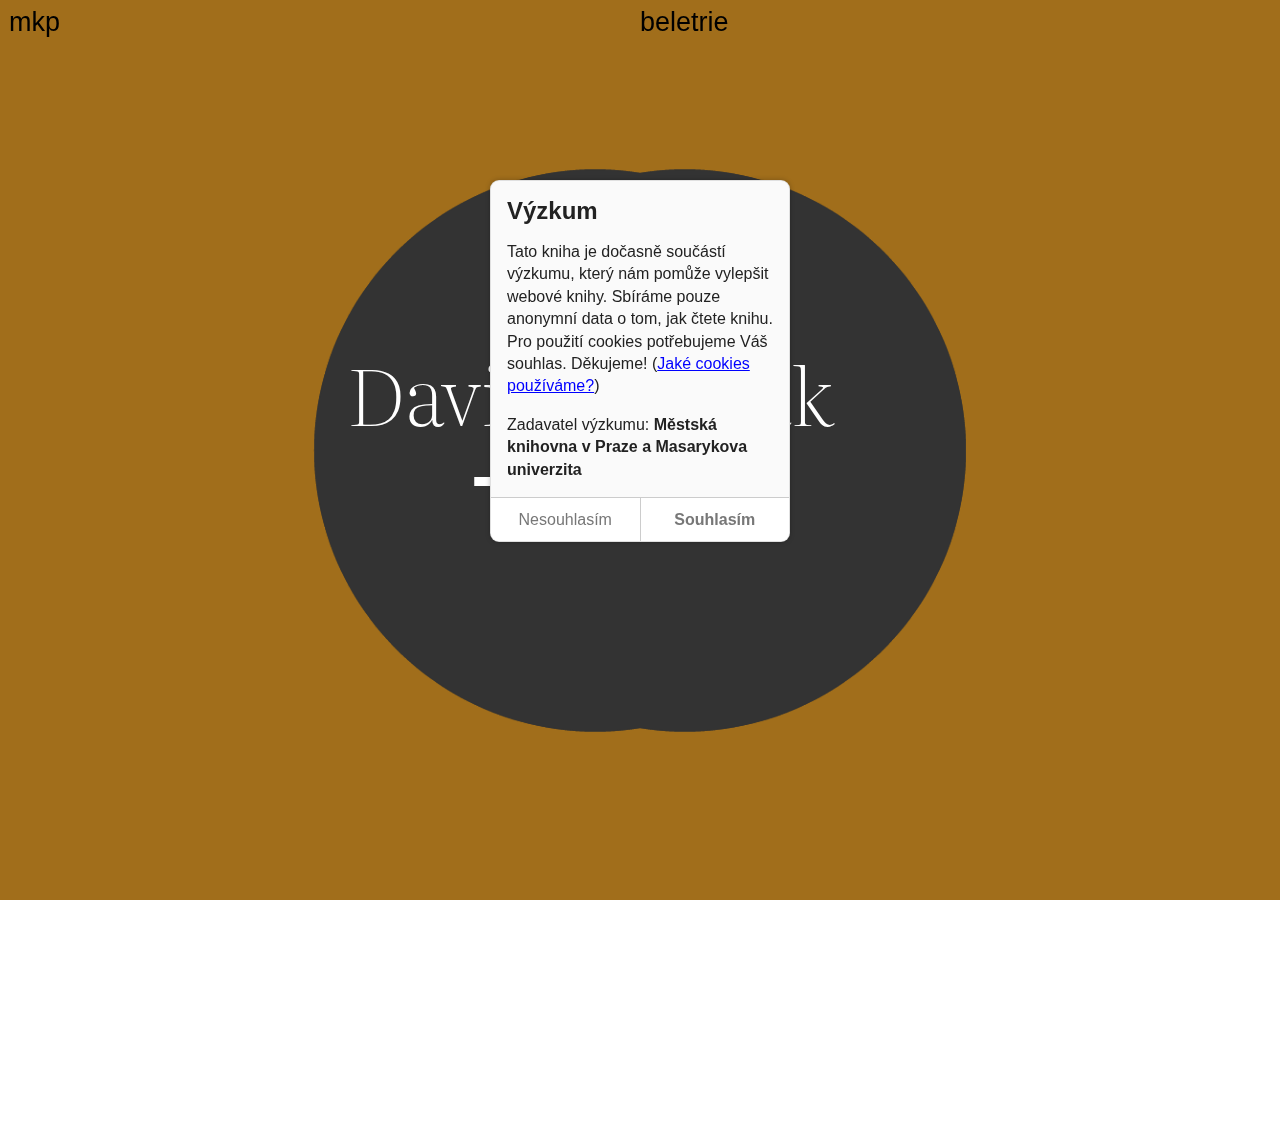
<file: index.html>
<!DOCTYPE html>
<html lang="cs">
  <head>
    <meta name="generator" content="Hugo 0.81.0">
    <meta charset="utf-8">
    <meta name="viewport" content="width=device-width, initial-scale=1.0, shrink-to-fit=no">
    <meta name="apple-mobile-web-app-title" content="">
    <meta name="apple-mobile-web-app-capable" content="yes">
    <title>Ticho</title>
    <link rel="stylesheet" href="./style/style.min.css" media="screen" integrity="sha256-suCzP2DeAjpjfeO4Ne4lRICbrGRKid9aAmWDin20Cww=">
    <meta name="nb-research" content="Tato kniha je dočasně součástí výzkumu, který nám pomůže vylepšit webové knihy. Sbíráme pouze anonymní data o tom, jak čtete knihu. Pro použití cookies potřebujeme Váš souhlas. Děkujeme! (<a href='https://www.mlp.cz/cz/o-knihovne/cisla-dokumenty-povinne-informace/povinne-dostupne-informace/cookies/'>Jaké cookies používáme?</a>)">
    <meta name="nb-research-orgs" content="Městská knihovna v Praze a Masarykova univerzita">
    <meta name="nb-research-ga" content="UA-187132260-1">
    <link rel="icon" type="image/x-icon" href="./assets/favicon.ico">
    <link rel="icon" type="image/png" sizes="16x16" href="./assets/favicon-16x16.png">
    <link rel="icon" type="image/png" sizes="32x32" href="./assets/favicon-32x32.png">
    <link rel="icon" type="image/png" sizes="48x48" href="./assets/favicon-48x48.png">
    <link rel="manifest" href="./assets/manifest.webmanifest">
    <meta name="mobile-web-app-capable" content="yes">
    <meta name="theme-color" content="#A86818">
    <meta name="application-name" content="David Jan Žák: Ticho">
    <link rel="apple-touch-icon" sizes="57x57" href="./assets/apple-touch-icon-57x57.png">
    <link rel="apple-touch-icon" sizes="60x60" href="./assets/apple-touch-icon-60x60.png">
    <link rel="apple-touch-icon" sizes="72x72" href="./assets/apple-touch-icon-72x72.png">
    <link rel="apple-touch-icon" sizes="76x76" href="./assets/apple-touch-icon-76x76.png">
    <link rel="apple-touch-icon" sizes="114x114" href="./assets/apple-touch-icon-114x114.png">
    <link rel="apple-touch-icon" sizes="120x120" href="./assets/apple-touch-icon-120x120.png">
    <link rel="apple-touch-icon" sizes="144x144" href="./assets/apple-touch-icon-144x144.png">
    <link rel="apple-touch-icon" sizes="152x152" href="./assets/apple-touch-icon-152x152.png">
    <link rel="apple-touch-icon" sizes="167x167" href="./assets/apple-touch-icon-167x167.png">
    <link rel="apple-touch-icon" sizes="180x180" href="./assets/apple-touch-icon-180x180.png">
    <link rel="apple-touch-icon" sizes="1024x1024" href="./assets/apple-touch-icon-1024x1024.png">
    <meta name="apple-mobile-web-app-capable" content="yes">
    <meta name="apple-mobile-web-app-status-bar-style" content="black-translucent">
    <meta name="apple-mobile-web-app-title" content="Ticho">
    <meta property="og:title" content="Ticho">
    <meta property="og:type" content="book">
    <meta property="og:book:author" content="David Jan Žák">
    <meta property="twitter:title" content="David Jan Žák: Ticho">
    <meta property="og:image" content="./assets/cover-1200x620.png">
    <meta property="twitter:image" content="./assets/cover-1200x1200.png">
    <link rel="index" href="./index.html">
    <link rel="license" href="./license.html">
    <link rel="publication" href="./manifest.json" id="manifest">
    <link rel="about" href="about.html">
    <link rel="prev" href="./index.html">
    <link rel="next" href="./promo.html">
    <link rel="self" href="index.html">
    <meta name="nb-identifier" content="zak-ticho-f4f38b8">
    <meta name="nb-role" content="cover">
  </head>
  <body class="content-prose nb-role-cover nb-custom-style" data-nb-words="6" data-nb-chars="29">
    <nav role="doc-toc">
      <ul class="plain section">
        <li><a href="ticho_005.html">Citát</a></li>
        <li><a href="ticho_006.html">Do rozbřesku zbývá...</a></li>
        <li><a href="ticho_007.html">Skvrny</a></li>
        <li><a href="ticho_008.html">Myšlenky</a></li>
        <li><a href="ticho_009.html">Pozorovatel</a></li>
        <li><a href="ticho_010.html">Světlo a&nbsp;tma</a></li>
        <li><a href="ticho_011.html">Útěk naslepo</a></li>
        <li><a href="ticho_012.html">Oběť</a></li>
        <li><a href="ticho_013.html">Poděkování</a></li>
      </ul>
    </nav>
    <div id="ui-content">
    </div>
    <main><a id="chapter-start"></a>
      <div id="title-wrapper">
        <div id="title">
          <h2 class="author chunk" data-nb-ref-number="1" data-nb-words="3" data-nb-chars="13"><span class="idea" data-nb-ref-number="1" id="idea1" data-nb-words="3" data-nb-chars="13">David Jan Žák</span></h2>
          <h1 class="title chunk" data-nb-ref-number="2" data-nb-words="1" data-nb-chars="5"><span class="idea" data-nb-ref-number="2" id="idea2" data-nb-words="1" data-nb-chars="5">Ticho</span></h1>
        </div>
        <div class="wrapper">
          <div class="animation">
            <div class="circles anim-one"></div>
            <div class="circles anim-two"></div>
          </div>
        </div>
        <h3 class="publisher chunk" data-nb-ref-number="3" data-nb-words="1" data-nb-chars="3"><span class="idea" data-nb-ref-number="3" id="idea3" data-nb-words="1" data-nb-chars="3">mkp</span></h3>
        <h3 class="edition chunk" data-nb-ref-number="4" data-nb-words="1" data-nb-chars="8"><span class="idea" data-nb-ref-number="4" id="idea4" data-nb-words="1" data-nb-chars="8">beletrie</span></h3>
      </div>
      <a id="chapter-end"></a>
      <nav class="end-nav">
        <ul>
          <li><a href="./index.html#" rel="index">Titulní strana</a></li>
          <li><a href="./promo.html#chunk1" rel="next">Následující kapitola →</a></li>
        </ul>
      </nav>
    </main>
    <script type="text/javascript" src="./scripts/bundle.js" integrity="sha256-vfjOb68TYKwydbA6VoqNahs+Oae7h/iRCJb/5YZHc8w="></script>
  </body>
</html>
</file>
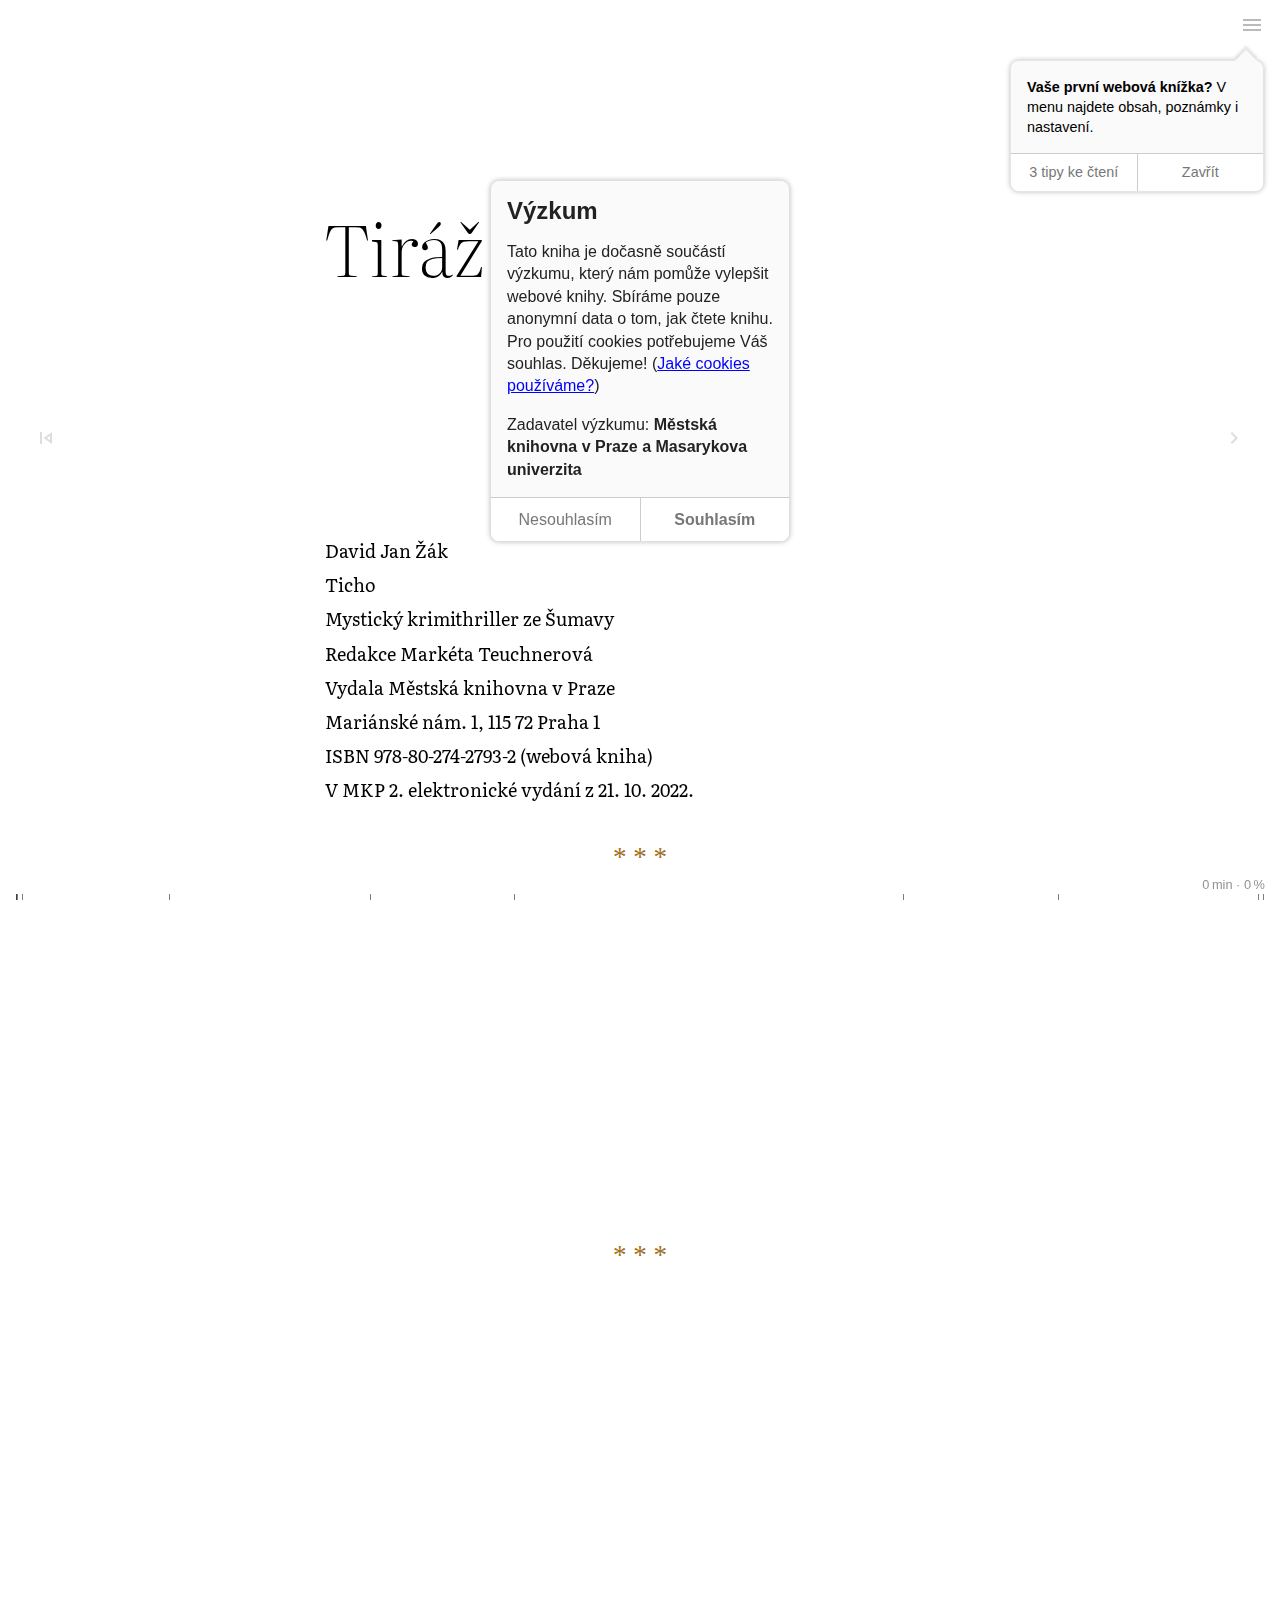
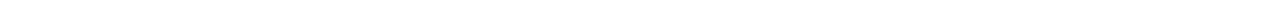
<file: about.html>
<!DOCTYPE html>
<html lang="cs">
  <head>
    <meta charset="utf-8">
    <meta name="viewport" content="width=device-width, initial-scale=1.0, shrink-to-fit=no">
    <meta name="apple-mobile-web-app-title" content="Tiráž">
    <meta name="apple-mobile-web-app-capable" content="yes">
    <title>Tiráž</title>
    <link rel="stylesheet" href="./style/style.min.css" media="screen" integrity="sha256-suCzP2DeAjpjfeO4Ne4lRICbrGRKid9aAmWDin20Cww=">
    <meta name="nb-research" content="Tato kniha je dočasně součástí výzkumu, který nám pomůže vylepšit webové knihy. Sbíráme pouze anonymní data o tom, jak čtete knihu. Pro použití cookies potřebujeme Váš souhlas. Děkujeme! (<a href='https://www.mlp.cz/cz/o-knihovne/cisla-dokumenty-povinne-informace/povinne-dostupne-informace/cookies/'>Jaké cookies používáme?</a>)">
    <meta name="nb-research-orgs" content="Městská knihovna v Praze a Masarykova univerzita">
    <meta name="nb-research-ga" content="UA-187132260-1">
    <link rel="icon" type="image/x-icon" href="./assets/favicon.ico">
    <link rel="icon" type="image/png" sizes="16x16" href="./assets/favicon-16x16.png">
    <link rel="icon" type="image/png" sizes="32x32" href="./assets/favicon-32x32.png">
    <link rel="icon" type="image/png" sizes="48x48" href="./assets/favicon-48x48.png">
    <link rel="manifest" href="./assets/manifest.webmanifest">
    <meta name="mobile-web-app-capable" content="yes">
    <meta name="theme-color" content="#A86818">
    <meta name="application-name" content="David Jan Žák: Ticho">
    <link rel="apple-touch-icon" sizes="57x57" href="./assets/apple-touch-icon-57x57.png">
    <link rel="apple-touch-icon" sizes="60x60" href="./assets/apple-touch-icon-60x60.png">
    <link rel="apple-touch-icon" sizes="72x72" href="./assets/apple-touch-icon-72x72.png">
    <link rel="apple-touch-icon" sizes="76x76" href="./assets/apple-touch-icon-76x76.png">
    <link rel="apple-touch-icon" sizes="114x114" href="./assets/apple-touch-icon-114x114.png">
    <link rel="apple-touch-icon" sizes="120x120" href="./assets/apple-touch-icon-120x120.png">
    <link rel="apple-touch-icon" sizes="144x144" href="./assets/apple-touch-icon-144x144.png">
    <link rel="apple-touch-icon" sizes="152x152" href="./assets/apple-touch-icon-152x152.png">
    <link rel="apple-touch-icon" sizes="167x167" href="./assets/apple-touch-icon-167x167.png">
    <link rel="apple-touch-icon" sizes="180x180" href="./assets/apple-touch-icon-180x180.png">
    <link rel="apple-touch-icon" sizes="1024x1024" href="./assets/apple-touch-icon-1024x1024.png">
    <meta name="apple-mobile-web-app-capable" content="yes">
    <meta name="apple-mobile-web-app-status-bar-style" content="black-translucent">
    <meta name="apple-mobile-web-app-title" content="Ticho">
    <meta property="og:title" content="Ticho">
    <meta property="og:type" content="book">
    <meta property="og:book:author" content="David Jan Žák">
    <meta property="twitter:title" content="David Jan Žák: Ticho">
    <meta property="og:image" content="./assets/cover-1200x620.png">
    <meta property="twitter:image" content="./assets/cover-1200x1200.png">
    <link rel="index" href="./index.html">
    <link rel="license" href="./license.html">
    <link rel="publication" href="./manifest.json" id="manifest">
    <link rel="about" href="about.html">
    <link rel="prev" href="./ticho_013.html">
    <link rel="next" href="./index.html">
    <link rel="self" href="about.html">
    <meta name="nb-identifier" content="zak-ticho-f4f38b8">
    <meta name="nb-role" content="about">
  </head>
  <body class="nb-role-about nb-custom-style" data-nb-words="137" data-nb-chars="893">
    <nav role="doc-toc">
      <ul class="plain section">
        <li><a href="ticho_005.html">Citát</a></li>
        <li><a href="ticho_006.html">Do rozbřesku zbývá...</a></li>
        <li><a href="ticho_007.html">Skvrny</a></li>
        <li><a href="ticho_008.html">Myšlenky</a></li>
        <li><a href="ticho_009.html">Pozorovatel</a></li>
        <li><a href="ticho_010.html">Světlo a&nbsp;tma</a></li>
        <li><a href="ticho_011.html">Útěk naslepo</a></li>
        <li><a href="ticho_012.html">Oběť</a></li>
        <li><a href="ticho_013.html">Poděkování</a></li>
      </ul>
    </nav>
    <div id="ui-content">
    </div>
    <div class="content">
      <main>
        <nav class="begin-nav">
          <ul>
            <li><a href="./index.html#" rel="index">Titulní strana</a></li>
            <li><a href="./ticho_013.html#chapter-end" rel="prev">← Předchozí kapitola</a></li>
          </ul>
        </nav><a id="chapter-start"></a>
        <h1 class="chunk" data-nb-ref-number="1" data-nb-words="1" data-nb-chars="5"><span class="idea" data-nb-ref-number="1" id="idea1" data-nb-words="1" data-nb-chars="5">Tiráž</span></h1>
        <p class="chunk" data-nb-ref-number="2" data-nb-words="38" data-nb-chars="222"><strong><span class="idea" data-nb-ref-number="2" id="idea2" data-nb-words="4" data-nb-chars="14">David Jan Žák <br></span>
<span class="idea" data-nb-ref-number="3" id="idea3" data-nb-words="1" data-nb-chars="5">Ticho</span></strong>
          <span class="idea" data-nb-ref-number="4" id="idea4" data-nb-words="1" data-nb-chars="0"><br></span>
          <span class="idea" data-nb-ref-number="5" id="idea5" data-nb-words="4" data-nb-chars="32"><strong>Mystický krimithriller ze&nbsp;Šumavy</strong><br></span>
          <span class="idea" data-nb-ref-number="6" id="idea6" data-nb-words="3" data-nb-chars="27">Redakce Markéta Teuchnerová<br></span>
          <span class="idea" data-nb-ref-number="7" id="idea7" data-nb-words="5" data-nb-chars="31">Vydala Městská knihovna v&nbsp;Praze<br></span>
          <span class="idea" data-nb-ref-number="8" id="idea8" data-nb-words="7" data-nb-chars="32">Mariánské nám.&nbsp;1, 115&nbsp;72 Praha&nbsp;1<br></span>
          <span class="idea" data-nb-ref-number="9" id="idea9" data-nb-words="4" data-nb-chars="37">ISBN 978-80-274-2793-2 (webová kniha)<br></span>
          <span class="idea" data-nb-ref-number="10" id="idea10" data-nb-words="9" data-nb-chars="44">V&nbsp;MKP 2. elektronické vydání z&nbsp;21. 10. 2022.</span>
        </p>
        <hr>
        <p class="chunk" data-nb-ref-number="3" data-nb-words="83" data-nb-chars="553"><span class="idea" data-nb-ref-number="11" id="idea11" data-nb-words="29" data-nb-chars="179">Znění tohoto textu vychází z&nbsp;díla <a href="https://search.mlp.cz/cz/titul/ticho/2831194/">Ticho</a> tak, jak bylo vydáno nakladatelstvím Labyrint v&nbsp;Praze v&nbsp;roce 2009. Pro potřeby vydání Městské knihovny v&nbsp;Praze byl text redakčně zpracován.</span>
          <span class="idea" data-nb-ref-number="12" id="idea12" data-nb-words="1" data-nb-chars="1"><strong>§</strong></span>
          <span class="idea" data-nb-ref-number="13" id="idea13" data-nb-words="25" data-nb-chars="164">Text díla (David Jan Žák: Ticho), publikovaného <a href="https://www.mlp.cz/cz/">Městskou&nbsp;knihovnou&nbsp;v&nbsp;Praze</a>, je&nbsp;vázán autorskými právy a&nbsp;jeho použití je&nbsp;definováno <a href="https://www.mkcr.cz/predpisy-zakonu-709.html">Autorským&nbsp;zákonem</a> č.&nbsp;121/2000&nbsp;Sb.</span>
          <span class="idea" data-nb-ref-number="14" id="idea14" data-nb-words="1" data-nb-chars="0"><a href="https://creativecommons.org/licenses/by-nc-sa/3.0/cz/"><img src="./resources/image001_fmt.png" alt="image001.jpg"></a></span>
          <span class="idea" data-nb-ref-number="15" id="idea15" data-nb-words="26" data-nb-chars="209">Vydání (obálka, upoutávka, citační stránka a&nbsp;grafická úprava), jehož autorem je&nbsp;Městská knihovna v&nbsp;Praze, podléhá licenci <a href="https://creativecommons.org/licenses/by-nc-sa/3.0/cz/">Creative Commons Uveďte autora-Nevyužívejte dílo komerčně-Zachovejte licenci 3.0 Česko</a>.</span>
          <span class="idea" data-nb-ref-number="16" id="idea16" data-nb-words="1" data-nb-chars="0"><img src="./resources/image002_fmt.png" alt="image002.jpg"></span>
        </p>
        <hr>
        <p class="chunk" data-nb-ref-number="4" data-nb-words="15" data-nb-chars="113"><span class="idea" data-nb-ref-number="17" id="idea17" data-nb-words="15" data-nb-chars="113">Vydání webové knihy podpořila <a href="https://www.tacr.cz/">Technologická agentura ČR</a> v&nbsp;projektu <a href="https://starfos.tacr.cz/cs/project/TL04000391">Redesign knihovních služeb 2020: webové knihy</a>.</span></p>
        <a id="chapter-end"></a>
        <nav class="end-nav">
          <ul>
            <li><a href="./index.html#" rel="index">Titulní strana</a></li>
            <li><a href="./index.html#chunk1" rel="next">Následující kapitola →</a></li>
          </ul>
        </nav>
      </main>
    </div>
    <script type="text/javascript" src="./scripts/bundle.js" integrity="sha256-vfjOb68TYKwydbA6VoqNahs+Oae7h/iRCJb/5YZHc8w="></script>
  </body>
</html>
</file>
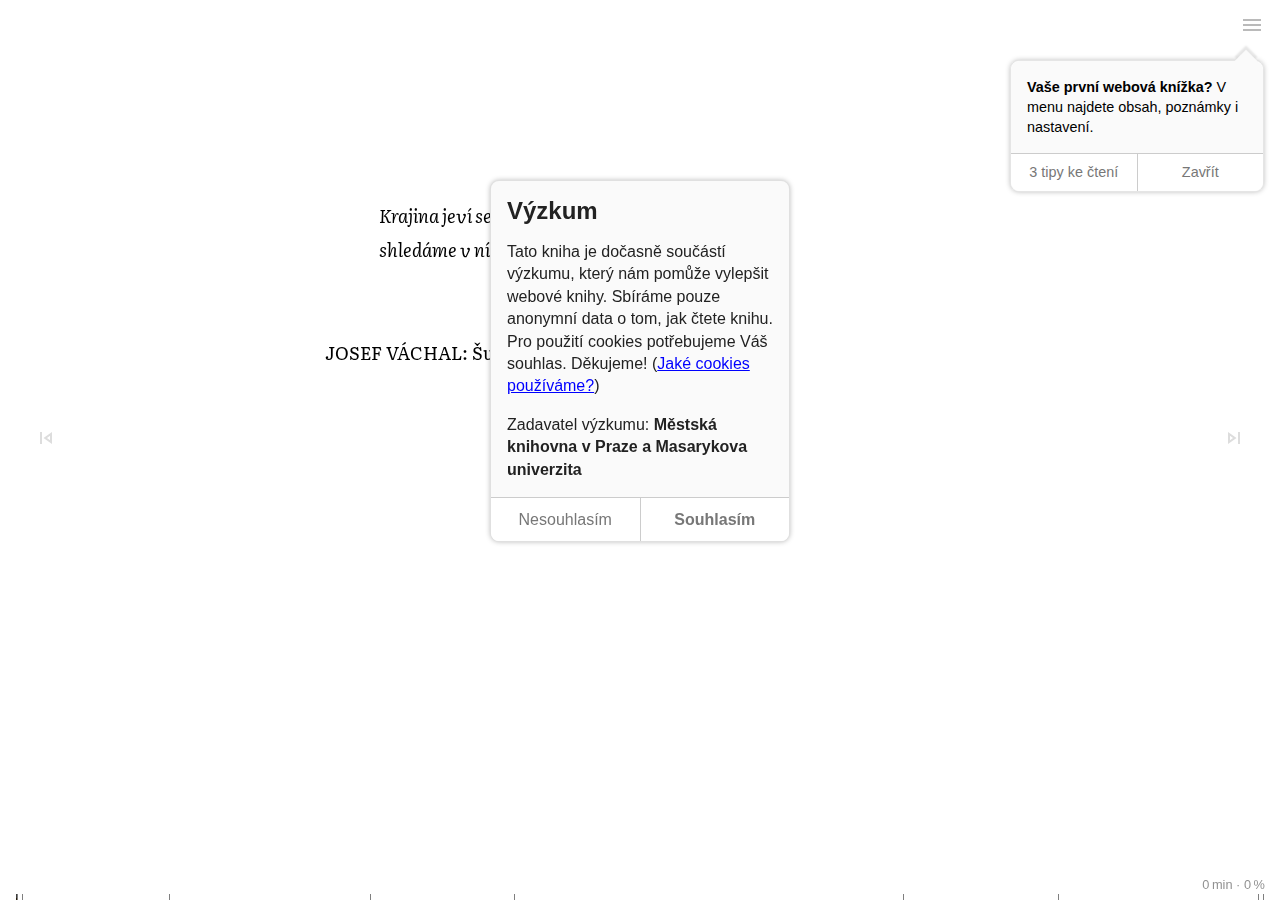
<file: ticho_005.html>
<!DOCTYPE html>
<html lang="cs">
  <head>
    <meta charset="utf-8">
    <meta name="viewport" content="width=device-width, initial-scale=1.0, shrink-to-fit=no">
    <meta name="apple-mobile-web-app-title" content="">
    <meta name="apple-mobile-web-app-capable" content="yes">
    <title>Ticho</title>
    <link rel="stylesheet" href="./style/style.min.css" media="screen" integrity="sha256-suCzP2DeAjpjfeO4Ne4lRICbrGRKid9aAmWDin20Cww=">
    <meta name="nb-research" content="Tato kniha je dočasně součástí výzkumu, který nám pomůže vylepšit webové knihy. Sbíráme pouze anonymní data o tom, jak čtete knihu. Pro použití cookies potřebujeme Váš souhlas. Děkujeme! (<a href='https://www.mlp.cz/cz/o-knihovne/cisla-dokumenty-povinne-informace/povinne-dostupne-informace/cookies/'>Jaké cookies používáme?</a>)">
    <meta name="nb-research-orgs" content="Městská knihovna v Praze a Masarykova univerzita">
    <meta name="nb-research-ga" content="UA-187132260-1">
    <link rel="icon" type="image/x-icon" href="./assets/favicon.ico">
    <link rel="icon" type="image/png" sizes="16x16" href="./assets/favicon-16x16.png">
    <link rel="icon" type="image/png" sizes="32x32" href="./assets/favicon-32x32.png">
    <link rel="icon" type="image/png" sizes="48x48" href="./assets/favicon-48x48.png">
    <link rel="manifest" href="./assets/manifest.webmanifest">
    <meta name="mobile-web-app-capable" content="yes">
    <meta name="theme-color" content="#A86818">
    <meta name="application-name" content="David Jan Žák: Ticho">
    <link rel="apple-touch-icon" sizes="57x57" href="./assets/apple-touch-icon-57x57.png">
    <link rel="apple-touch-icon" sizes="60x60" href="./assets/apple-touch-icon-60x60.png">
    <link rel="apple-touch-icon" sizes="72x72" href="./assets/apple-touch-icon-72x72.png">
    <link rel="apple-touch-icon" sizes="76x76" href="./assets/apple-touch-icon-76x76.png">
    <link rel="apple-touch-icon" sizes="114x114" href="./assets/apple-touch-icon-114x114.png">
    <link rel="apple-touch-icon" sizes="120x120" href="./assets/apple-touch-icon-120x120.png">
    <link rel="apple-touch-icon" sizes="144x144" href="./assets/apple-touch-icon-144x144.png">
    <link rel="apple-touch-icon" sizes="152x152" href="./assets/apple-touch-icon-152x152.png">
    <link rel="apple-touch-icon" sizes="167x167" href="./assets/apple-touch-icon-167x167.png">
    <link rel="apple-touch-icon" sizes="180x180" href="./assets/apple-touch-icon-180x180.png">
    <link rel="apple-touch-icon" sizes="1024x1024" href="./assets/apple-touch-icon-1024x1024.png">
    <meta name="apple-mobile-web-app-capable" content="yes">
    <meta name="apple-mobile-web-app-status-bar-style" content="black-translucent">
    <meta name="apple-mobile-web-app-title" content="Ticho">
    <meta property="og:title" content="Ticho">
    <meta property="og:type" content="book">
    <meta property="og:book:author" content="David Jan Žák">
    <meta property="twitter:title" content="David Jan Žák: Ticho">
    <meta property="og:image" content="./assets/cover-1200x620.png">
    <meta property="twitter:image" content="./assets/cover-1200x1200.png">
    <link rel="index" href="./index.html">
    <link rel="license" href="./license.html">
    <link rel="publication" href="./manifest.json" id="manifest">
    <link rel="about" href="about.html">
    <link rel="prev" href="./promo.html">
    <link rel="next" href="./ticho_006.html">
    <meta name="nb-order" content="1">
    <link rel="self" href="ticho_005.html">
    <meta name="nb-identifier" content="zak-ticho-f4f38b8">
    <meta name="nb-role" content="chapter">
  </head>
  <body class="content-prose nb-role-chapter nb-custom-style" data-nb-words="27" data-nb-chars="145">
    <nav role="doc-toc">
      <ul class="plain section">
        <li><a href="ticho_005.html">Citát</a></li>
        <li><a href="ticho_006.html">Do rozbřesku zbývá...</a></li>
        <li><a href="ticho_007.html">Skvrny</a></li>
        <li><a href="ticho_008.html">Myšlenky</a></li>
        <li><a href="ticho_009.html">Pozorovatel</a></li>
        <li><a href="ticho_010.html">Světlo a&nbsp;tma</a></li>
        <li><a href="ticho_011.html">Útěk naslepo</a></li>
        <li><a href="ticho_012.html">Oběť</a></li>
        <li><a href="ticho_013.html">Poděkování</a></li>
      </ul>
    </nav>
    <div id="ui-content">
    </div>
    <div class="content">
      <main>
        <nav class="begin-nav">
          <ul>
            <li><a href="./index.html#" rel="index">Titulní strana</a></li>
            <li><a href="./promo.html#chapter-end" rel="prev">← Předchozí kapitola</a></li>
          </ul>
        </nav><a id="chapter-start"></a>
        <h1 class="hidden-title chunk" data-nb-ref-number="1" data-nb-words="0" data-nb-chars="0"></h1>
        <section>
          <blockquote class="chunk" data-nb-ref-number="2" data-nb-words="18" data-nb-chars="95">
            <p><span class="idea" data-nb-ref-number="1" id="idea1" data-nb-words="8" data-nb-chars="46">Krajina jeví se&nbsp;nám takovou, jakými jsme sami;<br></span>
              <span class="idea" data-nb-ref-number="2" id="idea2" data-nb-words="10" data-nb-chars="49">shledáme v&nbsp;ní to, co&nbsp;do&nbsp;ní&nbsp;odjinud jsme přinesli.</span>
            </p>
          </blockquote>
          <p class="chunk" data-nb-ref-number="3" data-nb-words="9" data-nb-chars="50"><span class="idea" data-nb-ref-number="3" id="idea3" data-nb-words="2" data-nb-chars="1">&nbsp;<br></span>
            <span class="idea" data-nb-ref-number="4" id="idea4" data-nb-words="7" data-nb-chars="49">JOSEF VÁCHAL: Šumava umírající a&nbsp;romantická, 1931</span>
          </p>
        </section>
        <a id="chapter-end"></a>
        <nav class="end-nav">
          <ul>
            <li><a href="./index.html#" rel="index">Titulní strana</a></li>
            <li><a href="./ticho_006.html#chunk1" rel="next">Následující kapitola →</a></li>
          </ul>
        </nav>
      </main>
    </div>
    <script type="text/javascript" src="./scripts/bundle.js" integrity="sha256-vfjOb68TYKwydbA6VoqNahs+Oae7h/iRCJb/5YZHc8w="></script>
  </body>
</html>
</file>
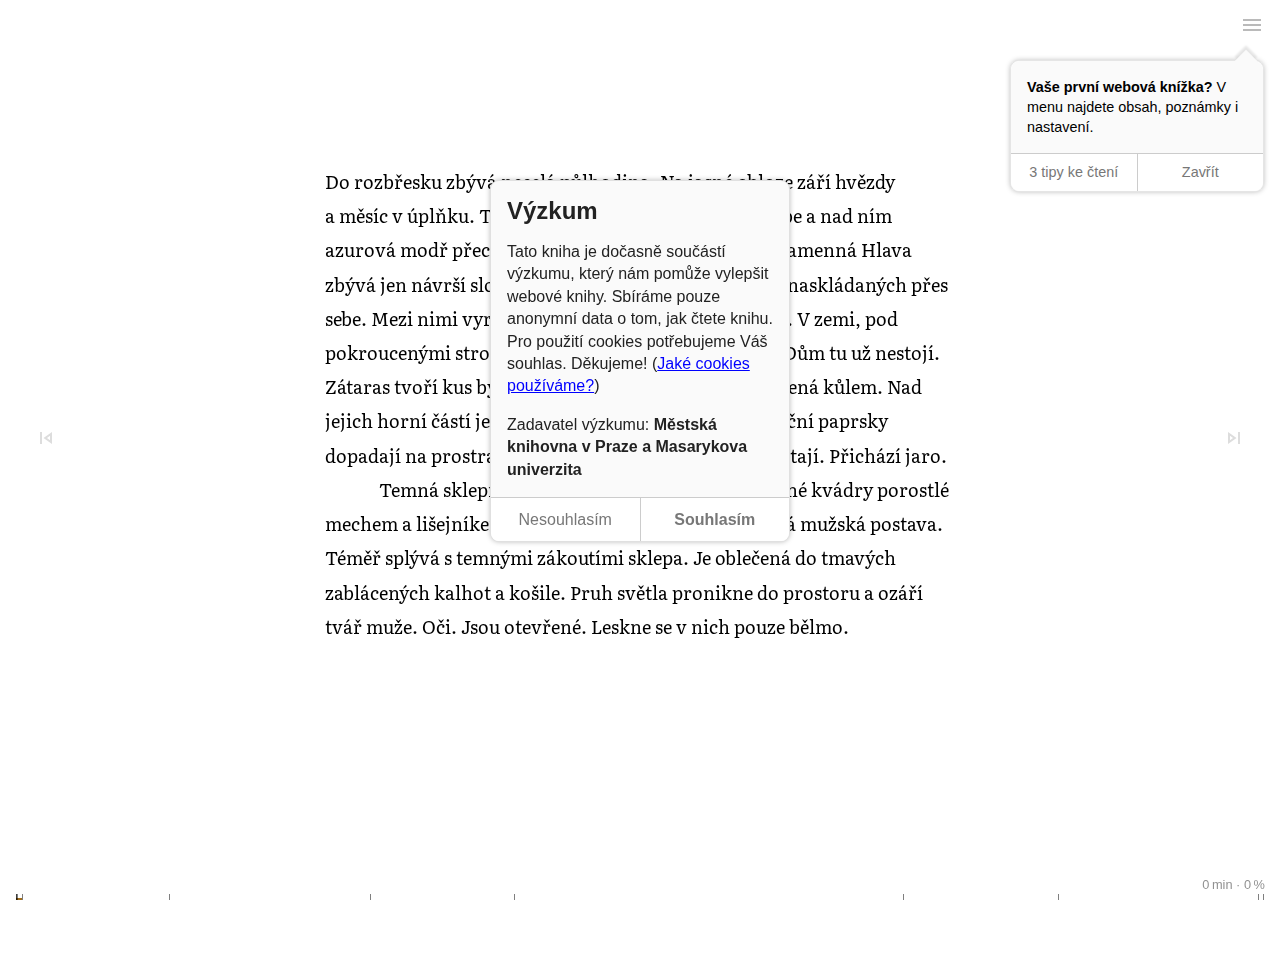
<file: ticho_006.html>
<!DOCTYPE html>
<html lang="cs">
  <head>
    <meta charset="utf-8">
    <meta name="viewport" content="width=device-width, initial-scale=1.0, shrink-to-fit=no">
    <meta name="apple-mobile-web-app-title" content="">
    <meta name="apple-mobile-web-app-capable" content="yes">
    <title>Ticho</title>
    <link rel="stylesheet" href="./style/style.min.css" media="screen" integrity="sha256-suCzP2DeAjpjfeO4Ne4lRICbrGRKid9aAmWDin20Cww=">
    <meta name="nb-research" content="Tato kniha je dočasně součástí výzkumu, který nám pomůže vylepšit webové knihy. Sbíráme pouze anonymní data o tom, jak čtete knihu. Pro použití cookies potřebujeme Váš souhlas. Děkujeme! (<a href='https://www.mlp.cz/cz/o-knihovne/cisla-dokumenty-povinne-informace/povinne-dostupne-informace/cookies/'>Jaké cookies používáme?</a>)">
    <meta name="nb-research-orgs" content="Městská knihovna v Praze a Masarykova univerzita">
    <meta name="nb-research-ga" content="UA-187132260-1">
    <link rel="icon" type="image/x-icon" href="./assets/favicon.ico">
    <link rel="icon" type="image/png" sizes="16x16" href="./assets/favicon-16x16.png">
    <link rel="icon" type="image/png" sizes="32x32" href="./assets/favicon-32x32.png">
    <link rel="icon" type="image/png" sizes="48x48" href="./assets/favicon-48x48.png">
    <link rel="manifest" href="./assets/manifest.webmanifest">
    <meta name="mobile-web-app-capable" content="yes">
    <meta name="theme-color" content="#A86818">
    <meta name="application-name" content="David Jan Žák: Ticho">
    <link rel="apple-touch-icon" sizes="57x57" href="./assets/apple-touch-icon-57x57.png">
    <link rel="apple-touch-icon" sizes="60x60" href="./assets/apple-touch-icon-60x60.png">
    <link rel="apple-touch-icon" sizes="72x72" href="./assets/apple-touch-icon-72x72.png">
    <link rel="apple-touch-icon" sizes="76x76" href="./assets/apple-touch-icon-76x76.png">
    <link rel="apple-touch-icon" sizes="114x114" href="./assets/apple-touch-icon-114x114.png">
    <link rel="apple-touch-icon" sizes="120x120" href="./assets/apple-touch-icon-120x120.png">
    <link rel="apple-touch-icon" sizes="144x144" href="./assets/apple-touch-icon-144x144.png">
    <link rel="apple-touch-icon" sizes="152x152" href="./assets/apple-touch-icon-152x152.png">
    <link rel="apple-touch-icon" sizes="167x167" href="./assets/apple-touch-icon-167x167.png">
    <link rel="apple-touch-icon" sizes="180x180" href="./assets/apple-touch-icon-180x180.png">
    <link rel="apple-touch-icon" sizes="1024x1024" href="./assets/apple-touch-icon-1024x1024.png">
    <meta name="apple-mobile-web-app-capable" content="yes">
    <meta name="apple-mobile-web-app-status-bar-style" content="black-translucent">
    <meta name="apple-mobile-web-app-title" content="Ticho">
    <meta property="og:title" content="Ticho">
    <meta property="og:type" content="book">
    <meta property="og:book:author" content="David Jan Žák">
    <meta property="twitter:title" content="David Jan Žák: Ticho">
    <meta property="og:image" content="./assets/cover-1200x620.png">
    <meta property="twitter:image" content="./assets/cover-1200x1200.png">
    <link rel="index" href="./index.html">
    <link rel="license" href="./license.html">
    <link rel="publication" href="./manifest.json" id="manifest">
    <link rel="about" href="about.html">
    <link rel="prev" href="./ticho_005.html">
    <link rel="next" href="./ticho_007.html">
    <meta name="nb-order" content="2">
    <link rel="self" href="ticho_006.html">
    <meta name="nb-identifier" content="zak-ticho-f4f38b8">
    <meta name="nb-role" content="chapter">
  </head>
  <body class="content-prose nb-role-chapter nb-custom-style" data-nb-words="149" data-nb-chars="942">
    <nav role="doc-toc">
      <ul class="plain section">
        <li><a href="ticho_005.html">Citát</a></li>
        <li><a href="ticho_006.html">Do rozbřesku zbývá...</a></li>
        <li><a href="ticho_007.html">Skvrny</a></li>
        <li><a href="ticho_008.html">Myšlenky</a></li>
        <li><a href="ticho_009.html">Pozorovatel</a></li>
        <li><a href="ticho_010.html">Světlo a&nbsp;tma</a></li>
        <li><a href="ticho_011.html">Útěk naslepo</a></li>
        <li><a href="ticho_012.html">Oběť</a></li>
        <li><a href="ticho_013.html">Poděkování</a></li>
      </ul>
    </nav>
    <div id="ui-content">
    </div>
    <div class="content">
      <main>
        <nav class="begin-nav">
          <ul>
            <li><a href="./index.html#" rel="index">Titulní strana</a></li>
            <li><a href="./ticho_005.html#chapter-end" rel="prev">← Předchozí kapitola</a></li>
          </ul>
        </nav><a id="chapter-start"></a>
        <h1 class="hidden-title chunk" data-nb-ref-number="1" data-nb-words="0" data-nb-chars="0"></h1>
        <section>
          <p class="chunk" data-nb-ref-number="2" data-nb-words="97" data-nb-chars="614"><span class="idea" data-nb-ref-number="1" id="idea1" data-nb-words="97" data-nb-chars="614">Do&nbsp;rozbřesku zbývá necelá půlhodina. Na&nbsp;jasné obloze září hvězdy a&nbsp;měsíc v&nbsp;úplňku. Těsně nad obzorem je&nbsp;žlutý pruh nebe a&nbsp;nad ním azurová modř přecházející do&nbsp;temně fialové. Z&nbsp;obce Kamenná Hlava zbývá jen návrší složené z&nbsp;obřích zaoblených balvanů naskládaných přes sebe. Mezi nimi vyrůstá nálet stromů. Krajina je&nbsp;tichá. V&nbsp;zemi, pod pokroucenými stromy, je&nbsp;zatarasený otvor do&nbsp;sklepa. Dům tu&nbsp;už&nbsp;nestojí. Zátaras tvoří kus bytelných dřevěných vrat. Jsou zapřená kůlem. Nad jejich horní částí je&nbsp;zřetelná škvíra. Svítá. První sluneční paprsky dopadají na&nbsp;prostranství před sklepem. Zbytky sněhu tají. Přichází jaro.</span></p>
          <p class="chunk" data-nb-ref-number="3" data-nb-words="52" data-nb-chars="328"><span class="idea" data-nb-ref-number="2" id="idea2" data-nb-words="52" data-nb-chars="328">Temná sklepní místnost. Její stěny tvoří kamenné kvádry porostlé mechem a&nbsp;lišejníkem. Na&nbsp;zemi leží ve&nbsp;spacáku nehybná mužská postava. Téměř splývá s&nbsp;temnými zákoutími sklepa. Je&nbsp;oblečená do&nbsp;tmavých zablácených kalhot a&nbsp;košile. Pruh světla pronikne do&nbsp;prostoru a&nbsp;ozáří tvář muže. Oči. Jsou otevřené. Leskne se&nbsp;v&nbsp;nich pouze bělmo.</span></p>
        </section>
        <a id="chapter-end"></a>
        <nav class="end-nav">
          <ul>
            <li><a href="./index.html#" rel="index">Titulní strana</a></li>
            <li><a href="./ticho_007.html#chunk1" rel="next">Následující kapitola →</a></li>
          </ul>
        </nav>
      </main>
    </div>
    <script type="text/javascript" src="./scripts/bundle.js" integrity="sha256-vfjOb68TYKwydbA6VoqNahs+Oae7h/iRCJb/5YZHc8w="></script>
  </body>
</html>
</file>
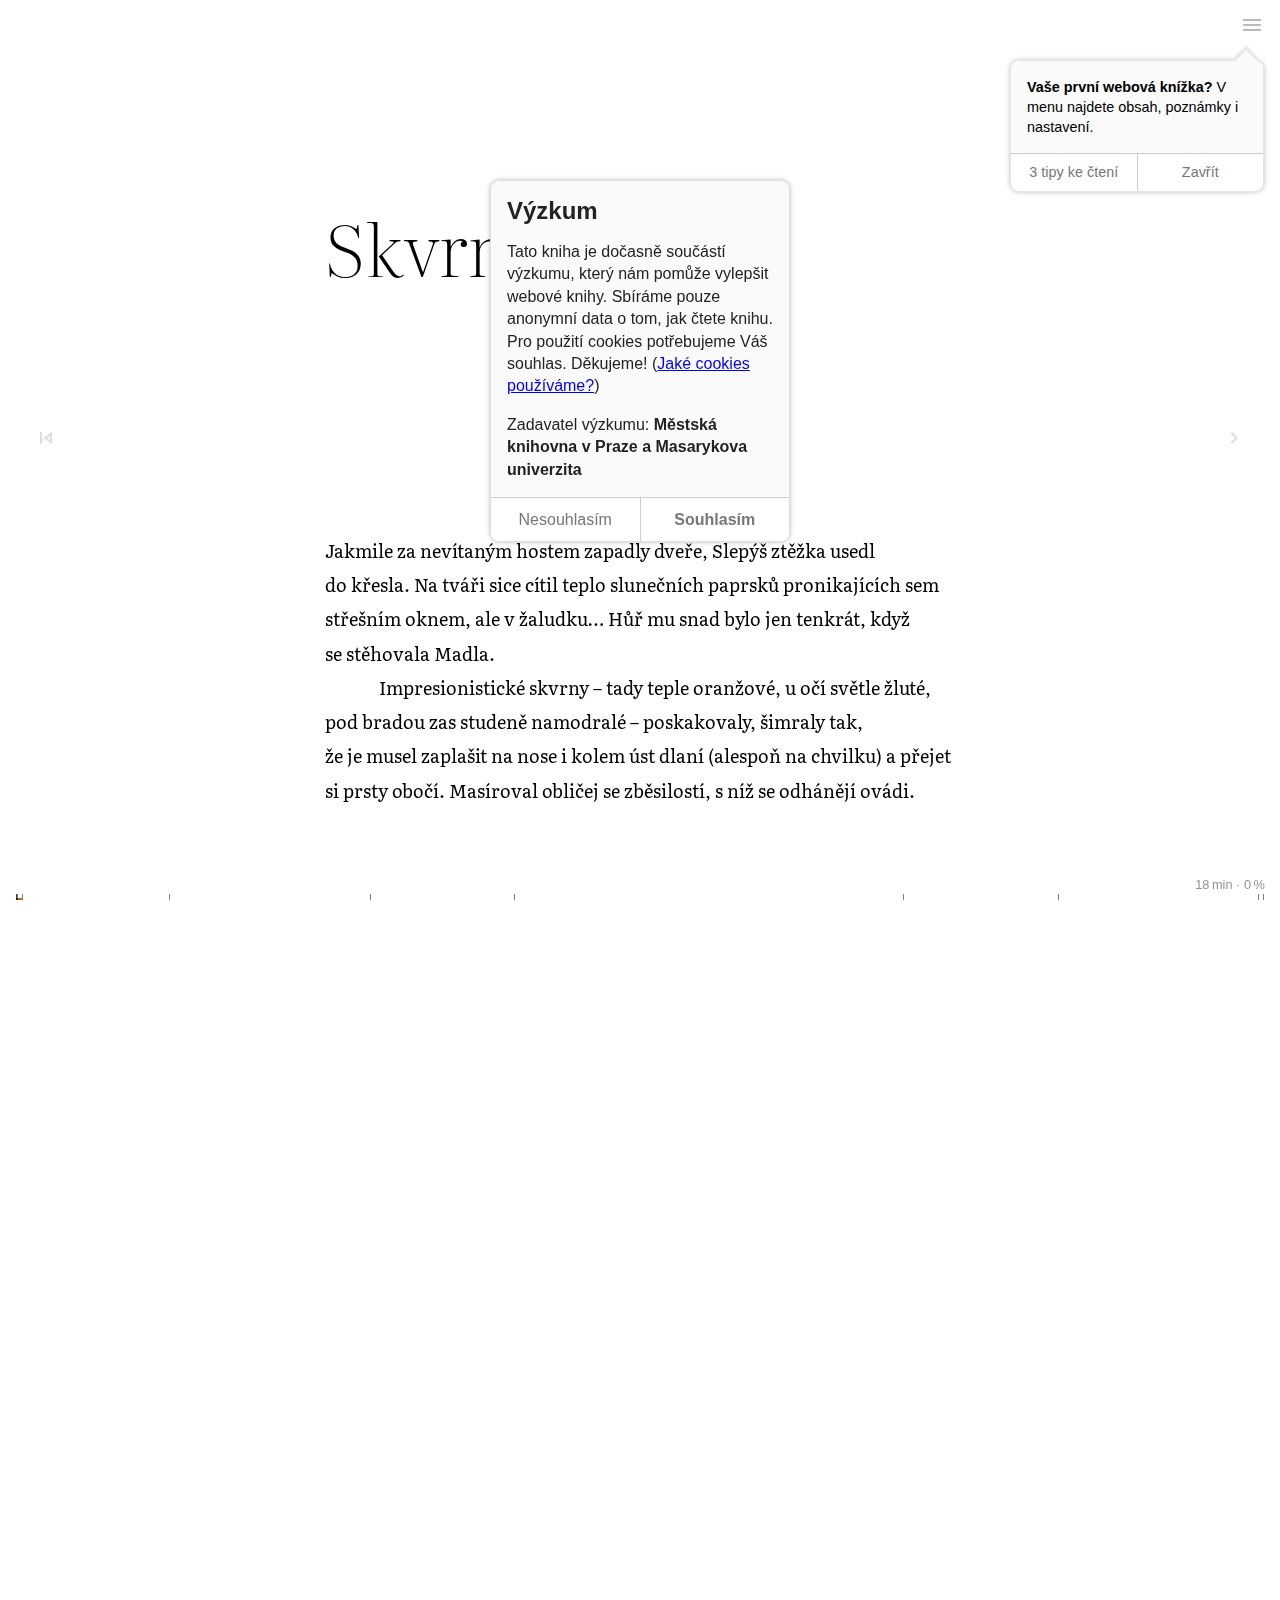
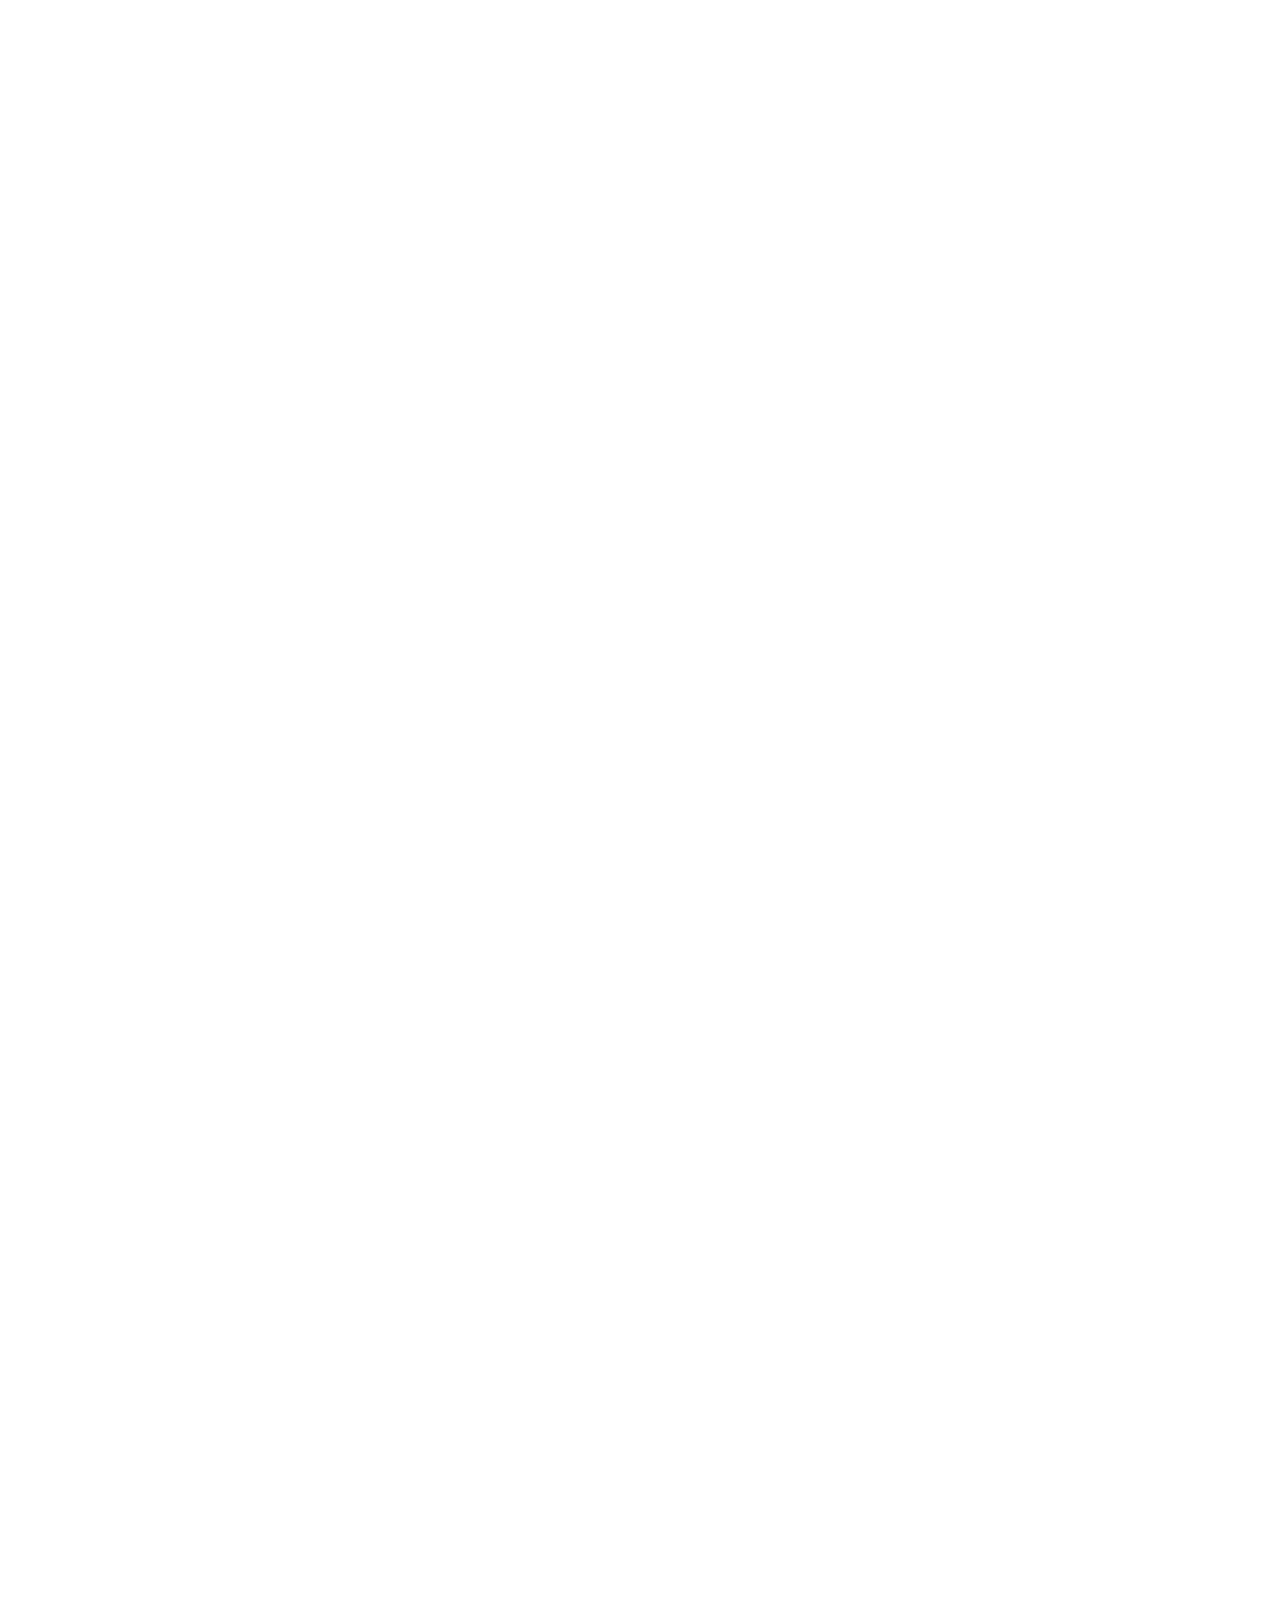
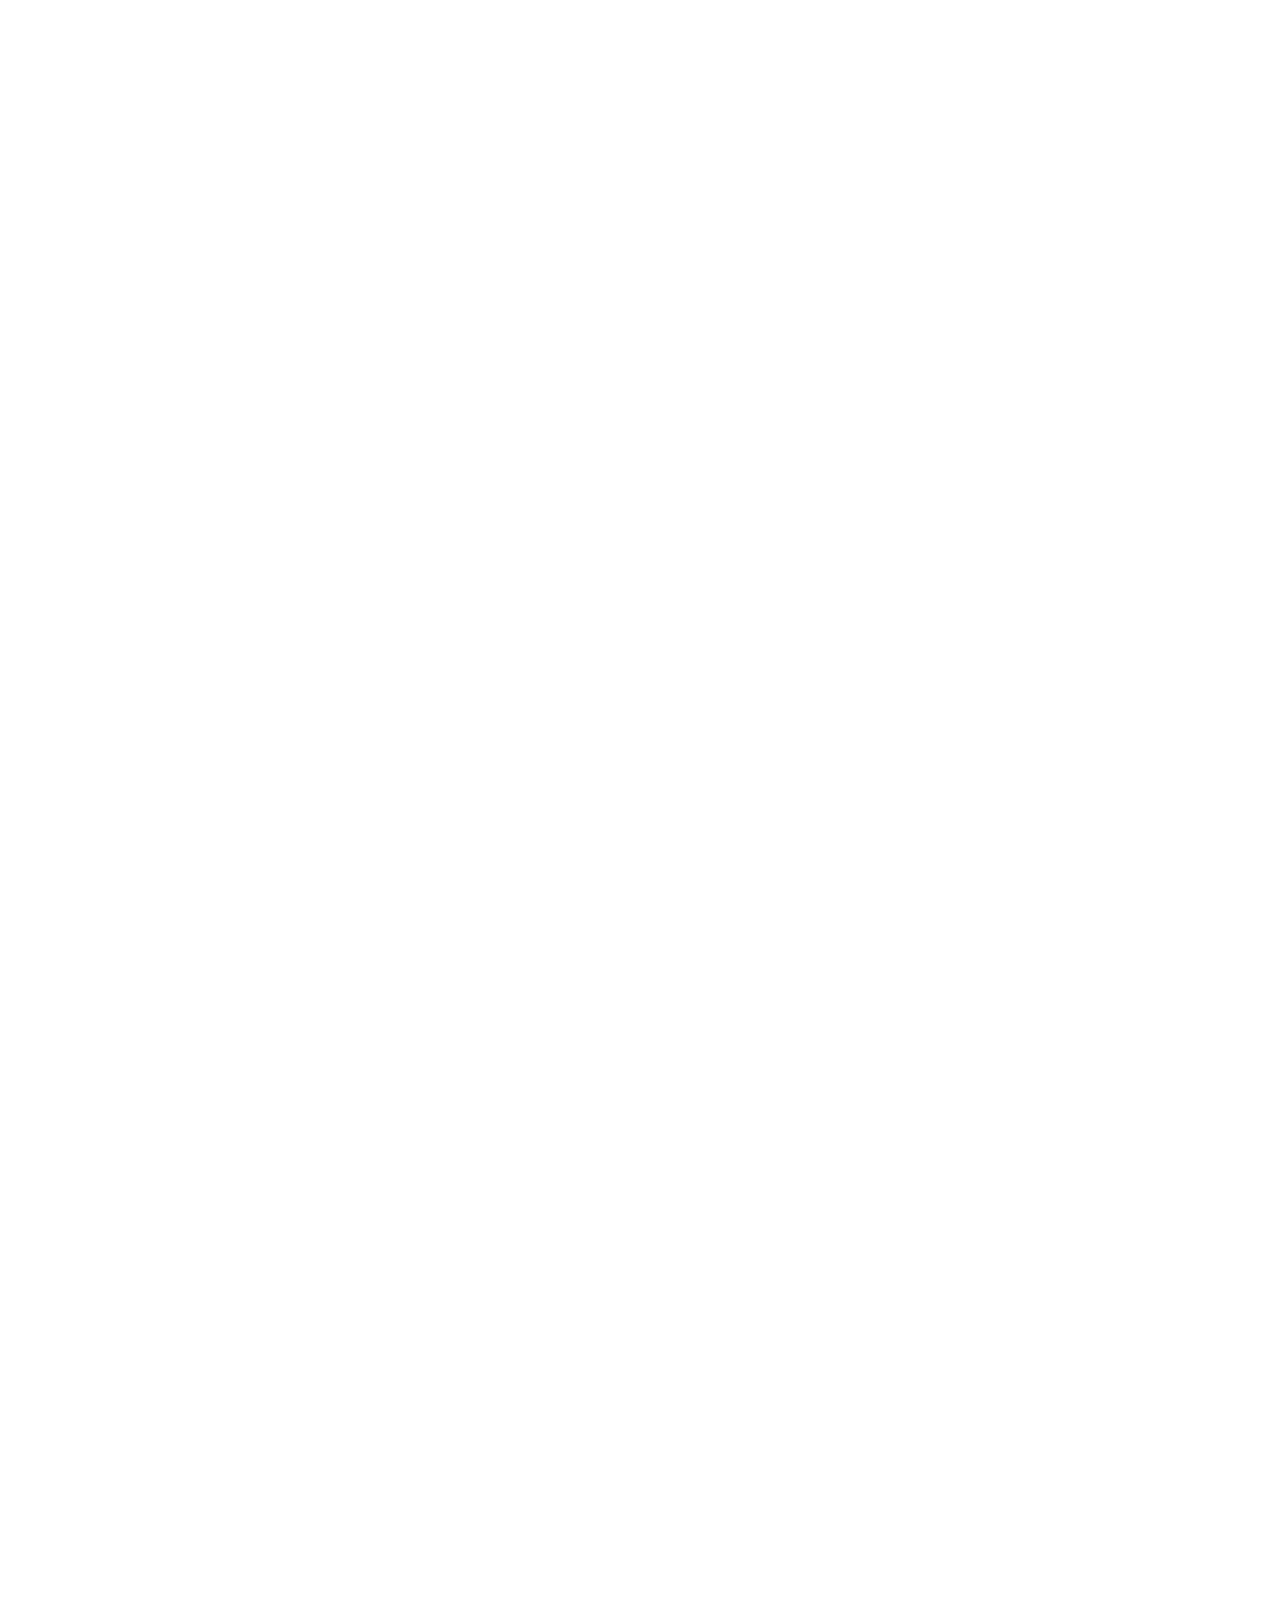
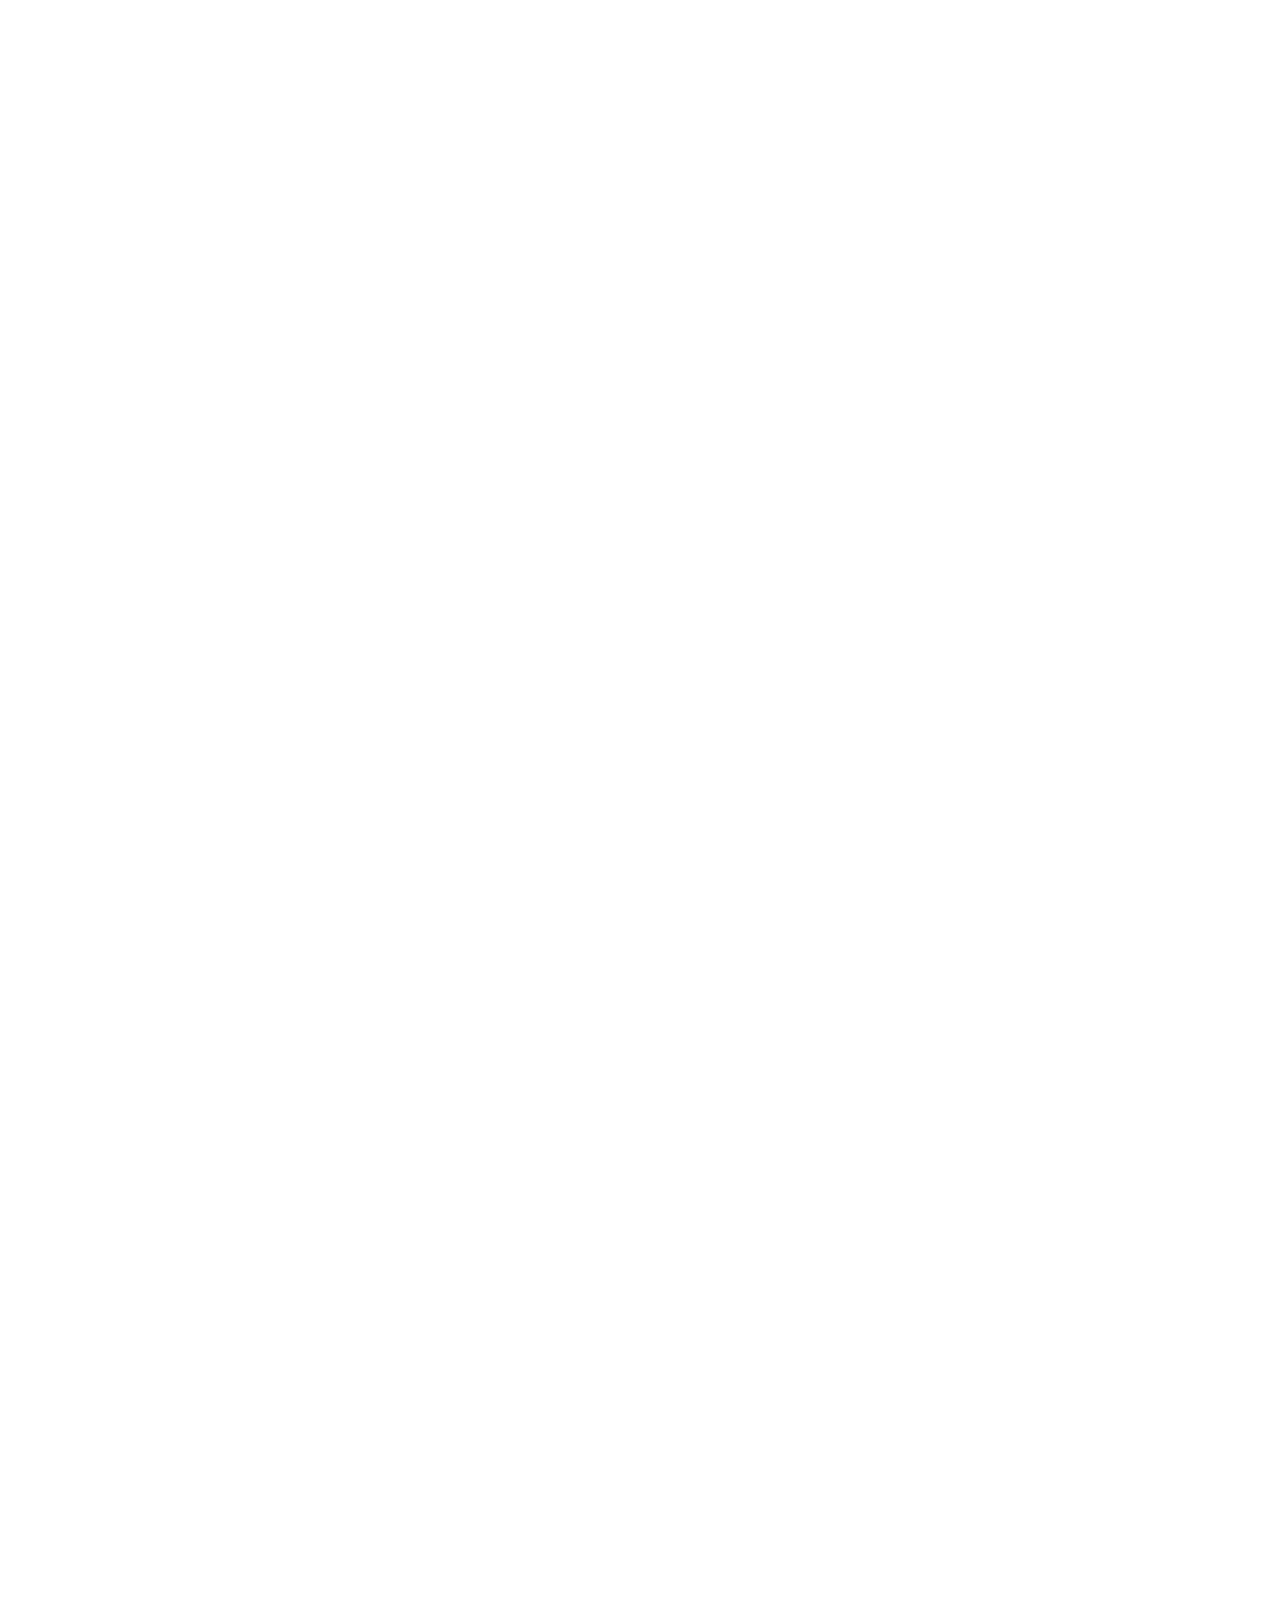
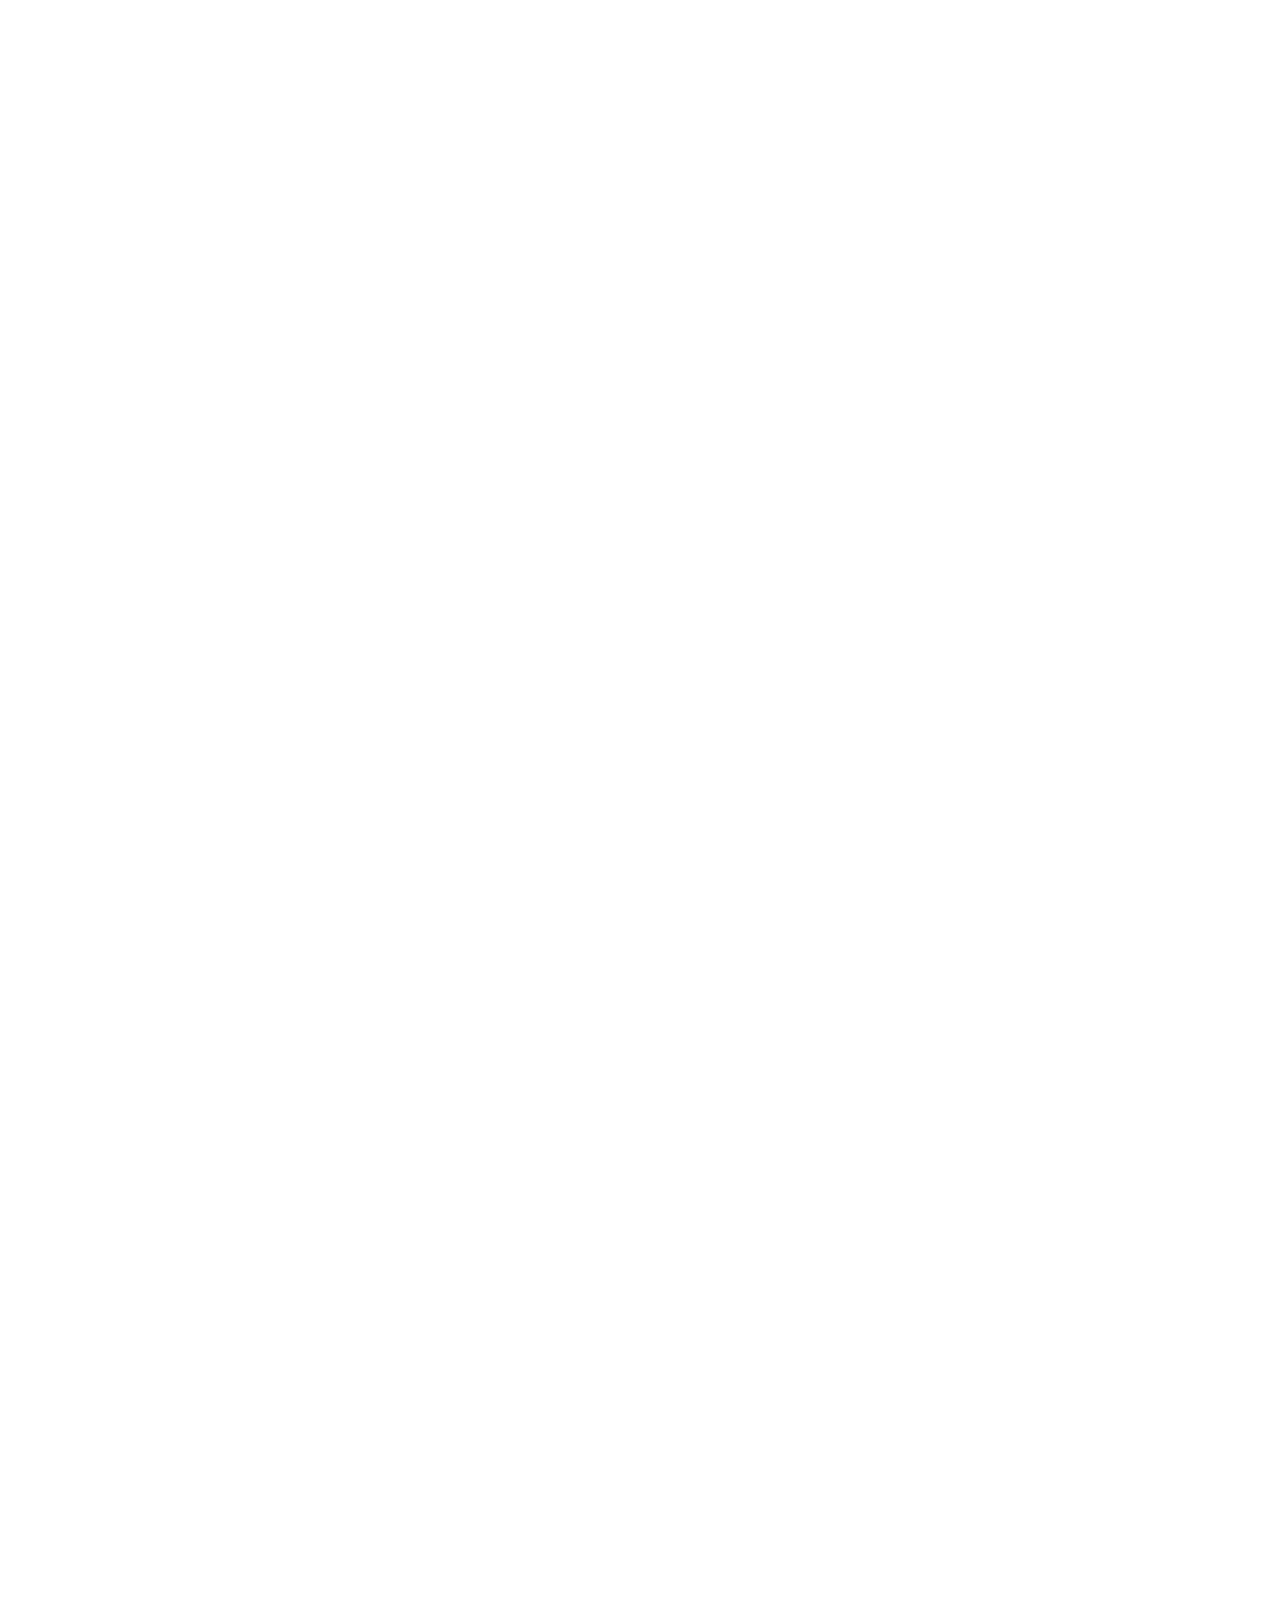
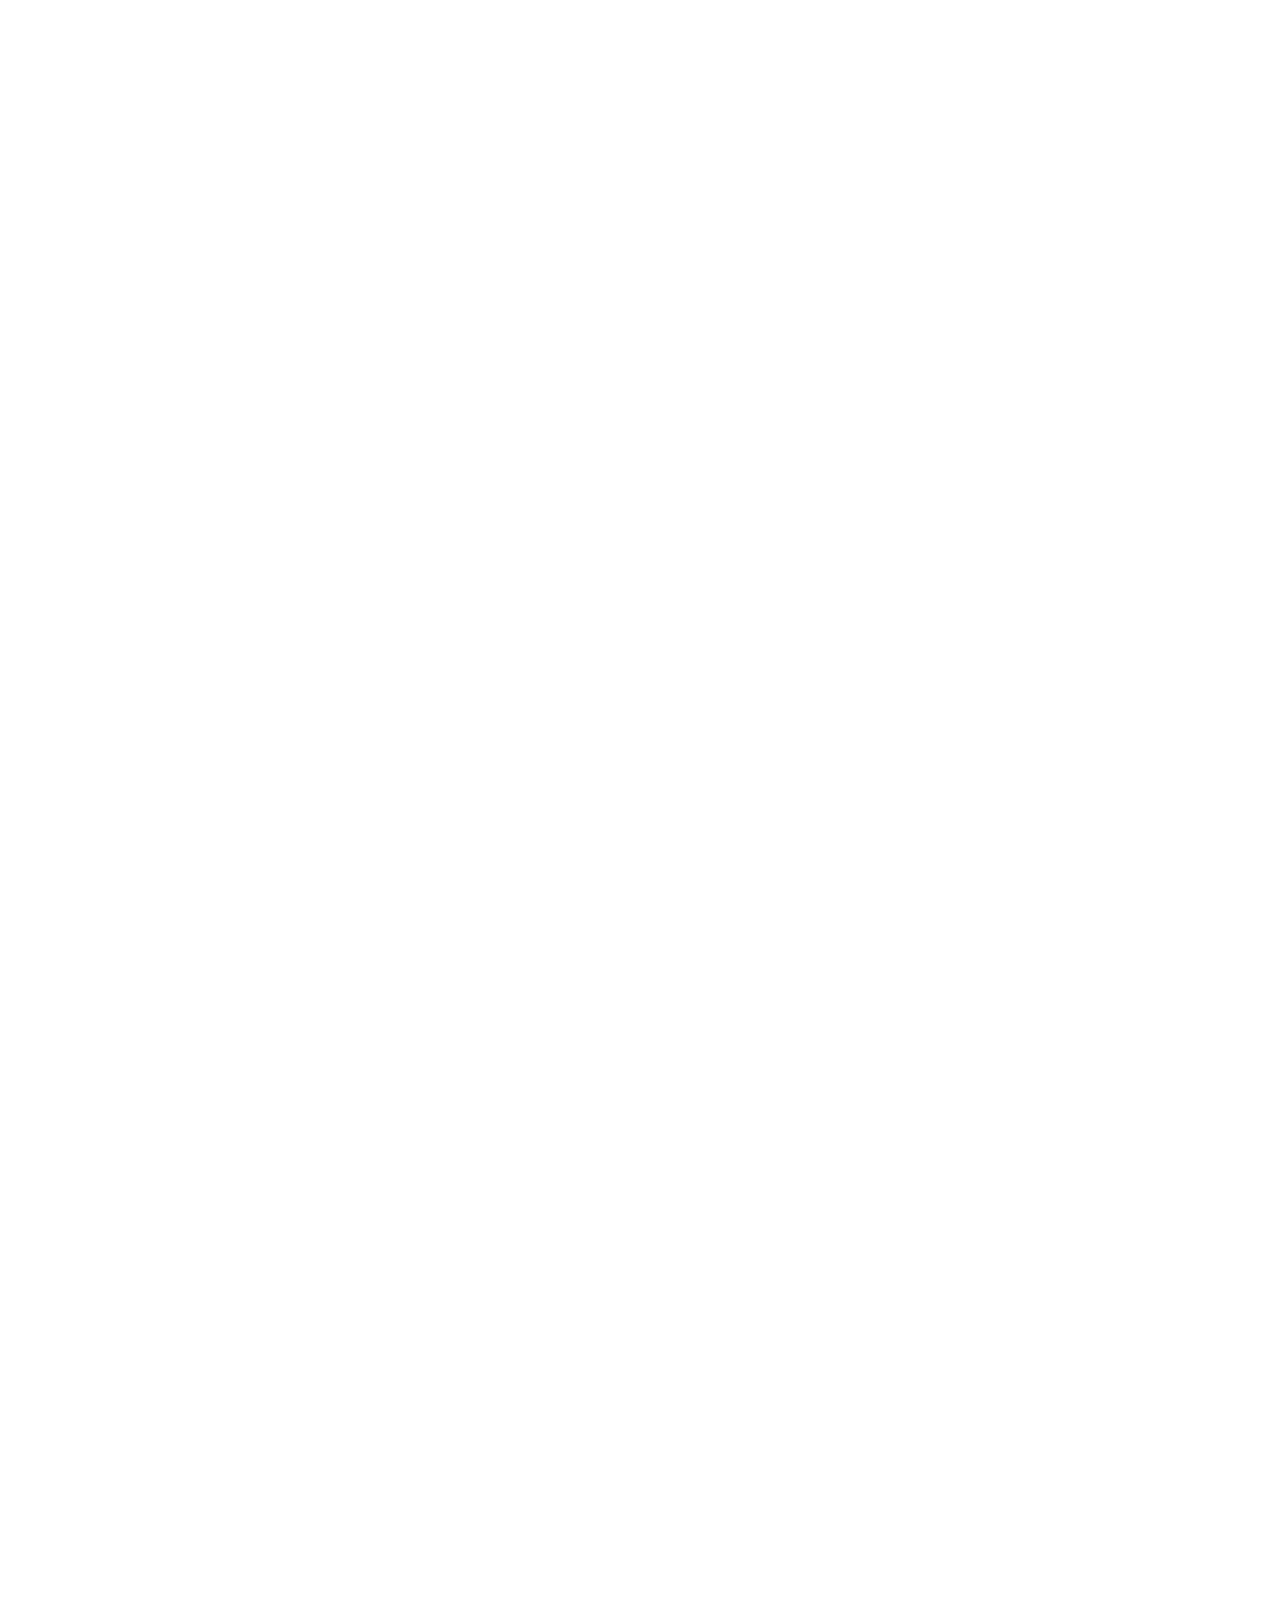
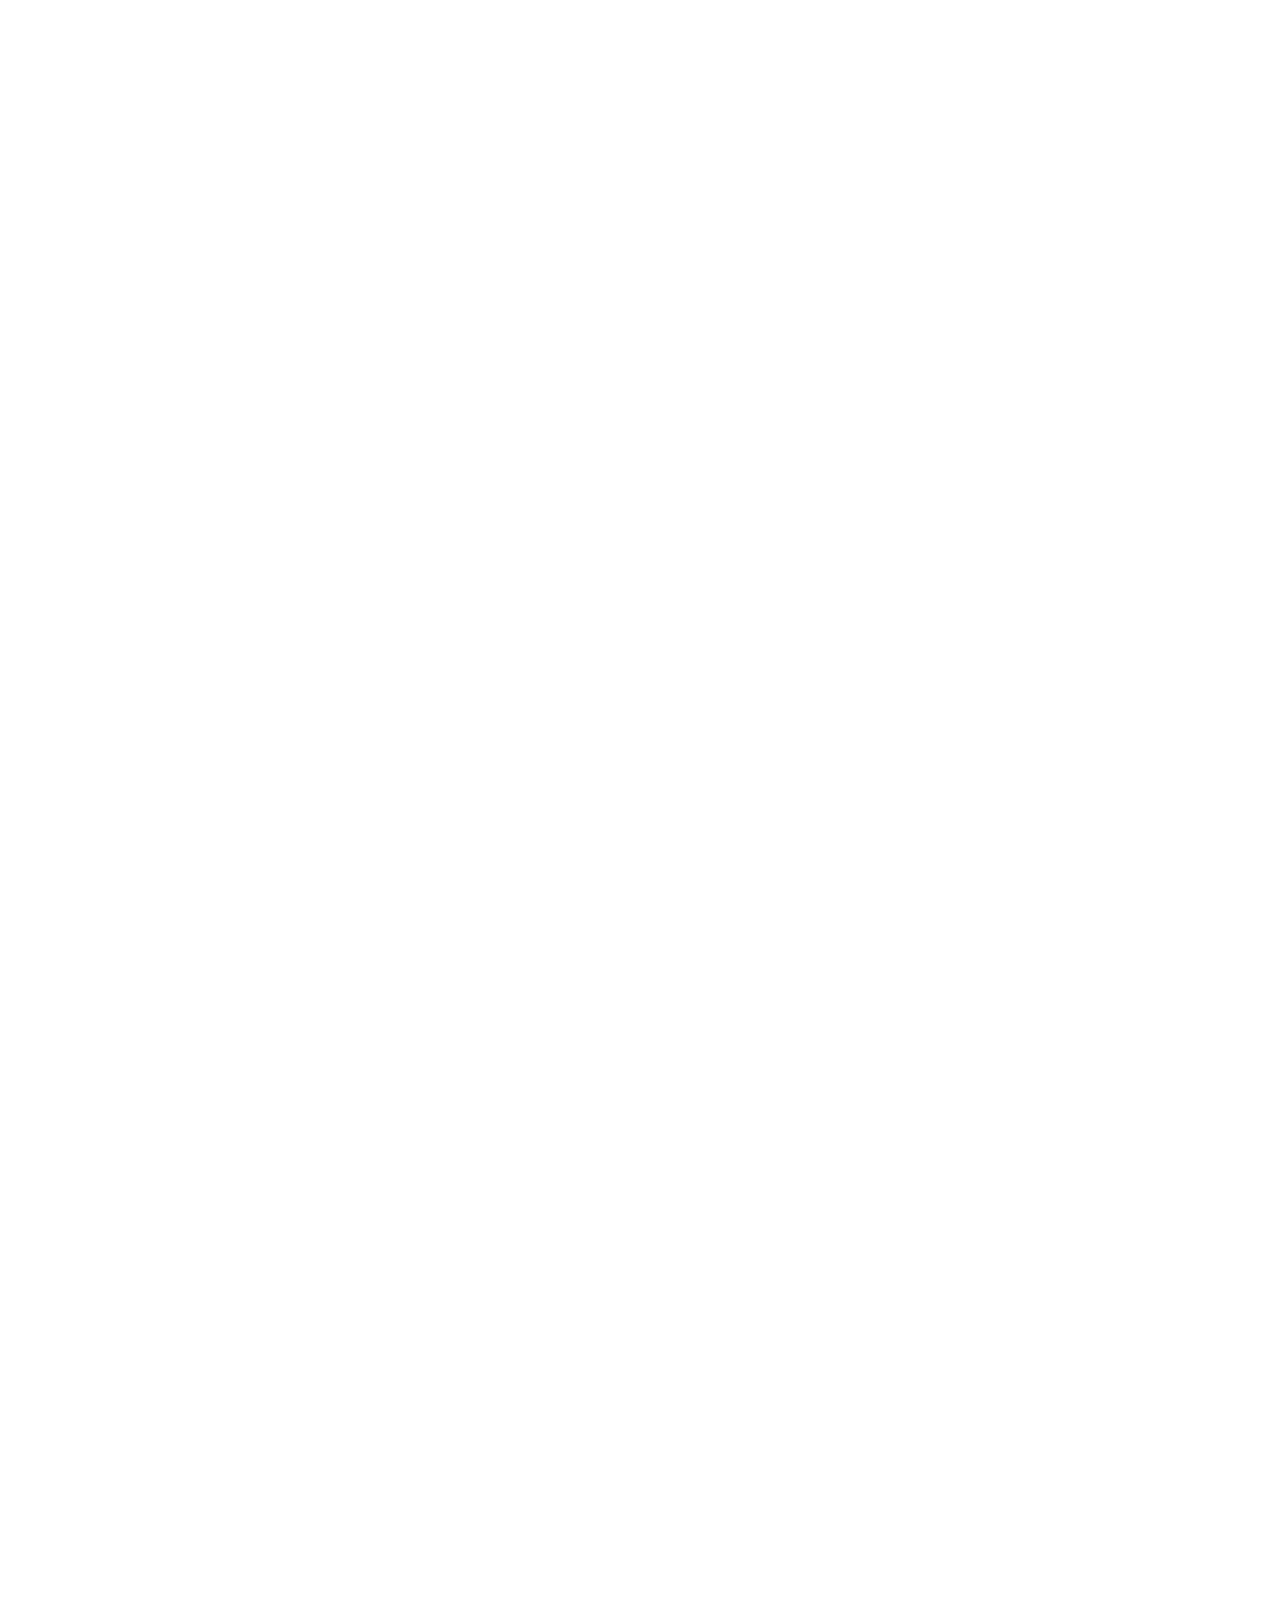
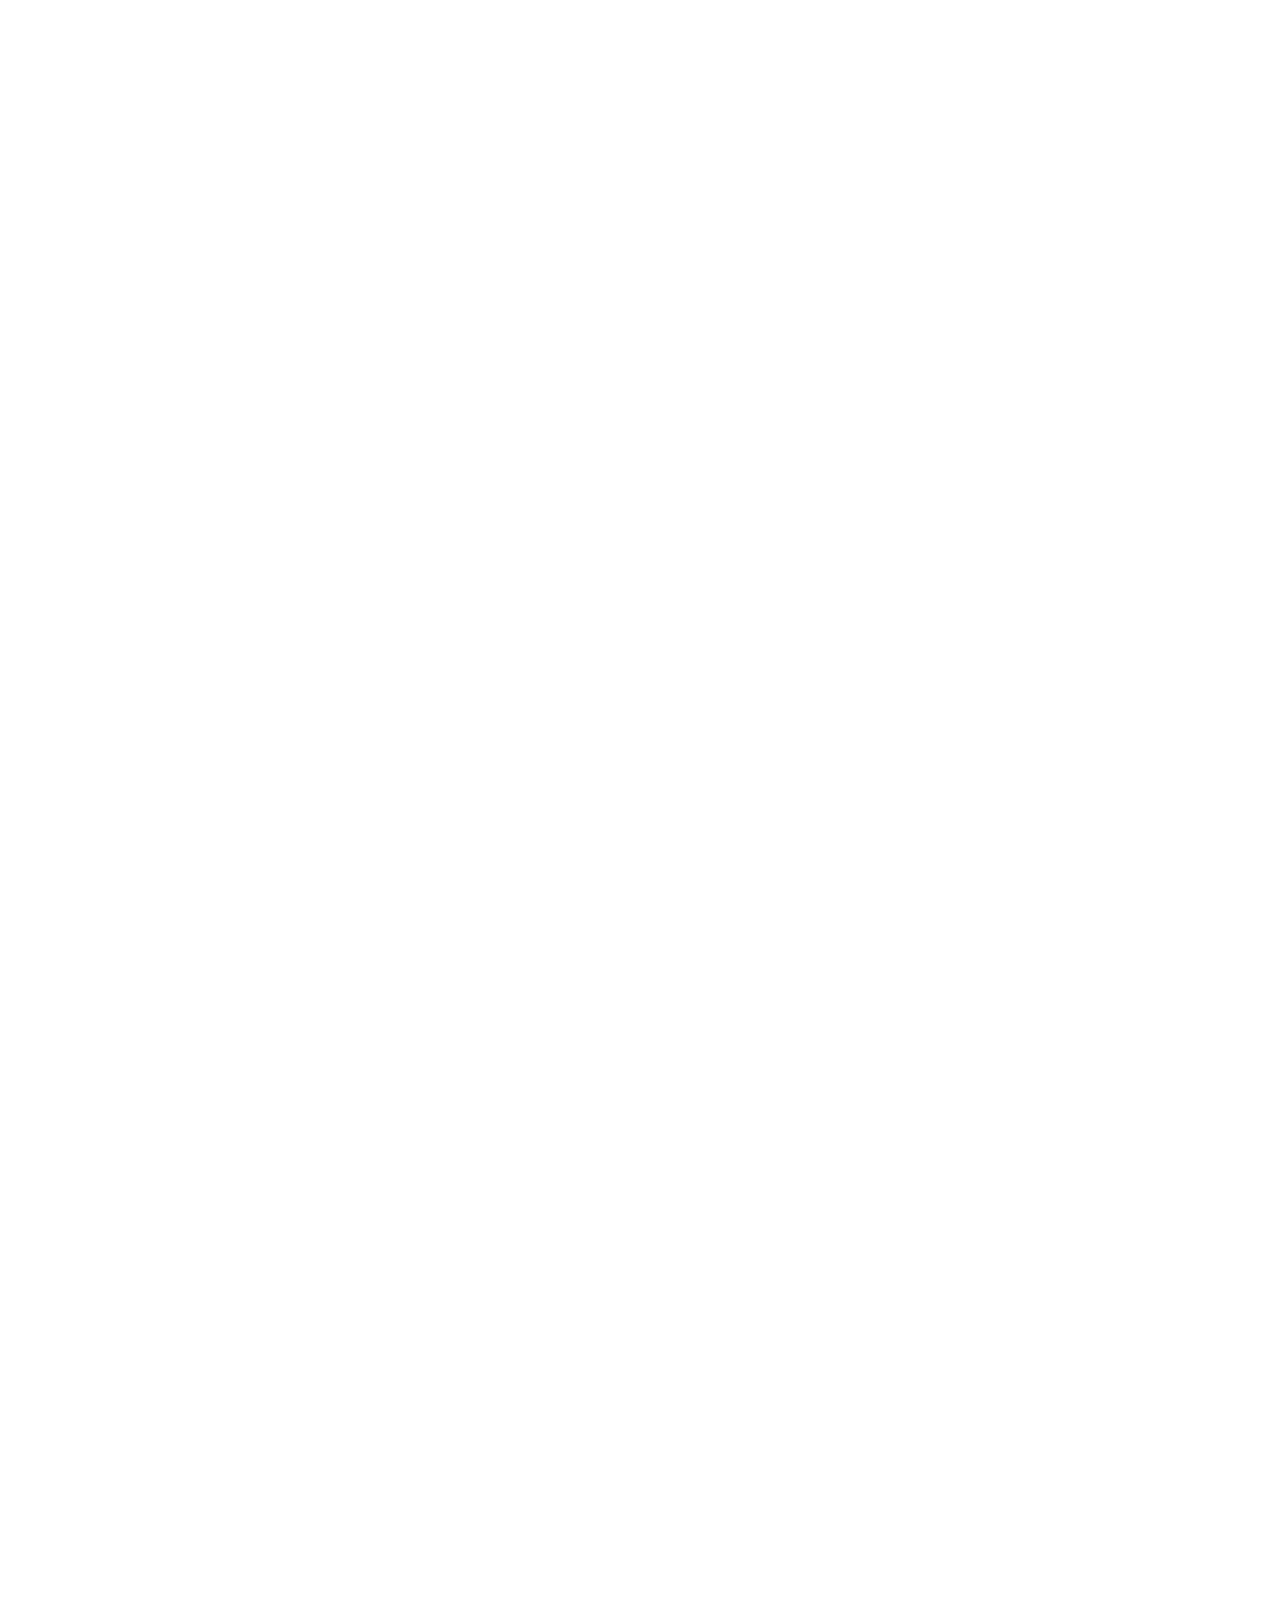
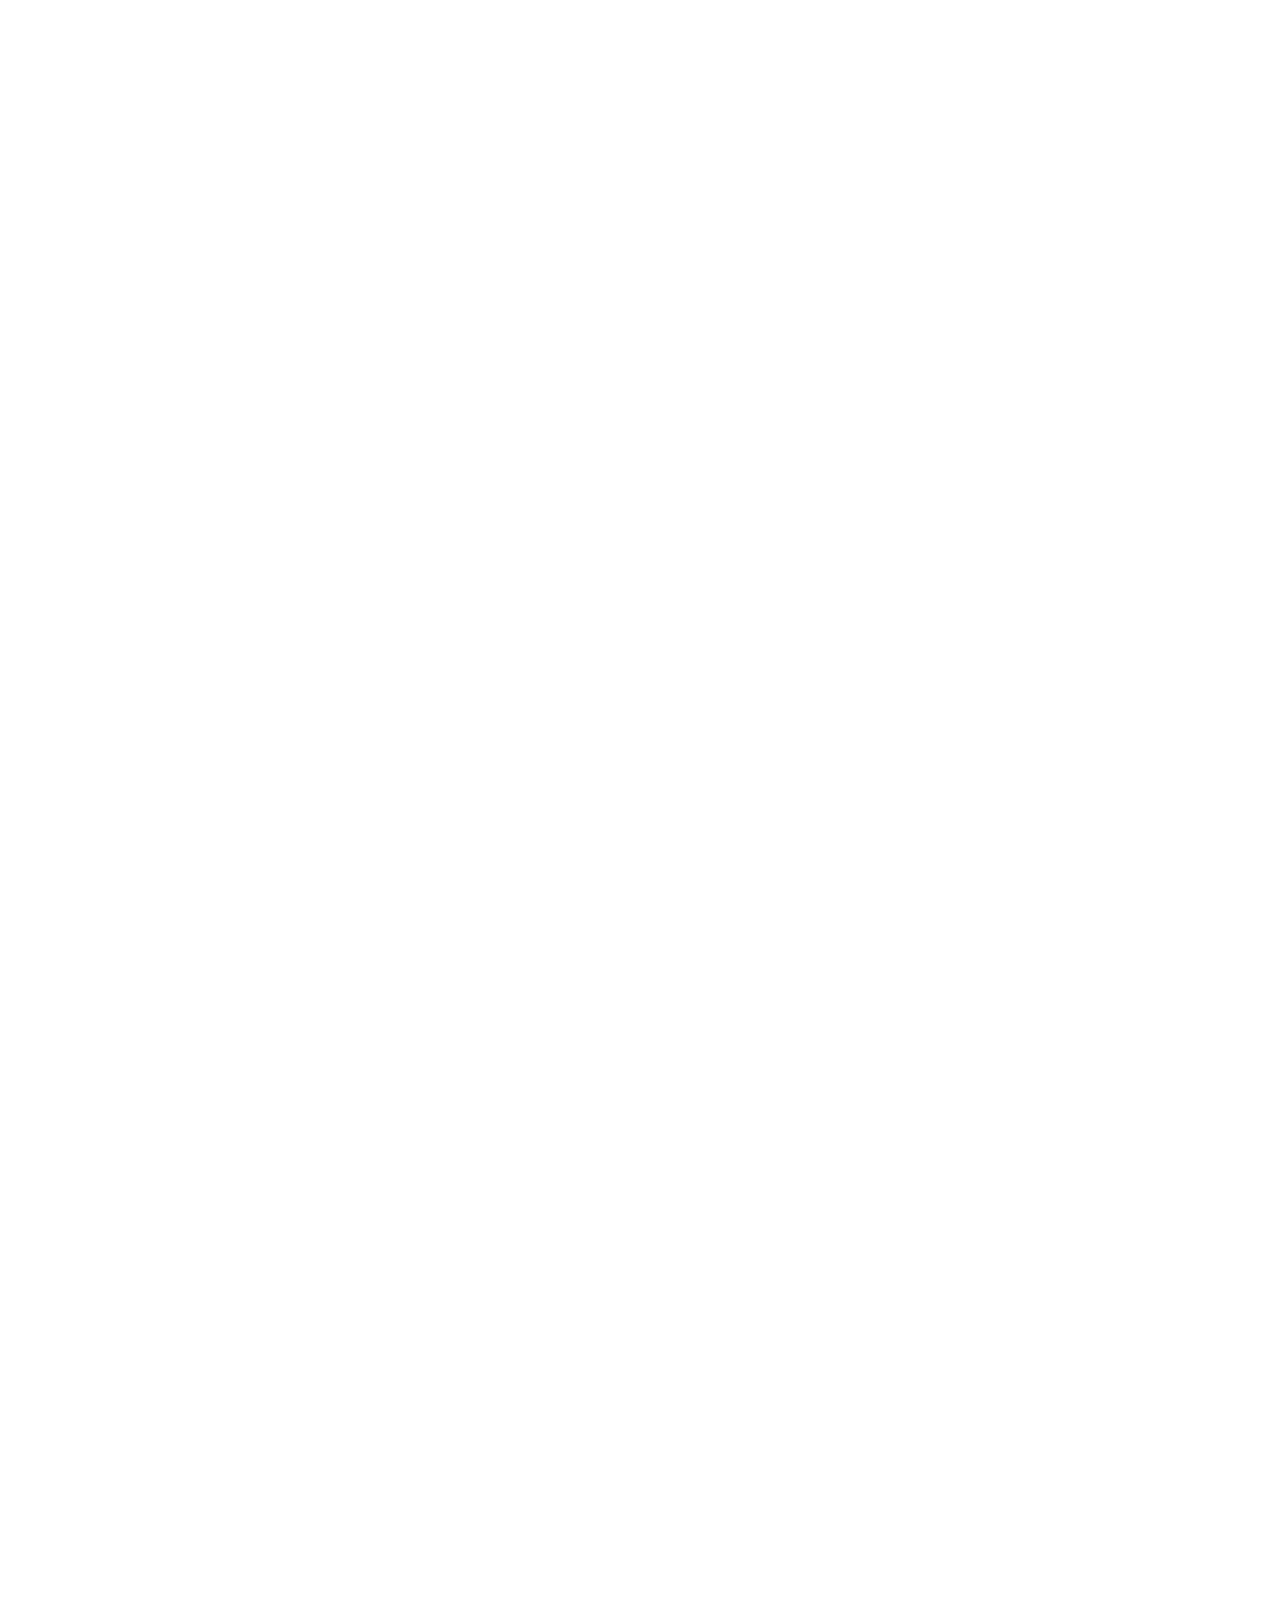
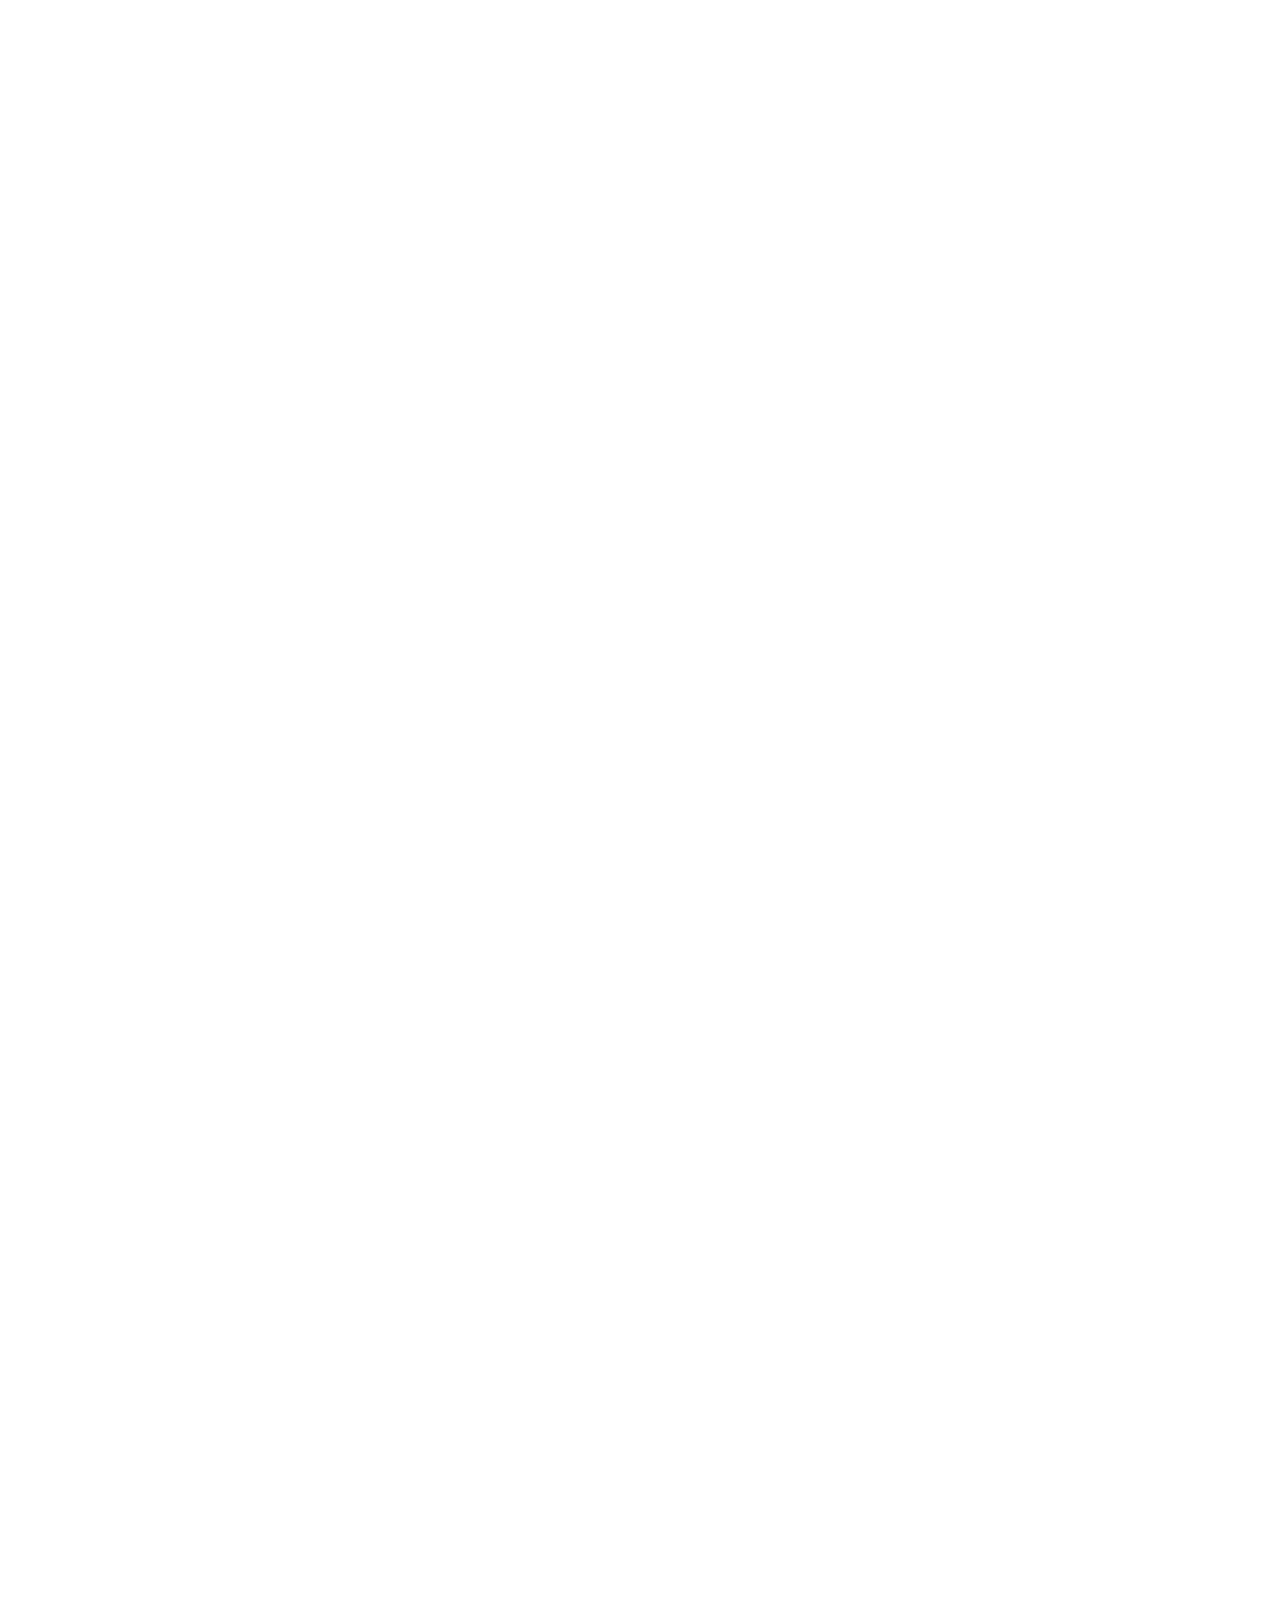
<file: ticho_007.html>
<!DOCTYPE html>
<html lang="cs">
  <head>
    <meta charset="utf-8">
    <meta name="viewport" content="width=device-width, initial-scale=1.0, shrink-to-fit=no">
    <meta name="apple-mobile-web-app-title" content="Skvrny">
    <meta name="apple-mobile-web-app-capable" content="yes">
    <title>Skvrny</title>
    <link rel="stylesheet" href="./style/style.min.css" media="screen" integrity="sha256-suCzP2DeAjpjfeO4Ne4lRICbrGRKid9aAmWDin20Cww=">
    <meta name="nb-research" content="Tato kniha je dočasně součástí výzkumu, který nám pomůže vylepšit webové knihy. Sbíráme pouze anonymní data o tom, jak čtete knihu. Pro použití cookies potřebujeme Váš souhlas. Děkujeme! (<a href='https://www.mlp.cz/cz/o-knihovne/cisla-dokumenty-povinne-informace/povinne-dostupne-informace/cookies/'>Jaké cookies používáme?</a>)">
    <meta name="nb-research-orgs" content="Městská knihovna v Praze a Masarykova univerzita">
    <meta name="nb-research-ga" content="UA-187132260-1">
    <link rel="icon" type="image/x-icon" href="./assets/favicon.ico">
    <link rel="icon" type="image/png" sizes="16x16" href="./assets/favicon-16x16.png">
    <link rel="icon" type="image/png" sizes="32x32" href="./assets/favicon-32x32.png">
    <link rel="icon" type="image/png" sizes="48x48" href="./assets/favicon-48x48.png">
    <link rel="manifest" href="./assets/manifest.webmanifest">
    <meta name="mobile-web-app-capable" content="yes">
    <meta name="theme-color" content="#A86818">
    <meta name="application-name" content="David Jan Žák: Ticho">
    <link rel="apple-touch-icon" sizes="57x57" href="./assets/apple-touch-icon-57x57.png">
    <link rel="apple-touch-icon" sizes="60x60" href="./assets/apple-touch-icon-60x60.png">
    <link rel="apple-touch-icon" sizes="72x72" href="./assets/apple-touch-icon-72x72.png">
    <link rel="apple-touch-icon" sizes="76x76" href="./assets/apple-touch-icon-76x76.png">
    <link rel="apple-touch-icon" sizes="114x114" href="./assets/apple-touch-icon-114x114.png">
    <link rel="apple-touch-icon" sizes="120x120" href="./assets/apple-touch-icon-120x120.png">
    <link rel="apple-touch-icon" sizes="144x144" href="./assets/apple-touch-icon-144x144.png">
    <link rel="apple-touch-icon" sizes="152x152" href="./assets/apple-touch-icon-152x152.png">
    <link rel="apple-touch-icon" sizes="167x167" href="./assets/apple-touch-icon-167x167.png">
    <link rel="apple-touch-icon" sizes="180x180" href="./assets/apple-touch-icon-180x180.png">
    <link rel="apple-touch-icon" sizes="1024x1024" href="./assets/apple-touch-icon-1024x1024.png">
    <meta name="apple-mobile-web-app-capable" content="yes">
    <meta name="apple-mobile-web-app-status-bar-style" content="black-translucent">
    <meta name="apple-mobile-web-app-title" content="Ticho">
    <meta property="og:title" content="Ticho">
    <meta property="og:type" content="book">
    <meta property="og:book:author" content="David Jan Žák">
    <meta property="twitter:title" content="David Jan Žák: Ticho">
    <meta property="og:image" content="./assets/cover-1200x620.png">
    <meta property="twitter:image" content="./assets/cover-1200x1200.png">
    <link rel="index" href="./index.html">
    <link rel="license" href="./license.html">
    <link rel="publication" href="./manifest.json" id="manifest">
    <link rel="about" href="about.html">
    <link rel="prev" href="./ticho_006.html">
    <link rel="next" href="./ticho_008.html">
    <meta name="nb-order" content="3">
    <link rel="self" href="ticho_007.html">
    <meta name="nb-identifier" content="zak-ticho-f4f38b8">
    <meta name="nb-role" content="chapter">
  </head>
  <body class="content-prose nb-role-chapter nb-custom-style" data-nb-words="4518" data-nb-chars="26723">
    <nav role="doc-toc">
      <ul class="plain section">
        <li><a href="ticho_005.html">Citát</a></li>
        <li><a href="ticho_006.html">Do rozbřesku zbývá...</a></li>
        <li><a href="ticho_007.html">Skvrny</a></li>
        <li><a href="ticho_008.html">Myšlenky</a></li>
        <li><a href="ticho_009.html">Pozorovatel</a></li>
        <li><a href="ticho_010.html">Světlo a&nbsp;tma</a></li>
        <li><a href="ticho_011.html">Útěk naslepo</a></li>
        <li><a href="ticho_012.html">Oběť</a></li>
        <li><a href="ticho_013.html">Poděkování</a></li>
      </ul>
    </nav>
    <div id="ui-content">
    </div>
    <div class="content">
      <main>
        <nav class="begin-nav">
          <ul>
            <li><a href="./index.html#" rel="index">Titulní strana</a></li>
            <li><a href="./ticho_006.html#chapter-end" rel="prev">← Předchozí kapitola</a></li>
          </ul>
        </nav><a id="chapter-start"></a>
        <h1 class="chunk" data-nb-ref-number="1" data-nb-words="1" data-nb-chars="6"><span class="idea" data-nb-ref-number="1" id="idea1" data-nb-words="1" data-nb-chars="6">Skvrny</span></h1>
        <section>
          <p class="chunk" data-nb-ref-number="2" data-nb-words="35" data-nb-chars="222"><span class="idea" data-nb-ref-number="2" id="idea2" data-nb-words="35" data-nb-chars="222">Jakmile za&nbsp;nevítaným hostem zapadly dveře, Slepýš ztěžka usedl do&nbsp;křesla. Na&nbsp;tváři sice cítil teplo slunečních paprsků pronikajících sem střešním oknem, ale v&nbsp;žaludku… Hůř mu&nbsp;snad bylo jen tenkrát, když se&nbsp;stěhovala Madla.</span></p>
          <p class="chunk" data-nb-ref-number="3" data-nb-words="69" data-nb-chars="403"><span class="idea" data-nb-ref-number="3" id="idea3" data-nb-words="69" data-nb-chars="403">Impresionistické skvrny&nbsp;– tady teple oranžové, u&nbsp;očí světle žluté, pod bradou zas studeně namodralé&nbsp;– poskakovaly, šimraly tak, že&nbsp;je&nbsp;musel zaplašit na&nbsp;nose i&nbsp;kolem úst dlaní (alespoň na&nbsp;chvilku) a&nbsp;přejet si&nbsp;prsty obočí. Masíroval obličej se&nbsp;zběsilostí, s&nbsp;níž se&nbsp;odhánějí ovádi. V&nbsp;první chvíli chtěl podobně zběsile odehnat i&nbsp;chlápka, co&nbsp;mluví, jako když kovář buší do&nbsp;kovadliny, až&nbsp;vás z&nbsp;toho bolí uši.</span></p>
          <p class="chunk" data-nb-ref-number="4" data-nb-words="16" data-nb-chars="101"><span class="idea" data-nb-ref-number="4" id="idea4" data-nb-words="16" data-nb-chars="101">Znovu a&nbsp;znovu plašil skvrny, nepříjemné pocity i&nbsp;ováda v&nbsp;podobě vzpomínky na&nbsp;stín dnešního odpoledne.</span></p>
          <p class="chunk" data-nb-ref-number="5" data-nb-words="8" data-nb-chars="49"><span class="idea" data-nb-ref-number="5" id="idea5" data-nb-words="8" data-nb-chars="49">Barvy ztrácely na&nbsp;síle. Bledly. Přestal se&nbsp;drbat.</span></p>
          <p class="chunk" data-nb-ref-number="6" data-nb-words="13" data-nb-chars="74"><span class="idea" data-nb-ref-number="6" id="idea6" data-nb-words="13" data-nb-chars="74">Vnímal, jak světlo odchází&nbsp;– stejně jako cítil, že&nbsp;za&nbsp;okamžik nastane tma.</span></p>
          <p class="chunk" data-nb-ref-number="7" data-nb-words="34" data-nb-chars="195"><span class="idea" data-nb-ref-number="7" id="idea7" data-nb-words="34" data-nb-chars="195">Bílé světlo se&nbsp;vytrácelo. Podkrovní ateliér se&nbsp;vnořil do&nbsp;mlžné šedi, až&nbsp;se&nbsp;nakonec utopil v&nbsp;temné tuši. A&nbsp;on dál seděl, tentokrát bez hnutí, ruce složené v&nbsp;klíně, oči bloudící kdesi uvnitř hlavy.</span></p>
          <p class="chunk" data-nb-ref-number="8" data-nb-words="113" data-nb-chars="730"><span class="idea" data-nb-ref-number="8" id="idea8" data-nb-words="113" data-nb-chars="730">Znal barvy, před patnácti lety je&nbsp;ještě viděl, myslel si, že&nbsp;tomu tak bude stále. I&nbsp;po takové době si&nbsp;je&nbsp;dokázal představit, ta&nbsp;představa však byla pouhým snem visícím v&nbsp;oparu, vybledlým, jakoby přeexponovaným; ztrácely se&nbsp;v&nbsp;něm a&nbsp;s&nbsp;nimi i&nbsp;jasné kontury předmětů a&nbsp;lidí. Vzpomínka na&nbsp;barvy vyvolávala pocity&nbsp;– zelená uklidňovala, oranžová vzbuzovala chuť k&nbsp;jídlu, červeň jej pudila k&nbsp;akčnosti a&nbsp;umanuté pracovitosti, modrá zbožšťovala, bílá paradoxně stahovala ke&nbsp;smrti a&nbsp;černá zpřítomňovala. Stala se&nbsp;důvěrnou přítelkyní, které se&nbsp;svěřoval ve&nbsp;chvílích osamění. Dlouhých patnáct let! Vzpomínka, po&nbsp;níž žíznil. Vnímal jen ne-barvy&nbsp;– bílou, černou a&nbsp;její kultivovanou sestru šedou, jak na&nbsp;grafických listech německých expresionistů.</span></p>
          <p class="chunk" data-nb-ref-number="9" data-nb-words="125" data-nb-chars="725"><span class="idea" data-nb-ref-number="9" id="idea9" data-nb-words="125" data-nb-chars="725">Když mu&nbsp;bylo třináct, domníval se, že&nbsp;je&nbsp;zamilovaný do&nbsp;Madly. Věděl, že&nbsp;není obvyklé milovat svou vlastní sestru, ale nemohl si&nbsp;pomoct. Byla první a&nbsp;zároveň poslední ženou, kterou špehoval při převlékání; její drobná prsa se&nbsp;nesmazatelně vryla do&nbsp;myšlenek, co&nbsp;chvíli si&nbsp;je&nbsp;vybavoval i&nbsp;s&nbsp;tou drobnou pihou pod levou bradavkou, ve&nbsp;snech se&nbsp;k&nbsp;nim tiskl a&nbsp;prožíval první noční poluce, za&nbsp;něž se&nbsp;styděl. Ráno se&nbsp;vyhýbal jejím očím, nedokázal se&nbsp;do&nbsp;nich podívat, vždyť by&nbsp;poznala, co&nbsp;spolu v&nbsp;noci dělali, pochopila by&nbsp;a&nbsp;jistě by&nbsp;se&nbsp;rozzlobila. Uměla se&nbsp;urazit kvůli malichernějším věcem. Většinou zalezl na&nbsp;toaletu, kde se&nbsp;znovu a&nbsp;znovu drásal, umíněně mnul své malé já&nbsp;až&nbsp;do&nbsp;vyčerpání, jen aby ze&nbsp;sebe vyhnal zneklidňující obrazy.</span></p>
          <p class="chunk" data-nb-ref-number="10" data-nb-words="59" data-nb-chars="317"><span class="idea" data-nb-ref-number="10" id="idea10" data-nb-words="59" data-nb-chars="317">V&nbsp;létě často chodívali na&nbsp;borůvky nebo na&nbsp;houby, toulali se&nbsp;po&nbsp;lesích až&nbsp;nahoru ke&nbsp;skále. Tam odpočívali ve&nbsp;stínu obřích smrků. V&nbsp;osudný den skákal z&nbsp;jedné skalní vyvýšeniny na&nbsp;druhou a&nbsp;v&nbsp;roztržitosti uklouzl a&nbsp;spadl. Poslední, co&nbsp;v&nbsp;životě spatřil, byla ona&nbsp;– dívka jeho snů, s&nbsp;níž se&nbsp;chtěl oženit. Potom už&nbsp;jen mlha.</span></p>
          <p class="chunk" data-nb-ref-number="11" data-nb-words="39" data-nb-chars="233"><span class="idea" data-nb-ref-number="11" id="idea11" data-nb-words="39" data-nb-chars="233">Myslel si, že&nbsp;mu&nbsp;zrak navrátí zázračná voda, co&nbsp;vytéká zpod Stožecké kaple, tak jako skláři Jakubu Klauserovi z&nbsp;Volar, který oslepl dvě stě let před ním a&nbsp;nechal z&nbsp;vděčnosti nad pramenem vystavět dřevěnou kapli. Zázrak se&nbsp;neopakoval.</span></p>
          <p class="chunk" data-nb-ref-number="12" data-nb-words="11" data-nb-chars="58"><span class="idea" data-nb-ref-number="12" id="idea12" data-nb-words="11" data-nb-chars="58">Teď seděl a&nbsp;přemýšlel o&nbsp;všem, co&nbsp;říkal ten nenáviděný muž.</span></p>
          <p class="chunk" data-nb-ref-number="13" data-nb-words="6" data-nb-chars="38"><span class="idea" data-nb-ref-number="13" id="idea13" data-nb-words="6" data-nb-chars="38">Bylo pondělí po&nbsp;druhé adventní neděli.</span></p>
          <p class="chunk" data-nb-ref-number="14" data-nb-words="4" data-nb-chars="21"><span class="idea" data-nb-ref-number="14" id="idea14" data-nb-words="4" data-nb-chars="21">Zbývalo mu&nbsp;málo času.</span></p>
          <p class="chunk" data-nb-ref-number="15" data-nb-words="104" data-nb-chars="602"><span class="idea" data-nb-ref-number="15" id="idea15" data-nb-words="104" data-nb-chars="602">Pohnul se. Prsty natažené před tělem nahmataly na&nbsp;desce stolu obal od&nbsp;cédéčka, který tu&nbsp;zanechal návštěvník. Díky němu dnes ustal předčasně v&nbsp;práci na&nbsp;vánočních zakázkách. Stejně jako každý rok modeloval z&nbsp;hlíny hrnky, postavičky, tváře&nbsp;– prostě to, co&nbsp;se&nbsp;naučil u&nbsp;Štěpána Axmana, kam jej vozila Madla a&nbsp;kde se&nbsp;setkal s&nbsp;dalšími nevidomými, kteří se&nbsp;chtěli živit kumštem. Měl už&nbsp;za&nbsp;sebou práci na&nbsp;kresbě, malbě i&nbsp;plastice v&nbsp;ateliéru Evžena Perouta; on&nbsp;a&nbsp;Madla jej naučili trpělivosti a&nbsp;pečlivosti. Až&nbsp;v&nbsp;Tasově u&nbsp;Axmana zjistil, že&nbsp;se&nbsp;keramikou může dobře uživit&nbsp;– to&nbsp;poznání dalo jeho životu nový smysl.</span></p>
          <p class="chunk" data-nb-ref-number="16" data-nb-words="24" data-nb-chars="129"><span class="idea" data-nb-ref-number="16" id="idea16" data-nb-words="24" data-nb-chars="129">Ještě loni mu&nbsp;pomáhala, práce šla rychleji od&nbsp;ruky. Radil se&nbsp;s&nbsp;ní, ona mu&nbsp;podávala barvy, vše bylo veselejší. Nebyl sám. Ale teď?</span></p>
          <p class="chunk" data-nb-ref-number="17" data-nb-words="137" data-nb-chars="806"><span class="idea" data-nb-ref-number="17" id="idea17" data-nb-words="137" data-nb-chars="806">Madla vystudovala prachatické gymnázium, denně dojížděla a&nbsp;po večerech hnětla z&nbsp;hlíny různé objekty, malovala a&nbsp;kreslila. Rodiče jí&nbsp;vyčítali, že&nbsp;nešla na&nbsp;výtvarnou školu, věděli, jak ji&nbsp;vše, co&nbsp;se&nbsp;týká barev a&nbsp;hlíny, baví. Ona však cítila zodpovědnost i&nbsp;za mladšího bratra. Pak ji&nbsp;přijali v&nbsp;Budějovicích na&nbsp;pedagogickou fakultu, bydlela na&nbsp;privátu a&nbsp;domů jezdívala jen na&nbsp;víkendy; slíbili si, že&nbsp;i&nbsp;v&nbsp;budoucnu budou pracovat ve&nbsp;společném ateliéru, který pro ně&nbsp;na&nbsp;půdě zařídil jejich otec. Madla sice učila čtyři roky výtvarnou výchovu ve&nbsp;Volarech, ale to&nbsp;už&nbsp;znala muže, co&nbsp;mluvil, jako když kovář buší do&nbsp;kovadliny. Potkali se&nbsp;v&nbsp;jednom ze&nbsp;supermarketů, pozval ji&nbsp;na&nbsp;koncert, pak na&nbsp;večeři, do&nbsp;kina. Později za&nbsp;ní&nbsp;jezdíval o&nbsp;víkendech a&nbsp;nakonec si&nbsp;ji&nbsp;odvedl do&nbsp;krajského města, co&nbsp;stojí nad Malší a&nbsp;Vltavou.</span></p>
          <p class="chunk" data-nb-ref-number="18" data-nb-words="192" data-nb-chars="1157"><span class="idea" data-nb-ref-number="18" id="idea18" data-nb-words="192" data-nb-chars="1157">Vstal a&nbsp;vyrazil najisto ke&nbsp;dveřím. Lehce zašátral prsty po&nbsp;hladké skleněné výplni, přejel doleva ke&nbsp;zvrásněnému dřevěnému rámu, stiskl chladnou kovovou kliku a&nbsp;vyšel temnou chodbou ke&nbsp;schodům svažujícím se&nbsp;do&nbsp;přízemí. Mírně vrzaly, jako by&nbsp;v&nbsp;nich žil červotoč. Ucítil vůni vánočního pečiva. Dnes začala máma péct, tak jako každý rok v&nbsp;tuto dobu. Připravila dvanáct druhů těsta a&nbsp;od každého druhu tři plechy, aby bylo i&nbsp;pro příbuzné a&nbsp;děti sousedů. Pečení vánočního pečiva byl obřad, který spolykal čtyři až&nbsp;pět večerů. Nakonec vše uložila ve&nbsp;sklepě do&nbsp;papírových krabic od&nbsp;zákusků. Bylo třeba je&nbsp;nechat odležet. Rituál byl zakončen slavnostní ochutnávkou během poslední adventní neděle. Celá vesnice se&nbsp;sešla po&nbsp;poledni před hospodou, popíjela horký čaj s&nbsp;medem, dospělí svařené víno, mužští slivovici a&nbsp;děti rozhodovaly, které pečivo z&nbsp;té které chalupy je&nbsp;nejchutnější. Hospodský Standa k&nbsp;tomu hrál na&nbsp;harmoniku a&nbsp;po pátém šestém doušku už&nbsp;se&nbsp;tancovalo a&nbsp;zpívalo, když byl sníh, tak i&nbsp;koulovalo. Slepýš se&nbsp;na&nbsp;to&nbsp;všechno těšil, hlavně proto, že&nbsp;přijela i&nbsp;Madla a&nbsp;tancovala s&nbsp;ním. Šlapal jí&nbsp;na&nbsp;nohy a&nbsp;ona se&nbsp;smála. Miloval její ohlušující smích a&nbsp;teplý dech.</span></p>
          <p class="chunk" data-nb-ref-number="19" data-nb-words="20" data-nb-chars="120"><span class="idea" data-nb-ref-number="19" id="idea19" data-nb-words="20" data-nb-chars="120">Vzdálený hlas z&nbsp;rádia ohlásil časové znamení&nbsp;– sedm hodin, zprávy byly plné včerejší vraždy, co&nbsp;se&nbsp;stala v&nbsp;Budějovicích.</span></p>
          <p class="chunk" data-nb-ref-number="20" data-nb-words="47" data-nb-chars="280"><span class="idea" data-nb-ref-number="20" id="idea20" data-nb-words="47" data-nb-chars="280">Oblékl si&nbsp;bundu, vzal ji&nbsp;z&nbsp;věšáku na&nbsp;stěně, kam odkládal šaty jen on, otec s&nbsp;matkou měli věšák na&nbsp;druhé straně zdi. Během obouvání a&nbsp;šněrování bot doposlouchal zpravodajství. Zatímco zněly tradiční tóny vánoční koledy a&nbsp;hlas Karla Gotta snil o&nbsp;Vánocích bílých, <em>nakoukl</em> do&nbsp;kuchyně.</span></p>
          <p class="chunk" data-nb-ref-number="21" data-nb-words="6" data-nb-chars="32"><span class="idea" data-nb-ref-number="21" id="idea21" data-nb-words="6" data-nb-chars="32">„Mami, jdu se&nbsp;na&nbsp;chvíli projít.“</span></p>
          <p class="chunk" data-nb-ref-number="22" data-nb-words="12" data-nb-chars="70"><span class="idea" data-nb-ref-number="22" id="idea22" data-nb-words="12" data-nb-chars="70">„Ty s&nbsp;námi, Šimone, nepovečeříš? Za&nbsp;chvíli bude zemlbába, tu&nbsp;máš rád.“</span></p>
          <p class="chunk" data-nb-ref-number="23" data-nb-words="6" data-nb-chars="31"><span class="idea" data-nb-ref-number="23" id="idea23" data-nb-words="6" data-nb-chars="31">„Ohřeju si&nbsp;ji&nbsp;zítra k&nbsp;snídani.“</span></p>
          <p class="chunk" data-nb-ref-number="24" data-nb-words="3" data-nb-chars="20"><span class="idea" data-nb-ref-number="24" id="idea24" data-nb-words="3" data-nb-chars="20">„Dobře, jak myslíš.“</span></p>
          <p class="chunk" data-nb-ref-number="25" data-nb-words="16" data-nb-chars="90"><span class="idea" data-nb-ref-number="25" id="idea25" data-nb-words="16" data-nb-chars="90">Chtěl už&nbsp;zavřít dveře, když zaslechl ještě matčin hlas: „A&nbsp;moc to&nbsp;s&nbsp;tím pivem nepřeháněj!“</span></p>
          <p class="chunk" data-nb-ref-number="26" data-nb-words="8" data-nb-chars="40"><span class="idea" data-nb-ref-number="26" id="idea26" data-nb-words="8" data-nb-chars="40">Jak může vědět, že&nbsp;se&nbsp;chystá do&nbsp;hospody?</span></p>
          <p class="chunk" data-nb-ref-number="27" data-nb-words="202" data-nb-chars="1260"><span class="idea" data-nb-ref-number="27" id="idea27" data-nb-words="202" data-nb-chars="1260">Slepýš každý den chodí na&nbsp;procházky na&nbsp;Kamennou Hlavu nebo dolů lesem k&nbsp;Dobré a&nbsp;někdy ke&nbsp;Stožecké kapli, aby zkusil, jestli se&nbsp;tentokrát nestane zázrak. Hodinu dvě šlape, třídí si&nbsp;myšlenky. Zná zdejší cesty důvěrně, každý kámen, na&nbsp;který narazí svou hůlkou, prasklinu v&nbsp;asfaltu, každý metr má&nbsp;svůj specifický zvuk, každý krok zní jinak. Slepýš si&nbsp;už&nbsp;dávno odvykl počítat kroky, odměřovat vzdálenosti. Počítání jen zbytečně zatěžuje mysl, nesoustředí se&nbsp;pak na&nbsp;zvláštní jemná echa zvuků, praskání větviček a&nbsp;šustění vody mezi uschlým listím. Do&nbsp;hospody zajde jen tehdy, když opravdu není zbytí&nbsp;– když je&nbsp;rozrušený a&nbsp;nejistý; když potřebuje za&nbsp;něčím učinit tlustou černou čáru a&nbsp;začít od&nbsp;začátku, jinak. Neuvědomil si, že&nbsp;jeho matka svými jemnými mateřskými čidly vždy pozná, kdy taková chvíle nastává, kdy je&nbsp;její syn v&nbsp;nesnesitelném napětí. Matky vědí, kam mají jejich synové namířeno, jako by&nbsp;nahlížely do&nbsp;jejich myšlenek, jako by&nbsp;byly stále ještě propojené pupeční šňůrou. Matky&nbsp;– dohlížitelky nad jejich sny a&nbsp;tajnostmi. Synové zas s&nbsp;vrozenou naivitou věří ve&nbsp;svou neprůstřelnost a&nbsp;nečitelnost. Málokdy je&nbsp;napadne, proč právě ve&nbsp;chvílích velkých trápení jsou matky o&nbsp;tolik vlídnější než obyčejně. Nevnímají ony jemné nuance citů, tak jsou zahleděni do&nbsp;sebe.</span></p>
          <p class="chunk" data-nb-ref-number="28" data-nb-words="21" data-nb-chars="123"><span class="idea" data-nb-ref-number="28" id="idea28" data-nb-words="21" data-nb-chars="123">Povzdychl si. Zas si&nbsp;vzpomněl na&nbsp;slova toho chlapa. Neměl ho&nbsp;rád, ale jeho prosbu nemohl odmítnout, nešlo to, prostě nešlo.</span></p>
          <p class="chunk" data-nb-ref-number="29" data-nb-words="22" data-nb-chars="128"><span class="idea" data-nb-ref-number="29" id="idea29" data-nb-words="22" data-nb-chars="128">Vyšel ze&nbsp;dveří, vzduch voněl předčasně jarem a&nbsp;voda v&nbsp;příkopu bublavě skákala podél silnice dolů do&nbsp;údolí. Po&nbsp;sněhu ani památky.</span></p>
          <p class="chunk" data-nb-ref-number="30" data-nb-words="60" data-nb-chars="348"><span class="idea" data-nb-ref-number="30" id="idea30" data-nb-words="60" data-nb-chars="348">Vrátka nechal otevřená a&nbsp;pustil se&nbsp;silnicí vzhůru do&nbsp;kopce. Cestu znal, chodíval tudy obden. Bílou hůl nechal v&nbsp;domě, nepotřeboval ji. Ušel snad deset, možná patnáct metrů, když se&nbsp;zastavil. Na&nbsp;chvíli zaváhal. Co&nbsp;kdyby v&nbsp;hospodě přebral? Měl pocit, že&nbsp;se&nbsp;musí opít. Otočil se. Zapískal. Během chvilky se&nbsp;mu&nbsp;o&nbsp;nohu otřel svým bokem Šaman&nbsp;– labrador.</span></p>
          <p class="chunk" data-nb-ref-number="31" data-nb-words="35" data-nb-chars="213"><span class="idea" data-nb-ref-number="31" id="idea31" data-nb-words="35" data-nb-chars="213">Pes krátce zaštěkal a&nbsp;rozkomíhal ocas ze&nbsp;strany na&nbsp;stranu, až&nbsp;narážel Slepýšovi do&nbsp;stehen. Slepýš měl pocit, že&nbsp;mu&nbsp;pes svým štěkotem dává na&nbsp;srozuměnou svůj souhlas; je&nbsp;svolný asistovat u&nbsp;každé páníčkovy lumpárny.</span></p>
          <p class="chunk" data-nb-ref-number="32" data-nb-words="13" data-nb-chars="73"><span class="idea" data-nb-ref-number="32" id="idea32" data-nb-words="13" data-nb-chars="73">Šli svižně, na&nbsp;první pohled byste nezjistili, že&nbsp;se&nbsp;k&nbsp;návsi blíží slepec.</span></p>
          <p class="chunk" data-nb-ref-number="33" data-nb-words="159" data-nb-chars="852"><span class="idea" data-nb-ref-number="33" id="idea33" data-nb-words="159" data-nb-chars="852">„Dobře jsi štěkal na&nbsp;toho blbce, co&nbsp;nám odloudil Madlu,“ pomyslel si&nbsp;Slepýš. „Šamane, jak já&nbsp;toho hajzla nesnáším! Nejraději bych ho&nbsp;shodil ze&nbsp;skály, i&nbsp;když vím, že&nbsp;je&nbsp;větší a&nbsp;mohutnější než já, už&nbsp;jenom ten hlas dokazuje, jaká je&nbsp;hora. Madla by&nbsp;ale byla nešťastná, a&nbsp;to nechci. On&nbsp;mě, představ si, přišel požádat o&nbsp;pomoc. Není mi&nbsp;z&nbsp;toho dvakrát nejlíp. Kamaráde, já&nbsp;ho&nbsp;neposlal do&nbsp;háje, chápeš to? Já&nbsp;mu&nbsp;hned kývl. Když mě&nbsp;prosil, tak jsem cítil, jak se&nbsp;začínám potit. Chtěl jsem někam zmizet. Něco mi&nbsp;říkalo, ať&nbsp;jdu od&nbsp;toho, něco jako intuice, šestý smysl nebo tak něco, ale nemohl jsem jinak. Tady už&nbsp;nejde o&nbsp;mě a&nbsp;o&nbsp;Madlu, chápeš? Tady jde o&nbsp;víc. Jediný, co&nbsp;mě&nbsp;děsí, je, že…, že&nbsp;to&nbsp;nestihnu. Šamane, já&nbsp;vím, že&nbsp;bych měl hned teď sednout a&nbsp;začít pracovat, ale já&nbsp;si&nbsp;opravdu předtím potřebuju vyčistit hlavu. Snad pak půjde všechno líp, fakticky! Já…“</span></p>
          <p class="chunk" data-nb-ref-number="34" data-nb-words="359" data-nb-chars="2153"><span class="idea" data-nb-ref-number="34" id="idea34" data-nb-words="359" data-nb-chars="2153">Nepřiznal si, že&nbsp;se&nbsp;bojí&nbsp;– bylo jasné, že&nbsp;některé zakázky do&nbsp;Štědrého dne nedokončí, ani kdyby se&nbsp;pustil do&nbsp;práce a&nbsp;dělal přes noc. Jezdívali za&nbsp;ním lidé i&nbsp;z&nbsp;daleka, dokonce z&nbsp;Německa a&nbsp;Rakouska, nemohl si&nbsp;stěžovat na&nbsp;nedostatek práce. Jeho specialitou byly portréty, portréty lidí, které nikdy neviděl, nikdy si&nbsp;na&nbsp;ně&nbsp;nesáhl, jen je&nbsp;delší dobu poslouchal. Tuto techniku se&nbsp;naučil u&nbsp;Axmana. Chodíval tenkrát s&nbsp;Madlou do&nbsp;jednoho malého konzumu na&nbsp;návsi a&nbsp;poslouchal zdejší prodavačku, jak si&nbsp;se&nbsp;zákazníky povídá. Docházel tam skoro rok, teprve pak ho&nbsp;Štěpán Axman postavil ke&nbsp;stojanu a&nbsp;řekl: „Zkus udělat její portrét, vciť se&nbsp;do&nbsp;té&nbsp;ženy, znáš její hlas, tak znáš taky její povahu, pak je&nbsp;už&nbsp;jen krok k&nbsp;podobě. Všechno souvisí se&nbsp;vším, pamatuj si&nbsp;to.“ Nejdřív vzal papírovou krabici od&nbsp;mléka a&nbsp;omotal ji&nbsp;odspoda nahoru hliněnými hady, které si&nbsp;předem vymodeloval v&nbsp;dlaních. Snažil se, aby byli hádci stejně silní. Jejich počet musel být dělitelný čtyřmi. Měl jich šestnáct, dvanáct přímo na&nbsp;krabici, na&nbsp;těch pak stavěl celý obličej, a&nbsp;čtyři uzavírali kostru hlavy. Když měl krabici obalenou, vyznačil ve&nbsp;středu všech čtyř stěn osy, vyhloubil je&nbsp;do&nbsp;hlíny prsty. Jednu ze&nbsp;stran si&nbsp;vybral pro obličejovou část, pamatoval si, že&nbsp;čtyři spodní hadi tvoří budoucí krk, že&nbsp;od&nbsp;pátého do&nbsp;dvanáctého hada musí na&nbsp;stávající vrstvu přidat druhou vrstvu hadů, ale jen od&nbsp;jedné boční osy ke&nbsp;druhé, že&nbsp;v&nbsp;zadní části hlavy od&nbsp;devátého do&nbsp;dvanáctého hada taky přidá druhou vrstvu hadů od&nbsp;osy k&nbsp;ose, která vytvoří týl hlavy. Pak domodeloval základní proporční rozvržení obličeje, vyznačil základ nosu, obočí, oči a&nbsp;ústa. Na&nbsp;úrovni nosu vymodeloval po&nbsp;stranách uši, které začínaly a&nbsp;končily na&nbsp;bočních osách hadové kostry. Počkal půl hodiny, hotová kostra dostatečně seschla a&nbsp;on mohl vyndat krabici od&nbsp;mléka ven. Teprve potom přidával hlínu a&nbsp;modeloval. Snažil se&nbsp;zachytit základní typ hlavy, představoval si, že&nbsp;má&nbsp;širokou bodrou tvář, mírně zakulacenou. Dlouho přemýšlel o&nbsp;posazení vlasů, tvaru uší. Postupoval detail za&nbsp;detailem, jako by&nbsp;skládal mozaiku. Aby hlava mohla rovnoměrně schnout, udělal nakonec na&nbsp;jejím vrcholu díru špejlí. Vzduch tak do&nbsp;ní&nbsp;pronikal i&nbsp;shora.</span></p>
          <p class="chunk" data-nb-ref-number="35" data-nb-words="92" data-nb-chars="566"><span class="idea" data-nb-ref-number="35" id="idea35" data-nb-words="92" data-nb-chars="566">Na&nbsp;portrétu pracoval přes půl roku. Výsledek byl nevídaný. Všichni ženu poznali. Vymodeloval její tvář, jako by&nbsp;ji&nbsp;nakreslil karikaturista. Hned po&nbsp;vypálení v&nbsp;keramické peci ji&nbsp;od&nbsp;něho koupil její starší syn. A&nbsp;nebyl to&nbsp;levný dárek. Takových dárků pak během let udělal víc. Stal se&nbsp;tím pověstný a&nbsp;vyhledávaný. Dospěl cvikem k&nbsp;naprosté dokonalosti, dokonce i&nbsp;práce se&nbsp;zrychlila. Teď potřeboval tři týdny až&nbsp;měsíc, víc ne. Mnozí spatřovali v&nbsp;bustách zázrak, jiní kuriozitu; pro Slepýše však bylo nejdůležitější, že&nbsp;si&nbsp;vydělá na&nbsp;své potřeby a&nbsp;nemusí škemrat o&nbsp;milodary.</span></p>
          <p class="chunk" data-nb-ref-number="36" data-nb-words="67" data-nb-chars="375"><span class="idea" data-nb-ref-number="36" id="idea36" data-nb-words="67" data-nb-chars="375">Po&nbsp;odchodu dnešní návštěvy si&nbsp;však uvědomil, že&nbsp;jsou jeho ruce stále ještě příliš pomalé. Nebál se&nbsp;reakce zákazníků, kterým bude muset lhát, bál se&nbsp;toho, co&nbsp;uslyší z&nbsp;nahrávky na&nbsp;stole, bál se, že&nbsp;se&nbsp;mu&nbsp;budou ruce třást víc než jindy, že&nbsp;nestihne včas vyhovět prosbě manžela své sestry. Za&nbsp;týden nemohl stihnout vytvořit portrét! Ani za&nbsp;dva týdny! Přesto se&nbsp;o&nbsp;to musí pokusit.</span></p>
          <p class="chunk" data-nb-ref-number="37" data-nb-words="7" data-nb-chars="40"><span class="idea" data-nb-ref-number="37" id="idea37" data-nb-words="7" data-nb-chars="40">Zachvěl se, jen si&nbsp;na&nbsp;nahrávku vzpomněl.</span></p>
          <p class="chunk" data-nb-ref-number="38" data-nb-words="48" data-nb-chars="291"><span class="idea" data-nb-ref-number="38" id="idea38" data-nb-words="48" data-nb-chars="291">Zatím došel až&nbsp;ke&nbsp;dveřím místní hospody, která sloužila i&nbsp;jako malý koloniál, kde jste sehnali nejzákladnější potraviny&nbsp;– mouku, olej na&nbsp;smažení, konzervy, sůl, koření, med, zkrátka vše, co&nbsp;může kdykoli v&nbsp;domácnosti dojít a&nbsp;co je&nbsp;třeba rychle dokoupit a&nbsp;nejezdit až&nbsp;do&nbsp;supermarketu ve&nbsp;městě.</span></p>
          <p class="chunk" data-nb-ref-number="39" data-nb-words="14" data-nb-chars="82"><span class="idea" data-nb-ref-number="39" id="idea39" data-nb-words="14" data-nb-chars="82">„Šamane, čekej! Bez tebe to&nbsp;zpátky nezvládnu. Ne&nbsp;že&nbsp;mi&nbsp;zdrhneš za&nbsp;nějakou fenkou.“</span></p>
          <p class="chunk" data-nb-ref-number="40" data-nb-words="5" data-nb-chars="23"><span class="idea" data-nb-ref-number="40" id="idea40" data-nb-words="5" data-nb-chars="23">Pes zaštěkal a&nbsp;lehl si.</span></p>
          <p class="chunk" data-nb-ref-number="41" data-nb-words="7" data-nb-chars="39"><span class="idea" data-nb-ref-number="41" id="idea41" data-nb-words="7" data-nb-chars="39">„Jo, moc kecám, máš pravdu, tak čekej!“</span></p>
          <p class="chunk" data-nb-ref-number="42" data-nb-words="8" data-nb-chars="45"><span class="idea" data-nb-ref-number="42" id="idea42" data-nb-words="8" data-nb-chars="45">Vzal za&nbsp;kliku a&nbsp;vešel do&nbsp;zakouřené místnosti.</span></p>
          <p class="chunk" data-nb-ref-number="43" data-nb-words="40" data-nb-chars="238"><span class="idea" data-nb-ref-number="43" id="idea43" data-nb-words="40" data-nb-chars="238">Ohlušila jej směsice různorodých hlasů promíchaná s&nbsp;hudbou z&nbsp;rádia. Do&nbsp;nosu udeřily výpary z&nbsp;kuchyně, kde se&nbsp;právě něco smažilo. Chvíli jen tak stál a&nbsp;naslouchal, pak se&nbsp;vydal k&nbsp;výčepu. Pravou rukou se&nbsp;lehce dotýkal okraje dubového stolu.</span></p>
          <p class="chunk" data-nb-ref-number="44" data-nb-words="5" data-nb-chars="31"><span class="idea" data-nb-ref-number="44" id="idea44" data-nb-words="5" data-nb-chars="31">„Slepýši! Tady je&nbsp;volnej stůl.“</span></p>
          <p class="chunk" data-nb-ref-number="45" data-nb-words="41" data-nb-chars="252"><span class="idea" data-nb-ref-number="45" id="idea45" data-nb-words="41" data-nb-chars="252">Ucítil, jak hospodský Standa uchopil jeho ruku, kamarádsky ho&nbsp;objal kolem ramen a&nbsp;vedl ke&nbsp;stolu, který stál hned za&nbsp;výčepním pultem. Slepýš si&nbsp;uvědomil, že&nbsp;Standa musel hospodu přestavět, když tu&nbsp;byl naposledy, bylo sezení jen ve&nbsp;druhé části místnosti.</span></p>
          <p class="chunk" data-nb-ref-number="46" data-nb-words="6" data-nb-chars="36"><span class="idea" data-nb-ref-number="46" id="idea46" data-nb-words="6" data-nb-chars="36">„Dlouho ses neukázal, rád tě&nbsp;vidím.“</span></p>
          <p class="chunk" data-nb-ref-number="47" data-nb-words="45" data-nb-chars="247"><span class="idea" data-nb-ref-number="47" id="idea47" data-nb-words="45" data-nb-chars="247">Stiskl silně Slepýšovu pravici a&nbsp;zatřásl s&nbsp;ní. Standa byl kus chlapa. Půl života pracoval na&nbsp;pile a&nbsp;dalších deset let v&nbsp;lese. Jeho žena zas celý život v&nbsp;hospodě. Na&nbsp;stará kolena se&nbsp;k&nbsp;ní přidal, hospodu si&nbsp;pronajali a&nbsp;on začal spokojeně tloustnout.</span></p>
          <p class="chunk" data-nb-ref-number="48" data-nb-words="14" data-nb-chars="86"><span class="idea" data-nb-ref-number="48" id="idea48" data-nb-words="14" data-nb-chars="86">„Ahoj, taky tě&nbsp;rád vidím,“ zavtipkoval Slepýš a&nbsp;usadil se&nbsp;na&nbsp;odsunutou bytelnou židli.</span></p>
          <p class="chunk" data-nb-ref-number="49" data-nb-words="24" data-nb-chars="131"><span class="idea" data-nb-ref-number="49" id="idea49" data-nb-words="24" data-nb-chars="131">„Pivko? Hele, dneska poprvý mám i&nbsp;na výběr&nbsp;– chceš dvanáctku plzeň, nebo Budvar? Taky mám desítku, ale ta&nbsp;je&nbsp;dobrá tak pro ženský.“</span></p>
          <p class="chunk" data-nb-ref-number="50" data-nb-words="3" data-nb-chars="16"><span class="idea" data-nb-ref-number="50" id="idea50" data-nb-words="3" data-nb-chars="16">„Dám si&nbsp;Budvar.“</span></p>
          <p class="chunk" data-nb-ref-number="51" data-nb-words="92" data-nb-chars="513"><span class="idea" data-nb-ref-number="51" id="idea51" data-nb-words="92" data-nb-chars="513">Slyšel, jak se&nbsp;Standa vrátil za&nbsp;výčep a&nbsp;roztočil několik nových piv. Z&nbsp;dálky od&nbsp;stolů zaslechl hlasy, jak ho&nbsp;volají a&nbsp;zdraví. Zamával jim a&nbsp;ve chvíli, kdy před něho hospodský postavil orosený půllitr a&nbsp;přisunul mu&nbsp;ruku tak, aby jej mohl uchopit, opatrně zdvihl sklo nad hlavu, pak k&nbsp;ústům a&nbsp;připil všem okolo na&nbsp;zdraví. Napil se&nbsp;zhluboka&nbsp;– až&nbsp;hltavě. Půl sklenice se&nbsp;přesunulo do&nbsp;jeho žaludku. Otřel si&nbsp;ústa hřbetem ruky. Mezitím si&nbsp;k&nbsp;němu Standa přisedl a&nbsp;naklonil se&nbsp;blíž. Ucítil jeho štiplavý dech plný tabáku.</span></p>
          <p class="chunk" data-nb-ref-number="52" data-nb-words="48" data-nb-chars="276"><span class="idea" data-nb-ref-number="52" id="idea52" data-nb-words="48" data-nb-chars="276">„Hele, Slepýši, nic mi&nbsp;do&nbsp;toho není, ale zahlídl jsem tady tvýho šváru. Já&nbsp;vím, že&nbsp;se&nbsp;moc nemusíte, chápu tě, fakt že&nbsp;jo, ale taky chápu Madlu, to&nbsp;jenom, abys věděl. Přišel mi&nbsp;nějakej hodně zachmuřenej. Takhle ustaranýho chlapa aby pohledal. Nechtěl bych vidět do&nbsp;jeho hlavy.“</span></p>
          <p class="chunk" data-nb-ref-number="53" data-nb-words="8" data-nb-chars="42"><span class="idea" data-nb-ref-number="53" id="idea53" data-nb-words="8" data-nb-chars="42">Na&nbsp;vteřinu se&nbsp;odmlčel a&nbsp;potáhl z&nbsp;cigarety.</span></p>
          <p class="chunk" data-nb-ref-number="54" data-nb-words="3" data-nb-chars="17"><span class="idea" data-nb-ref-number="54" id="idea54" data-nb-words="3" data-nb-chars="17">„Zašel za&nbsp;tebou?“</span></p>
          <p class="chunk" data-nb-ref-number="55" data-nb-words="2" data-nb-chars="12"><span class="idea" data-nb-ref-number="55" id="idea55" data-nb-words="2" data-nb-chars="12">„Jo, zašel.“</span></p>
          <p class="chunk" data-nb-ref-number="56" data-nb-words="18" data-nb-chars="85"><span class="idea" data-nb-ref-number="56" id="idea56" data-nb-words="18" data-nb-chars="85">„Hele, já&nbsp;si&nbsp;to&nbsp;hned myslel, že&nbsp;za&nbsp;tebou přijede. Mluvili jste asi tam o&nbsp;tom, že&nbsp;jo?“</span></p>
          <p class="chunk" data-nb-ref-number="57" data-nb-words="23" data-nb-chars="139"><span class="idea" data-nb-ref-number="57" id="idea57" data-nb-words="23" data-nb-chars="139">Neurčitě mávl rukou, jako by&nbsp;odháněl komára, Slepýš cítil ten pohyb i&nbsp;závan vzduchu, který mu&nbsp;k&nbsp;nosu donesl novou várku nepříjemného kouře.</span></p>
          <p class="chunk" data-nb-ref-number="58" data-nb-words="4" data-nb-chars="15"><span class="idea" data-nb-ref-number="58" id="idea58" data-nb-words="4" data-nb-chars="15">„O&nbsp;tom? O&nbsp;čem?“</span></p>
          <p class="chunk" data-nb-ref-number="59" data-nb-words="8" data-nb-chars="44"><span class="idea" data-nb-ref-number="59" id="idea59" data-nb-words="8" data-nb-chars="44">„No, přece o&nbsp;tom, nedělej, že&nbsp;mi&nbsp;nerozumíš.“</span></p>
          <p class="chunk" data-nb-ref-number="60" data-nb-words="3" data-nb-chars="23"><span class="idea" data-nb-ref-number="60" id="idea60" data-nb-words="3" data-nb-chars="23">„Opravdu ti&nbsp;nerozumím.“</span></p>
          <p class="chunk" data-nb-ref-number="61" data-nb-words="16" data-nb-chars="92"><span class="idea" data-nb-ref-number="61" id="idea61" data-nb-words="16" data-nb-chars="92">„Jeho jméno bylo v&nbsp;novinách. Slepýši, všichni víme, co&nbsp;tvůj švára dělá. Tak mluvil s&nbsp;tebou?“</span></p>
          <p class="chunk" data-nb-ref-number="62" data-nb-words="2" data-nb-chars="13"><span class="idea" data-nb-ref-number="62" id="idea62" data-nb-words="2" data-nb-chars="13">„Jo, mluvil.“</span></p>
          <p class="chunk" data-nb-ref-number="63" data-nb-words="26" data-nb-chars="134"><span class="idea" data-nb-ref-number="63" id="idea63" data-nb-words="26" data-nb-chars="134">„Kurva fix, fakt jsem si&nbsp;to&nbsp;myslel. Hele, já&nbsp;bejt na&nbsp;jeho místě, taky bych za&nbsp;tebou přilez s&nbsp;prosíkem. Můžeš mu&nbsp;vytrhnout trn z&nbsp;paty.“</span></p>
          <p class="chunk" data-nb-ref-number="64" data-nb-words="4" data-nb-chars="21"><span class="idea" data-nb-ref-number="64" id="idea64" data-nb-words="4" data-nb-chars="21">„To si&nbsp;nejsem jistý.“</span></p>
          <p class="chunk" data-nb-ref-number="65" data-nb-words="7" data-nb-chars="38"><span class="idea" data-nb-ref-number="65" id="idea65" data-nb-words="7" data-nb-chars="38">„Ale jo, věř tomu, Slepýši, věř tomu…“</span></p>
          <p class="chunk" data-nb-ref-number="66" data-nb-words="18" data-nb-chars="122"><span class="idea" data-nb-ref-number="66" id="idea66" data-nb-words="18" data-nb-chars="122">Větu nedokončil, Slepýš zaslechl hlas mladého Douchy, který se&nbsp;dožadoval další slivovice a&nbsp;piva. Objednával pro celý stůl.</span></p>
          <p class="chunk" data-nb-ref-number="67" data-nb-words="42" data-nb-chars="258"><span class="idea" data-nb-ref-number="67" id="idea67" data-nb-words="42" data-nb-chars="258">Zatímco Standa zaklel: „Hergot, nojo, dyť už&nbsp;jdu, ani člověka nenechaj chvilku pokecat s&nbsp;kamarádem,“ poslouchal Slepýš hovory kolem. Všichni měli ústa i&nbsp;uši jen pro jedno téma&nbsp;– pro adventního vraha, co&nbsp;v&nbsp;Budějovicích vraždil o&nbsp;první i&nbsp;druhé adventní neděli.</span></p>
          <p class="chunk" data-nb-ref-number="68" data-nb-words="17" data-nb-chars="91"><span class="idea" data-nb-ref-number="68" id="idea68" data-nb-words="17" data-nb-chars="91">„Slepejši, co&nbsp;si&nbsp;o&nbsp;tom myslíš?“ ozval se&nbsp;mladý Doucha a&nbsp;něco šeptem dodal ke&nbsp;svým kumpánům.</span></p>
          <p class="chunk" data-nb-ref-number="69" data-nb-words="12" data-nb-chars="57"><span class="idea" data-nb-ref-number="69" id="idea69" data-nb-words="12" data-nb-chars="57">„Co bych si&nbsp;měl myslet? Vím jenom to, co&nbsp;říkali v&nbsp;rádiu.“</span></p>
          <p class="chunk" data-nb-ref-number="70" data-nb-words="18" data-nb-chars="103"><span class="idea" data-nb-ref-number="70" id="idea70" data-nb-words="18" data-nb-chars="103">„Nedělej se, něco si&nbsp;myslet musíš, ne?“ popichoval Doucha a&nbsp;zas něco dodal tak, aby to&nbsp;Slepýš neslyšel.</span></p>
          <p class="chunk" data-nb-ref-number="71" data-nb-words="269" data-nb-chars="1602"><span class="idea" data-nb-ref-number="71" id="idea71" data-nb-words="269" data-nb-chars="1602">Doucha vysedával v&nbsp;hospodě od&nbsp;otvírací doby až&nbsp;do&nbsp;chvíle, kdy Standa zavíral. Jenom pil, žvanil nebo se&nbsp;díval z&nbsp;okna. Nikdo si&nbsp;nepamatoval, že&nbsp;by&nbsp;kdy pracoval, žil jenom z&nbsp;invalidního důchodu. Pod stolem chrápal jeho jezevčík Emil. Doucha mu&nbsp;nechával nalévat pivo do&nbsp;misky. Říkalo se, že&nbsp;je&nbsp;Emil stejný notorický pijan jako sám Doucha, který žil se&nbsp;svým jezevčíkem ve&nbsp;staré maringotce, co&nbsp;stojí nahoře na&nbsp;kopci. Hned u&nbsp;cesty vedoucí ke&nbsp;Strážnému. Pozemek patřil Douchovu otci. Proslýchalo se, že&nbsp;starý pán, celkem slušný, i&nbsp;když uzavřený vdovec, koupil parcelu, aby na&nbsp;ní&nbsp;postavil synovi domek. Z&nbsp;toho však brzy sešlo a&nbsp;na louce, která sloužila jako pastvina pro krávy, zůstala pouze ztrouchnivělá dřevěná maringotka s&nbsp;prohnilou podlahou. Chlapi se&nbsp;ji&nbsp;před třemi lety pokusili odtáhnout stranou, aby nebyla na&nbsp;očích, ale sotva ji&nbsp;zapřáhli za&nbsp;traktor, rozječel se&nbsp;Doucha tak, jako by&nbsp;ho&nbsp;chtěli vraždit, a&nbsp;že prý ho&nbsp;připraví o&nbsp;střechu nad hlavou. Maringotka se&nbsp;opravdu povážlivě nahnula do&nbsp;strany a&nbsp;bylo jasné, že&nbsp;by&nbsp;převoz nepřežila. Starý Doucha se&nbsp;raději odstěhoval do&nbsp;města, aby se&nbsp;nemusel dívat na&nbsp;synovu pomalou sebevraždu. Když se&nbsp;mladý Doucha potácel po&nbsp;silnici, potácel se&nbsp;i&nbsp;pes. Pokud jste se&nbsp;na&nbsp;ně&nbsp;pozorně zadívali, mohli jste nabýt dojmu, že&nbsp;jejich podoba je&nbsp;až&nbsp;příliš zjevná; i&nbsp;Doucha měl dlouhý protáhlý obličej s&nbsp;malýma černýma očkama, pokožku cihlově hnědou a&nbsp;tělo do&nbsp;tvaru válce. Jeden druhému byli zrcadlovým odrazem, jen u&nbsp;Emila jste si&nbsp;nemohli být jisti, zda si&nbsp;osud opilce vybral sám, nebo mu&nbsp;byl vnucen jeho dvojníkem. I&nbsp;dnes Emil po&nbsp;vychlemtané dvanáctce usnul a&nbsp;nezřízeně chrápal.</span></p>
          <p class="chunk" data-nb-ref-number="72" data-nb-words="61" data-nb-chars="353"><span class="idea" data-nb-ref-number="72" id="idea72" data-nb-words="61" data-nb-chars="353">„Takový mladičký, život před sebou. Prej je&nbsp;mučil, každou z&nbsp;nich přes dvě hodiny, než vypustily chudinky duši,“ povzdychla si&nbsp;sousedka Málková, která byla čerstvou vdovou a&nbsp;vysedávala už&nbsp;jen před barákem a&nbsp;občas večer v&nbsp;hospodě. S&nbsp;jejím mužem zmizela kráva, stádo ovcí i&nbsp;včelín. O&nbsp;všechno se&nbsp;postaral její zeť, co&nbsp;bydlel s&nbsp;dcerou ve&nbsp;Vimperku, i&nbsp;o&nbsp;funus.</span></p>
          <p class="chunk" data-nb-ref-number="73" data-nb-words="26" data-nb-chars="155"><span class="idea" data-nb-ref-number="73" id="idea73" data-nb-words="26" data-nb-chars="155">„Dvě hodiny?“ projelo Slepýšovi hlavou a&nbsp;zhrozil se. Rychle dopil zbytek piva a&nbsp;hlásil se&nbsp;o&nbsp;nové. Navenek se&nbsp;snažil zachovat klid a&nbsp;tvářit se&nbsp;nezúčastněně.</span></p>
          <p class="chunk" data-nb-ref-number="74" data-nb-words="24" data-nb-chars="149"><span class="idea" data-nb-ref-number="74" id="idea74" data-nb-words="24" data-nb-chars="149">„Je jasný, že&nbsp;to&nbsp;nejsou poslední oběti toho šílence, musí to&nbsp;bejt přece šílenec, normální člověk by&nbsp;nic takovýho na&nbsp;advent neudělal,“ dodala Málková.</span></p>
          <p class="chunk" data-nb-ref-number="75" data-nb-words="24" data-nb-chars="144"><span class="idea" data-nb-ref-number="75" id="idea75" data-nb-words="24" data-nb-chars="144">„Hele, Růžo, normální člověk by&nbsp;to&nbsp;neudělal ani o&nbsp;adventu, ani jindy, jasný!“ skočil do&nbsp;hovoru Standa, zatímco pokládal na&nbsp;stůl novou várku piv.</span></p>
          <p class="chunk" data-nb-ref-number="76" data-nb-words="17" data-nb-chars="101"><span class="idea" data-nb-ref-number="76" id="idea76" data-nb-words="17" data-nb-chars="101">„Každou adventní neděli jeden mord, říkali to&nbsp;ve&nbsp;zprávách,“ řekla Růža Málková a&nbsp;zvedla se&nbsp;k&nbsp;odchodu.</span></p>
          <p class="chunk" data-nb-ref-number="77" data-nb-words="3" data-nb-chars="23"><span class="idea" data-nb-ref-number="77" id="idea77" data-nb-words="3" data-nb-chars="23">„Stando, kolik dlužím?“</span></p>
          <p class="chunk" data-nb-ref-number="78" data-nb-words="21" data-nb-chars="120"><span class="idea" data-nb-ref-number="78" id="idea78" data-nb-words="21" data-nb-chars="120">„Mělas jen jedno malý, nech to&nbsp;bejt. Nepotřebuješ, aby tě&nbsp;někdo hodil dolů? Můžu říct klukovi, je&nbsp;v&nbsp;kuchyni, nic nepil.“</span></p>
          <p class="chunk" data-nb-ref-number="79" data-nb-words="15" data-nb-chars="85"><span class="idea" data-nb-ref-number="79" id="idea79" data-nb-words="15" data-nb-chars="85">„Ne, ne, ještě nejsem tak stará, abych těch pár metrů neušla, ale seš hodnej, Stáňo.“</span></p>
          <p class="chunk" data-nb-ref-number="80" data-nb-words="15" data-nb-chars="92"><span class="idea" data-nb-ref-number="80" id="idea80" data-nb-words="15" data-nb-chars="92">„Von těm holkám zapálil i&nbsp;svíčku na&nbsp;adventním věnci. První neděli jednu, druhou neděli dvě.“</span></p>
          <p class="chunk" data-nb-ref-number="81" data-nb-words="62" data-nb-chars="357"><span class="idea" data-nb-ref-number="81" id="idea81" data-nb-words="62" data-nb-chars="357">„Ten sviňák si&nbsp;to&nbsp;celý natáčel na&nbsp;video, kopii nechal policajtům u&nbsp;tý mrtvý, asi aby se&nbsp;jim vysmál do&nbsp;ksichtu, nevěřili byste, jaký kecy si&nbsp;musely vyslechnout. Říkali to&nbsp;v&nbsp;televizních zprávách. A&nbsp;taky, že&nbsp;jich bude jako svíček&nbsp;– taky čtyři,“ přisadil si&nbsp;Doucha a&nbsp;znovu objednal panáky. „Tak, Slepejši, nedělej vlny a&nbsp;už kápni božskou, něco si&nbsp;myslet musíš.“</span></p>
          <p class="chunk" data-nb-ref-number="82" data-nb-words="5" data-nb-chars="43"><span class="idea" data-nb-ref-number="82" id="idea82" data-nb-words="5" data-nb-chars="43">Doucha spiklenecky mrkl na&nbsp;spolustolovníky.</span></p>
          <p class="chunk" data-nb-ref-number="83" data-nb-words="33" data-nb-chars="179"><span class="idea" data-nb-ref-number="83" id="idea83" data-nb-words="33" data-nb-chars="179">Slepýš mlčel. Náhle se&nbsp;mu&nbsp;vybavila vzpomínka na&nbsp;minulé léto. Byl poprvé v&nbsp;životě u&nbsp;moře. Madla jela autem přes noc a&nbsp;k&nbsp;ránu už&nbsp;byli na&nbsp;pláži. Bosými chodidly cítil chladivý písek.</span></p>
          <p class="chunk" data-nb-ref-number="84" data-nb-words="15" data-nb-chars="93"><span class="idea" data-nb-ref-number="84" id="idea84" data-nb-words="15" data-nb-chars="93">„Nikdo tu&nbsp;není,“ řekla Madla. „Žádná překážka, jen dlouhá rovná pláž. Nemusíš se&nbsp;ničeho bát.“</span></p>
          <p class="chunk" data-nb-ref-number="85" data-nb-words="8" data-nb-chars="43"><span class="idea" data-nb-ref-number="85" id="idea85" data-nb-words="8" data-nb-chars="43">A&nbsp;on se&nbsp;poprvé po&nbsp;čtrnácti letech rozeběhl.</span></p>
          <p class="chunk" data-nb-ref-number="86" data-nb-words="115" data-nb-chars="719"><span class="idea" data-nb-ref-number="86" id="idea86" data-nb-words="115" data-nb-chars="719">Srdce mu&nbsp;bušilo strachem. Nemohl uvěřit, že&nbsp;nezakopne, že&nbsp;se&nbsp;nezraní. Chvěl se&nbsp;od&nbsp;chodidel ke&nbsp;kolenům. Zjistil, že&nbsp;může hranici mezi mokrým a&nbsp;suchým pískem sledovat nohama. Jako by&nbsp;běžel tou nejtemnější nocí, nahuštěnou všude kolem, až&nbsp;ji&nbsp;nahmatával, zmocňoval se&nbsp;jí, stlačoval svými prsty. Nejdřív nejistě a&nbsp;ostýchavě, ale co&nbsp;skok, to&nbsp;větší a&nbsp;větší jistota. Kotníky, holeně i&nbsp;stehna se&nbsp;v&nbsp;té noci víc a&nbsp;víc osmělovaly, paže probourávaly tunel k&nbsp;světlu rychleji, důrazněji, tělo bylo silnější a&nbsp;silnější, neznalo hranice, spolklo noc a&nbsp;propuklo v&nbsp;bezbřehou radost, kterou se&nbsp;zalykal. Křičel do&nbsp;příboje divošskými skřeky všechno o&nbsp;životě jeskynního plcha, krtka, co&nbsp;nezná nic víc než pachuť mokré černé hlíny. Zrychloval.</span></p>
          <p class="chunk" data-nb-ref-number="87" data-nb-words="52" data-nb-chars="298"><span class="idea" data-nb-ref-number="87" id="idea87" data-nb-words="52" data-nb-chars="298">Čím déle běžel, tím úžasnější euforii zažíval. Vběhl i&nbsp;do vln, cákal kolem sebe vodu, křičel a&nbsp;smál se&nbsp;a&nbsp;znovu sprintoval a&nbsp;cákal, až&nbsp;se&nbsp;vyčerpáním svalil do&nbsp;mokrého písku, vlny jeho tělo smáčely až&nbsp;k&nbsp;vlasům. Když se&nbsp;vzdalovaly, byly promíchané se&nbsp;solí slz, které proudem prýštily z&nbsp;nevidomých očí.</span></p>
          <p class="chunk" data-nb-ref-number="88" data-nb-words="25" data-nb-chars="140"><span class="idea" data-nb-ref-number="88" id="idea88" data-nb-words="25" data-nb-chars="140">„Nechceš tady na&nbsp;stole nechat rovnou celou flašku?“ ozval se&nbsp;Standa a&nbsp;zaplašil tak obraz moře. „Já jenom, že&nbsp;bych k&nbsp;vám nemusel furt běhat.“</span></p>
          <p class="chunk" data-nb-ref-number="89" data-nb-words="15" data-nb-chars="88"><span class="idea" data-nb-ref-number="89" id="idea89" data-nb-words="15" data-nb-chars="88">Rozlil kořalku, natočil piva a&nbsp;přinesl nový půllitr i&nbsp;Slepýšovi. Zase si&nbsp;k&nbsp;němu přisedl.</span></p>
          <p class="chunk" data-nb-ref-number="90" data-nb-words="27" data-nb-chars="137"><span class="idea" data-nb-ref-number="90" id="idea90" data-nb-words="27" data-nb-chars="137">„Tak to&nbsp;vidíš, Slepýši, už&nbsp;uměj jenom chlastat a&nbsp;kecat o&nbsp;tom, co&nbsp;slyšeli ve&nbsp;zprávách, jako by&nbsp;v&nbsp;životě nebylo i&nbsp;tak dost trápení. Že&nbsp;jo?“</span></p>
          <p class="chunk" data-nb-ref-number="91" data-nb-words="20" data-nb-chars="130"><span class="idea" data-nb-ref-number="91" id="idea91" data-nb-words="20" data-nb-chars="130">Odpovědi se&nbsp;nedočkal, a&nbsp;tak si&nbsp;zapálil novou cigaretu, zapalovač škrtl hned napoprvé, Standa si&nbsp;rozkošnicky potáhl a&nbsp;vydechl kouř.</span></p>
          <p class="chunk" data-nb-ref-number="92" data-nb-words="12" data-nb-chars="50"><span class="idea" data-nb-ref-number="92" id="idea92" data-nb-words="12" data-nb-chars="50">„Je to&nbsp;rok, co&nbsp;seš na&nbsp;to&nbsp;sám, co? Jak to&nbsp;zvládáš?“</span></p>
          <p class="chunk" data-nb-ref-number="93" data-nb-words="48" data-nb-chars="260"><span class="idea" data-nb-ref-number="93" id="idea93" data-nb-words="48" data-nb-chars="260">„Už jsem si&nbsp;zvykl, všechno ukládám tak, abych zbytečně dlouho netápal. Co&nbsp;mi&nbsp;ale chybí, je&nbsp;čtení z&nbsp;knížek. Madla mi&nbsp;četla o&nbsp;dějinách umění a&nbsp;popisovala, co&nbsp;je&nbsp;na&nbsp;obrázcích. Bavilo mě&nbsp;to&nbsp;jako detektivky, ty&nbsp;mi&nbsp;četla před spaním. A&nbsp;taky jsme se&nbsp;dívali na&nbsp;filmy.“</span></p>
          <p class="chunk" data-nb-ref-number="94" data-nb-words="2" data-nb-chars="11"><span class="idea" data-nb-ref-number="94" id="idea94" data-nb-words="2" data-nb-chars="11">„Na filmy?“</span></p>
          <p class="chunk" data-nb-ref-number="95" data-nb-words="26" data-nb-chars="151"><span class="idea" data-nb-ref-number="95" id="idea95" data-nb-words="26" data-nb-chars="151">„Já je&nbsp;poslouchal, jako rozhlasovou hru. Občas Madla film stopla a&nbsp;vyprávěla mi, co&nbsp;se&nbsp;tam děje. Teď už&nbsp;poslouchám jenom četbu na&nbsp;pokračování z&nbsp;rádia.“</span></p>
          <p class="chunk" data-nb-ref-number="96" data-nb-words="5" data-nb-chars="23"><span class="idea" data-nb-ref-number="96" id="idea96" data-nb-words="5" data-nb-chars="23">„A&nbsp;smířili jste se&nbsp;už?“</span></p>
          <p class="chunk" data-nb-ref-number="97" data-nb-words="2" data-nb-chars="13"><span class="idea" data-nb-ref-number="97" id="idea97" data-nb-words="2" data-nb-chars="13">„Se švagrem?“</span></p>
          <p class="chunk" data-nb-ref-number="98" data-nb-words="12" data-nb-chars="56"><span class="idea" data-nb-ref-number="98" id="idea98" data-nb-words="12" data-nb-chars="56">„Jo, se&nbsp;švagrem, hele, mně je&nbsp;jasný, že&nbsp;mi&nbsp;do&nbsp;toho nic…“</span></p>
          <p class="chunk" data-nb-ref-number="99" data-nb-words="2" data-nb-chars="16"><span class="idea" data-nb-ref-number="99" id="idea99" data-nb-words="2" data-nb-chars="16">„Ne, nesmířili.“</span></p>
          <p class="chunk" data-nb-ref-number="100" data-nb-words="8" data-nb-chars="46"><span class="idea" data-nb-ref-number="100" id="idea100" data-nb-words="8" data-nb-chars="46">„Tys to&nbsp;odmítl? Tys to, Slepýši, fakt odmítl?“</span></p>
          <p class="chunk" data-nb-ref-number="101" data-nb-words="12" data-nb-chars="61"><span class="idea" data-nb-ref-number="101" id="idea101" data-nb-words="12" data-nb-chars="61">„Jak sakra víš, že&nbsp;to&nbsp;po&nbsp;mně chtěl? Ne, neodmítl. Udělám to.“</span></p>
          <p class="chunk" data-nb-ref-number="102" data-nb-words="14" data-nb-chars="73"><span class="idea" data-nb-ref-number="102" id="idea102" data-nb-words="14" data-nb-chars="73">„Tak to&nbsp;se&nbsp;mi&nbsp;ulevilo. Hele, řeknu ti, ten život je&nbsp;fakt pěkně zasranej.“</span></p>
          <p class="chunk" data-nb-ref-number="103" data-nb-words="24" data-nb-chars="140"><span class="idea" data-nb-ref-number="103" id="idea103" data-nb-words="24" data-nb-chars="140">Slepýš pocítil tíhu v&nbsp;nohou už&nbsp;při druhém pivu, po&nbsp;třetím malát­něla hlava a&nbsp;čtvrté ani nedopil. Nějak ho&nbsp;přešla po&nbsp;hospodských řečech chuť.</span></p>
          <p class="chunk" data-nb-ref-number="104" data-nb-words="4" data-nb-chars="25"><span class="idea" data-nb-ref-number="104" id="idea104" data-nb-words="4" data-nb-chars="25">„Zaplatím, už&nbsp;musím jít.“</span></p>
          <p class="chunk" data-nb-ref-number="105" data-nb-words="73" data-nb-chars="482"><span class="idea" data-nb-ref-number="105" id="idea105" data-nb-words="73" data-nb-chars="482">Bankovky měl úhledně složené do&nbsp;ruliček. Věděl, že&nbsp;stokoruny jsou ve&nbsp;čtvrté ruličce zleva. Po&nbsp;hmatu nedokázal rozeznat hodnotu bankovky, musel se&nbsp;často spolehnout na&nbsp;poctivost prodavačů. Zatím ho&nbsp;nikdo neošidil. Od&nbsp;té&nbsp;doby, co&nbsp;někam založil šablonu, do&nbsp;níž vložíte bankovku, přehnete ji&nbsp;a&nbsp;počet vystouplých kolejniček vám odhalí, jakou má&nbsp;hodnotu, se&nbsp;musel spoléhat na&nbsp;tento náhradní systém, který byl ale nespolehlivý. Často ruličky prohodil, občas některá vypadla ven z&nbsp;peněženky.</span></p>
          <p class="chunk" data-nb-ref-number="106" data-nb-words="14" data-nb-chars="91"><span class="idea" data-nb-ref-number="106" id="idea106" data-nb-words="14" data-nb-chars="91">Podal Standovi jednu stokorunu a&nbsp;natáhl ruku s&nbsp;rozevřenou peněženkou, aby si&nbsp;vybral drobné.</span></p>
          <p class="chunk" data-nb-ref-number="107" data-nb-words="4" data-nb-chars="23"><span class="idea" data-nb-ref-number="107" id="idea107" data-nb-words="4" data-nb-chars="23">„Nech si&nbsp;nějaké dýško.“</span></p>
          <p class="chunk" data-nb-ref-number="108" data-nb-words="12" data-nb-chars="59"><span class="idea" data-nb-ref-number="108" id="idea108" data-nb-words="12" data-nb-chars="59">„Na dýško ti&nbsp;víš co, nezapomeň na&nbsp;mě&nbsp;s&nbsp;vázou pro Kristýnu.“</span></p>
          <p class="chunk" data-nb-ref-number="109" data-nb-words="23" data-nb-chars="129"><span class="idea" data-nb-ref-number="109" id="idea109" data-nb-words="23" data-nb-chars="129">„Už je&nbsp;hotová, jsi jeden ze&nbsp;šťastných, většinu objednávek budu muset zrušit. Jdu se&nbsp;pustit do&nbsp;té&nbsp;práce pro švagra. Drž mi&nbsp;palce.“</span></p>
          <p class="chunk" data-nb-ref-number="110" data-nb-words="31" data-nb-chars="179"><span class="idea" data-nb-ref-number="110" id="idea110" data-nb-words="31" data-nb-chars="179">Mírně se&nbsp;pohupující postava, zachumlaná do&nbsp;tmavé bundy, a&nbsp;pes jdoucí těsně u&nbsp;její nohy se&nbsp;vnořili do&nbsp;tmy. Poslední pouliční lampa byla za&nbsp;nimi, ale oni kráčeli dál stejným tempem.</span></p>
          <p class="chunk" data-nb-ref-number="111" data-nb-words="18" data-nb-chars="101"><span class="idea" data-nb-ref-number="111" id="idea111" data-nb-words="18" data-nb-chars="101">„Tak jsem se, Šamane, neopil. Udělalo se&nbsp;mi&nbsp;tak nějak divně. Cítím, že&nbsp;musím začít makat ještě dnes.“</span></p>
          <p class="chunk" data-nb-ref-number="112" data-nb-words="3" data-nb-chars="20"><span class="idea" data-nb-ref-number="112" id="idea112" data-nb-words="3" data-nb-chars="20">Pes krátce zaštěkal.</span></p>
          <p class="chunk" data-nb-ref-number="113" data-nb-words="67" data-nb-chars="419"><span class="idea" data-nb-ref-number="113" id="idea113" data-nb-words="67" data-nb-chars="419">Došli k&nbsp;otevřeným vrátkům, která hned za&nbsp;nimi zavřel, a&nbsp;zatímco Šaman zaběhl do&nbsp;prostorné boudy u&nbsp;kolny, otevřel Slepýš vchodové dveře. Nebyly ještě zamčené. Zul se&nbsp;v&nbsp;chodbě, odložil bundu na&nbsp;svůj věšák. Svazek s&nbsp;klíči od&nbsp;domu zavěsil vedle bundy. Z&nbsp;obýváku zaslechl zvuky z&nbsp;televize, rodiče se&nbsp;dívali na&nbsp;nějaký seriál. Zamířil ke&nbsp;schodišti a&nbsp;po skřípajících, jakoby červotočem prolezlých schodech vystoupal k&nbsp;ateliéru.</span></p>
          <p class="chunk" data-nb-ref-number="114" data-nb-words="53" data-nb-chars="347"><span class="idea" data-nb-ref-number="114" id="idea114" data-nb-words="53" data-nb-chars="347">Rozsvítil světlo, aby vnímal jeho mléčnou přítomnost. Nechtěl být ve&nbsp;tmě ve&nbsp;chvíli, kdy si&nbsp;pustí tu&nbsp;dvouhodinovou nahrávku, co&nbsp;mu&nbsp;tady zanechal jeho švagr kriminalista. Usedl do&nbsp;křesla. Dlaně pevně sevřely polstrovaná opěradla. Musí stihnout vymodelovat podobiznu dřív, než zabije další mladou ženu; dřív, než si&nbsp;třeba vyhlédne někde v&nbsp;davu Madlu.</span></p>
        </section>
        <section>
          <p class="chunk" data-nb-ref-number="115" data-nb-words="57" data-nb-chars="348"><span class="idea" data-nb-ref-number="115" id="idea115" data-nb-words="57" data-nb-chars="348">Růža Málková nemohla usnout. Poté, co&nbsp;se&nbsp;vrátila domů z&nbsp;hospody, si&nbsp;uvařila silný lipový čaj do&nbsp;velkého bílého hrnku s&nbsp;červenými kolečky podél okraje. Pila z&nbsp;něho odjakživa. Hrst uschlých květů vhodila na&nbsp;dno a&nbsp;zalila vřící vodou. Čaj nechávala louhovat kolem dvaceti minut, pak teprve do&nbsp;něho vložila lžíci plnou květového medu a&nbsp;vymačkala citron.</span></p>
          <p class="chunk" data-nb-ref-number="116" data-nb-words="54" data-nb-chars="317"><span class="idea" data-nb-ref-number="116" id="idea116" data-nb-words="54" data-nb-chars="317">„Dávno mělo mrznout, tohle počasí nejni normální, to&nbsp;nejni,“ mumlala si&nbsp;pro sebe, zatímco se&nbsp;šourala k&nbsp;televizi. Dálkové ovládání leželo na&nbsp;stole. Sáhla po&nbsp;něm a&nbsp;v&nbsp;teplých papučích se&nbsp;opět vrátila zpátky ke&nbsp;gauči. Mrkla po&nbsp;kamínkách, jestli hoří. V&nbsp;takovém kamenném domku, v&nbsp;jakém bydlela, jste museli topit i&nbsp;v&nbsp;létě.</span></p>
          <p class="chunk" data-nb-ref-number="117" data-nb-words="5" data-nb-chars="28"><span class="idea" data-nb-ref-number="117" id="idea117" data-nb-words="5" data-nb-chars="28">Chtěla se&nbsp;podívat na&nbsp;zprávy.</span></p>
          <p class="chunk" data-nb-ref-number="118" data-nb-words="11" data-nb-chars="71"><span class="idea" data-nb-ref-number="118" id="idea118" data-nb-words="11" data-nb-chars="71">„Chudinky malý, tohle si&nbsp;žádná holka nezaslouží, takovej konec, to&nbsp;ne.“</span></p>
          <p class="chunk" data-nb-ref-number="119" data-nb-words="42" data-nb-chars="306"><span class="idea" data-nb-ref-number="119" id="idea119" data-nb-words="42" data-nb-chars="306">Končil jeden z&nbsp;televizních seriálů. Reklama. Přepnula na&nbsp;čtyřiadvacítku, tady běželo zpravodajství po&nbsp;celý den. Další propady na&nbsp;burzách, banky, politici, nárůst nezaměstnanosti, protesty proti Rusku, radar, americká invaze, ani nepostřehla kam, prezident na&nbsp;jakési návštěvě, a&nbsp;pak konečně&nbsp;– adventní vrah!</span></p>
          <p class="chunk" data-nb-ref-number="120" data-nb-words="42" data-nb-chars="246"><span class="idea" data-nb-ref-number="120" id="idea120" data-nb-words="42" data-nb-chars="246">V&nbsp;Růže Málkové by&nbsp;se&nbsp;krve nedořezal. Fotografie obou zavražděných dívek pokryly celou obrazovku. Jednu z&nbsp;nich poznala už&nbsp;ve&nbsp;chvíli, kdy fotku otiskli v&nbsp;novinách. Na&nbsp;vlastní oči ji&nbsp;viděla, živou a&nbsp;zdravou. Muselo si&nbsp;jí&nbsp;všimnout víc lidí z&nbsp;vesnice.</span></p>
          <p class="chunk" data-nb-ref-number="121" data-nb-words="39" data-nb-chars="212"><span class="idea" data-nb-ref-number="121" id="idea121" data-nb-words="39" data-nb-chars="212">Jako by&nbsp;je&nbsp;něco nutilo mlčet, spíš jim někdo zakrýval ústa, aby nemluvili. Dokud se&nbsp;to&nbsp;netýká mě, nemám co&nbsp;strkat frňák do&nbsp;cizích věcí, říkával často každý jeden z&nbsp;nich, ale tady šlo přece o&nbsp;životy mladých holek!</span></p>
          <p class="chunk" data-nb-ref-number="122" data-nb-words="23" data-nb-chars="150"><span class="idea" data-nb-ref-number="122" id="idea122" data-nb-words="23" data-nb-chars="150">Růža poposedla a&nbsp;přejela si&nbsp;obličej vrásčitou seschlou dlaní. Ne, ona nebude jako ostatní, ona ne! Vzala do&nbsp;ruky telefon a&nbsp;vytočila stopadesátosmičku.</span></p>
          <p class="chunk" data-nb-ref-number="123" data-nb-words="54" data-nb-chars="317"><span class="idea" data-nb-ref-number="123" id="idea123" data-nb-words="54" data-nb-chars="317">„Haló? Policie? Volám kvůliva těm zavražděnejm holčinám. Kdo jsem? Koho to&nbsp;zajímá. Viděla jsem jednu z&nbsp;nich, je&nbsp;to&nbsp;tak měsíc, tady na&nbsp;Šumavě… Ne&nbsp;na&nbsp;sídlišti Šumava, ale na&nbsp;Šumavě, hergot, v&nbsp;Českých Žlebech, ne&nbsp;v&nbsp;Českých Budějicích. Je&nbsp;to&nbsp;divný, ale ta&nbsp;krasotinka se&nbsp;furt motala kolem toho vandráka Douchy. Víc nevim.“</span></p>
          <p class="chunk" data-nb-ref-number="124" data-nb-words="1" data-nb-chars="9"><span class="idea" data-nb-ref-number="124" id="idea124" data-nb-words="1" data-nb-chars="9">Zavěsila.</span></p>
          <p class="chunk" data-nb-ref-number="125" data-nb-words="20" data-nb-chars="136"><span class="idea" data-nb-ref-number="125" id="idea125" data-nb-words="20" data-nb-chars="136">Byla se&nbsp;sebou spokojená. „Občanská povinnost je&nbsp;občanská povinnost, to&nbsp;je&nbsp;jasný,“ zabrumlala a&nbsp;přepnula na&nbsp;kanál, kde běžela kriminálka.</span></p>
          <p class="chunk" data-nb-ref-number="126" data-nb-words="4" data-nb-chars="33"><span class="idea" data-nb-ref-number="126" id="idea126" data-nb-words="4" data-nb-chars="33">Během dramatické zápletky usnula.</span></p>
          <p class="chunk" data-nb-ref-number="127" data-nb-words="31" data-nb-chars="185"><span class="idea" data-nb-ref-number="127" id="idea127" data-nb-words="31" data-nb-chars="185">Kolem ní&nbsp;proběhl nevidomý sochař, jen na&nbsp;okamžik se&nbsp;k&nbsp;ní otočil a&nbsp;zamával, divila se, s&nbsp;jakou jistotou utíká. Chvíli za&nbsp;ním projelo plnou rychlostí auto plné bělostných kejhajících hus.</span></p>
          <p class="chunk" data-nb-ref-number="128" data-nb-words="6" data-nb-chars="49"><span class="idea" data-nb-ref-number="128" id="idea128" data-nb-words="6" data-nb-chars="49">Růža Málková spala spokojeným spánkem důchodkyně.</span></p>
          <p class="chunk" data-nb-ref-number="129" data-nb-words="10" data-nb-chars="55"><span class="idea" data-nb-ref-number="129" id="idea129" data-nb-words="10" data-nb-chars="55">Pod oknem v&nbsp;chumelenici zmizel vůz podobný tomu ze&nbsp;snu.</span></p>
          <p class="chunk" data-nb-ref-number="130" data-nb-words="22" data-nb-chars="143"><span class="idea" data-nb-ref-number="130" id="idea130" data-nb-words="22" data-nb-chars="143">Netušila, že&nbsp;krajinu pokryla bílá zástěra, kterou jak krajky při­živovaly nové a&nbsp;nové přívaly sněhu. Rtuť na&nbsp;teploměru spadla hluboko pod nulu.</span></p>
        </section>
        <a id="chapter-end"></a>
        <nav class="end-nav">
          <ul>
            <li><a href="./index.html#" rel="index">Titulní strana</a></li>
            <li><a href="./ticho_008.html#chunk1" rel="next">Následující kapitola →</a></li>
          </ul>
        </nav>
      </main>
    </div>
    <script type="text/javascript" src="./scripts/bundle.js" integrity="sha256-vfjOb68TYKwydbA6VoqNahs+Oae7h/iRCJb/5YZHc8w="></script>
  </body>
</html>
</file>
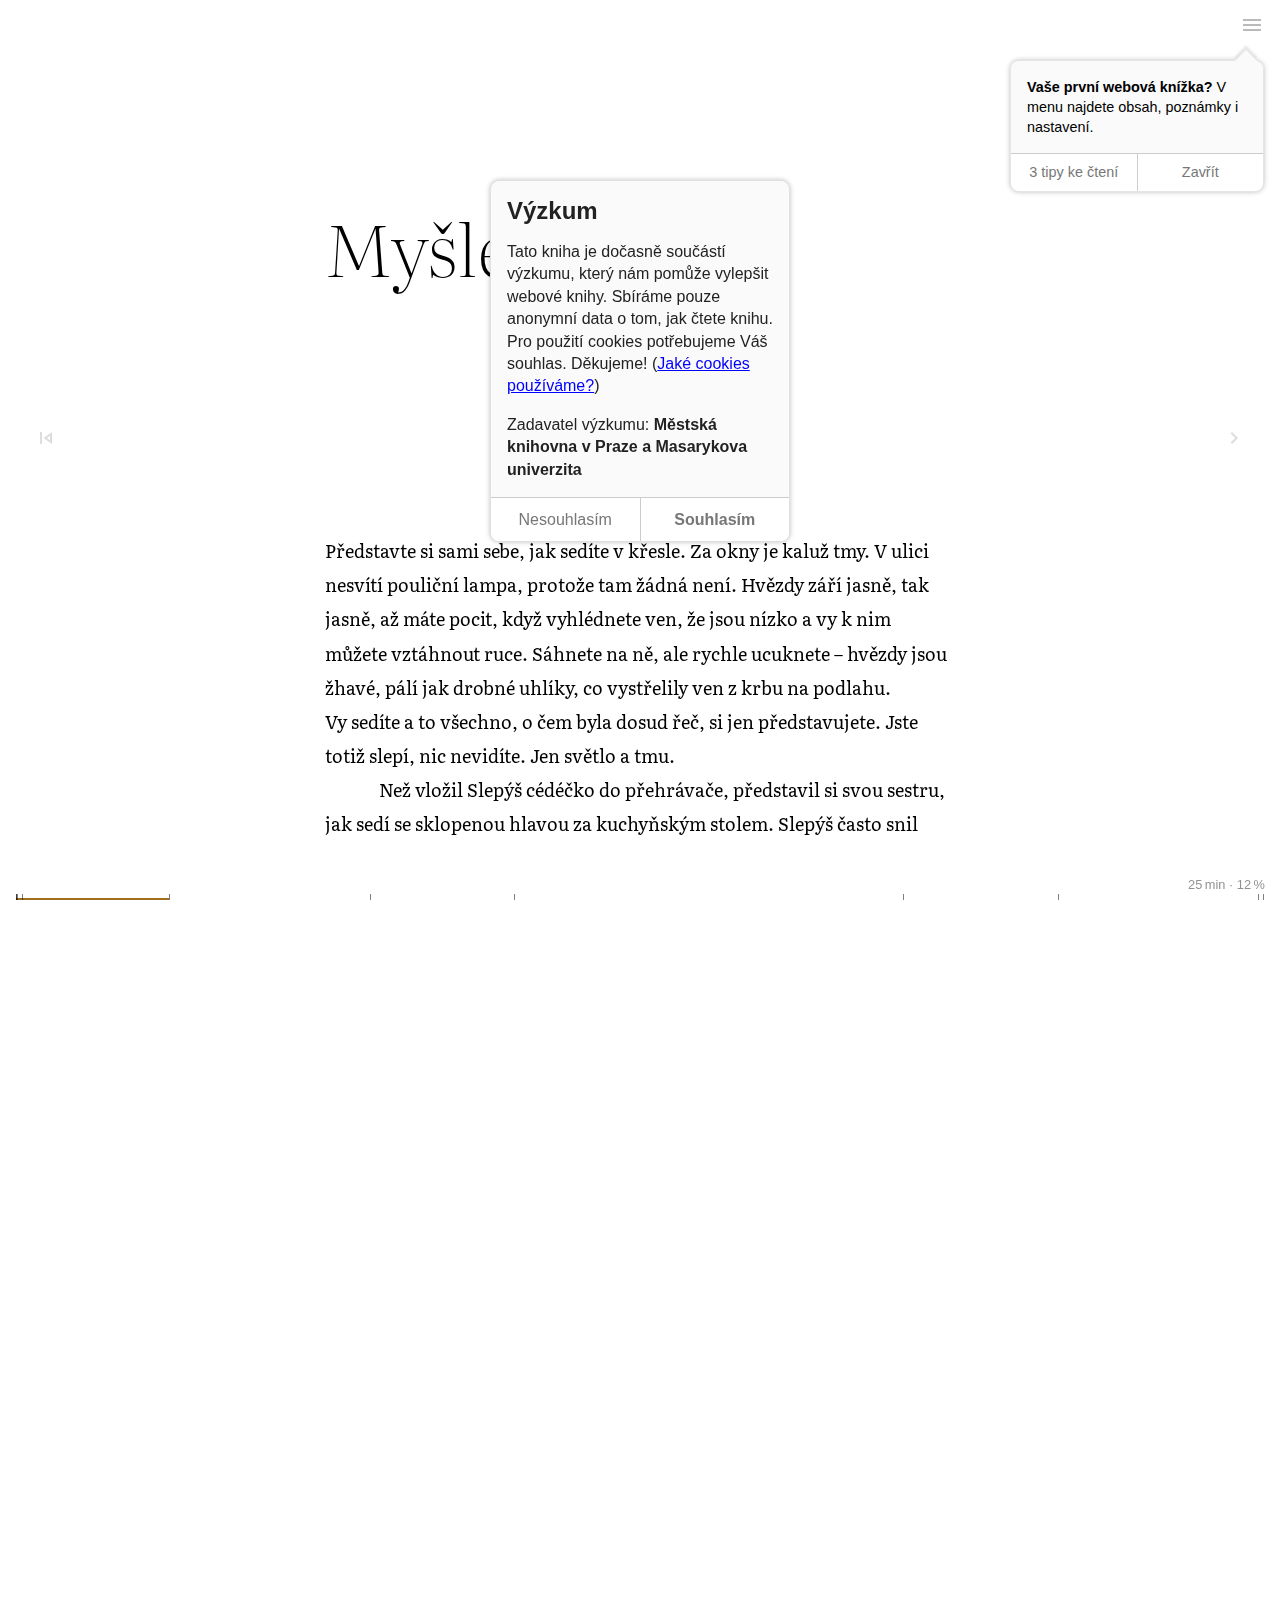
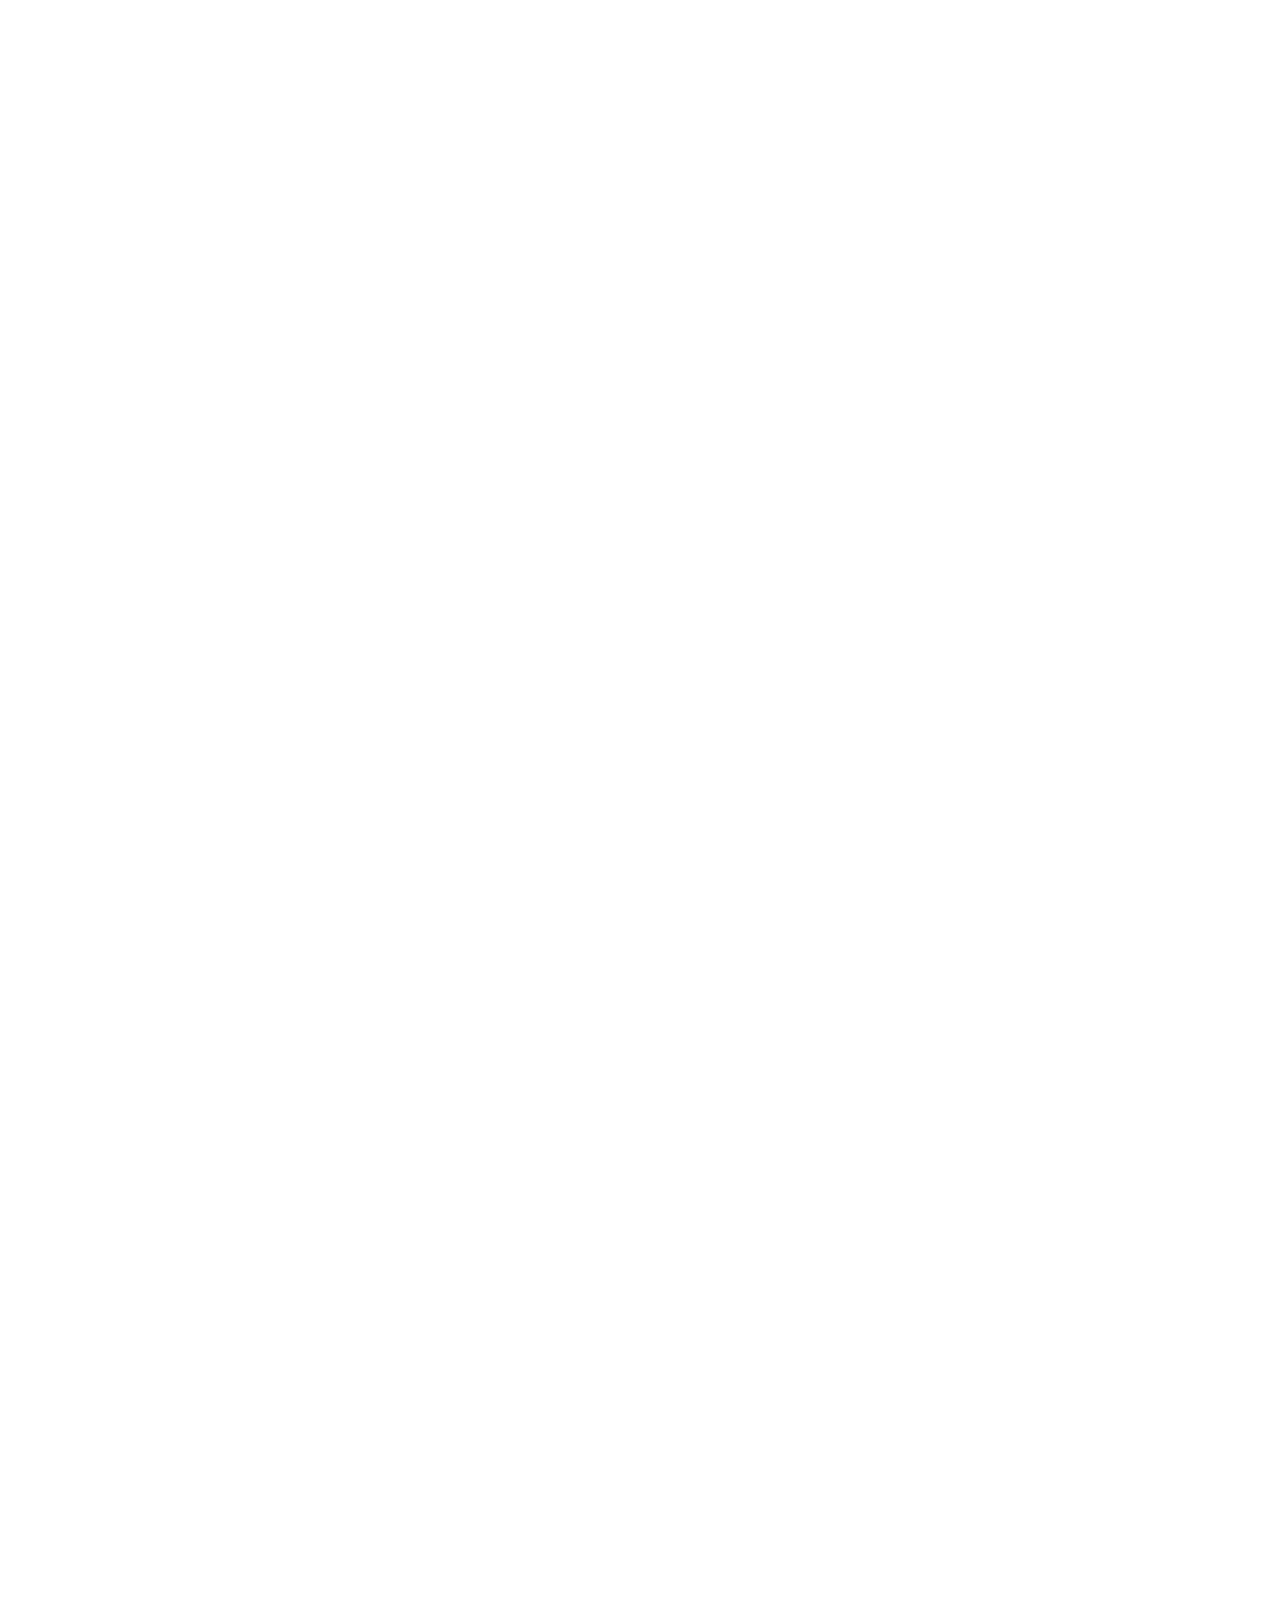
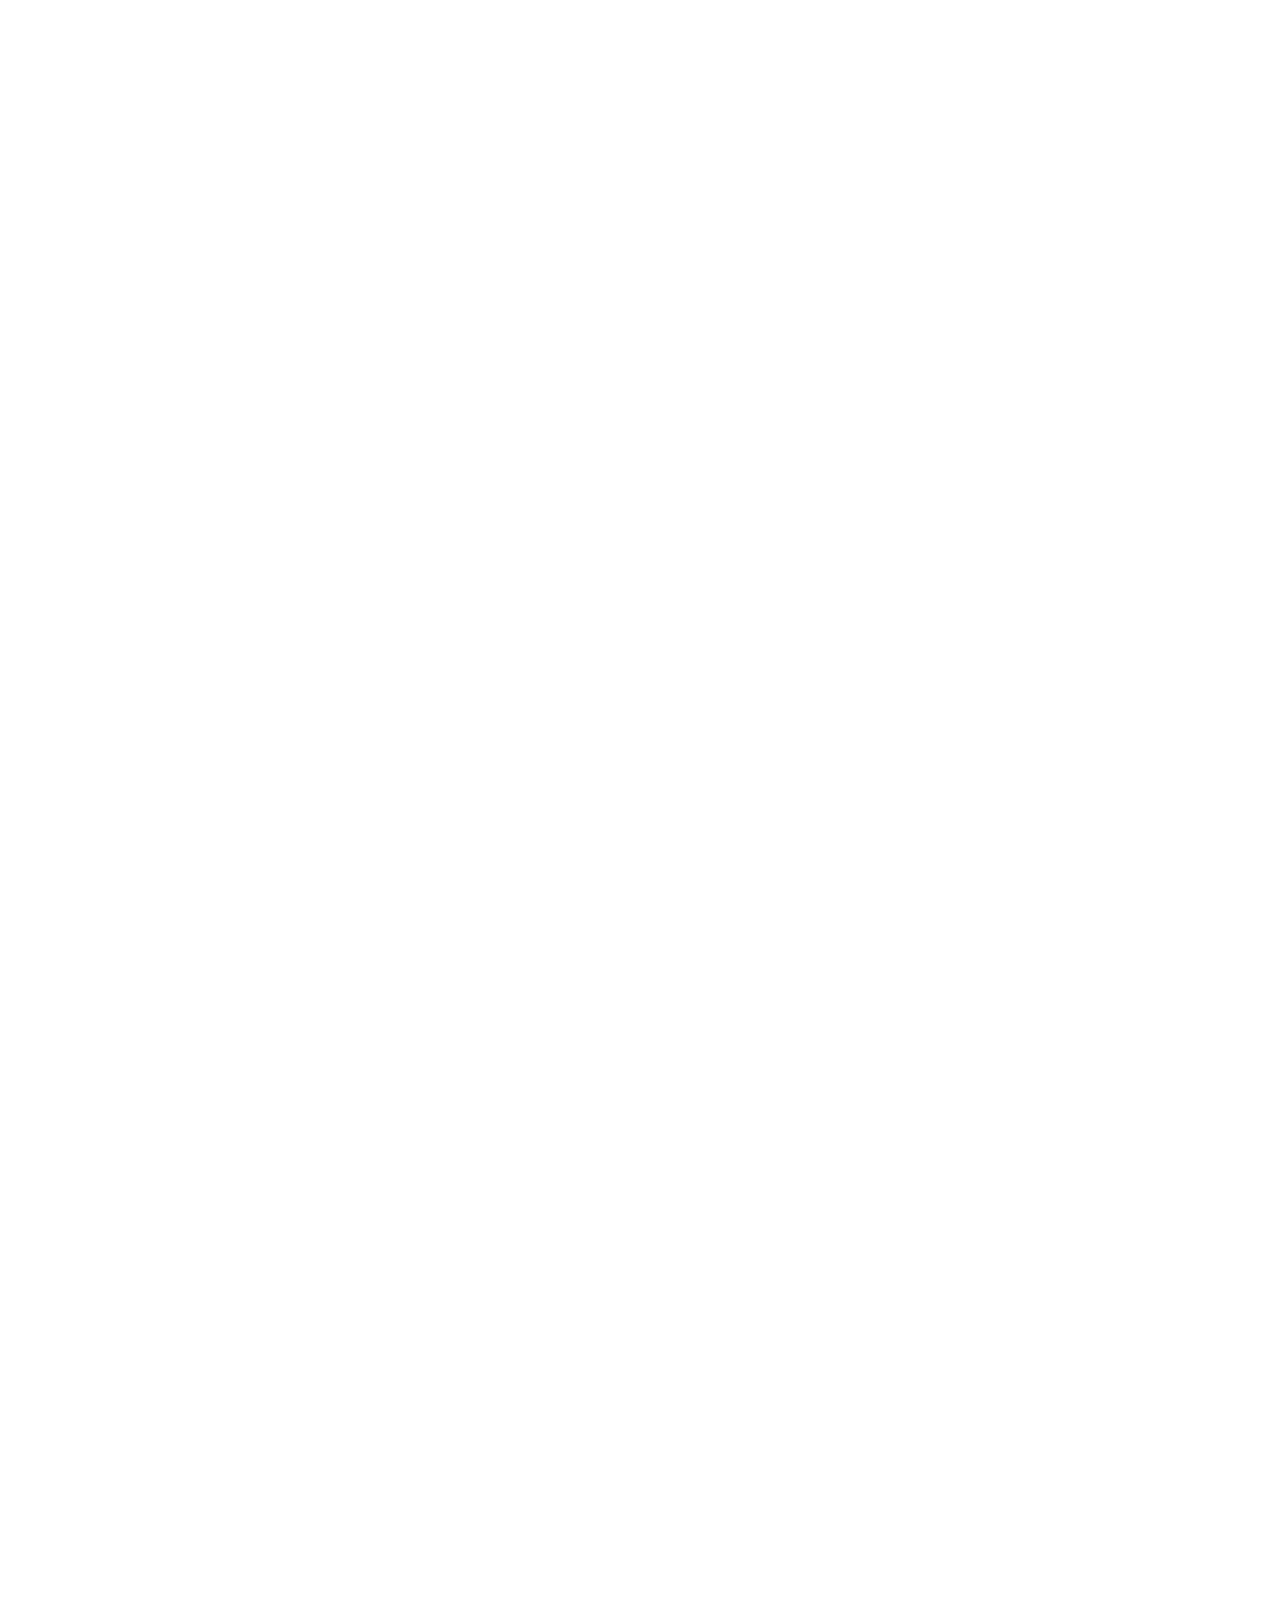
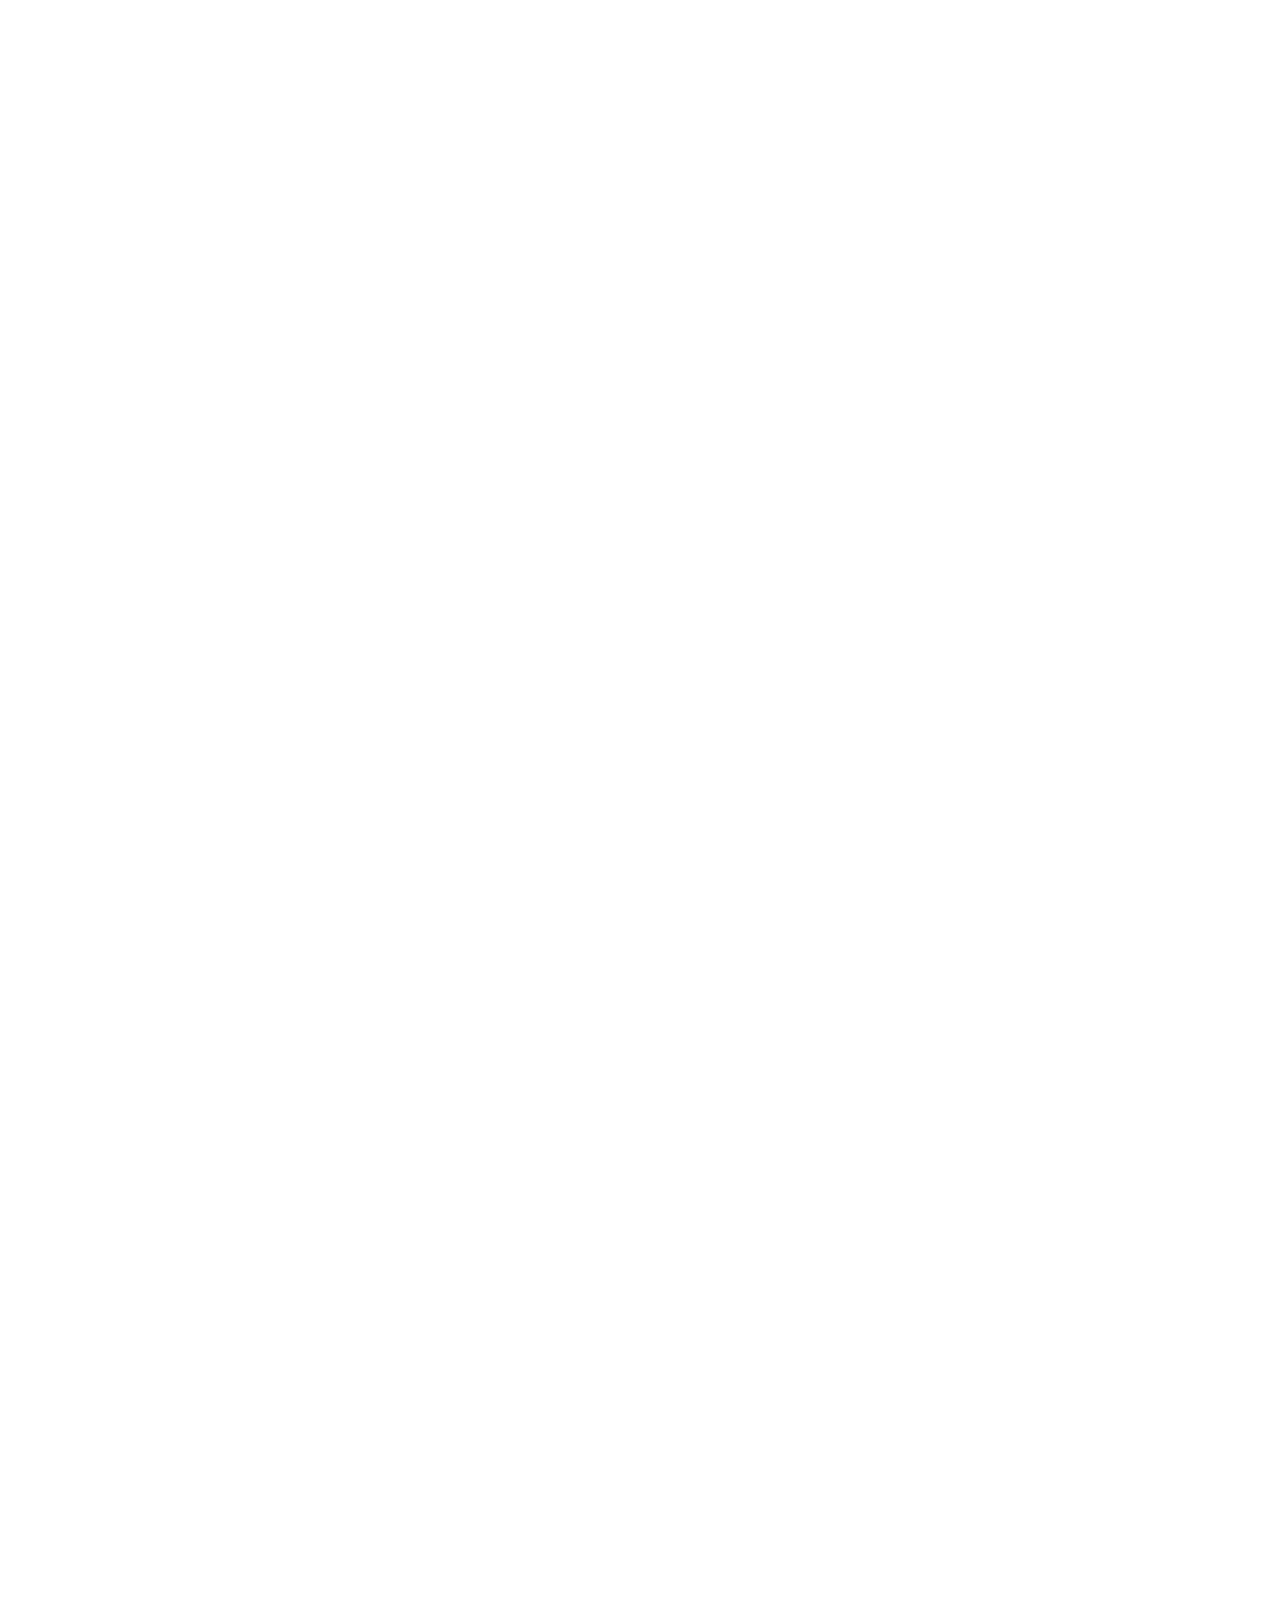
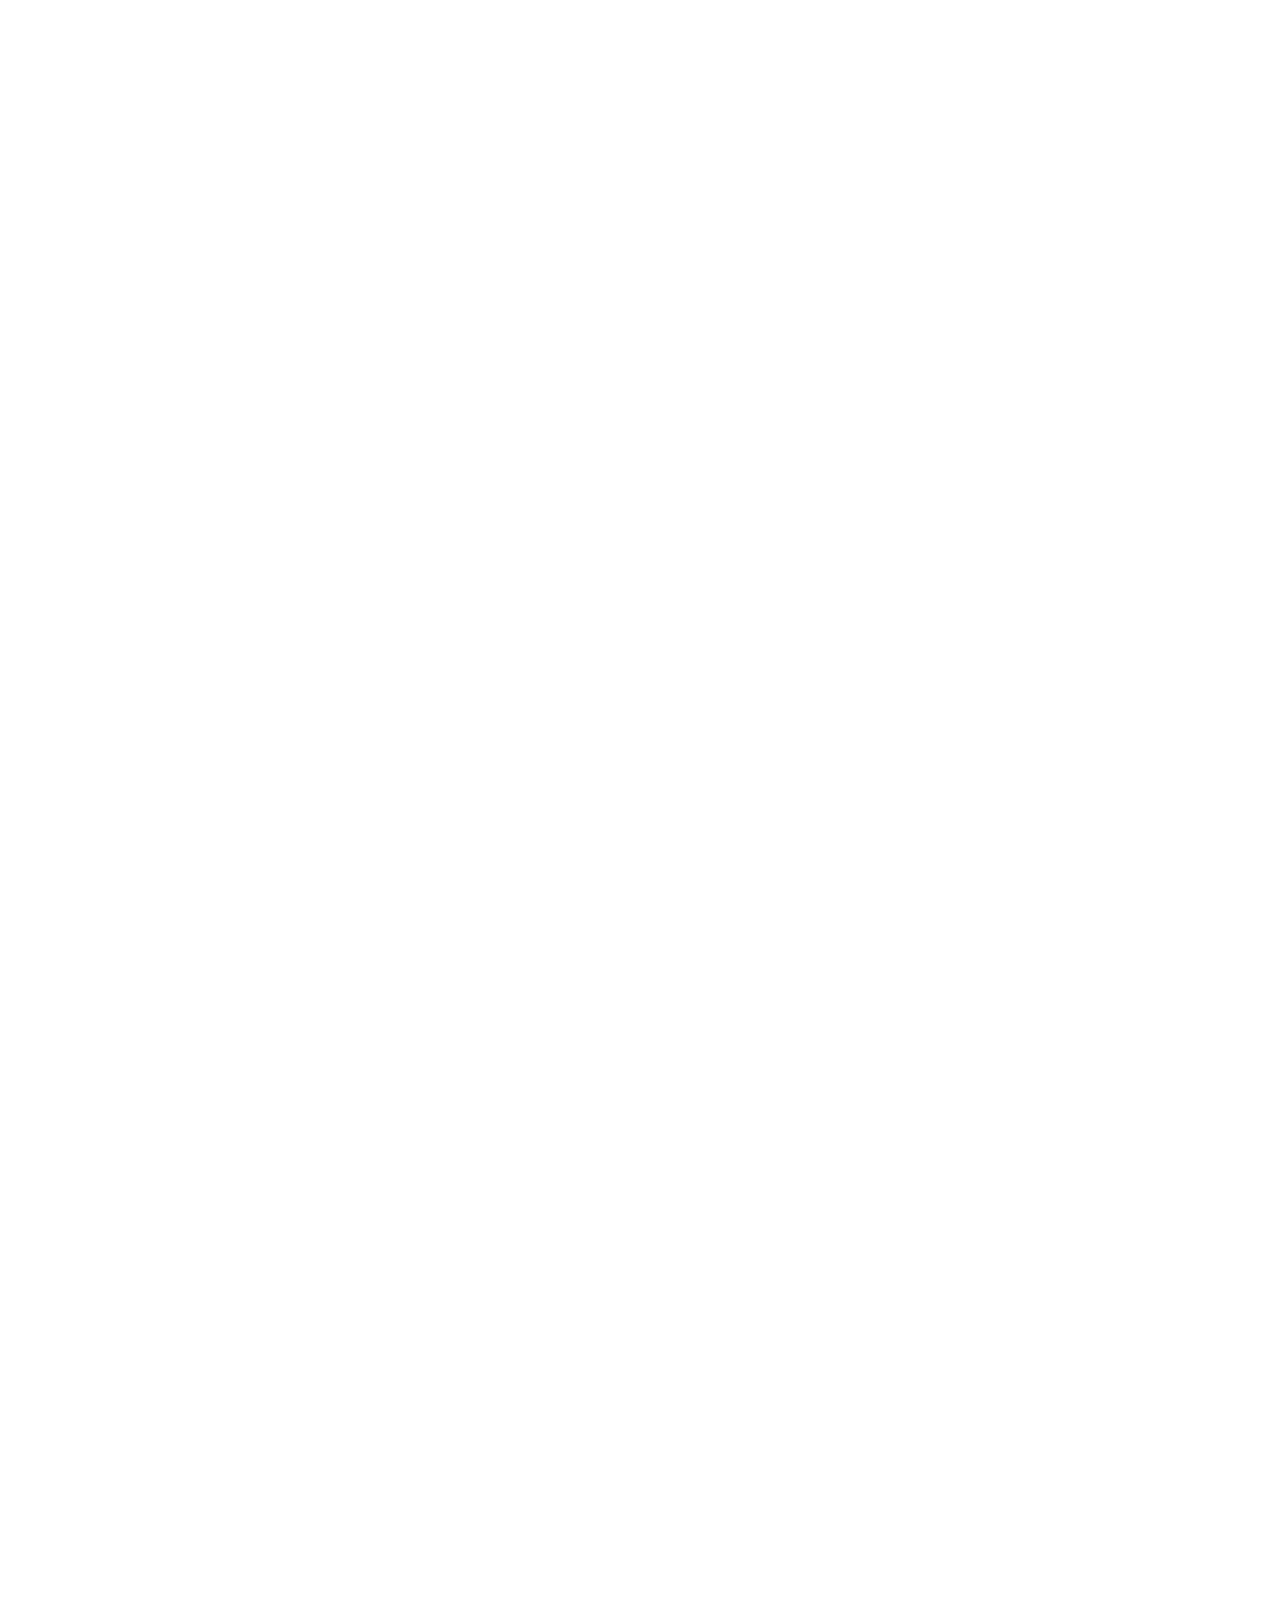
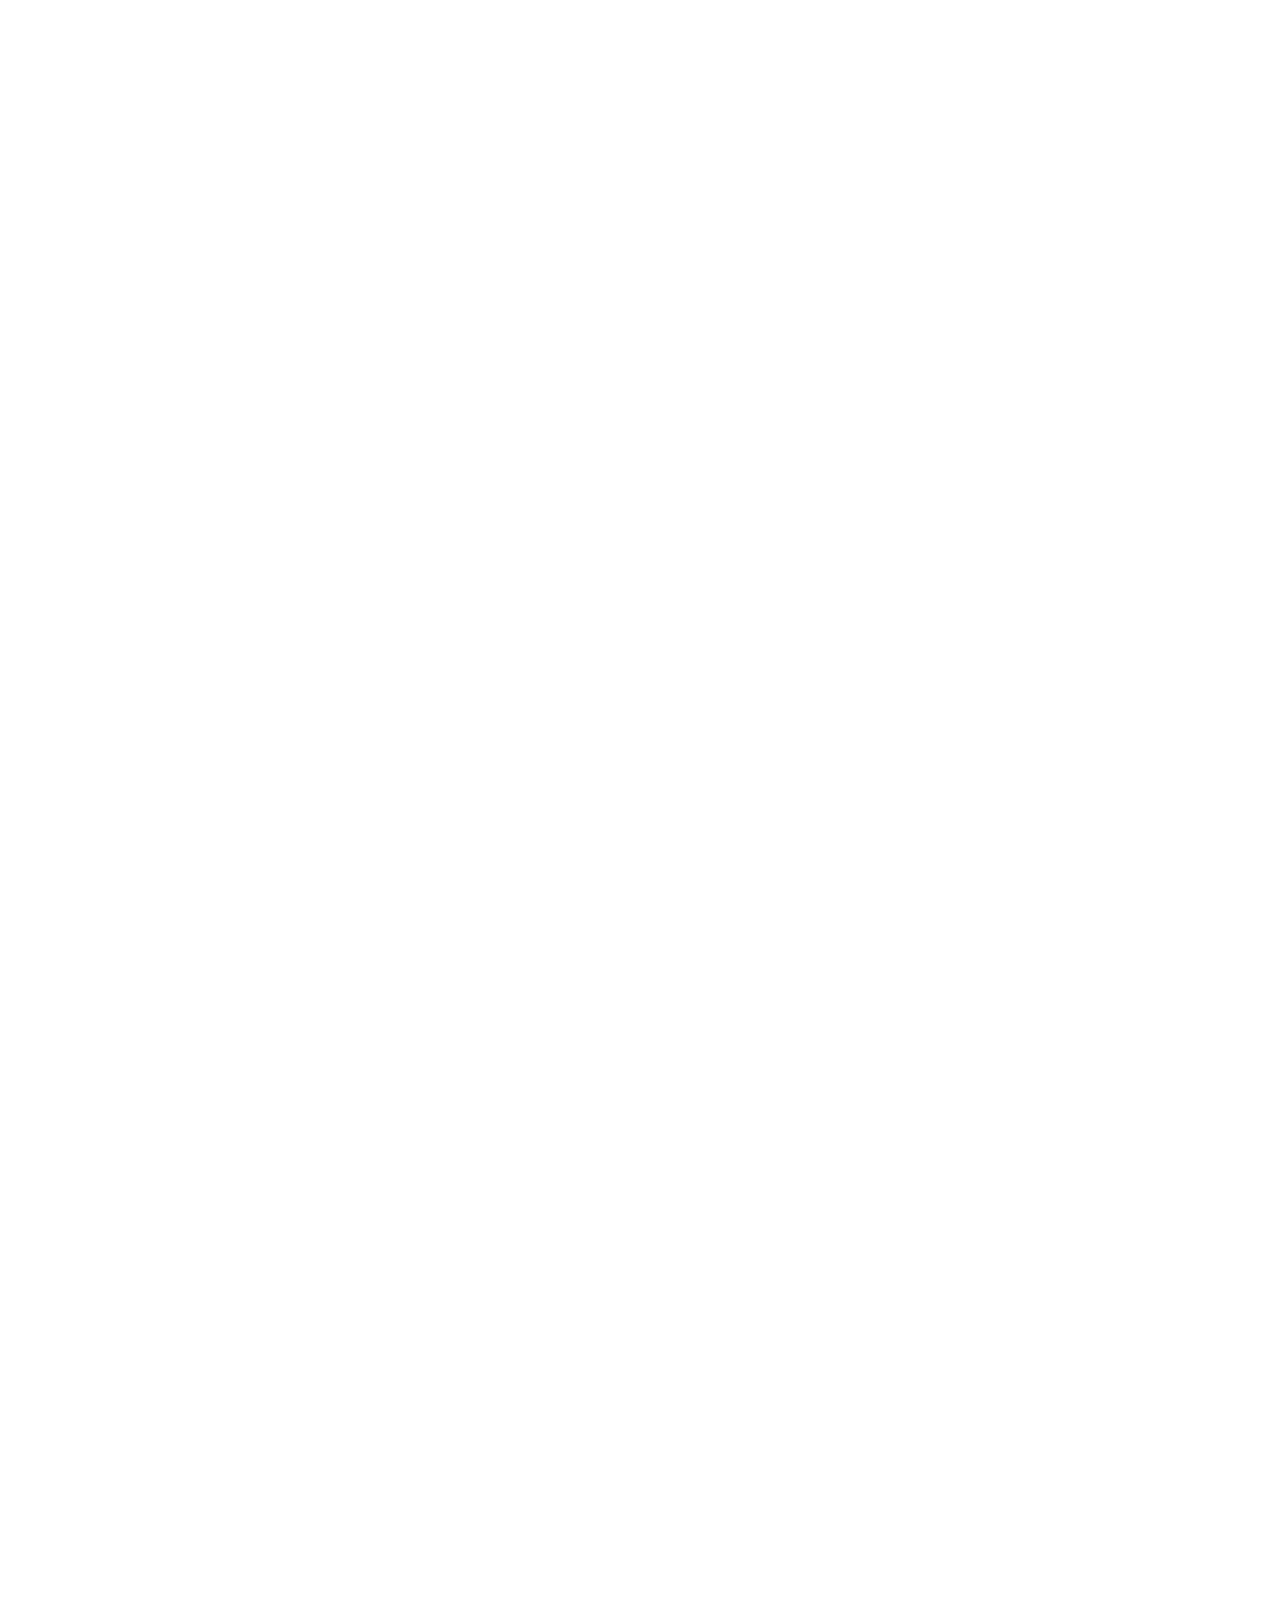
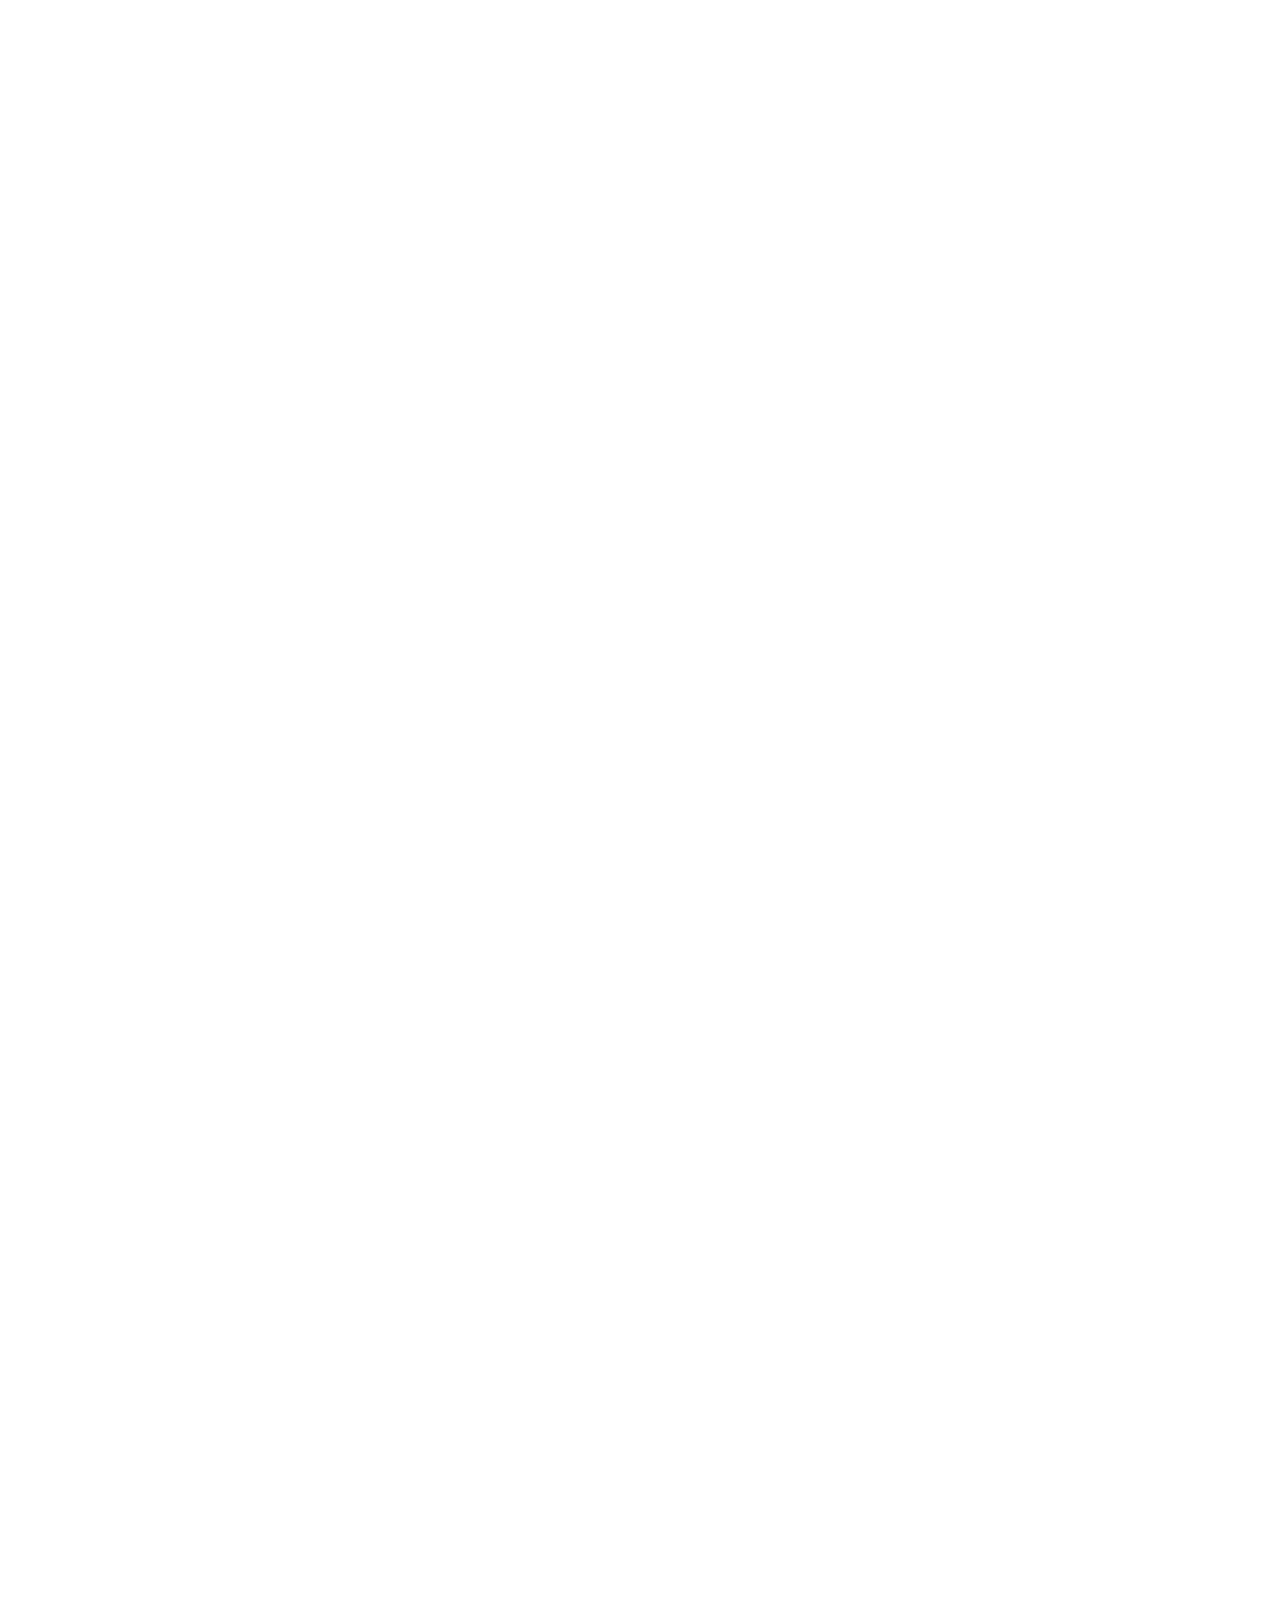
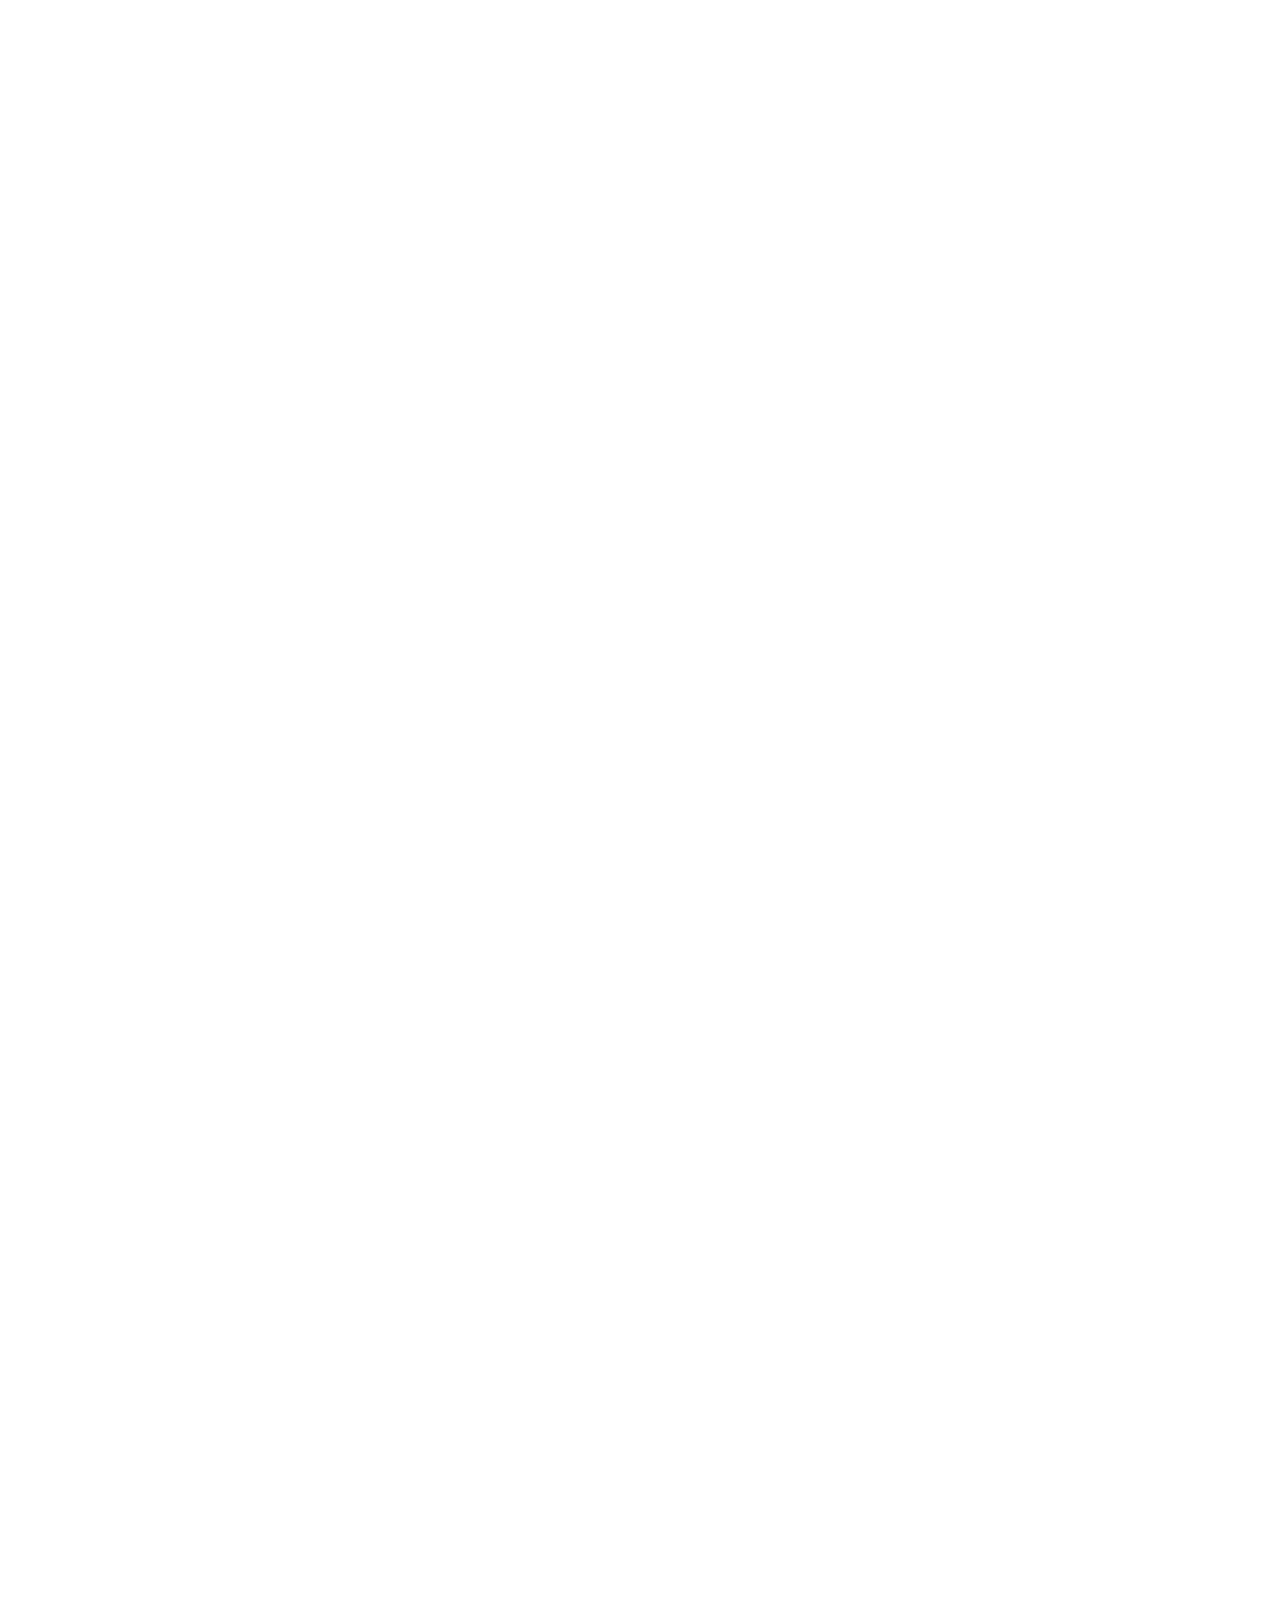
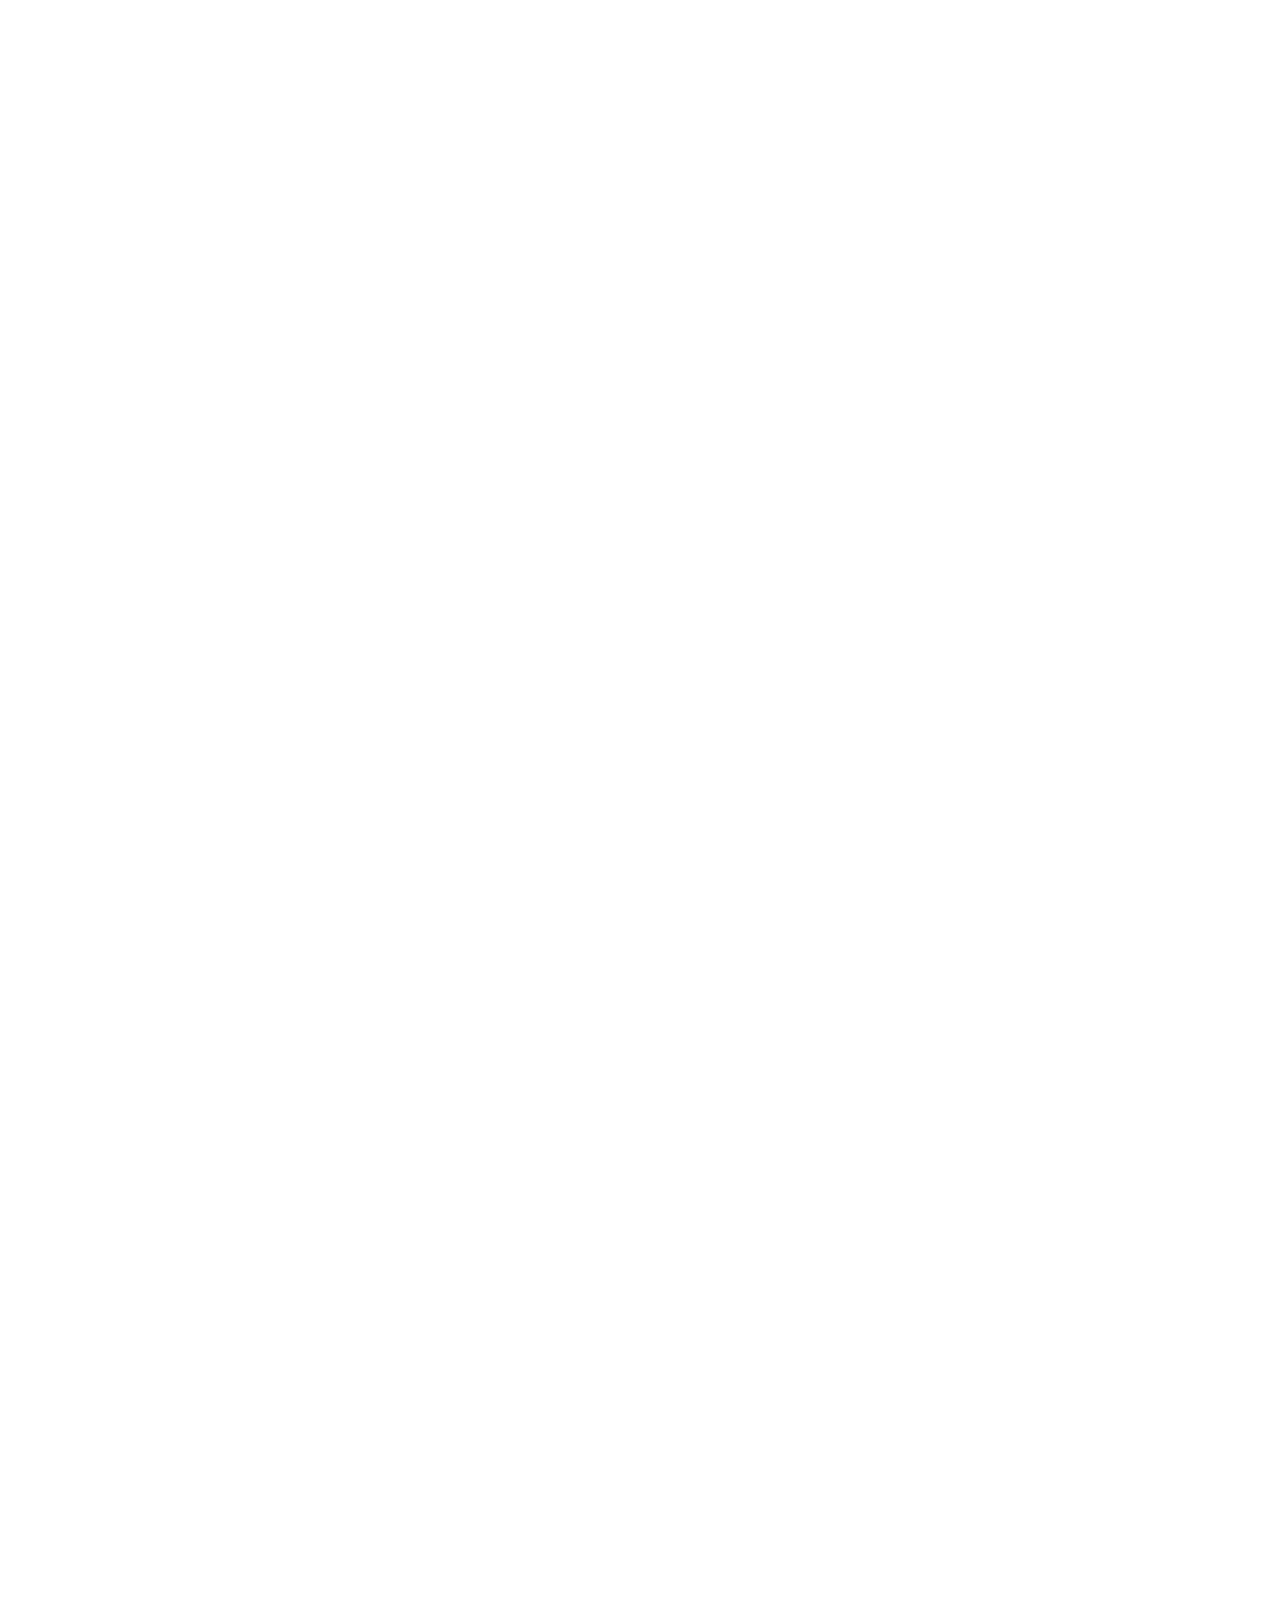
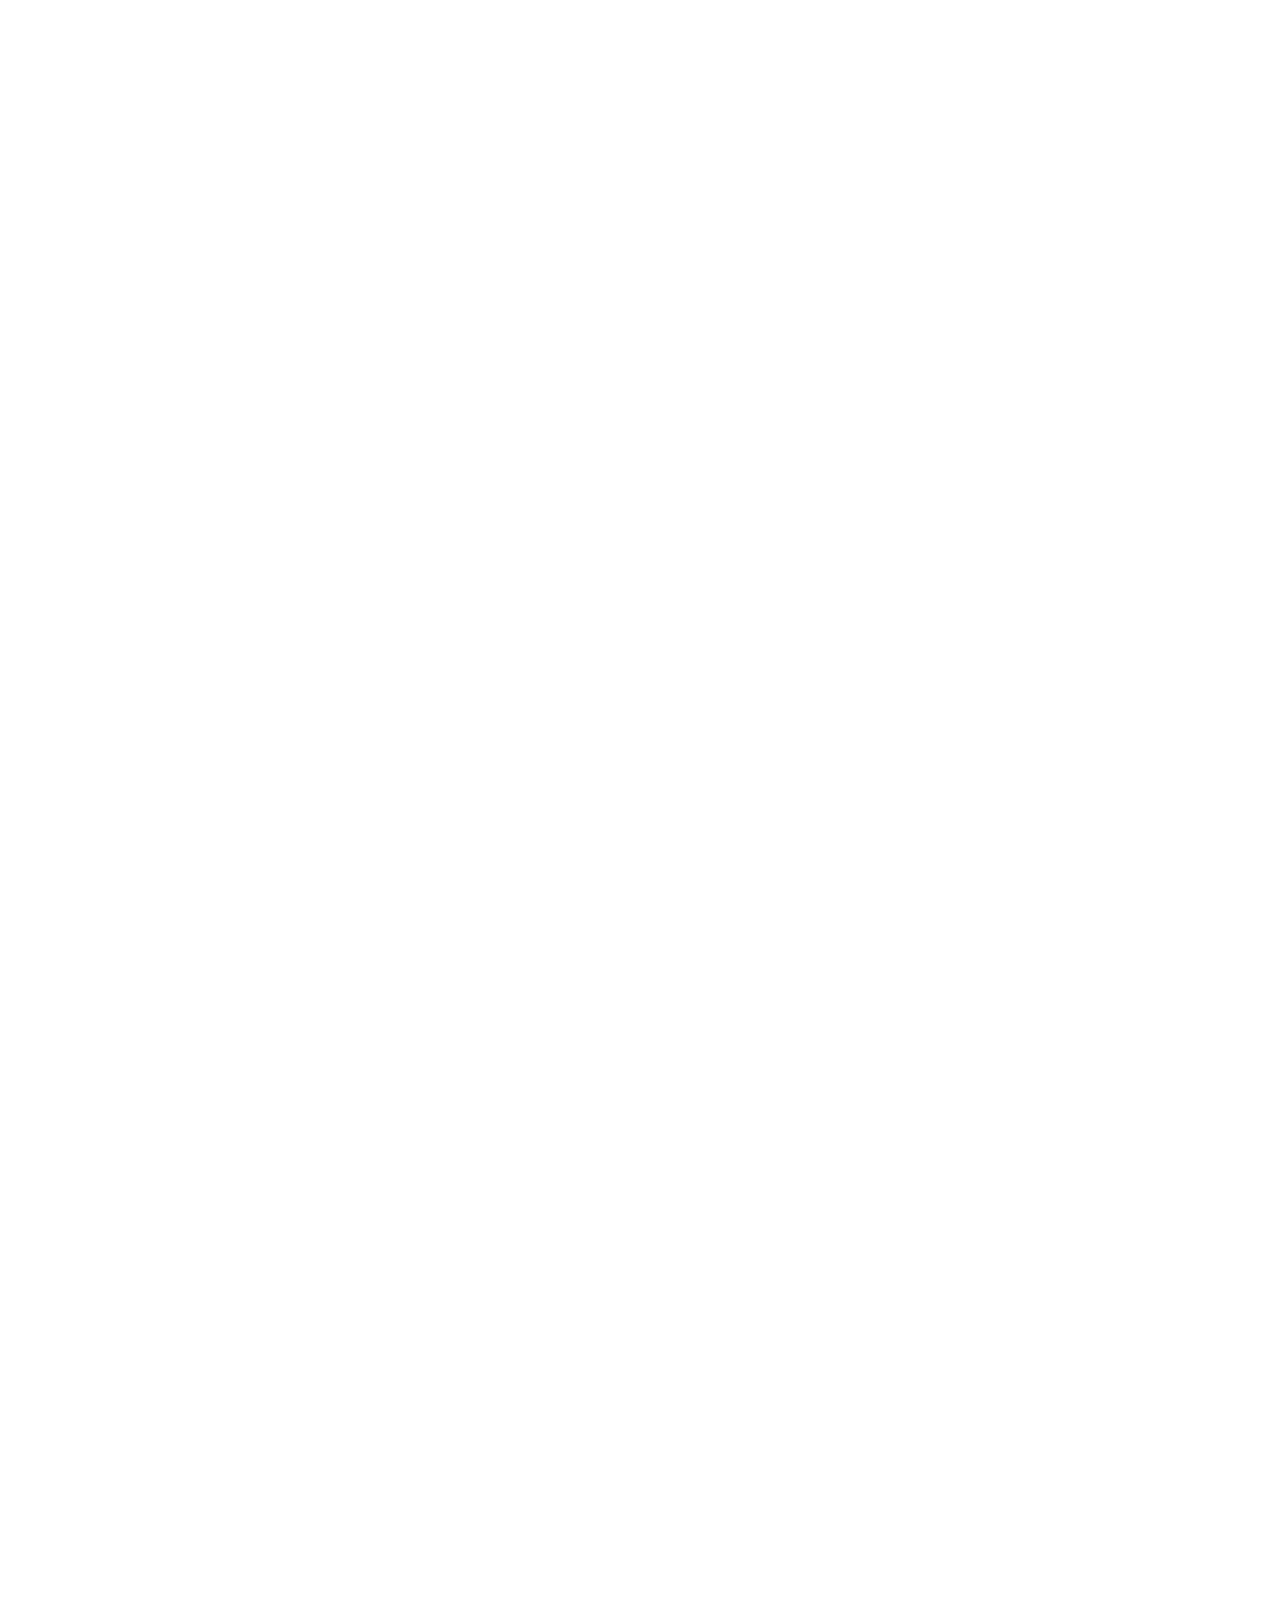
<file: ticho_008.html>
<!DOCTYPE html>
<html lang="cs">
  <head>
    <meta charset="utf-8">
    <meta name="viewport" content="width=device-width, initial-scale=1.0, shrink-to-fit=no">
    <meta name="apple-mobile-web-app-title" content="Myšlenky">
    <meta name="apple-mobile-web-app-capable" content="yes">
    <title>Myšlenky</title>
    <link rel="stylesheet" href="./style/style.min.css" media="screen" integrity="sha256-suCzP2DeAjpjfeO4Ne4lRICbrGRKid9aAmWDin20Cww=">
    <meta name="nb-research" content="Tato kniha je dočasně součástí výzkumu, který nám pomůže vylepšit webové knihy. Sbíráme pouze anonymní data o tom, jak čtete knihu. Pro použití cookies potřebujeme Váš souhlas. Děkujeme! (<a href='https://www.mlp.cz/cz/o-knihovne/cisla-dokumenty-povinne-informace/povinne-dostupne-informace/cookies/'>Jaké cookies používáme?</a>)">
    <meta name="nb-research-orgs" content="Městská knihovna v Praze a Masarykova univerzita">
    <meta name="nb-research-ga" content="UA-187132260-1">
    <link rel="icon" type="image/x-icon" href="./assets/favicon.ico">
    <link rel="icon" type="image/png" sizes="16x16" href="./assets/favicon-16x16.png">
    <link rel="icon" type="image/png" sizes="32x32" href="./assets/favicon-32x32.png">
    <link rel="icon" type="image/png" sizes="48x48" href="./assets/favicon-48x48.png">
    <link rel="manifest" href="./assets/manifest.webmanifest">
    <meta name="mobile-web-app-capable" content="yes">
    <meta name="theme-color" content="#A86818">
    <meta name="application-name" content="David Jan Žák: Ticho">
    <link rel="apple-touch-icon" sizes="57x57" href="./assets/apple-touch-icon-57x57.png">
    <link rel="apple-touch-icon" sizes="60x60" href="./assets/apple-touch-icon-60x60.png">
    <link rel="apple-touch-icon" sizes="72x72" href="./assets/apple-touch-icon-72x72.png">
    <link rel="apple-touch-icon" sizes="76x76" href="./assets/apple-touch-icon-76x76.png">
    <link rel="apple-touch-icon" sizes="114x114" href="./assets/apple-touch-icon-114x114.png">
    <link rel="apple-touch-icon" sizes="120x120" href="./assets/apple-touch-icon-120x120.png">
    <link rel="apple-touch-icon" sizes="144x144" href="./assets/apple-touch-icon-144x144.png">
    <link rel="apple-touch-icon" sizes="152x152" href="./assets/apple-touch-icon-152x152.png">
    <link rel="apple-touch-icon" sizes="167x167" href="./assets/apple-touch-icon-167x167.png">
    <link rel="apple-touch-icon" sizes="180x180" href="./assets/apple-touch-icon-180x180.png">
    <link rel="apple-touch-icon" sizes="1024x1024" href="./assets/apple-touch-icon-1024x1024.png">
    <meta name="apple-mobile-web-app-capable" content="yes">
    <meta name="apple-mobile-web-app-status-bar-style" content="black-translucent">
    <meta name="apple-mobile-web-app-title" content="Ticho">
    <meta property="og:title" content="Ticho">
    <meta property="og:type" content="book">
    <meta property="og:book:author" content="David Jan Žák">
    <meta property="twitter:title" content="David Jan Žák: Ticho">
    <meta property="og:image" content="./assets/cover-1200x620.png">
    <meta property="twitter:image" content="./assets/cover-1200x1200.png">
    <link rel="index" href="./index.html">
    <link rel="license" href="./license.html">
    <link rel="publication" href="./manifest.json" id="manifest">
    <link rel="about" href="about.html">
    <link rel="prev" href="./ticho_007.html">
    <link rel="next" href="./ticho_009.html">
    <meta name="nb-order" content="4">
    <link rel="self" href="ticho_008.html">
    <meta name="nb-identifier" content="zak-ticho-f4f38b8">
    <meta name="nb-role" content="chapter">
  </head>
  <body class="content-prose nb-role-chapter nb-custom-style" data-nb-words="6189" data-nb-chars="36945">
    <nav role="doc-toc">
      <ul class="plain section">
        <li><a href="ticho_005.html">Citát</a></li>
        <li><a href="ticho_006.html">Do rozbřesku zbývá...</a></li>
        <li><a href="ticho_007.html">Skvrny</a></li>
        <li><a href="ticho_008.html">Myšlenky</a></li>
        <li><a href="ticho_009.html">Pozorovatel</a></li>
        <li><a href="ticho_010.html">Světlo a&nbsp;tma</a></li>
        <li><a href="ticho_011.html">Útěk naslepo</a></li>
        <li><a href="ticho_012.html">Oběť</a></li>
        <li><a href="ticho_013.html">Poděkování</a></li>
      </ul>
    </nav>
    <div id="ui-content">
    </div>
    <div class="content">
      <main>
        <nav class="begin-nav">
          <ul>
            <li><a href="./index.html#" rel="index">Titulní strana</a></li>
            <li><a href="./ticho_007.html#chapter-end" rel="prev">← Předchozí kapitola</a></li>
          </ul>
        </nav><a id="chapter-start"></a>
        <h1 class="chunk" data-nb-ref-number="1" data-nb-words="1" data-nb-chars="8"><span class="idea" data-nb-ref-number="1" id="idea1" data-nb-words="1" data-nb-chars="8">Myšlenky</span></h1>
        <section>
          <p class="chunk" data-nb-ref-number="2" data-nb-words="86" data-nb-chars="472"><span class="idea" data-nb-ref-number="2" id="idea2" data-nb-words="86" data-nb-chars="472">Představte si&nbsp;sami sebe, jak sedíte v&nbsp;křesle. Za&nbsp;okny je&nbsp;kaluž tmy. V&nbsp;ulici nesvítí pouliční lampa, protože tam žádná není. Hvězdy září jasně, tak jasně, až&nbsp;máte pocit, když vyhlédnete ven, že&nbsp;jsou nízko a&nbsp;vy k&nbsp;nim můžete vztáhnout ruce. Sáhnete na&nbsp;ně, ale rychle ucuknete&nbsp;– hvězdy jsou žhavé, pálí jak drobné uhlíky, co&nbsp;vystřelily ven z&nbsp;krbu na&nbsp;podlahu. Vy&nbsp;sedíte a&nbsp;to všechno, o&nbsp;čem byla dosud řeč, si&nbsp;jen představujete. Jste totiž slepí, nic nevidíte. Jen světlo a&nbsp;tmu.</span></p>
          <p class="chunk" data-nb-ref-number="3" data-nb-words="36" data-nb-chars="228"><span class="idea" data-nb-ref-number="3" id="idea3" data-nb-words="36" data-nb-chars="228">Než vložil Slepýš cédéčko do&nbsp;přehrávače, představil si&nbsp;svou ses­tru, jak sedí se&nbsp;sklopenou hlavou za&nbsp;kuchyňským stolem. Slepýš často snil v&nbsp;bdělém stavu a&nbsp;představoval si, co&nbsp;právě dělají druzí lidé, nejčastěji Madla se&nbsp;švagrem.</span></p>
        </section>
        <section>
          <p class="chunk" data-nb-ref-number="4" data-nb-words="57" data-nb-chars="404"><span class="idea" data-nb-ref-number="4" id="idea4" data-nb-words="57" data-nb-chars="404"><em>Je prostřeno pro dva. Stůl oblévá žloutkovým světlem keramický lustr, zdobený po&nbsp;okrajích rostlinným motivem. Na&nbsp;letmý pohled jemná jednoduchá kresba v&nbsp;duchu tradiční čínské kaligrafie. Třpytivé příbory. Talíře bílým porcelánem korespondují s&nbsp;bělostí ubrusu a&nbsp;prostírání, zřásněného třapatými chuchvalci nití. Bílé víno v&nbsp;čiré lahvi bez etikety připomíná svou barvou ranní moč. Zřejmě muškát nebo tramín.</em></span></p>
          <p class="chunk" data-nb-ref-number="5" data-nb-words="37" data-nb-chars="199"><span class="idea" data-nb-ref-number="5" id="idea5" data-nb-words="37" data-nb-chars="199"><em>Madla si&nbsp;nalévá další sklenku, snad aby zabila čas. Slepýš ví, že&nbsp;čeká na&nbsp;švagra. Měl přijít po&nbsp;šesté, teď se&nbsp;blíží rafička hodin k&nbsp;půl deváté, a&nbsp;on nikde. Ani telefon nezvedá, natož aby sám zavolal.</em></span></p>
          <p class="chunk" data-nb-ref-number="6" data-nb-words="44" data-nb-chars="280"><span class="idea" data-nb-ref-number="6" id="idea6" data-nb-words="44" data-nb-chars="280"><em>Madla přestala mít hlad už&nbsp;před hodinou. Stejně koprová omáčka vystydla a&nbsp;knedlíky bude třeba znovu hodit na&nbsp;pařák. Madla byla skvělá kuchařka, Slepýš se&nbsp;mohl po&nbsp;jejích omáčkách utlouct, proto si&nbsp;představil hrnec plný oblíbené koprovky. O&nbsp;to silnější averzi pocítil vůči švagrovi.</em></span></p>
        </section>
        <section>
          <p class="chunk" data-nb-ref-number="7" data-nb-words="75" data-nb-chars="463"><span class="idea" data-nb-ref-number="7" id="idea7" data-nb-words="75" data-nb-chars="463">Vzpomněl si, jak ho&nbsp;učila dělat palačinky. Než připravil těsto, musel všechno předem osahat a&nbsp;ochutnat, i&nbsp;mouku. Byl na&nbsp;to&nbsp;zvyklý. Všechno osahával a&nbsp;ochutnával. Když se&nbsp;snažil lít těsto na&nbsp;pánev, trefil se&nbsp;častěji mimo. Celá kuchyň byla od&nbsp;mouky a&nbsp;těsta. Madla se&nbsp;mohla tehdy potrhat smíchy. Nakonec snědl pouhé tři&nbsp;– malé, vlastnoručně usmažené palačinky. Prý měl zamazaný obličej, košili i&nbsp;kalhoty. Madla musela téměř půldruhé hodiny uklízet a&nbsp;vytírat podlahu.</span></p>
        </section>
        <section>
          <p class="chunk" data-nb-ref-number="8" data-nb-words="181" data-nb-chars="1052"><span class="idea" data-nb-ref-number="8" id="idea8" data-nb-words="181" data-nb-chars="1052"><em>Vnímal Madlu coby chápající manželku, jejíž muž&nbsp;– kriminalista&nbsp;– je&nbsp;plně vytížený prací; ty&nbsp;vraždy musí vyřešit dřív, než bude třetí adventní neděle, jinak se&nbsp;jim svátky rozpadnou do&nbsp;ostrých průhledných střepů. Ten chlap zabil už&nbsp;dvě ženy a&nbsp;je víc než pravděpodobné, že&nbsp;na&nbsp;příští i&nbsp;přespříští neděli chystá to&nbsp;samé: pomalu a&nbsp;s&nbsp;nelidskou chladnokrevností a&nbsp;systematičností připravit o&nbsp;život další dvě bez­branné dívky. Madla má&nbsp;vyvinutý dar empatie, dokáže se&nbsp;vcítit do&nbsp;člověka, který trpí, který se&nbsp;krčí v&nbsp;koutě a&nbsp;volá o&nbsp;pomoc; jako se&nbsp;dokázala vcítit do&nbsp;něho, do&nbsp;Slepýše, svého mladšího bratra, který během jejich dětských her spadl ze&nbsp;skály a&nbsp;oslepl. Vyčítala si, že&nbsp;jeho slepotu zavinila. Kdyby tehdy nešli ke&nbsp;Stožecké kapli a&nbsp;nahoru na&nbsp;skálu, nic by&nbsp;se&nbsp;nestalo a&nbsp;on by&nbsp;viděl. Nemusel by&nbsp;být odkázaný na&nbsp;její asistenci. Výčitky až&nbsp;dosud zaháněla myšlenkou, že&nbsp;i&nbsp;ona má&nbsp;právo na&nbsp;osobní příběh, na&nbsp;lásku a&nbsp;manželství, na&nbsp;svůj vlastní osud. Možná tím, jak Slepýše k&nbsp;sobě připoutala, mu&nbsp;jen ublížila… Možná by&nbsp;byl o&nbsp;to dřív samostatnější, možná, kdo ví?</em></span></p>
        </section>
        <section>
          <p class="chunk" data-nb-ref-number="9" data-nb-words="95" data-nb-chars="601"><span class="idea" data-nb-ref-number="9" id="idea9" data-nb-words="95" data-nb-chars="601">Slepýš vnímal svou osamělost coby bolest způsobenou cizí osobou. Myslel si, že&nbsp;i&nbsp;Madla v&nbsp;posledních týdnech pociťuje osamění, které nemůže připisovat na&nbsp;vrub adventnímu vrahovi ani svým sebeobviňujícím myšlenkám na&nbsp;bratra. Zdrojem její prázdnoty je&nbsp;vztah s&nbsp;Markem. Marek přestal fungovat jako partner daleko dřív, než se&nbsp;nějaký adventní vrah objevil. Slepýš byl o&nbsp;tom přesvědčený. Koncem září navštívila jeho i&nbsp;rodiče, mezi řečí vyplynulo, že&nbsp;se&nbsp;Marek vrací z&nbsp;práce čím dál později. Zpočátku aspoň zavolal, ale teď? Tak nějak se&nbsp;Madla svěřovala matce ve&nbsp;chvílích, kdy si&nbsp;myslela, že&nbsp;je&nbsp;Slepýš neslyší.</span></p>
        </section>
        <section>
          <p class="chunk" data-nb-ref-number="10" data-nb-words="123" data-nb-chars="713"><span class="idea" data-nb-ref-number="10" id="idea10" data-nb-words="123" data-nb-chars="713"><em>První půlrok po&nbsp;svatbě prý chodívali na&nbsp;obědy, večeřeli taky spolu, buď doma, nebo v&nbsp;nějaké vybrané restauraci, nosil jí&nbsp;květiny. Nemohl se&nbsp;dočkat večera. Často se&nbsp;smála jeho rošťáckým nápadům. Jednou ji&nbsp;uprostřed noci probudil a&nbsp;že prý musí vyrazit ven, svítí krásně hvězdy a&nbsp;měsíc je&nbsp;v&nbsp;úplňku. Do&nbsp;zahrady vyšli jen tak&nbsp;– ona v&nbsp;průhledné noční košili a&nbsp;on v&nbsp;tričku a&nbsp;trenýrkách. Pozorovala souhvězdí, která jí&nbsp;ukazoval. V&nbsp;nestřeženém okamžiku ji&nbsp;strčil do&nbsp;bazénku, kam za&nbsp;ní&nbsp;nakonec skočil. Cákali na&nbsp;sebe vodu jako malé rozverné děti. Nepřemýšleli o&nbsp;možnosti, že&nbsp;by&nbsp;je&nbsp;některý ze&nbsp;sousedů mohl sledovat z&nbsp;okna. Bydlí v&nbsp;Havlíčkově kolonii, v&nbsp;jednom z&nbsp;domků se&nbsp;zahradou. Za&nbsp;plotem teče Malše. Tady je&nbsp;vždycky klid.</em></span></p>
          <p class="chunk" data-nb-ref-number="11" data-nb-words="26" data-nb-chars="154"><span class="idea" data-nb-ref-number="11" id="idea11" data-nb-words="26" data-nb-chars="154"><em>Brával ji&nbsp;pravidelně do&nbsp;divadla, v&nbsp;létě jezdili do&nbsp;Českého Krumlova na&nbsp;otáčivé hlediště, alespoň jednou týdně chodili do&nbsp;kina nebo si&nbsp;pouštěli film z&nbsp;DVD.</em></span></p>
          <p class="chunk" data-nb-ref-number="12" data-nb-words="62" data-nb-chars="391"><span class="idea" data-nb-ref-number="12" id="idea12" data-nb-words="62" data-nb-chars="391"><em>Celý čas toužila po&nbsp;dítěti, Marek to&nbsp;věděl, sám se&nbsp;několikrát zmínil, jak se&nbsp;těší. Dokonce nakupoval různé filmové pohádky a&nbsp;příběhy, které si&nbsp;sám pamatoval z&nbsp;dětství. Když se&nbsp;dostal do&nbsp;knihkupectví, byl obložený verneovkami a&nbsp;foglarovkami, jednou se&nbsp;dokonce vytasil s&nbsp;Pipi Dlouhou punčochou a&nbsp;s&nbsp;Dětmi z&nbsp;Bullerbynu od&nbsp;Astrid Lindgrenové a&nbsp;taky s&nbsp;několika knížkami ilustrovanými Jiřím Trnkou.</em></span></p>
          <p class="chunk" data-nb-ref-number="13" data-nb-words="5" data-nb-chars="42"><span class="idea" data-nb-ref-number="13" id="idea13" data-nb-words="5" data-nb-chars="42"><em>„Přináším dary našim budoucím ratolestem!“</em></span></p>
          <p class="chunk" data-nb-ref-number="14" data-nb-words="50" data-nb-chars="289"><span class="idea" data-nb-ref-number="14" id="idea14" data-nb-words="50" data-nb-chars="289"><em>Měl z&nbsp;těch věcí větší radost než Madla. Občas si&nbsp;vzal některou z&nbsp;knížek do&nbsp;postele a&nbsp;předčítal nahlas. Čím dál častěji se&nbsp;dívali na&nbsp;dětské filmy, hlavně tehdy, když Madla nedostala v&nbsp;termínu periodu. Začala si&nbsp;vyčítat, že&nbsp;za&nbsp;to&nbsp;může ona. Častěji docházela ke&nbsp;svému gynekologovi na&nbsp;injekce.</em></span></p>
          <p class="chunk" data-nb-ref-number="15" data-nb-words="20" data-nb-chars="105"><span class="idea" data-nb-ref-number="15" id="idea15" data-nb-words="20" data-nb-chars="105"><em>O&nbsp;své práci s&nbsp;ní nikdy nemluvil. Byla tabu. Že&nbsp;dostal ten případ s&nbsp;adventním vrahem, zjistila až&nbsp;z&nbsp;novin.</em></span></p>
          <p class="chunk" data-nb-ref-number="16" data-nb-words="72" data-nb-chars="375"><span class="idea" data-nb-ref-number="16" id="idea16" data-nb-words="72" data-nb-chars="375"><em>Madle se&nbsp;stýská. Uvědomuje si, že&nbsp;se&nbsp;s&nbsp;ní manžel už&nbsp;dva měsíce nemiloval. Dva měsíce spolu neobědvali, ani nebyli v&nbsp;divadle nebo kině. Vracívá se&nbsp;v&nbsp;noci unavený. Jen se&nbsp;k&nbsp;ní otočí zády, něco zamumlá a&nbsp;začne chrápat. To&nbsp;chrápání jí&nbsp;čím dál víc leze na&nbsp;nervy. Koupila si&nbsp;špunty do&nbsp;uší a&nbsp;nakonec si&nbsp;i&nbsp;ustlala tak, aby měla hlavu v&nbsp;nohách postele. Marek si&nbsp;toho snad ani nevšiml.</em></span></p>
          <p class="chunk" data-nb-ref-number="17" data-nb-words="19" data-nb-chars="101"><span class="idea" data-nb-ref-number="17" id="idea17" data-nb-words="19" data-nb-chars="101"><em>Madla se&nbsp;dívá na&nbsp;hodiny, visí nade dveřmi vedoucími z&nbsp;kuchyně do&nbsp;obýváku. Je&nbsp;pět minut po&nbsp;půl deváté.</em></span></p>
          <p class="chunk" data-nb-ref-number="18" data-nb-words="5" data-nb-chars="32"><span class="idea" data-nb-ref-number="18" id="idea18" data-nb-words="5" data-nb-chars="32"><em>Takže ani dnes spolu nepovečeří.</em></span></p>
          <p class="chunk" data-nb-ref-number="19" data-nb-words="16" data-nb-chars="90"><span class="idea" data-nb-ref-number="19" id="idea19" data-nb-words="16" data-nb-chars="90"><em>Zvedá se&nbsp;a&nbsp;uklízí hrnec s&nbsp;jídlem do&nbsp;lednice. Dolévá sklenici. Láhev je&nbsp;z&nbsp;poloviny prázdná.</em></span></p>
        </section>
        <section>
          <p class="chunk" data-nb-ref-number="20" data-nb-words="29" data-nb-chars="167"><span class="idea" data-nb-ref-number="20" id="idea20" data-nb-words="29" data-nb-chars="167">Slepýš se&nbsp;donutil nemyslet na&nbsp;Madlu. Musí se&nbsp;pustit do&nbsp;práce. Stále dokola si&nbsp;připomínal, že&nbsp;teď jsou v&nbsp;sázce další nevinné životy. Portrét vraha musí být hotový včas.</span></p>
          <p class="chunk" data-nb-ref-number="21" data-nb-words="6" data-nb-chars="34"><span class="idea" data-nb-ref-number="21" id="idea21" data-nb-words="6" data-nb-chars="34">Nahmatal play. Prsty se&nbsp;mu&nbsp;třásly.</span></p>
          <p class="chunk" data-nb-ref-number="22" data-nb-words="117" data-nb-chars="749"><span class="idea" data-nb-ref-number="22" id="idea22" data-nb-words="117" data-nb-chars="749">Nejdřív zaslechl jen jakýsi šum, potom z&nbsp;dálky blížící se&nbsp;kroky. Opatrné, lehké, nebezpečně pomalé. Kroky šelmy. Jejich pravidelný rytmus byl však rušený jinými zvuky. Slepýš hned věděl, že&nbsp;je&nbsp;vydává dívka&nbsp;– oběť. Její tělo se&nbsp;zmítalo svázané na&nbsp;posteli. Kopala nohama, až&nbsp;odhrnula pokrývku, shodila ji&nbsp;na&nbsp;zem a&nbsp;roztrhla prostěradlo. Ústa musela mít přelepená páskou; huhlavé skřeky, neartikulované, zběsilé. Kroky se&nbsp;zastavily. Slepýš zaslechl bzučivé rozepínání zipu a&nbsp;kovové zvuky předmětů, které o&nbsp;sebe narážely. Vrah je&nbsp;zřejmě vytahoval z&nbsp;brašny a&nbsp;skládal na&nbsp;noční stolek&nbsp;– alespoň tak si&nbsp;vše Slepýš představoval. Dívčino huhlavé mručení se&nbsp;proměnilo v&nbsp;jekot. Její tělo sebou mlátilo čím dál víc. Hlava narážela tvrdě do&nbsp;dřevěného čela postele.</span></p>
          <p class="chunk" data-nb-ref-number="23" data-nb-words="3" data-nb-chars="14"><span class="idea" data-nb-ref-number="23" id="idea23" data-nb-words="3" data-nb-chars="14">Znal ten zvuk.</span></p>
          <p class="chunk" data-nb-ref-number="24" data-nb-words="131" data-nb-chars="747"><span class="idea" data-nb-ref-number="24" id="idea24" data-nb-words="131" data-nb-chars="747">Poté, co&nbsp;oslepl, se&nbsp;probouzel noc co&nbsp;noc ze&nbsp;strašného snu. Jakýsi chlap mu&nbsp;položil hlavu na&nbsp;dřevěný špalek a&nbsp;pak ji&nbsp;jediným máchnutím sekery usekl. Ještě si&nbsp;na&nbsp;slepotu nezvykl, chtěl vědět, kde je, jestli v&nbsp;pokoji, nebo v&nbsp;dalším hororovém snu. Rozsvítil a&nbsp;vnímal jen mléčné světlo, nic víc. Žádný předmět, ani stěny, natož kouty pokoje&nbsp;– nic kromě světla a&nbsp;tmy, nic kromě šedivých valérů. Začal mlátit hlavou do&nbsp;dřevěného čela postele v&nbsp;domnění, že&nbsp;mu&nbsp;ty&nbsp;rány navrátí zrak, že&nbsp;stačí uhodit se&nbsp;jednou dvakrát do&nbsp;týla a&nbsp;oči milostivě propustí do&nbsp;mozku obraz místnosti. Brečel. Zrak se&nbsp;mu&nbsp;nevrátil, jen hlava po&nbsp;tvrdých nárazech bolela. Ty&nbsp;rány probudily ve&nbsp;vedlejším pokoji Madlu, vběhla k&nbsp;němu a&nbsp;objala ho. Byl vděčný, že&nbsp;může usínat v&nbsp;její náruči.</span></p>
          <p class="chunk" data-nb-ref-number="25" data-nb-words="16" data-nb-chars="92"><span class="idea" data-nb-ref-number="25" id="idea25" data-nb-words="16" data-nb-chars="92">Začal se&nbsp;potit. Drobné kapky potu vyrážely na&nbsp;čele, několik jich steklo přes spánky k&nbsp;bradě.</span></p>
          <p class="chunk" data-nb-ref-number="26" data-nb-words="46" data-nb-chars="281"><span class="idea" data-nb-ref-number="26" id="idea26" data-nb-words="46" data-nb-chars="281">Vrah odhodil brašnu. S&nbsp;temným plesknutím přistála kdesi v&nbsp;rohu místnosti. Potom se&nbsp;sklonil nad obětí, ano, musel se&nbsp;k&nbsp;ní sklonit, protože ona jako by&nbsp;ztuhla, přestala sebou házet. Slyšel jen její dech, přerývaný, nepravidelný. Vrah zřejmě drží na&nbsp;jejím krku nůž nebo ostrou břitvu.</span></p>
          <p class="chunk" data-nb-ref-number="27" data-nb-words="8" data-nb-chars="47"><span class="idea" data-nb-ref-number="27" id="idea27" data-nb-words="8" data-nb-chars="47">Pak se&nbsp;ozval nepříjemný zvuk, rychlý a&nbsp;mrazivý.</span></p>
          <p class="chunk" data-nb-ref-number="28" data-nb-words="7" data-nb-chars="34"><span class="idea" data-nb-ref-number="28" id="idea28" data-nb-words="7" data-nb-chars="34">Strhl jí&nbsp;jedním tahem pásku z&nbsp;úst.</span></p>
          <p class="chunk" data-nb-ref-number="29" data-nb-words="1" data-nb-chars="10"><span class="idea" data-nb-ref-number="29" id="idea29" data-nb-words="1" data-nb-chars="10">Zasténala.</span></p>
          <p class="chunk" data-nb-ref-number="30" data-nb-words="19" data-nb-chars="116"><span class="idea" data-nb-ref-number="30" id="idea30" data-nb-words="19" data-nb-chars="116">Teď už&nbsp;ji&nbsp;Slepýš slyšel jasněji, její dech; ústa měla pootevřená, dýchala jimi. Vrah se&nbsp;nehýbal, byl stále skloněný.</span></p>
          <p class="chunk" data-nb-ref-number="31" data-nb-words="6" data-nb-chars="35"><span class="idea" data-nb-ref-number="31" id="idea31" data-nb-words="6" data-nb-chars="35">Pak se&nbsp;rozplakala. Tiše a&nbsp;zajíkavě.</span></p>
          <p class="chunk" data-nb-ref-number="32" data-nb-words="18" data-nb-chars="118"><span class="idea" data-nb-ref-number="32" id="idea32" data-nb-words="18" data-nb-chars="118">„Ne… prosím… nedělejte to… prosím… já… dám vám… všechno… co&nbsp;budete chtít… nikomu nic… neřeknu… jenom… neubližujte mi…“</span></p>
          <p class="chunk" data-nb-ref-number="33" data-nb-words="5" data-nb-chars="28"><span class="idea" data-nb-ref-number="33" id="idea33" data-nb-words="5" data-nb-chars="28">Slepýš sebou cukl. Ten hlas!</span></p>
          <p class="chunk" data-nb-ref-number="34" data-nb-words="37" data-nb-chars="212"><span class="idea" data-nb-ref-number="34" id="idea34" data-nb-words="37" data-nb-chars="212">Rychlým pohybem hmatal po&nbsp;přehrávači a&nbsp;stiskl tlačítko stop. Oběma rukama se&nbsp;chytil za&nbsp;hlavu a&nbsp;masíroval ji, zběsile a&nbsp;horečnatě. Ten hlas, ten hlas. Proboha, pomyslel si, vždyť on&nbsp;tu&nbsp;dívku… a&nbsp;není to&nbsp;tak dlouho.</span></p>
          <p class="chunk" data-nb-ref-number="35" data-nb-words="83" data-nb-chars="530"><span class="idea" data-nb-ref-number="35" id="idea35" data-nb-words="83" data-nb-chars="530">Vstal, potácivým krokem přešel místnost. Stehnem narazil do&nbsp;psacího stolu, který stál až&nbsp;u&nbsp;zdi pod velkým oknem. Zašátral prsty po&nbsp;desce. Ucítil tužku, nějaké papíry, vše smetl na&nbsp;zem. Něco hledal, něco konkrétního. Narazil na&nbsp;skleněnou nádobu přeplněnou štětci, i&nbsp;ji odhodil. Ozvala se&nbsp;rána, sklenice dopadla na&nbsp;prkna podlahy. Nerozbila se. Štětce jak šípy vystřelily do&nbsp;stran. Krabice s&nbsp;barvami, pečlivě složené tuše v&nbsp;přihrádkách, pastely, kelímky na&nbsp;vodu, fixativy&nbsp;– vše se&nbsp;náhle ocitlo v&nbsp;záchvatu zuřivého hledání na&nbsp;podlaze.</span></p>
          <p class="chunk" data-nb-ref-number="36" data-nb-words="8" data-nb-chars="48"><span class="idea" data-nb-ref-number="36" id="idea36" data-nb-words="8" data-nb-chars="48">„Sakra, kam jsem ho&nbsp;položil? Jsem debil! Debil!“</span></p>
          <p class="chunk" data-nb-ref-number="37" data-nb-words="264" data-nb-chars="1561"><span class="idea" data-nb-ref-number="37" id="idea37" data-nb-words="264" data-nb-chars="1561">Vzpomněl si, jak poté, co&nbsp;se&nbsp;vrátil domů z&nbsp;nemocnice, hledal svou oblíbenou knížku. V&nbsp;knihovně nahmatal desítky hřbetů, jeden jako druhý. Nepoznal, která z&nbsp;těch knih je&nbsp;ta&nbsp;pravá. Uvědomil si&nbsp;náhle, že&nbsp;nejenže ji&nbsp;nepozná, on&nbsp;si&nbsp;už&nbsp;nikdy v&nbsp;životě žádnou z&nbsp;těch knih nepřečte. Braillovo písmo bylo tehdy pro něho tak neuchopitelné jako vzduch. Neměl ještě vycvičený cit v&nbsp;bříškách prstů, velice těžce od&nbsp;sebe rozeznával písmena od&nbsp;interpunkčních znamének. V&nbsp;Braillově písmu například zastupuje jeden vystouplý bod hned několik znaků, jen záleží, na&nbsp;kterém místě je&nbsp;usazený. Je&nbsp;šest možností, šest bodů ve&nbsp;dvou sloupcích po&nbsp;třech. Písmeno A&nbsp;– bod v&nbsp;levém sloupci nahoře, čárka&nbsp;– bod v&nbsp;levém sloupci uprostřed, tečka&nbsp;– bod v&nbsp;levém sloupci dole, malé písmeno&nbsp;– bod v&nbsp;pravém sloupci uprostřed, velké písmeno&nbsp;– bod v&nbsp;pravém sloupci dole. Ještě větší problém však pro něho znamenalo rozlišit písmeno B&nbsp;od&nbsp;středníku, C&nbsp;od&nbsp;dvojtečky, E&nbsp;od&nbsp;otazníku nebo G&nbsp;od&nbsp;uvozovek; vždy se&nbsp;jedná o&nbsp;stejné kombinace bodů, jen jinak umístěných ve&nbsp;sloupcích. Kupodivu se&nbsp;jako první naučil rozeznávat čísla, číselný znak představují tři body v&nbsp;pravém sloupci a&nbsp;spodní bod ve&nbsp;sloupci levém, pak už&nbsp;se&nbsp;přidávají body podle hodnoty čísla; jednička je&nbsp;bod nahoře vlevo, dvojka dva body shora pod sebou v&nbsp;levém sloupci, trojka dva body nahoře vedle sebe, čtyřka dva body nahoře vedle sebe jako u&nbsp;trojky, jen je&nbsp;k&nbsp;nim přidružený ještě bod v&nbsp;pravém sloupci uprostřed. Zpočátku si&nbsp;musel domýšlet podle kontextu, o&nbsp;který ze&nbsp;znaků se&nbsp;vlastně jedná. Hodně mu&nbsp;tehdy pomohla Madla, měla boží trpělivost.</span></p>
          <p class="chunk" data-nb-ref-number="38" data-nb-words="40" data-nb-chars="247"><span class="idea" data-nb-ref-number="38" id="idea38" data-nb-words="40" data-nb-chars="247">Zaslechl kroky. Někdo stoupal po&nbsp;schodech vzhůru. Slepýš se&nbsp;zarazil. Otočil se&nbsp;směrem ke&nbsp;dveřím. Matka zaklepala, byla to&nbsp;matka, znal blížící se&nbsp;kroky i&nbsp;ten charakteristický jemný ťukot, nemohl se&nbsp;zmýlit. Otevřela dveře. Cítil, že&nbsp;se&nbsp;na&nbsp;něho dívá.</span></p>
          <p class="chunk" data-nb-ref-number="39" data-nb-words="16" data-nb-chars="88"><span class="idea" data-nb-ref-number="39" id="idea39" data-nb-words="16" data-nb-chars="88">„Slyšeli jsme s&nbsp;tátou nějaké rány. Nechceš s&nbsp;něčím pomoct? Vypadá to&nbsp;tu&nbsp;jak po&nbsp;výbuchu.“</span></p>
          <p class="chunk" data-nb-ref-number="40" data-nb-words="8" data-nb-chars="48"><span class="idea" data-nb-ref-number="40" id="idea40" data-nb-words="8" data-nb-chars="48">„Někam jsem položil mobil. Nemůžu ho&nbsp;najít, já…“</span></p>
          <p class="chunk" data-nb-ref-number="41" data-nb-words="14" data-nb-chars="71"><span class="idea" data-nb-ref-number="41" id="idea41" data-nb-words="14" data-nb-chars="71">„Tady je. Nechal jsi ho&nbsp;ležet na&nbsp;poličce u&nbsp;dveří. Počkej, podám ti&nbsp;ho.“</span></p>
          <p class="chunk" data-nb-ref-number="42" data-nb-words="10" data-nb-chars="58"><span class="idea" data-nb-ref-number="42" id="idea42" data-nb-words="10" data-nb-chars="58">Rozvážným krokem se&nbsp;přiblížila a&nbsp;vtiskla mu&nbsp;mobil do&nbsp;ruky.</span></p>
          <p class="chunk" data-nb-ref-number="43" data-nb-words="15" data-nb-chars="98"><span class="idea" data-nb-ref-number="43" id="idea43" data-nb-words="15" data-nb-chars="98">„Poklidím tu, sám bys to&nbsp;dělal týden,“ řekla a&nbsp;začala sbírat rozházené předměty. Potichu vzdychla.</span></p>
          <p class="chunk" data-nb-ref-number="44" data-nb-words="4" data-nb-chars="26"><span class="idea" data-nb-ref-number="44" id="idea44" data-nb-words="4" data-nb-chars="26">„Mami, víš, potřebuju si…“</span></p>
          <p class="chunk" data-nb-ref-number="45" data-nb-words="37" data-nb-chars="187"><span class="idea" data-nb-ref-number="45" id="idea45" data-nb-words="37" data-nb-chars="187">„Běž do&nbsp;vedlejšího pokoje, táta je&nbsp;dole, nikdo tě&nbsp;tam nebude rušit. Nemysli si&nbsp;ale, že&nbsp;jsem tak hloupá a&nbsp;nevím, co&nbsp;se&nbsp;děje a&nbsp;komu budeš volat. Jen ti&nbsp;chci říct: buď opatrný! Není to&nbsp;hra.“</span></p>
          <p class="chunk" data-nb-ref-number="46" data-nb-words="17" data-nb-chars="95"><span class="idea" data-nb-ref-number="46" id="idea46" data-nb-words="17" data-nb-chars="95">Otočila se&nbsp;k&nbsp;němu zády, poklekla a&nbsp;dala se&nbsp;do&nbsp;práce. Slepýš zatím vyrazil k&nbsp;pootevřeným dveřím.</span></p>
          <p class="chunk" data-nb-ref-number="47" data-nb-words="56" data-nb-chars="328"><span class="idea" data-nb-ref-number="47" id="idea47" data-nb-words="56" data-nb-chars="328">Když se&nbsp;ocitl v&nbsp;temném pokoji, zavřel za&nbsp;sebou, aby nic z&nbsp;toho, co&nbsp;bude říkat, neproniklo ven. Zůstal stát uprostřed místnosti. Vymáčkl drobnou klávesnici s&nbsp;číslem šest, pod šestkou měl uložené číslo, ozval se&nbsp;vyzváněcí tón, jednou, dvakrát a&nbsp;po třetím už&nbsp;hlas, jako když kovář buší do&nbsp;kovadliny: „Slepýši? Co&nbsp;je? Děje se&nbsp;něco?“</span></p>
          <p class="chunk" data-nb-ref-number="48" data-nb-words="16" data-nb-chars="88"><span class="idea" data-nb-ref-number="48" id="idea48" data-nb-words="16" data-nb-chars="88">„Já… víš… pustil jsem si&nbsp;tu&nbsp;nahrávku. Chtěl jsem začít ještě v&nbsp;noci modelovat, ale ono…“</span></p>
          <p class="chunk" data-nb-ref-number="49" data-nb-words="51" data-nb-chars="284"><span class="idea" data-nb-ref-number="49" id="idea49" data-nb-words="51" data-nb-chars="284">„To je&nbsp;dobře, že&nbsp;se&nbsp;k&nbsp;tomu stavíš zodpovědně,“ přerušil švagr Slepýše, „je mi&nbsp;jasný, že&nbsp;to, cos slyšel, je&nbsp;drsný, žádný mazlení. Ale, Slepýši, mám dost práce s&nbsp;vyšetřováním. Tejden jsem skoro nespal, tak jestli to&nbsp;je&nbsp;všechno, cos mi&nbsp;chtěl říct, můžeme se&nbsp;zas oba vrátit ke&nbsp;svý práci.“</span></p>
          <p class="chunk" data-nb-ref-number="50" data-nb-words="27" data-nb-chars="137"><span class="idea" data-nb-ref-number="50" id="idea50" data-nb-words="27" data-nb-chars="137">„Ne, ne, počkej, slyšel jsem jenom začátek, byl jsem večer na&nbsp;pivu v&nbsp;hospodě u&nbsp;Standy a&nbsp;pustil jsem si&nbsp;to&nbsp;až&nbsp;před chvílí. Je&nbsp;to&nbsp;strašný…“</span></p>
          <p class="chunk" data-nb-ref-number="51" data-nb-words="10" data-nb-chars="53"><span class="idea" data-nb-ref-number="51" id="idea51" data-nb-words="10" data-nb-chars="53">„Kurva! Slepýši! Já&nbsp;vím moc dobře, jak je&nbsp;to&nbsp;hrozný!“</span></p>
          <p class="chunk" data-nb-ref-number="52" data-nb-words="6" data-nb-chars="41"><span class="idea" data-nb-ref-number="52" id="idea52" data-nb-words="6" data-nb-chars="41">Oddálil telefon, aby mu&nbsp;nepraskl bubínek.</span></p>
          <p class="chunk" data-nb-ref-number="53" data-nb-words="17" data-nb-chars="103"><span class="idea" data-nb-ref-number="53" id="idea53" data-nb-words="17" data-nb-chars="103">Zatímco švagr křičel, Slepýš hystericky zaječel: „Já ten hlas znám! Já&nbsp;ho&nbsp;znám! Já&nbsp;tu&nbsp;holku modeloval!“</span></p>
          <p class="chunk" data-nb-ref-number="54" data-nb-words="7" data-nb-chars="42"><span class="idea" data-nb-ref-number="54" id="idea54" data-nb-words="7" data-nb-chars="42">Na&nbsp;druhém konci se&nbsp;rozhostilo dusné ticho.</span></p>
          <p class="chunk" data-nb-ref-number="55" data-nb-words="5" data-nb-chars="30"><span class="idea" data-nb-ref-number="55" id="idea55" data-nb-words="5" data-nb-chars="30">„Cože? Řekni to&nbsp;ještě jednou!“</span></p>
          <p class="chunk" data-nb-ref-number="56" data-nb-words="8" data-nb-chars="41"><span class="idea" data-nb-ref-number="56" id="idea56" data-nb-words="8" data-nb-chars="41">„Já tu&nbsp;holku modeloval. Je&nbsp;to&nbsp;tak měsíc.“</span></p>
          <p class="chunk" data-nb-ref-number="57" data-nb-words="8" data-nb-chars="47"><span class="idea" data-nb-ref-number="57" id="idea57" data-nb-words="8" data-nb-chars="47">„Slepýši! Nikam nechoď! Za&nbsp;hodinu jsem u&nbsp;tebe.“</span></p>
          <p class="chunk" data-nb-ref-number="58" data-nb-words="11" data-nb-chars="77"><span class="idea" data-nb-ref-number="58" id="idea58" data-nb-words="11" data-nb-chars="77">Znervózněl. Bylo mu&nbsp;jasné, že&nbsp;v&nbsp;ateliéru nevydrží. Předlouhých šedesát minut!</span></p>
          <p class="chunk" data-nb-ref-number="59" data-nb-words="24" data-nb-chars="136"><span class="idea" data-nb-ref-number="59" id="idea59" data-nb-words="24" data-nb-chars="136">Pokud chce být švagr ve&nbsp;vsi opravdu už&nbsp;za&nbsp;hodinu, bude muset pořádně šlápnout na&nbsp;plyn, z&nbsp;Budějovic je&nbsp;to&nbsp;něco kolem osmdesáti kilometrů.</span></p>
          <p class="chunk" data-nb-ref-number="60" data-nb-words="16" data-nb-chars="88"><span class="idea" data-nb-ref-number="60" id="idea60" data-nb-words="16" data-nb-chars="88">V&nbsp;ateliéru už&nbsp;bylo vše na&nbsp;svém místě, matka právě odcházela, cítil její pohled v&nbsp;zádech.</span></p>
          <p class="chunk" data-nb-ref-number="61" data-nb-words="8" data-nb-chars="42"><span class="idea" data-nb-ref-number="61" id="idea61" data-nb-words="8" data-nb-chars="42">„Děkuju, mami,“ řekl, aniž se&nbsp;k&nbsp;ní otočil.</span></p>
          <p class="chunk" data-nb-ref-number="62" data-nb-words="22" data-nb-chars="124"><span class="idea" data-nb-ref-number="62" id="idea62" data-nb-words="22" data-nb-chars="124">„Taky abys nadával. Aspoň že&nbsp;jsem tě&nbsp;slušně vychovala a&nbsp;naučila tě&nbsp;poděkovat. Jestli budeš mít hlad, tak jídlo je&nbsp;v&nbsp;komoře.“</span></p>
          <p class="chunk" data-nb-ref-number="63" data-nb-words="1" data-nb-chars="8"><span class="idea" data-nb-ref-number="63" id="idea63" data-nb-words="1" data-nb-chars="8">„Dobře.“</span></p>
          <p class="chunk" data-nb-ref-number="64" data-nb-words="28" data-nb-chars="171"><span class="idea" data-nb-ref-number="64" id="idea64" data-nb-words="28" data-nb-chars="171">Ještě jednou si&nbsp;pustil tu&nbsp;nahrávku. Teď neusedl. Stál nad přehrávačem, ruce založené v&nbsp;bok, hlavu mírně předkloněnou dopředu. Jako by&nbsp;chtěl nosem a&nbsp;ústy chytat každý zvuk.</span></p>
          <p class="chunk" data-nb-ref-number="65" data-nb-words="38" data-nb-chars="270"><span class="idea" data-nb-ref-number="65" id="idea65" data-nb-words="38" data-nb-chars="270">Kroky. Opatrné, lehké, nebezpečně pomalé. Kroky šelmy. Pak zaslechl dívku, její marný boj na&nbsp;posteli. Kroky se&nbsp;zastavily. Bzučivé rozepínání zipu. Kovové nárazy předmětů. Jekot. Rány do&nbsp;dřevěného čela postele. Plesknutí brašny o&nbsp;zem. Dech, přerývaný, nepravidelný. Sten.</span></p>
          <p class="chunk" data-nb-ref-number="66" data-nb-words="18" data-nb-chars="118"><span class="idea" data-nb-ref-number="66" id="idea66" data-nb-words="18" data-nb-chars="118">„Ne… prosím… nedělejte to… prosím… já… dám vám… všechno… co&nbsp;budete chtít… nikomu nic… neřeknu… jenom… neubližujte mi…“</span></p>
          <p class="chunk" data-nb-ref-number="67" data-nb-words="28" data-nb-chars="169"><span class="idea" data-nb-ref-number="67" id="idea67" data-nb-words="28" data-nb-chars="169">Dívka omílala slova v&nbsp;dlouhé kolísající litanii. Opět sebou začala škubat. Náhle promluvil muž. Ano, to&nbsp;byl hlas, který si&nbsp;objednával portrét té&nbsp;dívky. Byl to&nbsp;určitě on!</span></p>
          <p class="chunk" data-nb-ref-number="68" data-nb-words="8" data-nb-chars="40"><span class="idea" data-nb-ref-number="68" id="idea68" data-nb-words="8" data-nb-chars="40">„Ale, ale, uvidíš, bude se&nbsp;ti&nbsp;to&nbsp;líbit…“</span></p>
          <p class="chunk" data-nb-ref-number="69" data-nb-words="11" data-nb-chars="79"><span class="idea" data-nb-ref-number="69" id="idea69" data-nb-words="11" data-nb-chars="79">Slepýš nahrávku zastavil. Zamyslel se. Jen na&nbsp;vteřinu stiskl zpět­né přetáčení.</span></p>
          <p class="chunk" data-nb-ref-number="70" data-nb-words="3" data-nb-chars="19"><span class="idea" data-nb-ref-number="70" id="idea70" data-nb-words="3" data-nb-chars="19">„… neubližujte mi…“</span></p>
          <p class="chunk" data-nb-ref-number="71" data-nb-words="8" data-nb-chars="40"><span class="idea" data-nb-ref-number="71" id="idea71" data-nb-words="8" data-nb-chars="40">„Ale, ale, uvidíš, bude se&nbsp;ti&nbsp;to&nbsp;líbit…“</span></p>
          <p class="chunk" data-nb-ref-number="72" data-nb-words="1" data-nb-chars="5"><span class="idea" data-nb-ref-number="72" id="idea72" data-nb-words="1" data-nb-chars="5">Stop.</span></p>
          <p class="chunk" data-nb-ref-number="73" data-nb-words="26" data-nb-chars="162"><span class="idea" data-nb-ref-number="73" id="idea73" data-nb-words="26" data-nb-chars="162">Slepýš přecházel po&nbsp;místnosti. Něco z&nbsp;té nahrávky jej zaujalo a&nbsp;zaměstnalo jeho mozek natolik, že&nbsp;mhouřil oči, s&nbsp;hlasitým křupáním si&nbsp;protahoval prsty obou rukou.</span></p>
          <p class="chunk" data-nb-ref-number="74" data-nb-words="11" data-nb-chars="59"><span class="idea" data-nb-ref-number="74" id="idea74" data-nb-words="11" data-nb-chars="59">Pak se&nbsp;opět vrhl k&nbsp;přehrávači a&nbsp;nahrávku pustil od&nbsp;začátku.</span></p>
          <p class="chunk" data-nb-ref-number="75" data-nb-words="32" data-nb-chars="181"><span class="idea" data-nb-ref-number="75" id="idea75" data-nb-words="32" data-nb-chars="181">Kroky. Opatrné, lehké, nebezpečně pomalé. Kroky šelmy. Ano, ty&nbsp;kroky! Vrah musí dojít od&nbsp;kamery k&nbsp;levé straně postele, kamera je&nbsp;nejspíš metr a&nbsp;půl od&nbsp;nohou. Ale ten hlas? Ten hlas!</span></p>
          <p class="chunk" data-nb-ref-number="76" data-nb-words="51" data-nb-chars="316"><span class="idea" data-nb-ref-number="76" id="idea76" data-nb-words="51" data-nb-chars="316">Zapnul play tak, aby slyšel začátek. Kroky šelmy. Připomínaly mu&nbsp;rysa. Jedinou šelmu, s&nbsp;níž se&nbsp;kdy setkal tváří v&nbsp;tvář ve&nbsp;volné přírodě. Stáli tenkrát proti sobě, snad tři čtyři minuty, které pro něho, pětiletého kluka, byly věčností. Ten rys byl krásný Velká ostražitá kočka. Vypnul přehrávač. Spokojeně se&nbsp;pousmál.</span></p>
          <p class="chunk" data-nb-ref-number="77" data-nb-words="27" data-nb-chars="166"><span class="idea" data-nb-ref-number="77" id="idea77" data-nb-words="27" data-nb-chars="166">„Tak takhle je&nbsp;to! To&nbsp;bude švagr koukat. Tohle ti&nbsp;jeho experti určitě nevyčenichali. Určitě rozebrali celou nahrávku kousek po&nbsp;kousku, ale nikdy by&nbsp;je&nbsp;nenapadlo, že…“</span></p>
          <p class="chunk" data-nb-ref-number="78" data-nb-words="20" data-nb-chars="114"><span class="idea" data-nb-ref-number="78" id="idea78" data-nb-words="20" data-nb-chars="114">Slepýš si&nbsp;uvědomil, že&nbsp;musí jít ven. Něco si&nbsp;chce ověřit. Zjistit pár informací, které by&nbsp;se&nbsp;švagrovi mohly hodit.</span></p>
          <p class="chunk" data-nb-ref-number="79" data-nb-words="33" data-nb-chars="211"><span class="idea" data-nb-ref-number="79" id="idea79" data-nb-words="33" data-nb-chars="211">Navlékl se&nbsp;do&nbsp;svetru. Prsty <em>přehlédl</em> povrch stolu. Všechno stálo na&nbsp;svém místě. Zlatá máma. Potom obešel prostorný ateliér a&nbsp;zkontroloval, zda jsou práce na&nbsp;stojanech pečlivě zabalené do&nbsp;mokrých hadrů a&nbsp;igelitu.</span></p>
          <p class="chunk" data-nb-ref-number="80" data-nb-words="41" data-nb-chars="234"><span class="idea" data-nb-ref-number="80" id="idea80" data-nb-words="41" data-nb-chars="234">Nervózně vytáhl mobil z&nbsp;pouzdra u&nbsp;opasku a&nbsp;vytočil čtyřku. Musí dát Standovi předem vědět, že&nbsp;s&nbsp;ním potřebuje mluvit. Buď už&nbsp;bude hospodu zavírat, nebo má&nbsp;plno a&nbsp;je tam pěkně veselo, záleží, kolik lidí zůstalo. Před nimi nesmí mluvit.</span></p>
          <p class="chunk" data-nb-ref-number="81" data-nb-words="20" data-nb-chars="124"><span class="idea" data-nb-ref-number="81" id="idea81" data-nb-words="20" data-nb-chars="124">Ve&nbsp;sluchátku slyšel táhlé dlouhé vyzvánění, Slepýš se&nbsp;bál, co&nbsp;když v&nbsp;zahlušené hospodě Standa neuslyší, že&nbsp;mu&nbsp;zvoní telefon?</span></p>
          <p class="chunk" data-nb-ref-number="82" data-nb-words="54" data-nb-chars="299"><span class="idea" data-nb-ref-number="82" id="idea82" data-nb-words="54" data-nb-chars="299">„Slepýši? Potřebuješ něco? Nevim, kam dřív skočit, zastavili se&nbsp;tady lufťáci, co&nbsp;mají chalupu nahoře na&nbsp;vídrholci, vzali si&nbsp;do&nbsp;Novýho roku volno, to&nbsp;se&nbsp;jich zas nezbavím. Jsou tu&nbsp;i&nbsp;chlapi z&nbsp;lesa, chytli slinu už&nbsp;ve&nbsp;Stožci a&nbsp;u&nbsp;mě to&nbsp;chtějí dorazit. Tak co? Snad ti&nbsp;při tý&nbsp;rachotě nevyschnul splávek?“</span></p>
          <p class="chunk" data-nb-ref-number="83" data-nb-words="10" data-nb-chars="68"><span class="idea" data-nb-ref-number="83" id="idea83" data-nb-words="10" data-nb-chars="68">„Ne, nevyschnul, Stando, potřebuju se&nbsp;tě&nbsp;na&nbsp;něco důležitého zeptat.“</span></p>
          <p class="chunk" data-nb-ref-number="84" data-nb-words="14" data-nb-chars="72"><span class="idea" data-nb-ref-number="84" id="idea84" data-nb-words="14" data-nb-chars="72">„Tak se&nbsp;ptej, ale rychle, chlapi už&nbsp;tu&nbsp;na&nbsp;mě&nbsp;křičí, chtějí další rundu.“</span></p>
          <p class="chunk" data-nb-ref-number="85" data-nb-words="3" data-nb-chars="17"><span class="idea" data-nb-ref-number="85" id="idea85" data-nb-words="3" data-nb-chars="17">„Po telefonu ne.“</span></p>
          <p class="chunk" data-nb-ref-number="86" data-nb-words="10" data-nb-chars="62"><span class="idea" data-nb-ref-number="86" id="idea86" data-nb-words="10" data-nb-chars="62">„Dobrá, dobrá, hele, mám docela frmol, nepočká to&nbsp;do&nbsp;zejtřka?“</span></p>
          <p class="chunk" data-nb-ref-number="87" data-nb-words="5" data-nb-chars="28"><span class="idea" data-nb-ref-number="87" id="idea87" data-nb-words="5" data-nb-chars="28">„No, radši bych ještě dnes.“</span></p>
          <p class="chunk" data-nb-ref-number="88" data-nb-words="57" data-nb-chars="332"><span class="idea" data-nb-ref-number="88" id="idea88" data-nb-words="57" data-nb-chars="332">„Sorry, Slepýši, jsou žízniví jak psi. Víš ty&nbsp;co? Stejně budeš dělat na&nbsp;tý&nbsp;věci pro švagra, tak tě&nbsp;čekám před půlnocí. Dneska asi dřív nezavřu. Prozvoň mě, uvidíme, jestli to&nbsp;tu&nbsp;bude trochu volnější. Kurva, ten Douchův čokl se&nbsp;poblil. Neřvi na&nbsp;mě, mladej, aby ses neposral, Doucho, koukej to&nbsp;uklidit. Dostaneš hadr a&nbsp;budeš šůrovat…“</span></p>
          <p class="chunk" data-nb-ref-number="89" data-nb-words="70" data-nb-chars="440"><span class="idea" data-nb-ref-number="89" id="idea89" data-nb-words="70" data-nb-chars="440">Slepýš si&nbsp;svlékl svetr, přes hlavu si&nbsp;přehodil svůj sochařský plášť. Prázdný stojan umístil doprostřed ateliéru. Došel až&nbsp;ke&nbsp;stěně, u&nbsp;níž stála veliká bedna. Odklopil víko. Vnitřek byl zaplněný keramickou hlínou. Pravou rukou do&nbsp;ní&nbsp;sáhl, zabořil prsty do&nbsp;šedivé hmoty. Mazlavě vklouzla do&nbsp;dlaně. Ke&nbsp;stojanu si&nbsp;přinesl hroudu, položil ji&nbsp;na&nbsp;malý stolek. Připravil krabici od&nbsp;mléka a&nbsp;začal modelovat drobné dlouhé hádky, z&nbsp;nichž udělá kostru.</span></p>
          <p class="chunk" data-nb-ref-number="90" data-nb-words="33" data-nb-chars="198"><span class="idea" data-nb-ref-number="90" id="idea90" data-nb-words="33" data-nb-chars="198">Nahrávku si&nbsp;už&nbsp;nepustil, nepotřeboval slyšet hlas muže, který si&nbsp;u&nbsp;něho objednával portréty mladých žen. Znal ten hlas. Půjde-li všechno dobře a&nbsp;on vydrží pracovat přes noc, mohl by&nbsp;být ráno hotový.</span></p>
          <p class="chunk" data-nb-ref-number="91" data-nb-words="54" data-nb-chars="362"><span class="idea" data-nb-ref-number="91" id="idea91" data-nb-words="54" data-nb-chars="362">Vymodeloval zatím jen pět hádků, když si&nbsp;uvědomil ticho. Bylo hluboké, připomínalo mu&nbsp;svou hustotou vnitřek balonu napuštěného héliem. Ani netušil, proč ho&nbsp;napadlo právě něco takového. Ticho jako prázdný prostor, vakuum. Uvědomil si, že&nbsp;i&nbsp;celý vesmír je&nbsp;vyplněný prázdnotou&nbsp;– tichem pohlcujícím sama sebe i&nbsp;nepatrné shluky hmoty, které vyvolávají iluzi pevnosti.</span></p>
          <p class="chunk" data-nb-ref-number="92" data-nb-words="37" data-nb-chars="230"><span class="idea" data-nb-ref-number="92" id="idea92" data-nb-words="37" data-nb-chars="230">Ticha se&nbsp;bál. Probouzelo v&nbsp;něm vzpomínky, neklidné myšlenky, úzkost. Byl jedním z&nbsp;mnoha lidí, kteří musejí v&nbsp;rámci pudu sebezáchovy, snad aby se&nbsp;nezbláznili, zaplnit prostor&nbsp;– venku i&nbsp;uvnitř&nbsp;– hlasy, zvuky; přehlušit tu&nbsp;prázdnotu.</span></p>
          <p class="chunk" data-nb-ref-number="93" data-nb-words="230" data-nb-chars="1437"><span class="idea" data-nb-ref-number="93" id="idea93" data-nb-words="230" data-nb-chars="1437">Začal si&nbsp;pobrukovat prvních pár taktů Mozartovy Malé noční hudby. Mozart byl jeho oblíbeným hudebním skladatelem. Měli s&nbsp;Madlou oba rádi klasickou hudbu. K&nbsp;svátku, narozeninám a&nbsp;Vánocům od&nbsp;ní&nbsp;dostával vinylové desky s&nbsp;Mozartovými symfo­niemi a&nbsp;koncerty. Pouštěli si&nbsp;je&nbsp;na&nbsp;stařičkém gramofonu. Některé už&nbsp;praskaly, zadrhávaly se, šuměly, ale jemu to&nbsp;nevadilo. Gramofon stál hned za&nbsp;dveřmi ateliéru na&nbsp;dřevěném vyvýšeném stolku, jehož tělo tvořily poličky plné desek. Měl je&nbsp;pečlivě srovnané do&nbsp;přihrádek. V&nbsp;té první vlevo nahoře stálo dvanáct desek s&nbsp;Mozartem, ve&nbsp;druhé Dvořák, Smetana, Suk a&nbsp;Janáček, ve&nbsp;třetí Bach a&nbsp;Beethoven. V&nbsp;poslední přihrádce nahoře byl zbytek desek s&nbsp;takzvaně vážnou hudbou. Na&nbsp;každou z&nbsp;nich přilepili s&nbsp;Madlou jméno skladatele a&nbsp;název v&nbsp;Braillově písmu. Ve&nbsp;spodních přihrádkách pak měl Slepýš desky se&nbsp;svými oblíbenými jazzmany, rockovou hudbu a&nbsp;český bigbít, který už&nbsp;téměř neposlouchal. Občas ještě sáhl po&nbsp;Stingovi a&nbsp;starých Police, po&nbsp;Peteru Gabrielovi, Nicku Caveovi a&nbsp;The Bad Seeds, nechával se&nbsp;dojmout Edith Piaf a&nbsp;Hanou Hegerovou. Hudbu rád poslouchal při práci, bál se&nbsp;však, aby si&nbsp;desky nezamazal od&nbsp;hlíny, proto je&nbsp;pouštěl až&nbsp;večer, když usedl do&nbsp;křesla; přes den poslouchal nahrávky na&nbsp;CD&nbsp;přehrávači, disky hrály déle než desky a&nbsp;stačilo zmáčknout repeat a&nbsp;cédéčko se&nbsp;točilo až&nbsp;do&nbsp;omrzení. Většinou byl natolik zabraný do&nbsp;hnětení hlíny, že&nbsp;si&nbsp;ani neuvědomoval, pokolikáté tu&nbsp;kterou skladbu poslouchá.</span></p>
          <p class="chunk" data-nb-ref-number="94" data-nb-words="67" data-nb-chars="394"><span class="idea" data-nb-ref-number="94" id="idea94" data-nb-words="67" data-nb-chars="394">Jakmile měl připravených všech šestnáct hádků, vyšel z&nbsp;ateliéru do&nbsp;chodby. Loktem si&nbsp;otevřel dveře do&nbsp;koupelny, snažil se&nbsp;nezamazat kliku hlínou. Umyl si&nbsp;ruce, pečlivě je&nbsp;otřel do&nbsp;ručníku. Vrátil se. To&nbsp;vše proto, aby si&nbsp;mohl pustit The Police a&nbsp;jejich první elpíčko Outlandos d’Amour. Malí hádci pomalu zakryli krabici a&nbsp;Slepýš se&nbsp;pustil do&nbsp;druhé vrstvy, na&nbsp;níž vyroste z&nbsp;krku obličej a&nbsp;hlava.</span></p>
          <p class="chunk" data-nb-ref-number="95" data-nb-words="112" data-nb-chars="598"><span class="idea" data-nb-ref-number="95" id="idea95" data-nb-words="112" data-nb-chars="598">Když Sting zpíval hit Roxanne, Slepýš se&nbsp;přidal. „Roxanne / You don’t have to&nbsp;put on&nbsp;the red light / Those days are over / You don’t have to&nbsp;sell your body to&nbsp;the night.“ Myšlenky na&nbsp;ticho byly zapomenuty, úzkost odplula kamsi ke&nbsp;dnu, do&nbsp;podvědomí. „Roxanne / You don’t have to&nbsp;wear that dress tonight / Walk the streets for money / You don’t care if&nbsp;it’s wrong or&nbsp;if&nbsp;it’s right.“ Slepýš nevnímal čas. Soustředil se&nbsp;na&nbsp;práci. Vybavoval si, co&nbsp;mu&nbsp;ten muž povídal, jak zněl jeho hlas. Snažil se&nbsp;do&nbsp;něho vcítit, představit si&nbsp;podobu tváře, tvar hlavy, nosu, úst. Občas mu&nbsp;však myšlenky ulétly k&nbsp;Madle.</span></p>
        </section>
        <section>
          <p class="chunk" data-nb-ref-number="96" data-nb-words="73" data-nb-chars="432"><span class="idea" data-nb-ref-number="96" id="idea96" data-nb-words="73" data-nb-chars="432"><em>Ona stále sedí u&nbsp;kuchyňského stolu. Pohrává si&nbsp;s&nbsp;mobilním telefonem, aby mohla zavolat své kamarádce z&nbsp;vysoké školy, s&nbsp;níž bydlela na&nbsp;privátu. Domlouvají si&nbsp;schůzku. Madla vchází do&nbsp;ložnice, kde má&nbsp;ve&nbsp;skříni uložené šaty. Obléká si&nbsp;tmavé přiléhavé džíny, dobře v&nbsp;nich vyniknou boky a&nbsp;stehna, a&nbsp;halenku v&nbsp;barvě bordó s&nbsp;nápadně vykrojeným výstřihem. Sama sebe přesvědčí, že&nbsp;si&nbsp;ji&nbsp;obléká proto, aby byl vidět zlatý řetízek s&nbsp;vltavínem.</em></span></p>
          <p class="chunk" data-nb-ref-number="97" data-nb-words="9" data-nb-chars="55"><span class="idea" data-nb-ref-number="97" id="idea97" data-nb-words="9" data-nb-chars="55"><em>Přehazuje přes sebe teplý kabátek, zachumlá se&nbsp;do&nbsp;něho.</em></span></p>
          <p class="chunk" data-nb-ref-number="98" data-nb-words="9" data-nb-chars="54"><span class="idea" data-nb-ref-number="98" id="idea98" data-nb-words="9" data-nb-chars="54"><em>Vychází ven z&nbsp;domu, sestupuje po&nbsp;schůdcích ke&nbsp;vrátkům.</em></span></p>
          <p class="chunk" data-nb-ref-number="99" data-nb-words="16" data-nb-chars="102"><span class="idea" data-nb-ref-number="99" id="idea99" data-nb-words="16" data-nb-chars="102"><em>Rozhlédne se&nbsp;po&nbsp;obloze. Třebaže všude okolo visí temné chuchvalce mraků, rozhodne se&nbsp;jít bez deštníku.</em></span></p>
          <p class="chunk" data-nb-ref-number="100" data-nb-words="62" data-nb-chars="371"><span class="idea" data-nb-ref-number="100" id="idea100" data-nb-words="62" data-nb-chars="371"><em>Pohroužena do&nbsp;svých myšlenek prochází vrátky na&nbsp;ulici, zavírá je&nbsp;a&nbsp;pomalu pokračuje směrem k&nbsp;centru. „Roxanne / You don’t have to&nbsp;put on&nbsp;the red light.“ Nevnímá projíždějící auta ani chladnou pod­zimní vlhkost parku. Přichází k&nbsp;ulici U&nbsp;Tří lvů. Po&nbsp;levé straně míjí šedivou budovu rozhlasu a&nbsp;schodiště vedoucí k&nbsp;domu kultury. Vpravo už&nbsp;vidí ceduli s&nbsp;nápisem: U&nbsp;Alchymisty.</em></span></p>
          <p class="chunk" data-nb-ref-number="101" data-nb-words="5" data-nb-chars="24"><span class="idea" data-nb-ref-number="101" id="idea101" data-nb-words="5" data-nb-chars="24"><em>„Moc ráda tě&nbsp;zas vidím.“</em></span></p>
          <p class="chunk" data-nb-ref-number="102" data-nb-words="3" data-nb-chars="12"><span class="idea" data-nb-ref-number="102" id="idea102" data-nb-words="3" data-nb-chars="12"><em>„A&nbsp;já tebe.“</em></span></p>
          <p class="chunk" data-nb-ref-number="103" data-nb-words="2" data-nb-chars="11"><span class="idea" data-nb-ref-number="103" id="idea103" data-nb-words="2" data-nb-chars="11"><em>Obejmou se.</em></span></p>
          <p class="chunk" data-nb-ref-number="104" data-nb-words="9" data-nb-chars="47"><span class="idea" data-nb-ref-number="104" id="idea104" data-nb-words="9" data-nb-chars="47"><em>„Co si&nbsp;dáme?“ ptá se&nbsp;kamarádka. „Znáš to&nbsp;tady?“</em></span></p>
          <p class="chunk" data-nb-ref-number="105" data-nb-words="5" data-nb-chars="33"><span class="idea" data-nb-ref-number="105" id="idea105" data-nb-words="5" data-nb-chars="33"><em>„Ne, neznám. Chodím jenom okolo.“</em></span></p>
          <p class="chunk" data-nb-ref-number="106" data-nb-words="10" data-nb-chars="59"><span class="idea" data-nb-ref-number="106" id="idea106" data-nb-words="10" data-nb-chars="59"><em>„A&nbsp;nechceš radši do&nbsp;Modrejch dveří? Hraje tam živá kapela.“</em></span></p>
          <p class="chunk" data-nb-ref-number="107" data-nb-words="6" data-nb-chars="33"><span class="idea" data-nb-ref-number="107" id="idea107" data-nb-words="6" data-nb-chars="33"><em>„Proč ne? Tam jsem nikdy nebyla.“</em></span></p>
          <p class="chunk" data-nb-ref-number="108" data-nb-words="24" data-nb-chars="125"><span class="idea" data-nb-ref-number="108" id="idea108" data-nb-words="24" data-nb-chars="125"><em>„Seš tu&nbsp;rok a&nbsp;ten tvůj tě&nbsp;ani nevezme ven mezi lidi? Tak to&nbsp;je&nbsp;u&nbsp;mě pěknej soukromník, takovou kůstku, hele, kdejakej chlap…“</em></span></p>
          <p class="chunk" data-nb-ref-number="109" data-nb-words="22" data-nb-chars="122"><span class="idea" data-nb-ref-number="109" id="idea109" data-nb-words="22" data-nb-chars="122"><em>Kamarádka chce dál rozvíjet své úvahy, ale všimne si, že&nbsp;Madla stojí na&nbsp;místě. Je&nbsp;bledá. Ve&nbsp;tváři se&nbsp;objeví strnulý výraz.</em></span></p>
          <p class="chunk" data-nb-ref-number="110" data-nb-words="7" data-nb-chars="39"><span class="idea" data-nb-ref-number="110" id="idea110" data-nb-words="7" data-nb-chars="39"><em>„Doufám, že&nbsp;jsem se&nbsp;tě&nbsp;nějak nedotkla?“</em></span></p>
          <p class="chunk" data-nb-ref-number="111" data-nb-words="5" data-nb-chars="22"><span class="idea" data-nb-ref-number="111" id="idea111" data-nb-words="5" data-nb-chars="22"><em>„Ne, ani ne… já, víš…“</em></span></p>
          <p class="chunk" data-nb-ref-number="112" data-nb-words="15" data-nb-chars="103"><span class="idea" data-nb-ref-number="112" id="idea112" data-nb-words="15" data-nb-chars="103"><em>Madlu přepadá palčivá sebelítost, pláč. Kamarádka ji&nbsp;k&nbsp;sobě přitiskne a&nbsp;chlácholivě pohladí po&nbsp;vlasech.</em></span></p>
          <p class="chunk" data-nb-ref-number="113" data-nb-words="8" data-nb-chars="45"><span class="idea" data-nb-ref-number="113" id="idea113" data-nb-words="8" data-nb-chars="45"><em>„No tak, holka, já&nbsp;to&nbsp;tak nemyslela, promiň.“</em></span></p>
          <p class="chunk" data-nb-ref-number="114" data-nb-words="10" data-nb-chars="46"><span class="idea" data-nb-ref-number="114" id="idea114" data-nb-words="10" data-nb-chars="46"><em>„To je&nbsp;dobrý… ty&nbsp;za&nbsp;to… přece nemůžeš, že&nbsp;on…“</em></span></p>
        </section>
        <section>
          <p class="chunk" data-nb-ref-number="115" data-nb-words="35" data-nb-chars="219"><span class="idea" data-nb-ref-number="115" id="idea115" data-nb-words="35" data-nb-chars="219">Cédéčko dohrálo. Slepýš se&nbsp;myšlenkami vrátil do&nbsp;ateliéru, odstoupil od&nbsp;stojanu a&nbsp;zmáčkl repeat. Snažil se&nbsp;zas soustředit jen na&nbsp;podobu muže, který si&nbsp;objednal busty mladých dívek; na&nbsp;muže, který je&nbsp;podle policie vrahem.</span></p>
          <p class="chunk" data-nb-ref-number="116" data-nb-words="128" data-nb-chars="696"><span class="idea" data-nb-ref-number="116" id="idea116" data-nb-words="128" data-nb-chars="696">Hnětl v&nbsp;dlaních hlínu, přidával ji&nbsp;ke&nbsp;kostře vytvořené z&nbsp;hádků. Čím dál častěji ohmatával rodící se&nbsp;hlavu. Nebyl s&nbsp;prací spokojený. Co&nbsp;když Slepýše zmýlily myšlenky na&nbsp;Madlu? Je&nbsp;to&nbsp;pravděpodobné. Bustu odložil na&nbsp;stranu a&nbsp;nechal ji&nbsp;rozdělanou. Zkusí to&nbsp;znovu. Vzal další krabici od&nbsp;mléka. Z&nbsp;velké bedny vylovil novou hroudu mazlavé hlíny. Modeloval drobné hádky. Pečlivě, aby byl jeden jako druhý. „I&nbsp;loved you since I&nbsp;knew you / I&nbsp;wouldn’t talk down to&nbsp;you / I&nbsp;have to&nbsp;tell you just how I&nbsp;feel / I&nbsp;won’t share you with another boy.“ A&nbsp;zas byl u&nbsp;Madly. Stále se&nbsp;mu&nbsp;vtírala do&nbsp;vědomí. Tam uvnitř hlavy ji&nbsp;měl, viděl ji, představoval si&nbsp;její tvář, tělo, prsa, boky, jak vypadá&nbsp;– dospělá mladá žena.</span></p>
        </section>
        <section>
          <p class="chunk" data-nb-ref-number="117" data-nb-words="27" data-nb-chars="177"><span class="idea" data-nb-ref-number="117" id="idea117" data-nb-words="27" data-nb-chars="177"><em>Svěřuje se&nbsp;kamarádce se&nbsp;svým trápením. Obě sedí, upíjejí víno. Druhá žena na&nbsp;souhlas pokyvuje hlavou. Pak mezi nimi na&nbsp;chvíli zavládne ticho, které naruší protřelejší kamarádka.</em></span></p>
          <p class="chunk" data-nb-ref-number="118" data-nb-words="3" data-nb-chars="19"><span class="idea" data-nb-ref-number="118" id="idea118" data-nb-words="3" data-nb-chars="19"><em>„Pořiď si&nbsp;milence!“</em></span></p>
          <p class="chunk" data-nb-ref-number="119" data-nb-words="4" data-nb-chars="24"><span class="idea" data-nb-ref-number="119" id="idea119" data-nb-words="4" data-nb-chars="24"><em>„Cože? To&nbsp;myslíš vážně?“</em></span></p>
          <p class="chunk" data-nb-ref-number="120" data-nb-words="81" data-nb-chars="438"><span class="idea" data-nb-ref-number="120" id="idea120" data-nb-words="81" data-nb-chars="438"><em>„Hele, moje milá, znám chlapy. Ve&nbsp;chvíli, kdy začneš bejt v&nbsp;pohodě a&nbsp;s&nbsp;někým jiným, hned to&nbsp;ten tvůj nějak vycejtí a&nbsp;přileze. Začne se&nbsp;snažit, chápeš? On&nbsp;sice nebude o&nbsp;ničem vědět a&nbsp;ty taky nesmíš ani ceknout, ale nějak podvědomě vytuší, že&nbsp;by&nbsp;tě&nbsp;moh ztratit. Je&nbsp;to&nbsp;snadný, jak facka. Radím z&nbsp;vlastní zkušenosti. Já&nbsp;mívám těch milenců pro jistotu víc.“ Napije se&nbsp;a&nbsp;dodá spíš pro sebe. „Tedy, já&nbsp;mám jenom milence, s&nbsp;manželstvím mi&nbsp;můžou…“</em></span></p>
          <p class="chunk" data-nb-ref-number="121" data-nb-words="7" data-nb-chars="40"><span class="idea" data-nb-ref-number="121" id="idea121" data-nb-words="7" data-nb-chars="40"><em>„Ale já&nbsp;nechci nikoho jiného než Marka!“</em></span></p>
          <p class="chunk" data-nb-ref-number="122" data-nb-words="39" data-nb-chars="244"><span class="idea" data-nb-ref-number="122" id="idea122" data-nb-words="39" data-nb-chars="244"><em>Madla se&nbsp;zvedá od&nbsp;stolu a&nbsp;platí. Od&nbsp;Modrých dveří zamíří k&nbsp;řece, půjde podél Malše až&nbsp;domů. Ulice bude prázdná. I&nbsp;nábřeží s&nbsp;jasně ohraničenými kužely světla. Hladina zvrásněná mírným, zato studeným větrem odráží fialovou temnotu oblačného nebe.</em></span></p>
          <p class="chunk" data-nb-ref-number="123" data-nb-words="81" data-nb-chars="469"><span class="idea" data-nb-ref-number="123" id="idea123" data-nb-words="81" data-nb-chars="469"><em>Madla se&nbsp;otřese zimou. Zrychlí krok. Marek už&nbsp;o&nbsp;ni musí mít starost. Proč nevolá? Vytáhne telefon, displej hlásí tři nepřijaté hovory. Tak přece. Pocítí mírnou vlnu satisfakce, ať&nbsp;si&nbsp;i&nbsp;on prožije, jaké to&nbsp;je, sedět doma sám u&nbsp;kuchyňského stolu, sám uléhat ke&nbsp;spánku do&nbsp;studené postele, sám beze slova, bez blízkého člověka, snad mu&nbsp;dojde, jak se&nbsp;celé ty&nbsp;dva měsíce cítila, jak hrozné je&nbsp;osamění, když v&nbsp;tichu slyší jen ozvěny svých vlastních pochybností a&nbsp;tikot budíku.</em></span></p>
          <p class="chunk" data-nb-ref-number="124" data-nb-words="17" data-nb-chars="125"><span class="idea" data-nb-ref-number="124" id="idea124" data-nb-words="17" data-nb-chars="125"><em>Projde kolem divadla, okna odrážejí světla pouličních lamp. Vchody jsou uzavřené bytelnými závorami. Je&nbsp;dávno po&nbsp;představení.</em></span></p>
          <p class="chunk" data-nb-ref-number="125" data-nb-words="57" data-nb-chars="340"><span class="idea" data-nb-ref-number="125" id="idea125" data-nb-words="57" data-nb-chars="340"><em>Zastaví se&nbsp;u&nbsp;prosklených divadelních poutačů před zadním východem pro zaměstnance. Zjistí, že&nbsp;přišla o&nbsp;poslední možnost vidět Shakespearovo Mnoho povyku pro nic, na&nbsp;které chtěli jít spolu. Odlepí se&nbsp;od&nbsp;vitríny a&nbsp;zamíří opět k&nbsp;řece. Nad pěšinou i&nbsp;řekou se&nbsp;klene betonový most. Za&nbsp;řekou se&nbsp;v&nbsp;tmavě rudém světle odráží silueta soudu a&nbsp;věznice.</em></span></p>
          <p class="chunk" data-nb-ref-number="126" data-nb-words="42" data-nb-chars="238"><span class="idea" data-nb-ref-number="126" id="idea126" data-nb-words="42" data-nb-chars="238"><em>Madla vejde do&nbsp;černého stínu, nad její hlavou projede auto. Je&nbsp;stále zahloubaná do&nbsp;svých úvah a&nbsp;představ, vidí Marka nešťastně přikrčeného v&nbsp;rohu postele. Uvědomí si, jak moc toho muže miluje, jak moc s&nbsp;ním chce mít děti. Jak je&nbsp;vzdálený…</em></span></p>
        </section>
        <section>
          <p class="chunk" data-nb-ref-number="127" data-nb-words="3" data-nb-chars="25"><span class="idea" data-nb-ref-number="127" id="idea127" data-nb-words="3" data-nb-chars="25">Slepýš neklidně přešlápl.</span></p>
          <p class="chunk" data-nb-ref-number="128" data-nb-words="85" data-nb-chars="498"><span class="idea" data-nb-ref-number="128" id="idea128" data-nb-words="85" data-nb-chars="498">Z&nbsp;telefonu se&nbsp;ozvala hudba z&nbsp;filmu Růžový panter. Rychle si&nbsp;utřel ruce od&nbsp;hlíny do&nbsp;pracovního pláště. Už&nbsp;už&nbsp;sahal po&nbsp;koženém pouzdru, které viselo u&nbsp;pasu kalhot, když si&nbsp;uvědomil, že&nbsp;si&nbsp;mobil stejně zamaže. Sebral se&nbsp;a&nbsp;šel si&nbsp;umýt ruce. Snažil se&nbsp;nevnímat vtíravou melodii. Mobil ztichl. Ruce si&nbsp;osušil. Nahmatal opěradlo křesla a&nbsp;usedl. Telefon držel v&nbsp;ruce. Čekal, až&nbsp;švagr opět zavolá. Čekal a&nbsp;představil si&nbsp;Madlu, vysvlékl ji&nbsp;a&nbsp;hladil vnitřním zrakem se&nbsp;zatajeným dechem. Pocítil silnou erekci.</span></p>
        </section>
        <section>
          <p class="chunk" data-nb-ref-number="129" data-nb-words="11" data-nb-chars="59"><span class="idea" data-nb-ref-number="129" id="idea129" data-nb-words="11" data-nb-chars="59"><em>Zvoní jí&nbsp;telefon, sáhne po&nbsp;něm s&nbsp;radostí, čeká Markův hlas.</em></span></p>
          <p class="chunk" data-nb-ref-number="130" data-nb-words="11" data-nb-chars="60"><span class="idea" data-nb-ref-number="130" id="idea130" data-nb-words="11" data-nb-chars="60"><em>Lekne se. Ze&nbsp;sluchátka se&nbsp;ozve cizí a&nbsp;pomalý mužský baryton.</em></span></p>
          <p class="chunk" data-nb-ref-number="131" data-nb-words="7" data-nb-chars="47"><span class="idea" data-nb-ref-number="131" id="idea131" data-nb-words="7" data-nb-chars="47"><em>„Nemáte ani trochu strach, chodit sama parkem?“</em></span></p>
          <p class="chunk" data-nb-ref-number="132" data-nb-words="25" data-nb-chars="148"><span class="idea" data-nb-ref-number="132" id="idea132" data-nb-words="25" data-nb-chars="148"><em>Rozhlédne se. Opravdu vstoupila pod holé koruny kaštanů. Řeka se&nbsp;leskne po&nbsp;její pravici, vlevo tvoří kmeny s&nbsp;křovisky tmavou zeď. Podívá se&nbsp;za&nbsp;sebe.</em></span></p>
          <p class="chunk" data-nb-ref-number="133" data-nb-words="4" data-nb-chars="18"><span class="idea" data-nb-ref-number="133" id="idea133" data-nb-words="4" data-nb-chars="18"><em>Ne, nikdo tu&nbsp;není.</em></span></p>
          <p class="chunk" data-nb-ref-number="134" data-nb-words="38" data-nb-chars="229"><span class="idea" data-nb-ref-number="134" id="idea134" data-nb-words="38" data-nb-chars="229"><em>„Proč se&nbsp;tak rozhlížíte? Mě&nbsp;nemůžete vidět, zatímco já&nbsp;vás mám jak na&nbsp;dlani. Doufám, že&nbsp;jste se&nbsp;s&nbsp;kamarádkou moc nenudila. Teď se&nbsp;sice snaží zaujmout toho houslistu, ale marně. Hned co&nbsp;dohrají, odjíždějí muzikanti do&nbsp;Bratislavy.“</em></span></p>
          <p class="chunk" data-nb-ref-number="135" data-nb-words="29" data-nb-chars="162"><span class="idea" data-nb-ref-number="135" id="idea135" data-nb-words="29" data-nb-chars="162"><em>Madla stojí na&nbsp;místě. Nepohne se. Mobil drží u&nbsp;pravého ucha, levým se&nbsp;snaží zachytit jakýkoli šelest, kroky, pohyb, který by&nbsp;byl impulzem pro její nohy&nbsp;– k&nbsp;útěku.</em></span></p>
          <p class="chunk" data-nb-ref-number="136" data-nb-words="8" data-nb-chars="41"><span class="idea" data-nb-ref-number="136" id="idea136" data-nb-words="8" data-nb-chars="41"><em>„Kdo jste?“ zeptá se&nbsp;a&nbsp;na prázdno polkne.</em></span></p>
          <p class="chunk" data-nb-ref-number="137" data-nb-words="4" data-nb-chars="25"><span class="idea" data-nb-ref-number="137" id="idea137" data-nb-words="4" data-nb-chars="25"><em>„Kdo? Mohla byste tušit.“</em></span></p>
          <p class="chunk" data-nb-ref-number="138" data-nb-words="2" data-nb-chars="14"><span class="idea" data-nb-ref-number="138" id="idea138" data-nb-words="2" data-nb-chars="14"><em>„Ne, netuším.“</em></span></p>
          <p class="chunk" data-nb-ref-number="139" data-nb-words="28" data-nb-chars="168"><span class="idea" data-nb-ref-number="139" id="idea139" data-nb-words="28" data-nb-chars="168"><em>„Znám vašeho bratra. Rád bych si&nbsp;s&nbsp;vámi popovídal. Jen my&nbsp;dva. Mezi čtyřma očima. Nechci vás pochopitelně nijak zdržovat. Můžeme oba jít poklidnou chůzí k&nbsp;vašemu domu…“</em></span></p>
          <p class="chunk" data-nb-ref-number="140" data-nb-words="2" data-nb-chars="11"><span class="idea" data-nb-ref-number="140" id="idea140" data-nb-words="2" data-nb-chars="11"><em>„Kdo jste?“</em></span></p>
          <p class="chunk" data-nb-ref-number="141" data-nb-words="4" data-nb-chars="22"><span class="idea" data-nb-ref-number="141" id="idea141" data-nb-words="4" data-nb-chars="22"><em>„Zase s&nbsp;tím začínáte?“</em></span></p>
          <p class="chunk" data-nb-ref-number="142" data-nb-words="5" data-nb-chars="27"><span class="idea" data-nb-ref-number="142" id="idea142" data-nb-words="5" data-nb-chars="27"><em>„Kde jste vzal moje číslo?“</em></span></p>
          <p class="chunk" data-nb-ref-number="143" data-nb-words="22" data-nb-chars="124"><span class="idea" data-nb-ref-number="143" id="idea143" data-nb-words="22" data-nb-chars="124"><em>„Zase mě&nbsp;chcete zklamat,“ jeho hlas zní ostřeji: „Tak krásná a&nbsp;chytrá žena by&nbsp;si&nbsp;na&nbsp;podobné otázky měla najít odpověď sama.“</em></span></p>
          <p class="chunk" data-nb-ref-number="144" data-nb-words="15" data-nb-chars="98"><span class="idea" data-nb-ref-number="144" id="idea144" data-nb-words="15" data-nb-chars="98"><em>Ticho. Dlouhé, ničím nenarušené ticho. Když ten muž nemluví, je&nbsp;ona ještě vyděšenější než předtím.</em></span></p>
          <p class="chunk" data-nb-ref-number="145" data-nb-words="9" data-nb-chars="45"><span class="idea" data-nb-ref-number="145" id="idea145" data-nb-words="9" data-nb-chars="45"><em>„Otočte se&nbsp;zády k&nbsp;řece,“ řekne muž po&nbsp;chvíli.</em></span></p>
          <p class="chunk" data-nb-ref-number="146" data-nb-words="18" data-nb-chars="90"><span class="idea" data-nb-ref-number="146" id="idea146" data-nb-words="18" data-nb-chars="90"><em>Zděsí se. Mezi stromy stojí u&nbsp;krajnice auto a&nbsp;vedle něj temná silueta muže. Dívá se&nbsp;na&nbsp;ni.</em></span></p>
          <p class="chunk" data-nb-ref-number="147" data-nb-words="8" data-nb-chars="56"><span class="idea" data-nb-ref-number="147" id="idea147" data-nb-words="8" data-nb-chars="56"><em>Madla se&nbsp;rozběhne. Vytočí číslo svého manžela. Obsazeno.</em></span></p>
        </section>
        <section>
          <p class="chunk" data-nb-ref-number="148" data-nb-words="20" data-nb-chars="139"><span class="idea" data-nb-ref-number="148" id="idea148" data-nb-words="20" data-nb-chars="139">Melodie z&nbsp;Růžového pantera vyrušila vlny vzrušujících představ. Už&nbsp;je&nbsp;tu&nbsp;zpět černobílý svět ateliéru a&nbsp;rozdělaných podobizen. Šedivá mlha.</span></p>
          <p class="chunk" data-nb-ref-number="149" data-nb-words="1" data-nb-chars="10"><span class="idea" data-nb-ref-number="149" id="idea149" data-nb-words="1" data-nb-chars="10">„Slepýši?“</span></p>
          <p class="chunk" data-nb-ref-number="150" data-nb-words="1" data-nb-chars="5"><span class="idea" data-nb-ref-number="150" id="idea150" data-nb-words="1" data-nb-chars="5">„Hm.“</span></p>
          <p class="chunk" data-nb-ref-number="151" data-nb-words="21" data-nb-chars="136"><span class="idea" data-nb-ref-number="151" id="idea151" data-nb-words="21" data-nb-chars="136">„Nestíhám za&nbsp;tebou přijet. Dorazím až&nbsp;zejtra. Máme tu&nbsp;nějaký domácí násilí, chlap se&nbsp;pokusil zavraždit svoji manželku, tak snad chápeš…“</span></p>
          <p class="chunk" data-nb-ref-number="152" data-nb-words="1" data-nb-chars="8"><span class="idea" data-nb-ref-number="152" id="idea152" data-nb-words="1" data-nb-chars="8">„Chápu.“</span></p>
          <p class="chunk" data-nb-ref-number="153" data-nb-words="4" data-nb-chars="24"><span class="idea" data-nb-ref-number="153" id="idea153" data-nb-words="4" data-nb-chars="24">„Děláš na&nbsp;tom portrétu?“</span></p>
          <p class="chunk" data-nb-ref-number="154" data-nb-words="2" data-nb-chars="12"><span class="idea" data-nb-ref-number="154" id="idea154" data-nb-words="2" data-nb-chars="12">„Jo, dělám.“</span></p>
          <p class="chunk" data-nb-ref-number="155" data-nb-words="3" data-nb-chars="18"><span class="idea" data-nb-ref-number="155" id="idea155" data-nb-words="3" data-nb-chars="18">„Výborně! Jde to?“</span></p>
          <p class="chunk" data-nb-ref-number="156" data-nb-words="2" data-nb-chars="9"><span class="idea" data-nb-ref-number="156" id="idea156" data-nb-words="2" data-nb-chars="9">„Moc ne.“</span></p>
          <p class="chunk" data-nb-ref-number="157" data-nb-words="5" data-nb-chars="27"><span class="idea" data-nb-ref-number="157" id="idea157" data-nb-words="5" data-nb-chars="27">„Uvidíš, že&nbsp;to&nbsp;bude dobrý.“</span></p>
          <p class="chunk" data-nb-ref-number="158" data-nb-words="1" data-nb-chars="5"><span class="idea" data-nb-ref-number="158" id="idea158" data-nb-words="1" data-nb-chars="5">„Hm.“</span></p>
          <p class="chunk" data-nb-ref-number="159" data-nb-words="7" data-nb-chars="50"><span class="idea" data-nb-ref-number="159" id="idea159" data-nb-words="7" data-nb-chars="50">„Tu zavražděnou holku jsi modeloval před měsícem?“</span></p>
          <p class="chunk" data-nb-ref-number="160" data-nb-words="1" data-nb-chars="5"><span class="idea" data-nb-ref-number="160" id="idea160" data-nb-words="1" data-nb-chars="5">„Jo.“</span></p>
          <p class="chunk" data-nb-ref-number="161" data-nb-words="9" data-nb-chars="46"><span class="idea" data-nb-ref-number="161" id="idea161" data-nb-words="9" data-nb-chars="46">„A&nbsp;ten chlap, co&nbsp;to&nbsp;objednával? Byl to&nbsp;chlap?“</span></p>
          <p class="chunk" data-nb-ref-number="162" data-nb-words="2" data-nb-chars="10"><span class="idea" data-nb-ref-number="162" id="idea162" data-nb-words="2" data-nb-chars="10">„Jo. Byl.“</span></p>
          <p class="chunk" data-nb-ref-number="163" data-nb-words="8" data-nb-chars="46"><span class="idea" data-nb-ref-number="163" id="idea163" data-nb-words="8" data-nb-chars="46">„Objednal jenom tu&nbsp;jednu, nebo jich bylo víc?“</span></p>
          <p class="chunk" data-nb-ref-number="164" data-nb-words="1" data-nb-chars="6"><span class="idea" data-nb-ref-number="164" id="idea164" data-nb-words="1" data-nb-chars="6">„Víc.“</span></p>
          <p class="chunk" data-nb-ref-number="165" data-nb-words="1" data-nb-chars="8"><span class="idea" data-nb-ref-number="165" id="idea165" data-nb-words="1" data-nb-chars="8">„Kolik?“</span></p>
          <p class="chunk" data-nb-ref-number="166" data-nb-words="1" data-nb-chars="8"><span class="idea" data-nb-ref-number="166" id="idea166" data-nb-words="1" data-nb-chars="8">„Čtyři.“</span></p>
          <p class="chunk" data-nb-ref-number="167" data-nb-words="11" data-nb-chars="65"><span class="idea" data-nb-ref-number="167" id="idea167" data-nb-words="11" data-nb-chars="65">„Sakra! Fakt čtyři? To&nbsp;je&nbsp;zlej sen. Takže jak adventních svíček.“</span></p>
          <p class="chunk" data-nb-ref-number="168" data-nb-words="4" data-nb-chars="28"><span class="idea" data-nb-ref-number="168" id="idea168" data-nb-words="4" data-nb-chars="28">„Jo. Jak adventních svíček.“</span></p>
          <p class="chunk" data-nb-ref-number="169" data-nb-words="1" data-nb-chars="6"><span class="idea" data-nb-ref-number="169" id="idea169" data-nb-words="1" data-nb-chars="6">Ticho.</span></p>
          <p class="chunk" data-nb-ref-number="170" data-nb-words="12" data-nb-chars="76"><span class="idea" data-nb-ref-number="170" id="idea170" data-nb-words="12" data-nb-chars="76">„Radši zítra přijeď i&nbsp;s&nbsp;nějakým tím vašim kreslířem,“ přerušil ticho Slepýš.</span></p>
          <p class="chunk" data-nb-ref-number="171" data-nb-words="5" data-nb-chars="25"><span class="idea" data-nb-ref-number="171" id="idea171" data-nb-words="5" data-nb-chars="25">„Kolikrát už&nbsp;u&nbsp;tebe byl?“</span></p>
          <p class="chunk" data-nb-ref-number="172" data-nb-words="2" data-nb-chars="12"><span class="idea" data-nb-ref-number="172" id="idea172" data-nb-words="2" data-nb-chars="12">„Ten chlap?“</span></p>
          <p class="chunk" data-nb-ref-number="173" data-nb-words="3" data-nb-chars="20"><span class="idea" data-nb-ref-number="173" id="idea173" data-nb-words="3" data-nb-chars="20">„Kurva, kdo jinej?!“</span></p>
          <p class="chunk" data-nb-ref-number="174" data-nb-words="21" data-nb-chars="115"><span class="idea" data-nb-ref-number="174" id="idea174" data-nb-words="21" data-nb-chars="115">„Jezdí ke&nbsp;mně už&nbsp;přes půl druhého roku. Jenom teď si&nbsp;objednal víc hlav najednou. Předtím to&nbsp;bylo vždycky po&nbsp;jedné.“</span></p>
          <p class="chunk" data-nb-ref-number="175" data-nb-words="26" data-nb-chars="140"><span class="idea" data-nb-ref-number="175" id="idea175" data-nb-words="26" data-nb-chars="140">„To není dobrý. Díky, Slepýši. Dělej na&nbsp;tom portrétu a&nbsp;zejtra se&nbsp;objevím. Jenom jedna věc. Ty&nbsp;čtyři portréty si&nbsp;už&nbsp;odvez, nebo jsou u&nbsp;tebe?“</span></p>
          <p class="chunk" data-nb-ref-number="176" data-nb-words="9" data-nb-chars="54"><span class="idea" data-nb-ref-number="176" id="idea176" data-nb-words="9" data-nb-chars="54">„Neodvezl. Jsou ve&nbsp;Volarech. Už&nbsp;by&nbsp;měly být vypálené.“</span></p>
          <p class="chunk" data-nb-ref-number="177" data-nb-words="5" data-nb-chars="26"><span class="idea" data-nb-ref-number="177" id="idea177" data-nb-words="5" data-nb-chars="26">„Takže si&nbsp;pro ně&nbsp;přijede?“</span></p>
          <p class="chunk" data-nb-ref-number="178" data-nb-words="5" data-nb-chars="29"><span class="idea" data-nb-ref-number="178" id="idea178" data-nb-words="5" data-nb-chars="29">„Jo. Přijede. Jen nevím kdy.“</span></p>
          <p class="chunk" data-nb-ref-number="179" data-nb-words="1" data-nb-chars="6"><span class="idea" data-nb-ref-number="179" id="idea179" data-nb-words="1" data-nb-chars="6">Ticho.</span></p>
          <p class="chunk" data-nb-ref-number="180" data-nb-words="90" data-nb-chars="542"><span class="idea" data-nb-ref-number="180" id="idea180" data-nb-words="90" data-nb-chars="542">Slepýš zůstal sedět v&nbsp;křesle. Potom se&nbsp;zvedl, vyndal cédéčko s&nbsp;The Police, vrátil jej do&nbsp;plastového obalu a&nbsp;zařadil. Prsty přejížděl po&nbsp;discích, jako by&nbsp;vybíral podle nápisů na&nbsp;hřbetech. Nechal však cédéčka být a&nbsp;přesunul svůj <em>pohled</em> k&nbsp;černým vinylovým deskám. Dnes udělá výjimku. Pustí si&nbsp;k&nbsp;práci jednu ze&nbsp;svých oblíbených desek. Mozartovo Rekviem. Pak přistoupil ke&nbsp;stojanu. Dokončil novou kostru a&nbsp;začal přidávat hmotu. Soustřeď se&nbsp;na&nbsp;něho! Nabádal sám sebe. Snažil se&nbsp;z&nbsp;hlavy vypudit vtíravé myšlenky na&nbsp;švagra a&nbsp;na Madlu. Na&nbsp;nahou Madlu.</span></p>
        </section>
        <section>
          <p class="chunk" data-nb-ref-number="181" data-nb-words="47" data-nb-chars="283"><span class="idea" data-nb-ref-number="181" id="idea181" data-nb-words="47" data-nb-chars="283"><em>Madla utíká průrvou mezi živým plotem a&nbsp;stromy lemujícími břehy řeky. Často se&nbsp;otáčí, jen aby zahlédla pronásledovatele, toho muže, co&nbsp;přivazuje mladé ženy ke&nbsp;kovové konstrukci postele, co&nbsp;je&nbsp;mučí a&nbsp;týrá, co&nbsp;má&nbsp;hlas jako nějaký herec. Za&nbsp;ní&nbsp;se&nbsp;prostírá zhmotnělá nehybnost a&nbsp;temnota.</em></span></p>
          <p class="chunk" data-nb-ref-number="182" data-nb-words="25" data-nb-chars="145"><span class="idea" data-nb-ref-number="182" id="idea182" data-nb-words="25" data-nb-chars="145"><em>Po její levé ruce se&nbsp;objevuje černá díra s&nbsp;vrátky do&nbsp;zahrady. Lomcuje jimi. Zamčeno. Šátrá v&nbsp;kabelce. Do&nbsp;trávy padá cosi malého. Mobilní telefon.</em></span></p>
          <p class="chunk" data-nb-ref-number="183" data-nb-words="18" data-nb-chars="101"><span class="idea" data-nb-ref-number="183" id="idea183" data-nb-words="18" data-nb-chars="101"><em>Madla si&nbsp;uvědomí, že&nbsp;Marek dává klíče vždy do&nbsp;zahradní kůlny. Odemykají je, jen když jdou ze&nbsp;zahrady.</em></span></p>
          <p class="chunk" data-nb-ref-number="184" data-nb-words="55" data-nb-chars="374"><span class="idea" data-nb-ref-number="184" id="idea184" data-nb-words="55" data-nb-chars="374"><em>Je vyděšená, ztrácí schopnost logicky uvažovat. Ani ležící nehybné tělo jejího bratra tam dole pod skálou ji&nbsp;nezbavilo soudnosti, tehdy dokonce hned věděla, co&nbsp;musejí udělat pro jeho záchranu. Zatímco ona sbíhala dolů poskytnout mu&nbsp;první pomoc, vyslala nejrychlejšího z&nbsp;kluků lesem do&nbsp;vsi, aby zavolal záchranku. Přiletěli tenkrát vrtul­níkem a&nbsp;bratra převezli do&nbsp;Budějovic.</em></span></p>
          <p class="chunk" data-nb-ref-number="185" data-nb-words="64" data-nb-chars="377"><span class="idea" data-nb-ref-number="185" id="idea185" data-nb-words="64" data-nb-chars="377"><em>Madla běží dál. Kolem sousedících zahrad až&nbsp;k&nbsp;osvětlené ulici. Po&nbsp;chodníku. Přikrčená k&nbsp;nízkému plotu. Na&nbsp;rohu se&nbsp;zastaví a&nbsp;opatrně nahlédne do&nbsp;ulice. Kromě světla lamp nic nenasvědčuje, že&nbsp;by&nbsp;tu&nbsp;byl nějaký život. Auta stojí zaparkovaná na&nbsp;kraji u&nbsp;obrubníku. V&nbsp;oknech domů je&nbsp;tma. Ve&nbsp;slepých sklech se&nbsp;odráží ulice. Dole pod nimi probíhá kočka. Mizí v&nbsp;zákoutí mezi popelnicemi.</em></span></p>
          <p class="chunk" data-nb-ref-number="186" data-nb-words="41" data-nb-chars="252"><span class="idea" data-nb-ref-number="186" id="idea186" data-nb-words="41" data-nb-chars="252"><em>Opatrným krokem vyráží Madla podél plotu. Vidí vrátka vedoucí k&nbsp;jejich domku, okolo nehybný obraz&nbsp;– mokrý asfalt, karoserie aut a&nbsp;rozbité střepy z&nbsp;lahve od&nbsp;piva. Nic není slyšet, nic kromě vzdáleného zvuku motoru auta projíždějícího po&nbsp;mostě přes řeku.</em></span></p>
          <p class="chunk" data-nb-ref-number="187" data-nb-words="134" data-nb-chars="791"><span class="idea" data-nb-ref-number="187" id="idea187" data-nb-words="134" data-nb-chars="791"><em>Vyběhne. Kabelku svírá, jako kdyby v&nbsp;ní byla ukryta podstata jejího života. Chce být co&nbsp;nejrychleji u&nbsp;vrátek, v&nbsp;malé předzahrádce, hlavně už&nbsp;za&nbsp;plotem. Rozhlédne se. Ticho. Noční ulicí se&nbsp;nikdo neprochází. Žádné podezřelé auto. Vklouzne za&nbsp;vrátka a&nbsp;vyběhne po&nbsp;pěti kamenných schodech kolem tújí ke&nbsp;vchodovým dveřím. Znovu krátký pohled do&nbsp;stran. Zašátrá v&nbsp;kabelce a&nbsp;vytáhne klíče od&nbsp;domu. Prsty se&nbsp;chvějí. Zasouvá klíč do&nbsp;zámku. Celou věčnost. Konečně ve&nbsp;dveřích cvakne, pootevřou se. Strčí do&nbsp;nich ramenem. Za&nbsp;zády slyší zvuk. Někdo skáče zpoza keře. Silná mužská ruka ji&nbsp;svírá kolem pasu a&nbsp;tvrdá dlaň tiskne ústa. Muž nohou vykopává dveře a&nbsp;celým tělem ji&nbsp;tlačí do&nbsp;tmavého prostoru chodby. Dveře za&nbsp;nimi opět kopnutím zavírá. Ona se&nbsp;zmítá, jen aby se&nbsp;mu&nbsp;vyprostila a&nbsp;mohla se&nbsp;začít bránit.</em></span></p>
          <p class="chunk" data-nb-ref-number="188" data-nb-words="34" data-nb-chars="206"><span class="idea" data-nb-ref-number="188" id="idea188" data-nb-words="34" data-nb-chars="206"><em>Muž ji&nbsp;táhne chodbou až&nbsp;k&nbsp;nejbližšímu pokoji. Loktem stlačí kliku prosklených dveří a&nbsp;vpadne i&nbsp;s&nbsp;ní dovnitř. Naráží do&nbsp;stěny. Ramenem stiskne vypínač a&nbsp;místnost zalévá žloutkově syté světlo. Jsou v&nbsp;kuchyni.</em></span></p>
          <p class="chunk" data-nb-ref-number="189" data-nb-words="28" data-nb-chars="159"><span class="idea" data-nb-ref-number="189" id="idea189" data-nb-words="28" data-nb-chars="159"><em>Muž Madlu přesouvá k&nbsp;jedné z&nbsp;dřevěných židlí a&nbsp;tlakem ji&nbsp;usazuje. Rychlým pohybem přesune dlaň z&nbsp;úst ke&nbsp;krku. Prsty přitlačí a&nbsp;ona, než omdlí, krátce vykřikne.</em></span></p>
        </section>
        <section>
          <p class="chunk" data-nb-ref-number="190" data-nb-words="24" data-nb-chars="153"><span class="idea" data-nb-ref-number="190" id="idea190" data-nb-words="24" data-nb-chars="153">Slepýš jako v&nbsp;horečce modeloval podobu muže, který ohrožuje jeho sestru. Nevnímal hudbu ani silnou chumelenici za&nbsp;oknem. Byl pohroužen do&nbsp;sebe. Potil se.</span></p>
        </section>
        <section>
          <p class="chunk" data-nb-ref-number="191" data-nb-words="19" data-nb-chars="113"><span class="idea" data-nb-ref-number="191" id="idea191" data-nb-words="19" data-nb-chars="113"><em>Madla se&nbsp;probírá. Leží na&nbsp;manželské posteli. Ruce a&nbsp;nohy má&nbsp;v&nbsp;kotnících svázané elastickou páskou. Ústa má&nbsp;volná.</em></span></p>
          <p class="chunk" data-nb-ref-number="192" data-nb-words="2" data-nb-chars="14"><span class="idea" data-nb-ref-number="192" id="idea192" data-nb-words="2" data-nb-chars="14"><em>„Budu křičet!“</em></span></p>
          <p class="chunk" data-nb-ref-number="193" data-nb-words="24" data-nb-chars="141"><span class="idea" data-nb-ref-number="193" id="idea193" data-nb-words="24" data-nb-chars="141"><em>„Můžete, ale asi vám to&nbsp;nepomůže. Okna vedou do&nbsp;zahrady a&nbsp;stěny jsou silné. Tyhle domy postavili ještě za&nbsp;první republiky, mají poctivé zdi.“</em></span></p>
          <p class="chunk" data-nb-ref-number="194" data-nb-words="72" data-nb-chars="475"><span class="idea" data-nb-ref-number="194" id="idea194" data-nb-words="72" data-nb-chars="475"><em>Madla si&nbsp;muže prohlíží. Je&nbsp;štíhlý, elegantní, krátké tmavé vlasy, pečlivě sčesané a&nbsp;napomádované nějakým gelem, mírně prošedivělé. Obličej protáhlý, spíš hubený, vystouplé lícní kosti a&nbsp;oči modré, uši odstávají. Pod nosem pečlivě zastřižený knírek, spíš na&nbsp;okrasu, než aby vyvolával pocit mužnosti. Oblečený je&nbsp;do&nbsp;tmavého obleku, bílé košile, pod krkem modrá kravata. Jako by&nbsp;právě vyšel z&nbsp;nějaké kanceláře. Na&nbsp;první pohled hezký muž středních let, nejspíš úředník či&nbsp;bankéř.</em></span></p>
          <p class="chunk" data-nb-ref-number="195" data-nb-words="7" data-nb-chars="39"><span class="idea" data-nb-ref-number="195" id="idea195" data-nb-words="7" data-nb-chars="39"><em>Je překvapený klidem a&nbsp;odvahou té&nbsp;ženy.</em></span></p>
          <p class="chunk" data-nb-ref-number="196" data-nb-words="41" data-nb-chars="217"><span class="idea" data-nb-ref-number="196" id="idea196" data-nb-words="41" data-nb-chars="217"><em>Nic v&nbsp;její tváři nenaznačuje, že&nbsp;by&nbsp;měla strach. Cosi neviditelného, co&nbsp;visí mezi ní&nbsp;a&nbsp;mužem, ji&nbsp;uklidňuje a&nbsp;dává sílu. Že&nbsp;by&nbsp;skutečnost, že&nbsp;je&nbsp;doma? Ve&nbsp;svém vlastním prostoru? Že&nbsp;tady je&nbsp;vládkyní ona, a&nbsp;ne on? Možná.</em></span></p>
        </section>
        <section>
          <p class="chunk" data-nb-ref-number="197" data-nb-words="21" data-nb-chars="145"><span class="idea" data-nb-ref-number="197" id="idea197" data-nb-words="21" data-nb-chars="145">Slepýše vyrušil praskající zvuk jehly, která zůstala viset na&nbsp;desce a&nbsp;stále dokola drhla o&nbsp;její konec. Mechanismus automatického vypínání selhal.</span></p>
          <p class="chunk" data-nb-ref-number="198" data-nb-words="13" data-nb-chars="83"><span class="idea" data-nb-ref-number="198" id="idea198" data-nb-words="13" data-nb-chars="83">Prstem zmáčkl drobný knoflík a&nbsp;gramofon vypnul. Jehla zůstala ležet na&nbsp;černé ploše.</span></p>
          <p class="chunk" data-nb-ref-number="199" data-nb-words="21" data-nb-chars="127"><span class="idea" data-nb-ref-number="199" id="idea199" data-nb-words="21" data-nb-chars="127">Ticho. Drásavé a&nbsp;bolestivé. Měl pocit, že&nbsp;cokoli to&nbsp;ticho naruší, pomůže jeho nervům dostat se&nbsp;zpět do&nbsp;rovnováhy. Zapnul rádio.</span></p>
          <p class="chunk" data-nb-ref-number="200" data-nb-words="31" data-nb-chars="168"><span class="idea" data-nb-ref-number="200" id="idea200" data-nb-words="31" data-nb-chars="168">Vrátil se&nbsp;ke&nbsp;stojanu a&nbsp;dlouze bříšky prstů osahával rodící se&nbsp;por­trét. Ne. Není to&nbsp;ono. To&nbsp;není ten muž! Opět se&nbsp;vzdálil od&nbsp;pravé podoby. Musí začít znovu. Do&nbsp;třetice.</span></p>
          <p class="chunk" data-nb-ref-number="201" data-nb-words="10" data-nb-chars="61"><span class="idea" data-nb-ref-number="201" id="idea201" data-nb-words="10" data-nb-chars="61">Zatímco hnětl drobné hádky, zaposlouchal se&nbsp;do&nbsp;hlasu z&nbsp;rádia:</span></p>
          <p class="chunk" data-nb-ref-number="202" data-nb-words="34" data-nb-chars="199"><span class="idea" data-nb-ref-number="202" id="idea202" data-nb-words="34" data-nb-chars="199">„Jsme uvězněni ve&nbsp;vzorcích, v&nbsp;konceptech. Zvykli jsme si&nbsp;věřit, že&nbsp;vnější svět je&nbsp;skutečnější než ten vnitřní. Kvantová fyzika však říká opak. To, co&nbsp;se&nbsp;děje v&nbsp;našem nitru, ovlivňuje svět kolem nás.“</span></p>
          <p class="chunk" data-nb-ref-number="203" data-nb-words="15" data-nb-chars="76"><span class="idea" data-nb-ref-number="203" id="idea203" data-nb-words="15" data-nb-chars="76">„Promiňte, ale jako bychom se&nbsp;dostali od&nbsp;vědy spíš k&nbsp;New Age, nezdá se&nbsp;vám?“</span></p>
          <p class="chunk" data-nb-ref-number="204" data-nb-words="105" data-nb-chars="702"><span class="idea" data-nb-ref-number="204" id="idea204" data-nb-words="105" data-nb-chars="702">„New Age? Něco vám povím. Před několika lety se&nbsp;v&nbsp;různých západních metropolích objevily výstavy fotografií. Japonec Masaru Emoto se&nbsp;zabýval molekulární strukturou vody. Napadlo ho, že&nbsp;by&nbsp;voda mohla reagovat na&nbsp;myšlenky. Připravil tedy sérii studií. Výsledky fotografoval mikroskopem. Na&nbsp;jednom snímku byla voda z&nbsp;jakési přehrady. Její molekulární struktura se&nbsp;však radikálně změnila poté, co&nbsp;vodě požehnal zen-buddhistický mnich. Dále vystavil strukturu čisté destilované vody v&nbsp;lahvích, které označil na&nbsp;vinětách slovy láska, děkuji, a&nbsp;nechal je&nbsp;odstát přes noc. Voda z&nbsp;každé z&nbsp;těch lahví měla jinou molekulární strukturu, jako by&nbsp;ta&nbsp;slova vyslala určitou myšlenku vodě a&nbsp;ta reagovala, proměnila se.“</span></p>
          <p class="chunk" data-nb-ref-number="205" data-nb-words="7" data-nb-chars="43"><span class="idea" data-nb-ref-number="205" id="idea205" data-nb-words="7" data-nb-chars="43">„Má pro to&nbsp;věda nějaké rozumné vysvětlení?“</span></p>
          <p class="chunk" data-nb-ref-number="206" data-nb-words="31" data-nb-chars="204"><span class="idea" data-nb-ref-number="206" id="idea206" data-nb-words="31" data-nb-chars="204">„Nemá. Ale to&nbsp;není podstatné, podstatné je, že&nbsp;lidské tělo je&nbsp;tvořeno z&nbsp;devadesáti procent právě vodou. Pokud myšlenkou můžeme přetvořit molekulární strukturu vody, co&nbsp;teprve může myšlenka udělat s&nbsp;námi?“</span></p>
          <p class="chunk" data-nb-ref-number="207" data-nb-words="7" data-nb-chars="44"><span class="idea" data-nb-ref-number="207" id="idea207" data-nb-words="7" data-nb-chars="44">„Proboha, tak to&nbsp;se&nbsp;ani neodvážím domyslet.“</span></p>
          <p class="chunk" data-nb-ref-number="208" data-nb-words="19" data-nb-chars="116"><span class="idea" data-nb-ref-number="208" id="idea208" data-nb-words="19" data-nb-chars="116">„Ale to&nbsp;byste právě měl. Pamatujete, jak ve&nbsp;Washingtonu v&nbsp;roce 1993 meditovalo najednou něco kolem čtyř tisíc lidí?“</span></p>
          <p class="chunk" data-nb-ref-number="209" data-nb-words="2" data-nb-chars="13"><span class="idea" data-nb-ref-number="209" id="idea209" data-nb-words="2" data-nb-chars="13">„Bohužel ne.“</span></p>
          <p class="chunk" data-nb-ref-number="210" data-nb-words="12" data-nb-chars="72"><span class="idea" data-nb-ref-number="210" id="idea210" data-nb-words="12" data-nb-chars="72">„Ti lidé meditovali jen proto, aby se&nbsp;ve&nbsp;městě snížila trestná činnost.“</span></p>
          <p class="chunk" data-nb-ref-number="211" data-nb-words="3" data-nb-chars="16"><span class="idea" data-nb-ref-number="211" id="idea211" data-nb-words="3" data-nb-chars="16">„A&nbsp;podařilo se?“</span></p>
          <p class="chunk" data-nb-ref-number="212" data-nb-words="6" data-nb-chars="44"><span class="idea" data-nb-ref-number="212" id="idea212" data-nb-words="6" data-nb-chars="44">„Ano. Poklesla o&nbsp;celých pětadvacet procent.“</span></p>
          <p class="chunk" data-nb-ref-number="213" data-nb-words="10" data-nb-chars="57"><span class="idea" data-nb-ref-number="213" id="idea213" data-nb-words="10" data-nb-chars="57">„Ale jak to&nbsp;všechno souvisí s&nbsp;vědou a&nbsp;kvantovou fyzikou?“</span></p>
          <p class="chunk" data-nb-ref-number="214" data-nb-words="122" data-nb-chars="729"><span class="idea" data-nb-ref-number="214" id="idea214" data-nb-words="122" data-nb-chars="729">„Souvisí, a&nbsp;to zásadně. Myslíme si, že&nbsp;hmota je&nbsp;pevná, ale to&nbsp;je&nbsp;omyl. Mezi atomy, ale i&nbsp;uvnitř atomů je&nbsp;obrovský prázdný prostor, vakuum. Elementární částice zabírají jen jejich nepatrnou část, neustále vznikají a&nbsp;zanikají. Kam se&nbsp;ale ztrácejí? A&nbsp;z&nbsp;čeho vznikají? Vše, o&nbsp;čem jsme se&nbsp;ještě nedávno domnívali, že&nbsp;je&nbsp;pevné, jako třeba nukleony, se&nbsp;jen tak vynořuje a&nbsp;mizí. Podobně jako myšlenky. Částice může být na&nbsp;dvou i&nbsp;více místech zároveň. To&nbsp;je&nbsp;velmi bizarní koncept a&nbsp;jeden z&nbsp;charakteristických znaků kvantového světa. Existuje tedy nekonečné množství možností až&nbsp;do&nbsp;chvíle, než si&nbsp;vybereme jednu z&nbsp;nich. Můžeme být na&nbsp;mnoha místech zároveň, prožívat spousty možností současně, a&nbsp;to jen do&nbsp;chvíle, než se&nbsp;smrsknou do&nbsp;jedné.“</span></p>
          <p class="chunk" data-nb-ref-number="215" data-nb-words="13" data-nb-chars="87"><span class="idea" data-nb-ref-number="215" id="idea215" data-nb-words="13" data-nb-chars="87">„Počkejte, mám tomu rozumět, že&nbsp;kvantová fyzika tvrdí, že&nbsp;žijeme ve&nbsp;virtuální realitě?“</span></p>
          <p class="chunk" data-nb-ref-number="216" data-nb-words="12" data-nb-chars="73"><span class="idea" data-nb-ref-number="216" id="idea216" data-nb-words="12" data-nb-chars="73">„Mozek nerozezná rozdíl mezi tím, co&nbsp;vidíte, a&nbsp;tím, co&nbsp;si&nbsp;představujete.“</span></p>
          <p class="chunk" data-nb-ref-number="217" data-nb-words="4" data-nb-chars="21"><span class="idea" data-nb-ref-number="217" id="idea217" data-nb-words="4" data-nb-chars="21">„Co je&nbsp;tedy realita?“</span></p>
          <p class="chunk" data-nb-ref-number="218" data-nb-words="17" data-nb-chars="131"><span class="idea" data-nb-ref-number="218" id="idea218" data-nb-words="17" data-nb-chars="131">Modeloval. Nanášel kousky hlíny, jinde hmotu ubíral. Často portrét svými prsty <em>prohlížel</em>. Nevnímal čas. Nepřemýšlel. Jen modeloval.</span></p>
          <p class="chunk" data-nb-ref-number="219" data-nb-words="30" data-nb-chars="187"><span class="idea" data-nb-ref-number="219" id="idea219" data-nb-words="30" data-nb-chars="187">Teprve ve&nbsp;chvíli, kdy pocítil na&nbsp;tváři první sluneční paprsky, jako by&nbsp;procitl z&nbsp;transu. Bylo ráno. Celou noc pracoval na&nbsp;podobě muže, kterého hodlá policie usvědčit z&nbsp;dvojnásobné vraždy.</span></p>
          <p class="chunk" data-nb-ref-number="220" data-nb-words="9" data-nb-chars="48"><span class="idea" data-nb-ref-number="220" id="idea220" data-nb-words="9" data-nb-chars="48">Celou noc stál u&nbsp;stojanu. Až&nbsp;nyní pocítil únavu.</span></p>
          <p class="chunk" data-nb-ref-number="221" data-nb-words="24" data-nb-chars="158"><span class="idea" data-nb-ref-number="221" id="idea221" data-nb-words="24" data-nb-chars="158">Všechny tři hlavy navlhčil rozprašovačem. Bude na&nbsp;nich ještě pracovat přes den. Zabalí je&nbsp;později. Jen musí dávat pozor, aby hlína neztvrdla. Nesmí vyschnout.</span></p>
          <p class="chunk" data-nb-ref-number="222" data-nb-words="103" data-nb-chars="630"><span class="idea" data-nb-ref-number="222" id="idea222" data-nb-words="103" data-nb-chars="630">Sundal si&nbsp;pracovní plášť, pověsil jej na&nbsp;skobu zatlučenou do&nbsp;trámu u&nbsp;dveří. Z&nbsp;rádia zaznívaly tóny Bachových Braniborských koncertů. Rozhovor s&nbsp;kvantovým fyzikem skončil před několika hodinami. Ani si&nbsp;toho nevšiml. Jediné, co&nbsp;mu&nbsp;utkvělo v&nbsp;paměti, byla slova o&nbsp;myšlenkách. Lekl se, když si&nbsp;uvědomil, co&nbsp;všechno ve&nbsp;svých představách s&nbsp;Madlou dělal. Uklidnil se&nbsp;až&nbsp;v&nbsp;koupelně, když na&nbsp;sebe ve&nbsp;sprchovém koutu nechal proudem téct teplou vodu. Uchlácholil se&nbsp;tím, že&nbsp;ne&nbsp;všechny myšlenky se&nbsp;zhmotní. Zas takovou moc nemají. Alespoň ty&nbsp;jeho ne. Celý se&nbsp;namydlil. Voda příjemně smývala nejen dotěrné myšlenky, ale i&nbsp;únavu z&nbsp;probdělé noci.</span></p>
        </section>
        <a id="chapter-end"></a>
        <nav class="end-nav">
          <ul>
            <li><a href="./index.html#" rel="index">Titulní strana</a></li>
            <li><a href="./ticho_009.html#chunk1" rel="next">Následující kapitola →</a></li>
          </ul>
        </nav>
      </main>
    </div>
    <script type="text/javascript" src="./scripts/bundle.js" integrity="sha256-vfjOb68TYKwydbA6VoqNahs+Oae7h/iRCJb/5YZHc8w="></script>
  </body>
</html>
</file>
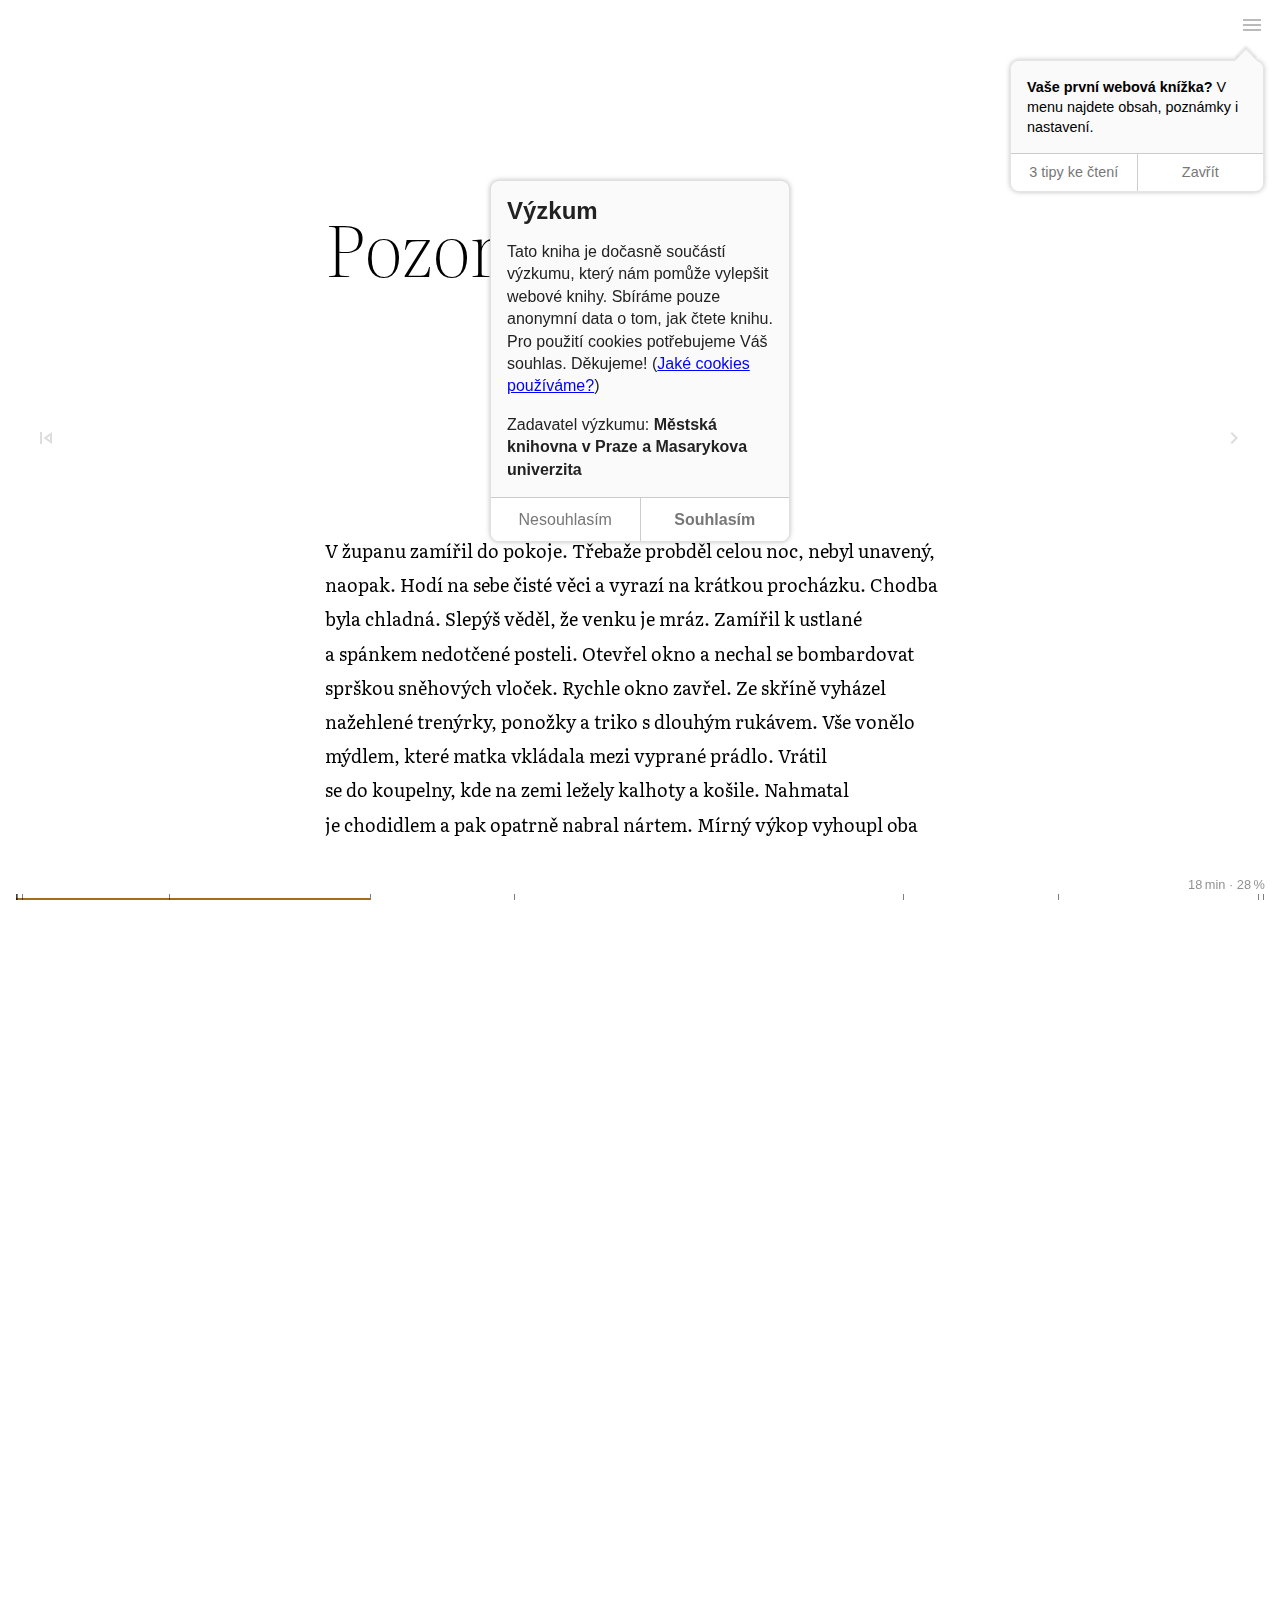
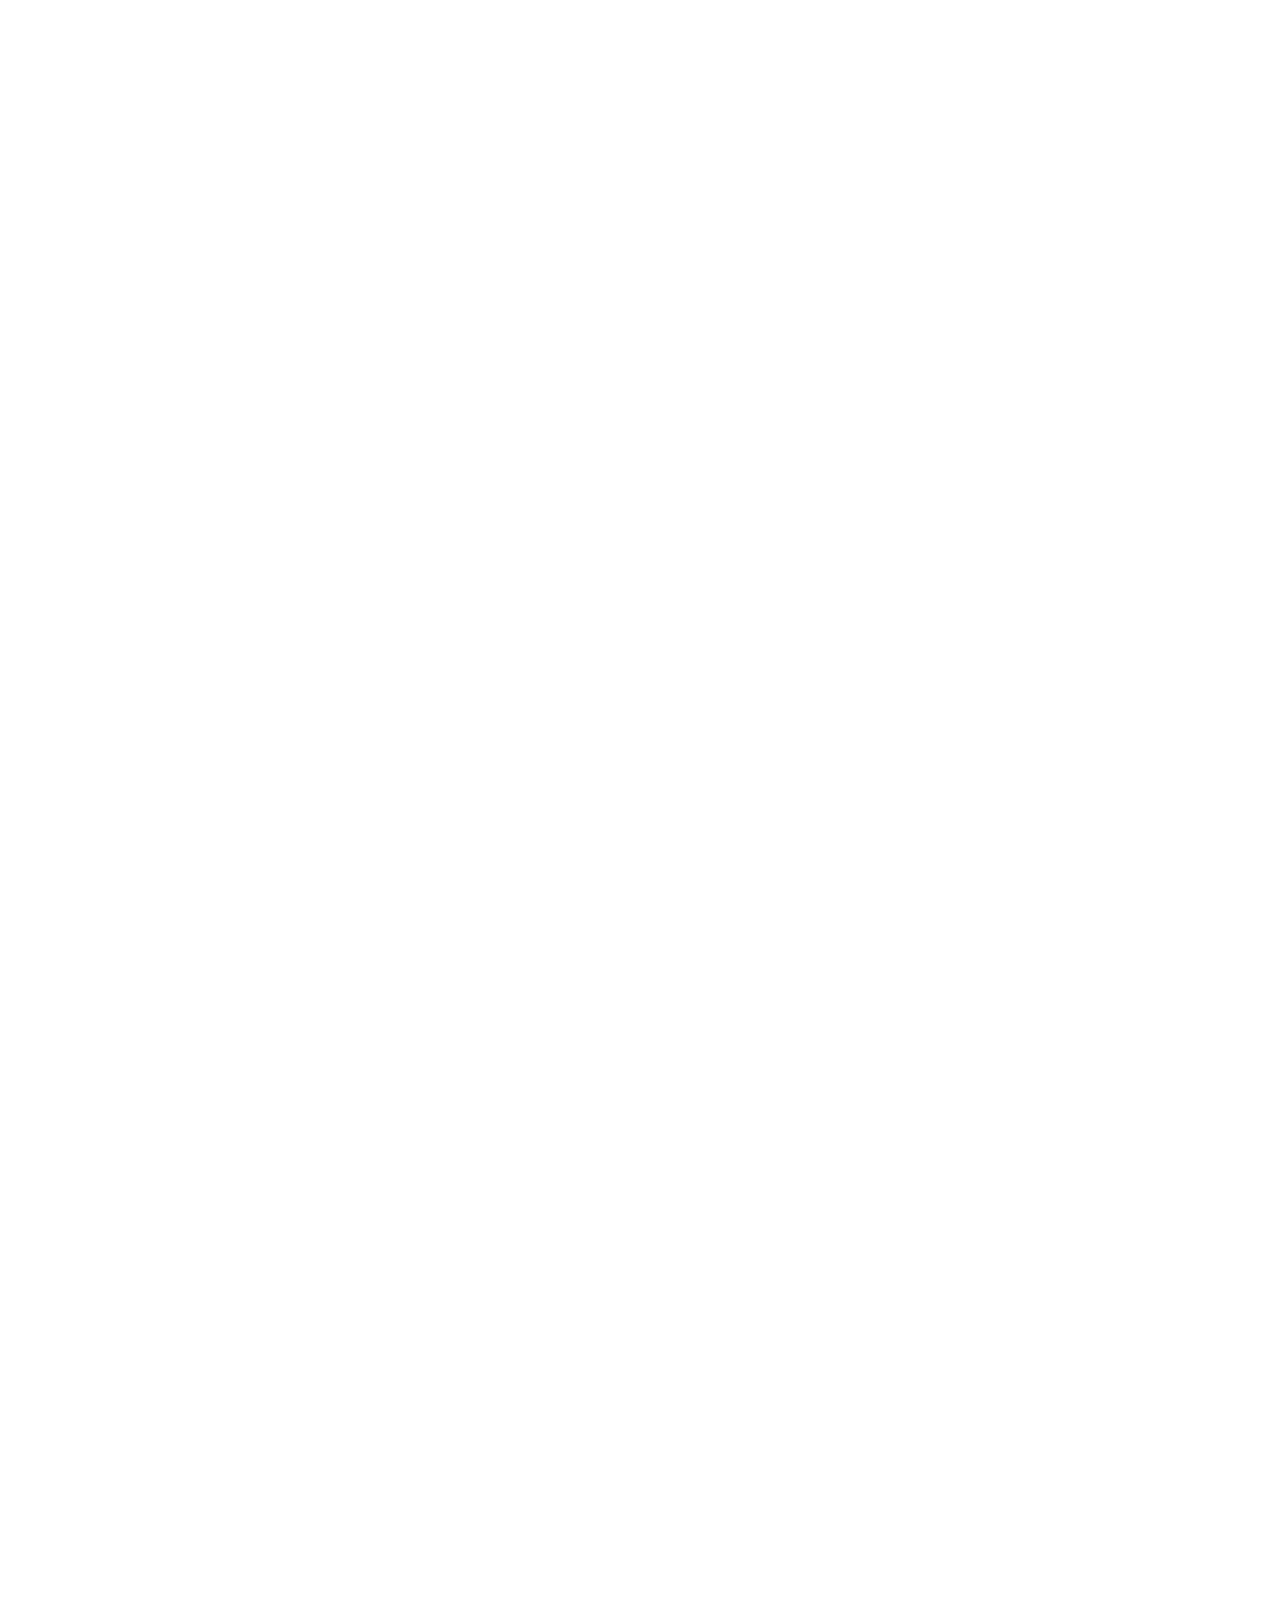
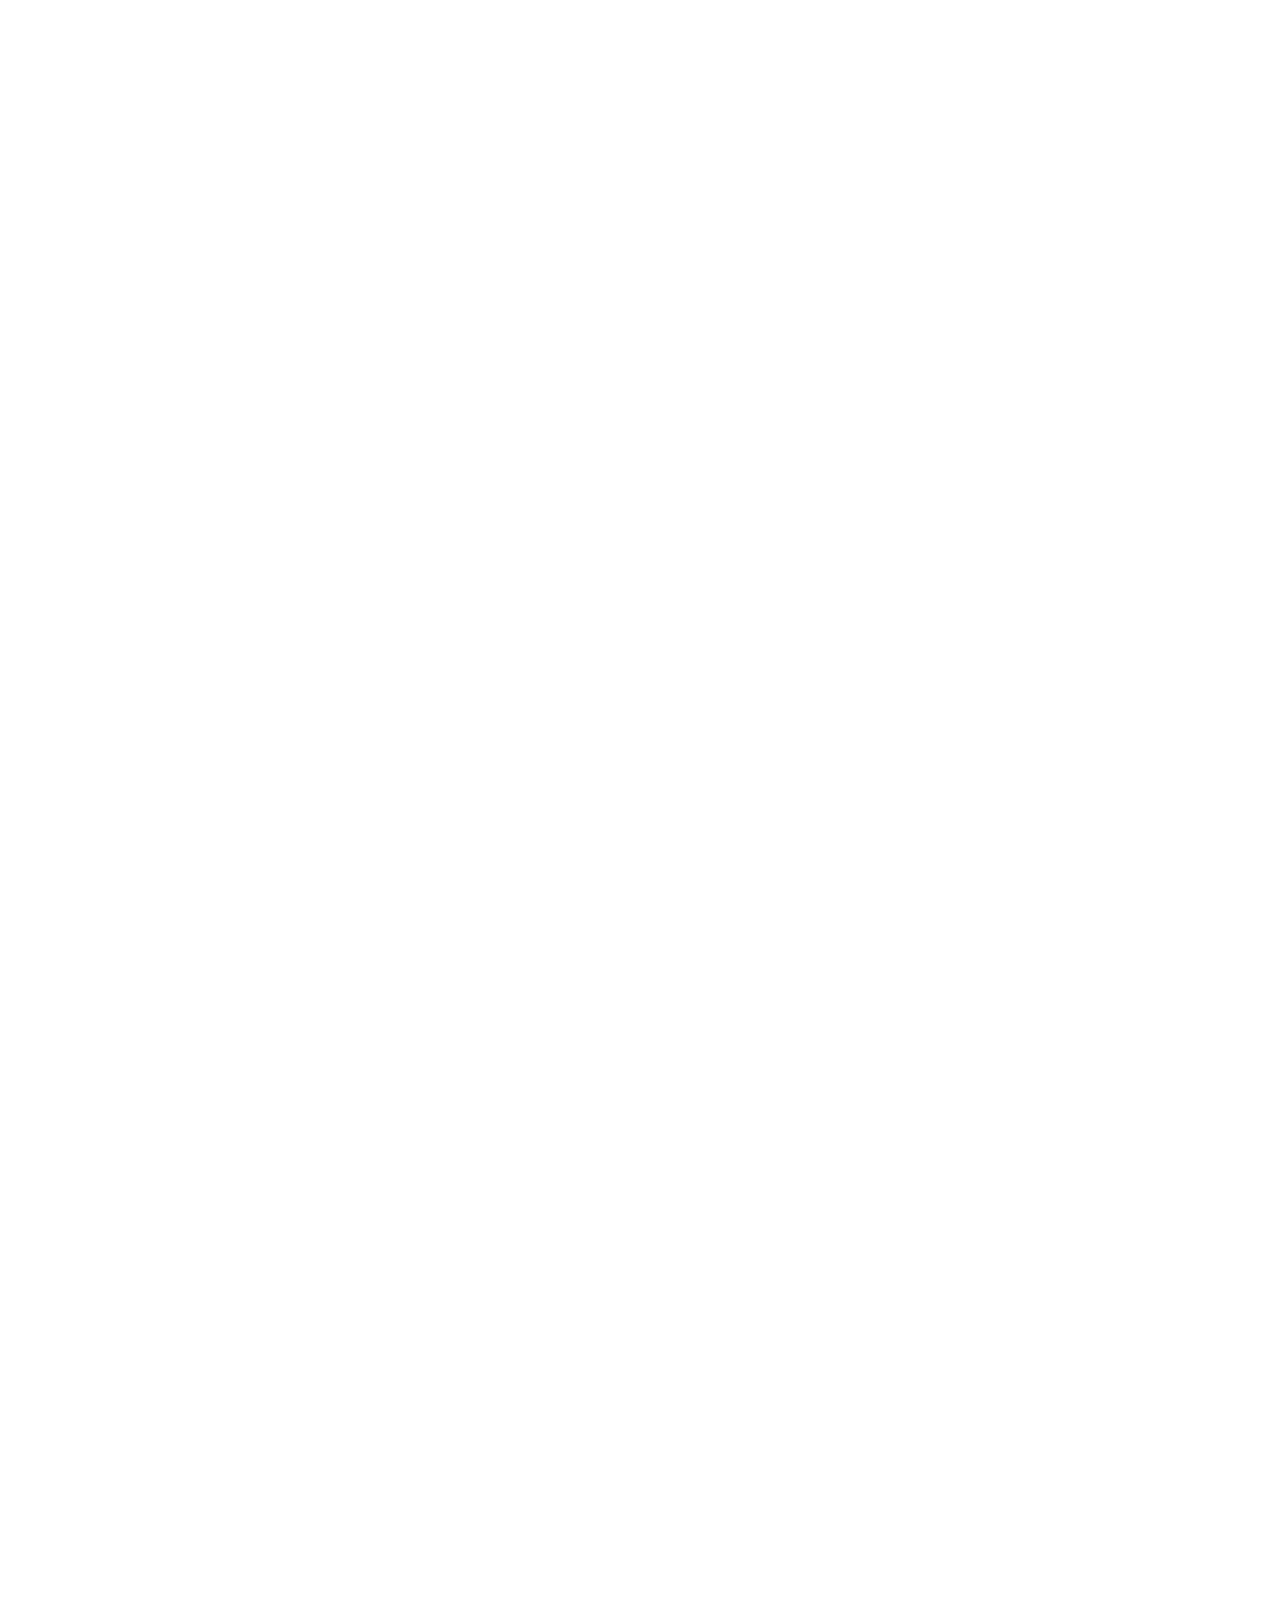
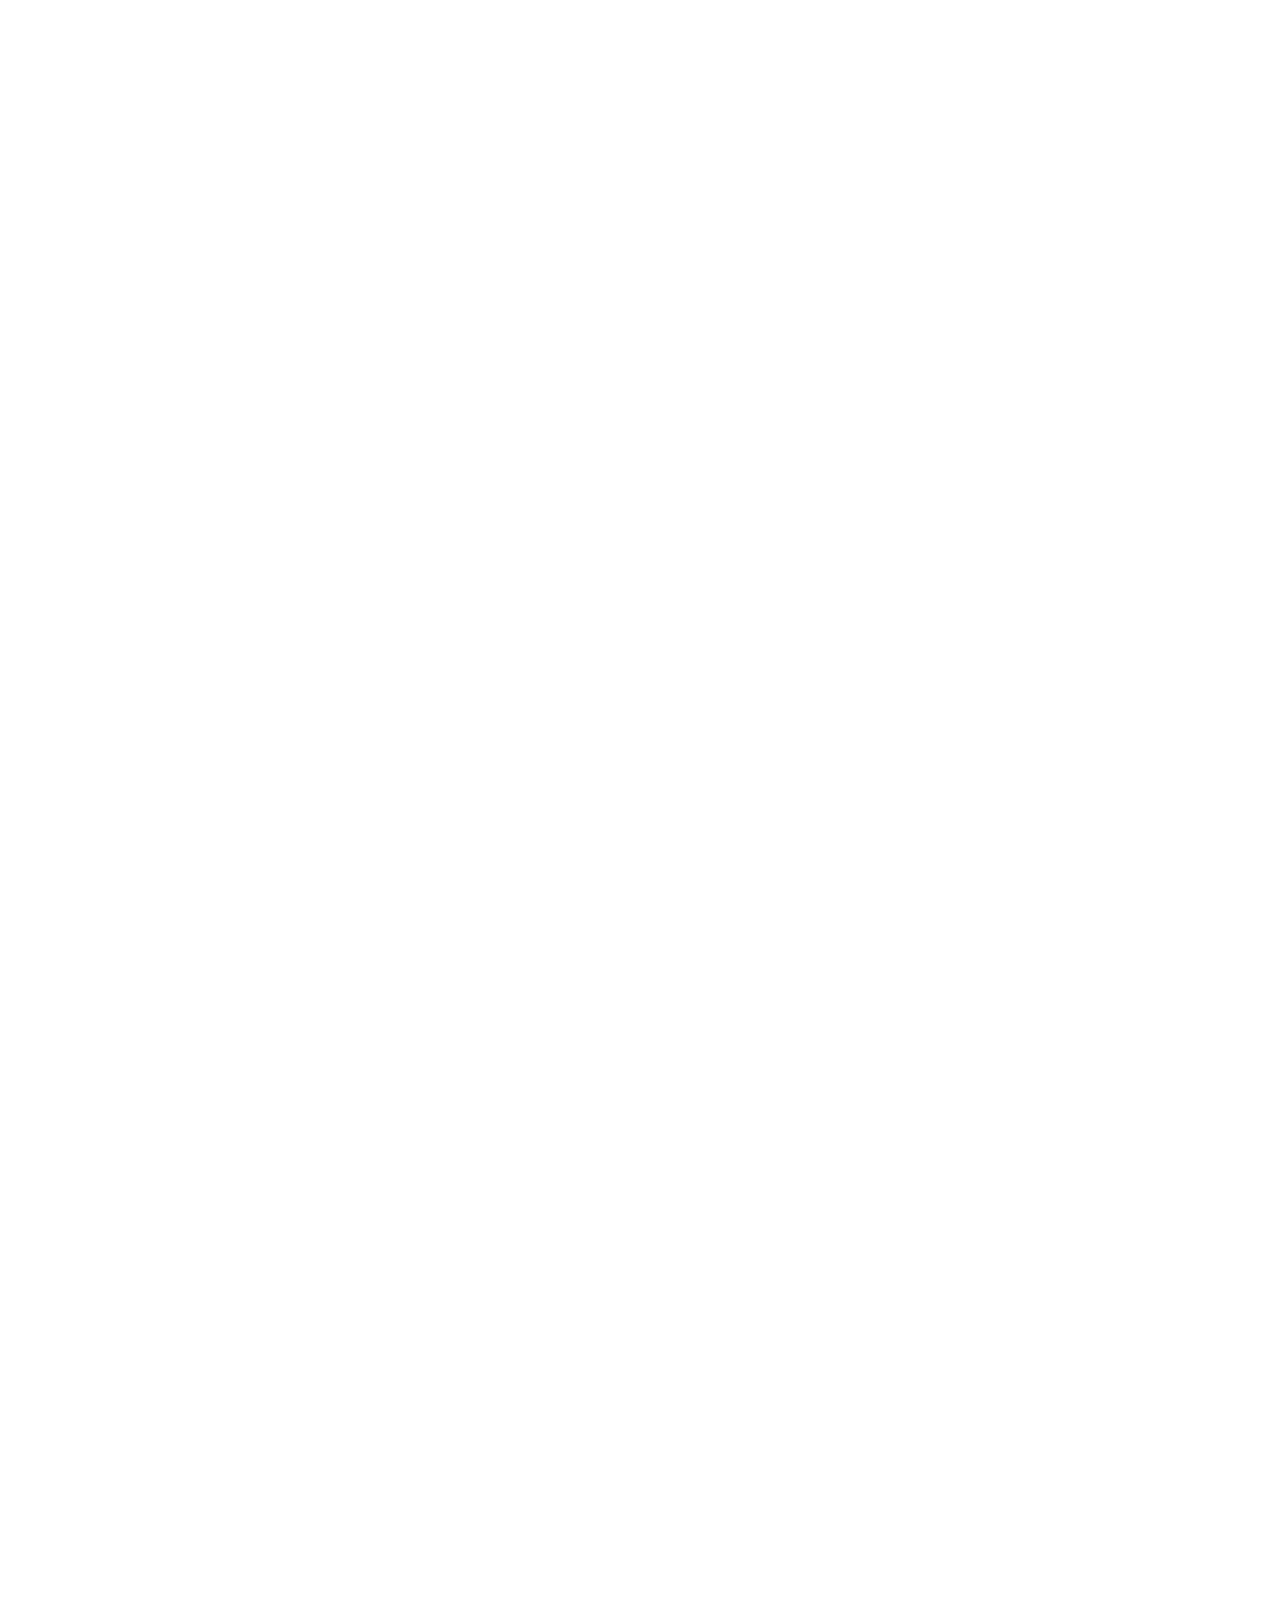
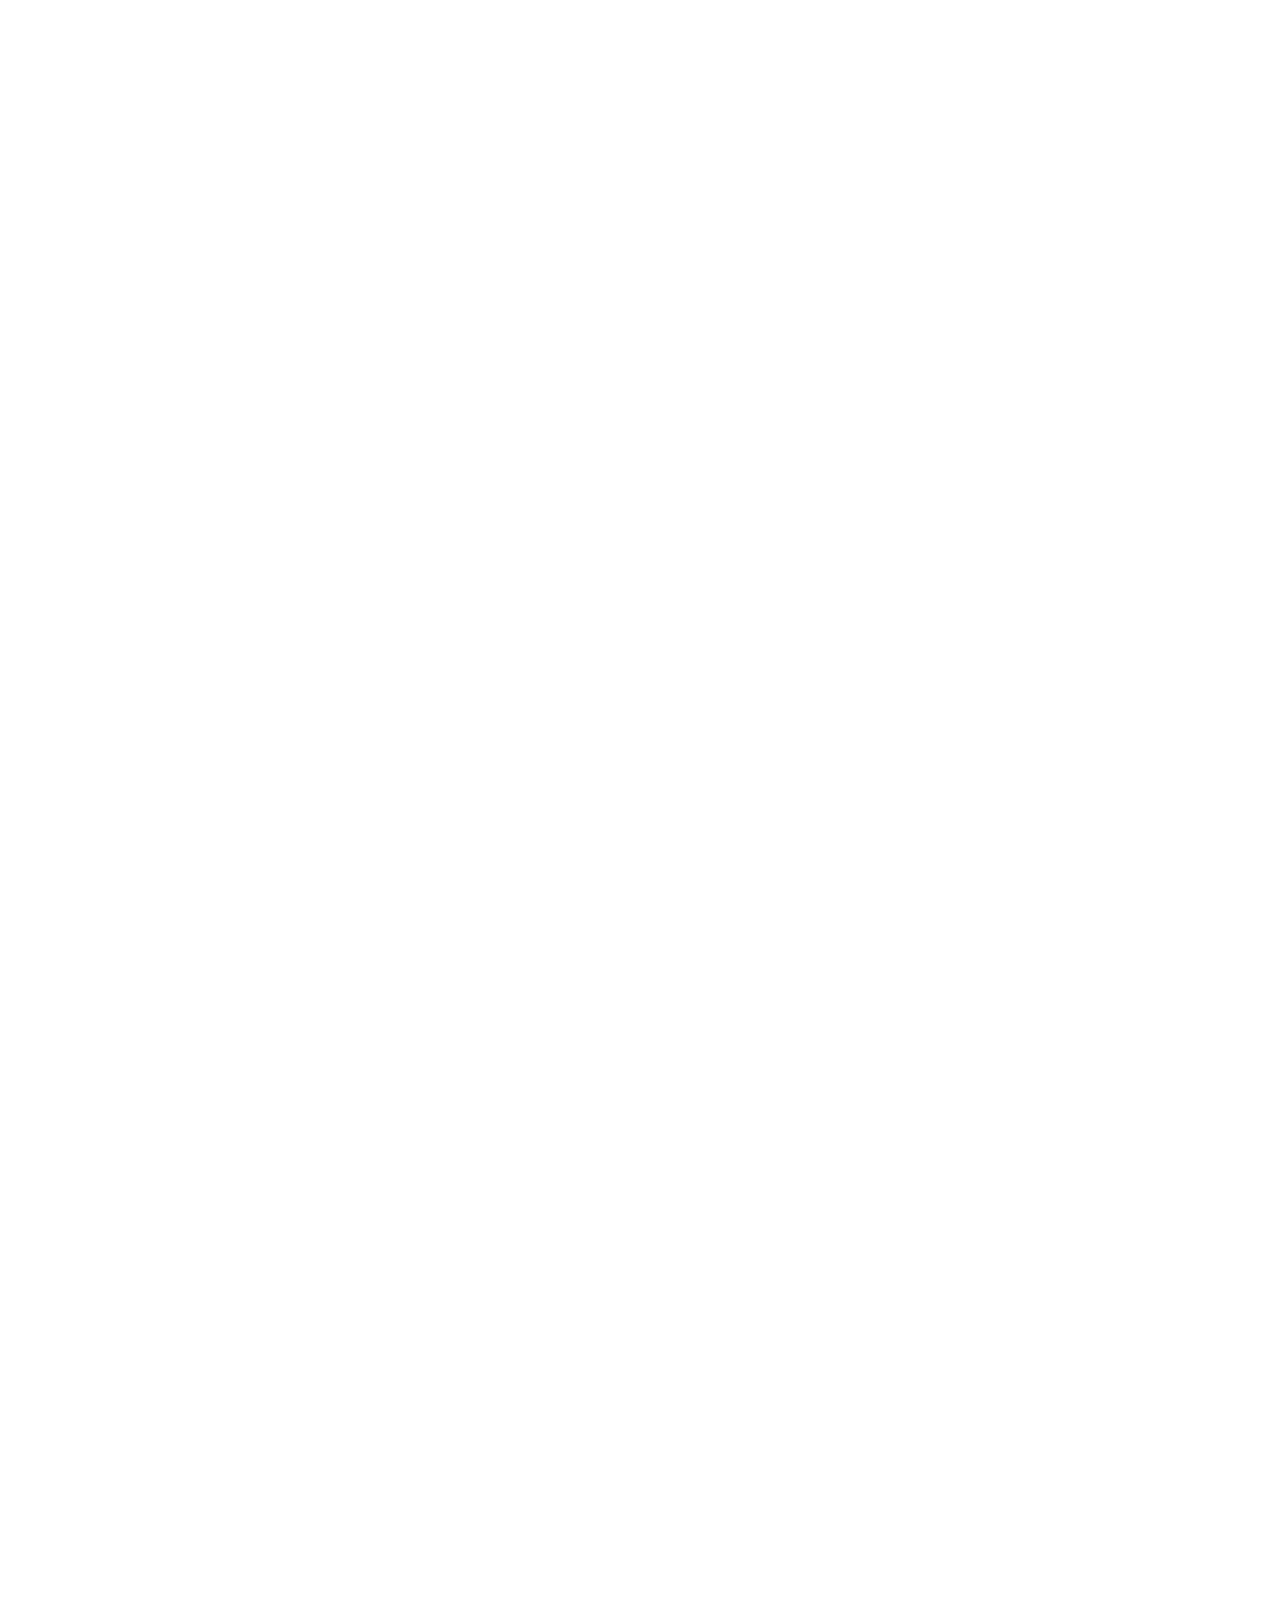
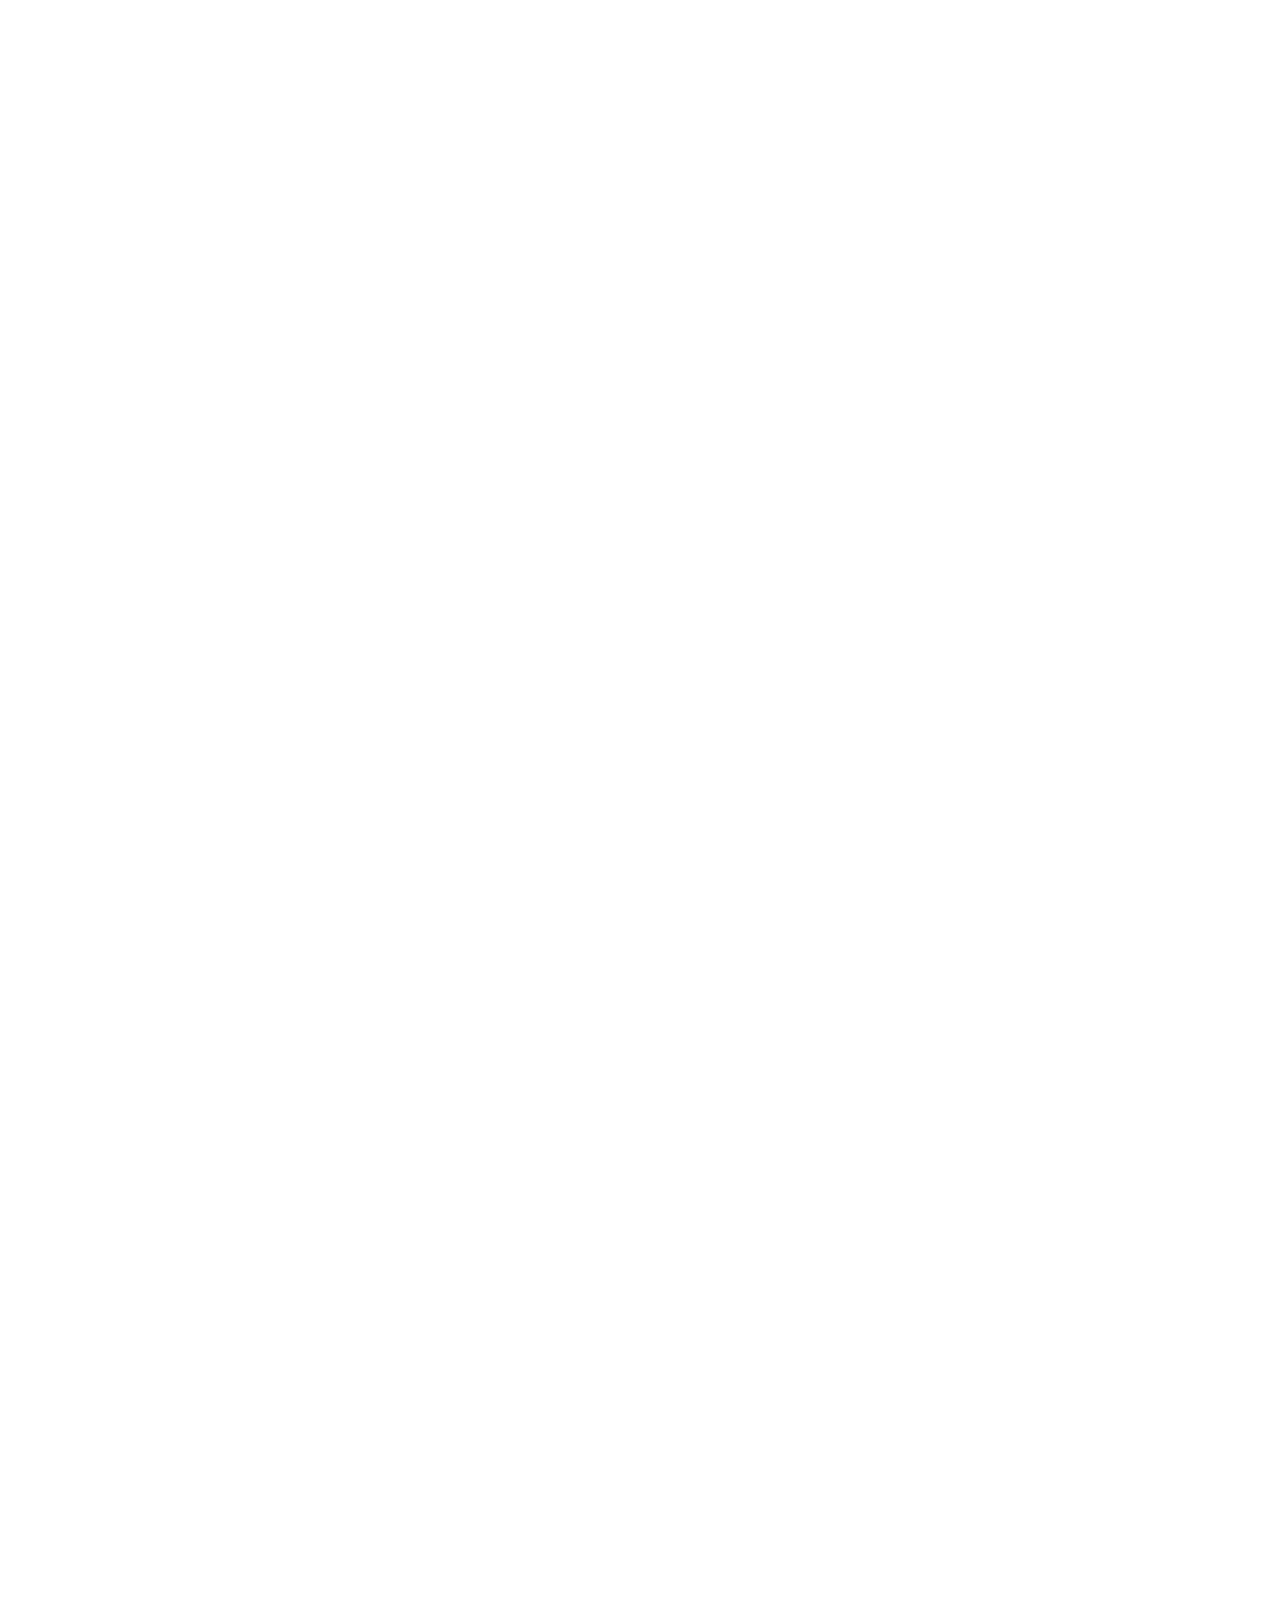
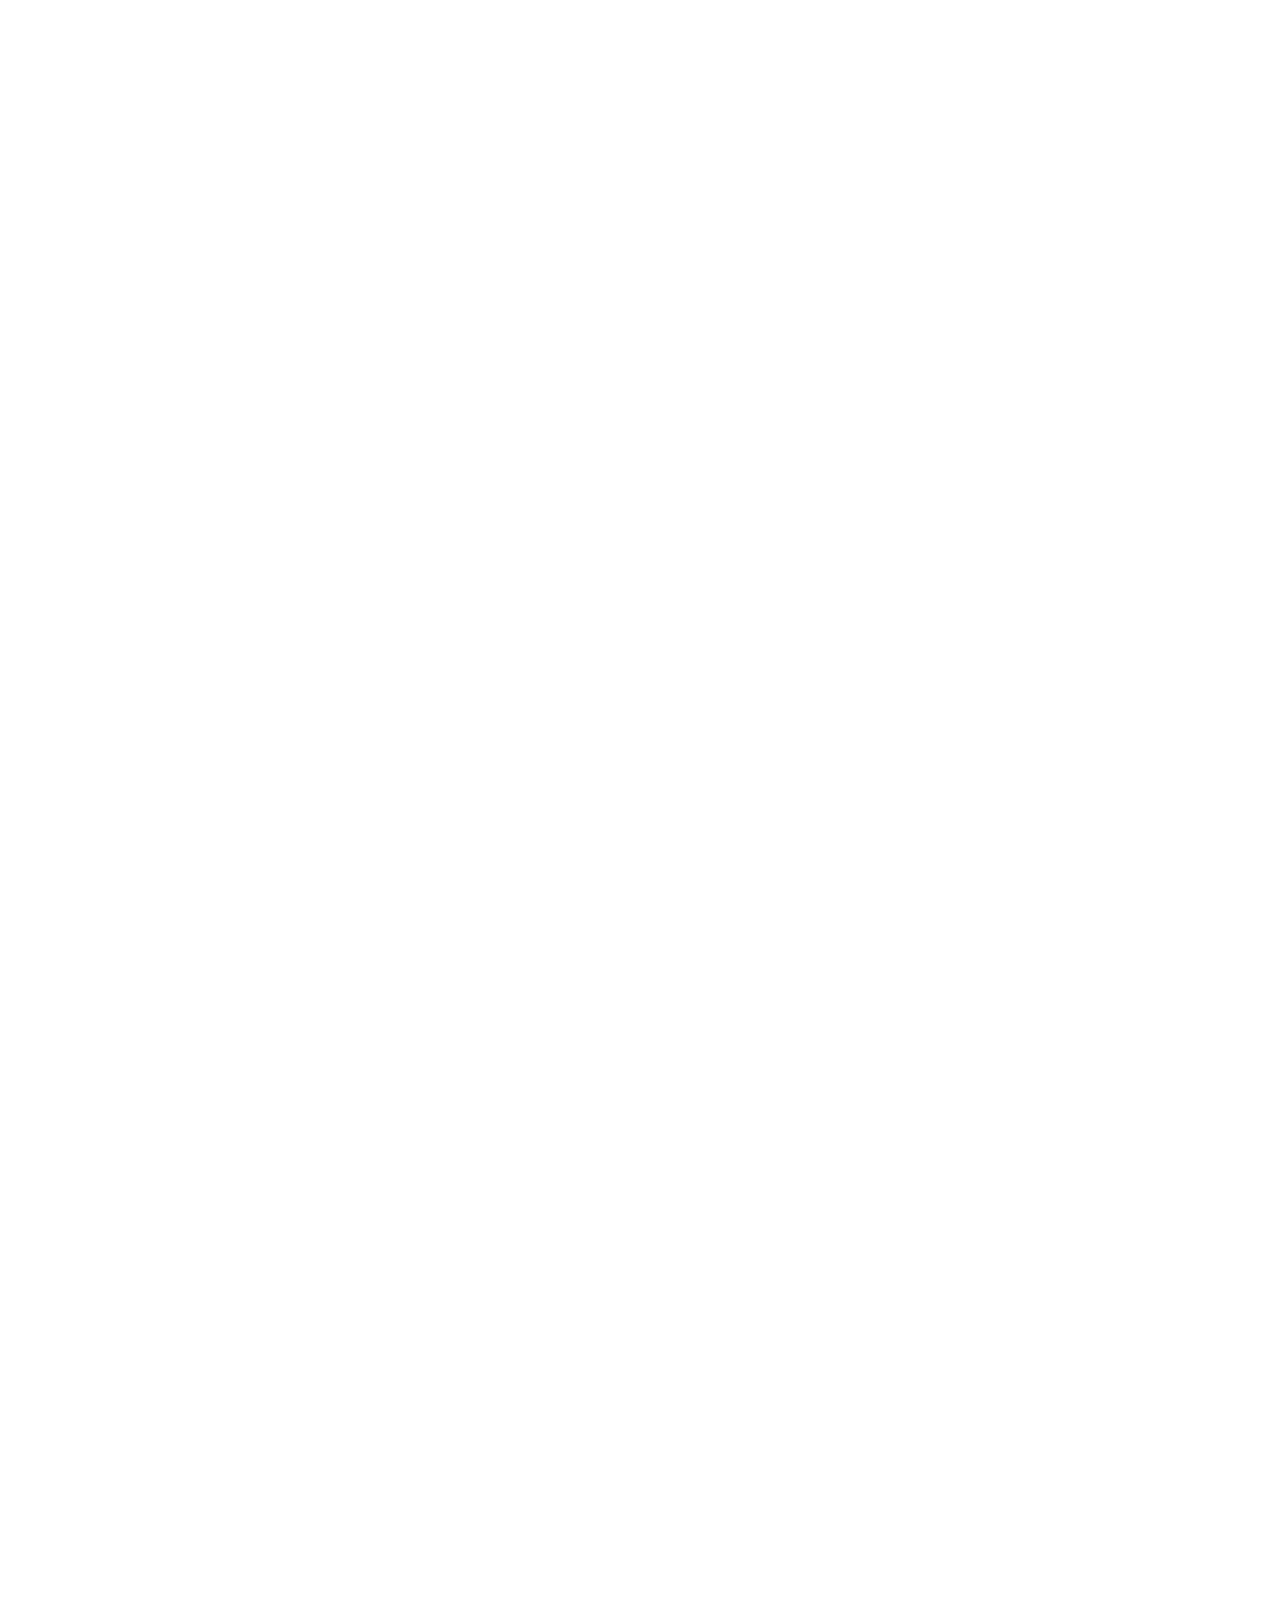
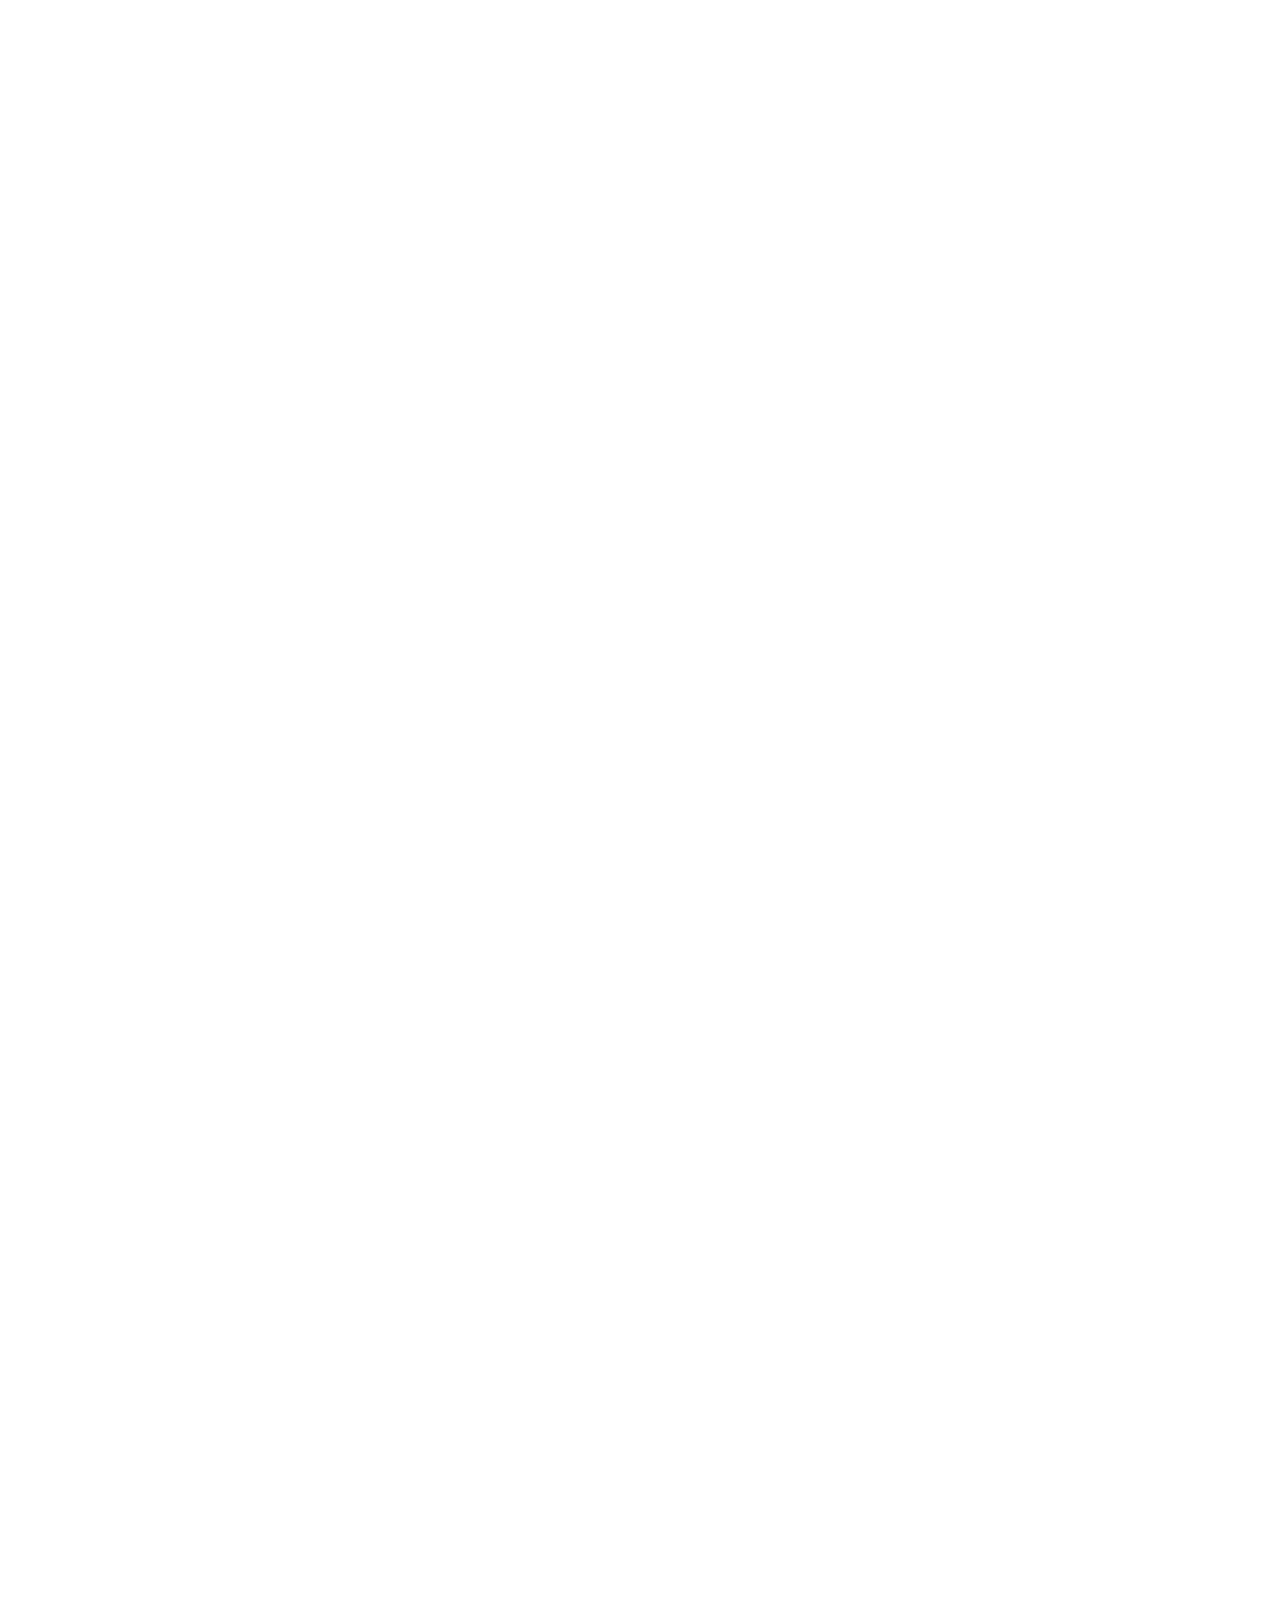
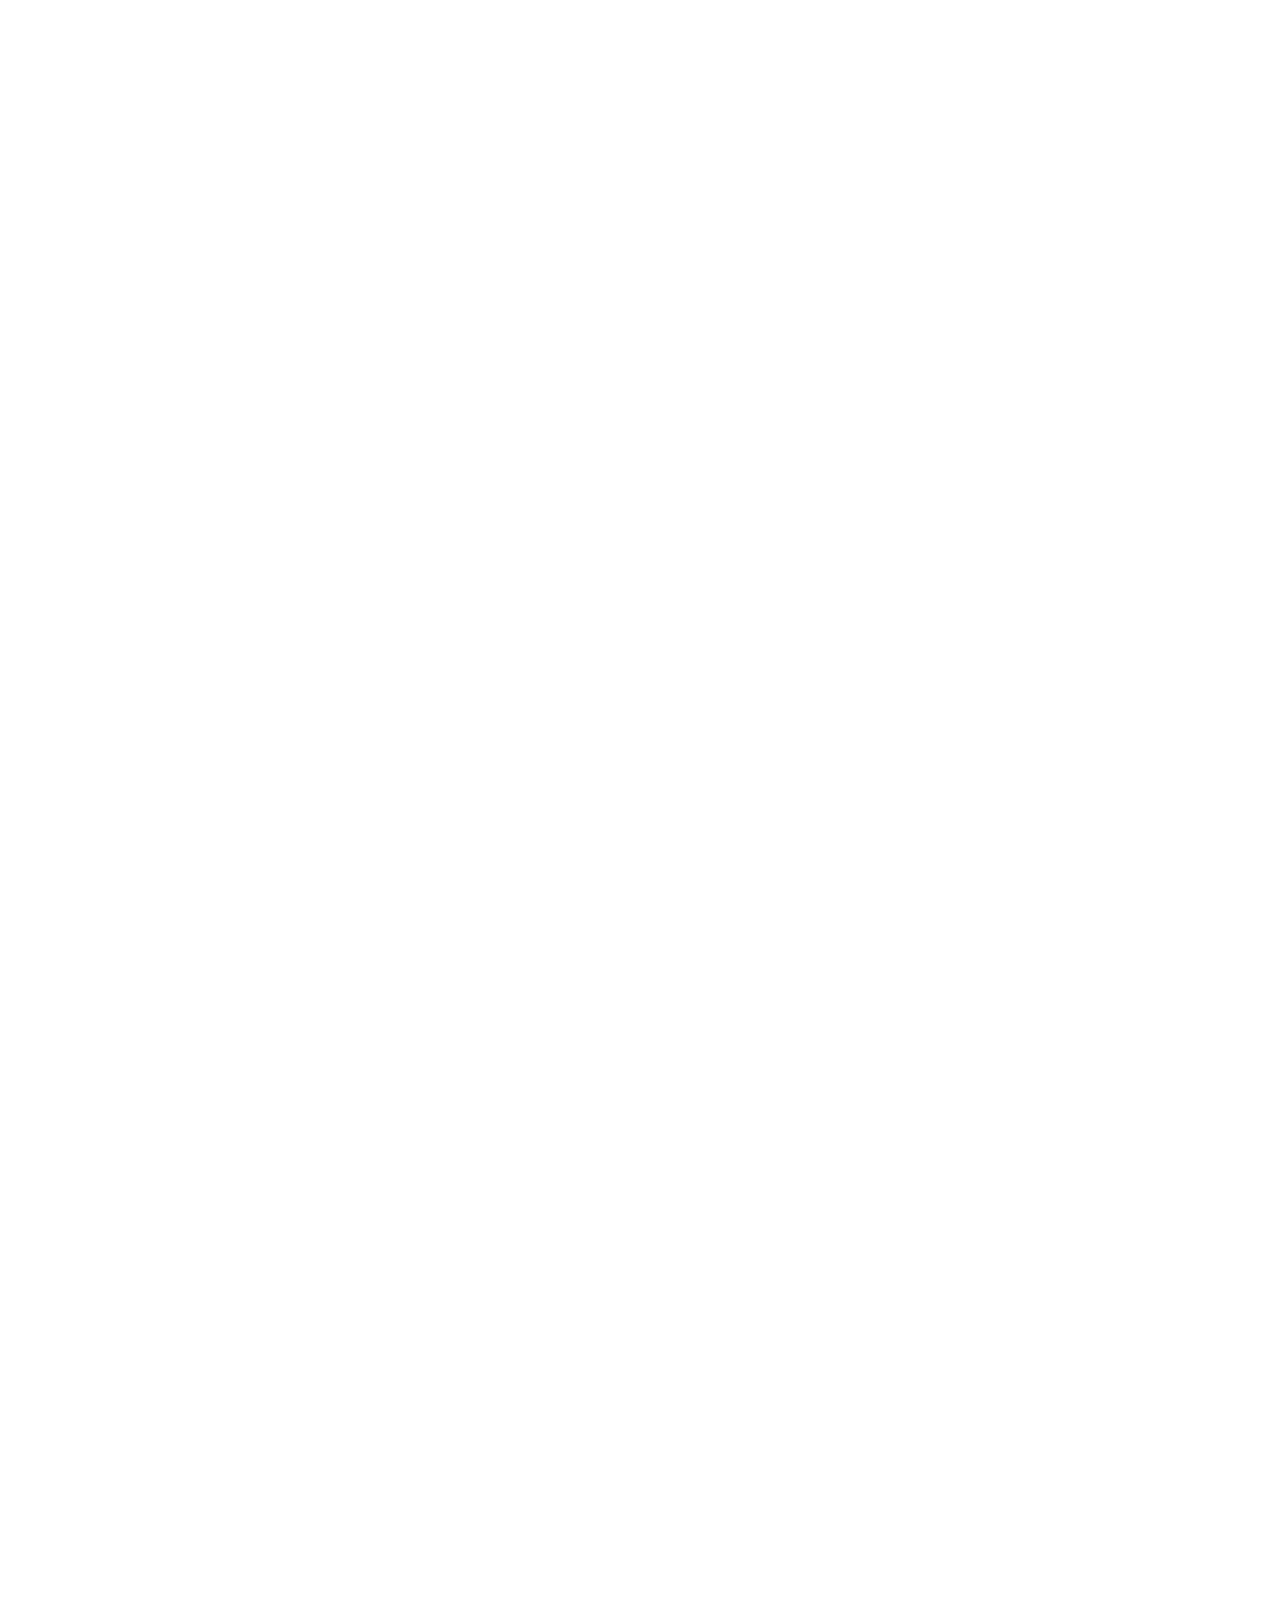
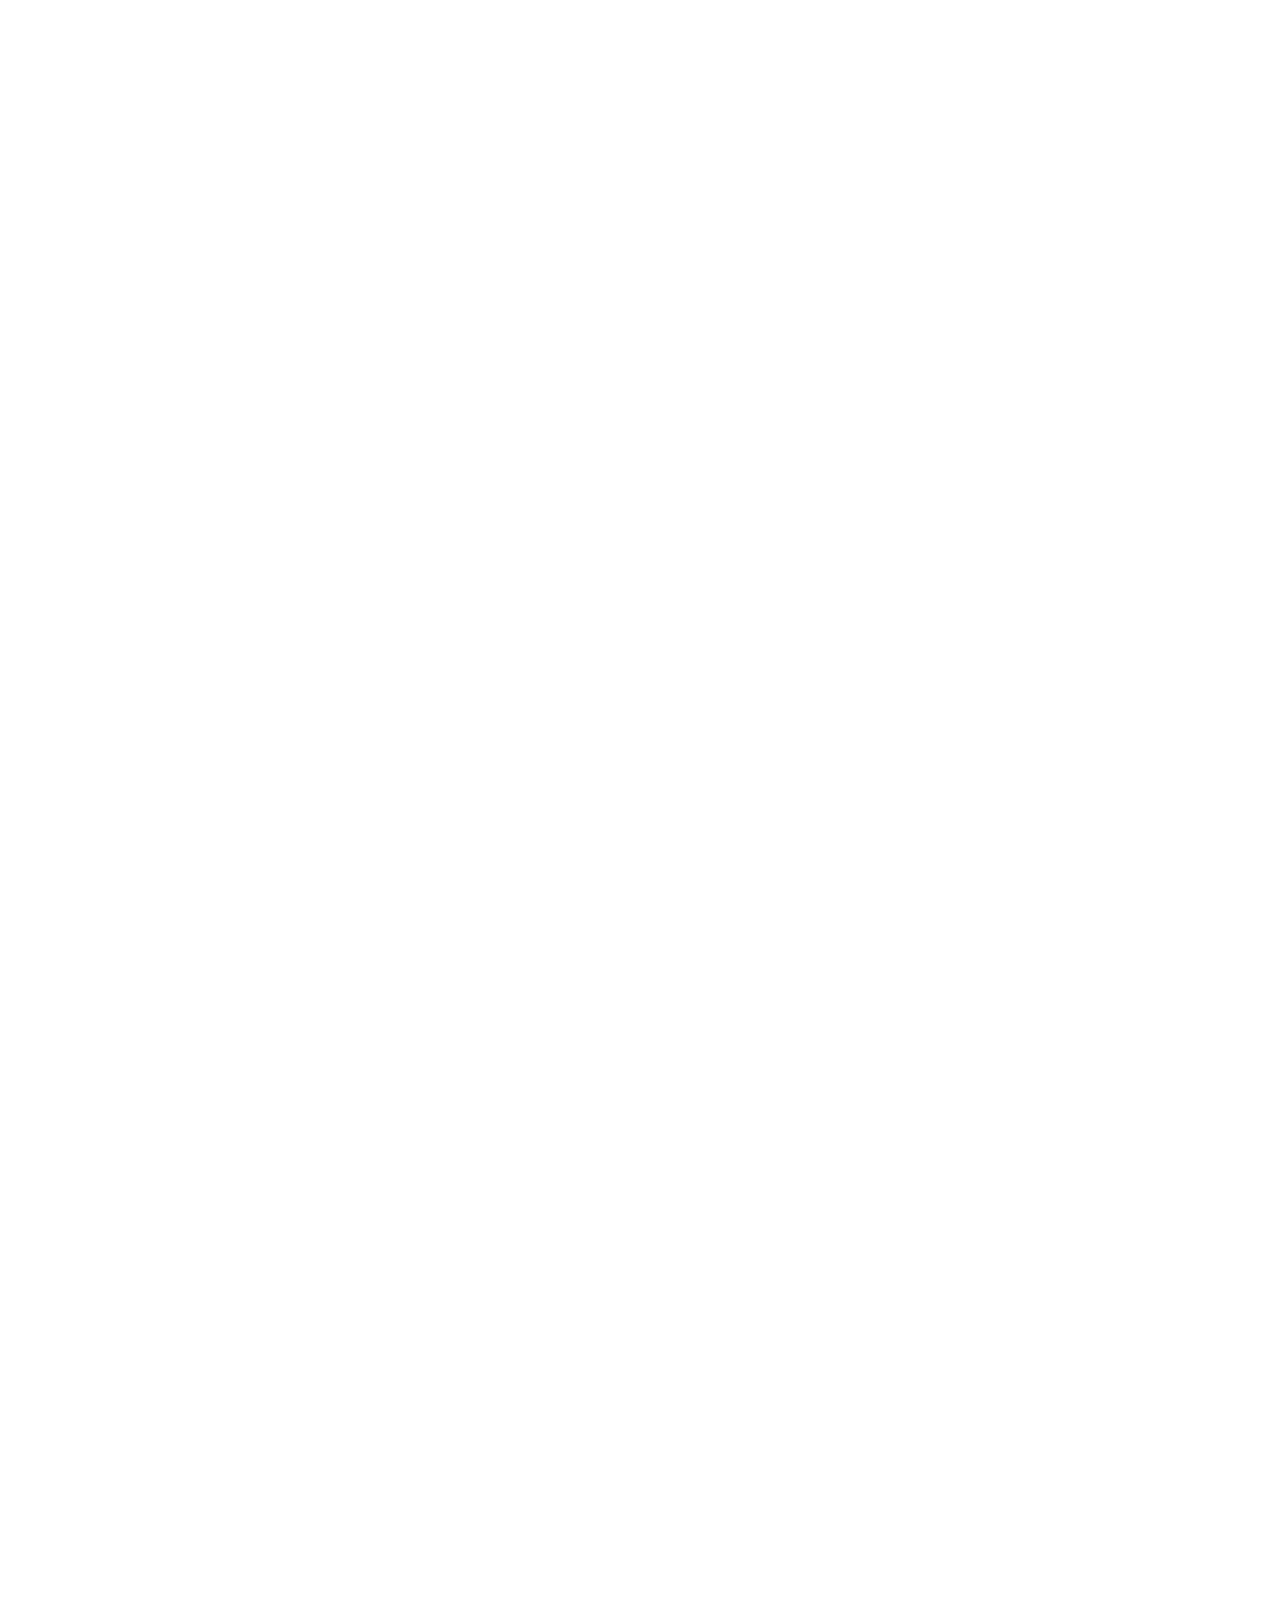
<file: ticho_009.html>
<!DOCTYPE html>
<html lang="cs">
  <head>
    <meta charset="utf-8">
    <meta name="viewport" content="width=device-width, initial-scale=1.0, shrink-to-fit=no">
    <meta name="apple-mobile-web-app-title" content="Pozorovatel">
    <meta name="apple-mobile-web-app-capable" content="yes">
    <title>Pozorovatel</title>
    <link rel="stylesheet" href="./style/style.min.css" media="screen" integrity="sha256-suCzP2DeAjpjfeO4Ne4lRICbrGRKid9aAmWDin20Cww=">
    <meta name="nb-research" content="Tato kniha je dočasně součástí výzkumu, který nám pomůže vylepšit webové knihy. Sbíráme pouze anonymní data o tom, jak čtete knihu. Pro použití cookies potřebujeme Váš souhlas. Děkujeme! (<a href='https://www.mlp.cz/cz/o-knihovne/cisla-dokumenty-povinne-informace/povinne-dostupne-informace/cookies/'>Jaké cookies používáme?</a>)">
    <meta name="nb-research-orgs" content="Městská knihovna v Praze a Masarykova univerzita">
    <meta name="nb-research-ga" content="UA-187132260-1">
    <link rel="icon" type="image/x-icon" href="./assets/favicon.ico">
    <link rel="icon" type="image/png" sizes="16x16" href="./assets/favicon-16x16.png">
    <link rel="icon" type="image/png" sizes="32x32" href="./assets/favicon-32x32.png">
    <link rel="icon" type="image/png" sizes="48x48" href="./assets/favicon-48x48.png">
    <link rel="manifest" href="./assets/manifest.webmanifest">
    <meta name="mobile-web-app-capable" content="yes">
    <meta name="theme-color" content="#A86818">
    <meta name="application-name" content="David Jan Žák: Ticho">
    <link rel="apple-touch-icon" sizes="57x57" href="./assets/apple-touch-icon-57x57.png">
    <link rel="apple-touch-icon" sizes="60x60" href="./assets/apple-touch-icon-60x60.png">
    <link rel="apple-touch-icon" sizes="72x72" href="./assets/apple-touch-icon-72x72.png">
    <link rel="apple-touch-icon" sizes="76x76" href="./assets/apple-touch-icon-76x76.png">
    <link rel="apple-touch-icon" sizes="114x114" href="./assets/apple-touch-icon-114x114.png">
    <link rel="apple-touch-icon" sizes="120x120" href="./assets/apple-touch-icon-120x120.png">
    <link rel="apple-touch-icon" sizes="144x144" href="./assets/apple-touch-icon-144x144.png">
    <link rel="apple-touch-icon" sizes="152x152" href="./assets/apple-touch-icon-152x152.png">
    <link rel="apple-touch-icon" sizes="167x167" href="./assets/apple-touch-icon-167x167.png">
    <link rel="apple-touch-icon" sizes="180x180" href="./assets/apple-touch-icon-180x180.png">
    <link rel="apple-touch-icon" sizes="1024x1024" href="./assets/apple-touch-icon-1024x1024.png">
    <meta name="apple-mobile-web-app-capable" content="yes">
    <meta name="apple-mobile-web-app-status-bar-style" content="black-translucent">
    <meta name="apple-mobile-web-app-title" content="Ticho">
    <meta property="og:title" content="Ticho">
    <meta property="og:type" content="book">
    <meta property="og:book:author" content="David Jan Žák">
    <meta property="twitter:title" content="David Jan Žák: Ticho">
    <meta property="og:image" content="./assets/cover-1200x620.png">
    <meta property="twitter:image" content="./assets/cover-1200x1200.png">
    <link rel="index" href="./index.html">
    <link rel="license" href="./license.html">
    <link rel="publication" href="./manifest.json" id="manifest">
    <link rel="about" href="about.html">
    <link rel="prev" href="./ticho_008.html">
    <link rel="next" href="./ticho_010.html">
    <meta name="nb-order" content="5">
    <link rel="self" href="ticho_009.html">
    <meta name="nb-identifier" content="zak-ticho-f4f38b8">
    <meta name="nb-role" content="chapter">
  </head>
  <body class="content-prose nb-role-chapter nb-custom-style" data-nb-words="4430" data-nb-chars="26089">
    <nav role="doc-toc">
      <ul class="plain section">
        <li><a href="ticho_005.html">Citát</a></li>
        <li><a href="ticho_006.html">Do rozbřesku zbývá...</a></li>
        <li><a href="ticho_007.html">Skvrny</a></li>
        <li><a href="ticho_008.html">Myšlenky</a></li>
        <li><a href="ticho_009.html">Pozorovatel</a></li>
        <li><a href="ticho_010.html">Světlo a&nbsp;tma</a></li>
        <li><a href="ticho_011.html">Útěk naslepo</a></li>
        <li><a href="ticho_012.html">Oběť</a></li>
        <li><a href="ticho_013.html">Poděkování</a></li>
      </ul>
    </nav>
    <div id="ui-content">
    </div>
    <div class="content">
      <main>
        <nav class="begin-nav">
          <ul>
            <li><a href="./index.html#" rel="index">Titulní strana</a></li>
            <li><a href="./ticho_008.html#chapter-end" rel="prev">← Předchozí kapitola</a></li>
          </ul>
        </nav><a id="chapter-start"></a>
        <h1 class="chunk" data-nb-ref-number="1" data-nb-words="1" data-nb-chars="11"><span class="idea" data-nb-ref-number="1" id="idea1" data-nb-words="1" data-nb-chars="11">Pozorovatel</span></h1>
        <section>
          <p class="chunk" data-nb-ref-number="2" data-nb-words="111" data-nb-chars="717"><span class="idea" data-nb-ref-number="2" id="idea2" data-nb-words="111" data-nb-chars="717">V&nbsp;županu zamířil do&nbsp;pokoje. Třebaže probděl celou noc, nebyl unavený, naopak. Hodí na&nbsp;sebe čisté věci a&nbsp;vyrazí na&nbsp;krátkou procházku. Chodba byla chladná. Slepýš věděl, že&nbsp;venku je&nbsp;mráz. Zamířil k&nbsp;ustlané a&nbsp;spánkem nedotčené posteli. Otevřel okno a&nbsp;nechal se&nbsp;bombardovat sprškou sněhových vloček. Rychle okno zavřel. Ze&nbsp;skříně vyházel nažehlené trenýrky, ponožky a&nbsp;triko s&nbsp;dlouhým rukávem. Vše vonělo mýdlem, které matka vkládala mezi vyprané prádlo. Vrátil se&nbsp;do&nbsp;koupelny, kde na&nbsp;zemi ležely kalhoty a&nbsp;košile. Nahmatal je&nbsp;chodidlem a&nbsp;pak opatrně nabral nártem. Mírný výkop vyhoupl oba kusy najednou do&nbsp;jeho náruče. Navlékl staré záplatované manšestráky, košili přetáhl přes hlavu, nenamáhal se&nbsp;s&nbsp;rozepínáním knoflíků.</span></p>
          <p class="chunk" data-nb-ref-number="3" data-nb-words="40" data-nb-chars="245"><span class="idea" data-nb-ref-number="3" id="idea3" data-nb-words="40" data-nb-chars="245">Sešel po&nbsp;vrzajících schodech. Znovu jej napadlo, že&nbsp;musejí být prolezlé červotočem, a&nbsp;to i&nbsp;přes to, že&nbsp;prkna otec vloni napustil jakýmsi svinstvem proti hmyzu, brousil je&nbsp;a&nbsp;znovu přelakoval. Pomáhal mu. Podával jednotlivé kusy a&nbsp;chodil pro pivo.</span></p>
          <p class="chunk" data-nb-ref-number="4" data-nb-words="3" data-nb-chars="17"><span class="idea" data-nb-ref-number="4" id="idea4" data-nb-words="3" data-nb-chars="17">Vešel do&nbsp;kuchyně.</span></p>
          <p class="chunk" data-nb-ref-number="5" data-nb-words="3" data-nb-chars="19"><span class="idea" data-nb-ref-number="5" id="idea5" data-nb-words="3" data-nb-chars="19">„Dobré ráno, mami.“</span></p>
          <p class="chunk" data-nb-ref-number="6" data-nb-words="23" data-nb-chars="144"><span class="idea" data-nb-ref-number="6" id="idea6" data-nb-words="23" data-nb-chars="144">Nemusel vidět, aby poznal matčinu přítomnost. Seděla ve&nbsp;svém oblíbeném křesle. Neslyšel ji, ale vnímal vůni kávy a&nbsp;pro matku typický krém Nivea.</span></p>
          <p class="chunk" data-nb-ref-number="7" data-nb-words="26" data-nb-chars="151"><span class="idea" data-nb-ref-number="7" id="idea7" data-nb-words="26" data-nb-chars="151">„Dobré ráno. Že&nbsp;tys vůbec nespal? Probudila jsem se&nbsp;v&nbsp;půl čtvrté a&nbsp;v&nbsp;ateliéru se&nbsp;svítilo. Náš dům musel v&nbsp;té chumelenici připomínat vánoční stromeček.“</span></p>
          <p class="chunk" data-nb-ref-number="8" data-nb-words="15" data-nb-chars="83"><span class="idea" data-nb-ref-number="8" id="idea8" data-nb-words="15" data-nb-chars="83">Přistoupil k&nbsp;jejímu hlasu a&nbsp;sehnul se. Políbil ji&nbsp;na&nbsp;tvář. Pohladila ho&nbsp;po&nbsp;vlasech.</span></p>
          <p class="chunk" data-nb-ref-number="9" data-nb-words="12" data-nb-chars="73"><span class="idea" data-nb-ref-number="9" id="idea9" data-nb-words="12" data-nb-chars="73">„Na stole máš připravenou snídani. Večer jsi nic nejedl, musíš mít hlad.“</span></p>
          <p class="chunk" data-nb-ref-number="10" data-nb-words="50" data-nb-chars="273"><span class="idea" data-nb-ref-number="10" id="idea10" data-nb-words="50" data-nb-chars="273">Prsty se&nbsp;přidržoval stolu. Celý ho&nbsp;obešel a&nbsp;pak usedl zády ke&nbsp;stěně. Ucítil na&nbsp;tváři horkou páru z&nbsp;hrnku. Čaj byl vařící. Matka musela teprve před chvilkou vše položit na&nbsp;stůl. Chleba s&nbsp;máslem a&nbsp;se sýrem, do&nbsp;kterého se&nbsp;hltavě zakousl, a&nbsp;dvě nožičky teplých párků s&nbsp;hořčicí.</span></p>
          <p class="chunk" data-nb-ref-number="11" data-nb-words="10" data-nb-chars="50"><span class="idea" data-nb-ref-number="11" id="idea11" data-nb-words="10" data-nb-chars="50">„Nehltej, nikdo ti&nbsp;to&nbsp;nesní. Co&nbsp;máš dnes v&nbsp;plánu?“</span></p>
          <p class="chunk" data-nb-ref-number="12" data-nb-words="1" data-nb-chars="6"><span class="idea" data-nb-ref-number="12" id="idea12" data-nb-words="1" data-nb-chars="6">Polkl.</span></p>
          <p class="chunk" data-nb-ref-number="13" data-nb-words="7" data-nb-chars="40"><span class="idea" data-nb-ref-number="13" id="idea13" data-nb-words="7" data-nb-chars="40">„Půjdu vyvenčit Šamana a&nbsp;pak zas makat.“</span></p>
          <p class="chunk" data-nb-ref-number="14" data-nb-words="13" data-nb-chars="83"><span class="idea" data-nb-ref-number="14" id="idea14" data-nb-words="13" data-nb-chars="83">„Zkus se&nbsp;před obědem na&nbsp;chvilku natáhnout. Spánek je&nbsp;pro mladého člověka důležitý.“</span></p>
          <p class="chunk" data-nb-ref-number="15" data-nb-words="1" data-nb-chars="5"><span class="idea" data-nb-ref-number="15" id="idea15" data-nb-words="1" data-nb-chars="5">„Hm.“</span></p>
          <p class="chunk" data-nb-ref-number="16" data-nb-words="21" data-nb-chars="114"><span class="idea" data-nb-ref-number="16" id="idea16" data-nb-words="21" data-nb-chars="114">Otevřely se&nbsp;dveře a&nbsp;vešel otec. Přitáhl s&nbsp;sebou mrazivý závan zvenčí. Z&nbsp;něho Slepýš cítil jen ledový sníh a&nbsp;tabák.</span></p>
          <p class="chunk" data-nb-ref-number="17" data-nb-words="55" data-nb-chars="290"><span class="idea" data-nb-ref-number="17" id="idea17" data-nb-words="55" data-nb-chars="290">„Tam je&nbsp;teda sibérie,“ řekl otec a&nbsp;posadil se&nbsp;po&nbsp;Slepýšově pravici. „Úplně mi&nbsp;to&nbsp;zasypalo fošny, co&nbsp;jsem chtěl přerovnat a&nbsp;dát do&nbsp;kůlny. Sakra práce. Teď abych čekal do&nbsp;jara. Kdo by&nbsp;to&nbsp;řek, že&nbsp;jo? Hlásili ve&nbsp;zprávách, že&nbsp;maj bejt letos teplý svátky, tak jako loni. Ničemu se&nbsp;už&nbsp;nedá věřit.“</span></p>
          <p class="chunk" data-nb-ref-number="18" data-nb-words="10" data-nb-chars="58"><span class="idea" data-nb-ref-number="18" id="idea18" data-nb-words="10" data-nb-chars="58">„Přestaň hudrovat a&nbsp;nalej si&nbsp;kafe. Chleba je&nbsp;na&nbsp;kredenci.“</span></p>
          <p class="chunk" data-nb-ref-number="19" data-nb-words="3" data-nb-chars="15"><span class="idea" data-nb-ref-number="19" id="idea19" data-nb-words="3" data-nb-chars="15">„Jo. Je&nbsp;teplý?“</span></p>
          <p class="chunk" data-nb-ref-number="20" data-nb-words="23" data-nb-chars="132"><span class="idea" data-nb-ref-number="20" id="idea20" data-nb-words="23" data-nb-chars="132">„To víš, že&nbsp;je&nbsp;teplý. Před pár minutami jsem nalila vodu z&nbsp;konvice. Přeci bych ti&nbsp;nenabízela studený kafe. Jsem snad nějaká Maryša?“</span></p>
          <p class="chunk" data-nb-ref-number="21" data-nb-words="24" data-nb-chars="138"><span class="idea" data-nb-ref-number="21" id="idea21" data-nb-words="24" data-nb-chars="138">„Dobrý, mámo, dobrý, jen se&nbsp;nerozčiluj. Jedovatá jak Maryša bejt někdy umíš, jen co&nbsp;je&nbsp;pravda, ale jináč seš zlatá ženská. Že&nbsp;jo, mladej?“</span></p>
          <p class="chunk" data-nb-ref-number="22" data-nb-words="1" data-nb-chars="5"><span class="idea" data-nb-ref-number="22" id="idea22" data-nb-words="1" data-nb-chars="5">„Hm.“</span></p>
          <p class="chunk" data-nb-ref-number="23" data-nb-words="26" data-nb-chars="141"><span class="idea" data-nb-ref-number="23" id="idea23" data-nb-words="26" data-nb-chars="141">„Co zas do&nbsp;tebe vjelo, kluku sakramentská. Ty&nbsp;tátovi neřekneš ani bů?“ řekl otec a&nbsp;ohnal se&nbsp;po&nbsp;synovi rukou, ten však hbitě uhnul. Zasmál se.</span></p>
          <p class="chunk" data-nb-ref-number="24" data-nb-words="30" data-nb-chars="175"><span class="idea" data-nb-ref-number="24" id="idea24" data-nb-words="30" data-nb-chars="175">Takové chvíle měl rád. Otce málem trefil šlak&nbsp;– jak je&nbsp;možné, že&nbsp;nevidomý klacek vždycky včas ucukne? Víc mlátit jsme ho&nbsp;měli, říkával často, ohejbat proutek, dokud je&nbsp;mladej.</span></p>
          <p class="chunk" data-nb-ref-number="25" data-nb-words="13" data-nb-chars="69"><span class="idea" data-nb-ref-number="25" id="idea25" data-nb-words="13" data-nb-chars="69">„Nech ho, celou noc nezamhouřil oči. Dělal tam na&nbsp;tý&nbsp;věci pro Marka.“</span></p>
          <p class="chunk" data-nb-ref-number="26" data-nb-words="20" data-nb-chars="99"><span class="idea" data-nb-ref-number="26" id="idea26" data-nb-words="20" data-nb-chars="99">„Kápne z&nbsp;toho vůbec něco? Vsadím se, že&nbsp;ti&nbsp;za&nbsp;to&nbsp;daj velký kulový. Co&nbsp;jiný kšefty? Kolik toho máš?“</span></p>
          <p class="chunk" data-nb-ref-number="27" data-nb-words="27" data-nb-chars="162"><span class="idea" data-nb-ref-number="27" id="idea27" data-nb-words="27" data-nb-chars="162">„Dobré ráno, tati,“ řekl Slepýš a&nbsp;poťouchle se&nbsp;hihňal. „Promiň, snídám a&nbsp;jídlo mě&nbsp;vždycky dokonale zpomalí. Kšeftů je&nbsp;dost, nemusíš se&nbsp;bát, že&nbsp;bych nás neuživil.“</span></p>
          <p class="chunk" data-nb-ref-number="28" data-nb-words="10" data-nb-chars="52"><span class="idea" data-nb-ref-number="28" id="idea28" data-nb-words="10" data-nb-chars="52">„Jenom jestli nekecáš. A&nbsp;jak ti&nbsp;to&nbsp;šlo, to&nbsp;sochání?“</span></p>
          <p class="chunk" data-nb-ref-number="29" data-nb-words="12" data-nb-chars="80"><span class="idea" data-nb-ref-number="29" id="idea29" data-nb-words="12" data-nb-chars="80">„Nic moc,“ odpověděl Slepýš a&nbsp;snědl poslední kousek párku. Stále pociťoval hlad.</span></p>
          <p class="chunk" data-nb-ref-number="30" data-nb-words="29" data-nb-chars="177"><span class="idea" data-nb-ref-number="30" id="idea30" data-nb-words="29" data-nb-chars="177">Vstal a&nbsp;přešel přes místnost k&nbsp;ledničce. Otevřel ji, chvíli hledal rukou, pak vytáhl sýr uložený ve&nbsp;dvířkách. Na&nbsp;kredenci nahmatal bochník chleba a&nbsp;vedle ležící nůž. Ukrojil si.</span></p>
          <p class="chunk" data-nb-ref-number="31" data-nb-words="5" data-nb-chars="32"><span class="idea" data-nb-ref-number="31" id="idea31" data-nb-words="5" data-nb-chars="32">„Jsou ještě nějaké párky, mami?“</span></p>
          <p class="chunk" data-nb-ref-number="32" data-nb-words="8" data-nb-chars="44"><span class="idea" data-nb-ref-number="32" id="idea32" data-nb-words="8" data-nb-chars="44">„Ohřeju je. Táta si&nbsp;dá&nbsp;taky, viď, starouši?“</span></p>
          <p class="chunk" data-nb-ref-number="33" data-nb-words="18" data-nb-chars="99"><span class="idea" data-nb-ref-number="33" id="idea33" data-nb-words="18" data-nb-chars="99">„Neříkej mi&nbsp;starouši, moc dobře víš, jak mi&nbsp;to&nbsp;sere, když mi&nbsp;tak říkáš. Vůbec nejsem starej, jsem…“</span></p>
          <p class="chunk" data-nb-ref-number="34" data-nb-words="11" data-nb-chars="67"><span class="idea" data-nb-ref-number="34" id="idea34" data-nb-words="11" data-nb-chars="67">„… v&nbsp;nejlepších chlapských letech,“ dodal Slepýš a&nbsp;znovu se&nbsp;zasmál.</span></p>
          <p class="chunk" data-nb-ref-number="35" data-nb-words="18" data-nb-chars="89"><span class="idea" data-nb-ref-number="35" id="idea35" data-nb-words="18" data-nb-chars="89">„A&nbsp;ty mě, mladej, taky už&nbsp;moc neštvi. Dal si&nbsp;mámě z&nbsp;těch svejch kšeftů něco na&nbsp;živobytí?“</span></p>
          <p class="chunk" data-nb-ref-number="36" data-nb-words="15" data-nb-chars="80"><span class="idea" data-nb-ref-number="36" id="idea36" data-nb-words="15" data-nb-chars="80">„Myslíš jako letos?“ zeptal se&nbsp;pobaveně Slepýš a&nbsp;čekal jen, co&nbsp;po&nbsp;něm táta hodí.</span></p>
          <p class="chunk" data-nb-ref-number="37" data-nb-words="4" data-nb-chars="26"><span class="idea" data-nb-ref-number="37" id="idea37" data-nb-words="4" data-nb-chars="26">„Ne, předloni, ty&nbsp;troubo.“</span></p>
          <p class="chunk" data-nb-ref-number="38" data-nb-words="11" data-nb-chars="63"><span class="idea" data-nb-ref-number="38" id="idea38" data-nb-words="11" data-nb-chars="63">„Neříkej mu&nbsp;troubo, nebo mu&nbsp;to&nbsp;zůstane,“ zastala se&nbsp;syna matka.</span></p>
          <p class="chunk" data-nb-ref-number="39" data-nb-words="41" data-nb-chars="241"><span class="idea" data-nb-ref-number="39" id="idea39" data-nb-words="41" data-nb-chars="241">„Jo. Dávám přece každý měsíc čtyři tisíce, většinu ostatních peněz ukládám na&nbsp;lišku. Až&nbsp;bude potřeba opravit střechu, budou se&nbsp;hodit. Nezapomeň, že&nbsp;jsem ze&nbsp;svého platil i&nbsp;dřevo na&nbsp;zimu a&nbsp;novou cirkulárku. Snažím se, nechci vám být na&nbsp;obtíž.“</span></p>
          <p class="chunk" data-nb-ref-number="40" data-nb-words="38" data-nb-chars="200"><span class="idea" data-nb-ref-number="40" id="idea40" data-nb-words="38" data-nb-chars="200">„Máme dobrýho syna, táto, jiný děcka v&nbsp;jeho věku dřou za&nbsp;pár šupů v&nbsp;lese nebo jsou bez práce. V&nbsp;tomhle chudým kraji mít takovýho syna je&nbsp;jako mít doma zakopanej poklad,“ řekla matka a&nbsp;šla ohřát párky.</span></p>
          <p class="chunk" data-nb-ref-number="41" data-nb-words="15" data-nb-chars="95"><span class="idea" data-nb-ref-number="41" id="idea41" data-nb-words="15" data-nb-chars="95">Slepýš se&nbsp;už&nbsp;nemohl dočkat, až&nbsp;vyrazí ven. Miloval křupání čerstvě napadaného sněhu pod nohama.</span></p>
          <p class="chunk" data-nb-ref-number="42" data-nb-words="39" data-nb-chars="245"><span class="idea" data-nb-ref-number="42" id="idea42" data-nb-words="39" data-nb-chars="245">Přes noc napadlo kolem dvaceti centimetrů a&nbsp;další sníh stále padal a&nbsp;padal. Šaman se&nbsp;mohl zbláznit radostí. Poskakoval, ňafal po&nbsp;vznášejících se&nbsp;vločkách a&nbsp;štěkal. Slepýš by&nbsp;Šamana poznal podle štěkotu mezi stovkou podobných psů. Nezmýlil by&nbsp;se.</span></p>
          <p class="chunk" data-nb-ref-number="43" data-nb-words="50" data-nb-chars="303"><span class="idea" data-nb-ref-number="43" id="idea43" data-nb-words="50" data-nb-chars="303">Mráz příjemně štípal do&nbsp;tváří a&nbsp;vločky chladily. Slepýš se&nbsp;Šamanem vyšli po&nbsp;prohrnuté silnici nahoru k&nbsp;návsi. Zabočili doleva a&nbsp;po úzké silnici klouzali nahoru na&nbsp;Kamennou Hlavu. Slepýš se&nbsp;oháněl svou bílou hůlkou, co&nbsp;kdyby v&nbsp;cestě překážela nějaká ta&nbsp;ulomená větev nebo hrouda sněhu. Člověk nikdy neví.</span></p>
          <p class="chunk" data-nb-ref-number="44" data-nb-words="76" data-nb-chars="452"><span class="idea" data-nb-ref-number="44" id="idea44" data-nb-words="76" data-nb-chars="452">Slepýš přemýšlel o&nbsp;švagrovi. Dneska se&nbsp;ukáže a&nbsp;bude chtít portrét. Bustu, která stojí nedokončená na&nbsp;stojanu uprostřed ateliéru. Jak si&nbsp;ale může být jistý, že&nbsp;ten muž takhle opravdu vypadá? Ani jeden ze&nbsp;tří pokusů Slepýše neuspokojoval, navíc každá z&nbsp;těch hlav vypadá jinak, jako kdyby modeloval tři různé lidi. První pokus mohl spíš připomínat ženu, víc se&nbsp;podobal Madle. Včera na&nbsp;ni&nbsp;stále myslel a&nbsp;ona se&nbsp;promítla do&nbsp;jeho práce. Jiné vysvětlení není.</span></p>
          <p class="chunk" data-nb-ref-number="45" data-nb-words="57" data-nb-chars="355"><span class="idea" data-nb-ref-number="45" id="idea45" data-nb-words="57" data-nb-chars="355">Vrátil se&nbsp;v&nbsp;myšlenkách do&nbsp;předchozího dne. Švagr celou dobu hlučně přecházel po&nbsp;ateliéru a&nbsp;mluvil. Byl rozrušený. Slepýš nemohl odmítnout. Kývl na&nbsp;všechno, co&nbsp;po&nbsp;něm chtěl. Švagr na&nbsp;něho křičel, vyčetl mu&nbsp;všechno, všechno… Jejich rozhovor, spíš švagrův monolog, skončil, Slepýš usedl do&nbsp;křesla a&nbsp;chlap, co&nbsp;mluví, jako když kovář buší do&nbsp;kovadliny, odešel.</span></p>
        </section>
        <section>
          <p class="chunk" data-nb-ref-number="46" data-nb-words="67" data-nb-chars="400"><span class="idea" data-nb-ref-number="46" id="idea46" data-nb-words="67" data-nb-chars="400"><em>Zavírá dveře ateliéru a&nbsp;těžkým unaveným krokem schází ze&nbsp;schodů dolů do&nbsp;chodby. Usedá na&nbsp;předposlední schod, obouvá si&nbsp;své hnědé polobotky a&nbsp;zavazuje tkaničky. U&nbsp;pravé boty ne&nbsp;a&nbsp;ne chytit kličku. Na&nbsp;tkaničce je&nbsp;uzel. Snaží se&nbsp;ho&nbsp;rozvázat, má&nbsp;však příliš velké prsty, velké a&nbsp;silné, dobré tak na&nbsp;páčení, zvedání, rozdávání ran, ne&nbsp;však na&nbsp;nimravou činnost, kterou rozvazování malých uzlů bezesporu je.</em></span></p>
          <p class="chunk" data-nb-ref-number="47" data-nb-words="33" data-nb-chars="212"><span class="idea" data-nb-ref-number="47" id="idea47" data-nb-words="33" data-nb-chars="212"><em>Už jako kluk vrstevníky převyšoval o&nbsp;hlavu, nikdo nechtěl věřit, že&nbsp;tenhle pořízek ještě nechodí do&nbsp;školy. „Kdybys pracoval v&nbsp;lomu, nepotře­boval bys dynamit,“ říkal jeho táta, „ty bys lámal kámen holýma rukama.“</em></span></p>
          <p class="chunk" data-nb-ref-number="48" data-nb-words="89" data-nb-chars="542"><span class="idea" data-nb-ref-number="48" id="idea48" data-nb-words="89" data-nb-chars="542"><em>Marek musel mít celý život pocit, že&nbsp;je&nbsp;svým vzrůstem handicapován, chtěl být jako ostatní, nevyčuhovat, nevybočovat, jen se&nbsp;pěkně ukrývat v&nbsp;mase stejných průměrných kluků. Takové štěstí ale neměl. Všude je&nbsp;ho&nbsp;vidět a&nbsp;taky slyšet. Hlas má&nbsp;stejně silný jako ruce. Svým charakterem se&nbsp;průměrnosti vzdaluje na&nbsp;hony. Nesnese pomyšlení, že&nbsp;by&nbsp;v&nbsp;jeho blízkosti byla spáchána křivda. Když je&nbsp;svědkem šikany spolužáka, zrudne a&nbsp;zmlátí všechny okolo. Nesnáší, když kluci ohrabávají holky. Zbije je. Jedna z&nbsp;nich mu&nbsp;řekne, že&nbsp;je&nbsp;magor, jí&nbsp;se&nbsp;to&nbsp;líbilo.</em></span></p>
          <p class="chunk" data-nb-ref-number="49" data-nb-words="17" data-nb-chars="103"><span class="idea" data-nb-ref-number="49" id="idea49" data-nb-words="17" data-nb-chars="103"><em>Kvůli své postavě nemá moc kamarádů. S&nbsp;děvčaty je&nbsp;na&nbsp;tom po­dobně. Málokterá touží po&nbsp;jeho společnosti.</em></span></p>
          <p class="chunk" data-nb-ref-number="50" data-nb-words="19" data-nb-chars="109"><span class="idea" data-nb-ref-number="50" id="idea50" data-nb-words="19" data-nb-chars="109"><em>Už se&nbsp;smiřuje s&nbsp;rolí starého mládence, když potkává Madlu, první ženu, která je&nbsp;schopná se&nbsp;do&nbsp;něho zamilovat.</em></span></p>
        </section>
        <section>
          <p class="chunk" data-nb-ref-number="51" data-nb-words="61" data-nb-chars="322"><span class="idea" data-nb-ref-number="51" id="idea51" data-nb-words="61" data-nb-chars="322">Slepýš v&nbsp;něm ale <em>viděl</em> hulváta a&nbsp;neotesance. Nenáviděl ho. Nejen proto, že&nbsp;si&nbsp;odvedl Madlu. Tehdy přijel bez ní, půl roku po&nbsp;svatbě, vytáhl slepce do&nbsp;lesa a&nbsp;tam ho&nbsp;poprvé chytil pod krkem. Byl by&nbsp;ho&nbsp;zabil. Madla se&nbsp;chtěla vrátit domů k&nbsp;rodičům. Aspoň na&nbsp;čas. Prý, aby se&nbsp;postarala o&nbsp;bratra. Slepýš tušil, že&nbsp;důvod je&nbsp;jiný.</span></p>
          <p class="chunk" data-nb-ref-number="52" data-nb-words="38" data-nb-chars="263"><span class="idea" data-nb-ref-number="52" id="idea52" data-nb-words="38" data-nb-chars="263">Uvědomil si, co&nbsp;slyšel v&nbsp;rozhovoru nočního rozhlasového proudu. Svou myslí tvoříme skutečnost. Raději si&nbsp;představil švagra zavěšeného za&nbsp;kšandy na&nbsp;nejvyšší větvi urostlé jedle, jeho nohy kmitaly. Snad se&nbsp;chtěly rozeběhnout vzduchem. Křičel o&nbsp;pomoc. Krásný <em>pohled</em>.</span></p>
          <p class="chunk" data-nb-ref-number="53" data-nb-words="34" data-nb-chars="216"><span class="idea" data-nb-ref-number="53" id="idea53" data-nb-words="34" data-nb-chars="216">Švagr musel za&nbsp;Slepýšem přijít s&nbsp;obrovským sebezapřením. Věděl dobře, že&nbsp;ho&nbsp;Slepýš nemá rád, dával to&nbsp;najevo slovy, gesty, vším. Raději se&nbsp;mu, pokud to&nbsp;jen šlo, vyhýbal. Zpočátku nechtěl vyvolávat zbytečné konflikty.</span></p>
          <p class="chunk" data-nb-ref-number="54" data-nb-words="26" data-nb-chars="151"><span class="idea" data-nb-ref-number="54" id="idea54" data-nb-words="26" data-nb-chars="151">Slepýš se&nbsp;sehnul a&nbsp;nabral do&nbsp;dlaní sníh. Přitiskl bílé krystaly zmrzlé vody na&nbsp;obličej. Netušil, jakým sobcem je, když se&nbsp;neptá druhých, co&nbsp;chtějí oni.</span></p>
          <p class="chunk" data-nb-ref-number="55" data-nb-words="29" data-nb-chars="167"><span class="idea" data-nb-ref-number="55" id="idea55" data-nb-words="29" data-nb-chars="167">Chvíli stál na&nbsp;místě, zatímco Šaman štěkal a&nbsp;běhal sem tam. Nahoře usedne na&nbsp;zasněženou dřevěnou lavici, předtím z&nbsp;ní shrne sníh a&nbsp;nechá se&nbsp;olizovat sluncem i&nbsp;Šamanem.</span></p>
        </section>
        <section>
          <p class="chunk" data-nb-ref-number="56" data-nb-words="47" data-nb-chars="282"><span class="idea" data-nb-ref-number="56" id="idea56" data-nb-words="47" data-nb-chars="282"><em>Včera ale Slepýš Marka překvapil. Vyslechl ho&nbsp;a&nbsp;hned souhlasil, sice stál uprostřed ateliéru jak vosková figurína, téměř bez pohybu, zato vzal celý problém vážně a&nbsp;poprvé mohl mít Marek pocit, že&nbsp;hovoří s&nbsp;dospělým mužem, a&nbsp;ne s&nbsp;přerostlým dítětem. Ano, včera byl půl hodiny dospělý.</em></span></p>
          <p class="chunk" data-nb-ref-number="57" data-nb-words="15" data-nb-chars="75"><span class="idea" data-nb-ref-number="57" id="idea57" data-nb-words="15" data-nb-chars="75"><em>Švagr se&nbsp;mezi dveřmi loučí s&nbsp;tchyní a&nbsp;na dvoře si&nbsp;třese pravicí s&nbsp;tchá­nem.</em></span></p>
          <p class="chunk" data-nb-ref-number="58" data-nb-words="11" data-nb-chars="63"><span class="idea" data-nb-ref-number="58" id="idea58" data-nb-words="11" data-nb-chars="63"><em>„Tak to&nbsp;vypadá, že&nbsp;zas žádná pořádná zima nepřijde,“ říká otec.</em></span></p>
          <p class="chunk" data-nb-ref-number="59" data-nb-words="33" data-nb-chars="160"><span class="idea" data-nb-ref-number="59" id="idea59" data-nb-words="33" data-nb-chars="160"><em>„Je jak na&nbsp;jaře, asi máte pravdu. Vloni taky nebyla. Všechno v&nbsp;přírodě se&nbsp;převrací naruby. V&nbsp;lednu je&nbsp;jak v&nbsp;létě a&nbsp;v&nbsp;srpnu si&nbsp;zas musíte vzít kabát, tak je&nbsp;to.“</em></span></p>
          <p class="chunk" data-nb-ref-number="60" data-nb-words="67" data-nb-chars="332"><span class="idea" data-nb-ref-number="60" id="idea60" data-nb-words="67" data-nb-chars="332"><em>„No jo, no&nbsp;jo, to&nbsp;víte&nbsp;– lidi… když je&nbsp;takhle, tak jsem si&nbsp;řek, že&nbsp;už&nbsp;konečně udělám v&nbsp;kůlně pořádek a&nbsp;proberu i&nbsp;tady ty&nbsp;fošny. Některý nechám, ale ty&nbsp;jetý rozřežu a&nbsp;spálím. Jo, jo, hezky je, to&nbsp;jo. Víte, my&nbsp;jsme radši, že&nbsp;žádnej sníh nejni, když napadne, je&nbsp;ho&nbsp;tolik, že&nbsp;vás denně na&nbsp;několik hodin zaměstná. Pro nás je&nbsp;takhle líp.“</em></span></p>
          <p class="chunk" data-nb-ref-number="61" data-nb-words="11" data-nb-chars="59"><span class="idea" data-nb-ref-number="61" id="idea61" data-nb-words="11" data-nb-chars="59"><em>„Můžu vám s&nbsp;něčím pomoct?“ ptá se&nbsp;Marek, spíš ze&nbsp;slušnosti.</em></span></p>
          <p class="chunk" data-nb-ref-number="62" data-nb-words="13" data-nb-chars="69"><span class="idea" data-nb-ref-number="62" id="idea62" data-nb-words="13" data-nb-chars="69"><em>„Sám máte dost svý práce a&nbsp;daleko důležitější, jen si&nbsp;jděte po&nbsp;svým.“</em></span></p>
          <p class="chunk" data-nb-ref-number="63" data-nb-words="35" data-nb-chars="185"><span class="idea" data-nb-ref-number="63" id="idea63" data-nb-words="35" data-nb-chars="185"><em>Sedá za&nbsp;volant a&nbsp;mává tchánovi. Místo aby vůz obrátil a&nbsp;jel nahoru ke&nbsp;vsi a&nbsp;pak dál na&nbsp;Volary a&nbsp;Prachatice, vyráží dolů z&nbsp;kopce ke&nbsp;Stožci. Slepýš slyšel zvuk motoru, který se&nbsp;vzdaloval.</em></span></p>
          <p class="chunk" data-nb-ref-number="64" data-nb-words="15" data-nb-chars="113"><span class="idea" data-nb-ref-number="64" id="idea64" data-nb-words="15" data-nb-chars="113"><em>Švagr nepřekračuje sedmdesátku, v&nbsp;nepřehledných zatáčkách jede dokonce krokem, chce si&nbsp;za&nbsp;jízdy utřídit myšlenky.</em></span></p>
          <p class="chunk" data-nb-ref-number="65" data-nb-words="52" data-nb-chars="363"><span class="idea" data-nb-ref-number="65" id="idea65" data-nb-words="52" data-nb-chars="363"><em>Obě zavražděné měly hodně společného, obě byly závislé na&nbsp;internetu. Z&nbsp;počítače se&nbsp;zjistilo, kolik času trávily sledováním webových stránek, většinou se&nbsp;sadomasochistickou tematikou. Dopisovaly si&nbsp;se&nbsp;stejným člověkem, kterému sdělovaly své fantazie. Z&nbsp;jejich mobilních telefonů zjistili, že&nbsp;s&nbsp;dotyčným mužem mluvily. Měl utajené číslo, volat jim tedy mohl jen on.</em></span></p>
          <p class="chunk" data-nb-ref-number="66" data-nb-words="49" data-nb-chars="276"><span class="idea" data-nb-ref-number="66" id="idea66" data-nb-words="49" data-nb-chars="276"><em>Marek byl na&nbsp;vyšetření u&nbsp;svého známého doktora. Madla to&nbsp;neví. Má&nbsp;přestat nosit slipy. Víc se&nbsp;uvolnit. Celé tři měsíce se&nbsp;nedokáže rozhoupat k&nbsp;tomu, aby to&nbsp;Madle řekl, aby se&nbsp;pokusili o&nbsp;umělé oplodnění. Cítí se&nbsp;jak spráskaný pes. On, takový obr, a&nbsp;má neschopné pomalé spermie?</em></span></p>
          <p class="chunk" data-nb-ref-number="67" data-nb-words="49" data-nb-chars="297"><span class="idea" data-nb-ref-number="67" id="idea67" data-nb-words="49" data-nb-chars="297"><em>Z&nbsp;telefonu vytáhli vzkaz, zanechal ho&nbsp;tam muž z&nbsp;nahrávky. Teď pracují na&nbsp;tom, aby zjistili jeho totožnost. Pro jistotu, kdyby se&nbsp;všechno nějak protáhlo, oslovil i&nbsp;Slepýše, nebude k&nbsp;zahození mít ten portrét. Tajemný chlap byl jejich milencem, je&nbsp;nutné co&nbsp;nejdřív zajistit i&nbsp;další dvě budoucí oběti.</em></span></p>
          <p class="chunk" data-nb-ref-number="68" data-nb-words="37" data-nb-chars="222"><span class="idea" data-nb-ref-number="68" id="idea68" data-nb-words="37" data-nb-chars="222"><em>Představa, že&nbsp;by&nbsp;si&nbsp;kvůli jeho odtažitosti a&nbsp;neschopnosti, která vyvěrala z&nbsp;pocitů viny, studu, z&nbsp;toho, že&nbsp;byl unavený a&nbsp;přetažený, Madla našla milence, byla nesnesitelná. Ne, to&nbsp;by&nbsp;Madla nikdy neudělala, ona není ten typ.</em></span></p>
          <p class="chunk" data-nb-ref-number="69" data-nb-words="35" data-nb-chars="256"><span class="idea" data-nb-ref-number="69" id="idea69" data-nb-words="35" data-nb-chars="256"><em>Přejíždí most, je&nbsp;na&nbsp;vyasfaltované ploše ohraničené restaurací a&nbsp;hotelem Pstruh, parkovištěm, před kterým stojí autobusová zastávka a&nbsp;kousek dál dřevěná bouda. Hlídač prodává cigarety, pohlednice, šumavské suvenýry a&nbsp;hlavně lahvové pivo a&nbsp;panáky slivovice.</em></span></p>
          <p class="chunk" data-nb-ref-number="70" data-nb-words="4" data-nb-chars="26"><span class="idea" data-nb-ref-number="70" id="idea70" data-nb-words="4" data-nb-chars="26"><em>Marek nechává běžet motor.</em></span></p>
          <p class="chunk" data-nb-ref-number="71" data-nb-words="26" data-nb-chars="158"><span class="idea" data-nb-ref-number="71" id="idea71" data-nb-words="26" data-nb-chars="158"><em>Napadá ho, že&nbsp;už&nbsp;dlouho nebyl na&nbsp;místě, které si&nbsp;s&nbsp;Madlou zamilovali. Co&nbsp;kdyby se&nbsp;tam zastavil? Zklidní svoji rozrušenou mysl. Zase získá ztracenou rovnováhu.</em></span></p>
          <p class="chunk" data-nb-ref-number="72" data-nb-words="40" data-nb-chars="266"><span class="idea" data-nb-ref-number="72" id="idea72" data-nb-words="40" data-nb-chars="266"><em>Stáčí volant, sešlápne spojku, zařadí jedničku a&nbsp;vyrazí po&nbsp;úzké asfaltce. Mine značku se&nbsp;zákazem vjezdu. V&nbsp;tu chvíli se&nbsp;po&nbsp;kolejích přiblíží vlaková souprava tvořená dvěma červenými vagony. Šumavská střela, tak se&nbsp;zdejším vlakům říká, třebaže často jezdívají krokem.</em></span></p>
          <p class="chunk" data-nb-ref-number="73" data-nb-words="15" data-nb-chars="86"><span class="idea" data-nb-ref-number="73" id="idea73" data-nb-words="15" data-nb-chars="86"><em>Po levé straně teče temná voda Vltavy a&nbsp;vpravo se&nbsp;táhnou železniční pražce s&nbsp;kolejemi.</em></span></p>
          <p class="chunk" data-nb-ref-number="74" data-nb-words="38" data-nb-chars="234"><span class="idea" data-nb-ref-number="74" id="idea74" data-nb-words="38" data-nb-chars="234"><em>Zahloubaný do&nbsp;svých úvah si&nbsp;v&nbsp;poslední chvíli všimne, že&nbsp;z&nbsp;lesní zatáčky proti němu vyjíždí tmavě zelený vůz pohraniční policie. Chce uvolnit cestu, ale policejní vůz brzdí a&nbsp;zastaví. Z&nbsp;vozu vylézá postarší policista v&nbsp;modré uniformě.</em></span></p>
          <p class="chunk" data-nb-ref-number="75" data-nb-words="16" data-nb-chars="100"><span class="idea" data-nb-ref-number="75" id="idea75" data-nb-words="16" data-nb-chars="100"><em>„Dobrý den,“ ruka mu&nbsp;vystřeluje k&nbsp;ploché čepici, „vaše doklady, pane řidiči, a&nbsp;povolení k&nbsp;průjezdu.“</em></span></p>
          <p class="chunk" data-nb-ref-number="76" data-nb-words="7" data-nb-chars="54"><span class="idea" data-nb-ref-number="76" id="idea76" data-nb-words="7" data-nb-chars="54"><em>„Dobrý den, nadpraporčíku, tady jsou. Povolení nemám.“</em></span></p>
          <p class="chunk" data-nb-ref-number="77" data-nb-words="13" data-nb-chars="85"><span class="idea" data-nb-ref-number="77" id="idea77" data-nb-words="13" data-nb-chars="85"><em>Policistovi povyskočí obě obočí, přitom pohlédne úkosem na&nbsp;Marka a&nbsp;zpátky do&nbsp;dokladů.</em></span></p>
          <p class="chunk" data-nb-ref-number="78" data-nb-words="9" data-nb-chars="60"><span class="idea" data-nb-ref-number="78" id="idea78" data-nb-words="9" data-nb-chars="60"><em>„Jsem tu&nbsp;služebně,“ řekne Marek a&nbsp;ukáže průkaz kriminalisty.</em></span></p>
          <p class="chunk" data-nb-ref-number="79" data-nb-words="8" data-nb-chars="58"><span class="idea" data-nb-ref-number="79" id="idea79" data-nb-words="8" data-nb-chars="58"><em>„Samozřejmě, jeďte dál, pane kapitáne, nemohl jsem tušit…“</em></span></p>
          <p class="chunk" data-nb-ref-number="80" data-nb-words="9" data-nb-chars="50"><span class="idea" data-nb-ref-number="80" id="idea80" data-nb-words="9" data-nb-chars="50"><em>„Jestli se&nbsp;podruhý někde potkáme, mám u&nbsp;vás pivo.“</em></span></p>
          <p class="chunk" data-nb-ref-number="81" data-nb-words="11" data-nb-chars="60"><span class="idea" data-nb-ref-number="81" id="idea81" data-nb-words="11" data-nb-chars="60"><em>Policista mu&nbsp;vrací papíry. Nasedne do&nbsp;vozu a&nbsp;jede ke&nbsp;Stožci.</em></span></p>
          <p class="chunk" data-nb-ref-number="82" data-nb-words="8" data-nb-chars="51"><span class="idea" data-nb-ref-number="82" id="idea82" data-nb-words="8" data-nb-chars="51"><em>Marek chvíli posedí, než znovu nastartuje a&nbsp;vyrazí.</em></span></p>
          <p class="chunk" data-nb-ref-number="83" data-nb-words="7" data-nb-chars="46"><span class="idea" data-nb-ref-number="83" id="idea83" data-nb-words="7" data-nb-chars="46"><em>Zaparkuje u&nbsp;vlakové zastávky. Dál půjde pěšky.</em></span></p>
          <p class="chunk" data-nb-ref-number="84" data-nb-words="97" data-nb-chars="577"><span class="idea" data-nb-ref-number="84" id="idea84" data-nb-words="97" data-nb-chars="577"><em>Dorazí ke&nbsp;kolejím, které přetínají asfaltku, tam zabočí vlevo po&nbsp;úzké vyšlapané pěšině, která vede dobrý metr pod kolejištěm, lemovaná šlahouny ostružiní a&nbsp;křovisek. Těsně u&nbsp;železného mostu, tyčícího se&nbsp;nad řekou, seběhne dolů na&nbsp;břeh. Tady často s&nbsp;Madlou sedávali, kochali se&nbsp;pohledem na&nbsp;temnou, rašelinou nasycenou hlubinu a&nbsp;v&nbsp;létě se&nbsp;koupali. Silný proud v&nbsp;meandru vytvořil pruh písečného břehu a&nbsp;druhý břeh vymlel natolik, že&nbsp;bylo možné se&nbsp;ponořit a&nbsp;plavat až&nbsp;pod most. Na&nbsp;jaře, když roztál sníh, vylévala se&nbsp;z&nbsp;břehů a&nbsp;její hladina se&nbsp;tak zvedla někdy i&nbsp;o&nbsp;půldruhého metru.</em></span></p>
          <p class="chunk" data-nb-ref-number="85" data-nb-words="80" data-nb-chars="476"><span class="idea" data-nb-ref-number="85" id="idea85" data-nb-words="80" data-nb-chars="476"><em>Usedne do&nbsp;suché trávy a&nbsp;pozoruje řeku. Měl by&nbsp;vyrazit zpátky do&nbsp;Budějovic, ale je&nbsp;unavený. Voda konejší jeho smysly. Kolem vládne ticho, jen vítr šumí a&nbsp;řeka, sem tam nějaký malý ptáček, jinak nic. Ruce složí do&nbsp;klína, přivírá víčka. Sedí dlouho. Dýchá zhluboka. Tak, jak se&nbsp;naučil ze&nbsp;cvičení bojových umění, která před několika lety pravidelně praktikoval. Nevnímá čas, myšlenky nechává plynout jako proud, za&nbsp;chvíli splynou v&nbsp;jedno, on&nbsp;se&nbsp;noří sám do&nbsp;sebe. Do&nbsp;své prázdnoty.</em></span></p>
          <p class="chunk" data-nb-ref-number="86" data-nb-words="42" data-nb-chars="255"><span class="idea" data-nb-ref-number="86" id="idea86" data-nb-words="42" data-nb-chars="255"><em>Marek ví, jak je&nbsp;svět prohnilý. Lidé jsou neřádi. Všude vládne bezpráví a&nbsp;agrese. On&nbsp;je&nbsp;tu&nbsp;proto, aby všechno to&nbsp;svinstvo potlačil. Když bude potřeba, vraha těch holek odstřelí jako škodnou. Výčitky svědomí mít nebude. Zlo je&nbsp;nutné jednou provždy vymýtit.</em></span></p>
          <p class="chunk" data-nb-ref-number="87" data-nb-words="89" data-nb-chars="514"><span class="idea" data-nb-ref-number="87" id="idea87" data-nb-words="89" data-nb-chars="514"><em>Po necelé hodině se&nbsp;Markovi pohnou víčka, protře si&nbsp;je&nbsp;dlaněmi, protáhne tělo a&nbsp;vstane. Třebaže je&nbsp;prosinec, svlékne se, černé rifle složí úhledně na&nbsp;zem, na&nbsp;ně&nbsp;položí koženou hnědou bundu s&nbsp;kožešinovým límcem, košili i&nbsp;trenýrky s&nbsp;černými proužkovanými ponožkami. Vnoří se&nbsp;celý do&nbsp;černé vody, která se&nbsp;zakousne do&nbsp;svalů. Uplave tři tempa. Nohy vyběhnou po&nbsp;písku na&nbsp;protější straně řeky a&nbsp;ve vodě zůstávají jen chodidla a&nbsp;část lýtek, zbytek těla se&nbsp;tyčí nad hladinou. Má&nbsp;husí kůži. Marek vzpaží ruce k&nbsp;nebi a&nbsp;zařve.</em></span></p>
        </section>
        <section>
          <p class="chunk" data-nb-ref-number="88" data-nb-words="18" data-nb-chars="118"><span class="idea" data-nb-ref-number="88" id="idea88" data-nb-words="18" data-nb-chars="118">„Zamyslel jste se&nbsp;a&nbsp;býval byste přešel nejkrásnější výhled, co&nbsp;znám,“ mužský hlas přetrhl představy jak ostrá žiletka.</span></p>
          <p class="chunk" data-nb-ref-number="89" data-nb-words="14" data-nb-chars="83"><span class="idea" data-nb-ref-number="89" id="idea89" data-nb-words="14" data-nb-chars="83">„Jsem slepý, asi jste si&nbsp;nevšiml mé&nbsp;hůlky. Ten váš překrásný výhled asi nedocením.“</span></p>
          <p class="chunk" data-nb-ref-number="90" data-nb-words="24" data-nb-chars="135"><span class="idea" data-nb-ref-number="90" id="idea90" data-nb-words="24" data-nb-chars="135">„Přisednete si? Sníh jsem seškrábal z&nbsp;obou lavic, říkal jsem si, co&nbsp;kdyby chtěl někdo přijít a&nbsp;popovídat si. A&nbsp;vidíte, přišel jste vy.“</span></p>
          <p class="chunk" data-nb-ref-number="91" data-nb-words="35" data-nb-chars="199"><span class="idea" data-nb-ref-number="91" id="idea91" data-nb-words="35" data-nb-chars="199">Nevidím, chtěl odpovědět Slepýš, ale ten hlas mu&nbsp;byl povědomý, a&nbsp;tak raději mlčel. Došel až&nbsp;na&nbsp;Kamennou Hlavu, jindy by&nbsp;si&nbsp;přítomnosti jiného člověka všiml z&nbsp;chování psa, dnes ne. Odkud ten hlas zná?</span></p>
          <p class="chunk" data-nb-ref-number="92" data-nb-words="12" data-nb-chars="74"><span class="idea" data-nb-ref-number="92" id="idea92" data-nb-words="12" data-nb-chars="74">„Nad čím jste tolik přemýšlel? Tedy, není-li to&nbsp;tajemství?“ zeptal se&nbsp;muž.</span></p>
          <p class="chunk" data-nb-ref-number="93" data-nb-words="7" data-nb-chars="39"><span class="idea" data-nb-ref-number="93" id="idea93" data-nb-words="7" data-nb-chars="39">„Proč bych se&nbsp;zrovna vám měl svěřovat?“</span></p>
          <p class="chunk" data-nb-ref-number="94" data-nb-words="71" data-nb-chars="426"><span class="idea" data-nb-ref-number="94" id="idea94" data-nb-words="71" data-nb-chars="426">„Nemusíte mi&nbsp;to&nbsp;říkat, pokud tedy nechcete, já&nbsp;se&nbsp;jen o&nbsp;myšlenky zajímám jaksi profesionálně. Lidská mysl je&nbsp;totiž fascinující. Jistě jste si&nbsp;všiml, že&nbsp;když si&nbsp;jen tak bloumáte a&nbsp;nad něčím opravdu hluboce uvažujete, přestane pro vás existovat čas. Zajímavé, že? Taky se&nbsp;vám zdá, tedy v&nbsp;běžném všedním životě, že&nbsp;se&nbsp;časem pohybujete dopředu? Od&nbsp;minulosti k&nbsp;budoucnosti? V&nbsp;kvantové teorii se&nbsp;ale můžete pohybovat zpátky v&nbsp;čase.“</span></p>
          <p class="chunk" data-nb-ref-number="95" data-nb-words="21" data-nb-chars="105"><span class="idea" data-nb-ref-number="95" id="idea95" data-nb-words="21" data-nb-chars="105">„Už vím! Já&nbsp;pořád, kde už&nbsp;jsem vás slyšel. Vy&nbsp;jste v&nbsp;noci na&nbsp;dnešek mluvil v&nbsp;rozhlase o&nbsp;kvantové fyzice.“</span></p>
          <p class="chunk" data-nb-ref-number="96" data-nb-words="60" data-nb-chars="358"><span class="idea" data-nb-ref-number="96" id="idea96" data-nb-words="60" data-nb-chars="358">„To byla bohužel jen repríza pořadu, který už&nbsp;rozhlas dál vysílat nebude. Původně jsme měli v&nbsp;úmyslu vyrobit celý seriál, ale rozhlasové vedení rozhodlo, že&nbsp;ten jeden pilotní díl úplně posluchačům stačil. škoda. Ale teď jsme tady v&nbsp;nádherné náruči Šumavy! Je&nbsp;tu&nbsp;krásně a&nbsp;jsem vděčný, že&nbsp;napadl sníh. Miluju zimu na&nbsp;horách. Vzal jsem si&nbsp;dovolenou právě včas.“</span></p>
          <p class="chunk" data-nb-ref-number="97" data-nb-words="6" data-nb-chars="33"><span class="idea" data-nb-ref-number="97" id="idea97" data-nb-words="6" data-nb-chars="33">„Jste z&nbsp;Prahy?“ zeptal se&nbsp;Slepýš.</span></p>
          <p class="chunk" data-nb-ref-number="98" data-nb-words="14" data-nb-chars="75"><span class="idea" data-nb-ref-number="98" id="idea98" data-nb-words="14" data-nb-chars="75">„Ne, žiju už&nbsp;řadu let ve&nbsp;Státech u&nbsp;Waldenského jezera. Tam je&nbsp;taky krásně.“</span></p>
          <p class="chunk" data-nb-ref-number="99" data-nb-words="82" data-nb-chars="471"><span class="idea" data-nb-ref-number="99" id="idea99" data-nb-words="82" data-nb-chars="471">„To mi&nbsp;tedy povězte, vy&nbsp;jedete z&nbsp;Ameriky na&nbsp;dovolenou na&nbsp;Šumavu? To&nbsp;já&nbsp;bych spíš vyrazil tam k&nbsp;vám a&nbsp;podíval se, kde přesně žil Henry David Thoreau, kde lovili indiáni, na&nbsp;Velká kanadská jezera, prošel bych hory, tedy jen kdybych viděl. Četl jsem v&nbsp;Braillově písmu knihu Walden aneb Život v&nbsp;lesích. Fascinující čtení. Thoreau píše, že&nbsp;se&nbsp;můžeme ocitnout mimo sebe, že&nbsp;se&nbsp;vědomě můžeme od&nbsp;všeho vzdálit, stát stranou a&nbsp;nechat všechno kolem sebe plynout jako prudký proud.“</span></p>
          <p class="chunk" data-nb-ref-number="100" data-nb-words="16" data-nb-chars="99"><span class="idea" data-nb-ref-number="100" id="idea100" data-nb-words="16" data-nb-chars="99">„Byl si&nbsp;vědom stále přítomné, kritické části svého já, která je&nbsp;divákem. My&nbsp;jí&nbsp;říkáme pozorovatel.“</span></p>
          <p class="chunk" data-nb-ref-number="101" data-nb-words="6" data-nb-chars="32"><span class="idea" data-nb-ref-number="101" id="idea101" data-nb-words="6" data-nb-chars="32">„O&nbsp;něm jste v&nbsp;rozhovoru mluvil.“</span></p>
          <p class="chunk" data-nb-ref-number="102" data-nb-words="4" data-nb-chars="24"><span class="idea" data-nb-ref-number="102" id="idea102" data-nb-words="4" data-nb-chars="24">„Jak dlouho jste slepý?“</span></p>
          <p class="chunk" data-nb-ref-number="103" data-nb-words="8" data-nb-chars="45"><span class="idea" data-nb-ref-number="103" id="idea103" data-nb-words="8" data-nb-chars="45">„Patnáct let. Spadl jsem jako kluk ze&nbsp;skály.“</span></p>
          <p class="chunk" data-nb-ref-number="104" data-nb-words="33" data-nb-chars="188"><span class="idea" data-nb-ref-number="104" id="idea104" data-nb-words="33" data-nb-chars="188">„Pokud jste poslouchal ten rozhlasový pořad od&nbsp;začátku, jistě jste zaznamenal, že&nbsp;věřím v&nbsp;zázračnou moc lidské mysli. A&nbsp;hlavně v&nbsp;sílu víry v&nbsp;tu moc. Věříte tomu, že&nbsp;byste mohl opět vidět?“</span></p>
          <p class="chunk" data-nb-ref-number="105" data-nb-words="37" data-nb-chars="202"><span class="idea" data-nb-ref-number="105" id="idea105" data-nb-words="37" data-nb-chars="202">„Já a&nbsp;vidět? Ne, to&nbsp;opravdu ne. Doktoři říkali, že&nbsp;jsem mohl dopadnout daleko hůř. Ale v&nbsp;životě už&nbsp;podle nich nic neuvidím, jen světlo a&nbsp;tmu. Rozeznávám jen tři barvy. Černou, bílou a&nbsp;šedivou, nic víc.“</span></p>
          <p class="chunk" data-nb-ref-number="106" data-nb-words="11" data-nb-chars="74"><span class="idea" data-nb-ref-number="106" id="idea106" data-nb-words="11" data-nb-chars="74">„Ale když vzpomínáte, vidíte tam někde uvnitř různé věci, tváře, krajiny?“</span></p>
          <p class="chunk" data-nb-ref-number="107" data-nb-words="16" data-nb-chars="92"><span class="idea" data-nb-ref-number="107" id="idea107" data-nb-words="16" data-nb-chars="92">„To ano, ve&nbsp;vzpomínkách a&nbsp;ve snech vidím všechno jasně a&nbsp;barevně. Prostě si&nbsp;to&nbsp;představuju.“</span></p>
          <p class="chunk" data-nb-ref-number="108" data-nb-words="10" data-nb-chars="57"><span class="idea" data-nb-ref-number="108" id="idea108" data-nb-words="10" data-nb-chars="57">„Takže vidíte! Vy&nbsp;vidíte, váš mozek vidí. To&nbsp;je&nbsp;báječné.“</span></p>
          <p class="chunk" data-nb-ref-number="109" data-nb-words="5" data-nb-chars="22"><span class="idea" data-nb-ref-number="109" id="idea109" data-nb-words="5" data-nb-chars="22">„No, jak se&nbsp;to&nbsp;vezme.“</span></p>
          <p class="chunk" data-nb-ref-number="110" data-nb-words="10" data-nb-chars="57"><span class="idea" data-nb-ref-number="110" id="idea110" data-nb-words="10" data-nb-chars="57">„Čím se&nbsp;zabýváte? Nevěřím, že&nbsp;se&nbsp;jen procházíte se&nbsp;psem.“</span></p>
          <p class="chunk" data-nb-ref-number="111" data-nb-words="34" data-nb-chars="213"><span class="idea" data-nb-ref-number="111" id="idea111" data-nb-words="34" data-nb-chars="213">„Jsem výtvarník. Kreslím, maluju a&nbsp;nejčastěji modeluju z&nbsp;hlíny hrnky, a&nbsp;taky portréty lidí. Poslouchám jejich hlas a&nbsp;pak je&nbsp;sochám. Tu&nbsp;techniku vymyslel Štěpán Axman. Žije v&nbsp;Tasově, jako kdysi bás­ník Jakub Deml.“</span></p>
          <p class="chunk" data-nb-ref-number="112" data-nb-words="68" data-nb-chars="414"><span class="idea" data-nb-ref-number="112" id="idea112" data-nb-words="68" data-nb-chars="414">„Tak vidíte! Vy&nbsp;vytváříte svou realitu rukama, ruce jsou vaše oči. Kdybyste se&nbsp;upnul k&nbsp;myšlence, že&nbsp;můžete využívat i&nbsp;oči, jistě byste to&nbsp;dokázal. Jen ještě přemýšlejte o&nbsp;svých závislostech. Na&nbsp;čem nebo na&nbsp;kom jste závislý? Závislost je&nbsp;vlastně to, co&nbsp;nedokážete zastavit, čemu podlehnete. U&nbsp;někoho spouští závislost alkohol, u&nbsp;druhého je&nbsp;to&nbsp;myšlenka na&nbsp;sex nebo na&nbsp;jídlo. Až&nbsp;si&nbsp;tohle zpracujete, dokážete cokoli.“</span></p>
          <p class="chunk" data-nb-ref-number="113" data-nb-words="13" data-nb-chars="76"><span class="idea" data-nb-ref-number="113" id="idea113" data-nb-words="13" data-nb-chars="76">Proboha, odkud ten chlap ví, na&nbsp;co&nbsp;jsem před chvílí myslel? napadlo Slepýše.</span></p>
          <p class="chunk" data-nb-ref-number="114" data-nb-words="13" data-nb-chars="81"><span class="idea" data-nb-ref-number="114" id="idea114" data-nb-words="13" data-nb-chars="81">„Jste odsud? Rád bych navštívil váš ateliér, nemyslím hned, ale v&nbsp;dohledné době.“</span></p>
          <p class="chunk" data-nb-ref-number="115" data-nb-words="9" data-nb-chars="53"><span class="idea" data-nb-ref-number="115" id="idea115" data-nb-words="9" data-nb-chars="53">„Ano, bydlím tady ve&nbsp;vsi. Číslo popisné dvacet šest.“</span></p>
          <p class="chunk" data-nb-ref-number="116" data-nb-words="3" data-nb-chars="13"><span class="idea" data-nb-ref-number="116" id="idea116" data-nb-words="3" data-nb-chars="13">Muž se&nbsp;zvedl.</span></p>
          <p class="chunk" data-nb-ref-number="117" data-nb-words="24" data-nb-chars="156"><span class="idea" data-nb-ref-number="117" id="idea117" data-nb-words="24" data-nb-chars="156">„Už musím za&nbsp;synem. Promiňte, nepředstavil jsem se. Jmenuji se&nbsp;Jindřich Drtikol, Drtikol jako ten slavný fotograf. Přátelé mi&nbsp;říkají Henry nebo taky Drtič.“</span></p>
          <p class="chunk" data-nb-ref-number="118" data-nb-words="24" data-nb-chars="147"><span class="idea" data-nb-ref-number="118" id="idea118" data-nb-words="24" data-nb-chars="147">Muž potřásl Slepýšovou pravicí a&nbsp;nechal ho&nbsp;sedět na&nbsp;místě, z&nbsp;něhož je&nbsp;nejkrásnější výhled. Slepýše napadlo, že&nbsp;on&nbsp;sám se&nbsp;vědci představit zapomněl.</span></p>
          <p class="chunk" data-nb-ref-number="119" data-nb-words="32" data-nb-chars="184"><span class="idea" data-nb-ref-number="119" id="idea119" data-nb-words="32" data-nb-chars="184">Do&nbsp;Slepýše se&nbsp;dala zima. Uvědomil si, že&nbsp;sedí až&nbsp;příliš dlouho na&nbsp;promrzlé lavičce. Zapískal. Během chvilky ucítil psí tělo mezi koleny. Šaman zaštěkal a&nbsp;jako by&nbsp;tím zavelel k&nbsp;odchodu.</span></p>
          <p class="chunk" data-nb-ref-number="120" data-nb-words="65" data-nb-chars="390"><span class="idea" data-nb-ref-number="120" id="idea120" data-nb-words="65" data-nb-chars="390">Celý prokřehlý vyrazil zpátky dolů ke&nbsp;vsi. Umrzlý sníh podkluzoval pod nohama, musel dávat pozor, aby neuklouzl a&nbsp;nespadl. Stále však myslel na&nbsp;vědcova slova. Ještě před pár hodinami ho&nbsp;slyšel z&nbsp;rádia a&nbsp;najednou se&nbsp;mu&nbsp;hlas zhmotnil na&nbsp;lavičce pod Kamennou Hlavou. Slepýše napadlo, jestli si&nbsp;to&nbsp;všechno nevymyslel. Třeba zafungovala jeho bujná fantazie a&nbsp;ten muž se&nbsp;objevil jen v&nbsp;jeho hlavě.</span></p>
          <p class="chunk" data-nb-ref-number="121" data-nb-words="23" data-nb-chars="122"><span class="idea" data-nb-ref-number="121" id="idea121" data-nb-words="23" data-nb-chars="122">Už&nbsp;blbnu, řekl si, až&nbsp;zabalím hlavy do&nbsp;mokrých hadrů a&nbsp;igelitu, na&nbsp;hodinku se&nbsp;natáhnu. Jsem přetažený, nic víc v&nbsp;tom není.</span></p>
          <p class="chunk" data-nb-ref-number="122" data-nb-words="29" data-nb-chars="185"><span class="idea" data-nb-ref-number="122" id="idea122" data-nb-words="29" data-nb-chars="185">Šaman dál štěkal, poskakoval a&nbsp;chytal sněhové vločky. Nic mu&nbsp;nemohlo zkazit náladu. Žil jen touto chvílí, chvílí, v&nbsp;níž poletuje sníh. Celé jeho tělo bylo posedlé neudržitelnou radostí.</span></p>
          <p class="chunk" data-nb-ref-number="123" data-nb-words="15" data-nb-chars="99"><span class="idea" data-nb-ref-number="123" id="idea123" data-nb-words="15" data-nb-chars="99">Slepýšovi podklouzla noha. Upadl do&nbsp;čerstvého sněhu. Šaman hned přiskočil a&nbsp;začal mu&nbsp;olizovat tvář.</span></p>
          <p class="chunk" data-nb-ref-number="124" data-nb-words="4" data-nb-chars="29"><span class="idea" data-nb-ref-number="124" id="idea124" data-nb-words="4" data-nb-chars="29">„Šamane! Celého mě&nbsp;oslintáš.“</span></p>
          <p class="chunk" data-nb-ref-number="125" data-nb-words="20" data-nb-chars="125"><span class="idea" data-nb-ref-number="125" id="idea125" data-nb-words="20" data-nb-chars="125">Rozesmál se. Ve&nbsp;sněhu se&nbsp;válela dvě těla. Slepec dráždící šťouchanci svého psa a&nbsp;pes chňapající tlamou po&nbsp;nevidomých prstech.</span></p>
          <p class="chunk" data-nb-ref-number="126" data-nb-words="24" data-nb-chars="155"><span class="idea" data-nb-ref-number="126" id="idea126" data-nb-words="24" data-nb-chars="155">Slepýš nahmatal bílou hůlku, zapadla do&nbsp;návěje, chvilku ji&nbsp;musel zkřehlými prsty hledat. Pískl a&nbsp;opět napůl scházeli a&nbsp;napůl sklouzávali k&nbsp;prvním chalupám.</span></p>
        </section>
        <section>
          <p class="chunk" data-nb-ref-number="127" data-nb-words="93" data-nb-chars="524"><span class="idea" data-nb-ref-number="127" id="idea127" data-nb-words="93" data-nb-chars="524"><em>Aby se&nbsp;Madla nebránila, dopuje ji&nbsp;muž jakousi drogou. Naloží ji&nbsp;do&nbsp;vozu. Pak vyrazí do&nbsp;noci. Přejede most přes Malši a&nbsp;pak dál křižovatkou po&nbsp;magistrále, co&nbsp;se&nbsp;stáčí kolem centra a&nbsp;vyplivne je&nbsp;u&nbsp;Výstaviště, odkud mohou pokračovat směrem na&nbsp;Prachatice. Veze ji&nbsp;na&nbsp;Šumavu, veze ji&nbsp;k&nbsp;vesnici. Do&nbsp;vsi však nevjede, zůstane stát na&nbsp;kopci u&nbsp;Douchovy maringotky. Tam Madlu vytáhne z&nbsp;vozu. Vleče ji&nbsp;k&nbsp;maringotce. Je&nbsp;hluboká noc. Ne, ne, to&nbsp;ne… Sakra, proč by&nbsp;měl vrah vozit omámenou Madlu k&nbsp;Douchovi do&nbsp;toho jeho smradlavého brlohu?</em></span></p>
        </section>
        <section>
          <p class="chunk" data-nb-ref-number="128" data-nb-words="26" data-nb-chars="144"><span class="idea" data-nb-ref-number="128" id="idea128" data-nb-words="26" data-nb-chars="144">„Šamane! Pojď pěkně u&nbsp;nohy. Budeme na&nbsp;silnici, tady nesmíš jen tak pobíhat. Co&nbsp;kdyby jelo auto a&nbsp;dostalo na&nbsp;té&nbsp;ledovce smyk? Tak, hodný pejsek.“</span></p>
          <p class="chunk" data-nb-ref-number="129" data-nb-words="43" data-nb-chars="255"><span class="idea" data-nb-ref-number="129" id="idea129" data-nb-words="43" data-nb-chars="255">Pomalu sešli až&nbsp;k&nbsp;domu. Šaman pobíhal po&nbsp;dvoře jako smyslů zbavený. Slepýš nejdřív ze&nbsp;sebe setřásl sníh. Tedy alespoň část sněhu. Neviděl, že&nbsp;je&nbsp;celý obalený bílou hmotou jako sněhulák. Oklepal boty na&nbsp;rohožce. Zul se. Svou péřovou bundu pověsil na&nbsp;věšák.</span></p>
          <p class="chunk" data-nb-ref-number="130" data-nb-words="68" data-nb-chars="433"><span class="idea" data-nb-ref-number="130" id="idea130" data-nb-words="68" data-nb-chars="433">Vstoupil na&nbsp;vrzající schody a&nbsp;pomalu šel do&nbsp;ateliéru. Uvnitř se&nbsp;zarazil. Někdo tu&nbsp;je. Vždycky pozná, když je&nbsp;v&nbsp;jeho blízkosti cizí člověk. Slyší dech, je&nbsp;zrychlený. Ten člověk je&nbsp;zadýchaný rychlou chůzí. Nebo nesnesitelným napětím. Kroky. Ano, poznává je. Teď musíš, Slepýši, doufat, že&nbsp;si&nbsp;nevšiml hliněných hlav na&nbsp;stojanech. Nepovedly se. Nejsou mu&nbsp;podobné, ano, určitě, určitě. Toho chlapa nenapadlo, koho jsi celou noc modeloval.</span></p>
          <p class="chunk" data-nb-ref-number="131" data-nb-words="27" data-nb-chars="137"><span class="idea" data-nb-ref-number="131" id="idea131" data-nb-words="27" data-nb-chars="137">„Dobrý den, nečekal jsem vás tak brzy,“ řekl Slepýš a&nbsp;snažil se&nbsp;poznat, kde muž stojí, kde jsou stojany a&nbsp;jak se&nbsp;k&nbsp;nim co&nbsp;nejdřív dostat.</span></p>
          <p class="chunk" data-nb-ref-number="132" data-nb-words="24" data-nb-chars="125"><span class="idea" data-nb-ref-number="132" id="idea132" data-nb-words="24" data-nb-chars="125">„Přijel jsem si&nbsp;pro ty&nbsp;portréty, musím si&nbsp;je&nbsp;odvézt už&nbsp;dnes, já… už&nbsp;se&nbsp;sem do&nbsp;Štědrého dne nedostanu, tak jistě chápete, že…“</span></p>
          <p class="chunk" data-nb-ref-number="133" data-nb-words="14" data-nb-chars="84"><span class="idea" data-nb-ref-number="133" id="idea133" data-nb-words="14" data-nb-chars="84">„Chápu, jen jste mi&nbsp;měl zavolat. Nejsou ještě vypálené, teprve dnes půjdou do&nbsp;pece.“</span></p>
          <p class="chunk" data-nb-ref-number="134" data-nb-words="53" data-nb-chars="307"><span class="idea" data-nb-ref-number="134" id="idea134" data-nb-words="53" data-nb-chars="307">Zatímco odpovídal, vzal hadr, namočil jej ve&nbsp;kbelíku, který stál u&nbsp;bedny s&nbsp;hlínou, a&nbsp;vyšel ke&nbsp;stojanu. Snažil se&nbsp;chovat co&nbsp;nejklidněji, ten muž nesmí mít podezření, že&nbsp;Slepýš ví&nbsp;o&nbsp;těch ženách. O&nbsp;obětech vraha. Ucítil před sebou vůni pánského deodorantu. Stojí mu&nbsp;v&nbsp;cestě. Obejde ho, musí zakrýt třetí hlavu.</span></p>
          <p class="chunk" data-nb-ref-number="135" data-nb-words="1" data-nb-chars="11"><span class="idea" data-nb-ref-number="135" id="idea135" data-nb-words="1" data-nb-chars="11">„Dovolíte?“</span></p>
          <p class="chunk" data-nb-ref-number="136" data-nb-words="2" data-nb-chars="13"><span class="idea" data-nb-ref-number="136" id="idea136" data-nb-words="2" data-nb-chars="13">Muž ustoupil.</span></p>
          <p class="chunk" data-nb-ref-number="137" data-nb-words="16" data-nb-chars="94"><span class="idea" data-nb-ref-number="137" id="idea137" data-nb-words="16" data-nb-chars="94">„Teď to&nbsp;nestojí na&nbsp;mně, ale na&nbsp;chlápkovi, který ve&nbsp;Volarech vypaluje. Slíbil, že&nbsp;budou zítra.“</span></p>
          <p class="chunk" data-nb-ref-number="138" data-nb-words="13" data-nb-chars="80"><span class="idea" data-nb-ref-number="138" id="idea138" data-nb-words="13" data-nb-chars="80">Mluvil a&nbsp;přitom obaloval mokrým hadrem hlavu. Pak ji&nbsp;pečlivě zabalil do&nbsp;igelitu.</span></p>
          <p class="chunk" data-nb-ref-number="139" data-nb-words="15" data-nb-chars="81"><span class="idea" data-nb-ref-number="139" id="idea139" data-nb-words="15" data-nb-chars="81">Muž přecházel stále rychleji po&nbsp;místnosti. Třel si&nbsp;dlaně o&nbsp;sebe a&nbsp;silně se&nbsp;potil.</span></p>
          <p class="chunk" data-nb-ref-number="140" data-nb-words="34" data-nb-chars="213"><span class="idea" data-nb-ref-number="140" id="idea140" data-nb-words="34" data-nb-chars="213">„Chápu,“ řekl muž a&nbsp;Slepýš věděl, že&nbsp;nic nechápe, že&nbsp;jen přemýšlí nahlas, že&nbsp;hledá skulinku, kterou by&nbsp;mohl proklouznout i&nbsp;se čtyřmi dívčími portréty. „Dobře, mám nápad, jak to&nbsp;vyřešit k&nbsp;oboustranné spokojenosti.“</span></p>
          <p class="chunk" data-nb-ref-number="141" data-nb-words="11" data-nb-chars="75"><span class="idea" data-nb-ref-number="141" id="idea141" data-nb-words="11" data-nb-chars="75">Slepýše polilo horko. Už&nbsp;se&nbsp;<em>viděl</em> s&nbsp;revolverem přitisknutým mezi lopatkami.</span></p>
          <p class="chunk" data-nb-ref-number="142" data-nb-words="65" data-nb-chars="366"><span class="idea" data-nb-ref-number="142" id="idea142" data-nb-words="65" data-nb-chars="366">„Domluvili jsme se&nbsp;na&nbsp;patnácti stovkách za&nbsp;kus. Dejme tomu, že&nbsp;vám teď hned zaplatím za&nbsp;každou z&nbsp;nich dva tisíce. To&nbsp;znamená, že&nbsp;místo původních šesti tisíc dostanete osm tisíc. Za&nbsp;toto moje vstřícné gesto se&nbsp;mnou zajedete k&nbsp;té peci, já&nbsp;si&nbsp;portréty vezmu a&nbsp;odvezu. To&nbsp;je&nbsp;slušná nabídka. Chápejte, ty&nbsp;portréty jsou mé&nbsp;vánoční dárky, bez nich by&nbsp;byly Vánoce pokažené.“</span></p>
          <p class="chunk" data-nb-ref-number="143" data-nb-words="28" data-nb-chars="164"><span class="idea" data-nb-ref-number="143" id="idea143" data-nb-words="28" data-nb-chars="164">Slepýš slyšel, jak se&nbsp;muž k&nbsp;němu přibližuje, jeho dech byl uspěchaný, rychlý, téměř se&nbsp;zalykal. Cosi vytáhl a&nbsp;podal Slepýšovi. Pocítil v&nbsp;dlani cizí ruku a&nbsp;bankovky.</span></p>
          <p class="chunk" data-nb-ref-number="144" data-nb-words="19" data-nb-chars="104"><span class="idea" data-nb-ref-number="144" id="idea144" data-nb-words="19" data-nb-chars="104">„Ne! Nemůžu si&nbsp;od&nbsp;vás vzít peníze, když vám nezaručím, že&nbsp;si&nbsp;ty&nbsp;hlavy dneska odvezete. To&nbsp;prostě nejde.“</span></p>
          <p class="chunk" data-nb-ref-number="145" data-nb-words="10" data-nb-chars="55"><span class="idea" data-nb-ref-number="145" id="idea145" data-nb-words="10" data-nb-chars="55">Slepýš chytil mužovu ruku a&nbsp;snažil se&nbsp;mu&nbsp;peníze vrátit.</span></p>
          <p class="chunk" data-nb-ref-number="146" data-nb-words="29" data-nb-chars="162"><span class="idea" data-nb-ref-number="146" id="idea146" data-nb-words="29" data-nb-chars="162">„Chápu,“ řekl opět muž, „tady máte další dva tisíce, ale teď hned sedneme do&nbsp;mého vozu, sjedeme do&nbsp;Volar. Už&nbsp;nic neříkejte, myslím, že&nbsp;deset tisíc je&nbsp;dobrá cena.“</span></p>
          <p class="chunk" data-nb-ref-number="147" data-nb-words="4" data-nb-chars="20"><span class="idea" data-nb-ref-number="147" id="idea147" data-nb-words="4" data-nb-chars="20">„Ale já&nbsp;opravdu ne…“</span></p>
          <p class="chunk" data-nb-ref-number="148" data-nb-words="11" data-nb-chars="65"><span class="idea" data-nb-ref-number="148" id="idea148" data-nb-words="11" data-nb-chars="65">„Jdeme!“ zavelel muž, třásly se&nbsp;mu&nbsp;ruce, popadl Slepýše za&nbsp;loket.</span></p>
          <p class="chunk" data-nb-ref-number="149" data-nb-words="18" data-nb-chars="104"><span class="idea" data-nb-ref-number="149" id="idea149" data-nb-words="18" data-nb-chars="104">„Tady, tady máte ještě. Dělá to&nbsp;teď patnáct tisíc, ale pojedete se&nbsp;mnou hned. Chci slyšet, že&nbsp;pojedete!“</span></p>
          <p class="chunk" data-nb-ref-number="150" data-nb-words="23" data-nb-chars="152"><span class="idea" data-nb-ref-number="150" id="idea150" data-nb-words="23" data-nb-chars="152">Slepýš ucítil jeho zpocené dlaně. Ten muž byl na&nbsp;pokraji psychického zhroucení. Hlas měl přiškrcený, chvěl se&nbsp;celý. Ještěže ho&nbsp;nevidím, napadlo Slepýše.</span></p>
          <p class="chunk" data-nb-ref-number="151" data-nb-words="16" data-nb-chars="105"><span class="idea" data-nb-ref-number="151" id="idea151" data-nb-words="16" data-nb-chars="105">„Ano,“ pomalu odpověděl, „pojedu teď hned s&nbsp;vámi. Máte pravdu, tak velkorysá nabídka se&nbsp;prostě neodmítá.“</span></p>
          <p class="chunk" data-nb-ref-number="152" data-nb-words="43" data-nb-chars="241"><span class="idea" data-nb-ref-number="152" id="idea152" data-nb-words="43" data-nb-chars="241">Chlap se&nbsp;ho&nbsp;držel jako klíště. I&nbsp;ze schodů scházeli vedle sebe. Slepýš stále držel v&nbsp;dlani bankovky. Netušil, jestli je&nbsp;to&nbsp;opravdu patnáct tisíc. Bylo mu&nbsp;to&nbsp;jedno. Přemýšlel, jak se&nbsp;z&nbsp;té situace dostane, jak dát vědět švagrovi, že&nbsp;už&nbsp;přišel…</span></p>
          <p class="chunk" data-nb-ref-number="153" data-nb-words="32" data-nb-chars="178"><span class="idea" data-nb-ref-number="153" id="idea153" data-nb-words="32" data-nb-chars="178">Pod schody se&nbsp;Slepýš obul, muž měl zřejmě celou dobu boty na&nbsp;nohou. Když si&nbsp;oblékal bundu, zaslechl za&nbsp;sebou otvírající se&nbsp;dveře do&nbsp;kuchyně. Otcův šouravý krok. Otočil se&nbsp;k&nbsp;němu.</span></p>
          <p class="chunk" data-nb-ref-number="154" data-nb-words="56" data-nb-chars="324"><span class="idea" data-nb-ref-number="154" id="idea154" data-nb-words="56" data-nb-chars="324">„Hele, Slepýši, pustil jsem tady pána k&nbsp;tobě nahoru, aby venku zbytečně nemrznul. Já&nbsp;vím, že&nbsp;to&nbsp;nemáš rád, ale prej mu&nbsp;děláš nějaký vánoční dárky. Že&nbsp;je&nbsp;to&nbsp;tak, mladej pane? A&nbsp;dík za&nbsp;toho Palackého k&nbsp;vylepšení svátků. Koupim při nejbližší příležitosti ňáký fajnový pití a&nbsp;připijem na&nbsp;vaše zdraví. Tak snad, Slepýši, chápeš?“</span></p>
          <p class="chunk" data-nb-ref-number="155" data-nb-words="2" data-nb-chars="16"><span class="idea" data-nb-ref-number="155" id="idea155" data-nb-words="2" data-nb-chars="16">Slepýš pochopil.</span></p>
          <p class="chunk" data-nb-ref-number="156" data-nb-words="22" data-nb-chars="107"><span class="idea" data-nb-ref-number="156" id="idea156" data-nb-words="22" data-nb-chars="107">„To je&nbsp;v&nbsp;pořádku, táto, tady jsou peníze od&nbsp;pána za&nbsp;ty&nbsp;dárky, ně­kam je&nbsp;dej. Mělo by&nbsp;to&nbsp;být patnáct tisíc.“</span></p>
          <p class="chunk" data-nb-ref-number="157" data-nb-words="20" data-nb-chars="113"><span class="idea" data-nb-ref-number="157" id="idea157" data-nb-words="20" data-nb-chars="113">Podal peníze otci. Zapnul bundu. Muž už&nbsp;vyšel ze&nbsp;dveří a&nbsp;čekal na&nbsp;něho. Slepýše však něco napadlo. Jednal rychle.</span></p>
          <p class="chunk" data-nb-ref-number="158" data-nb-words="63" data-nb-chars="343"><span class="idea" data-nb-ref-number="158" id="idea158" data-nb-words="63" data-nb-chars="343">„Jo, táto, musím teď odjet tady s&nbsp;pánem do&nbsp;Volar do&nbsp;školy k&nbsp;peci, tam jsou ty&nbsp;čtyři hlavy, co&nbsp;jsem pro něj dělal. Vezmi si&nbsp;můj mobil,“ zašátral rukou u&nbsp;opasku, „tady je, a&nbsp;zavolej švárovi Markovi, měli jsme se&nbsp;spolu sejít, tak ať&nbsp;tam pro mě&nbsp;přijede, abych tady pána nemusel už&nbsp;otravovat zpáteční cestou. Zavolej mu&nbsp;hned, všechno mu&nbsp;přetlumoč.“</span></p>
          <p class="chunk" data-nb-ref-number="159" data-nb-words="76" data-nb-chars="413"><span class="idea" data-nb-ref-number="159" id="idea159" data-nb-words="76" data-nb-chars="413">Mluvil klidně, jako by&nbsp;se&nbsp;nic nedělo, jako by&nbsp;na&nbsp;tom telefonátu ani tolik nezáleželo. Snad otce trkne, že&nbsp;se&nbsp;něco děje, že&nbsp;se&nbsp;jedná o&nbsp;ty čtyři portréty, o&nbsp;nichž už&nbsp;doma několikrát mluvili. Kdyby tady jen místo otce stála máma, ta&nbsp;by&nbsp;hned věděla, na&nbsp;ni&nbsp;by&nbsp;se&nbsp;mohl spolehnout. Ale na&nbsp;tátu? Kdyby Slepýš viděl a&nbsp;mohl mrkat na&nbsp;znamení spiklenectví, hned by&nbsp;to&nbsp;udělal. Teď jenom zašátral rukou a&nbsp;nahmátl otcovo rameno.</span></p>
          <p class="chunk" data-nb-ref-number="160" data-nb-words="3" data-nb-chars="16"><span class="idea" data-nb-ref-number="160" id="idea160" data-nb-words="3" data-nb-chars="16">„Vyřiď to&nbsp;hned.“</span></p>
          <p class="chunk" data-nb-ref-number="161" data-nb-words="32" data-nb-chars="183"><span class="idea" data-nb-ref-number="161" id="idea161" data-nb-words="32" data-nb-chars="183">Vyšli na&nbsp;zasněžený dvůr. Šaman se&nbsp;jim motal pod nohama, až&nbsp;na&nbsp;něho musel Slepýš zavolat a&nbsp;poslat ho&nbsp;k&nbsp;boudě. Před vrátky stálo auto. Slepýš usedl do&nbsp;sedadla spolujezdce. Připoutal se.</span></p>
          <p class="chunk" data-nb-ref-number="162" data-nb-words="1" data-nb-chars="13"><span class="idea" data-nb-ref-number="162" id="idea162" data-nb-words="1" data-nb-chars="13">Nastartovali.</span></p>
          <p class="chunk" data-nb-ref-number="163" data-nb-words="14" data-nb-chars="77"><span class="idea" data-nb-ref-number="163" id="idea163" data-nb-words="14" data-nb-chars="77">„To je&nbsp;nějaký sportovní vůz, že&nbsp;jo?“ zeptal se&nbsp;Slepýš, aby sám sebe uklidnil.</span></p>
          <p class="chunk" data-nb-ref-number="164" data-nb-words="10" data-nb-chars="67"><span class="idea" data-nb-ref-number="164" id="idea164" data-nb-words="10" data-nb-chars="67">„Porsche. Je&nbsp;to&nbsp;poslední model. Miluju sporťáky. Patří k&nbsp;chlapovi.“</span></p>
          <p class="chunk" data-nb-ref-number="165" data-nb-words="18" data-nb-chars="109"><span class="idea" data-nb-ref-number="165" id="idea165" data-nb-words="18" data-nb-chars="109">„Tak jako k&nbsp;ženským plotna, ne?“ neodpustil si&nbsp;poznámku a&nbsp;jen doufal, že&nbsp;muž nepostřehne silnou dávku ironie.</span></p>
          <p class="chunk" data-nb-ref-number="166" data-nb-words="2" data-nb-chars="13"><span class="idea" data-nb-ref-number="166" id="idea166" data-nb-words="2" data-nb-chars="13">„Přesně tak.“</span></p>
          <p class="chunk" data-nb-ref-number="167" data-nb-words="3" data-nb-chars="16"><span class="idea" data-nb-ref-number="167" id="idea167" data-nb-words="3" data-nb-chars="16">Ne, naštěstí ne.</span></p>
          <p class="chunk" data-nb-ref-number="168" data-nb-words="23" data-nb-chars="129"><span class="idea" data-nb-ref-number="168" id="idea168" data-nb-words="23" data-nb-chars="129">Teď jen přežít cestu a&nbsp;modlit se, aby dostal švagr včas zprávu. Policie musí zasáhnout dřív, než ten chlap dostane do&nbsp;ruky busty.</span></p>
        </section>
        <a id="chapter-end"></a>
        <nav class="end-nav">
          <ul>
            <li><a href="./index.html#" rel="index">Titulní strana</a></li>
            <li><a href="./ticho_010.html#chunk1" rel="next">Následující kapitola →</a></li>
          </ul>
        </nav>
      </main>
    </div>
    <script type="text/javascript" src="./scripts/bundle.js" integrity="sha256-vfjOb68TYKwydbA6VoqNahs+Oae7h/iRCJb/5YZHc8w="></script>
  </body>
</html>
</file>
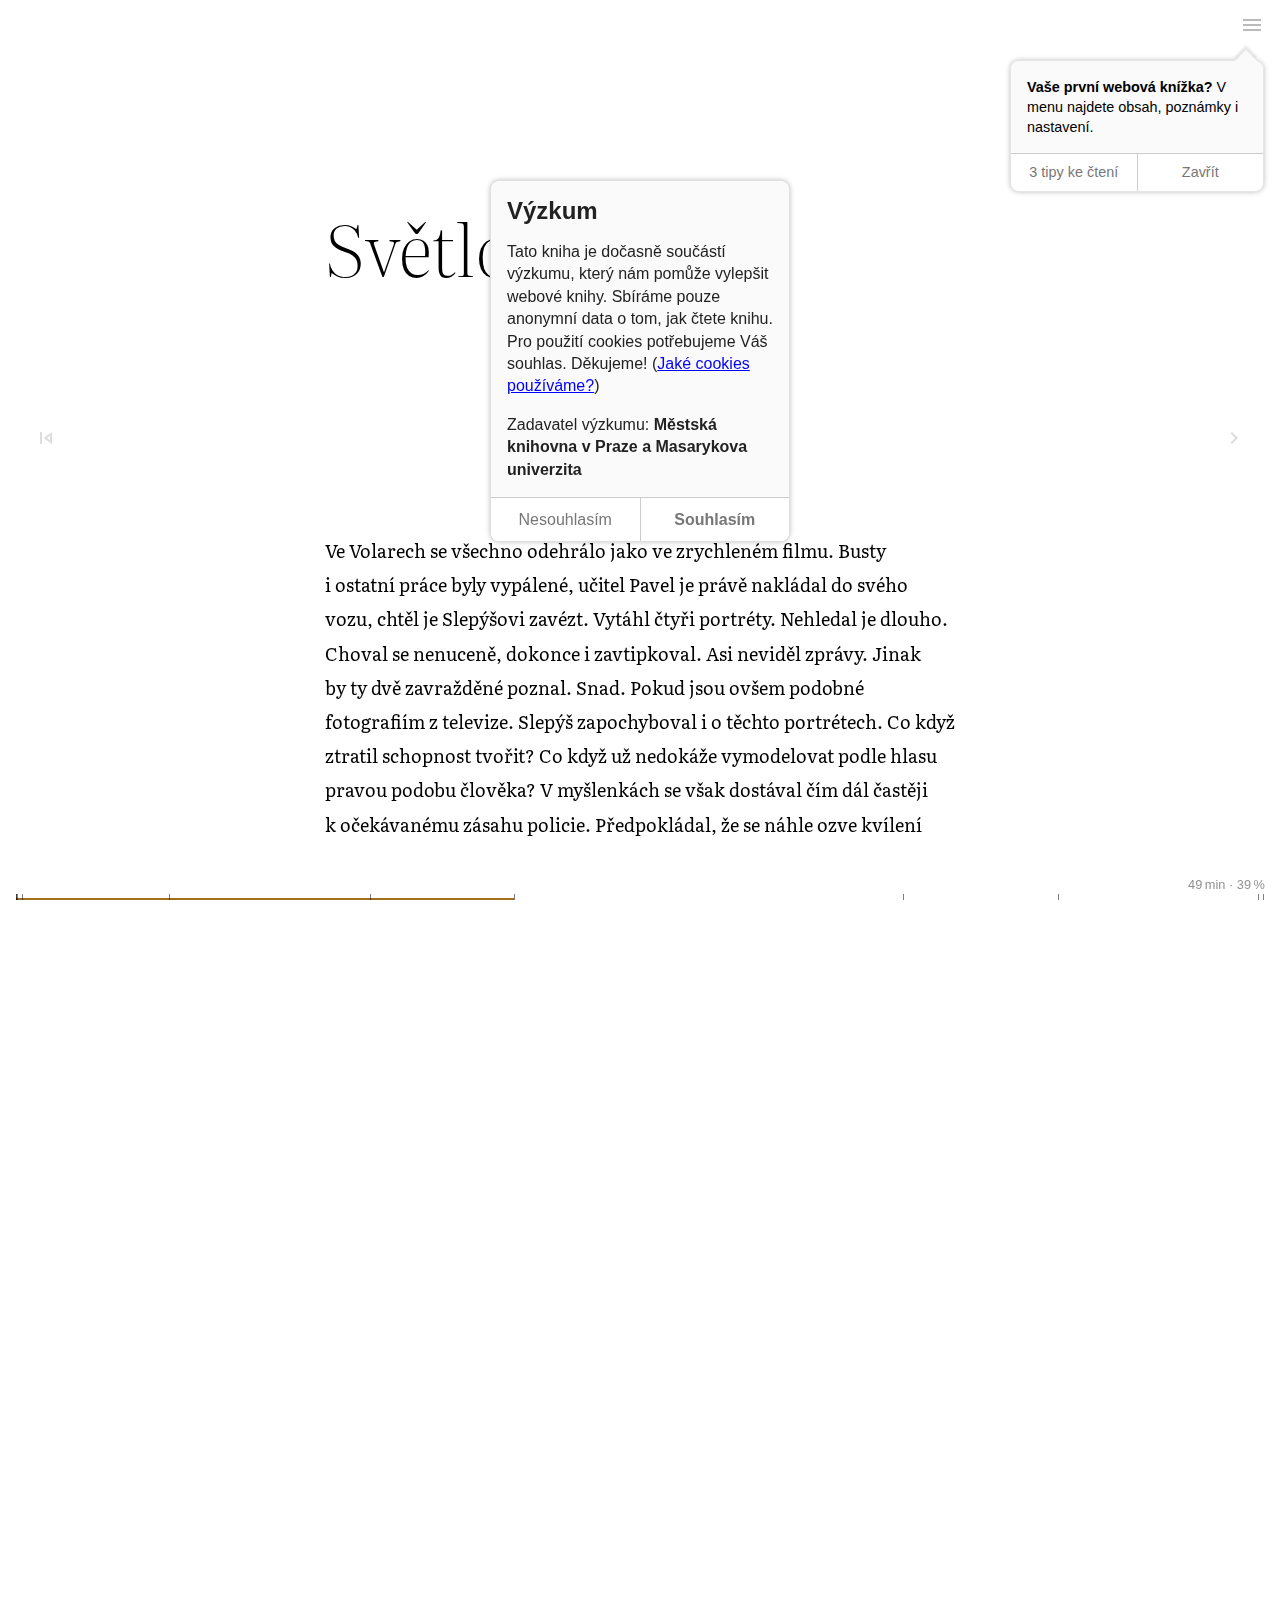
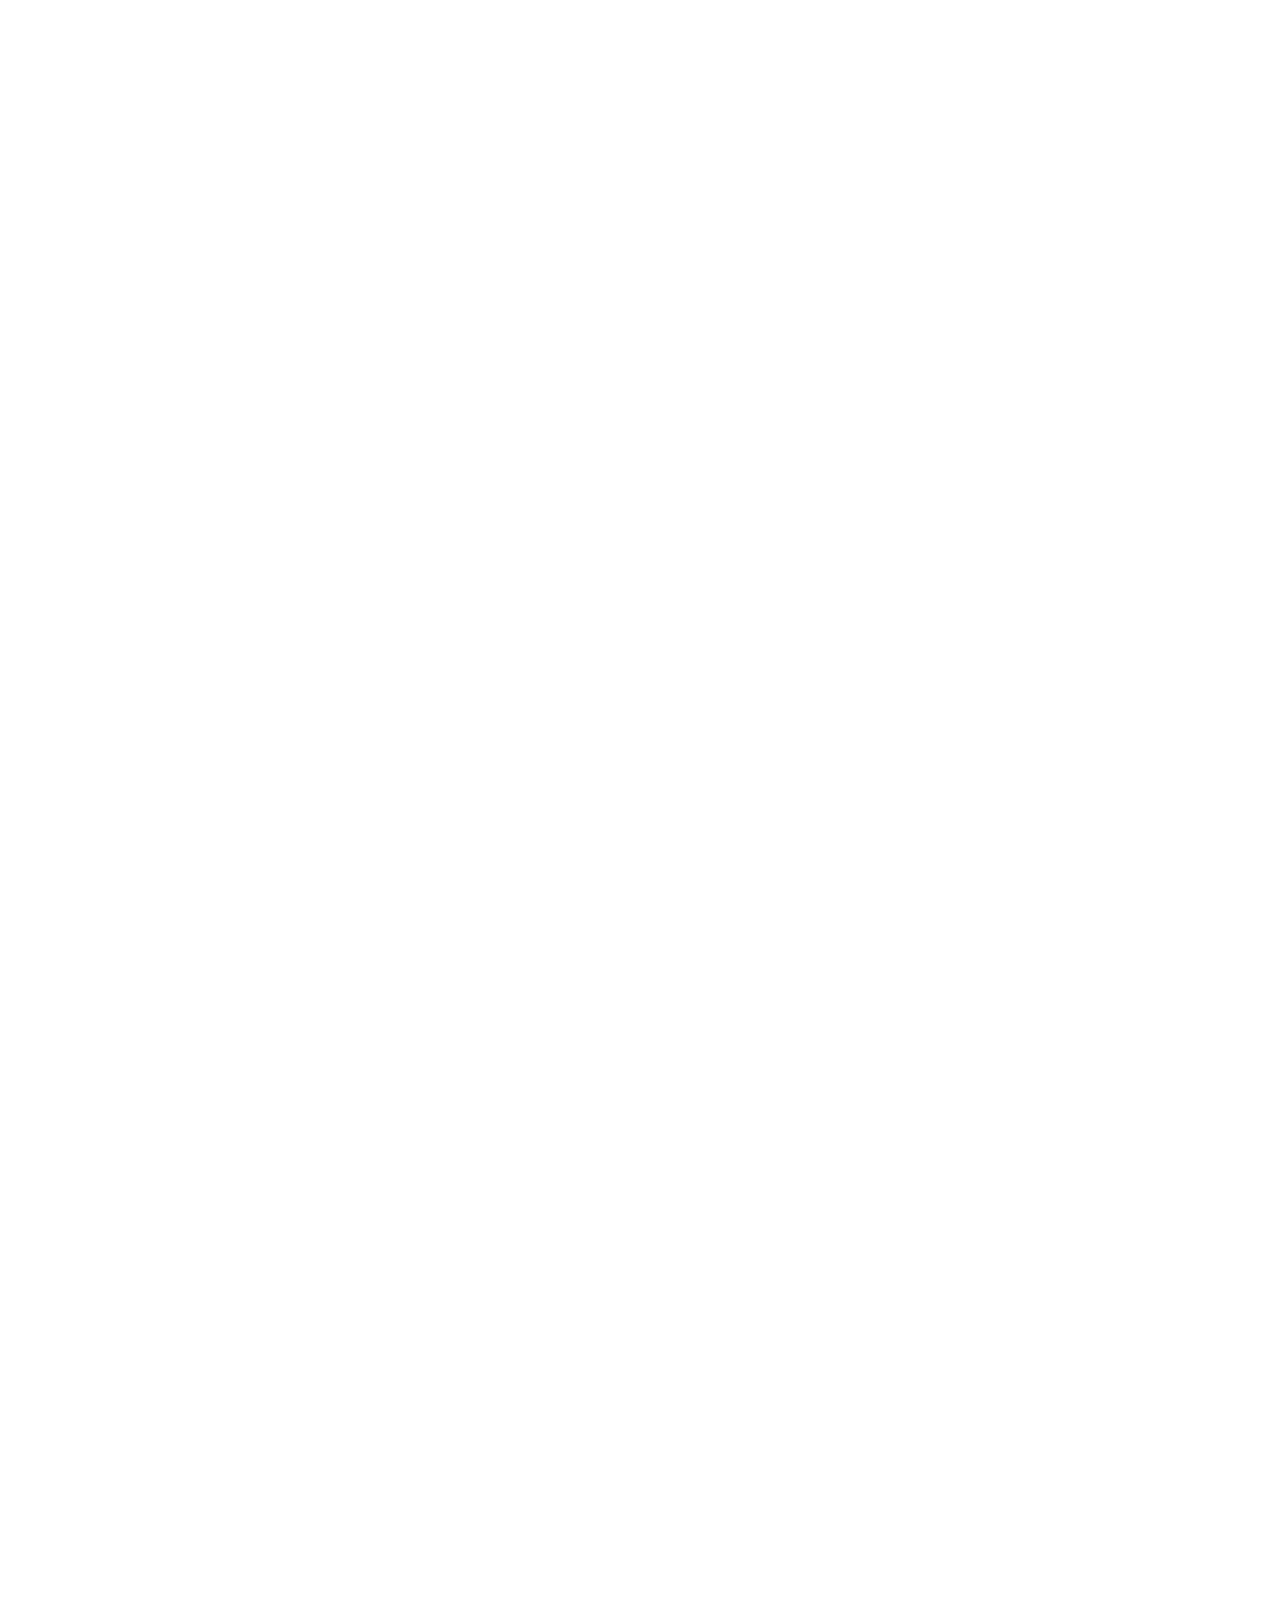
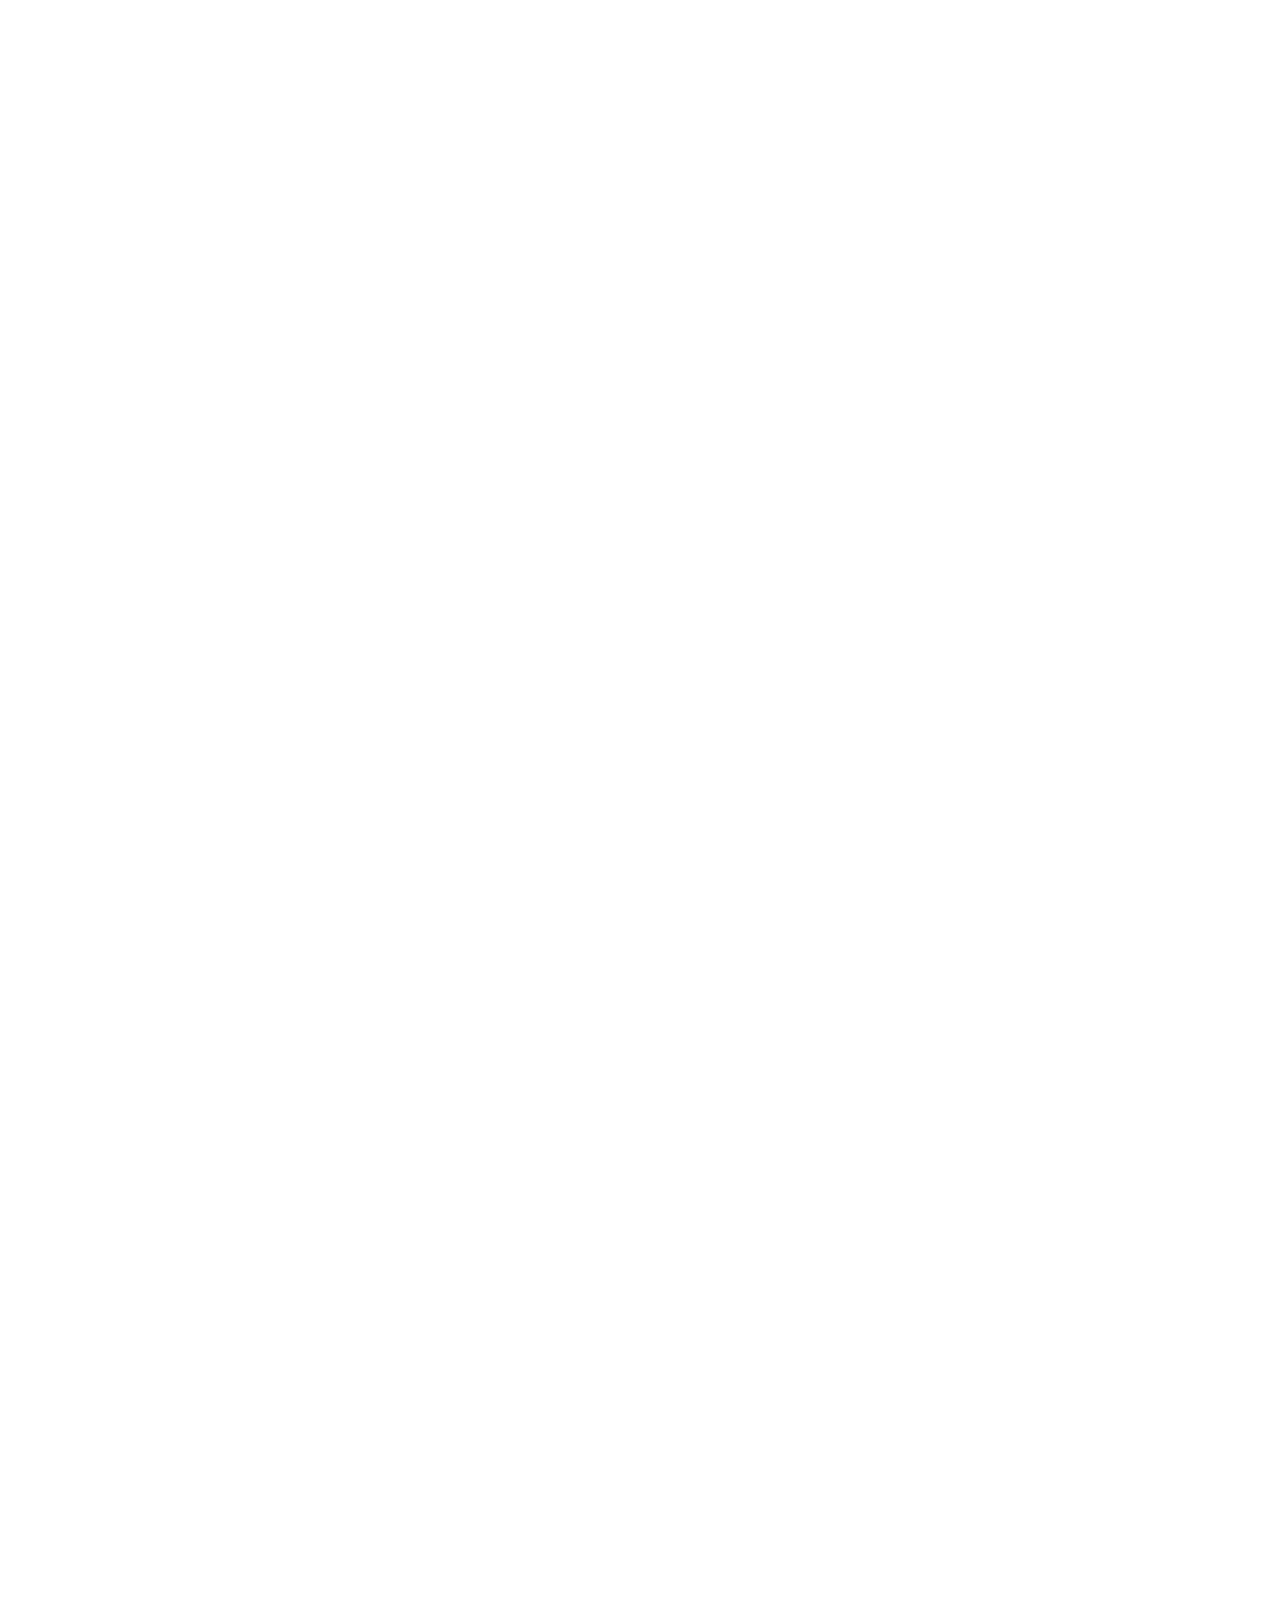
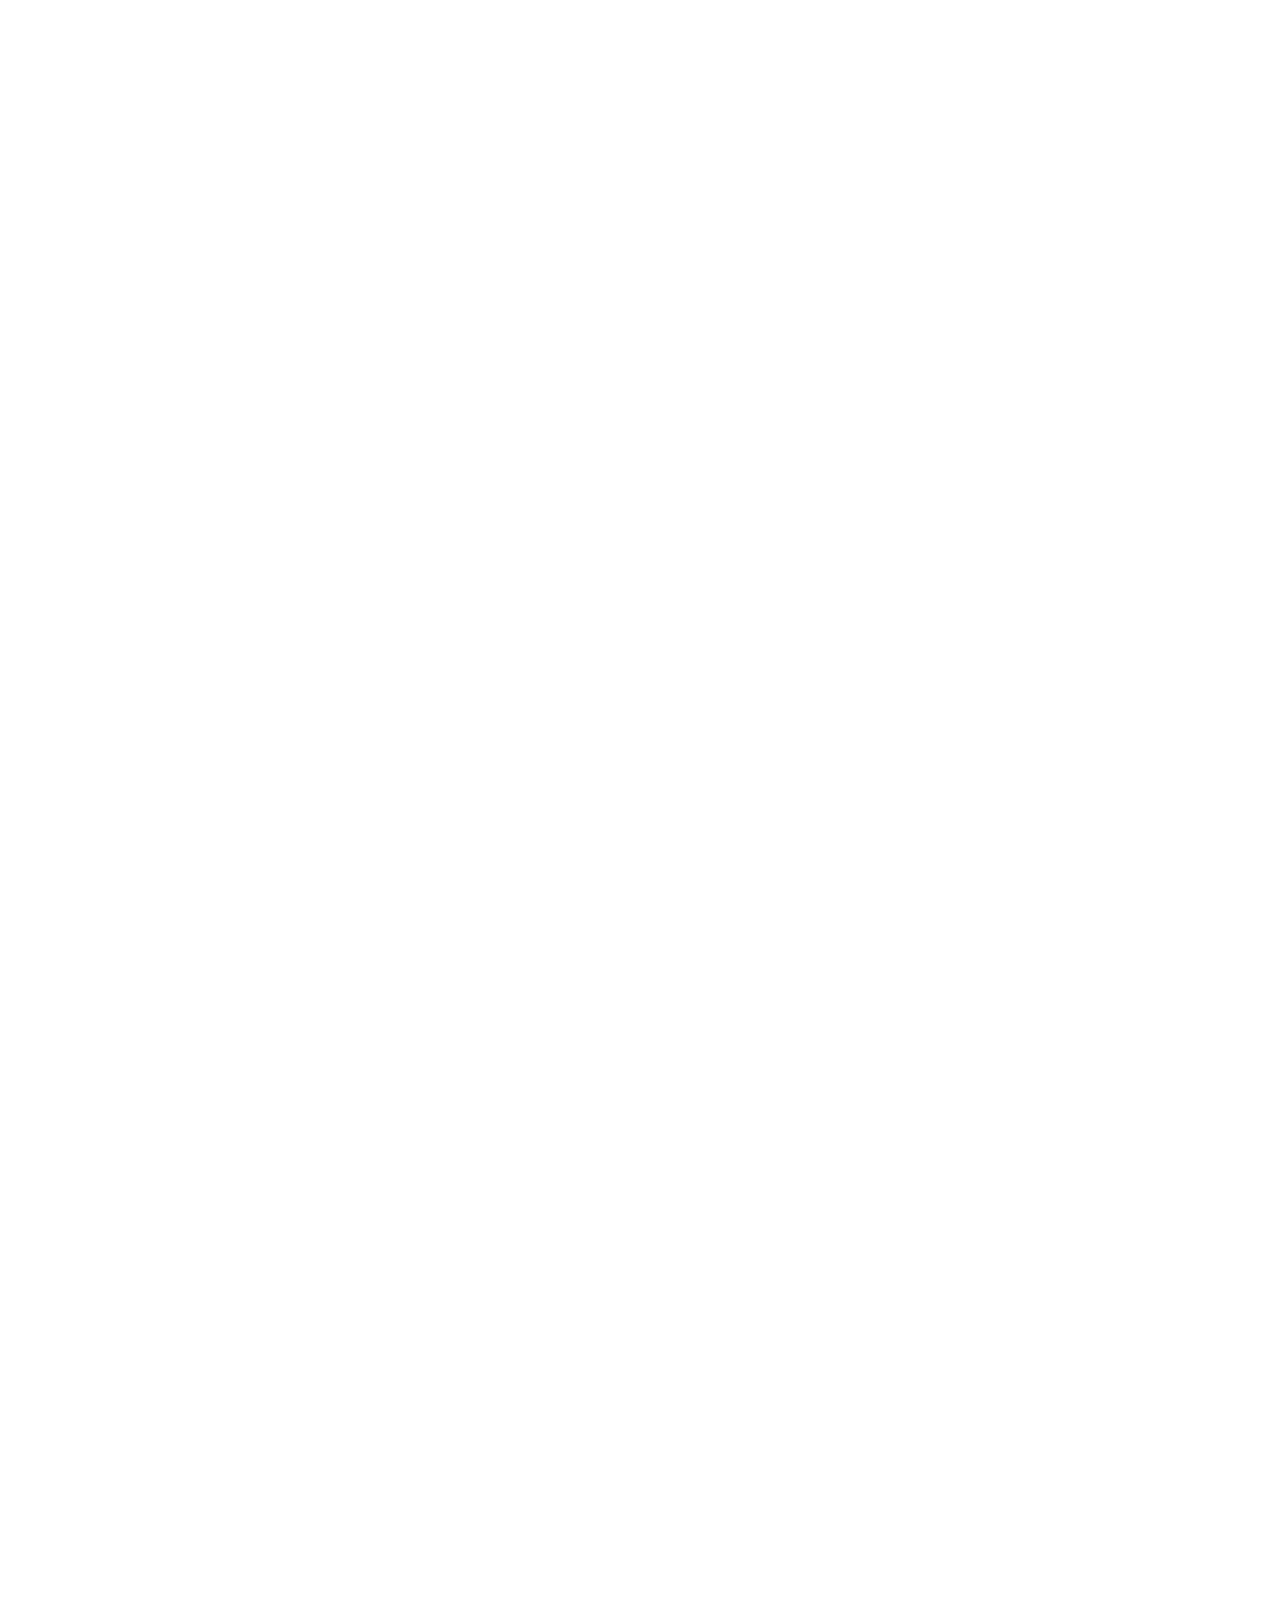
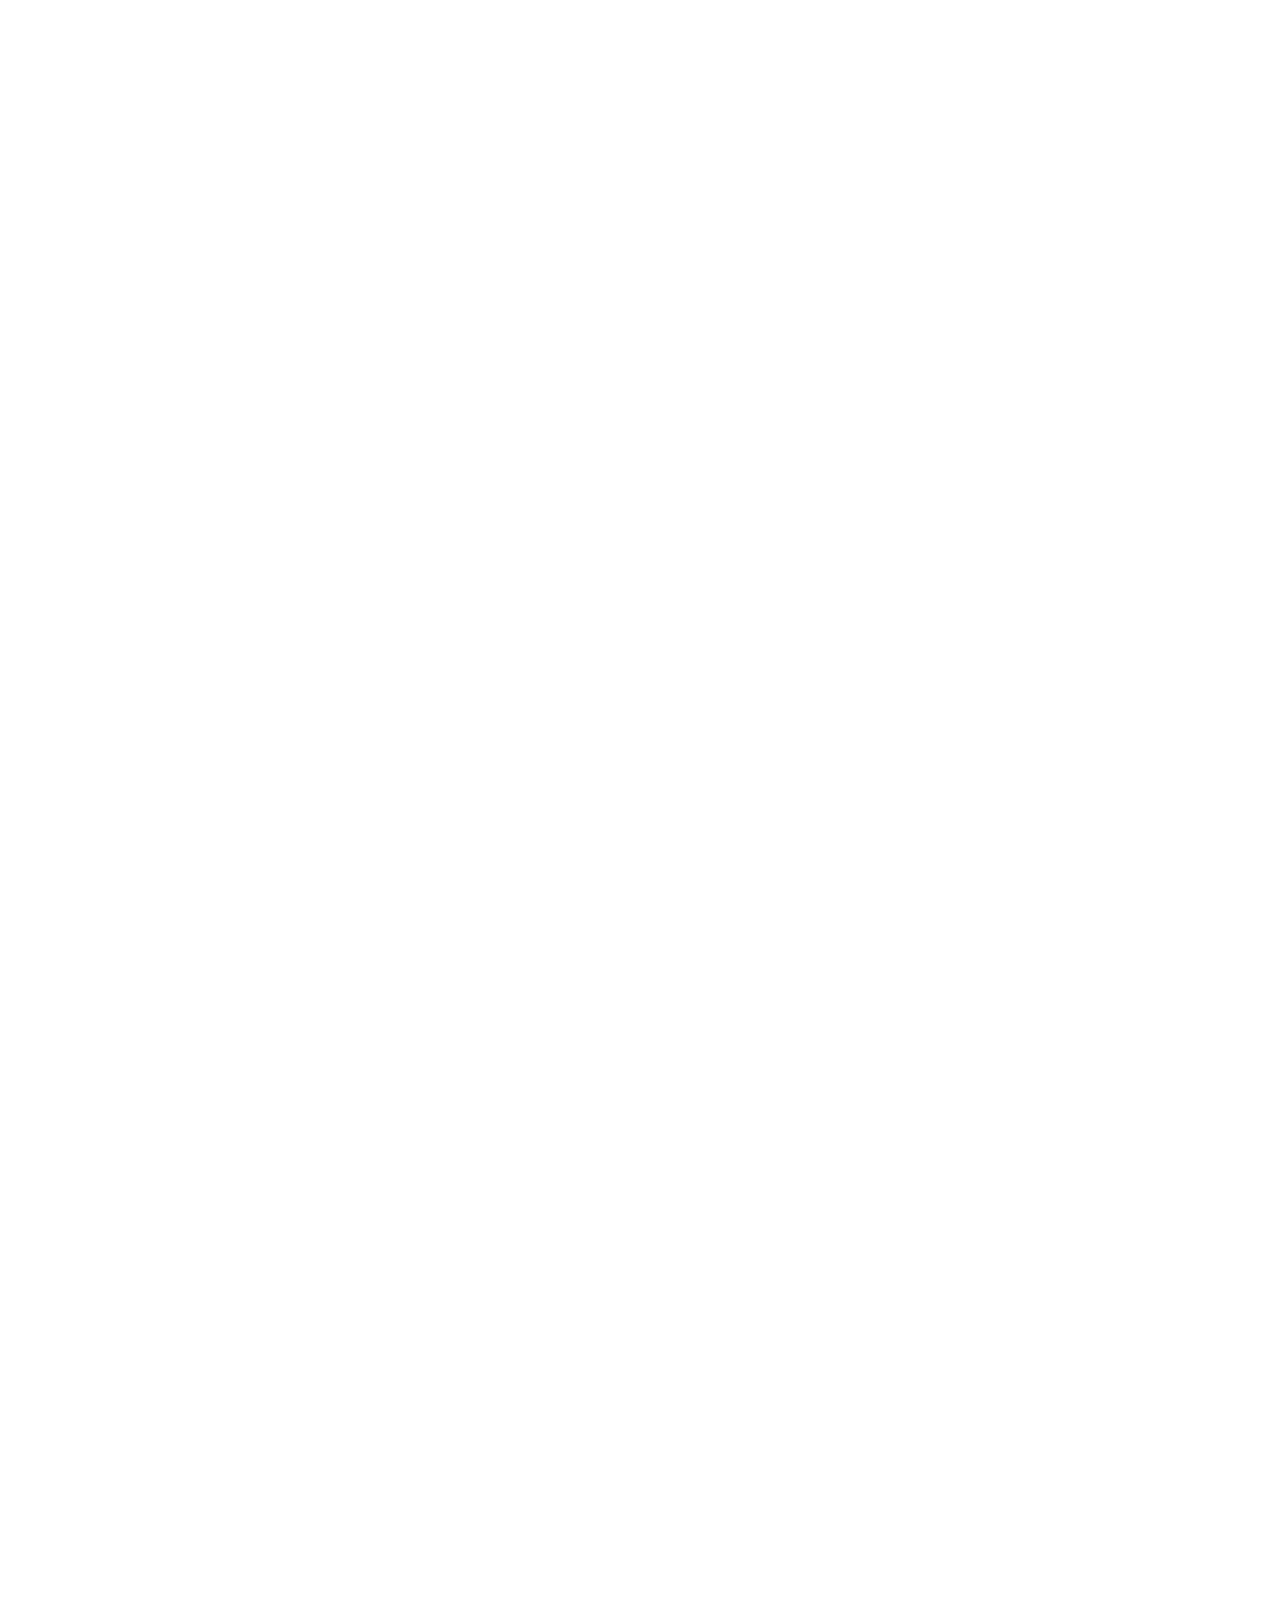
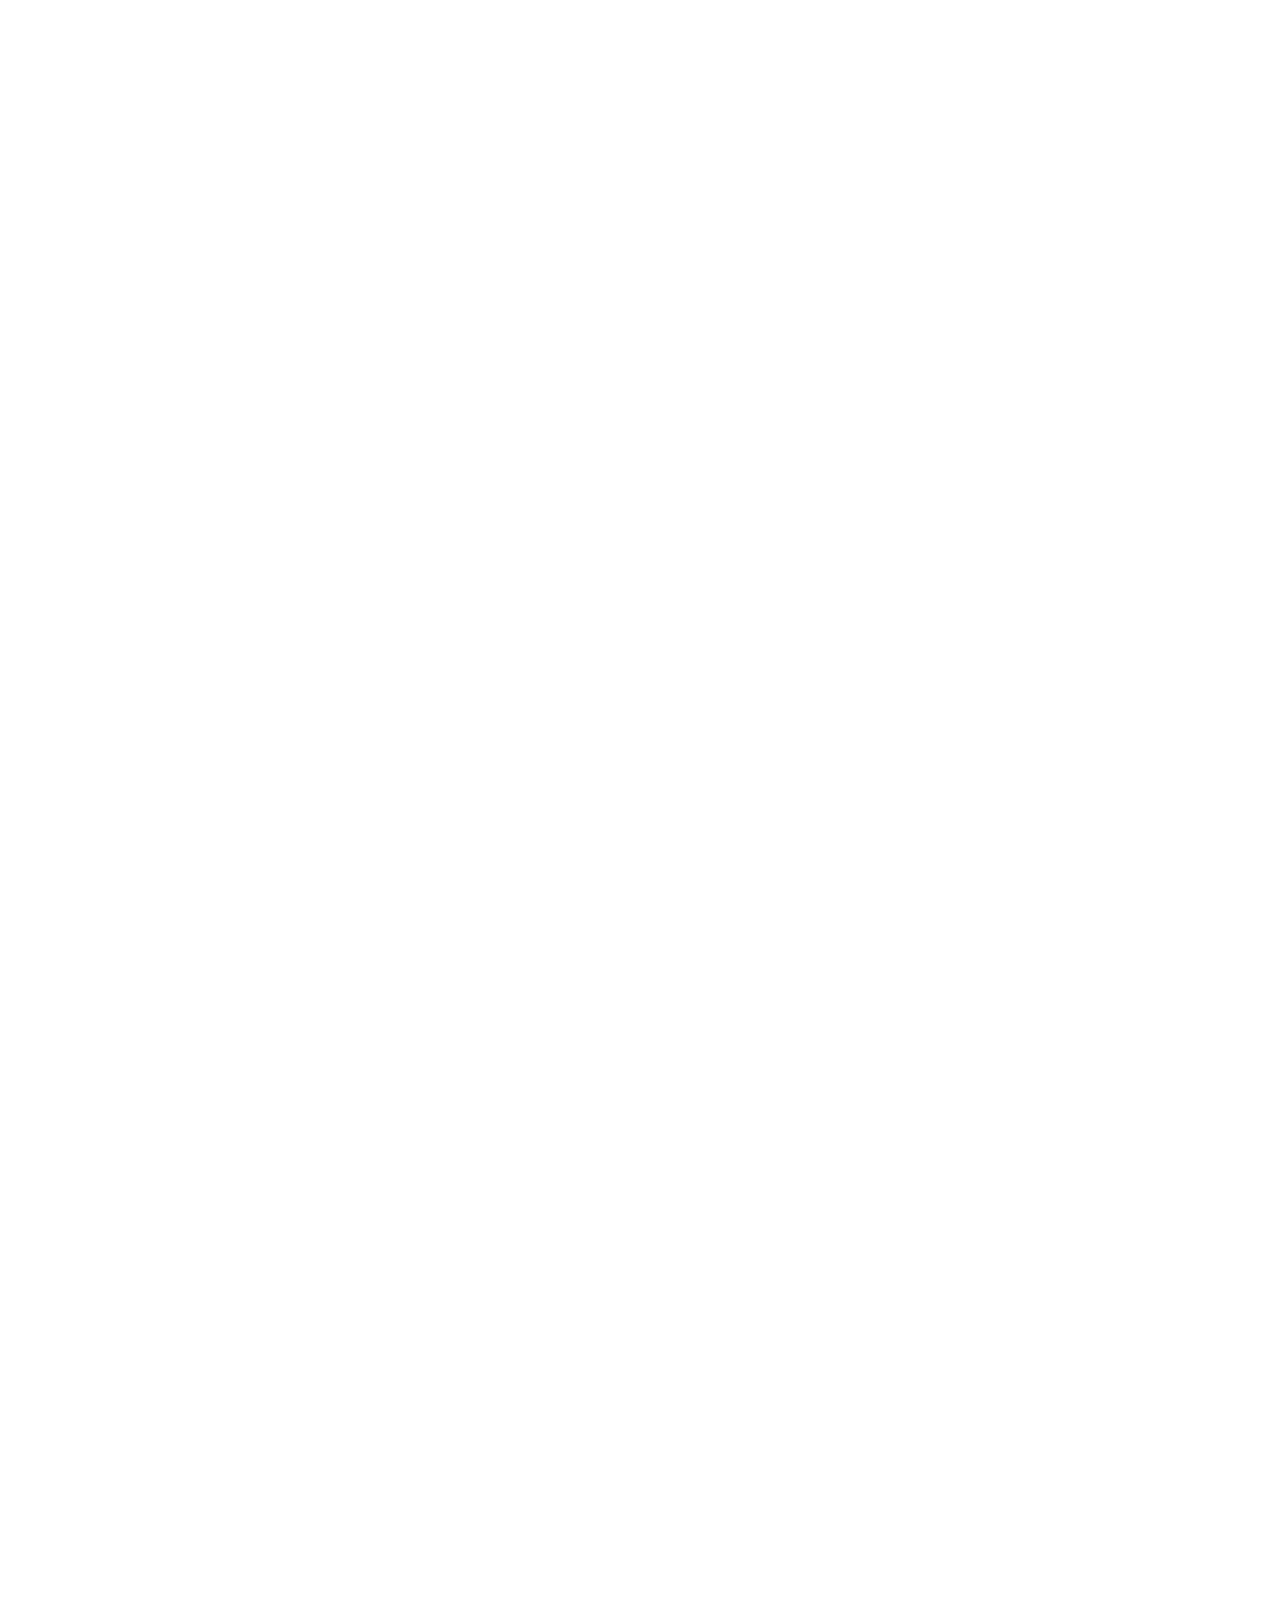
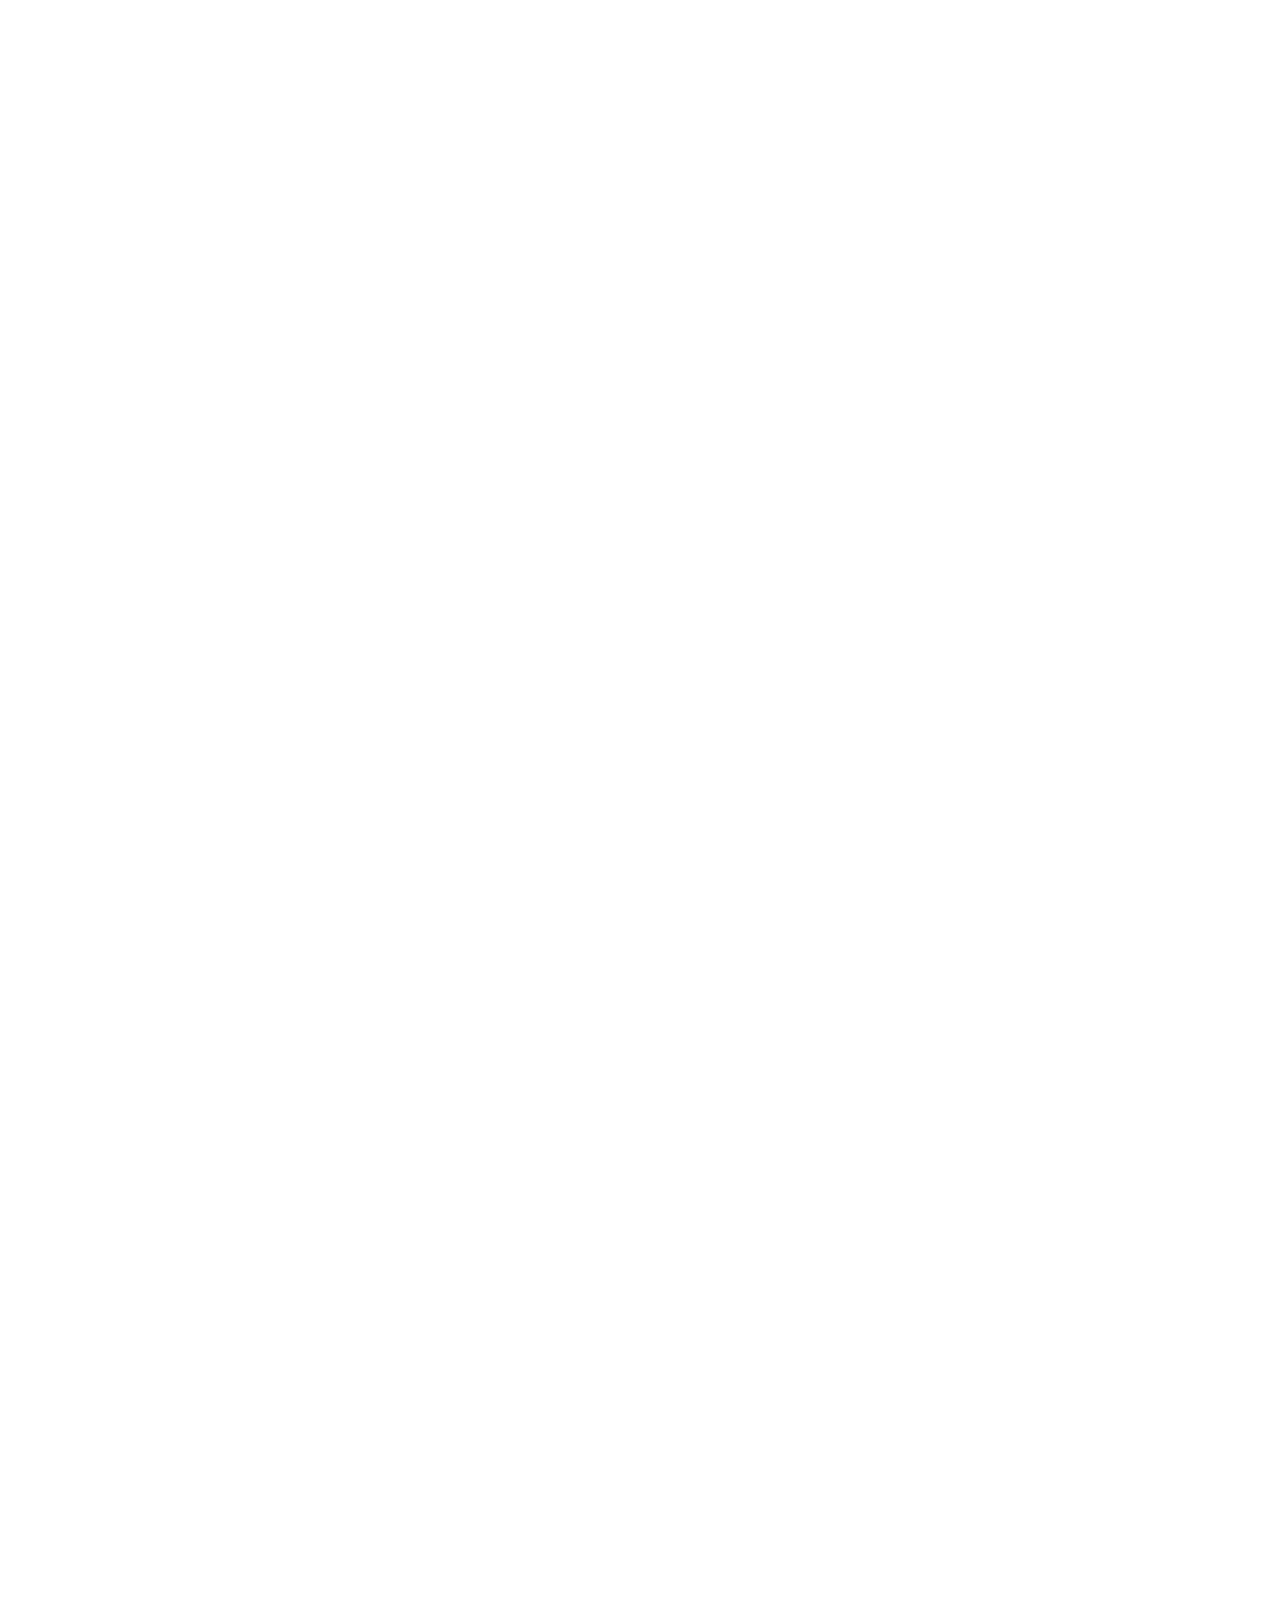
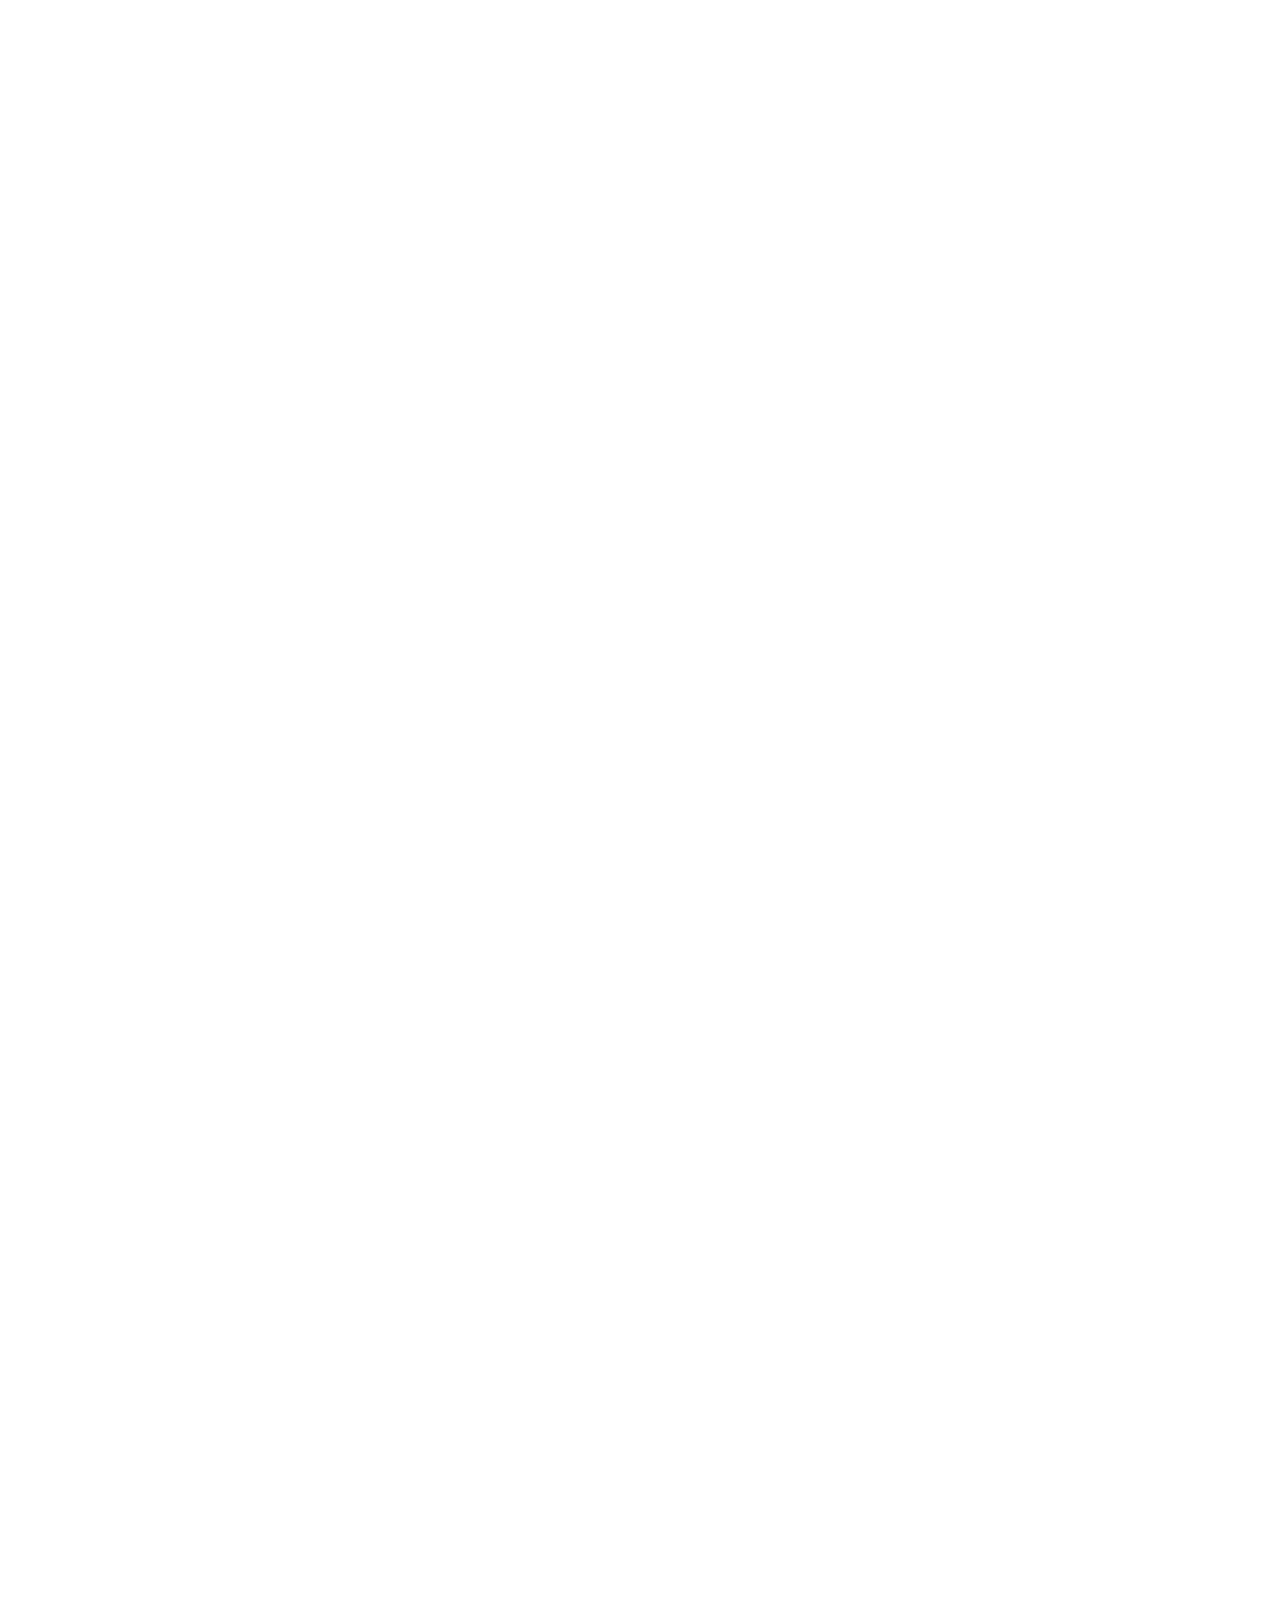
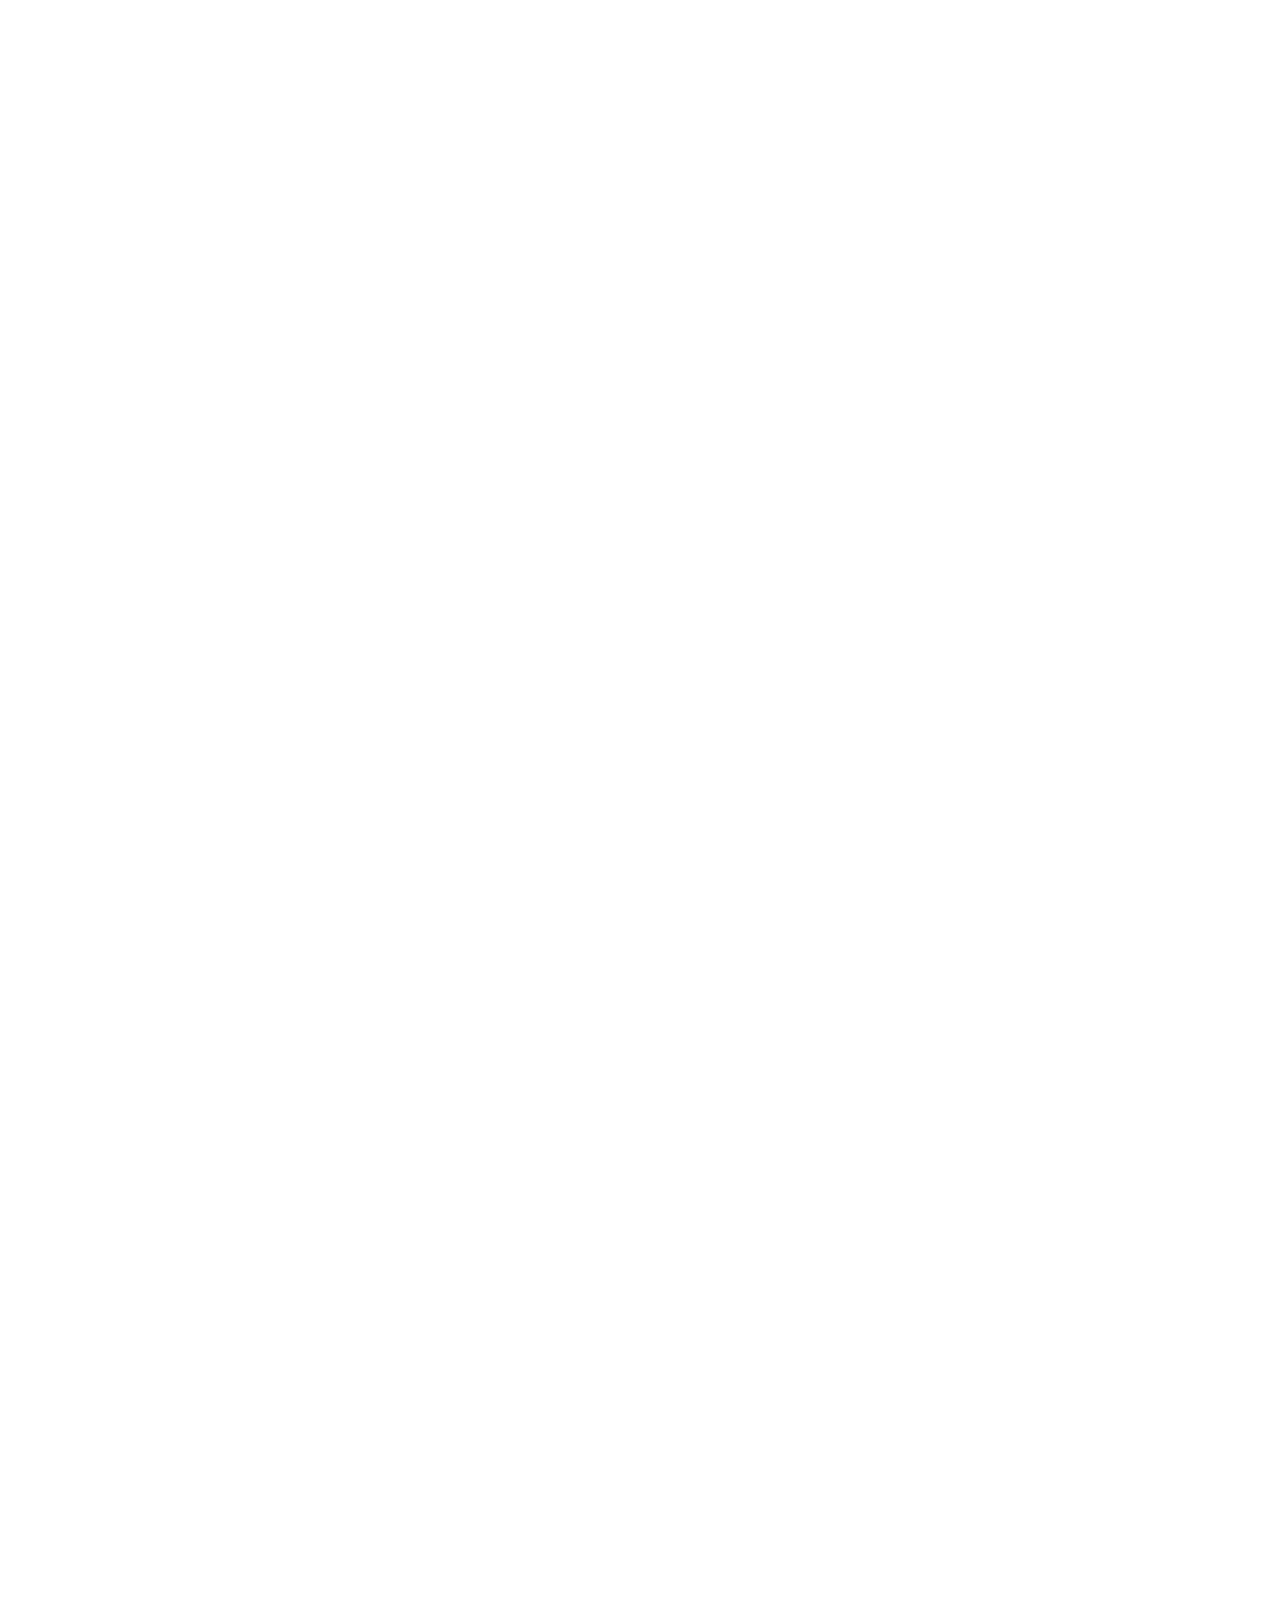
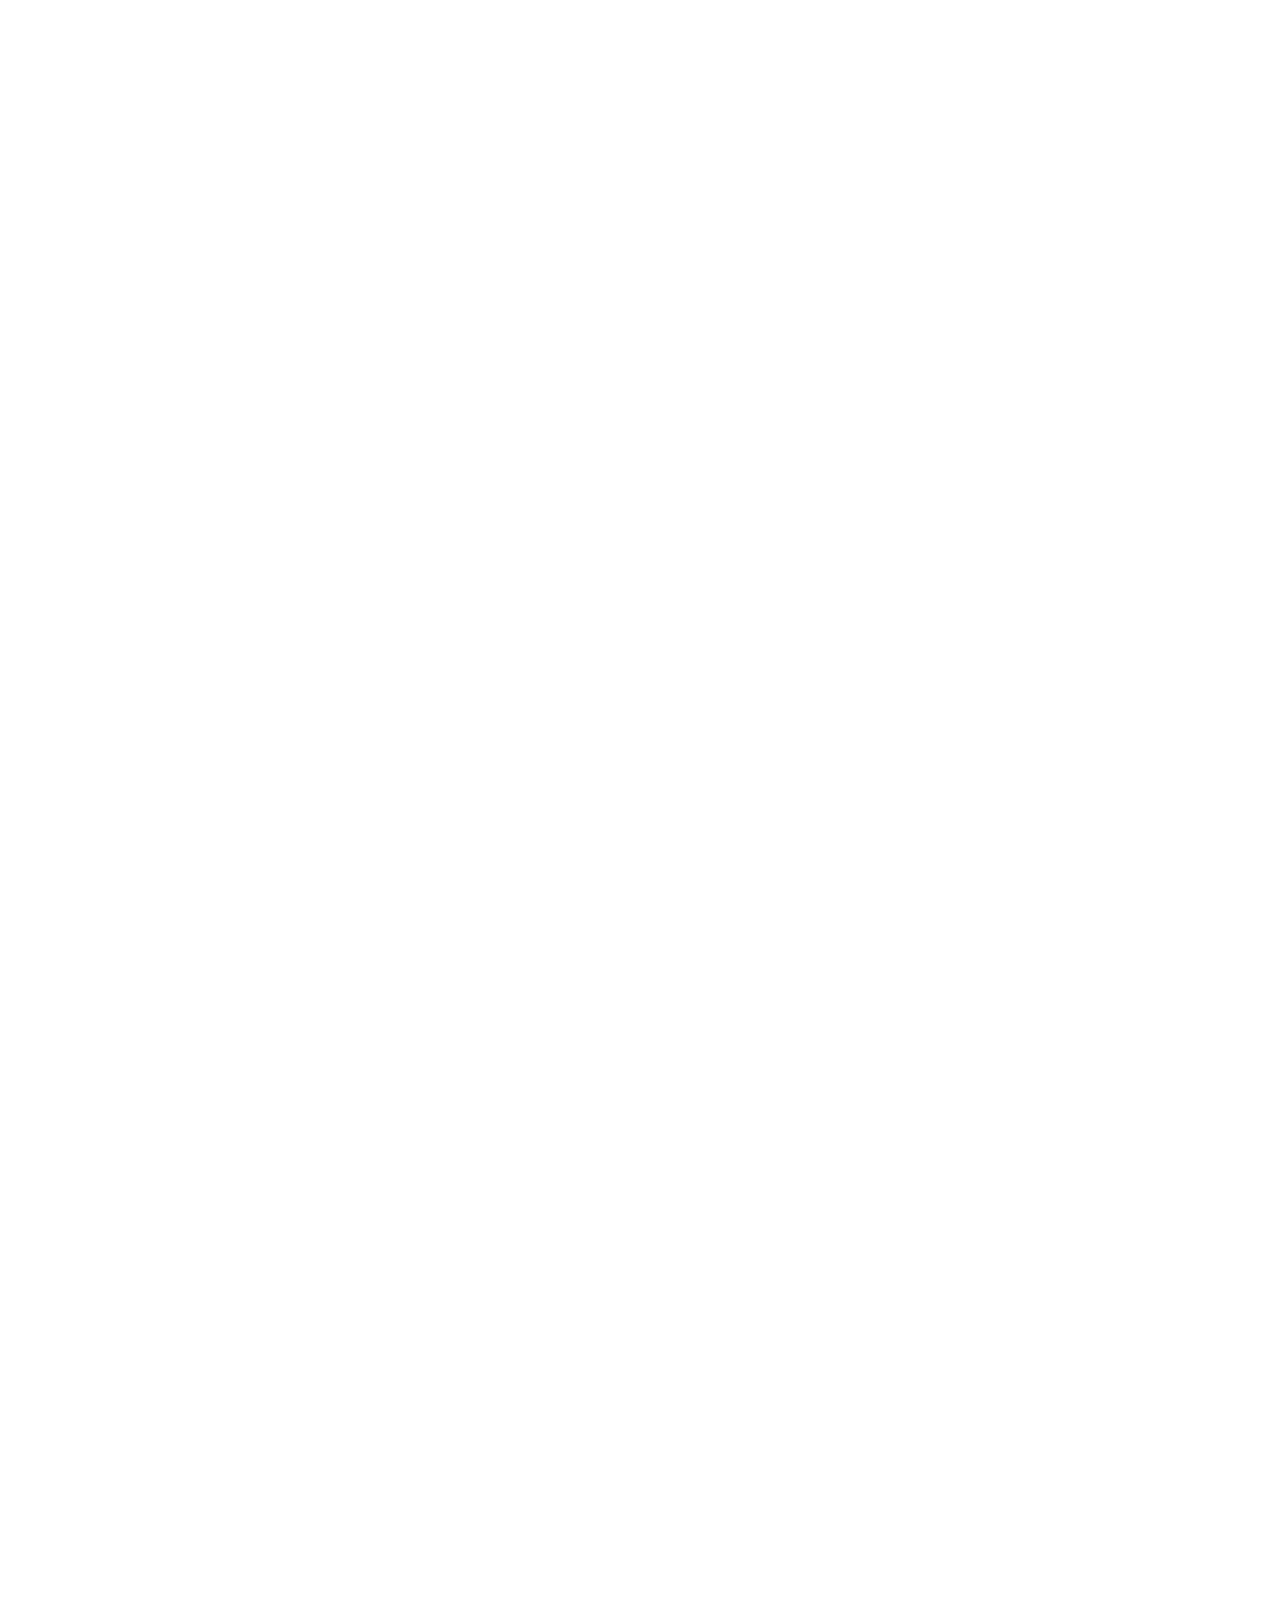
<file: ticho_010.html>
<!DOCTYPE html>
<html lang="cs">
  <head>
    <meta charset="utf-8">
    <meta name="viewport" content="width=device-width, initial-scale=1.0, shrink-to-fit=no">
    <meta name="apple-mobile-web-app-title" content="Světlo a&nbsp;tma">
    <meta name="apple-mobile-web-app-capable" content="yes">
    <title>Světlo a&nbsp;tma</title>
    <link rel="stylesheet" href="./style/style.min.css" media="screen" integrity="sha256-suCzP2DeAjpjfeO4Ne4lRICbrGRKid9aAmWDin20Cww=">
    <meta name="nb-research" content="Tato kniha je dočasně součástí výzkumu, který nám pomůže vylepšit webové knihy. Sbíráme pouze anonymní data o tom, jak čtete knihu. Pro použití cookies potřebujeme Váš souhlas. Děkujeme! (<a href='https://www.mlp.cz/cz/o-knihovne/cisla-dokumenty-povinne-informace/povinne-dostupne-informace/cookies/'>Jaké cookies používáme?</a>)">
    <meta name="nb-research-orgs" content="Městská knihovna v Praze a Masarykova univerzita">
    <meta name="nb-research-ga" content="UA-187132260-1">
    <link rel="icon" type="image/x-icon" href="./assets/favicon.ico">
    <link rel="icon" type="image/png" sizes="16x16" href="./assets/favicon-16x16.png">
    <link rel="icon" type="image/png" sizes="32x32" href="./assets/favicon-32x32.png">
    <link rel="icon" type="image/png" sizes="48x48" href="./assets/favicon-48x48.png">
    <link rel="manifest" href="./assets/manifest.webmanifest">
    <meta name="mobile-web-app-capable" content="yes">
    <meta name="theme-color" content="#A86818">
    <meta name="application-name" content="David Jan Žák: Ticho">
    <link rel="apple-touch-icon" sizes="57x57" href="./assets/apple-touch-icon-57x57.png">
    <link rel="apple-touch-icon" sizes="60x60" href="./assets/apple-touch-icon-60x60.png">
    <link rel="apple-touch-icon" sizes="72x72" href="./assets/apple-touch-icon-72x72.png">
    <link rel="apple-touch-icon" sizes="76x76" href="./assets/apple-touch-icon-76x76.png">
    <link rel="apple-touch-icon" sizes="114x114" href="./assets/apple-touch-icon-114x114.png">
    <link rel="apple-touch-icon" sizes="120x120" href="./assets/apple-touch-icon-120x120.png">
    <link rel="apple-touch-icon" sizes="144x144" href="./assets/apple-touch-icon-144x144.png">
    <link rel="apple-touch-icon" sizes="152x152" href="./assets/apple-touch-icon-152x152.png">
    <link rel="apple-touch-icon" sizes="167x167" href="./assets/apple-touch-icon-167x167.png">
    <link rel="apple-touch-icon" sizes="180x180" href="./assets/apple-touch-icon-180x180.png">
    <link rel="apple-touch-icon" sizes="1024x1024" href="./assets/apple-touch-icon-1024x1024.png">
    <meta name="apple-mobile-web-app-capable" content="yes">
    <meta name="apple-mobile-web-app-status-bar-style" content="black-translucent">
    <meta name="apple-mobile-web-app-title" content="Ticho">
    <meta property="og:title" content="Ticho">
    <meta property="og:type" content="book">
    <meta property="og:book:author" content="David Jan Žák">
    <meta property="twitter:title" content="David Jan Žák: Ticho">
    <meta property="og:image" content="./assets/cover-1200x620.png">
    <meta property="twitter:image" content="./assets/cover-1200x1200.png">
    <link rel="index" href="./index.html">
    <link rel="license" href="./license.html">
    <link rel="publication" href="./manifest.json" id="manifest">
    <link rel="about" href="about.html">
    <link rel="prev" href="./ticho_009.html">
    <link rel="next" href="./ticho_011.html">
    <meta name="nb-order" content="6">
    <link rel="self" href="ticho_010.html">
    <meta name="nb-identifier" content="zak-ticho-f4f38b8">
    <meta name="nb-role" content="chapter">
  </head>
  <body class="content-prose nb-role-chapter nb-custom-style" data-nb-words="11952" data-nb-chars="70539">
    <nav role="doc-toc">
      <ul class="plain section">
        <li><a href="ticho_005.html">Citát</a></li>
        <li><a href="ticho_006.html">Do rozbřesku zbývá...</a></li>
        <li><a href="ticho_007.html">Skvrny</a></li>
        <li><a href="ticho_008.html">Myšlenky</a></li>
        <li><a href="ticho_009.html">Pozorovatel</a></li>
        <li><a href="ticho_010.html">Světlo a&nbsp;tma</a></li>
        <li><a href="ticho_011.html">Útěk naslepo</a></li>
        <li><a href="ticho_012.html">Oběť</a></li>
        <li><a href="ticho_013.html">Poděkování</a></li>
      </ul>
    </nav>
    <div id="ui-content">
    </div>
    <div class="content">
      <main>
        <nav class="begin-nav">
          <ul>
            <li><a href="./index.html#" rel="index">Titulní strana</a></li>
            <li><a href="./ticho_009.html#chapter-end" rel="prev">← Předchozí kapitola</a></li>
          </ul>
        </nav><a id="chapter-start"></a>
        <h1 class="chunk" data-nb-ref-number="1" data-nb-words="3" data-nb-chars="12"><span class="idea" data-nb-ref-number="1" id="idea1" data-nb-words="3" data-nb-chars="12">Světlo a&nbsp;tma</span></h1>
        <section>
          <p class="chunk" data-nb-ref-number="2" data-nb-words="173" data-nb-chars="1094"><span class="idea" data-nb-ref-number="2" id="idea2" data-nb-words="173" data-nb-chars="1094">Ve&nbsp;Volarech se&nbsp;všechno odehrálo jako ve&nbsp;zrychleném filmu. Busty i&nbsp;ostatní práce byly vypálené, učitel Pavel je&nbsp;právě nakládal do&nbsp;svého vozu, chtěl je&nbsp;Slepýšovi zavézt. Vytáhl čtyři portréty. Nehledal je&nbsp;dlouho. Choval se&nbsp;nenuceně, dokonce i&nbsp;zavtipkoval. Asi neviděl zprávy. Jinak by&nbsp;ty&nbsp;dvě zavražděné poznal. Snad. Pokud jsou ovšem podobné fotografiím z&nbsp;televize. Slepýš zapochyboval i&nbsp;o&nbsp;těchto portrétech. Co&nbsp;když ztratil schopnost tvořit? Co&nbsp;když už&nbsp;nedokáže vymodelovat podle hlasu pravou podobu člověka? V&nbsp;myšlenkách se&nbsp;však dostával čím dál častěji k&nbsp;očekávanému zásahu policie. Předpokládal, že&nbsp;se&nbsp;náhle ozve kvílení pneumatik, pak vyskočí celá horda ozbrojených policistů, zařvou: „Ruce vzhůru, jste obklíčen!“ nebo tak nějak podobně a&nbsp;spadne klec. Místo toho byl kolem školního dvora naprostý klid, jen sníh křupal pod nohama. Muž si&nbsp;naložil své čtyři dívčí portréty do&nbsp;auta, rozloučil se, ještě potřásl učiteli i&nbsp;Slepýšovi rukou, popřál šťastné a&nbsp;veselé a&nbsp;byl pryč. Jen ledový pot z&nbsp;jeho dlaně zůstal na&nbsp;Slepýšových prstech. I&nbsp;při loučení se&nbsp;mu&nbsp;třásla ruka. Podával ji&nbsp;jak leklou rybu.</span></p>
          <p class="chunk" data-nb-ref-number="3" data-nb-words="34" data-nb-chars="212"><span class="idea" data-nb-ref-number="3" id="idea3" data-nb-words="34" data-nb-chars="212">Pavel odvezl Slepýše zpátky do&nbsp;vsi. Pomohl mu&nbsp;vynést do&nbsp;ateliéru vypálené nádoby, většinou keramické šálky, vázy a&nbsp;hrníčky. Mezi nimi trůnily jen dva portréty, pro které si&nbsp;přijede zákazník až&nbsp;odněkud z&nbsp;Mnichova.</span></p>
          <p class="chunk" data-nb-ref-number="4" data-nb-words="7" data-nb-chars="43"><span class="idea" data-nb-ref-number="4" id="idea4" data-nb-words="7" data-nb-chars="43">Po&nbsp;Pavlově odjezdu zašel Slepýš do&nbsp;kuchyně.</span></p>
          <p class="chunk" data-nb-ref-number="5" data-nb-words="45" data-nb-chars="246"><span class="idea" data-nb-ref-number="5" id="idea5" data-nb-words="45" data-nb-chars="246">„Proč táta nezavolal švagrovi? Opakoval jsem mu&nbsp;přece, ať&nbsp;mu&nbsp;hned zavolá, ať&nbsp;mu&nbsp;řekne, že&nbsp;jedu s&nbsp;klientem, co&nbsp;si&nbsp;objednal ty&nbsp;čtyři hlavy, do&nbsp;Volar. Sakra! Ten chlap odjel i&nbsp;s&nbsp;bustami, jako by&nbsp;se&nbsp;nechumelilo. Mohli chytit svého vraha a&nbsp;mít pokoj.“</span></p>
          <p class="chunk" data-nb-ref-number="6" data-nb-words="7" data-nb-chars="41"><span class="idea" data-nb-ref-number="6" id="idea6" data-nb-words="7" data-nb-chars="41">„Volal mu,“ řekla matka. „Jen cos odjel.“</span></p>
          <p class="chunk" data-nb-ref-number="7" data-nb-words="5" data-nb-chars="35"><span class="idea" data-nb-ref-number="7" id="idea7" data-nb-words="5" data-nb-chars="35">„Tak potom vůbec ničemu nerozumím.“</span></p>
          <p class="chunk" data-nb-ref-number="8" data-nb-words="23" data-nb-chars="132"><span class="idea" data-nb-ref-number="8" id="idea8" data-nb-words="23" data-nb-chars="132">„Člověk nemůže všemu porozumět. Na, tady máš svůj telefon. Marek ti&nbsp;bude volat, říkal, že&nbsp;se&nbsp;tě&nbsp;potřebuje ještě na&nbsp;pár věcí zeptat.“</span></p>
          <p class="chunk" data-nb-ref-number="9" data-nb-words="21" data-nb-chars="131"><span class="idea" data-nb-ref-number="9" id="idea9" data-nb-words="21" data-nb-chars="131">„Měl přijet. Tvrdil, že&nbsp;se&nbsp;zastaví, když zjistil, že&nbsp;jsem jednu z&nbsp;těch zavražděných holek modeloval. Tak proč jen samé telefonáty?“</span></p>
          <p class="chunk" data-nb-ref-number="10" data-nb-words="38" data-nb-chars="198"><span class="idea" data-nb-ref-number="10" id="idea10" data-nb-words="38" data-nb-chars="198">„Snad ti&nbsp;najednou nevadí, že&nbsp;s&nbsp;ním nebudeš mluvit osobně? Že&nbsp;by&nbsp;nějaká proměna? Že&nbsp;bys ho&nbsp;začal mít rád? To&nbsp;by&nbsp;spíš sjel blesk z&nbsp;čistého nebe. Zamysli se&nbsp;někdy nad sebou. Chováš se&nbsp;jak malej Jarda.“</span></p>
          <p class="chunk" data-nb-ref-number="11" data-nb-words="3" data-nb-chars="17"><span class="idea" data-nb-ref-number="11" id="idea11" data-nb-words="3" data-nb-chars="17">„Jdu si&nbsp;lehnout.“</span></p>
          <p class="chunk" data-nb-ref-number="12" data-nb-words="19" data-nb-chars="119"><span class="idea" data-nb-ref-number="12" id="idea12" data-nb-words="19" data-nb-chars="119">Slepýš popadl mobil a&nbsp;vyrazil do&nbsp;chodby. Netušil, že&nbsp;by&nbsp;jej matčina slova mohla tak zasáhnout. Nikdy Markovi neodpustí.</span></p>
          <p class="chunk" data-nb-ref-number="13" data-nb-words="19" data-nb-chars="100"><span class="idea" data-nb-ref-number="13" id="idea13" data-nb-words="19" data-nb-chars="100">„A&nbsp;možná bys měl vědět,“ ozval se&nbsp;za&nbsp;ním mámin hlas, „že budeš strýčkem. Madla je&nbsp;ve&nbsp;třetím měsíci.“</span></p>
          <p class="chunk" data-nb-ref-number="14" data-nb-words="22" data-nb-chars="119"><span class="idea" data-nb-ref-number="14" id="idea14" data-nb-words="22" data-nb-chars="119">„Cože? Já&nbsp;myslel… Vždyť když tu&nbsp;byla naposledy, říkala, že&nbsp;spolu nespí, že&nbsp;on&nbsp;chodí domů pozdě, že&nbsp;by&nbsp;chtěla mít děti…“</span></p>
          <p class="chunk" data-nb-ref-number="15" data-nb-words="69" data-nb-chars="408"><span class="idea" data-nb-ref-number="15" id="idea15" data-nb-words="69" data-nb-chars="408">Byl zmatený. Vždyť přece zaslechl, jak si&nbsp;Madla na&nbsp;švagra stěžuje. Ničemu nerozuměl, nemohl pochopit, že&nbsp;by&nbsp;se&nbsp;zmýlil. Že&nbsp;by&nbsp;všechno byly jen jeho smyšlenky, jeho mylné dedukce? Musel se&nbsp;několikrát zhluboka nadechnout, jen aby zklidnil tok myšlenek. „Měl bych mít radost,“ napadlo ho, „měl bych být rád, že&nbsp;je&nbsp;u&nbsp;nich všechno v&nbsp;nejlepším pořádku. Tak proč sakra nejsem? Copak se&nbsp;ze&nbsp;mě&nbsp;stal už&nbsp;naprostý idiot?“</span></p>
          <p class="chunk" data-nb-ref-number="16" data-nb-words="24" data-nb-chars="126"><span class="idea" data-nb-ref-number="16" id="idea16" data-nb-words="24" data-nb-chars="126">„Zaslechneš něco na&nbsp;půl ucha a&nbsp;už bys z&nbsp;toho vyvozoval bůhví co. Náš chlapeček si&nbsp;něco myslel! Víš co? Myslet je&nbsp;hovno vědět.“</span></p>
          <p class="chunk" data-nb-ref-number="17" data-nb-words="32" data-nb-chars="194"><span class="idea" data-nb-ref-number="17" id="idea17" data-nb-words="32" data-nb-chars="194">Poslední mámina slova, která zaslechl ve&nbsp;chvíli, kdy zavíral dveře do&nbsp;pokoje, ho&nbsp;štípla jako bodnutí vosího žihadla. Musí si&nbsp;lehnout. Je&nbsp;unavený. Strašně unavený. Nic není na&nbsp;svém místě. Ani on.</span></p>
        </section>
        <section>
          <p class="chunk" data-nb-ref-number="18" data-nb-words="32" data-nb-chars="194"><span class="idea" data-nb-ref-number="18" id="idea18" data-nb-words="32" data-nb-chars="194"><em>Na silnici leží silná vrstva rozbředlého sněhu. Spodní část je&nbsp;namrzlá, stačí jen trochu přibrzdit a&nbsp;vůz dostává hodiny. Musí jet opatrně. Nový a&nbsp;nový sníh. Sype se. Stěrače jsou zapnuté naplno.</em></span></p>
          <p class="chunk" data-nb-ref-number="19" data-nb-words="212" data-nb-chars="1297"><span class="idea" data-nb-ref-number="19" id="idea19" data-nb-words="212" data-nb-chars="1297"><em>Odbočí z&nbsp;hlavní výpadovky, která dál vede přes Lenoru k&nbsp;hraničnímu přechodu Strážný–Philippsreut, a&nbsp;sjíždí k&nbsp;Soumarskému mostu. Tady není cesta prohrnutá. Před ním muselo projet auto, vyjeté koleje se&nbsp;zřetelně rýsují v&nbsp;hladké, asi deseticentimetrové vrstvě sněhu. Před každým stoupáním podřadí. Málem zůstává viset v&nbsp;kopci. Kola podkluzují. Nakonec se&nbsp;přece jen dostává na&nbsp;rovinku a&nbsp;může jet dál. Cedule s&nbsp;označením DOBRÁ 1 KM&nbsp;je&nbsp;z&nbsp;poloviny zakryta nalepeným sněhem, který sem navál vítr. Čeká ho&nbsp;poslední delší stoupání. Vůz nabírá rychlost, vklouzává do&nbsp;už&nbsp;vyjetých kolejí a&nbsp;nakonec se&nbsp;ocitá ve&nbsp;vsi. Před hospodou, v&nbsp;ostré zatáčce se&nbsp;zrcadlem zahne doleva a&nbsp;sjíždí ke&nbsp;značce KONEC OBCE. Za&nbsp;ní&nbsp;se&nbsp;tyčí temný dům. Číslo popisné 26. Vůz nechává stát u&nbsp;krajnice s&nbsp;rozsvícenými výstražnými světly. Vystupuje a&nbsp;prochází kolem zasněžené hromady zeminy. Musí jít opatrně, fošny vytažené z&nbsp;kolny teď tvoří bílou hradbu a&nbsp;člověk si&nbsp;nemůže být jist, kam šlápne. Vchodové dveře jsou zamčené. Zadní také. Je&nbsp;překvapený, že&nbsp;ho&nbsp;nevítá Šaman. Chvíli se&nbsp;rozhoduje, zda by&nbsp;neměl zazvonit, prsty pravé ruky se&nbsp;nakonec od&nbsp;zvonku odtahují a&nbsp;on vyráží zpátky k&nbsp;vozu. Nastoupí. Nastartuje. Vůz pomalu sklouzne z&nbsp;kopce a&nbsp;jako saně se&nbsp;sune po&nbsp;zasněžené ploše. Je&nbsp;vidět, že&nbsp;tudy projelo v&nbsp;poslední půlhodince několik aut.</em></span></p>
          <p class="chunk" data-nb-ref-number="20" data-nb-words="64" data-nb-chars="408"><span class="idea" data-nb-ref-number="20" id="idea20" data-nb-words="64" data-nb-chars="408"><em>Pstruh je&nbsp;už&nbsp;zavřený. Od&nbsp;hospody zamíří po&nbsp;bílé neposkvrněné cestě směrem k&nbsp;Novému Údolí. Ani sebemenší náznak jakékoli stopy po&nbsp;pneumatikách. Jede temným lesem, který částečně zakrývá chumelenice. Žádné chalupy. Jen husté lesy, občas slatiny, koryto Vltavy a&nbsp;železniční trať. Koleje v&nbsp;údolí končí, dál nevedou. Jediné světlo se&nbsp;plazí z&nbsp;jeho auta. V&nbsp;Novém Údolí stojí osamělý objekt penzionu. Teď je&nbsp;prázdný.</em></span></p>
          <p class="chunk" data-nb-ref-number="21" data-nb-words="79" data-nb-chars="471"><span class="idea" data-nb-ref-number="21" id="idea21" data-nb-words="79" data-nb-chars="471"><em>Cesta se&nbsp;větví dolů k&nbsp;penzionu a&nbsp;bývalému hraničnímu přechodu pro pěší a&nbsp;nahoru k&nbsp;samotě, kam má&nbsp;on&nbsp;namířeno. Dojede až&nbsp;k&nbsp;chalupě. Stojí na&nbsp;kraji lesa. Střecha je&nbsp;pokrytá kanadským šindelem a&nbsp;stěnu čtvercové přístavby zakrývá nasekané dřevo. Kousek od&nbsp;domu stojí skupina osamělých stromů, vesměs javorů a&nbsp;bříz. Pod okny se&nbsp;táhne široká pláň. Přes ni&nbsp;ještě před dvaceti lety vedl pás plotu s&nbsp;ostnatým drátem. Za&nbsp;stavením se&nbsp;černá prohlubeň malého rybníčku. Všude je&nbsp;ticho.</em></span></p>
          <p class="chunk" data-nb-ref-number="22" data-nb-words="71" data-nb-chars="405"><span class="idea" data-nb-ref-number="22" id="idea22" data-nb-words="71" data-nb-chars="405"><em>Vystoupí z&nbsp;vozu. V&nbsp;ruce se&nbsp;mu&nbsp;zaleskne dámský revolver. Brodí se&nbsp;sněhem ke&nbsp;vchodu do&nbsp;chalupy. Dveře jsou zamčené. Z&nbsp;kapsy vytáhne klíče, odemkne a&nbsp;zmizí v&nbsp;černém prostoru, aby se&nbsp;během chvíle vrátil k&nbsp;autu. Otevírá dveře spolujezdce, kde sedí svázaná Madla. Dívá se&nbsp;na&nbsp;něho. Chtěla by&nbsp;křičet, ale přes ústa má&nbsp;přelepenou pásku. Surově ji&nbsp;vytahuje ven. Pomalým krokem jde před ním. Ruce má&nbsp;svázané za&nbsp;zády.</em></span></p>
          <p class="chunk" data-nb-ref-number="23" data-nb-words="9" data-nb-chars="67"><span class="idea" data-nb-ref-number="23" id="idea23" data-nb-words="9" data-nb-chars="67"><em>Interiér je&nbsp;zařízený s&nbsp;dočasnou útulností všech víkendových chalup.</em></span></p>
          <p class="chunk" data-nb-ref-number="24" data-nb-words="50" data-nb-chars="275"><span class="idea" data-nb-ref-number="24" id="idea24" data-nb-words="50" data-nb-chars="275"><em>On zapaluje v&nbsp;krbu. Je&nbsp;už&nbsp;připraveno na&nbsp;podpal. Plameny se&nbsp;zakusují do&nbsp;dřeva. Přikládá dvě větší polena. Ona zatím stojí opřená o&nbsp;veřeje. Podívá se&nbsp;na&nbsp;ni. Potom se&nbsp;zvedne a&nbsp;kývnutím ruky ji&nbsp;donutí, aby šla do&nbsp;chodby. Na&nbsp;jejím konci jsou dveře, které otevře. Strčí ji&nbsp;dovnitř.</em></span></p>
          <p class="chunk" data-nb-ref-number="25" data-nb-words="12" data-nb-chars="75"><span class="idea" data-nb-ref-number="25" id="idea25" data-nb-words="12" data-nb-chars="75"><em>Madla couvá. Vyděšeně se&nbsp;ohlédne. On&nbsp;se&nbsp;zasměje. Je&nbsp;překvapený svým hlasem.</em></span></p>
          <p class="chunk" data-nb-ref-number="26" data-nb-words="26" data-nb-chars="160"><span class="idea" data-nb-ref-number="26" id="idea26" data-nb-words="26" data-nb-chars="160"><em>„Víš, proč vždycky pracujeme tady? Je&nbsp;tu&nbsp;naprostý ticho. Všude. I&nbsp;venku. Nikdo tě&nbsp;neotravuje a&nbsp;slyšíš každý nadechnutí, každý zasténání. Tady seš jak v&nbsp;hrobce.“</em></span></p>
          <p class="chunk" data-nb-ref-number="27" data-nb-words="11" data-nb-chars="60"><span class="idea" data-nb-ref-number="27" id="idea27" data-nb-words="11" data-nb-chars="60"><em>Když se&nbsp;na&nbsp;sebe Slepýš podívá pozorněji, zjistí, že&nbsp;je&nbsp;žena.</em></span></p>
        </section>
        <section>
          <p class="chunk" data-nb-ref-number="28" data-nb-words="59" data-nb-chars="338"><span class="idea" data-nb-ref-number="28" id="idea28" data-nb-words="59" data-nb-chars="338">Slepýš měl velkou žízeň. Šel se&nbsp;napít z&nbsp;kohoutku v&nbsp;koupelně. Pokoj se&nbsp;nořil do&nbsp;tmavě šedivé clony. Nerozsvěcel. Nepotřeboval světlo. Cestu od&nbsp;postele do&nbsp;koupelny znal zpaměti, stejně jako všechny cesty po&nbsp;domě. Učil se&nbsp;je&nbsp;dva roky. Dva roky strávil tím, že&nbsp;si&nbsp;vše osahával, počítal kroky. Tak se&nbsp;naučil i&nbsp;všechny ostatní trasy z&nbsp;domu ven.</span></p>
        </section>
        <section>
          <p class="chunk" data-nb-ref-number="29" data-nb-words="15" data-nb-chars="98"><span class="idea" data-nb-ref-number="29" id="idea29" data-nb-words="15" data-nb-chars="98"><em>Marek běží zpátky do&nbsp;kanceláře, ze&nbsp;skříně bere i&nbsp;druhou nahrávku. Zkouší zavolat Madle, neúspěšně.</em></span></p>
          <p class="chunk" data-nb-ref-number="30" data-nb-words="92" data-nb-chars="535"><span class="idea" data-nb-ref-number="30" id="idea30" data-nb-words="92" data-nb-chars="535"><em>Jede přes město až&nbsp;k&nbsp;Dlouhému mostu. Čeká na&nbsp;semaforech. Zelená. Míří dál kolem Výstaviště a&nbsp;vysokoškolských kolejí k&nbsp;sídlišti Máj. Tam bydlí v&nbsp;jednom z&nbsp;paneláků jeho kolega, je&nbsp;o&nbsp;necelých pět let starší než Marek. Má&nbsp;však nižší hodnost. Do&nbsp;oddělení vražd nastoupil později. Kolegové si&nbsp;z&nbsp;nich dělají legraci, prý jsou jak dvojka z&nbsp;grotesky&nbsp;– jeden obr a&nbsp;s&nbsp;ním kulaťoučký skrček, dvojka k&nbsp;pohledání, bratři v&nbsp;triku. Už&nbsp;čeká před panelákem, ještě dojídá kus řízku s&nbsp;chlebem. Brada se&nbsp;leskne mastnotou jako slída v&nbsp;mokrém kameni. Nasedá.</em></span></p>
          <p class="chunk" data-nb-ref-number="31" data-nb-words="4" data-nb-chars="31"><span class="idea" data-nb-ref-number="31" id="idea31" data-nb-words="4" data-nb-chars="31"><em>„Člověče, vždycky jenom žereš.“</em></span></p>
          <p class="chunk" data-nb-ref-number="32" data-nb-words="4" data-nb-chars="15"><span class="idea" data-nb-ref-number="32" id="idea32" data-nb-words="4" data-nb-chars="15"><em>„To se&nbsp;ti&nbsp;zdá.“</em></span></p>
          <p class="chunk" data-nb-ref-number="33" data-nb-words="17" data-nb-chars="85"><span class="idea" data-nb-ref-number="33" id="idea33" data-nb-words="17" data-nb-chars="85"><em>„Hovno se&nbsp;mi&nbsp;zdá. Kdo má&nbsp;s&nbsp;tebou, kurva, furt jezdit? Místo mozku máš v&nbsp;hlavě pajšl.“</em></span></p>
          <p class="chunk" data-nb-ref-number="34" data-nb-words="9" data-nb-chars="50"><span class="idea" data-nb-ref-number="34" id="idea34" data-nb-words="9" data-nb-chars="50"><em>Za jízdy vytahuje mobil a&nbsp;ze seznamu vytočí číslo.</em></span></p>
          <p class="chunk" data-nb-ref-number="35" data-nb-words="4" data-nb-chars="26"><span class="idea" data-nb-ref-number="35" id="idea35" data-nb-words="4" data-nb-chars="26"><em>„Vezu tu&nbsp;druhou nahrávku.“</em></span></p>
          <p class="chunk" data-nb-ref-number="36" data-nb-words="13" data-nb-chars="74"><span class="idea" data-nb-ref-number="36" id="idea36" data-nb-words="13" data-nb-chars="74"><em>Ticho. Marka chytá vztek: „Tak mluv se&nbsp;mnou, do&nbsp;prdele, nebo ser písmena!“</em></span></p>
          <p class="chunk" data-nb-ref-number="37" data-nb-words="15" data-nb-chars="97"><span class="idea" data-nb-ref-number="37" id="idea37" data-nb-words="15" data-nb-chars="97"><em>Vůz se&nbsp;řítí průměrnou rychlostí sto deseti kilometrů v&nbsp;hodině. Tlou­štík dává na&nbsp;střechu majáček.</em></span></p>
          <p class="chunk" data-nb-ref-number="38" data-nb-words="12" data-nb-chars="62"><span class="idea" data-nb-ref-number="38" id="idea38" data-nb-words="12" data-nb-chars="62"><em>„Přišli kluci na&nbsp;něco novýho, co&nbsp;jsem byl pryč?“ ptá se&nbsp;Marek.</em></span></p>
          <p class="chunk" data-nb-ref-number="39" data-nb-words="22" data-nb-chars="126"><span class="idea" data-nb-ref-number="39" id="idea39" data-nb-words="22" data-nb-chars="126"><em>„Ani ne. Ale dostal sem zprávu ze&nbsp;stopadesátosmičky, někdo jim volal, že&nbsp;viděl jednu z&nbsp;těch holek asi před měsícem na&nbsp;Šumavě.“</em></span></p>
          <p class="chunk" data-nb-ref-number="40" data-nb-words="3" data-nb-chars="16"><span class="idea" data-nb-ref-number="40" id="idea40" data-nb-words="3" data-nb-chars="16"><em>„Kde na&nbsp;Šumavě?“</em></span></p>
          <p class="chunk" data-nb-ref-number="41" data-nb-words="5" data-nb-chars="28"><span class="idea" data-nb-ref-number="41" id="idea41" data-nb-words="5" data-nb-chars="28"><em>„Právě tam, kam teď jedeme.“</em></span></p>
          <p class="chunk" data-nb-ref-number="42" data-nb-words="11" data-nb-chars="66"><span class="idea" data-nb-ref-number="42" id="idea42" data-nb-words="11" data-nb-chars="66"><em>Marek prudce otočí hlavu ke&nbsp;kolegovi, míjí je&nbsp;z&nbsp;protisměru kamion.</em></span></p>
          <p class="chunk" data-nb-ref-number="43" data-nb-words="4" data-nb-chars="19"><span class="idea" data-nb-ref-number="43" id="idea43" data-nb-words="4" data-nb-chars="19"><em>„Ví se, kdo volal?“</em></span></p>
          <p class="chunk" data-nb-ref-number="44" data-nb-words="9" data-nb-chars="54"><span class="idea" data-nb-ref-number="44" id="idea44" data-nb-words="9" data-nb-chars="54"><em>„Jako vždycky anonym. Prej ji&nbsp;viděli s&nbsp;ňákým Douchou.“</em></span></p>
          <p class="chunk" data-nb-ref-number="45" data-nb-words="12" data-nb-chars="74"><span class="idea" data-nb-ref-number="45" id="idea45" data-nb-words="12" data-nb-chars="74"><em>„To nám scházelo, Doucha je&nbsp;zdejší opilec. Uvidíme, co&nbsp;nám řeknou místní.“</em></span></p>
        </section>
        <section>
          <p class="chunk" data-nb-ref-number="46" data-nb-words="15" data-nb-chars="99"><span class="idea" data-nb-ref-number="46" id="idea46" data-nb-words="15" data-nb-chars="99"><em>Tlouštík vytahuje z&nbsp;kapsy zabalenou svačinu. Dva silné krajíce chleba a&nbsp;mezi nimi krvavou tlačenku.</em></span></p>
          <p class="chunk" data-nb-ref-number="47" data-nb-words="11" data-nb-chars="65"><span class="idea" data-nb-ref-number="47" id="idea47" data-nb-words="11" data-nb-chars="65"><em>„Běž s&nbsp;tím do&nbsp;prdele! Zasmradíš to&nbsp;tu&nbsp;vždycky nějakou prasárnou!“</em></span></p>
          <p class="chunk" data-nb-ref-number="48" data-nb-words="13" data-nb-chars="85"><span class="idea" data-nb-ref-number="48" id="idea48" data-nb-words="13" data-nb-chars="85"><em>Marek rychle stahuje okénko a&nbsp;teatrálně se&nbsp;z&nbsp;něho nadýchne čistého studeného vzduchu.</em></span></p>
          <p class="chunk" data-nb-ref-number="49" data-nb-words="8" data-nb-chars="53"><span class="idea" data-nb-ref-number="49" id="idea49" data-nb-words="8" data-nb-chars="53"><em>„Chceš kousnout? Dám ti&nbsp;kousnout, jestli teda chceš?“</em></span></p>
          <p class="chunk" data-nb-ref-number="50" data-nb-words="7" data-nb-chars="48"><span class="idea" data-nb-ref-number="50" id="idea50" data-nb-words="7" data-nb-chars="48"><em>„Nechci. Koukej dožvejkat, ať&nbsp;můžu zavřít okno.“</em></span></p>
        </section>
        <section>
          <p class="chunk" data-nb-ref-number="51" data-nb-words="28" data-nb-chars="177"><span class="idea" data-nb-ref-number="51" id="idea51" data-nb-words="28" data-nb-chars="177"><em>Okna domů jsou temná. Matným světlem svítí jen pouliční lampy. Vedle hospody se&nbsp;černá kamenná zeď hřbitova s&nbsp;kovanou mříží coby vchodem do&nbsp;hájemství nebožtíků, kde panuje ticho.</em></span></p>
          <p class="chunk" data-nb-ref-number="52" data-nb-words="52" data-nb-chars="302"><span class="idea" data-nb-ref-number="52" id="idea52" data-nb-words="52" data-nb-chars="302"><em>Oba kriminalisté spatří stín. Prudce se&nbsp;odlepí od&nbsp;kmene jilmu. Stín se&nbsp;krade podél zdi. Marek brzdí. Ze&nbsp;stínu se&nbsp;klube válcovitá postava s&nbsp;brunátným obličejem. Namol opilý mladý Doucha se&nbsp;vrací do&nbsp;své maringotky. Kymácí se&nbsp;ze&nbsp;strany na&nbsp;stranu a&nbsp;svého jezevčíka Emila drží za&nbsp;ocas. Pes visí přes rameno.</em></span></p>
          <p class="chunk" data-nb-ref-number="53" data-nb-words="9" data-nb-chars="45"><span class="idea" data-nb-ref-number="53" id="idea53" data-nb-words="9" data-nb-chars="45"><em>„Tak ten má&nbsp;dost,“ řekne Mirek a&nbsp;odplivne si.</em></span></p>
          <p class="chunk" data-nb-ref-number="54" data-nb-words="15" data-nb-chars="88"><span class="idea" data-nb-ref-number="54" id="idea54" data-nb-words="15" data-nb-chars="88"><em>„Posvítíme si&nbsp;na&nbsp;něj ráno. Daleko neuteče. Bude rád, když se&nbsp;doplazí do&nbsp;svýho kutlochu.“</em></span></p>
          <p class="chunk" data-nb-ref-number="55" data-nb-words="8" data-nb-chars="44"><span class="idea" data-nb-ref-number="55" id="idea55" data-nb-words="8" data-nb-chars="44"><em>„Zajímalo by&nbsp;mě, kolik promile má&nbsp;ten čokl.“</em></span></p>
          <p class="chunk" data-nb-ref-number="56" data-nb-words="10" data-nb-chars="68"><span class="idea" data-nb-ref-number="56" id="idea56" data-nb-words="10" data-nb-chars="68"><em>Nasednou a&nbsp;liduprázdnou ulicí sjíždějí dolů k&nbsp;temným obrysům chalup.</em></span></p>
          <p class="chunk" data-nb-ref-number="57" data-nb-words="2" data-nb-chars="15"><span class="idea" data-nb-ref-number="57" id="idea57" data-nb-words="2" data-nb-chars="15"><em>„Proč nesvítí?“</em></span></p>
          <p class="chunk" data-nb-ref-number="58" data-nb-words="5" data-nb-chars="26"><span class="idea" data-nb-ref-number="58" id="idea58" data-nb-words="5" data-nb-chars="26"><em>„Třeba sedí potmě a&nbsp;čeká.“</em></span></p>
          <p class="chunk" data-nb-ref-number="59" data-nb-words="8" data-nb-chars="52"><span class="idea" data-nb-ref-number="59" id="idea59" data-nb-words="8" data-nb-chars="52"><em>Vůz nechávají stát u&nbsp;krajnice s&nbsp;rozsvícenými světly.</em></span></p>
          <p class="chunk" data-nb-ref-number="60" data-nb-words="6" data-nb-chars="37"><span class="idea" data-nb-ref-number="60" id="idea60" data-nb-words="6" data-nb-chars="37"><em>„Podívej, tady ve&nbsp;sněhu. Pod smrkem.“</em></span></p>
          <p class="chunk" data-nb-ref-number="61" data-nb-words="3" data-nb-chars="13"><span class="idea" data-nb-ref-number="61" id="idea61" data-nb-words="3" data-nb-chars="13"><em>„Co má&nbsp;bejt?“</em></span></p>
          <p class="chunk" data-nb-ref-number="62" data-nb-words="3" data-nb-chars="16"><span class="idea" data-nb-ref-number="62" id="idea62" data-nb-words="3" data-nb-chars="16"><em>„Ty to&nbsp;nevidíš?“</em></span></p>
          <p class="chunk" data-nb-ref-number="63" data-nb-words="5" data-nb-chars="29"><span class="idea" data-nb-ref-number="63" id="idea63" data-nb-words="5" data-nb-chars="29"><em>„Sem asi slepej, fakt nevim.“</em></span></p>
          <p class="chunk" data-nb-ref-number="64" data-nb-words="16" data-nb-chars="98"><span class="idea" data-nb-ref-number="64" id="idea64" data-nb-words="16" data-nb-chars="98"><em>„Někdo tady udělal rukou rovnou plošinu, je&nbsp;vidět, že&nbsp;pospíchal, a&nbsp;pak sem nasázel tyhle kamínky.“</em></span></p>
          <p class="chunk" data-nb-ref-number="65" data-nb-words="3" data-nb-chars="16"><span class="idea" data-nb-ref-number="65" id="idea65" data-nb-words="3" data-nb-chars="16"><em>„Ňáký dítě, ne?“</em></span></p>
          <p class="chunk" data-nb-ref-number="66" data-nb-words="3" data-nb-chars="24"><span class="idea" data-nb-ref-number="66" id="idea66" data-nb-words="3" data-nb-chars="24"><em>„Tobě nic nepřipomínaj?“</em></span></p>
          <p class="chunk" data-nb-ref-number="67" data-nb-words="5" data-nb-chars="26"><span class="idea" data-nb-ref-number="67" id="idea67" data-nb-words="5" data-nb-chars="26"><em>„Ty, Marku, sem asi mimo…“</em></span></p>
          <p class="chunk" data-nb-ref-number="68" data-nb-words="7" data-nb-chars="50"><span class="idea" data-nb-ref-number="68" id="idea68" data-nb-words="7" data-nb-chars="50"><em>„Braillovo písmo! To&nbsp;je&nbsp;Braillovo slepecký písmo!“</em></span></p>
          <p class="chunk" data-nb-ref-number="69" data-nb-words="15" data-nb-chars="109"><span class="idea" data-nb-ref-number="69" id="idea69" data-nb-words="15" data-nb-chars="109"><em>Rychle vytáhne z&nbsp;kapsy zápisník a&nbsp;tužku. Pečlivě obkreslí kombinace teček, které drobné křemínky představují.</em></span></p>
          <p class="chunk" data-nb-ref-number="70" data-nb-words="23" data-nb-chars="128"><span class="idea" data-nb-ref-number="70" id="idea70" data-nb-words="23" data-nb-chars="128"><em>„Vypadá to&nbsp;jako vzkaz od&nbsp;Slepýše. Mrkneme do&nbsp;ateliéru a&nbsp;pak to&nbsp;v&nbsp;nejhorším případě rozluštíme. Kam by&nbsp;ale takhle na&nbsp;noc chodil?“</em></span></p>
          <p class="chunk" data-nb-ref-number="71" data-nb-words="6" data-nb-chars="40"><span class="idea" data-nb-ref-number="71" id="idea71" data-nb-words="6" data-nb-chars="40"><em>Hlavní vchod je&nbsp;uzamčený, obcházejí dům.</em></span></p>
          <p class="chunk" data-nb-ref-number="72" data-nb-words="1" data-nb-chars="9"><span class="idea" data-nb-ref-number="72" id="idea72" data-nb-words="1" data-nb-chars="9"><em>„Šamane?“</em></span></p>
          <p class="chunk" data-nb-ref-number="73" data-nb-words="1" data-nb-chars="6"><span class="idea" data-nb-ref-number="73" id="idea73" data-nb-words="1" data-nb-chars="6"><em>Ticho.</em></span></p>
          <p class="chunk" data-nb-ref-number="74" data-nb-words="5" data-nb-chars="29"><span class="idea" data-nb-ref-number="74" id="idea74" data-nb-words="5" data-nb-chars="29"><em>„To je&nbsp;divný, vždycky štěká.“</em></span></p>
          <p class="chunk" data-nb-ref-number="75" data-nb-words="24" data-nb-chars="127"><span class="idea" data-nb-ref-number="75" id="idea75" data-nb-words="24" data-nb-chars="127"><em>Marek se&nbsp;skloní k&nbsp;boudě a&nbsp;zašátrá v&nbsp;ní pravicí. Je&nbsp;prázdná. Opře se&nbsp;o&nbsp;podlahu boudy, dlaň se&nbsp;dotkne čehosi vlhkého a&nbsp;lepkavého.</em></span></p>
          <p class="chunk" data-nb-ref-number="76" data-nb-words="6" data-nb-chars="35"><span class="idea" data-nb-ref-number="76" id="idea76" data-nb-words="6" data-nb-chars="35"><em>„Třeba se&nbsp;někde blízko hárá fenka.“</em></span></p>
          <p class="chunk" data-nb-ref-number="77" data-nb-words="16" data-nb-chars="95"><span class="idea" data-nb-ref-number="77" id="idea77" data-nb-words="16" data-nb-chars="95"><em>„Šaman je&nbsp;starej pes. Člověče, asi jsem šáhnul do&nbsp;psího hovna. Šaman se&nbsp;musel totálně podělat.“</em></span></p>
          <p class="chunk" data-nb-ref-number="78" data-nb-words="3" data-nb-chars="19"><span class="idea" data-nb-ref-number="78" id="idea78" data-nb-words="3" data-nb-chars="19"><em>Dveře jsou zamčené.</em></span></p>
          <p class="chunk" data-nb-ref-number="79" data-nb-words="4" data-nb-chars="26"><span class="idea" data-nb-ref-number="79" id="idea79" data-nb-words="4" data-nb-chars="26"><em>Marek zabuší pěstí. Ticho.</em></span></p>
          <p class="chunk" data-nb-ref-number="80" data-nb-words="1" data-nb-chars="8"><span class="idea" data-nb-ref-number="80" id="idea80" data-nb-words="1" data-nb-chars="8"><em>Zazvoní.</em></span></p>
          <p class="chunk" data-nb-ref-number="81" data-nb-words="3" data-nb-chars="13"><span class="idea" data-nb-ref-number="81" id="idea81" data-nb-words="3" data-nb-chars="13"><em>„Kdo je&nbsp;tam?“</em></span></p>
          <p class="chunk" data-nb-ref-number="82" data-nb-words="4" data-nb-chars="20"><span class="idea" data-nb-ref-number="82" id="idea82" data-nb-words="4" data-nb-chars="20"><em>„To jsem já, Marek.“</em></span></p>
          <p class="chunk" data-nb-ref-number="83" data-nb-words="29" data-nb-chars="186"><span class="idea" data-nb-ref-number="83" id="idea83" data-nb-words="29" data-nb-chars="186"><em>V&nbsp;zámku zarachotí klíč. Ve&nbsp;dveřích stojí otec a&nbsp;rozespale mžourá do&nbsp;tmy. Otevírá dveře dokořán. Je&nbsp;zachumlaný do&nbsp;kabátu, zpod něhož vykukuje pyžamo. Muži vstoupí do&nbsp;osvětleného prostoru.</em></span></p>
          <p class="chunk" data-nb-ref-number="84" data-nb-words="13" data-nb-chars="69"><span class="idea" data-nb-ref-number="84" id="idea84" data-nb-words="13" data-nb-chars="69"><em>„Zaskočím si&nbsp;jenom umýt tu&nbsp;ruku… sakra… to&nbsp;nebylo hovno! To&nbsp;je&nbsp;krev!“</em></span></p>
        </section>
        <section>
          <p class="chunk" data-nb-ref-number="85" data-nb-words="29" data-nb-chars="189"><span class="idea" data-nb-ref-number="85" id="idea85" data-nb-words="29" data-nb-chars="189">Slepýš prošel temným pokojem. Usedl na&nbsp;pelest postele. Byl rozrušený. Cítil v&nbsp;hrudi nesnesitelné napětí. Netušil proč. Raději znovu ulehl. Oči měl otevřené. Kdyby viděl, zíral by&nbsp;do&nbsp;stropu.</span></p>
        </section>
        <section>
          <p class="chunk" data-nb-ref-number="86" data-nb-words="53" data-nb-chars="318"><span class="idea" data-nb-ref-number="86" id="idea86" data-nb-words="53" data-nb-chars="318"><em>Muž leží na&nbsp;sněhu. Prsty šátrají po&nbsp;hrudi. Kašle krev. Opírá se&nbsp;o&nbsp;levý loket. Pravou rukou křečovitě rozepíná bundu. Na&nbsp;levém boku má&nbsp;bolestivou podlitinu. Nemůže popadnout dech. S&nbsp;hlubším nádechem mu&nbsp;do&nbsp;plic zajíždí ledová jehla. Pokouší se&nbsp;vstát. Nejde to. Raději se&nbsp;plazí po&nbsp;čtyřech směrem, kde vidí siluety stromů.</em></span></p>
          <p class="chunk" data-nb-ref-number="87" data-nb-words="113" data-nb-chars="663"><span class="idea" data-nb-ref-number="87" id="idea87" data-nb-words="113" data-nb-chars="663"><em>Slepýš jde k&nbsp;autu, otevírá kufr a&nbsp;vytahuje digitální kameru a&nbsp;lo­veckou brokovnici. Zapíná kameru. Brokovnici drží v&nbsp;pravém podpaží, prst připravený na&nbsp;kohoutku. Jde po&nbsp;stopě plazícího se&nbsp;muže. Sedí opřený o&nbsp;kmen javoru a&nbsp;míří na&nbsp;Slepýše pistolí. Něco křičí do&nbsp;mobilu. Třesknou dva výstřely. Jejich zvuk se&nbsp;slije do&nbsp;jednoho táhlého štěknutí. Mužovo tělo dál sedí opřené o&nbsp;strom, jen krk a&nbsp;obličej hyzdí drobné krvavé rány. Telefon se&nbsp;rozprskl o&nbsp;strom. Hlaveň brokovnice zajíždí do&nbsp;sněhu. Slepýš loví v&nbsp;kapse bundy. Zazní ještě dva výstřely z&nbsp;dámského revolveru a&nbsp;zanechají stopu na&nbsp;mužově břichu a&nbsp;hrudi. Vrací se&nbsp;i&nbsp;se zbraní k&nbsp;chalupě. Oklepe sníh z&nbsp;bot a&nbsp;vejde.</em></span></p>
        </section>
        <section>
          <p class="chunk" data-nb-ref-number="88" data-nb-words="36" data-nb-chars="220"><span class="idea" data-nb-ref-number="88" id="idea88" data-nb-words="36" data-nb-chars="220">Slepýš nemohl usnout. Převaloval se. Vzdychal. Po&nbsp;chvíli vstal, pře­vlékl se&nbsp;a&nbsp;přešel do&nbsp;ateliéru. Nerozsvěcel. Rozhodl se&nbsp;pracovat. Vzal hlínu a&nbsp;hnětl ji. Snad aspoň tady přijde na&nbsp;jiné myšlenky a&nbsp;ta úzkost zmizí. Snad.</span></p>
        </section>
        <section>
          <p class="chunk" data-nb-ref-number="89" data-nb-words="29" data-nb-chars="181"><span class="idea" data-nb-ref-number="89" id="idea89" data-nb-words="29" data-nb-chars="181"><em>Marek drží mobilní telefon a&nbsp;vytáčí číslo ze&nbsp;seznamu. Netuší, že&nbsp;se&nbsp;mu&nbsp;snaží dovolat Madla. Utíká pěšinou podél řeky. Chce uniknout muži, který byl milencem obou zavražděných dívek.</em></span></p>
          <p class="chunk" data-nb-ref-number="90" data-nb-words="3" data-nb-chars="19"><span class="idea" data-nb-ref-number="90" id="idea90" data-nb-words="3" data-nb-chars="19"><em>„Slepýši, jsi tam?“</em></span></p>
          <p class="chunk" data-nb-ref-number="91" data-nb-words="10" data-nb-chars="64"><span class="idea" data-nb-ref-number="91" id="idea91" data-nb-words="10" data-nb-chars="64"><em>V&nbsp;telefonu cosi chrčí. Zaslechne k&nbsp;smrti vyděšený Slepýšův hlas.</em></span></p>
          <p class="chunk" data-nb-ref-number="92" data-nb-words="2" data-nb-chars="10"><span class="idea" data-nb-ref-number="92" id="idea92" data-nb-words="2" data-nb-chars="10"><em>„Je tady!“</em></span></p>
          <p class="chunk" data-nb-ref-number="93" data-nb-words="11" data-nb-chars="54"><span class="idea" data-nb-ref-number="93" id="idea93" data-nb-words="11" data-nb-chars="54"><em>Tupá rána, jako když telefon naráží do&nbsp;sudu a&nbsp;topí se.</em></span></p>
          <p class="chunk" data-nb-ref-number="94" data-nb-words="1" data-nb-chars="6"><span class="idea" data-nb-ref-number="94" id="idea94" data-nb-words="1" data-nb-chars="6"><em>Ticho.</em></span></p>
          <p class="chunk" data-nb-ref-number="95" data-nb-words="20" data-nb-chars="122"><span class="idea" data-nb-ref-number="95" id="idea95" data-nb-words="20" data-nb-chars="122"><em>„Doprdele!“ Marek zbledne. „Asi jsem všechno posral.“ Znovu se&nbsp;podívá na&nbsp;svou dlaň. Leskne se&nbsp;na&nbsp;ní&nbsp;čerstvá krvavá skvrna.</em></span></p>
          <p class="chunk" data-nb-ref-number="96" data-nb-words="3" data-nb-chars="16"><span class="idea" data-nb-ref-number="96" id="idea96" data-nb-words="3" data-nb-chars="16"><em>„Rychle k&nbsp;autu!“</em></span></p>
          <p class="chunk" data-nb-ref-number="97" data-nb-words="5" data-nb-chars="40"><span class="idea" data-nb-ref-number="97" id="idea97" data-nb-words="5" data-nb-chars="40"><em>Oba kriminalisté proběhnou kolem starce.</em></span></p>
          <p class="chunk" data-nb-ref-number="98" data-nb-words="26" data-nb-chars="150"><span class="idea" data-nb-ref-number="98" id="idea98" data-nb-words="26" data-nb-chars="150"><em>Zaslechne jen, jak dole pod oknem prásknou dveře od&nbsp;vozu. Zvuk motoru a&nbsp;rychlý, až&nbsp;zběsilý start. Za&nbsp;chvíli se&nbsp;už&nbsp;kolem rozhostí hluboké tíživé ticho.</em></span></p>
          <p class="chunk" data-nb-ref-number="99" data-nb-words="1" data-nb-chars="6"><span class="idea" data-nb-ref-number="99" id="idea99" data-nb-words="1" data-nb-chars="6"><em>Sněží.</em></span></p>
          <p class="chunk" data-nb-ref-number="100" data-nb-words="9" data-nb-chars="53"><span class="idea" data-nb-ref-number="100" id="idea100" data-nb-words="9" data-nb-chars="53"><em>Na bílé vozovce se&nbsp;černají dvě stopy po&nbsp;pneumatikách.</em></span></p>
          <p class="chunk" data-nb-ref-number="101" data-nb-words="1" data-nb-chars="8"><span class="idea" data-nb-ref-number="101" id="idea101" data-nb-words="1" data-nb-chars="8"><em>„Sakra!“</em></span></p>
          <p class="chunk" data-nb-ref-number="102" data-nb-words="19" data-nb-chars="120"><span class="idea" data-nb-ref-number="102" id="idea102" data-nb-words="19" data-nb-chars="120"><em>„Tady,“ řekne Marek a&nbsp;přikrčený sleduje vyjeté koleje, vedou do&nbsp;mírného svahu. Kolem se&nbsp;válejí polámané větve a&nbsp;vývraty.</em></span></p>
          <p class="chunk" data-nb-ref-number="103" data-nb-words="7" data-nb-chars="43"><span class="idea" data-nb-ref-number="103" id="idea103" data-nb-words="7" data-nb-chars="43"><em>Sníh cukruje silnici. Marek šlápne na&nbsp;plyn.</em></span></p>
          <p class="chunk" data-nb-ref-number="104" data-nb-words="38" data-nb-chars="233"><span class="idea" data-nb-ref-number="104" id="idea104" data-nb-words="38" data-nb-chars="233"><em>Minou poslední dům. Stojí osaměle vpravo od&nbsp;silnice. Svou bílou fasádou splývá s&nbsp;valícím se&nbsp;sněhem. Okna jsou slepá. Starý džíp je&nbsp;zaparkovaný na&nbsp;plácku před vchodem. Vedle džípu se&nbsp;černá obdélník a&nbsp;z&nbsp;něho vystřeluje stopa pneumatik.</em></span></p>
          <p class="chunk" data-nb-ref-number="105" data-nb-words="13" data-nb-chars="108"><span class="idea" data-nb-ref-number="105" id="idea105" data-nb-words="13" data-nb-chars="108"><em>Kriminalisté jedou vstříc siluetě tmavě fialového lesa, poskvrněného žlutavým povlakem stále hustšího sněhu.</em></span></p>
          <p class="chunk" data-nb-ref-number="106" data-nb-words="19" data-nb-chars="121"><span class="idea" data-nb-ref-number="106" id="idea106" data-nb-words="19" data-nb-chars="121"><em>Když dorazí na&nbsp;plac před hospodu Pstruh, stojí na&nbsp;parkovišti šest vozů. Veškeré vyježděné koleje od&nbsp;pneumatik končí tady.</em></span></p>
          <p class="chunk" data-nb-ref-number="107" data-nb-words="4" data-nb-chars="22"><span class="idea" data-nb-ref-number="107" id="idea107" data-nb-words="4" data-nb-chars="22"><em>„Máme z&nbsp;prdele kliku.“</em></span></p>
          <p class="chunk" data-nb-ref-number="108" data-nb-words="3" data-nb-chars="23"><span class="idea" data-nb-ref-number="108" id="idea108" data-nb-words="3" data-nb-chars="23"><em>Marek potichu vystoupí.</em></span></p>
          <p class="chunk" data-nb-ref-number="109" data-nb-words="11" data-nb-chars="80"><span class="idea" data-nb-ref-number="109" id="idea109" data-nb-words="11" data-nb-chars="80"><em>Obcházejí jedno auto za&nbsp;druhým, nahlédnou dovnitř, vyzkoušejí, zda jsou zamčená.</em></span></p>
          <p class="chunk" data-nb-ref-number="110" data-nb-words="17" data-nb-chars="96"><span class="idea" data-nb-ref-number="110" id="idea110" data-nb-words="17" data-nb-chars="96"><em>„Běž se&nbsp;podívat z&nbsp;druhý strany hospody, je&nbsp;tam zadní východ. Mohli projít hospodou a&nbsp;vyjít ven.“</em></span></p>
          <p class="chunk" data-nb-ref-number="111" data-nb-words="34" data-nb-chars="202"><span class="idea" data-nb-ref-number="111" id="idea111" data-nb-words="34" data-nb-chars="202"><em>Oklepe sníh z&nbsp;bot a&nbsp;vejde do&nbsp;místnosti, kde se&nbsp;válí mračna kouře. Dlouhovlasý mladík s&nbsp;neholeným strništěm na&nbsp;bradě hraje na&nbsp;kytaru a&nbsp;půlka osazenstva zpívá. Marek kývne na&nbsp;servírku, která roznáší pivo.</em></span></p>
          <p class="chunk" data-nb-ref-number="112" data-nb-words="4" data-nb-chars="26"><span class="idea" data-nb-ref-number="112" id="idea112" data-nb-words="4" data-nb-chars="26"><em>„Mohla byste na&nbsp;slovíčko?“</em></span></p>
          <p class="chunk" data-nb-ref-number="113" data-nb-words="7" data-nb-chars="36"><span class="idea" data-nb-ref-number="113" id="idea113" data-nb-words="7" data-nb-chars="36"><em>„Moment, jo? Za&nbsp;minutku jsem u&nbsp;vás.“</em></span></p>
          <p class="chunk" data-nb-ref-number="114" data-nb-words="39" data-nb-chars="245"><span class="idea" data-nb-ref-number="114" id="idea114" data-nb-words="39" data-nb-chars="245"><em>Stoupne si&nbsp;k&nbsp;výčepu, odkud má&nbsp;výhled do&nbsp;sálu. Z&nbsp;prosklených dveří vykoukne kulatá hlava tlouštíka. Rozhlédne se&nbsp;kolem a&nbsp;chvilku mu&nbsp;trvá, než postřehne svého nadřízeného opírajícího se&nbsp;o&nbsp;dřevěný rám. Zakroutí hlavou a&nbsp;zmizí v&nbsp;prosklených dveřích.</em></span></p>
          <p class="chunk" data-nb-ref-number="115" data-nb-words="3" data-nb-chars="23"><span class="idea" data-nb-ref-number="115" id="idea115" data-nb-words="3" data-nb-chars="23"><em>„Čím posloužím? Pivko?“</em></span></p>
          <p class="chunk" data-nb-ref-number="116" data-nb-words="13" data-nb-chars="66"><span class="idea" data-nb-ref-number="116" id="idea116" data-nb-words="13" data-nb-chars="66"><em>„Kdo z&nbsp;nich sem dorazil jako poslední? Je&nbsp;to&nbsp;tak pět deset minut.“</em></span></p>
          <p class="chunk" data-nb-ref-number="117" data-nb-words="4" data-nb-chars="24"><span class="idea" data-nb-ref-number="117" id="idea117" data-nb-words="4" data-nb-chars="24"><em>„K&nbsp;čemu to&nbsp;potřebujete?“</em></span></p>
          <p class="chunk" data-nb-ref-number="118" data-nb-words="3" data-nb-chars="21"><span class="idea" data-nb-ref-number="118" id="idea118" data-nb-words="3" data-nb-chars="21"><em>„Jsem od&nbsp;kriminálky.“</em></span></p>
          <p class="chunk" data-nb-ref-number="119" data-nb-words="1" data-nb-chars="6"><span class="idea" data-nb-ref-number="119" id="idea119" data-nb-words="1" data-nb-chars="6"><em>„Aha.“</em></span></p>
          <p class="chunk" data-nb-ref-number="120" data-nb-words="3" data-nb-chars="13"><span class="idea" data-nb-ref-number="120" id="idea120" data-nb-words="3" data-nb-chars="13"><em>„Kdo z&nbsp;nich?“</em></span></p>
          <p class="chunk" data-nb-ref-number="121" data-nb-words="4" data-nb-chars="27"><span class="idea" data-nb-ref-number="121" id="idea121" data-nb-words="4" data-nb-chars="27"><em>„Jsem servírka, ne&nbsp;hlídač.“</em></span></p>
          <p class="chunk" data-nb-ref-number="122" data-nb-words="2" data-nb-chars="18"><span class="idea" data-nb-ref-number="122" id="idea122" data-nb-words="2" data-nb-chars="18"><em>„Ženská, neserte…“</em></span></p>
          <p class="chunk" data-nb-ref-number="123" data-nb-words="13" data-nb-chars="77"><span class="idea" data-nb-ref-number="123" id="idea123" data-nb-words="13" data-nb-chars="77"><em>„Ten párek v&nbsp;rohu. Jezdí sem pravidelně. Pochybuju, že&nbsp;hledáte právě ty&nbsp;dva.“</em></span></p>
          <p class="chunk" data-nb-ref-number="124" data-nb-words="7" data-nb-chars="43"><span class="idea" data-nb-ref-number="124" id="idea124" data-nb-words="7" data-nb-chars="43"><em>Oba kriminalisté se&nbsp;vrátili k&nbsp;vozu. Usedli.</em></span></p>
          <p class="chunk" data-nb-ref-number="125" data-nb-words="10" data-nb-chars="72"><span class="idea" data-nb-ref-number="125" id="idea125" data-nb-words="10" data-nb-chars="72"><em>Marek nastartoval a&nbsp;sešlápl plyn. „Museli jsme sledovat falešnou stopu.“</em></span></p>
          <p class="chunk" data-nb-ref-number="126" data-nb-words="12" data-nb-chars="74"><span class="idea" data-nb-ref-number="126" id="idea126" data-nb-words="12" data-nb-chars="74"><em>„To mi&nbsp;říkáš, tlustoprde, novinu. Byli jsme celý hospodě jenom pro smích.“</em></span></p>
          <p class="chunk" data-nb-ref-number="127" data-nb-words="32" data-nb-chars="184"><span class="idea" data-nb-ref-number="127" id="idea127" data-nb-words="32" data-nb-chars="184"><em>„Děláme jenom svoji práci. Měl by&nbsp;sis, Marku, odpočinout. Seš přetaženej… A&nbsp;neříkej mi&nbsp;už&nbsp;nikdy tlustoprde. To, že&nbsp;ty&nbsp;si&nbsp;šéf, neznamená, že&nbsp;mě&nbsp;můžeš urážet. Řeš si&nbsp;svý mindráky jinde.“</em></span></p>
          <p class="chunk" data-nb-ref-number="128" data-nb-words="3" data-nb-chars="20"><span class="idea" data-nb-ref-number="128" id="idea128" data-nb-words="3" data-nb-chars="20"><em>Oba civějí. Nemluví.</em></span></p>
          <p class="chunk" data-nb-ref-number="129" data-nb-words="2" data-nb-chars="14"><span class="idea" data-nb-ref-number="129" id="idea129" data-nb-words="2" data-nb-chars="14"><em>Marek zabrzdí.</em></span></p>
          <p class="chunk" data-nb-ref-number="130" data-nb-words="10" data-nb-chars="54"><span class="idea" data-nb-ref-number="130" id="idea130" data-nb-words="10" data-nb-chars="54"><em>„Ten džíp stál tady a&nbsp;vedle něj prázdnej černej flek.“</em></span></p>
          <p class="chunk" data-nb-ref-number="131" data-nb-words="7" data-nb-chars="36"><span class="idea" data-nb-ref-number="131" id="idea131" data-nb-words="7" data-nb-chars="36"><em>„Jo, taky sem si&nbsp;všim. Kurva práce.“</em></span></p>
          <p class="chunk" data-nb-ref-number="132" data-nb-words="27" data-nb-chars="174"><span class="idea" data-nb-ref-number="132" id="idea132" data-nb-words="27" data-nb-chars="174"><em>Vjedou do&nbsp;vesnice. Zastaví u&nbsp;domu Růži Málkové. Vejdou nízkými vrátky, která jsou přichycená ke&nbsp;sloupku plotu kouskem špagátu. Zazvoní. Marek po&nbsp;chvíli zabuší do&nbsp;dveří pěstí.</em></span></p>
          <p class="chunk" data-nb-ref-number="133" data-nb-words="13" data-nb-chars="73"><span class="idea" data-nb-ref-number="133" id="idea133" data-nb-words="13" data-nb-chars="73"><em>„Kdo je&nbsp;to?“ ozve se&nbsp;vystrašený hlas, „zavolám policii! Taky tu&nbsp;mám psa!“</em></span></p>
          <p class="chunk" data-nb-ref-number="134" data-nb-words="17" data-nb-chars="100"><span class="idea" data-nb-ref-number="134" id="idea134" data-nb-words="17" data-nb-chars="100"><em>„Paní Málková, tady je&nbsp;policie, jsme od&nbsp;kriminálky a&nbsp;vyšetřujeme ty&nbsp;vraždy, já&nbsp;jsem Marek od&nbsp;Madly.“</em></span></p>
          <p class="chunk" data-nb-ref-number="135" data-nb-words="11" data-nb-chars="65"><span class="idea" data-nb-ref-number="135" id="idea135" data-nb-words="11" data-nb-chars="65"><em>„Váš hlas poznávám, ale nezlobte se, takhle v&nbsp;noci vám neotevřu.“</em></span></p>
          <p class="chunk" data-nb-ref-number="136" data-nb-words="9" data-nb-chars="50"><span class="idea" data-nb-ref-number="136" id="idea136" data-nb-words="9" data-nb-chars="50"><em>„Jen nám řekněte, nemotal se&nbsp;tu&nbsp;kolem někdo cizí?“</em></span></p>
          <p class="chunk" data-nb-ref-number="137" data-nb-words="3" data-nb-chars="23"><span class="idea" data-nb-ref-number="137" id="idea137" data-nb-words="3" data-nb-chars="23"><em>„Nikoho jsem neviděla.“</em></span></p>
          <p class="chunk" data-nb-ref-number="138" data-nb-words="4" data-nb-chars="25"><span class="idea" data-nb-ref-number="138" id="idea138" data-nb-words="4" data-nb-chars="25"><em>„Ani Slepýše se&nbsp;Šamanem?“</em></span></p>
          <p class="chunk" data-nb-ref-number="139" data-nb-words="4" data-nb-chars="21"><span class="idea" data-nb-ref-number="139" id="idea139" data-nb-words="4" data-nb-chars="21"><em>„Ne, říkám&nbsp;– nikoho.“</em></span></p>
          <p class="chunk" data-nb-ref-number="140" data-nb-words="8" data-nb-chars="43"><span class="idea" data-nb-ref-number="140" id="idea140" data-nb-words="8" data-nb-chars="43"><em>„A&nbsp;co mladej Doucha a&nbsp;ty zavražděný holky?“</em></span></p>
          <p class="chunk" data-nb-ref-number="141" data-nb-words="1" data-nb-chars="6"><span class="idea" data-nb-ref-number="141" id="idea141" data-nb-words="1" data-nb-chars="6"><em>Ticho.</em></span></p>
          <p class="chunk" data-nb-ref-number="142" data-nb-words="17" data-nb-chars="88"><span class="idea" data-nb-ref-number="142" id="idea142" data-nb-words="17" data-nb-chars="88"><em>„Ty holky jsem viděla v&nbsp;televizi a&nbsp;Douchu v&nbsp;hospodě, kde jinde bych ho&nbsp;taky měla vidět?“</em></span></p>
          <p class="chunk" data-nb-ref-number="143" data-nb-words="7" data-nb-chars="46"><span class="idea" data-nb-ref-number="143" id="idea143" data-nb-words="7" data-nb-chars="46"><em>„Takže, nikoho jste neviděla a&nbsp;nic neslyšela?“</em></span></p>
          <p class="chunk" data-nb-ref-number="144" data-nb-words="11" data-nb-chars="55"><span class="idea" data-nb-ref-number="144" id="idea144" data-nb-words="11" data-nb-chars="55"><em>„Ne. Spala jsem a&nbsp;spát zas pudu, jestli to&nbsp;je&nbsp;všechno.“</em></span></p>
          <p class="chunk" data-nb-ref-number="145" data-nb-words="13" data-nb-chars="73"><span class="idea" data-nb-ref-number="145" id="idea145" data-nb-words="13" data-nb-chars="73"><em>„Ano, je&nbsp;to&nbsp;všechno. Ráno se&nbsp;ale zastavíme, třeba si&nbsp;na&nbsp;něco vzpomenete.“</em></span></p>
          <p class="chunk" data-nb-ref-number="146" data-nb-words="5" data-nb-chars="34"><span class="idea" data-nb-ref-number="146" id="idea146" data-nb-words="5" data-nb-chars="34"><em>„Nevzpomenu, nemám na&nbsp;co. Sbohem.“</em></span></p>
          <p class="chunk" data-nb-ref-number="147" data-nb-words="11" data-nb-chars="61"><span class="idea" data-nb-ref-number="147" id="idea147" data-nb-words="11" data-nb-chars="61"><em>Vyjdou zpátky na&nbsp;silnici. Zajistí vrátka a&nbsp;sednou si&nbsp;do&nbsp;vozu.</em></span></p>
          <p class="chunk" data-nb-ref-number="148" data-nb-words="19" data-nb-chars="109"><span class="idea" data-nb-ref-number="148" id="idea148" data-nb-words="19" data-nb-chars="109"><em>„Nic moc, co?“ utrousí tlouštík. „Jak kdyby nám babka věšela bulíky na&nbsp;nos. Zejtra to&nbsp;z&nbsp;ní musíme vydolovat.“</em></span></p>
          <p class="chunk" data-nb-ref-number="149" data-nb-words="21" data-nb-chars="124"><span class="idea" data-nb-ref-number="149" id="idea149" data-nb-words="21" data-nb-chars="124"><em>„Ještě zkusíme starostu, bydlí nahoře v&nbsp;řadovce. A&nbsp;taky Standu. Někdo si&nbsp;sakra musel všimnout, že&nbsp;se&nbsp;tu&nbsp;ten šmejd potlouká.“</em></span></p>
          <p class="chunk" data-nb-ref-number="150" data-nb-words="10" data-nb-chars="64"><span class="idea" data-nb-ref-number="150" id="idea150" data-nb-words="10" data-nb-chars="64"><em>„V&nbsp;poslední době mám pocit, že&nbsp;nevšímavost je&nbsp;národním sportem.“</em></span></p>
          <p class="chunk" data-nb-ref-number="151" data-nb-words="38" data-nb-chars="214"><span class="idea" data-nb-ref-number="151" id="idea151" data-nb-words="38" data-nb-chars="214"><em>Marek stojí u&nbsp;kamenné zídky, z&nbsp;níž čouhá vysoký plot. Zazvoní jen jednou, krátce, ví, že&nbsp;Standova žena je&nbsp;nemocná. Doktoři objevili nádor. Když nebyl Standa na&nbsp;place, staral se&nbsp;o&nbsp;ni, střídali se&nbsp;se&nbsp;synem a&nbsp;snachou.</em></span></p>
          <p class="chunk" data-nb-ref-number="152" data-nb-words="6" data-nb-chars="31"><span class="idea" data-nb-ref-number="152" id="idea152" data-nb-words="6" data-nb-chars="31"><em>V&nbsp;okně se&nbsp;objeví temná silueta.</em></span></p>
          <p class="chunk" data-nb-ref-number="153" data-nb-words="6" data-nb-chars="35"><span class="idea" data-nb-ref-number="153" id="idea153" data-nb-words="6" data-nb-chars="35"><em>„Koho to&nbsp;čerti nesou takhle pozdě?“</em></span></p>
          <p class="chunk" data-nb-ref-number="154" data-nb-words="7" data-nb-chars="37"><span class="idea" data-nb-ref-number="154" id="idea154" data-nb-words="7" data-nb-chars="37"><em>„To jsem já, Stando, Marek od&nbsp;Madly.“</em></span></p>
          <p class="chunk" data-nb-ref-number="155" data-nb-words="21" data-nb-chars="113"><span class="idea" data-nb-ref-number="155" id="idea155" data-nb-words="21" data-nb-chars="113"><em>„Jó, Marek, tak moment, hodím něco na&nbsp;sebe a&nbsp;sejdu dolů. Nechci vzbudit mámu, už&nbsp;tak je&nbsp;zázrak, že&nbsp;vůbec usnula.“</em></span></p>
          <p class="chunk" data-nb-ref-number="156" data-nb-words="18" data-nb-chars="110"><span class="idea" data-nb-ref-number="156" id="idea156" data-nb-words="18" data-nb-chars="110"><em>Během chvilky stojí mezi nimi, v&nbsp;pyžamu a&nbsp;teplé péřové bundě, na&nbsp;nohou rozšmajdané boty pokryté cákanci barvy.</em></span></p>
          <p class="chunk" data-nb-ref-number="157" data-nb-words="8" data-nb-chars="50"><span class="idea" data-nb-ref-number="157" id="idea157" data-nb-words="8" data-nb-chars="50"><em>„Zdravím, o&nbsp;co kráčí, mládenci? Něco se&nbsp;Slepýšem?“</em></span></p>
          <p class="chunk" data-nb-ref-number="158" data-nb-words="8" data-nb-chars="42"><span class="idea" data-nb-ref-number="158" id="idea158" data-nb-words="8" data-nb-chars="42"><em>„Proč si&nbsp;myslíte, že&nbsp;je&nbsp;něco se&nbsp;Slepýšem?“</em></span></p>
          <p class="chunk" data-nb-ref-number="159" data-nb-words="8" data-nb-chars="56"><span class="idea" data-nb-ref-number="159" id="idea159" data-nb-words="8" data-nb-chars="56"><em>Standa zatáhne a&nbsp;vyfoukne kouř vstříc padajícím vločkám.</em></span></p>
          <p class="chunk" data-nb-ref-number="160" data-nb-words="6" data-nb-chars="27"><span class="idea" data-nb-ref-number="160" id="idea160" data-nb-words="6" data-nb-chars="27"><em>„Kdo má&nbsp;tady v&nbsp;okolí džíp?“</em></span></p>
          <p class="chunk" data-nb-ref-number="161" data-nb-words="15" data-nb-chars="89"><span class="idea" data-nb-ref-number="161" id="idea161" data-nb-words="15" data-nb-chars="89"><em>„Džíp? Kdekdo, je&nbsp;to&nbsp;silnej auťák s&nbsp;náhonem na&nbsp;všechny čtyři, nejlepší do&nbsp;týhle sibérie…“</em></span></p>
          <p class="chunk" data-nb-ref-number="162" data-nb-words="20" data-nb-chars="118"><span class="idea" data-nb-ref-number="162" id="idea162" data-nb-words="20" data-nb-chars="118"><em>Probudí starostu. Chce na&nbsp;ně&nbsp;poštvat svého vlčáka. Tvrdí, že&nbsp;o&nbsp;ničem neví, nikoho neviděl, nestrká nos do&nbsp;cizích věcí.</em></span></p>
          <p class="chunk" data-nb-ref-number="163" data-nb-words="5" data-nb-chars="26"><span class="idea" data-nb-ref-number="163" id="idea163" data-nb-words="5" data-nb-chars="26"><em>Proč je&nbsp;zajímá jeho auťák?</em></span></p>
          <p class="chunk" data-nb-ref-number="164" data-nb-words="13" data-nb-chars="84"><span class="idea" data-nb-ref-number="164" id="idea164" data-nb-words="13" data-nb-chars="84"><em>„Kurva, ten chlap mi&nbsp;připomíná naše politiky. Taky by&nbsp;člověka samou láskou sežrali.“</em></span></p>
          <p class="chunk" data-nb-ref-number="165" data-nb-words="4" data-nb-chars="26"><span class="idea" data-nb-ref-number="165" id="idea165" data-nb-words="4" data-nb-chars="26"><em>„Zejtra si&nbsp;ho&nbsp;proklepnem.“</em></span></p>
          <p class="chunk" data-nb-ref-number="166" data-nb-words="9" data-nb-chars="58"><span class="idea" data-nb-ref-number="166" id="idea166" data-nb-words="9" data-nb-chars="58"><em>Nasednou do&nbsp;auta a&nbsp;vyrazí chumelenicí k&nbsp;Soumarskému mostu.</em></span></p>
          <p class="chunk" data-nb-ref-number="167" data-nb-words="5" data-nb-chars="36"><span class="idea" data-nb-ref-number="167" id="idea167" data-nb-words="5" data-nb-chars="36"><em>„Poznal učitel ty&nbsp;zavražděný holky?“</em></span></p>
          <p class="chunk" data-nb-ref-number="168" data-nb-words="5" data-nb-chars="25"><span class="idea" data-nb-ref-number="168" id="idea168" data-nb-words="5" data-nb-chars="25"><em>„Si pište, že&nbsp;je&nbsp;poznal.“</em></span></p>
          <p class="chunk" data-nb-ref-number="169" data-nb-words="3" data-nb-chars="18"><span class="idea" data-nb-ref-number="169" id="idea169" data-nb-words="3" data-nb-chars="18"><em>„Že nic nehlásil.“</em></span></p>
          <p class="chunk" data-nb-ref-number="170" data-nb-words="2" data-nb-chars="14"><span class="idea" data-nb-ref-number="170" id="idea170" data-nb-words="2" data-nb-chars="14"><em>„To nehlásil.“</em></span></p>
          <p class="chunk" data-nb-ref-number="171" data-nb-words="24" data-nb-chars="143"><span class="idea" data-nb-ref-number="171" id="idea171" data-nb-words="24" data-nb-chars="143"><em>„Nikdo nic nehlásil. Jako by&nbsp;ty&nbsp;holky ani neexistovaly. Přitom víme, že&nbsp;se&nbsp;tu&nbsp;jedna z&nbsp;nich asi před měsícem producírovala s&nbsp;místním ochmelkou.“</em></span></p>
          <p class="chunk" data-nb-ref-number="172" data-nb-words="2" data-nb-chars="12"><span class="idea" data-nb-ref-number="172" id="idea172" data-nb-words="2" data-nb-chars="12"><em>„S&nbsp;Douchou?“</em></span></p>
          <p class="chunk" data-nb-ref-number="173" data-nb-words="3" data-nb-chars="16"><span class="idea" data-nb-ref-number="173" id="idea173" data-nb-words="3" data-nb-chars="16"><em>„Jo, s&nbsp;Douchou.“</em></span></p>
          <p class="chunk" data-nb-ref-number="174" data-nb-words="6" data-nb-chars="29"><span class="idea" data-nb-ref-number="174" id="idea174" data-nb-words="6" data-nb-chars="29"><em>„Tak to&nbsp;se&nbsp;ke&nbsp;mně nedoneslo.“</em></span></p>
          <p class="chunk" data-nb-ref-number="175" data-nb-words="6" data-nb-chars="36"><span class="idea" data-nb-ref-number="175" id="idea175" data-nb-words="6" data-nb-chars="36"><em>„Lidi mlčej jak pařezy. Proč sakra?“</em></span></p>
          <p class="chunk" data-nb-ref-number="176" data-nb-words="82" data-nb-chars="503"><span class="idea" data-nb-ref-number="176" id="idea176" data-nb-words="82" data-nb-chars="503"><em>„Jsem u&nbsp;policajtů pětatřicet let, byl jsem policajtem už&nbsp;za&nbsp;komoušů, jsem policajtem i&nbsp;teď a&nbsp;doufám, že&nbsp;to&nbsp;tak zůstane až&nbsp;do&nbsp;důchodu. Ty&nbsp;lidi tady znám dost dlouho na&nbsp;to, abych věděl, že&nbsp;za&nbsp;komančů všichni&nbsp;– nebo, abych jim nekřivdil, každej druhej&nbsp;– práskali pravděpodobný narušitele státní hranice. Všichni jsme naplaveniny kdoví odkud. Kdekdo byl pomocníkem SNB. Kdekdo během těch čtyřiceti let. Jo, udávali. Pro potěšení? Starou belu! Byla to&nbsp;nutnost, jak přežít. Teď už&nbsp;udávat nemusej, proto mlčí.“</em></span></p>
          <p class="chunk" data-nb-ref-number="177" data-nb-words="26" data-nb-chars="162"><span class="idea" data-nb-ref-number="177" id="idea177" data-nb-words="26" data-nb-chars="162"><em>„Sakra, tady jde ale o&nbsp;dvojnásobnou vraždu mladých holek a&nbsp;nějakej pošahanej psychopat se&nbsp;nám volně potuluje po&nbsp;kraji, jako by&nbsp;se&nbsp;nechumelilo. Chápeš ten rozdíl?“</em></span></p>
          <p class="chunk" data-nb-ref-number="178" data-nb-words="3" data-nb-chars="15"><span class="idea" data-nb-ref-number="178" id="idea178" data-nb-words="3" data-nb-chars="15"><em>„Jo, to&nbsp;chápu.“</em></span></p>
          <p class="chunk" data-nb-ref-number="179" data-nb-words="3" data-nb-chars="21"><span class="idea" data-nb-ref-number="179" id="idea179" data-nb-words="3" data-nb-chars="21"><em>„Venku furt chumelí.“</em></span></p>
          <p class="chunk" data-nb-ref-number="180" data-nb-words="4" data-nb-chars="21"><span class="idea" data-nb-ref-number="180" id="idea180" data-nb-words="4" data-nb-chars="21"><em>„Je deset pod nulou.“</em></span></p>
          <p class="chunk" data-nb-ref-number="181" data-nb-words="22" data-nb-chars="109"><span class="idea" data-nb-ref-number="181" id="idea181" data-nb-words="22" data-nb-chars="109"><em>„Tak na&nbsp;to&nbsp;vem jed, že&nbsp;tam nahoře už&nbsp;je&nbsp;mínus patnáct, možná víc. No, dneska v&nbsp;noci bych nechtěl spát venku.“</em></span></p>
          <p class="chunk" data-nb-ref-number="182" data-nb-words="118" data-nb-chars="730"><span class="idea" data-nb-ref-number="182" id="idea182" data-nb-words="118" data-nb-chars="730"><em>Marek přijíždí ve&nbsp;voze s&nbsp;policejním majáčkem k&nbsp;chalupě. Je&nbsp;ráno. Svítí slunce. Nesněží. Sníh se&nbsp;třpytí. Z&nbsp;vozu vystupují čtyři postavy. Beranidlem vylamují dveře. Během několika vteřin dveře leží v&nbsp;chodbě domu. Vpadly tam jak kus nakrojeného dortu. Marek ještě s&nbsp;jedním mužem vstupuje dovnitř. V&nbsp;ruce drží každý z&nbsp;nich svou služební pistoli. Chodba je&nbsp;prázdná. Ticho. Nikde nikdo. Jen na&nbsp;konci chodby se&nbsp;černají dveře. Pokusí se&nbsp;je&nbsp;otevřít, jsou zatarasené. Marek volá specialistu, který je&nbsp;otvírá. Zas beranidlem. Kriminalisté se&nbsp;tisknou ke&nbsp;stěně. V&nbsp;šeru místnosti vidí muže, sedí na&nbsp;židli a&nbsp;míří na&nbsp;ně&nbsp;brokovnicí. Muži zákona střílejí. Mužovo tělo se&nbsp;sesouvá ke&nbsp;straně. Nehýbe se. Záhy zjistí, že&nbsp;prostříleli už&nbsp;mrtvého člověka.</em></span></p>
          <p class="chunk" data-nb-ref-number="183" data-nb-words="13" data-nb-chars="88"><span class="idea" data-nb-ref-number="183" id="idea183" data-nb-words="13" data-nb-chars="88"><em>Marek se&nbsp;rozhlédne po&nbsp;místnosti. Na&nbsp;kavalci zahlédne jakýsi bílý chomáč. Přistoupí blíž.</em></span></p>
          <p class="chunk" data-nb-ref-number="184" data-nb-words="7" data-nb-chars="53"><span class="idea" data-nb-ref-number="184" id="idea184" data-nb-words="7" data-nb-chars="53"><em>„Sakra, zakrvácený polštářky vaty a&nbsp;ňákej kysličník.“</em></span></p>
          <p class="chunk" data-nb-ref-number="185" data-nb-words="6" data-nb-chars="67"><span class="idea" data-nb-ref-number="185" id="idea185" data-nb-words="6" data-nb-chars="67"><em>Kriminalisté stojí uprostřed vybaveného sadomasochistického salonu.</em></span></p>
        </section>
        <section>
          <p class="chunk" data-nb-ref-number="186" data-nb-words="37" data-nb-chars="221"><span class="idea" data-nb-ref-number="186" id="idea186" data-nb-words="37" data-nb-chars="221">Kladl hliněné hádky jeden na&nbsp;druhý. Pracoval rychle. Začal se&nbsp;potit. Čelo měl orosené a&nbsp;cítil čůrky stékající z&nbsp;podpaží k&nbsp;bokům. Rukama špinavýma od&nbsp;hlíny se&nbsp;svlékl. Odhodil pracovní plášť i&nbsp;triko. Modeloval do&nbsp;pasu nahý.</span></p>
        </section>
        <section>
          <p class="chunk" data-nb-ref-number="187" data-nb-words="25" data-nb-chars="160"><span class="idea" data-nb-ref-number="187" id="idea187" data-nb-words="25" data-nb-chars="160"><em>Výstup je&nbsp;náročný. Co&nbsp;chvíli se&nbsp;propadá sněhem mezi zledovatělé kameny. Podrážky bot kloužou. Kolem trčí pahýly stromů. Vidět je&nbsp;daleko. Nic nestojí ve&nbsp;výhledu.</em></span></p>
          <p class="chunk" data-nb-ref-number="188" data-nb-words="183" data-nb-chars="1072"><span class="idea" data-nb-ref-number="188" id="idea188" data-nb-words="183" data-nb-chars="1072"><em>Nerozhlíží se, dívá se&nbsp;jen pod nohy. Když se&nbsp;dostává konečně na&nbsp;rovinu vedle tiché restaurace na&nbsp;Třístoličníku, je&nbsp;zadýchaný a&nbsp;po těle mu&nbsp;stékají potoky potu. Brodí se&nbsp;dál po&nbsp;hřebenu směrem na&nbsp;Trojmezí a&nbsp;Plechý. Nohy až&nbsp;po&nbsp;kolena zapadají do&nbsp;čerstvé krusty sněhu. Hluboké stopy ho&nbsp;vedou stále kupředu. Občas musí přelézt spadlý kmen suchého stromu a&nbsp;několikrát, když mu&nbsp;noha pod sněhem zapadne mezi skryté balvany, vytáhne jen nohu zabalenou do&nbsp;promáčené ponožky, bota zůstává trčet tam dole. Šedivý příkrov noci se&nbsp;pomalu barví do&nbsp;žluté, která přechází v&nbsp;azurovou modř. Mrazivý vzduch štípe do&nbsp;plic. Pokožka na&nbsp;tváři je&nbsp;sytě červená. Před ním jde žena. Má&nbsp;svázané ruce za&nbsp;zády. To&nbsp;ona mu&nbsp;vyšlapává cestu. Teď padá na&nbsp;tvář. Na&nbsp;čele se&nbsp;objevuje krev. Slepýš si&nbsp;opět s&nbsp;překvapením uvědomuje, že&nbsp;je&nbsp;ženou. Na&nbsp;rukou má&nbsp;pletené prstové rukavice. V&nbsp;levé ruce svírá dámský revolver a&nbsp;v&nbsp;pravé drží digitální kameru. Natáčí Madlino utrpení. Holé uschlé kmeny smrků stojí jeden vedle druhého, jak zapíchaná obří párátka. Všude je&nbsp;ticho. Jen dvě ženy se&nbsp;brodí sněhem. Slepýš a&nbsp;Madla.</em></span></p>
          <p class="chunk" data-nb-ref-number="189" data-nb-words="8" data-nb-chars="52"><span class="idea" data-nb-ref-number="189" id="idea189" data-nb-words="8" data-nb-chars="52"><em>Madliny nohy se&nbsp;znatelně chvějí. Podlamují se. Padá.</em></span></p>
          <p class="chunk" data-nb-ref-number="190" data-nb-words="20" data-nb-chars="116"><span class="idea" data-nb-ref-number="190" id="idea190" data-nb-words="20" data-nb-chars="116"><em>„Nemůžu, nemůžu, nemůžu…“ opakuje stále dokola až&nbsp;do&nbsp;chvíle, kdy třeskne výstřel a&nbsp;sníh se&nbsp;před ní&nbsp;rozletí do&nbsp;stran.</em></span></p>
          <p class="chunk" data-nb-ref-number="191" data-nb-words="7" data-nb-chars="44"><span class="idea" data-nb-ref-number="191" id="idea191" data-nb-words="7" data-nb-chars="44"><em>„Další kulka ti&nbsp;prostřelí mozek. Zvedej se!“</em></span></p>
          <p class="chunk" data-nb-ref-number="192" data-nb-words="41" data-nb-chars="240"><span class="idea" data-nb-ref-number="192" id="idea192" data-nb-words="41" data-nb-chars="240"><em>Namáhavě se&nbsp;souká zpátky na&nbsp;nohy. Krok je&nbsp;nejistý, co&nbsp;chvíli přepadává do&nbsp;jedné či&nbsp;druhé strany. Kulhá. Obě chodidla má&nbsp;posetá krvavými puchýři. Prsty už&nbsp;nepohne. Tělo se&nbsp;třese jak v&nbsp;horečce. Její skelný pohled vnímá už&nbsp;jen bílou prázdnotu.</em></span></p>
          <p class="chunk" data-nb-ref-number="193" data-nb-words="10" data-nb-chars="53"><span class="idea" data-nb-ref-number="193" id="idea193" data-nb-words="10" data-nb-chars="53"><em>Doklopýtá k&nbsp;cedulce, na&nbsp;níž je&nbsp;napsáno PLECHÝ 1378 M.</em></span></p>
          <p class="chunk" data-nb-ref-number="194" data-nb-words="8" data-nb-chars="45"><span class="idea" data-nb-ref-number="194" id="idea194" data-nb-words="8" data-nb-chars="45"><em>Žlutá značka se&nbsp;stáčí dolů k&nbsp;Plešnému jezeru.</em></span></p>
          <p class="chunk" data-nb-ref-number="195" data-nb-words="8" data-nb-chars="36"><span class="idea" data-nb-ref-number="195" id="idea195" data-nb-words="8" data-nb-chars="36"><em>„Tak&nbsp;– a&nbsp;tady dolů k&nbsp;tomu obelisku.“</em></span></p>
          <p class="chunk" data-nb-ref-number="196" data-nb-words="38" data-nb-chars="234"><span class="idea" data-nb-ref-number="196" id="idea196" data-nb-words="38" data-nb-chars="234"><em>Madla padá, její tělo sjíždí o&nbsp;patnáct metrů po&nbsp;neviditelné stezce mezi stromy. Slepýš za&nbsp;ní&nbsp;pomalu sestupuje. Bere bezvládné tělo za&nbsp;nohy a&nbsp;jako saně je&nbsp;táhne. Před ním se&nbsp;tyčí pomník věnovaný šumavskému básníku Adalbertu Stifterovi.</em></span></p>
          <p class="chunk" data-nb-ref-number="197" data-nb-words="43" data-nb-chars="261"><span class="idea" data-nb-ref-number="197" id="idea197" data-nb-words="43" data-nb-chars="261"><em>Když se&nbsp;Madla probírá, už&nbsp;je&nbsp;připoutaná za&nbsp;obě zápěstí ke&nbsp;kovovému hrazení, které je&nbsp;přibetonované ke&nbsp;skalní plošině. Stojí ve&nbsp;sněhu na&nbsp;skalním ostrohu zády k&nbsp;pomníku. Půl metru od&nbsp;jejího chodidla je&nbsp;prázdnota. Hluboko dole leží pod skalní stěnou Plešné jezero.</em></span></p>
          <p class="chunk" data-nb-ref-number="198" data-nb-words="9" data-nb-chars="46"><span class="idea" data-nb-ref-number="198" id="idea198" data-nb-words="9" data-nb-chars="46"><em>Slepýš jí&nbsp;lije do&nbsp;úst vodku. Madla se&nbsp;zakucká.</em></span></p>
          <p class="chunk" data-nb-ref-number="199" data-nb-words="34" data-nb-chars="222"><span class="idea" data-nb-ref-number="199" id="idea199" data-nb-words="34" data-nb-chars="222"><em>Vzhlédne. Na&nbsp;kraji skalního výčnělku stojí na&nbsp;stojanu zapnutá kamera. Druhou kamerou ji&nbsp;sleduje Slepýš. Zamíří objektiv kamery i&nbsp;na sebe. Když si&nbsp;přehraje kus záběru, vidí nakrátko ostříhanou brunetu s&nbsp;ostře řezanými rysy.</em></span></p>
          <p class="chunk" data-nb-ref-number="200" data-nb-words="9" data-nb-chars="61"><span class="idea" data-nb-ref-number="200" id="idea200" data-nb-words="9" data-nb-chars="61"><em>„Vidíš, žes to&nbsp;zvládla,“ říká Slepýš hlubokým ženským hlasem.</em></span></p>
          <p class="chunk" data-nb-ref-number="201" data-nb-words="6" data-nb-chars="31"><span class="idea" data-nb-ref-number="201" id="idea201" data-nb-words="6" data-nb-chars="31"><em>„Co po&nbsp;mně chcete? Neznáte mě.“</em></span></p>
          <p class="chunk" data-nb-ref-number="202" data-nb-words="3" data-nb-chars="19"><span class="idea" data-nb-ref-number="202" id="idea202" data-nb-words="3" data-nb-chars="19"><em>„Zahrajeme si&nbsp;hru.“</em></span></p>
          <p class="chunk" data-nb-ref-number="203" data-nb-words="2" data-nb-chars="12"><span class="idea" data-nb-ref-number="203" id="idea203" data-nb-words="2" data-nb-chars="12"><em>„Jakou hru?“</em></span></p>
          <p class="chunk" data-nb-ref-number="204" data-nb-words="9" data-nb-chars="57"><span class="idea" data-nb-ref-number="204" id="idea204" data-nb-words="9" data-nb-chars="57"><em>„Budeš hvězdou mýho filmu. Bude to&nbsp;taková hra doopravdy.“</em></span></p>
          <p class="chunk" data-nb-ref-number="205" data-nb-words="2" data-nb-chars="16"><span class="idea" data-nb-ref-number="205" id="idea205" data-nb-words="2" data-nb-chars="16"><em>„Hra doopravdy?“</em></span></p>
          <p class="chunk" data-nb-ref-number="206" data-nb-words="39" data-nb-chars="212"><span class="idea" data-nb-ref-number="206" id="idea206" data-nb-words="39" data-nb-chars="212"><em>„Jo, zlato. Já&nbsp;teď pomalu touhle ostrou břitvou rozřežu tvý šaty. Spadnou na&nbsp;zem jak slupky cibule a&nbsp;ty tu&nbsp;budeš stát nahá. Jestli po&nbsp;tvým těle poteče krev, záleží jenom na&nbsp;tobě. Když se&nbsp;budeš bránit, zabolí to.“</em></span></p>
          <p class="chunk" data-nb-ref-number="207" data-nb-words="20" data-nb-chars="126"><span class="idea" data-nb-ref-number="207" id="idea207" data-nb-words="20" data-nb-chars="126"><em>Slepýš se&nbsp;pomalu přibližuje a&nbsp;vsouvá břitvu pod její kabát. Každé škubnutí břitvy a&nbsp;párání látky sleduje skrz hledáček kamery.</em></span></p>
          <p class="chunk" data-nb-ref-number="208" data-nb-words="1" data-nb-chars="5"><span class="idea" data-nb-ref-number="208" id="idea208" data-nb-words="1" data-nb-chars="5"><em>„Ne!“</em></span></p>
          <p class="chunk" data-nb-ref-number="209" data-nb-words="3" data-nb-chars="17"><span class="idea" data-nb-ref-number="209" id="idea209" data-nb-words="3" data-nb-chars="17"><em>„Já tě&nbsp;varovala.“</em></span></p>
          <p class="chunk" data-nb-ref-number="210" data-nb-words="16" data-nb-chars="107"><span class="idea" data-nb-ref-number="210" id="idea210" data-nb-words="16" data-nb-chars="107"><em>Madla má&nbsp;zavřené oči. Strach ji&nbsp;ochromuje. Slepýš jí&nbsp;nakonec zouvá rychlým škubnutím i&nbsp;promáčené polobotky.</em></span></p>
          <p class="chunk" data-nb-ref-number="211" data-nb-words="21" data-nb-chars="117"><span class="idea" data-nb-ref-number="211" id="idea211" data-nb-words="21" data-nb-chars="117"><em>Stojí tu&nbsp;nahá, jen rozřezané cáry šatů se&nbsp;válejí okolo. Mladé tělo se&nbsp;choulí do&nbsp;sebe. „Je krásná,“ pomyslí si&nbsp;Slepýš.</em></span></p>
          <p class="chunk" data-nb-ref-number="212" data-nb-words="38" data-nb-chars="213"><span class="idea" data-nb-ref-number="212" id="idea212" data-nb-words="38" data-nb-chars="213"><em>„Teď začne naše hra. Uvolním ti&nbsp;pouta. Ty&nbsp;budeš mít dvě možnosti. Buď se&nbsp;pokusíš utéct, v&nbsp;tom případě začnu střílet, nebo si&nbsp;vezmeš kameru a&nbsp;skočíš dolů. Já&nbsp;tě&nbsp;budu natáčet seshora. Natočíme spolu film, co&nbsp;říkáš?“</em></span></p>
          <p class="chunk" data-nb-ref-number="213" data-nb-words="3" data-nb-chars="17"><span class="idea" data-nb-ref-number="213" id="idea213" data-nb-words="3" data-nb-chars="17"><em>„Vy jste blázen.“</em></span></p>
          <p class="chunk" data-nb-ref-number="214" data-nb-words="10" data-nb-chars="44"><span class="idea" data-nb-ref-number="214" id="idea214" data-nb-words="10" data-nb-chars="44"><em>„Je mi&nbsp;jedno, co&nbsp;si&nbsp;o&nbsp;mně myslíš. Vyber si.“</em></span></p>
          <p class="chunk" data-nb-ref-number="215" data-nb-words="3" data-nb-chars="20"><span class="idea" data-nb-ref-number="215" id="idea215" data-nb-words="3" data-nb-chars="20"><em>„Kdo jste, proboha?“</em></span></p>
          <p class="chunk" data-nb-ref-number="216" data-nb-words="41" data-nb-chars="265"><span class="idea" data-nb-ref-number="216" id="idea216" data-nb-words="41" data-nb-chars="265"><em>„Natáčím filmy, pravdivý filmy, žádnou umělou fikci. Nevěřila bys, kolik lidí prahne po&nbsp;takovým bijáku. Lidi chtěj násilí, jsou tím posedlý, už&nbsp;je&nbsp;nebaví čumět na&nbsp;nějaký herce, oni chtěj skutečnej život. Skutečnou smrt. To&nbsp;jsou filmy budoucnosti, to&nbsp;je&nbsp;budoucnost.“</em></span></p>
          <p class="chunk" data-nb-ref-number="217" data-nb-words="1" data-nb-chars="7"><span class="idea" data-nb-ref-number="217" id="idea217" data-nb-words="1" data-nb-chars="7"><em>„Bože!“</em></span></p>
          <p class="chunk" data-nb-ref-number="218" data-nb-words="8" data-nb-chars="51"><span class="idea" data-nb-ref-number="218" id="idea218" data-nb-words="8" data-nb-chars="51"><em>„Teď ti&nbsp;rozepnu pouta. Pamatuj, že&nbsp;držím revolver.“</em></span></p>
          <p class="chunk" data-nb-ref-number="219" data-nb-words="38" data-nb-chars="231"><span class="idea" data-nb-ref-number="219" id="idea219" data-nb-words="38" data-nb-chars="231"><em>Cvak. Obě ruce klesají ke&nbsp;stehnům. Nohy se&nbsp;v&nbsp;kolenou podlamují. Nahá sedí ve&nbsp;sněhu. Chytá se&nbsp;zábradlí, zkřehlé prsty nemohou sevřít kovovou trubku. Přidržuje se&nbsp;tedy jen loktem a&nbsp;vstává. Nohy se&nbsp;posouvají vpřed v&nbsp;nepřirozeném úhlu.</em></span></p>
          <p class="chunk" data-nb-ref-number="220" data-nb-words="5" data-nb-chars="30"><span class="idea" data-nb-ref-number="220" id="idea220" data-nb-words="5" data-nb-chars="30"><em>„Vezmu si&nbsp;tu&nbsp;kameru,“ zašeptá.</em></span></p>
          <p class="chunk" data-nb-ref-number="221" data-nb-words="13" data-nb-chars="83"><span class="idea" data-nb-ref-number="221" id="idea221" data-nb-words="13" data-nb-chars="83"><em>Madla se&nbsp;chytá Slepýšova ramene. Téměř ho&nbsp;objímá. Kameru bere do&nbsp;rozevřených dlaní.</em></span></p>
          <p class="chunk" data-nb-ref-number="222" data-nb-words="17" data-nb-chars="98"><span class="idea" data-nb-ref-number="222" id="idea222" data-nb-words="17" data-nb-chars="98"><em>Ze stromu padá sníh. Strhává malou lavinu. Slepýš se&nbsp;otáčí a&nbsp;vidí policistu. Míří na&nbsp;něho pistolí.</em></span></p>
          <p class="chunk" data-nb-ref-number="223" data-nb-words="15" data-nb-chars="99"><span class="idea" data-nb-ref-number="223" id="idea223" data-nb-words="15" data-nb-chars="99"><em>Zvuk výstřelu se&nbsp;vrací v&nbsp;několikeré ozvěně zpátky. Policista padá do&nbsp;sněhu. Ještě zmáčkne kohoutek.</em></span></p>
          <p class="chunk" data-nb-ref-number="224" data-nb-words="34" data-nb-chars="202"><span class="idea" data-nb-ref-number="224" id="idea224" data-nb-words="34" data-nb-chars="202"><em>Slepýš zavrávorá. Z&nbsp;břicha se&nbsp;mu&nbsp;valí krev jak inkoust po&nbsp;pijáku. Udiveně se&nbsp;dívá na&nbsp;barevný flek. Slepýš vystřelí ještě jednou. Policista se&nbsp;nehýbe. Madla se&nbsp;třese, neudělá nic. Slepýš ji&nbsp;silně obejme.</em></span></p>
          <p class="chunk" data-nb-ref-number="225" data-nb-words="7" data-nb-chars="36"><span class="idea" data-nb-ref-number="225" id="idea225" data-nb-words="7" data-nb-chars="36"><em>„Něco si&nbsp;přej. Všechno se&nbsp;ti&nbsp;splní.“</em></span></p>
          <p class="chunk" data-nb-ref-number="226" data-nb-words="28" data-nb-chars="168"><span class="idea" data-nb-ref-number="226" id="idea226" data-nb-words="28" data-nb-chars="168"><em>Madla pustí kameru na&nbsp;zem. Dámský revolver dopadne vedle ní. Na&nbsp;skále stojí dvě ženy přitisknuté jedna k&nbsp;druhé. Nedívají se&nbsp;dolů. Mají zavřené oči. Slepýš Madlu políbí.</em></span></p>
          <p class="chunk" data-nb-ref-number="227" data-nb-words="64" data-nb-chars="397"><span class="idea" data-nb-ref-number="227" id="idea227" data-nb-words="64" data-nb-chars="397"><em>Jak siamská dvojčata letí obě těla v&nbsp;těsném objetí dolů. Nedopadnou pod dvě stě šedesát metrů dlouhou stěnu mezi uschlé stromy, vznesou se&nbsp;nad jejich vrcholky, jako by&nbsp;byla drobným černobílým chmýřím unášeným větrem, pírkem z&nbsp;ptačího těla. Přeletí úzký pás smutných smrkových pahýlů a&nbsp;snesou se&nbsp;k&nbsp;zasněžené hladině jezera. Z&nbsp;dálky mohou připomínat taoistický symbol jin a&nbsp;jang. Jen z&nbsp;veliké dálky.</em></span></p>
          <p class="chunk" data-nb-ref-number="228" data-nb-words="52" data-nb-chars="307"><span class="idea" data-nb-ref-number="228" id="idea228" data-nb-words="52" data-nb-chars="307"><em>Tenká vrstva ledu povolí. Těla se&nbsp;vnoří do&nbsp;ledové černé vody a&nbsp;klesnou rychle ke&nbsp;dnu mezi omleté balvany. Voda z&nbsp;ledovce je&nbsp;vcucne do&nbsp;sebe a&nbsp;ony se&nbsp;promění ve&nbsp;dvě zakleté jezerní královny. Jsou jezerními královnami. Jedna bílou, druhá černou, obě krásné ve&nbsp;chvíli smrti. Teprve smrt smíří jejich protiklady.</em></span></p>
          <p class="chunk" data-nb-ref-number="229" data-nb-words="4" data-nb-chars="25"><span class="idea" data-nb-ref-number="229" id="idea229" data-nb-words="4" data-nb-chars="25"><em>Nad jezerem vládne ticho.</em></span></p>
        </section>
        <section>
          <p class="chunk" data-nb-ref-number="230" data-nb-words="71" data-nb-chars="434"><span class="idea" data-nb-ref-number="230" id="idea230" data-nb-words="71" data-nb-chars="434">Unavil se. Často zíval. Bustu nechal nedodělanou, jen ji&nbsp;přikryl vlhkým hadrem a&nbsp;igelitem. Šel do&nbsp;koupelny. Umyl si&nbsp;ruce, opláchl obličej a&nbsp;znovu si&nbsp;vyčistil zuby. V&nbsp;pokoji se&nbsp;převlékl do&nbsp;pyžama a&nbsp;uložil se&nbsp;ke&nbsp;spánku. Na&nbsp;budíku nahmatal půl šesté. Nevěděl, jestli je&nbsp;ráno, nebo večer. Usnul rychle. Přesunul se&nbsp;na&nbsp;bok a&nbsp;cosi nesrozumitelného vykřikl. Zašermoval rukou před nevidomýma očima. Kvantový fyzik měl pravdu, on&nbsp;opravdu vidí.</span></p>
        </section>
        <section>
          <p class="chunk" data-nb-ref-number="231" data-nb-words="61" data-nb-chars="345"><span class="idea" data-nb-ref-number="231" id="idea231" data-nb-words="61" data-nb-chars="345"><em>Marek stojí opřený o&nbsp;zábradlí a&nbsp;dívá se&nbsp;dolů k&nbsp;jezeru. Chvěje se. Za&nbsp;jeho zády se&nbsp;tyčí Stifterův pomník. Tam dole v&nbsp;hlubině leží jeho žena Madla. Její nahé tělo je&nbsp;srostlé s&nbsp;tělem temné Diany, lovkyně, která ráda ubližovala mladým dívkám. Marek ještě dnes podá výpověď. Prodá dům v&nbsp;Havlíčkově kolonii a&nbsp;odjede na&nbsp;Šumavu, kde si&nbsp;pronajme chalupu.</em></span></p>
          <p class="chunk" data-nb-ref-number="232" data-nb-words="98" data-nb-chars="600"><span class="idea" data-nb-ref-number="232" id="idea232" data-nb-words="98" data-nb-chars="600"><em>Čas se&nbsp;zklidní a&nbsp;zapluje do&nbsp;vyšlapaných úzkých pěšin. Lidé ze&nbsp;vsi už&nbsp;zas budou řešit běžné každoroční problémy. Přejde třetí adventní neděle, pak celý týden. Během poslední adventní neděle se&nbsp;sejdou před hospodou. Bude po&nbsp;poledni. Ženské vytáhnou krabice plné vánočního pečiva. Pro děti. Dají si&nbsp;k&nbsp;tomu horký čaj s&nbsp;medem, dospělí svařené víno a&nbsp;mužští slivovici. Nejlepší pečivo napeče Slepýšova matka. Usadí se&nbsp;vedle svého muže na&nbsp;dřevěné lavici pokryté ovčí kůží. Pokývne hlavou a&nbsp;nepřítomně se&nbsp;usměje. Opře se&nbsp;o&nbsp;mužovo rameno. Obejme ji. Budou usrkávat horký nápoj a&nbsp;dívat se&nbsp;do&nbsp;padajících vloček.</em></span></p>
          <p class="chunk" data-nb-ref-number="233" data-nb-words="16" data-nb-chars="108"><span class="idea" data-nb-ref-number="233" id="idea233" data-nb-words="16" data-nb-chars="108"><em>Standa vezme harmoniku. Lidé se&nbsp;roztancují. Kdosi z&nbsp;mladých lesáků vytáhne kazeťák a&nbsp;Standu vystřídá bigbít.</em></span></p>
          <p class="chunk" data-nb-ref-number="234" data-nb-words="2" data-nb-chars="22"><span class="idea" data-nb-ref-number="234" id="idea234" data-nb-words="2" data-nb-chars="22"><em>„Slepýši, netancuješ?“</em></span></p>
          <p class="chunk" data-nb-ref-number="235" data-nb-words="13" data-nb-chars="74"><span class="idea" data-nb-ref-number="235" id="idea235" data-nb-words="13" data-nb-chars="74"><em>Standa vezme do&nbsp;dlaně Slepýšovu ruku, v&nbsp;níž trčí prázdný hrnek. Dolije mu.</em></span></p>
          <p class="chunk" data-nb-ref-number="236" data-nb-words="6" data-nb-chars="33"><span class="idea" data-nb-ref-number="236" id="idea236" data-nb-words="6" data-nb-chars="33"><em>„Zatím ne. Není mi&nbsp;do&nbsp;tancování.“</em></span></p>
          <p class="chunk" data-nb-ref-number="237" data-nb-words="7" data-nb-chars="37"><span class="idea" data-nb-ref-number="237" id="idea237" data-nb-words="7" data-nb-chars="37"><em>„Dáš si&nbsp;panáka? Pojď, dáme si&nbsp;spolu.“</em></span></p>
          <p class="chunk" data-nb-ref-number="238" data-nb-words="15" data-nb-chars="83"><span class="idea" data-nb-ref-number="238" id="idea238" data-nb-words="15" data-nb-chars="83"><em>Standa nečeká na&nbsp;odpověď a&nbsp;nalije do&nbsp;velkých sklenic od&nbsp;hořčice. Kopnou je&nbsp;do&nbsp;sebe.</em></span></p>
          <p class="chunk" data-nb-ref-number="239" data-nb-words="34" data-nb-chars="190"><span class="idea" data-nb-ref-number="239" id="idea239" data-nb-words="34" data-nb-chars="190"><em>Standa urovná deku, do&nbsp;níž je&nbsp;zahalena jeho žena. Vypadá spo­kojeně. Nic nejí ani nepije, jen sedí ve&nbsp;starém, časem odřeném křesle, zabalená do&nbsp;dek a&nbsp;do kabátu. Dívá se, jak se&nbsp;ostatní baví.</em></span></p>
          <p class="chunk" data-nb-ref-number="240" data-nb-words="48" data-nb-chars="302"><span class="idea" data-nb-ref-number="240" id="idea240" data-nb-words="48" data-nb-chars="302"><em>„Pojď, zatancujem si,“ řekne Standa a&nbsp;vezme Slepýše kolem ramen. Obejmou se&nbsp;a&nbsp;jak dva medvědi podupávají do&nbsp;rytmu. Sníh se&nbsp;podvoluje jejich dusotu. Píseň zrychlí, jejich nohy připomínají hydraulické písty jakéhosi lisu, vražedné tempo je&nbsp;rozkmitá a&nbsp;oni se&nbsp;svalí do&nbsp;sněhu. Oběma stékají po&nbsp;tvářích slzy.</em></span></p>
          <p class="chunk" data-nb-ref-number="241" data-nb-words="3" data-nb-chars="18"><span class="idea" data-nb-ref-number="241" id="idea241" data-nb-words="3" data-nb-chars="18"><em>„To musíme zapít.“</em></span></p>
          <p class="chunk" data-nb-ref-number="242" data-nb-words="2" data-nb-chars="14"><span class="idea" data-nb-ref-number="242" id="idea242" data-nb-words="2" data-nb-chars="14"><em>„Ano, musíme.“</em></span></p>
          <p class="chunk" data-nb-ref-number="243" data-nb-words="14" data-nb-chars="77"><span class="idea" data-nb-ref-number="243" id="idea243" data-nb-words="14" data-nb-chars="77"><em>Slepýš zůstává sedět na&nbsp;zemi. Má&nbsp;pocit, jako by&nbsp;se&nbsp;už&nbsp;nikdy neměl nadechnout.</em></span></p>
          <p class="chunk" data-nb-ref-number="244" data-nb-words="4" data-nb-chars="24"><span class="idea" data-nb-ref-number="244" id="idea244" data-nb-words="4" data-nb-chars="24"><em>Standa mu&nbsp;podá sklenici.</em></span></p>
          <p class="chunk" data-nb-ref-number="245" data-nb-words="9" data-nb-chars="52"><span class="idea" data-nb-ref-number="245" id="idea245" data-nb-words="9" data-nb-chars="52"><em>„Nevím, jestli to&nbsp;bez ní&nbsp;zvládnu. Nevěřím tomu, já…“</em></span></p>
          <p class="chunk" data-nb-ref-number="246" data-nb-words="15" data-nb-chars="88"><span class="idea" data-nb-ref-number="246" id="idea246" data-nb-words="15" data-nb-chars="88"><em>„Ale jo, kamaráde, zvládneš. Zvládnuls to&nbsp;už&nbsp;jednou, tak to&nbsp;zvládneš i&nbsp;podruhý, věř mi.“</em></span></p>
          <p class="chunk" data-nb-ref-number="247" data-nb-words="146" data-nb-chars="954"><span class="idea" data-nb-ref-number="247" id="idea247" data-nb-words="146" data-nb-chars="954"><em>Ticho se&nbsp;líně povaluje ateliérem. Válce prachu se&nbsp;topí v&nbsp;proudech slunečních paprsků, které sem dopadají střešním oknem. Vytvářejí v&nbsp;trámoví i&nbsp;na prknech podlahy směsici impresionistických obrazů v&nbsp;Renoirově stylu. Modré stíny, jasná žluť a&nbsp;bílé fleky. Hlína pečlivě zabalená do&nbsp;igelitu vydává svou charakteristickou kořeněnou vůni. Gramofon spí, snad odpočívá. Stojany nehybně stojí, jsou prázdné. Žádné rozdělané busty, žádné figurky, žádná keramika. Místnost je&nbsp;uklizená. Jen v&nbsp;křesle a&nbsp;na židli sedí dvě postavy. Vypadají unaveně. Muž s&nbsp;mohutným sudem pupku vzdychá. Na&nbsp;paži se&nbsp;černá smuteční páska. Sedí tu&nbsp;tak už&nbsp;půl hodiny. Půl hodiny v&nbsp;naprostém tichu. Ve&nbsp;váze, kterou pro jeho ženu Kristýnu Slepýš vymodeloval, je&nbsp;kytice rudých růží. Stojí na&nbsp;stolku vedle křesla společně s&nbsp;urnou. Štíhlá postava, sedící na&nbsp;židli, se&nbsp;obrací k&nbsp;zavalitému příteli, prsty bloumají vzduchem, protínají chuchvalec prachu a&nbsp;válec světla, než se&nbsp;dotknou kolen kamaráda.</em></span></p>
          <p class="chunk" data-nb-ref-number="248" data-nb-words="6" data-nb-chars="42"><span class="idea" data-nb-ref-number="248" id="idea248" data-nb-words="6" data-nb-chars="42"><em>„Potřebuju, Stando, abys mě&nbsp;někam odvedl.“</em></span></p>
          <p class="chunk" data-nb-ref-number="249" data-nb-words="3" data-nb-chars="20"><span class="idea" data-nb-ref-number="249" id="idea249" data-nb-words="3" data-nb-chars="20"><em>„Teď hned, Slepýši?“</em></span></p>
          <p class="chunk" data-nb-ref-number="250" data-nb-words="9" data-nb-chars="53"><span class="idea" data-nb-ref-number="250" id="idea250" data-nb-words="9" data-nb-chars="53"><em>„Ano, radši hned. Dnes poprvé cítím ve&nbsp;vzduchu jaro.“</em></span></p>
          <p class="chunk" data-nb-ref-number="251" data-nb-words="6" data-nb-chars="33"><span class="idea" data-nb-ref-number="251" id="idea251" data-nb-words="6" data-nb-chars="33"><em>„Jo, oteplilo se. Všude to&nbsp;taje.“</em></span></p>
          <p class="chunk" data-nb-ref-number="252" data-nb-words="323" data-nb-chars="1794"><span class="idea" data-nb-ref-number="252" id="idea252" data-nb-words="323" data-nb-chars="1794"><em>„Měl jsem zvláštní sen. V&nbsp;něm jsme spolu každý den ráno chodili nahoru pod Stožeckou skálu. Od&nbsp;prvního dne, kdy slezl sníh. U&nbsp;dřevěné kaple jsme se&nbsp;posadili k&nbsp;prameni. Voda, jak tekla drobným čůrkem, jako by&nbsp;zpívala. Nabral jsem ji&nbsp;do&nbsp;dlaní a&nbsp;pil. Potom jsem si&nbsp;vypláchl oči. Mohli jsme tam tak spolu sedět posté, potisící, čas nehrál roli. Když jsme tam přišli naposledy, znovu jsem se&nbsp;napil, znovu vypláchl oči. Dlaně jsem oddálil od&nbsp;tváře. Viděl jsem, nebyl jsem slepý. Bylo to&nbsp;přirozené jako pití z&nbsp;pramene. V&nbsp;tu chvíli jsem pochopil, že&nbsp;právě teď jsem oslepl a&nbsp;v&nbsp;tu samou chvíli prozřel. Já&nbsp;jsem ta&nbsp;vraždící psychopatka i&nbsp;její oběti, Madla je&nbsp;já, i&nbsp;Marek, táta s&nbsp;mámou, ty, Kristýna i&nbsp;tvůj syn, ten vědec Drtič i&nbsp;jeho syn Samuel, vy&nbsp;všichni jste já. I&nbsp;Šaman, Stožecká skála, kaple, pramen, řeka a&nbsp;lesy, všechno je&nbsp;já. To&nbsp;poznání je&nbsp;jak blesk. Projíždí celým tělem od&nbsp;hlavy až&nbsp;po&nbsp;prsty u&nbsp;nohou. Jako kluk jsem ztratil zrak poté, co&nbsp;jsem zahlédl něco neuvěřitelně jasného. Ve&nbsp;střepu z&nbsp;lahve, co&nbsp;se&nbsp;válel pod skálou, se&nbsp;odrážel kousek z&nbsp;Boha. Pak jsme sešli dolů k&nbsp;Dobré a&nbsp;Soumarskému mostu. Přešli jsme loukou až&nbsp;k&nbsp;řece, kde stál starý, téměř ztrouchnivělý most. Některá prkna chyběla. Slepec tam mohl, kdyby šel sám, bez hole, propadnout do&nbsp;proudu řeky. Dostali jsme se&nbsp;přes něj a&nbsp;šli dál mezi velikými trsy trav až&nbsp;k&nbsp;bělostným břízám. Tam se&nbsp;tyčily betonové skelety bunkrů, byly posazené jak hříbky v&nbsp;mechu. Sedli jsme si&nbsp;spolu na&nbsp;břeh Vltavy. Bylo to&nbsp;příjemné místo. Nad námi se&nbsp;tyčil lišejníkem porostlý strom. Dlouho jsme se&nbsp;dívali do&nbsp;proudu. Občas jsme zahlédli malé vranky. Ležely nehybně na&nbsp;dně jak pravěké ryby a&nbsp;jen tu&nbsp;a&nbsp;tam vyrazily dál. Pak přišla Madla s&nbsp;Markem. Sedli si&nbsp;k&nbsp;nám. Kolem pobíhaly jejich děti. Nemluvili jsme, jen jsme tam v&nbsp;tichu sledovali krajinu a&nbsp;klidný proud.“</em></span></p>
          <p class="chunk" data-nb-ref-number="253" data-nb-words="19" data-nb-chars="113"><span class="idea" data-nb-ref-number="253" id="idea253" data-nb-words="19" data-nb-chars="113"><em>Dál sedí proti sobě, nehýbají se, i&nbsp;vzduch se&nbsp;zastaví, než se&nbsp;opět roztočí spirálovitým pohybem ve&nbsp;sluneční záři.</em></span></p>
          <p class="chunk" data-nb-ref-number="254" data-nb-words="16" data-nb-chars="104"><span class="idea" data-nb-ref-number="254" id="idea254" data-nb-words="16" data-nb-chars="104"><em>„Dobře, vyrazíme,“ říká Standa, „předtím mi&nbsp;pomůžeš rozprášit její popel na&nbsp;Kamenné Hlavě. Přála si&nbsp;to.“</em></span></p>
          <p class="chunk" data-nb-ref-number="255" data-nb-words="38" data-nb-chars="272"><span class="idea" data-nb-ref-number="255" id="idea255" data-nb-words="38" data-nb-chars="272"><em>Slepýš vstává ze&nbsp;židle, obejme přítele, sedícího dál v&nbsp;křesle. Standovi stékají po&nbsp;neholené tváři slzy. Potom se&nbsp;narovnává, přistupuje ke&nbsp;gramofonu. Nadzvedne víko, připomíná víko rakve. Naposledy vkládá na&nbsp;kotouč gramofonu černou vinylovou desku&nbsp;– Dvořákovu Novosvětskou.</em></span></p>
        </section>
        <section>
          <p class="chunk" data-nb-ref-number="256" data-nb-words="14" data-nb-chars="75"><span class="idea" data-nb-ref-number="256" id="idea256" data-nb-words="14" data-nb-chars="75"><em>Dvě postavy jdou tajícím sněhem. V&nbsp;příkopu u&nbsp;cesty už&nbsp;bublá voda. Je&nbsp;teplo.</em></span></p>
          <p class="chunk" data-nb-ref-number="257" data-nb-words="7" data-nb-chars="49"><span class="idea" data-nb-ref-number="257" id="idea257" data-nb-words="7" data-nb-chars="49"><em>Standa zastavuje. Sotva popadá dech. Slepýš čeká.</em></span></p>
          <p class="chunk" data-nb-ref-number="258" data-nb-words="11" data-nb-chars="52"><span class="idea" data-nb-ref-number="258" id="idea258" data-nb-words="11" data-nb-chars="52"><em>„Vem ji&nbsp;na&nbsp;chvíli, prosím tě. Nějak se&nbsp;mi&nbsp;blbě jde.“</em></span></p>
          <p class="chunk" data-nb-ref-number="259" data-nb-words="29" data-nb-chars="172"><span class="idea" data-nb-ref-number="259" id="idea259" data-nb-words="29" data-nb-chars="172"><em>Slepec prsty přejíždí po&nbsp;chladné urně. Připadá mu&nbsp;zvláštní, že&nbsp;se&nbsp;někdo tak objemný, jako byla paní Kristýna, vejde do&nbsp;tak malé nádoby. Uchopí ji&nbsp;pevněji, aby mu&nbsp;nevypadla.</em></span></p>
          <p class="chunk" data-nb-ref-number="260" data-nb-words="51" data-nb-chars="297"><span class="idea" data-nb-ref-number="260" id="idea260" data-nb-words="51" data-nb-chars="297"><em>Když vyjdou na&nbsp;Kamennou Hlavu, je&nbsp;Standa propocený a&nbsp;zadýchaný. Usedá na&nbsp;lavičku. Tady v&nbsp;jiné situaci a&nbsp;snad i&nbsp;v&nbsp;jiném čase potkal Slepýš vědce Drtikola. Jako by&nbsp;to&nbsp;byl jen sen. Henry Drtič ve&nbsp;skutečnosti neexistuje. Musel si&nbsp;ho&nbsp;vymyslet. Uvěřil svým úvahám, ze&nbsp;kterých ho&nbsp;vytrhl hlas hospodského.</em></span></p>
          <p class="chunk" data-nb-ref-number="261" data-nb-words="16" data-nb-chars="98"><span class="idea" data-nb-ref-number="261" id="idea261" data-nb-words="16" data-nb-chars="98"><em>„Chtěla by&nbsp;ležet u&nbsp;toho obrovskýho balvanu. Dojdeme tam. Sakra, už&nbsp;jsem starej chlap, sotva lezu.“</em></span></p>
          <p class="chunk" data-nb-ref-number="262" data-nb-words="24" data-nb-chars="157"><span class="idea" data-nb-ref-number="262" id="idea262" data-nb-words="24" data-nb-chars="157"><em>Standa paží objímá Slepýše. Prodírají se&nbsp;sněhem mezi spadanými větvemi stromů. Nohy se&nbsp;boří. Do&nbsp;bot proniká vlhkost. Nohavice jsou promáčené, studí do&nbsp;lýtek.</em></span></p>
          <p class="chunk" data-nb-ref-number="263" data-nb-words="9" data-nb-chars="49"><span class="idea" data-nb-ref-number="263" id="idea263" data-nb-words="9" data-nb-chars="49"><em>„Tady vlevo je&nbsp;pod zemí sklep. Bejval tu&nbsp;statek.“</em></span></p>
          <p class="chunk" data-nb-ref-number="264" data-nb-words="25" data-nb-chars="136"><span class="idea" data-nb-ref-number="264" id="idea264" data-nb-words="25" data-nb-chars="136"><em>„Hrával jsem si&nbsp;v&nbsp;něm jako kluk. Tenkrát jsem ještě viděl. Jenom na&nbsp;ten sklep pomyslím, mám husí kůži. Přitahuje mě&nbsp;a&nbsp;zároveň se&nbsp;bojím.“</em></span></p>
          <p class="chunk" data-nb-ref-number="265" data-nb-words="39" data-nb-chars="218"><span class="idea" data-nb-ref-number="265" id="idea265" data-nb-words="39" data-nb-chars="218"><em>„Jsme tady. Kvůli tomuhle obrovi se&nbsp;tady říká Kamenná Hlava. Teď je&nbsp;převalený na&nbsp;zemi, ale mám fotky, na&nbsp;kterých stojí jak vejce na&nbsp;dalším šutru. Kristýnka bude odpočívat u&nbsp;něj a&nbsp;on ji&nbsp;ochrání. Já&nbsp;to&nbsp;bohužel nezvládl.“</em></span></p>
          <p class="chunk" data-nb-ref-number="266" data-nb-words="10" data-nb-chars="62"><span class="idea" data-nb-ref-number="266" id="idea266" data-nb-words="10" data-nb-chars="62"><em>Standa padá do&nbsp;sněhu, dlaní hladí drsný povrch balvanu. Brečí.</em></span></p>
          <p class="chunk" data-nb-ref-number="267" data-nb-words="12" data-nb-chars="72"><span class="idea" data-nb-ref-number="267" id="idea267" data-nb-words="12" data-nb-chars="72"><em>„Ukaž… tady je&nbsp;to&nbsp;správný místo… V&nbsp;závětří. Budeš ml&nbsp;chybět, hol­čičko.“</em></span></p>
          <p class="chunk" data-nb-ref-number="268" data-nb-words="10" data-nb-chars="47"><span class="idea" data-nb-ref-number="268" id="idea268" data-nb-words="10" data-nb-chars="47"><em>Otvírá urnu a&nbsp;sype prach kolem kamene i&nbsp;na něj.</em></span></p>
          <p class="chunk" data-nb-ref-number="269" data-nb-words="4" data-nb-chars="26"><span class="idea" data-nb-ref-number="269" id="idea269" data-nb-words="4" data-nb-chars="26"><em>„Slepýši, umíš se&nbsp;modlit?“</em></span></p>
          <p class="chunk" data-nb-ref-number="270" data-nb-words="6" data-nb-chars="45"><span class="idea" data-nb-ref-number="270" id="idea270" data-nb-words="6" data-nb-chars="45"><em>„Modlit? Snad jen Andělíčku, můj strážníčku.“</em></span></p>
          <p class="chunk" data-nb-ref-number="271" data-nb-words="7" data-nb-chars="35"><span class="idea" data-nb-ref-number="271" id="idea271" data-nb-words="7" data-nb-chars="35"><em>„Tak se&nbsp;pomodli. Já&nbsp;neumím ani to.“</em></span></p>
          <p class="chunk" data-nb-ref-number="272" data-nb-words="15" data-nb-chars="100"><span class="idea" data-nb-ref-number="272" id="idea272" data-nb-words="15" data-nb-chars="100"><em>Stojí v&nbsp;tichu. Jen zdálky zpívají ptáci. Jsou opilí přicházejícím jarem. Voda pod sněhem probublává.</em></span></p>
          <p class="chunk" data-nb-ref-number="273" data-nb-words="9" data-nb-chars="50"><span class="idea" data-nb-ref-number="273" id="idea273" data-nb-words="9" data-nb-chars="50"><em>Standa se&nbsp;otáčí ke&nbsp;Slepýšovi. Utírá si&nbsp;dlaní slzy.</em></span></p>
          <p class="chunk" data-nb-ref-number="274" data-nb-words="13" data-nb-chars="72"><span class="idea" data-nb-ref-number="274" id="idea274" data-nb-words="13" data-nb-chars="72"><em>„Musím ti&nbsp;něco říct. Ta&nbsp;ženská koupila chalupu na&nbsp;Novým Údolí díky mně.“</em></span></p>
          <p class="chunk" data-nb-ref-number="275" data-nb-words="4" data-nb-chars="29"><span class="idea" data-nb-ref-number="275" id="idea275" data-nb-words="4" data-nb-chars="29"><em>„Myslíš tu&nbsp;vražedkyni Dianu?“</em></span></p>
          <p class="chunk" data-nb-ref-number="276" data-nb-words="111" data-nb-chars="644"><span class="idea" data-nb-ref-number="276" id="idea276" data-nb-words="111" data-nb-chars="644"><em>„Jo. Přijela jednou se&nbsp;svým manželem a&nbsp;že prej chtěj tady koupit usedlost. Tvrdili, že&nbsp;maj rádi klid, a&nbsp;jestli o&nbsp;něčem nevím. Nejlíp o&nbsp;nějaký samotě v&nbsp;lesích. Tehdy bylo na&nbsp;prodej bejvalý skladiště péesáků, ze&nbsp;kterýho v&nbsp;osmdesátejch letech udělali chalupu na&nbsp;bydlení. Řekl jsem jim o&nbsp;tom a&nbsp;domluvil schůzku se&nbsp;starostou. Platili na&nbsp;prkno a&nbsp;já dostal provizi za&nbsp;zprostředkování. Od&nbsp;tý&nbsp;doby mi&nbsp;sem tam přihráli nějakej ten kšeftík, sháněl jsem jim zvěřinu, většinou si&nbsp;ji&nbsp;nechali upravit už&nbsp;ode mě. A&nbsp;taky slivovici. Že&nbsp;tam prováděj takový prasárny, jsem ale nevěděl. Žil jsem v&nbsp;domnění, že&nbsp;jsou to&nbsp;zazobaný Rakušani, co&nbsp;se&nbsp;zamilovali do&nbsp;Šumavy.“</em></span></p>
          <p class="chunk" data-nb-ref-number="277" data-nb-words="7" data-nb-chars="39"><span class="idea" data-nb-ref-number="277" id="idea277" data-nb-words="7" data-nb-chars="39"><em>„Švagr říkal, že&nbsp;měla ve&nbsp;vsi komplice.“</em></span></p>
          <p class="chunk" data-nb-ref-number="278" data-nb-words="24" data-nb-chars="142"><span class="idea" data-nb-ref-number="278" id="idea278" data-nb-words="24" data-nb-chars="142"><em>„Říkáš komplice? Doucha byl chudák, kterej za&nbsp;eura udělal cokoli. Kupoval si&nbsp;pak o&nbsp;to víc chlastu. Ať&nbsp;byl, jakej byl, takhle dopadnout neměl.“</em></span></p>
          <p class="chunk" data-nb-ref-number="279" data-nb-words="7" data-nb-chars="41"><span class="idea" data-nb-ref-number="279" id="idea279" data-nb-words="7" data-nb-chars="41"><em>„Já nemyslím Douchu. Byl tu&nbsp;ještě někdo.“</em></span></p>
          <p class="chunk" data-nb-ref-number="280" data-nb-words="15" data-nb-chars="84"><span class="idea" data-nb-ref-number="280" id="idea280" data-nb-words="15" data-nb-chars="84"><em>„Vážně? Ne, tomu nevěřím. Nevěřím, že&nbsp;by&nbsp;jí&nbsp;s&nbsp;těma vraždama někdo z&nbsp;našich pomáhal.“</em></span></p>
          <p class="chunk" data-nb-ref-number="281" data-nb-words="35" data-nb-chars="202"><span class="idea" data-nb-ref-number="281" id="idea281" data-nb-words="35" data-nb-chars="202"><em>„S&nbsp;vraždami ne, ale třeba si&nbsp;myslel, že&nbsp;to&nbsp;všechno dělal ten makléř, co&nbsp;si&nbsp;objednal busty. Možná se&nbsp;do&nbsp;toho namočil nějakou podivnou náhodou. Třeba ho&nbsp;vydírala. Nebo potřeboval prachy. Anebo s&nbsp;ní spal.“</em></span></p>
          <p class="chunk" data-nb-ref-number="282" data-nb-words="14" data-nb-chars="80"><span class="idea" data-nb-ref-number="282" id="idea282" data-nb-words="14" data-nb-chars="80"><em>„Ne, ne, nikdo z&nbsp;našich jí&nbsp;nepomáhal, věř tomu, Slepýši, z&nbsp;našich určitě nikdo.“</em></span></p>
        </section>
        <section>
          <p class="chunk" data-nb-ref-number="283" data-nb-words="15" data-nb-chars="85"><span class="idea" data-nb-ref-number="283" id="idea283" data-nb-words="15" data-nb-chars="85"><em>Standa přenechá hospodu synovi. Dá&nbsp;mu&nbsp;i&nbsp;dům. Sám žije v&nbsp;malé garsoniéře nad hospodou.</em></span></p>
          <p class="chunk" data-nb-ref-number="284" data-nb-words="80" data-nb-chars="513"><span class="idea" data-nb-ref-number="284" id="idea284" data-nb-words="80" data-nb-chars="513"><em>Marek se&nbsp;změní. Mlčí. Čte knihy. Nad stránkami sedává pod větvemi stromů na&nbsp;březích Vltavy nebo v&nbsp;lesních zákoutích, kam lidé nechodí. U&nbsp;postele mívá kopičku rozečtených románů a&nbsp;povídek, většinou šumavských autorů&nbsp;– Stiftera, Klostermanna, Urzidila… Hodně peněz utrácí za&nbsp;staré pohlednice Šumavy. Má&nbsp;několik alb, do&nbsp;nichž je&nbsp;ukládá. Nesbírá je&nbsp;však tak jako ostatní sběratelé; než pohlednici koupí, musí jej něčím oslovit&nbsp;– místem, atmosférou, lidmi. Sedává pak nad nimi a&nbsp;píše v&nbsp;náhlé inspiraci jakési postřehy.</em></span></p>
          <p class="chunk" data-nb-ref-number="285" data-nb-words="52" data-nb-chars="288"><span class="idea" data-nb-ref-number="285" id="idea285" data-nb-words="52" data-nb-chars="288"><em>Tak, jak přijde, i&nbsp;zmizí. Jeho bavorák stojí ve&nbsp;dvoře u&nbsp;domu. Marek do&nbsp;něho nikdy nenasedne. Vyrazí, jako vždy jen s&nbsp;knihou, směrem ke&nbsp;Kamenné Hlavě a&nbsp;dál na&nbsp;Krásnou Horu a&nbsp;Nové Údolí. Zahlédnou ho&nbsp;naposledy, jak jde nahoru ke&nbsp;Třístoličníku. Nevrátí se. Ani večer, ani ráno, ani za&nbsp;týden.</em></span></p>
          <p class="chunk" data-nb-ref-number="286" data-nb-words="36" data-nb-chars="206"><span class="idea" data-nb-ref-number="286" id="idea286" data-nb-words="36" data-nb-chars="206"><em>Z&nbsp;ciziny přijede Markův bratr, chce ho&nbsp;najít. Pátrání nikam nevede. Jediné, co&nbsp;mu&nbsp;Standa se&nbsp;Slepýšem mohou předat, je&nbsp;pár pohlednic. Nic víc se&nbsp;z&nbsp;jeho rozsáhlé sbírky nenajde. Alba zmizí, jako zmizí on&nbsp;sám.</em></span></p>
          <p class="chunk" data-nb-ref-number="287" data-nb-words="13" data-nb-chars="92"><span class="idea" data-nb-ref-number="287" id="idea287" data-nb-words="13" data-nb-chars="92"><em>Komplice, který vražedkyni pomáhal, policie nedopadne. Těla dvou žen se&nbsp;pod skálou nenajdou.</em></span></p>
          <p class="chunk" data-nb-ref-number="288" data-nb-words="39" data-nb-chars="240"><span class="idea" data-nb-ref-number="288" id="idea288" data-nb-words="39" data-nb-chars="240"><em>Sochař má&nbsp;víc zakázek, než je&nbsp;mu&nbsp;milé. Nejraději modeluje vázy a&nbsp;ozdobné nádoby. Busty dělá s&nbsp;nechutí. Nakonec s&nbsp;nimi skončí úplně. Posledních šest portrétů vytvoří pro své blízké. Vymodeluje Madlu, svou matku, otce, Marka, Standu a&nbsp;Šamana.</em></span></p>
        </section>
        <section>
          <p class="chunk" data-nb-ref-number="289" data-nb-words="62" data-nb-chars="367"><span class="idea" data-nb-ref-number="289" id="idea289" data-nb-words="62" data-nb-chars="367"><em>Od onoho pondělního odpoledne a&nbsp;úterního rána po&nbsp;druhé adventní neděli uběhne devět měsíců. Devět měsíců, co&nbsp;trvá u&nbsp;žen těhotenství a&nbsp;ony pak porodí nový život do&nbsp;starého světa. Standu zlobí kyčle, chůze mu&nbsp;dělá problémy, silná artróza v&nbsp;koleni. Objeví se&nbsp;v&nbsp;ateliéru, jak mívá ve&nbsp;zvyku, a&nbsp;celé dopoledne jen sedí a&nbsp;pozoruje Slepýše při práci. Poslouchají černé desky.</em></span></p>
          <p class="chunk" data-nb-ref-number="290" data-nb-words="8" data-nb-chars="50"><span class="idea" data-nb-ref-number="290" id="idea290" data-nb-words="8" data-nb-chars="50"><em>„Potřebuju, abys mě&nbsp;tam zas odvedl,“ řekne Slepýš.</em></span></p>
          <p class="chunk" data-nb-ref-number="291" data-nb-words="3" data-nb-chars="20"><span class="idea" data-nb-ref-number="291" id="idea291" data-nb-words="3" data-nb-chars="20"><em>„Teď hned, Slepýši?“</em></span></p>
          <p class="chunk" data-nb-ref-number="292" data-nb-words="3" data-nb-chars="19"><span class="idea" data-nb-ref-number="292" id="idea292" data-nb-words="3" data-nb-chars="19"><em>„Ano, raději hned.“</em></span></p>
        </section>
        <section>
          <p class="chunk" data-nb-ref-number="293" data-nb-words="36" data-nb-chars="212"><span class="idea" data-nb-ref-number="293" id="idea293" data-nb-words="36" data-nb-chars="212">Dlouhé vyzvánění mobilního telefonu. Zmateně hmatal prsty po&nbsp;polici nad postelí, než si&nbsp;uvědomil, že&nbsp;má&nbsp;telefon v&nbsp;koženém pouzdře u&nbsp;opasku kalhot. Kalhoty se&nbsp;válely i&nbsp;s&nbsp;košilí na&nbsp;zemi. Tentokrát po&nbsp;něm sáhl hned.</span></p>
          <p class="chunk" data-nb-ref-number="294" data-nb-words="5" data-nb-chars="35"><span class="idea" data-nb-ref-number="294" id="idea294" data-nb-words="5" data-nb-chars="35">„Nazdar, Slepýši,“ ozval se&nbsp;Standa.</span></p>
          <p class="chunk" data-nb-ref-number="295" data-nb-words="1" data-nb-chars="7"><span class="idea" data-nb-ref-number="295" id="idea295" data-nb-words="1" data-nb-chars="7">„Ahoj.“</span></p>
          <p class="chunk" data-nb-ref-number="296" data-nb-words="5" data-nb-chars="26"><span class="idea" data-nb-ref-number="296" id="idea296" data-nb-words="5" data-nb-chars="26">„Co žes včera už&nbsp;nezašel?“</span></p>
          <p class="chunk" data-nb-ref-number="297" data-nb-words="4" data-nb-chars="23"><span class="idea" data-nb-ref-number="297" id="idea297" data-nb-words="4" data-nb-chars="23">„Celou noc jsem makal.“</span></p>
          <p class="chunk" data-nb-ref-number="298" data-nb-words="11" data-nb-chars="53"><span class="idea" data-nb-ref-number="298" id="idea298" data-nb-words="11" data-nb-chars="53">„Jo, tak to&nbsp;jo, hele, já&nbsp;si&nbsp;to&nbsp;myslel. Takže hotovo?“</span></p>
          <p class="chunk" data-nb-ref-number="299" data-nb-words="4" data-nb-chars="18"><span class="idea" data-nb-ref-number="299" id="idea299" data-nb-words="4" data-nb-chars="18">„Jak se&nbsp;to&nbsp;vezme.“</span></p>
          <p class="chunk" data-nb-ref-number="300" data-nb-words="19" data-nb-chars="108"><span class="idea" data-nb-ref-number="300" id="idea300" data-nb-words="19" data-nb-chars="108">„Hm, Slepýši, proč volám. Mám dneska narozeniny a&nbsp;rád bych tě&nbsp;pozval na&nbsp;skleničku. Tak snad mi&nbsp;nedáš košem?“</span></p>
          <p class="chunk" data-nb-ref-number="301" data-nb-words="20" data-nb-chars="111"><span class="idea" data-nb-ref-number="301" id="idea301" data-nb-words="20" data-nb-chars="111">„Všechno nejlepší, Stando. A&nbsp;kolik je&nbsp;vlastně hodin? <em>Vidím</em>, že&nbsp;je&nbsp;tma, aspoň tady je&nbsp;černo jak někde pod zemí.“</span></p>
          <p class="chunk" data-nb-ref-number="302" data-nb-words="12" data-nb-chars="60"><span class="idea" data-nb-ref-number="302" id="idea302" data-nb-words="12" data-nb-chars="60">„Bude šest. Dáš si&nbsp;u&nbsp;nás i&nbsp;večeři, mám skvělej kančí guláš.“</span></p>
          <p class="chunk" data-nb-ref-number="303" data-nb-words="9" data-nb-chars="53"><span class="idea" data-nb-ref-number="303" id="idea303" data-nb-words="9" data-nb-chars="53">„Dobře. Za&nbsp;chvíli jsem tam. Jenom nemám žádný dárek.“</span></p>
          <p class="chunk" data-nb-ref-number="304" data-nb-words="41" data-nb-chars="211"><span class="idea" data-nb-ref-number="304" id="idea304" data-nb-words="41" data-nb-chars="211">„Na to&nbsp;se&nbsp;vyser. Hlavně žes stihnul tu&nbsp;vázu pro Kristýnu. Bude mít radost. Víš, jak na&nbsp;tom je. Už&nbsp;moc nevychází a&nbsp;do hospody zajde jenom na&nbsp;půl hodiny spíš posedět se&nbsp;ženskýma. V&nbsp;poslední době jí&nbsp;je&nbsp;hodně blbě.“</span></p>
          <p class="chunk" data-nb-ref-number="305" data-nb-words="4" data-nb-chars="16"><span class="idea" data-nb-ref-number="305" id="idea305" data-nb-words="4" data-nb-chars="16">„To je&nbsp;mi&nbsp;líto.“</span></p>
          <p class="chunk" data-nb-ref-number="306" data-nb-words="8" data-nb-chars="43"><span class="idea" data-nb-ref-number="306" id="idea306" data-nb-words="8" data-nb-chars="43">„No, mně taky. Těšim se&nbsp;na&nbsp;tebe, kamaráde.“</span></p>
          <p class="chunk" data-nb-ref-number="307" data-nb-words="120" data-nb-chars="767"><span class="idea" data-nb-ref-number="307" id="idea307" data-nb-words="120" data-nb-chars="767">Slepýš vymáčkl hovor, vrátil mobilní telefon zpátky do&nbsp;koženého futrálku a&nbsp;zamířil do&nbsp;chodby. V&nbsp;koupelně si&nbsp;spěšně opláchl ruce i&nbsp;obličej, otřel se&nbsp;do&nbsp;ručníku. Vrátil se&nbsp;do&nbsp;pokoje, oblékl se&nbsp;a&nbsp;z&nbsp;ate­liéru přinesl teplý svetr. Byl rozespalý. Uvědomil si, že&nbsp;prospal skoro celý den. Schody zavrzaly. Sestoupil rychle. Popadl bundu. Na&nbsp;klíče zapomněl. Nechal je&nbsp;viset na&nbsp;kovovém poutku věšáku. Chtěl se&nbsp;vyhnout setkání s&nbsp;rodiči. Chvátal. Neměl náladu jim vysvětlovat, proč odchází z&nbsp;domu. Nechtěl poslouchat máminy jedovaté poznámky. Něco, co&nbsp;si&nbsp;nebyl schopný vybavit, jej rozrušilo natolik, že&nbsp;měl znovu chuť se&nbsp;pořádně opít. Teď už&nbsp;je&nbsp;jedno, jestli vymodeluje podobu toho chlapa. Švagr kriminalista ho&nbsp;mohl dopadnout už&nbsp;dopoledne živého, nepotřeboval by&nbsp;žádný portrét.</span></p>
          <p class="chunk" data-nb-ref-number="308" data-nb-words="20" data-nb-chars="132"><span class="idea" data-nb-ref-number="308" id="idea308" data-nb-words="20" data-nb-chars="132">Z&nbsp;obýváku se&nbsp;ozývaly tlumené zvuky televize. Asi dávají nějaký seriál. Slepýš netušil, na&nbsp;televizi se&nbsp;stejně nedíval, nezajímala ho.</span></p>
          <p class="chunk" data-nb-ref-number="309" data-nb-words="23" data-nb-chars="157"><span class="idea" data-nb-ref-number="309" id="idea309" data-nb-words="23" data-nb-chars="157">Šamana tentokrát nezavolal. Šel rychle. Stoupal po&nbsp;bílé silnici kolem černých siluet urostlých jilmů. Rostly podél cesty a&nbsp;tvořily svými kmeny pomyslnou zeď.</span></p>
          <p class="chunk" data-nb-ref-number="310" data-nb-words="9" data-nb-chars="51"><span class="idea" data-nb-ref-number="310" id="idea310" data-nb-words="9" data-nb-chars="51">Slepýš se&nbsp;zachumlal do&nbsp;bundy, mráz štípal do&nbsp;tváří.</span></p>
          <p class="chunk" data-nb-ref-number="311" data-nb-words="192" data-nb-chars="1134"><span class="idea" data-nb-ref-number="311" id="idea311" data-nb-words="192" data-nb-chars="1134">V&nbsp;myšlenkách zabloudil ke&nbsp;dni, kdy Madla přijela do&nbsp;vsi představit svého nového přítele. Byl první jarní den. Slepýš tehdy pociťoval, jak se&nbsp;silné sluneční paprsky opírají do&nbsp;jeho tváře, země voněla vodou a&nbsp;pučící zelení. Ptáci se&nbsp;mohli ukřičet. Jaro probublávalo i&nbsp;řečištěm jeho žil a&nbsp;tepen. Byl v&nbsp;něm neklid, a&nbsp;to nejen díky narážkám, které vyslechl ráno u&nbsp;snídaně. Samé dvojsmysly! Rodiče se&nbsp;doslova tetelili radostí, že&nbsp;Madla půjde co&nbsp;nevidět z&nbsp;domu. Konečně si&nbsp;ji&nbsp;někdo odvede. Zaplať pánbůh, vždyť by&nbsp;v&nbsp;tomhle zapadákově mohla skončit jako stará panna. U&nbsp;stolu nevydržel už&nbsp;ani minutu a&nbsp;vyběhl ven před vrátka. Právě kolem projíždělo auto, málem ho&nbsp;smetlo, jen taktak že&nbsp;udržel rovnováhu a&nbsp;nespadl do&nbsp;vozovky. Raději se&nbsp;vydal směrem k&nbsp;budově Národního parku Šumava a&nbsp;dál dolů lesní cestou k&nbsp;rozcestníku. Obešel závoru, jedinou překážku na&nbsp;cestě. Dorazil k&nbsp;rozcestí, doprava by&nbsp;šel do&nbsp;Stožce a&nbsp;doleva směrem na&nbsp;Dobrou. Pod rozcestníkem si&nbsp;na&nbsp;chvilku lehl do&nbsp;trávy a&nbsp;nechal se&nbsp;ovívat větrem. Zem byla vlhká. Cítil, jak studí do&nbsp;zad. Voda pomalu vsakovala do&nbsp;košile, co&nbsp;měl na&nbsp;sobě, vytvořila souvislý flek mezi lopatkami a&nbsp;křížem.</span></p>
          <p class="chunk" data-nb-ref-number="312" data-nb-words="31" data-nb-chars="190"><span class="idea" data-nb-ref-number="312" id="idea312" data-nb-words="31" data-nb-chars="190">Vrátil se&nbsp;domů až&nbsp;k&nbsp;polednímu, košile ve&nbsp;větru částečně proschla. Před vrátky stál zaparkovaný bavorák. Deset let starý typ. Obešel vůz s&nbsp;nataženou rukou a&nbsp;ohmatal kruhový znak na&nbsp;karoserii.</span></p>
          <p class="chunk" data-nb-ref-number="313" data-nb-words="51" data-nb-chars="328"><span class="idea" data-nb-ref-number="313" id="idea313" data-nb-words="51" data-nb-chars="328">Vešel dovnitř a&nbsp;šplhal po&nbsp;schodech k&nbsp;ateliéru. Neměl sebemenší chuť seznamovat se&nbsp;s&nbsp;cizím chlapem. Cítil se&nbsp;uražený, nikdo nemá právo brát mu&nbsp;Madlu, on&nbsp;ji&nbsp;potřebuje! Neobejde se&nbsp;bez její pomoci! Setkání se&nbsp;však nevyhnul. Sestra svému nastávajícímu právě ukazovala portréty a&nbsp;různé keramické nádoby. Slepýš zaslechl slova obdivu.</span></p>
          <p class="chunk" data-nb-ref-number="314" data-nb-words="57" data-nb-chars="316"><span class="idea" data-nb-ref-number="314" id="idea314" data-nb-words="57" data-nb-chars="316">„Je to&nbsp;neskutečně dobrý, netušil jsem, když jsi mi&nbsp;o&nbsp;bráchovi vyprávěla, že&nbsp;je&nbsp;tak velkej umělec. Tuhle ženskou bych poznal na&nbsp;ulici hned, toho chlápka vzadu jakbysmet, a&nbsp;to nemluvím o&nbsp;keramice! Je&nbsp;skvělá. Nedivím se, že&nbsp;sem jezdí lidi až&nbsp;z&nbsp;kdovíjakejch dálek… Hele, my&nbsp;o&nbsp;vlku a&nbsp;vlk ve&nbsp;dveřích. Ahoj, já&nbsp;jsem Marek.“</span></p>
          <p class="chunk" data-nb-ref-number="315" data-nb-words="24" data-nb-chars="146"><span class="idea" data-nb-ref-number="315" id="idea315" data-nb-words="24" data-nb-chars="146">Slepýš stál jak přikovaný. Pomalu v&nbsp;něm narůstal vztek. Ateliér byl jeho hájemstvím a&nbsp;ještě nedávno byl i&nbsp;hájemstvím Madly, nikdo jiný sem nesměl.</span></p>
          <p class="chunk" data-nb-ref-number="316" data-nb-words="21" data-nb-chars="125"><span class="idea" data-nb-ref-number="316" id="idea316" data-nb-words="21" data-nb-chars="125">„Nechci, aby mi&nbsp;to&nbsp;tady někdo cizí očumoval, když tu&nbsp;nejsem!“ vyhrkl Slepýš a&nbsp;bojovně vykročil blíž k&nbsp;hřmotnému hlasu chlapa.</span></p>
          <p class="chunk" data-nb-ref-number="317" data-nb-words="23" data-nb-chars="122"><span class="idea" data-nb-ref-number="317" id="idea317" data-nb-words="23" data-nb-chars="122">„Šimone, ale Marek přece není cizí. Je&nbsp;to&nbsp;můj přítel a&nbsp;já ho&nbsp;mám ráda. Myslela jsem, že&nbsp;byste se&nbsp;mohli skamarádit, vždyť…“</span></p>
          <p class="chunk" data-nb-ref-number="318" data-nb-words="23" data-nb-chars="121"><span class="idea" data-nb-ref-number="318" id="idea318" data-nb-words="23" data-nb-chars="121">„Ne, ne, Madlo, on&nbsp;má&nbsp;pravdu. Taky bych byl naštvanej, kdyby se&nbsp;někdo&nbsp;– kdokoli!&nbsp;– hrabal v&nbsp;mý pracovně bez mýho vědomí.“</span></p>
          <p class="chunk" data-nb-ref-number="319" data-nb-words="10" data-nb-chars="60"><span class="idea" data-nb-ref-number="319" id="idea319" data-nb-words="10" data-nb-chars="60">Slepýš pocítil, jak mu&nbsp;chlap sevřel rameno do&nbsp;svěráku prstů.</span></p>
          <p class="chunk" data-nb-ref-number="320" data-nb-words="20" data-nb-chars="116"><span class="idea" data-nb-ref-number="320" id="idea320" data-nb-words="20" data-nb-chars="116">„Chápu tě&nbsp;a&nbsp;budu to&nbsp;respektovat. Víte co? Půjdeme dolů, vaše mamka už&nbsp;určitě netrpělivě čeká, kdy dorazíme k&nbsp;obědu.“</span></p>
          <p class="chunk" data-nb-ref-number="321" data-nb-words="129" data-nb-chars="786"><span class="idea" data-nb-ref-number="321" id="idea321" data-nb-words="129" data-nb-chars="786">Talíře byly obložené pečenou husou s&nbsp;bramborovými knedlíky a&nbsp;červeným zelím, tedy Slepýšovým nejoblíbenějším jídlem, nevychutnal si&nbsp;ho&nbsp;a&nbsp;poprvé nedojedl. Přešla ho&nbsp;chuť při představě, že&nbsp;si&nbsp;ten hromotluk Madlu opravdu k&nbsp;sobě připoutá a&nbsp;ona se&nbsp;za&nbsp;něho provdá, odstěhuje se, Slepýše opustí. To&nbsp;pomyšlení nesnesl. Máma mu&nbsp;na&nbsp;talíř dávala jen kousky masa bez kostí a&nbsp;knedlíky rozdělila na&nbsp;čtvrtiny, aby se&nbsp;daly hned vložit do&nbsp;úst. Párkrát do&nbsp;pokrmu jen dloubl lžící, vždy jedl lžící. Nebyl schopný si&nbsp;ukrojit sousto, aniž pokrm předem ohmatal prsty, nevěděl by, kde se&nbsp;který kus jídla na&nbsp;talíři nachází. Jeho matka nesnášela, když sahal do&nbsp;talíře. Snědl všeho všudy kousek stehna s&nbsp;jedním knedlíkem, zelí se&nbsp;ani nedotkl. Demonstrativně odstrčil talíř. Seděl pak jak solný sloup a&nbsp;mračil se.</span></p>
          <p class="chunk" data-nb-ref-number="322" data-nb-words="25" data-nb-chars="143"><span class="idea" data-nb-ref-number="322" id="idea322" data-nb-words="25" data-nb-chars="143">„Myslela jsem, že&nbsp;pubertu už&nbsp;máš dávno za&nbsp;sebou,“ pronesla matka jakoby mimochodem, „a že&nbsp;jsi už&nbsp;dospělý mladý muž, no, člověk je&nbsp;omylný tvor.“</span></p>
          <p class="chunk" data-nb-ref-number="323" data-nb-words="24" data-nb-chars="161"><span class="idea" data-nb-ref-number="323" id="idea323" data-nb-words="24" data-nb-chars="161">Nikdo dlouho nepromluvil, nad stolem se&nbsp;vznášela vůně pečeného masa, nárazy příborů o&nbsp;porcelán a&nbsp;dusno, které Slepýš vyvolal svým klackovitým vzdorem vůči hostu.</span></p>
          <p class="chunk" data-nb-ref-number="324" data-nb-words="22" data-nb-chars="142"><span class="idea" data-nb-ref-number="324" id="idea324" data-nb-words="22" data-nb-chars="142">Když se&nbsp;sklízelo nádobí, narušil panující ticho otec. „Madla naznačila, že&nbsp;prý pracujete u&nbsp;kriminálky. To&nbsp;vyšetřujete i&nbsp;vraždy nebo tak něco?“</span></p>
        </section>
        <section>
          <p class="chunk" data-nb-ref-number="325" data-nb-words="24" data-nb-chars="152"><span class="idea" data-nb-ref-number="325" id="idea325" data-nb-words="24" data-nb-chars="152">Mobil v&nbsp;koženém pouzdře zavibroval. Melodie z&nbsp;filmu Růžový panter. Zvolil si&nbsp;ji, aby poznal, kdy mu&nbsp;volá švagr-kriminalista. Šlo o&nbsp;drobný soukromý žert.</span></p>
          <p class="chunk" data-nb-ref-number="326" data-nb-words="1" data-nb-chars="10"><span class="idea" data-nb-ref-number="326" id="idea326" data-nb-words="1" data-nb-chars="10">„Slepýši?“</span></p>
          <p class="chunk" data-nb-ref-number="327" data-nb-words="17" data-nb-chars="99"><span class="idea" data-nb-ref-number="327" id="idea327" data-nb-words="17" data-nb-chars="99">„Ahoj. Máma říkala, že&nbsp;budeš volat. Prý se&nbsp;potřebuješ na&nbsp;něco zeptat. Jo, a&nbsp;gratuluju k&nbsp;otcovství.“</span></p>
          <p class="chunk" data-nb-ref-number="328" data-nb-words="33" data-nb-chars="189"><span class="idea" data-nb-ref-number="328" id="idea328" data-nb-words="33" data-nb-chars="189">„Ještě není k&nbsp;čemu gratulovat, termín máme až&nbsp;za&nbsp;šest měsíců. Dík za&nbsp;zprávu. Chlapa jsme měli na&nbsp;mušce už&nbsp;před školou. Byli jsme domluvený s&nbsp;učitelem, aby začal nakládat tvý vypálený věci.“</span></p>
          <p class="chunk" data-nb-ref-number="329" data-nb-words="7" data-nb-chars="39"><span class="idea" data-nb-ref-number="329" id="idea329" data-nb-words="7" data-nb-chars="39">„Proč jste ho&nbsp;proboha nezatkli už&nbsp;tam?“</span></p>
          <p class="chunk" data-nb-ref-number="330" data-nb-words="33" data-nb-chars="200"><span class="idea" data-nb-ref-number="330" id="idea330" data-nb-words="33" data-nb-chars="200">„Udělali jsme chybu, přiznávám. Měli jsme ho&nbsp;předvolat k&nbsp;výslechu hned. My&nbsp;ho&nbsp;nechtěli zatknout, ani nechceme. Potřebovali jsme, aby nás navedl na&nbsp;toho druhýho člověka. No, a&nbsp;v&nbsp;tom jsme mířili vedle.“</span></p>
          <p class="chunk" data-nb-ref-number="331" data-nb-words="30" data-nb-chars="156"><span class="idea" data-nb-ref-number="331" id="idea331" data-nb-words="30" data-nb-chars="156">„Cože? Na&nbsp;jakého druhého člověka? Vy&nbsp;jste snad… nebo že&nbsp;by? Vy&nbsp;tedy už&nbsp;víte, že&nbsp;na&nbsp;té&nbsp;nahrávce chodí někdo jiný než ten chlápek, co&nbsp;si&nbsp;objednával ty&nbsp;busty?“</span></p>
          <p class="chunk" data-nb-ref-number="332" data-nb-words="70" data-nb-chars="388"><span class="idea" data-nb-ref-number="332" id="idea332" data-nb-words="70" data-nb-chars="388">„Jo, to&nbsp;víme. Náš specialista rozložil zvukovej záznam a&nbsp;ono to&nbsp;na&nbsp;něj doslova vyskočilo. Jenže tohle udělal až&nbsp;ve&nbsp;chvíli, kdy sme toho chlápka nechali odjet. Zjistil, že&nbsp;na&nbsp;obou nahrávkách říká úplně to&nbsp;samý. Ta&nbsp;samá intonace hlasu, stejně dlouhý pauzy. To&nbsp;nás dovedlo k&nbsp;tomu, že&nbsp;pravej vrah pouštěl jeho hlas ze&nbsp;záznamu. Prostě se&nbsp;rozhodl to&nbsp;na&nbsp;něj hodit. Proč si&nbsp;mi&nbsp;neřekl, že&nbsp;to&nbsp;víš?“</span></p>
          <p class="chunk" data-nb-ref-number="333" data-nb-words="43" data-nb-chars="222"><span class="idea" data-nb-ref-number="333" id="idea333" data-nb-words="43" data-nb-chars="222">„Tohle jsem nevěděl. Hned, jak jsem si&nbsp;to&nbsp;pustil, mi&nbsp;bylo jasné, že&nbsp;tam chodí někdo jiný, ty&nbsp;kroky jsou jiné. Navíc se&nbsp;hlas ozývá z&nbsp;jiného místa, než kam došel. Myslel jsem si, že&nbsp;tam ten chlap sedí a&nbsp;všechno to&nbsp;režíruje.“</span></p>
          <p class="chunk" data-nb-ref-number="334" data-nb-words="39" data-nb-chars="204"><span class="idea" data-nb-ref-number="334" id="idea334" data-nb-words="39" data-nb-chars="204">„Jo, tak to&nbsp;jsme na&nbsp;tom byli stejně. Proto jsme čekali, že&nbsp;nás zavede ke&nbsp;komplicovi. No, jak říkám, byli sme vedle. To&nbsp;s&nbsp;těma krokama sem ale netušil. Máš dobrej sluch, určitě si&nbsp;slyšel ještě víc než my.“</span></p>
          <p class="chunk" data-nb-ref-number="335" data-nb-words="39" data-nb-chars="215"><span class="idea" data-nb-ref-number="335" id="idea335" data-nb-words="39" data-nb-chars="215">„No, ty&nbsp;kroky. Jako kdyby tam chodila nějaká kočičí šelma. Nemůžu si&nbsp;pomoct, ale mám pocit, že&nbsp;je&nbsp;to&nbsp;žena. Chlapi chodí jinak. Ledaže by&nbsp;to&nbsp;byl nějaký mladíček, znáš je, mluví jako holky, chodí jako holky, voní se.“</span></p>
          <p class="chunk" data-nb-ref-number="336" data-nb-words="9" data-nb-chars="54"><span class="idea" data-nb-ref-number="336" id="idea336" data-nb-words="9" data-nb-chars="54">„Takže podle tebe je&nbsp;vrahem buď ženská, nebo teplouš?“</span></p>
          <p class="chunk" data-nb-ref-number="337" data-nb-words="7" data-nb-chars="31"><span class="idea" data-nb-ref-number="337" id="idea337" data-nb-words="7" data-nb-chars="31">„Ano, tak nějak se&nbsp;mi&nbsp;to&nbsp;jeví.“</span></p>
          <p class="chunk" data-nb-ref-number="338" data-nb-words="13" data-nb-chars="89"><span class="idea" data-nb-ref-number="338" id="idea338" data-nb-words="13" data-nb-chars="89">„Výborně, Slepýši. Ještě bych od&nbsp;tebe něco potřeboval. Portrét toho chlápka máš hotovej?“</span></p>
          <p class="chunk" data-nb-ref-number="339" data-nb-words="6" data-nb-chars="38"><span class="idea" data-nb-ref-number="339" id="idea339" data-nb-words="6" data-nb-chars="38">„Snad, netuším, jestli si&nbsp;je&nbsp;podobný.“</span></p>
          <p class="chunk" data-nb-ref-number="340" data-nb-words="39" data-nb-chars="226"><span class="idea" data-nb-ref-number="340" id="idea340" data-nb-words="39" data-nb-chars="226">„To teď není důležitý. Potřebuju, abys znovu vysochal tu&nbsp;čtvrtou holku, cos mu&nbsp;prodal. Dvě z&nbsp;nich sou opravdu ty&nbsp;zavražděný, třetí je&nbsp;blond baculka s&nbsp;dlouhejma vlasama a&nbsp;ta poslední měla asi krátký vlasy a&nbsp;byla hubenější, ne?“</span></p>
          <p class="chunk" data-nb-ref-number="341" data-nb-words="8" data-nb-chars="43"><span class="idea" data-nb-ref-number="341" id="idea341" data-nb-words="8" data-nb-chars="43">„Byla hubená. Ale proč ji&nbsp;mám dělat znova?“</span></p>
          <p class="chunk" data-nb-ref-number="342" data-nb-words="16" data-nb-chars="94"><span class="idea" data-nb-ref-number="342" id="idea342" data-nb-words="16" data-nb-chars="94">„Protože je&nbsp;rozmašírovaná na&nbsp;kousíčky. Ty&nbsp;tři to&nbsp;celkem bez újmy přežily, ale ta&nbsp;poslední ne.“</span></p>
          <p class="chunk" data-nb-ref-number="343" data-nb-words="3" data-nb-chars="17"><span class="idea" data-nb-ref-number="343" id="idea343" data-nb-words="3" data-nb-chars="17">„A&nbsp;co nepřežila?“</span></p>
          <p class="chunk" data-nb-ref-number="344" data-nb-words="44" data-nb-chars="267"><span class="idea" data-nb-ref-number="344" id="idea344" data-nb-words="44" data-nb-chars="267">„Bouračku. Ten vůl, jak byl nervózní, cestou do&nbsp;Budějovic dostal smyk a&nbsp;vylít ze&nbsp;silnice. Věděl, že&nbsp;je&nbsp;podezřelý číslo jedna, když si&nbsp;nechal sochat hlavy zavražděných holek. Ty&nbsp;hlavy zůstaly zabalený v&nbsp;dekách a&nbsp;zaklíněný v&nbsp;kufru mezi taškama, jenom ta&nbsp;jedna vypadla.“</span></p>
          <p class="chunk" data-nb-ref-number="345" data-nb-words="6" data-nb-chars="25"><span class="idea" data-nb-ref-number="345" id="idea345" data-nb-words="6" data-nb-chars="25">„A&nbsp;on? Stalo se&nbsp;mu&nbsp;něco?“</span></p>
          <p class="chunk" data-nb-ref-number="346" data-nb-words="181" data-nb-chars="1055"><span class="idea" data-nb-ref-number="346" id="idea346" data-nb-words="181" data-nb-chars="1055">„Leží na&nbsp;jipce, už&nbsp;sme za&nbsp;ním byli. Ta&nbsp;blondýnka je&nbsp;nějaká Irena Malá, bohužel nám zmizela před svátky na&nbsp;dovolenou někam do&nbsp;Alp. Žije sama. Ale vyslechli sme její kolegyně z&nbsp;práce. Bruneta se&nbsp;prej menuje Jadwiga Gombrowizcová, má&nbsp;bejt původem z&nbsp;Polska, ale česky umí skvěle. Jenomže máme problém. Neznáme její přesnou podobu, ten chlapík nemá její fotku a&nbsp;s&nbsp;portrétem, kterej vytvořil, nejsem moc spokojenej. A&nbsp;poslední věc, nemůžeme o&nbsp;ní vůbec nic zjistit. Jako by&nbsp;ta&nbsp;ženská vůbec neexistovala. Mám takový podezření, že&nbsp;ji&nbsp;hledáme pod nepravým jménem. Asi mu&nbsp;nakecala pár nesmyslů. Co&nbsp;víme ale jistě, že&nbsp;on&nbsp;fyzicky nevraždil. Obě oběti znal. Byl jejich milencem. Předpokládáme, že&nbsp;i&nbsp;ta Irena a&nbsp;Jadwiga jsou jeho milenkami. Právě těmhle dvěma podle mě&nbsp;hrozí nebezpečí od&nbsp;toho adventního vraha. Hele, Slepýši, zkus se&nbsp;zamyslet, kdo od&nbsp;vás z&nbsp;vesnice by&nbsp;do&nbsp;toho moh bejt nějak zapletenej. Víme určitě, že&nbsp;některá z&nbsp;těch holek tam u&nbsp;vás pobejvala. Už&nbsp;sme vyslechli mladýho Douchu, dělá ze&nbsp;sebe blbce, ale my&nbsp;víme, že&nbsp;minimálně s&nbsp;jednou z&nbsp;nich se&nbsp;dobře znal.“</span></p>
          <p class="chunk" data-nb-ref-number="347" data-nb-words="4" data-nb-chars="22"><span class="idea" data-nb-ref-number="347" id="idea347" data-nb-words="4" data-nb-chars="22">„Hm, to&nbsp;jsem netušil.“</span></p>
          <p class="chunk" data-nb-ref-number="348" data-nb-words="25" data-nb-chars="152"><span class="idea" data-nb-ref-number="348" id="idea348" data-nb-words="25" data-nb-chars="152">„Spolíhám na&nbsp;tebe. Tu&nbsp;poslední bustu potřebujem, musíme obě ty&nbsp;holky vzít pod ochranný křídla. Osobně si&nbsp;myslím, že&nbsp;to&nbsp;dělá chlap. Přijedu ráno, platí?“</span></p>
          <p class="chunk" data-nb-ref-number="349" data-nb-words="1" data-nb-chars="8"><span class="idea" data-nb-ref-number="349" id="idea349" data-nb-words="1" data-nb-chars="8">„Dobře.“</span></p>
          <p class="chunk" data-nb-ref-number="350" data-nb-words="11" data-nb-chars="70"><span class="idea" data-nb-ref-number="350" id="idea350" data-nb-words="11" data-nb-chars="70">Hlas, jako když kovář buší do&nbsp;kovadliny, se&nbsp;vytratil. Telefon ohluchl.</span></p>
          <p class="chunk" data-nb-ref-number="351" data-nb-words="1" data-nb-chars="6"><span class="idea" data-nb-ref-number="351" id="idea351" data-nb-words="1" data-nb-chars="6">Ticho.</span></p>
          <p class="chunk" data-nb-ref-number="352" data-nb-words="31" data-nb-chars="201"><span class="idea" data-nb-ref-number="352" id="idea352" data-nb-words="31" data-nb-chars="201">Slepýš se&nbsp;zastavil. Najednou mu&nbsp;došlo, jak do&nbsp;sebe všechno zapadá. Švagrovi neřekl zdaleka všechno. Vychutná si&nbsp;jeho překvapení, až&nbsp;přijede. Aspoň jednou bude mít navrch Slepýš. Převaha je&nbsp;báječná věc.</span></p>
          <p class="chunk" data-nb-ref-number="353" data-nb-words="60" data-nb-chars="380"><span class="idea" data-nb-ref-number="353" id="idea353" data-nb-words="60" data-nb-chars="380">Slepýš se&nbsp;v&nbsp;zamyšlení vydal silnicí nahoru k&nbsp;hospodě. Vešel do&nbsp;ozářeného kruhu světla, který vrhala pouliční lampa, tady už&nbsp;veřej­né osvětlení fungovalo. Chalupy&nbsp;– korálky zavěšené na&nbsp;niti silnice&nbsp;– lemovaly cestu dolů směrem ke&nbsp;Stožci, tonuly v&nbsp;temnotě, byly už&nbsp;za&nbsp;hranicí obce. Cedule s&nbsp;červeným pruhem přeškrtávajícím název obce stála přesně na&nbsp;hranici mezi světlem a&nbsp;temnotou.</span></p>
          <p class="chunk" data-nb-ref-number="354" data-nb-words="116" data-nb-chars="669"><span class="idea" data-nb-ref-number="354" id="idea354" data-nb-words="116" data-nb-chars="669">V&nbsp;hospodě byl hukot jako v&nbsp;tovární hale. Slepýš rozeznával každý jednotlivý hlas, za&nbsp;ta&nbsp;léta se&nbsp;jeho sluch natolik zbystřil. Obyčejný vidoucí smrtelník by&nbsp;se&nbsp;v&nbsp;tom mumraji utopil, on&nbsp;ne. Věděl, že&nbsp;mladý Doucha právě vykládá jakýsi nesmyslný vtip, že&nbsp;ho&nbsp;chlapi okřikují, ať&nbsp;už&nbsp;drží hubu; v&nbsp;ten samý okamžik si&nbsp;objednávají lufťáci a&nbsp;Standa nerozumí, co&nbsp;si&nbsp;jeden z&nbsp;nich chce dát k&nbsp;jídlu, ženské z&nbsp;chalup sedí nejdál, až&nbsp;u&nbsp;zdi vedle záchodků, a&nbsp;řeší poslední události z&nbsp;televize. Dva neznámé hlasy rozebírají politiku a&nbsp;do toho všeho se&nbsp;ozývá hysterickým štěkotem Emil, který se&nbsp;zřejmě právě probudil ze&nbsp;svého opileckého snu a&nbsp;dožaduje se&nbsp;nové várky pěnivého moku do&nbsp;misky.</span></p>
          <p class="chunk" data-nb-ref-number="355" data-nb-words="77" data-nb-chars="470"><span class="idea" data-nb-ref-number="355" id="idea355" data-nb-words="77" data-nb-chars="470">Dřív, než ho&nbsp;Standa uchopil za&nbsp;paži, zaslechl Slepýš cvaknutí kliky a&nbsp;panty dveří, někdo si&nbsp;šel odskočit; zároveň se&nbsp;umělohmotný závěs zavěšený mezi lokálem a&nbsp;kuchyní rozletěl do&nbsp;stran, jak Standův syn vykročil vstříc stolovníkům. Musel mít plné ruce talířů s&nbsp;teplými jídly. Jeho chůze připomínala kroky z&nbsp;tanečních, když se&nbsp;točí v&nbsp;kole valčík. Podle vůně, co&nbsp;se&nbsp;linula, poznal Slepýš vepřovou se&nbsp;zelím, rajskou a&nbsp;smažený sýr, možná i&nbsp;klasický smažený řízek s&nbsp;bramborem.</span></p>
          <p class="chunk" data-nb-ref-number="356" data-nb-words="17" data-nb-chars="97"><span class="idea" data-nb-ref-number="356" id="idea356" data-nb-words="17" data-nb-chars="97">„Pojď, Slepýši,“ řekl Standa, „půjdeme vedle do&nbsp;mýho kumbálu. Mladej to&nbsp;už&nbsp;na&nbsp;place vezme za&nbsp;mě.“</span></p>
          <p class="chunk" data-nb-ref-number="357" data-nb-words="20" data-nb-chars="118"><span class="idea" data-nb-ref-number="357" id="idea357" data-nb-words="20" data-nb-chars="118">„Dnes nevaří?“ zeptal se&nbsp;Slepýš. Dobře věděl, že&nbsp;Standova žena je&nbsp;už&nbsp;několik měsíců nemocná, syn tu&nbsp;pracoval místo ní.</span></p>
          <p class="chunk" data-nb-ref-number="358" data-nb-words="21" data-nb-chars="117"><span class="idea" data-nb-ref-number="358" id="idea358" data-nb-words="21" data-nb-chars="117">„Vaří ta&nbsp;jeho holka z&nbsp;Volar. Šikovná je&nbsp;a&nbsp;pěkná, to&nbsp;ti&nbsp;řeknu, Slepýši, bejt mladší, hned bych ji&nbsp;synátorovi přebral.“</span></p>
          <p class="chunk" data-nb-ref-number="359" data-nb-words="29" data-nb-chars="154"><span class="idea" data-nb-ref-number="359" id="idea359" data-nb-words="29" data-nb-chars="154">Nechal se&nbsp;vést přes tuhý mastný závěs ke&nbsp;kuchyni a&nbsp;dál do&nbsp;chodby, do&nbsp;odlehlé části domu, kam už&nbsp;budou zaznívat hlasy a&nbsp;cinkot nádobí jen jako šumění moře.</span></p>
          <p class="chunk" data-nb-ref-number="360" data-nb-words="25" data-nb-chars="135"><span class="idea" data-nb-ref-number="360" id="idea360" data-nb-words="25" data-nb-chars="135">„Tady máš židli, sedni si. Hele, nevadí, když si&nbsp;zapálím? Od&nbsp;rána jsem neměl čas si&nbsp;dát čouda, plíce se&nbsp;už&nbsp;ozývají, to&nbsp;víš, závislost.“</span></p>
          <p class="chunk" data-nb-ref-number="361" data-nb-words="33" data-nb-chars="207"><span class="idea" data-nb-ref-number="361" id="idea361" data-nb-words="33" data-nb-chars="207">Cigaretu si&nbsp;zkušeným pohybem vsunul mezi rty a&nbsp;připálil zapalovačem, který odložil na&nbsp;stůl. Odněkud vytáhl skleněný těžký popelník a&nbsp;posunul ho&nbsp;po&nbsp;stole ke&nbsp;straně, aby Slepýšovi nemusel kouřit přímo pod nos.</span></p>
          <p class="chunk" data-nb-ref-number="362" data-nb-words="8" data-nb-chars="48"><span class="idea" data-nb-ref-number="362" id="idea362" data-nb-words="8" data-nb-chars="48">„Dáš si&nbsp;kančí guláš? Nebo mám srnčí medailonky.“</span></p>
          <p class="chunk" data-nb-ref-number="363" data-nb-words="7" data-nb-chars="43"><span class="idea" data-nb-ref-number="363" id="idea363" data-nb-words="7" data-nb-chars="43">„Třeba ten guláš. Víš, že&nbsp;nejsem vybíravý.“</span></p>
          <p class="chunk" data-nb-ref-number="364" data-nb-words="10" data-nb-chars="59"><span class="idea" data-nb-ref-number="364" id="idea364" data-nb-words="10" data-nb-chars="59">„Jo, jo, jenom houknu do&nbsp;kuchyně. Uvidíš, že&nbsp;si&nbsp;pošmákneš.“</span></p>
          <p class="chunk" data-nb-ref-number="365" data-nb-words="9" data-nb-chars="50"><span class="idea" data-nb-ref-number="365" id="idea365" data-nb-words="9" data-nb-chars="50">Standa odfuněl i&nbsp;s&nbsp;cigaretou, ale hned byl zpátky.</span></p>
          <p class="chunk" data-nb-ref-number="366" data-nb-words="6" data-nb-chars="27"><span class="idea" data-nb-ref-number="366" id="idea366" data-nb-words="6" data-nb-chars="27">„Už sis to&nbsp;asi pustil, co?“</span></p>
          <p class="chunk" data-nb-ref-number="367" data-nb-words="10" data-nb-chars="65"><span class="idea" data-nb-ref-number="367" id="idea367" data-nb-words="10" data-nb-chars="65">„Jo, pustil. Potřebuju, Stando, vědět jednu věc. Je&nbsp;to&nbsp;důležitý!“</span></p>
          <p class="chunk" data-nb-ref-number="368" data-nb-words="26" data-nb-chars="146"><span class="idea" data-nb-ref-number="368" id="idea368" data-nb-words="26" data-nb-chars="146">„Jasně, ale než začneš, dáš si&nbsp;něco k&nbsp;pití? Kafe, nebo tu&nbsp;mám fakt skvělou domácí slivovičku, mám ty&nbsp;narozeniny, tak si&nbsp;spolu dáme jednoho prcka.“</span></p>
          <p class="chunk" data-nb-ref-number="369" data-nb-words="40" data-nb-chars="227"><span class="idea" data-nb-ref-number="369" id="idea369" data-nb-words="40" data-nb-chars="227">„Narozeniny? Promiň, říkal jsi mi&nbsp;to&nbsp;do&nbsp;telefonu, úplně jsem zapomněl. Já&nbsp;ale nemám moc chuť pít, ráno přijede švagr, nerad bych se&nbsp;zlískal. Navíc pro něho musím přes noc udělat ještě jednu hlavu a&nbsp;na dnešek jsem vůbec nespal.“</span></p>
          <p class="chunk" data-nb-ref-number="370" data-nb-words="17" data-nb-chars="107"><span class="idea" data-nb-ref-number="370" id="idea370" data-nb-words="17" data-nb-chars="107">„Pohoda, Slepýši. Proč by&nbsp;ses zlískával, hele, připít na&nbsp;mý&nbsp;zdraví mi&nbsp;nemůžeš odmítnout, jsme léta kámoši.“</span></p>
          <p class="chunk" data-nb-ref-number="371" data-nb-words="24" data-nb-chars="125"><span class="idea" data-nb-ref-number="371" id="idea371" data-nb-words="24" data-nb-chars="125">Standa už&nbsp;během hovoru vstal a&nbsp;otevřel lednici. Z&nbsp;ní vytáhl láhev a&nbsp;přistrčil ji&nbsp;ke&nbsp;Slepýšovi tak, aby si&nbsp;na&nbsp;ni&nbsp;mohl sáhnout.</span></p>
          <p class="chunk" data-nb-ref-number="372" data-nb-words="10" data-nb-chars="52"><span class="idea" data-nb-ref-number="372" id="idea372" data-nb-words="10" data-nb-chars="52">„Ta je, co? Líp už&nbsp;vychlazená bejt nemůže, nebo jo?“</span></p>
          <p class="chunk" data-nb-ref-number="373" data-nb-words="18" data-nb-chars="126"><span class="idea" data-nb-ref-number="373" id="idea373" data-nb-words="18" data-nb-chars="126">Zacinkal sklenkami panáků, které jako by&nbsp;kouzelnickým trikem zhmotnil jen tak ze&nbsp;vzduchu, a&nbsp;naléval, přičemž poživačně mlaskl.</span></p>
          <p class="chunk" data-nb-ref-number="374" data-nb-words="41" data-nb-chars="239"><span class="idea" data-nb-ref-number="374" id="idea374" data-nb-words="41" data-nb-chars="239">„Počkej, Slepýši, než přinesou ten guláš, skočím jenom pro kyselý okurky a&nbsp;uzený, všechno domácí, od&nbsp;Staňka z&nbsp;Lenory. Vždycky když zabíjí, přiveze pár jitrnic a&nbsp;jelit do&nbsp;kuchyně a&nbsp;mně uzený, to&nbsp;si&nbsp;nechávám jen pro sebe a&nbsp;fajnový návštěvy.“</span></p>
          <p class="chunk" data-nb-ref-number="375" data-nb-words="44" data-nb-chars="267"><span class="idea" data-nb-ref-number="375" id="idea375" data-nb-words="44" data-nb-chars="267">Svou kolébavou chůzí se&nbsp;vyhrnul zpátky do&nbsp;chodby. Měl špatná kolena, prý artrózu, a&nbsp;břicho, které co&nbsp;chvíli popleskával dlaněmi, taky něco vážilo; houpalo se&nbsp;nad stehny jak obří balon. Slepýš zatím přemýšlel a&nbsp;znovu si&nbsp;v&nbsp;hlavě přehrával zvuky z&nbsp;nahrávky. Kroky. Hlas.</span></p>
          <p class="chunk" data-nb-ref-number="376" data-nb-words="4" data-nb-chars="18"><span class="idea" data-nb-ref-number="376" id="idea376" data-nb-words="4" data-nb-chars="18">„Tady se&nbsp;to&nbsp;nese!“</span></p>
          <p class="chunk" data-nb-ref-number="377" data-nb-words="7" data-nb-chars="41"><span class="idea" data-nb-ref-number="377" id="idea377" data-nb-words="7" data-nb-chars="41">„Dík, Stando, kvůli mně jsi ale nemusel.“</span></p>
          <p class="chunk" data-nb-ref-number="378" data-nb-words="8" data-nb-chars="44"><span class="idea" data-nb-ref-number="378" id="idea378" data-nb-words="8" data-nb-chars="44">„Tak na&nbsp;zdravíčko, Slepýši, ať&nbsp;se&nbsp;nám daří.“</span></p>
          <p class="chunk" data-nb-ref-number="379" data-nb-words="8" data-nb-chars="49"><span class="idea" data-nb-ref-number="379" id="idea379" data-nb-words="8" data-nb-chars="49">„Na zdraví a&nbsp;všechno nejlepší k&nbsp;těm narozeninám.“</span></p>
          <p class="chunk" data-nb-ref-number="380" data-nb-words="33" data-nb-chars="199"><span class="idea" data-nb-ref-number="380" id="idea380" data-nb-words="33" data-nb-chars="199">Slepýš polkl ledovou slivovici. Nejdřív příjemně zalila ústa a&nbsp;krk plnou švestkovou chutí a&nbsp;pak náhle jako blesk zasáhla žaludek a&nbsp;rozpálila jej jak výheň ve&nbsp;sklárnách, když se&nbsp;zakousne do&nbsp;kusu skla.</span></p>
          <p class="chunk" data-nb-ref-number="381" data-nb-words="7" data-nb-chars="45"><span class="idea" data-nb-ref-number="381" id="idea381" data-nb-words="7" data-nb-chars="45">„Je výborná, dlouho jsem nic takového nepil.“</span></p>
          <p class="chunk" data-nb-ref-number="382" data-nb-words="15" data-nb-chars="93"><span class="idea" data-nb-ref-number="382" id="idea382" data-nb-words="15" data-nb-chars="93">„Výborná? Je&nbsp;skvělá, Slepýši, tentokrát se&nbsp;fakt povedla. Tak, a&nbsp;do druhý nohy, ať&nbsp;nekulháme.“</span></p>
          <p class="chunk" data-nb-ref-number="383" data-nb-words="4" data-nb-chars="19"><span class="idea" data-nb-ref-number="383" id="idea383" data-nb-words="4" data-nb-chars="19">„No, víš, já&nbsp;bych…“</span></p>
          <p class="chunk" data-nb-ref-number="384" data-nb-words="39" data-nb-chars="219"><span class="idea" data-nb-ref-number="384" id="idea384" data-nb-words="39" data-nb-chars="219">„Všechno má&nbsp;svůj čas. Všechno má&nbsp;svůj čas. Áá! Tak tomu říkám boží dobrota, ale povídej, cos měl na&nbsp;srdci, a&nbsp;dej si&nbsp;trochu tady uzenýho s&nbsp;okurkou. Ještě nám malinko cmrndnu, neboj, když budeš zajídat, nemůžeš se&nbsp;ožrat.“</span></p>
          <p class="chunk" data-nb-ref-number="385" data-nb-words="36" data-nb-chars="218"><span class="idea" data-nb-ref-number="385" id="idea385" data-nb-words="36" data-nb-chars="218">Slepýš prsty osahal okraj dřevěného prkénka, na&nbsp;němž jídlo leželo, uchopil plátek masa, donesl jej k&nbsp;ústům a&nbsp;přitom už&nbsp;mluvil, aby Standa zas náhodou nezavedl řeč někam jinam a&nbsp;aby proboha nechtěl ještě další přípitky.</span></p>
          <p class="chunk" data-nb-ref-number="386" data-nb-words="67" data-nb-chars="393"><span class="idea" data-nb-ref-number="386" id="idea386" data-nb-words="67" data-nb-chars="393">„Nevšiml sis náhodou dneska takového vytáhlého chlapíka, jak jde ke&nbsp;mně? Mám pocit, že&nbsp;je&nbsp;štíhlý, zřejmě elegán, který se&nbsp;líbí ženským. Auto musel nechat u&nbsp;nás před barákem na&nbsp;silnici. Táta předevčírem vytahal fošny z&nbsp;kůlny, chtěl využít počasí, že&nbsp;bylo jak na&nbsp;jaře a&nbsp;nepadal sníh ani nepršelo. Byl toho plný dvůr, a&nbsp;jak vidíš, přes noc hodně nachumelilo. Sníh tu&nbsp;hromadu fošen celou přikryl.“</span></p>
          <p class="chunk" data-nb-ref-number="387" data-nb-words="10" data-nb-chars="47"><span class="idea" data-nb-ref-number="387" id="idea387" data-nb-words="10" data-nb-chars="47">„A&nbsp;kdy to&nbsp;jako mělo bejt? A&nbsp;neupejpej se, jez!“</span></p>
          <p class="chunk" data-nb-ref-number="388" data-nb-words="42" data-nb-chars="273"><span class="idea" data-nb-ref-number="388" id="idea388" data-nb-words="42" data-nb-chars="273">„Někdy před polednem, tak kolem jedenácté. Ten chlápek tu&nbsp;nebyl poprvé, jezdí za&nbsp;mnou už&nbsp;asi půldruhého roku, je&nbsp;jedním z&nbsp;nejpravidelnějších zákazníků. Na&nbsp;autě musí mít českobudějovickou značku, a&nbsp;přijel sporťákem, porsche to&nbsp;je. Zvuk takového motoru se&nbsp;neslyší každý den.“</span></p>
          <p class="chunk" data-nb-ref-number="389" data-nb-words="79" data-nb-chars="420"><span class="idea" data-nb-ref-number="389" id="idea389" data-nb-words="79" data-nb-chars="420">„Nějakej sporťák tudy projel, to&nbsp;máš pravdu, jó, a&nbsp;na toho chlapa si&nbsp;fakt pamatuju. Něco kolem čtyřicítky, tmavší vlasy, po&nbsp;stranách mírný šediny, ale jinak vypadal spíš na&nbsp;míň. No&nbsp;jasně, byl tu&nbsp;párkrát na&nbsp;kafi, ale to&nbsp;je&nbsp;už&nbsp;ňákej pátek. A&nbsp;myslím, že&nbsp;u&nbsp;nás v&nbsp;létě i&nbsp;obědval. Dával si&nbsp;tenkrát restovaný játra a&nbsp;chtěl je&nbsp;speciálně krvavý, nedodělaný. A&nbsp;co je&nbsp;s&nbsp;ním? Má&nbsp;snad něco společnýho s&nbsp;tím, na&nbsp;čem děláš pro švagra?“</span></p>
          <p class="chunk" data-nb-ref-number="390" data-nb-words="60" data-nb-chars="350"><span class="idea" data-nb-ref-number="390" id="idea390" data-nb-words="60" data-nb-chars="350">Standa silně zatáhl z&nbsp;cigarety a&nbsp;poposedl i&nbsp;se židlí blíž ke&nbsp;Slepý­šovi. Přitom svou sklenkou ťukl o&nbsp;sklo druhé sklenky a&nbsp;donutil tak Slepýše, aby ji&nbsp;uchopil. Vypili obsah a&nbsp;oba zajedli. Slepýš si&nbsp;pro jistotu nacpal plnou pusu. Bál se, aby se&nbsp;neopil. S&nbsp;tvrdým alkoholem neměl nejlepší zkušenosti. Zaslechl blížící se&nbsp;kroky. Standův syn mu&nbsp;nesl guláš.</span></p>
          <p class="chunk" data-nb-ref-number="391" data-nb-words="22" data-nb-chars="141"><span class="idea" data-nb-ref-number="391" id="idea391" data-nb-words="22" data-nb-chars="141">„Speciálně pro tebe, Slepýši, se&nbsp;šesti knedlíkama. Jsou houskový, doma dělaný, žádný krámský piliňáky. A&nbsp;k&nbsp;tomu jeden budvárek. Je&nbsp;jak křen.“</span></p>
          <p class="chunk" data-nb-ref-number="392" data-nb-words="1" data-nb-chars="6"><span class="idea" data-nb-ref-number="392" id="idea392" data-nb-words="1" data-nb-chars="6">„Dík.“</span></p>
          <p class="chunk" data-nb-ref-number="393" data-nb-words="13" data-nb-chars="75"><span class="idea" data-nb-ref-number="393" id="idea393" data-nb-words="13" data-nb-chars="75">Slepýše ovanula vůně omáčky. Pustil se&nbsp;hned do&nbsp;jídla. Mluvil s&nbsp;plnou pusou.</span></p>
          <p class="chunk" data-nb-ref-number="394" data-nb-words="85" data-nb-chars="482"><span class="idea" data-nb-ref-number="394" id="idea394" data-nb-words="85" data-nb-chars="482">„Přišel za&nbsp;mnou někdy během srpna, a&nbsp;že potřebuje vymodelovat busty čtyř žen. Prý vánoční překvapení. Přinesl nahrávky jejich hlasů. Tedy jen třech z&nbsp;nich, tu&nbsp;čtvrtou mi&nbsp;přivedl přímo do&nbsp;ate­liéru. Něco přes týden ke&nbsp;mně denně chodila, povídala si&nbsp;se&nbsp;mnou a&nbsp;všechno si&nbsp;v&nbsp;ateliéru prohlížela. Byla zvědavá jak opice. Bohužel objevila i&nbsp;ty předchozí tři portréty. A&nbsp;to je&nbsp;to, proč jsem s&nbsp;tebou chtěl mluvit. Musím vědět, jestli tady u&nbsp;tebe byla i&nbsp;s&nbsp;tím chlápkem. Jestli jsi ji&nbsp;viděl.“</span></p>
          <p class="chunk" data-nb-ref-number="395" data-nb-words="47" data-nb-chars="270"><span class="idea" data-nb-ref-number="395" id="idea395" data-nb-words="47" data-nb-chars="270">„Slepýši, to&nbsp;fakt nevím. Jeho jsem stoprocentně viděl, ale na&nbsp;žádnou ženskou si&nbsp;nevzpomínám. On&nbsp;byl vždycky sám. I&nbsp;když… člověče, no&nbsp;jasně! Máš pravdu. Jednou u&nbsp;mě v&nbsp;hospodě s&nbsp;nějakou křepelkou seděl. Obsluhoval náš mladej a&nbsp;já si&nbsp;tam skočil jenom pro cigára, došly mi.“</span></p>
          <p class="chunk" data-nb-ref-number="396" data-nb-words="16" data-nb-chars="76"><span class="idea" data-nb-ref-number="396" id="idea396" data-nb-words="16" data-nb-chars="76">„Je tedy možné, že&nbsp;ho&nbsp;viděl s&nbsp;některou z&nbsp;těch holek i&nbsp;někdo jiný z&nbsp;vesnice?“</span></p>
          <p class="chunk" data-nb-ref-number="397" data-nb-words="3" data-nb-chars="12"><span class="idea" data-nb-ref-number="397" id="idea397" data-nb-words="3" data-nb-chars="12">„To asi jo.“</span></p>
          <p class="chunk" data-nb-ref-number="398" data-nb-words="2" data-nb-chars="15"><span class="idea" data-nb-ref-number="398" id="idea398" data-nb-words="2" data-nb-chars="15">„Třeba Doucha?“</span></p>
          <p class="chunk" data-nb-ref-number="399" data-nb-words="4" data-nb-chars="25"><span class="idea" data-nb-ref-number="399" id="idea399" data-nb-words="4" data-nb-chars="25">„Doucha? Proč zrovna on?“</span></p>
          <p class="chunk" data-nb-ref-number="400" data-nb-words="8" data-nb-chars="53"><span class="idea" data-nb-ref-number="400" id="idea400" data-nb-words="8" data-nb-chars="53">„Protože Douchu viděli s&nbsp;jednou z&nbsp;těch zavražděných.“</span></p>
          <p class="chunk" data-nb-ref-number="401" data-nb-words="51" data-nb-chars="282"><span class="idea" data-nb-ref-number="401" id="idea401" data-nb-words="51" data-nb-chars="282">„Sakra. Nemám paměť na&nbsp;ksichty, u&nbsp;mě holka jako holka.“ Standa odklepl popel a&nbsp;znovu poživačně zatáhl z&nbsp;cigarety. „A&nbsp;víš, že&nbsp;se&nbsp;párkrát stalo, že&nbsp;si&nbsp;k&nbsp;Douchovi přisedla nějaká ta&nbsp;slečinka z&nbsp;města? Pokaždý jiná. Smáli jsme se, že&nbsp;jsou tu&nbsp;na&nbsp;námluvách a&nbsp;vybraly si&nbsp;fakt toho pravýho.“</span></p>
          <p class="chunk" data-nb-ref-number="402" data-nb-words="14" data-nb-chars="98"><span class="idea" data-nb-ref-number="402" id="idea402" data-nb-words="14" data-nb-chars="98">„Na těch nahrávkách, podle kterých jsem modeloval jejich busty, povídaly o&nbsp;hodně osobních věcech.“</span></p>
          <p class="chunk" data-nb-ref-number="403" data-nb-words="14" data-nb-chars="89"><span class="idea" data-nb-ref-number="403" id="idea403" data-nb-words="14" data-nb-chars="89">„Jak osobních?“ zeptal se&nbsp;Standa a&nbsp;opět dolil slivovici. „No, ehm, prostě tak, osobních…“</span></p>
          <p class="chunk" data-nb-ref-number="404" data-nb-words="6" data-nb-chars="39"><span class="idea" data-nb-ref-number="404" id="idea404" data-nb-words="6" data-nb-chars="39">„Myslíš jako sex? Nebo něco podobnýho?“</span></p>
          <p class="chunk" data-nb-ref-number="405" data-nb-words="17" data-nb-chars="99"><span class="idea" data-nb-ref-number="405" id="idea405" data-nb-words="17" data-nb-chars="99">„Ano, Stando, sex,“ Slepýš polkl sousto a&nbsp;napil se&nbsp;piva, které mu&nbsp;s&nbsp;gulášem donesl syn hospodského.</span></p>
          <p class="chunk" data-nb-ref-number="406" data-nb-words="3" data-nb-chars="19"><span class="idea" data-nb-ref-number="406" id="idea406" data-nb-words="3" data-nb-chars="19">Standa se&nbsp;rozesmál.</span></p>
          <p class="chunk" data-nb-ref-number="407" data-nb-words="18" data-nb-chars="95"><span class="idea" data-nb-ref-number="407" id="idea407" data-nb-words="18" data-nb-chars="95">„Promiň, ale představil jsem si, jak je&nbsp;asi Doucha balil a&nbsp;zval na&nbsp;rande k&nbsp;sobě do&nbsp;maringotky.“</span></p>
          <p class="chunk" data-nb-ref-number="408" data-nb-words="6" data-nb-chars="46"><span class="idea" data-nb-ref-number="408" id="idea408" data-nb-words="6" data-nb-chars="46">Slepýš byl zamyšlený, Standův vtip nepostřehl.</span></p>
          <p class="chunk" data-nb-ref-number="409" data-nb-words="28" data-nb-chars="150"><span class="idea" data-nb-ref-number="409" id="idea409" data-nb-words="28" data-nb-chars="150">„Ten chlap za&nbsp;mnou jezdí už&nbsp;delší dobu a&nbsp;vždycky chce hlavy mladých holek. Jednou jsem to&nbsp;nevydržel a&nbsp;zeptal se&nbsp;ho. Nevěřil bys, co&nbsp;jsem si&nbsp;vyslechl.“</span></p>
          <p class="chunk" data-nb-ref-number="410" data-nb-words="16" data-nb-chars="97"><span class="idea" data-nb-ref-number="410" id="idea410" data-nb-words="16" data-nb-chars="97">„Co? Tak povídej. Pojď, ještě na&nbsp;mý&nbsp;narozky. Až&nbsp;dojíš guláš, ochut­nej okurky, jsou taky skvělý.“</span></p>
          <p class="chunk" data-nb-ref-number="411" data-nb-words="9" data-nb-chars="58"><span class="idea" data-nb-ref-number="411" id="idea411" data-nb-words="9" data-nb-chars="58">„Úplně všechny holky z&nbsp;těch nahrávek byly jeho milenkami.“</span></p>
          <p class="chunk" data-nb-ref-number="412" data-nb-words="3" data-nb-chars="18"><span class="idea" data-nb-ref-number="412" id="idea412" data-nb-words="3" data-nb-chars="18">„Byly? Už&nbsp;nejsou?“</span></p>
          <p class="chunk" data-nb-ref-number="413" data-nb-words="2" data-nb-chars="13"><span class="idea" data-nb-ref-number="413" id="idea413" data-nb-words="2" data-nb-chars="13">„Ne, nejsou.“</span></p>
          <p class="chunk" data-nb-ref-number="414" data-nb-words="12" data-nb-chars="69"><span class="idea" data-nb-ref-number="414" id="idea414" data-nb-words="12" data-nb-chars="69">„Snad mi&nbsp;nechceš říct, že&nbsp;je&nbsp;hned, jak ho&nbsp;přestanou bavit, zavraždí.“</span></p>
          <p class="chunk" data-nb-ref-number="415" data-nb-words="35" data-nb-chars="182"><span class="idea" data-nb-ref-number="415" id="idea415" data-nb-words="35" data-nb-chars="182">„Ne. Jakmile si&nbsp;nechá udělat portrét, tak se&nbsp;s&nbsp;ní rozejde a&nbsp;hledá další. Seznamuje se&nbsp;s&nbsp;nimi přes internet. Má&nbsp;už&nbsp;doma pěknou sbírku, to&nbsp;si&nbsp;piš. S&nbsp;žádnou nevydrží dýl jak měsíc dva.“</span></p>
          <p class="chunk" data-nb-ref-number="416" data-nb-words="7" data-nb-chars="35"><span class="idea" data-nb-ref-number="416" id="idea416" data-nb-words="7" data-nb-chars="35">„A&nbsp;to ti&nbsp;všechno vykládal jen tak?“</span></p>
          <p class="chunk" data-nb-ref-number="417" data-nb-words="14" data-nb-chars="72"><span class="idea" data-nb-ref-number="417" id="idea417" data-nb-words="14" data-nb-chars="72">„Jezdí za&nbsp;mnou už&nbsp;dost dlouho. Rád se&nbsp;chlubí a&nbsp;já ho&nbsp;nechávám vymluvit.“</span></p>
          <p class="chunk" data-nb-ref-number="418" data-nb-words="6" data-nb-chars="26"><span class="idea" data-nb-ref-number="418" id="idea418" data-nb-words="6" data-nb-chars="26">„Tak to&nbsp;je&nbsp;teda síla, co?“</span></p>
          <p class="chunk" data-nb-ref-number="419" data-nb-words="10" data-nb-chars="56"><span class="idea" data-nb-ref-number="419" id="idea419" data-nb-words="10" data-nb-chars="56">„Hlavně že&nbsp;platí, víc mě&nbsp;nezajímá. A&nbsp;dává dobrý tuzéry.“</span></p>
          <p class="chunk" data-nb-ref-number="420" data-nb-words="29" data-nb-chars="164"><span class="idea" data-nb-ref-number="420" id="idea420" data-nb-words="29" data-nb-chars="164">„To znám. Mně když strčí štamgast o&nbsp;dvacku víc, tak jsem taky šťastnej,“ řekl Standa a&nbsp;típl nedopalek. Hned sáhl po&nbsp;krabičce, vyklepl z&nbsp;ní novou cigaretu a&nbsp;zapálil.</span></p>
          <p class="chunk" data-nb-ref-number="421" data-nb-words="9" data-nb-chars="39"><span class="idea" data-nb-ref-number="421" id="idea421" data-nb-words="9" data-nb-chars="39">„Promiň, ty&nbsp;jíš a&nbsp;já ti&nbsp;do&nbsp;toho hulím.“</span></p>
          <p class="chunk" data-nb-ref-number="422" data-nb-words="3" data-nb-chars="16"><span class="idea" data-nb-ref-number="422" id="idea422" data-nb-words="3" data-nb-chars="16">„Mně to&nbsp;nevadí.“</span></p>
          <p class="chunk" data-nb-ref-number="423" data-nb-words="48" data-nb-chars="272"><span class="idea" data-nb-ref-number="423" id="idea423" data-nb-words="48" data-nb-chars="272">Slepýš nabral na&nbsp;lžíci kousek masa s&nbsp;omáčkou. Nahnul se&nbsp;nad talíř, aby mu&nbsp;ani kapka neukápla vedle. Standův syn už&nbsp;věděl, že&nbsp;slepý člověk si&nbsp;nemůže vybírat očima, co&nbsp;si&nbsp;právě nandá na&nbsp;příbor, proto donesl místo vidličky a&nbsp;nože lžíci a&nbsp;knedlíky předem nakrájel na&nbsp;kostičky.</span></p>
          <p class="chunk" data-nb-ref-number="424" data-nb-words="39" data-nb-chars="220"><span class="idea" data-nb-ref-number="424" id="idea424" data-nb-words="39" data-nb-chars="220">„On mi&nbsp;dává vždycky dvě tři stovky navíc, ale dneska mi&nbsp;dal místo šesti tisíc celých patnáct tisícovek. Byl pěkně nervózní. Málem se&nbsp;mi&nbsp;tam sesypal. Přeplatil mě&nbsp;jenom proto, aby si&nbsp;mohl sbalit ty&nbsp;hlavy a&nbsp;rychle zmizet.“</span></p>
          <p class="chunk" data-nb-ref-number="425" data-nb-words="3" data-nb-chars="25"><span class="idea" data-nb-ref-number="425" id="idea425" data-nb-words="3" data-nb-chars="25">„Nějakej Rothschild, ne?“</span></p>
          <p class="chunk" data-nb-ref-number="426" data-nb-words="32" data-nb-chars="179"><span class="idea" data-nb-ref-number="426" id="idea426" data-nb-words="32" data-nb-chars="179">„Prý obchoduje přes internet na&nbsp;burze, dělá něco jako burzovního makléře. Říkal, že&nbsp;je&nbsp;to&nbsp;slušný kšeft. Je&nbsp;svobodný, aby měl čas na&nbsp;ty&nbsp;svoje koníčky. Tak tomu aspoň říkal on&nbsp;sám.“</span></p>
          <p class="chunk" data-nb-ref-number="427" data-nb-words="42" data-nb-chars="226"><span class="idea" data-nb-ref-number="427" id="idea427" data-nb-words="42" data-nb-chars="226">„Počkej, jestli tomu teda dobře rozumim, ten chlap si&nbsp;u&nbsp;tebe nechal teď naposledy udělat čtyři hlavy. Dvě z&nbsp;nich jsou nebožky. Ty&nbsp;máš teda v&nbsp;ruce neskutečnej klíč pro kriminálku&nbsp;– víš, který další dvě jsou na&nbsp;řadě. Je&nbsp;to&nbsp;tak?“</span></p>
          <p class="chunk" data-nb-ref-number="428" data-nb-words="43" data-nb-chars="263"><span class="idea" data-nb-ref-number="428" id="idea428" data-nb-words="43" data-nb-chars="263">„No… skoro. Dvě hlavy opravdu patří těm zavražděným, ale ten chlap měl bouračku a&nbsp;čtvrtá hlava je&nbsp;napadrť, proto ji&nbsp;musím vymodelovat znovu. Kriminálka má&nbsp;tedy portrét té&nbsp;připravované třetí oběti a&nbsp;potřebují i&nbsp;tu čtvrtou, aby je, jak říkal švagr, mohli ochránit.“</span></p>
          <p class="chunk" data-nb-ref-number="429" data-nb-words="23" data-nb-chars="114"><span class="idea" data-nb-ref-number="429" id="idea429" data-nb-words="23" data-nb-chars="114">„To je&nbsp;báječný! Slepýši, a&nbsp;na to&nbsp;se&nbsp;napijeme! Ať&nbsp;toho grázla zašijou co&nbsp;nejdřív, no&nbsp;tak, připij si&nbsp;se&nbsp;mnou a&nbsp;jez.“</span></p>
          <p class="chunk" data-nb-ref-number="430" data-nb-words="37" data-nb-chars="209"><span class="idea" data-nb-ref-number="430" id="idea430" data-nb-words="37" data-nb-chars="209">„Dobře, dobře, ale má&nbsp;to&nbsp;háček. Ten grázl, jak říkáš, právě leží na&nbsp;jipce. Policie ho&nbsp;mohla zatknout už&nbsp;dneska dopoledne, ale ne­udělala to. Chtěli, aby je&nbsp;dovedl k&nbsp;pravému vrahovi. Oni ví, že&nbsp;na&nbsp;té&nbsp;nahrávce…“</span></p>
          <p class="chunk" data-nb-ref-number="431" data-nb-words="11" data-nb-chars="71"><span class="idea" data-nb-ref-number="431" id="idea431" data-nb-words="11" data-nb-chars="71">Standa, který právě na&nbsp;jeden záklon vysrkl obsah sklenky, se&nbsp;za­kuckal.</span></p>
          <p class="chunk" data-nb-ref-number="432" data-nb-words="15" data-nb-chars="84"><span class="idea" data-nb-ref-number="432" id="idea432" data-nb-words="15" data-nb-chars="84">„Hergot, Slepýši, co&nbsp;je&nbsp;s&nbsp;tou nahrávkou? Tam přece musel bejt slyšet jeho hlas, ne?“</span></p>
          <p class="chunk" data-nb-ref-number="433" data-nb-words="14" data-nb-chars="69"><span class="idea" data-nb-ref-number="433" id="idea433" data-nb-words="14" data-nb-chars="69">„To jo, byl tam jeho hlas, to&nbsp;jo, ale víš, mně tam něco neštymovalo.“</span></p>
          <p class="chunk" data-nb-ref-number="434" data-nb-words="22" data-nb-chars="114"><span class="idea" data-nb-ref-number="434" id="idea434" data-nb-words="22" data-nb-chars="114">„Ještě dáme panáčka. Já&nbsp;ti&nbsp;jsem napjatej jak špagát. Tak šup tam s&nbsp;nim. Áááá. To&nbsp;je&nbsp;síla. Tak, co&nbsp;ti&nbsp;neštymovalo?“</span></p>
          <p class="chunk" data-nb-ref-number="435" data-nb-words="1" data-nb-chars="8"><span class="idea" data-nb-ref-number="435" id="idea435" data-nb-words="1" data-nb-chars="8">„Kroky.“</span></p>
          <p class="chunk" data-nb-ref-number="436" data-nb-words="5" data-nb-chars="30"><span class="idea" data-nb-ref-number="436" id="idea436" data-nb-words="5" data-nb-chars="30">„Cože? Jaký kroky, do&nbsp;prdele?“</span></p>
          <p class="chunk" data-nb-ref-number="437" data-nb-words="24" data-nb-chars="123"><span class="idea" data-nb-ref-number="437" id="idea437" data-nb-words="24" data-nb-chars="123">„Na té&nbsp;nahrávce jde k&nbsp;posteli vrah. Ale kroky toho vraha zní jinak než kroky chlapíka, co&nbsp;si&nbsp;u&nbsp;mě nechával ty&nbsp;busty dělat.“</span></p>
          <p class="chunk" data-nb-ref-number="438" data-nb-words="12" data-nb-chars="63"><span class="idea" data-nb-ref-number="438" id="idea438" data-nb-words="12" data-nb-chars="63">„Počkej, počkej, ale mluví tam ten chlap, ne? Je&nbsp;to&nbsp;jeho hlas?“</span></p>
          <p class="chunk" data-nb-ref-number="439" data-nb-words="123" data-nb-chars="669"><span class="idea" data-nb-ref-number="439" id="idea439" data-nb-words="123" data-nb-chars="669">„Ano, to&nbsp;je. Ale věc se&nbsp;má&nbsp;tak, specialista z&nbsp;kriminálky zjistil, že&nbsp;vrah pouštěl hlas z&nbsp;nahrávky, aby to&nbsp;na&nbsp;něj narafičil. Na&nbsp;obou nahrávkách mluví stejně, jsou tam stejně dlouhé pauzy i&nbsp;intonace hlasu. Myslím ale, že&nbsp;jsem přišel ještě na&nbsp;něco, co&nbsp;lidi z&nbsp;kriminálky nemohlo napadnout. Mě&nbsp;ano, protože já&nbsp;jsem s&nbsp;ním mluvil, on&nbsp;strávil u&nbsp;mě v&nbsp;ateliéru několik hodin a&nbsp;pořád chodil a&nbsp;očumoval mou práci. Znám jeho pohyby, toho chlapa bych ti&nbsp;vymodeloval za&nbsp;jednu jedinou noc. V&nbsp;noci na&nbsp;dnešek jsem se&nbsp;o&nbsp;to i&nbsp;pokusil. Něco ti, Stando, prozradím. Ten, kdo tam chodí, je&nbsp;lehčí, ty&nbsp;kroky mi&nbsp;připomněly šelmu. Kočičí šelmu. Vrahem je&nbsp;podle mě&nbsp;žena&nbsp;– a&nbsp;já dokonce tuším která.“</span></p>
          <p class="chunk" data-nb-ref-number="440" data-nb-words="34" data-nb-chars="185"><span class="idea" data-nb-ref-number="440" id="idea440" data-nb-words="34" data-nb-chars="185">„To je&nbsp;hustý, Slepýši, seš fakt bedna. Nevím, jak ty, ale mám pocit, že&nbsp;lepší dárek k&nbsp;narozeninám jsi mi&nbsp;nemoh dát. Vidím to&nbsp;na&nbsp;další přípitek. Dáme ještě jednoho, tohle se&nbsp;musí zapít.“</span></p>
          <p class="chunk" data-nb-ref-number="441" data-nb-words="24" data-nb-chars="145"><span class="idea" data-nb-ref-number="441" id="idea441" data-nb-words="24" data-nb-chars="145">„Opravdu se&nbsp;nechci opít,“ zaprotestoval Slepýš, ale nebylo mu&nbsp;to&nbsp;nic platné. Standa mu&nbsp;vnutil skleničku do&nbsp;dlaně a&nbsp;postrčil ji&nbsp;vzhůru k&nbsp;obličeji.</span></p>
          <p class="chunk" data-nb-ref-number="442" data-nb-words="37" data-nb-chars="201"><span class="idea" data-nb-ref-number="442" id="idea442" data-nb-words="37" data-nb-chars="201">„Nužno zakusiť, jak říkají Rusové. Jenom ještě skočím pro kozí rohy a&nbsp;feferonky, jó, a&nbsp;mám tam výborný jelení klobásky, ale to&nbsp;na&nbsp;mě&nbsp;nesmíš nikde říct, jasný? Zatím si&nbsp;dej do&nbsp;nosu, jsem tu&nbsp;za&nbsp;minutku.“</span></p>
          <p class="chunk" data-nb-ref-number="443" data-nb-words="14" data-nb-chars="82"><span class="idea" data-nb-ref-number="443" id="idea443" data-nb-words="14" data-nb-chars="82">„Stando, budu muset jít, švagr ráno přijede a&nbsp;bude chtít portrét té&nbsp;čtvrté holky.“</span></p>
          <p class="chunk" data-nb-ref-number="444" data-nb-words="27" data-nb-chars="174"><span class="idea" data-nb-ref-number="444" id="idea444" data-nb-words="27" data-nb-chars="174">„Neboj, Slepýši, to&nbsp;stihneš, jenom ochutnáš a&nbsp;půjdeš. Ještě poklábosíme nad klobáskou, seš fakt dobrej. A&nbsp;hele, jestli to&nbsp;není tajný, kterou ženskou podezříváš z&nbsp;těch mordů?“</span></p>
          <p class="chunk" data-nb-ref-number="445" data-nb-words="5" data-nb-chars="32"><span class="idea" data-nb-ref-number="445" id="idea445" data-nb-words="5" data-nb-chars="32">Poplácal slepce silně po&nbsp;zádech.</span></p>
          <p class="chunk" data-nb-ref-number="446" data-nb-words="3" data-nb-chars="21"><span class="idea" data-nb-ref-number="446" id="idea446" data-nb-words="3" data-nb-chars="21">„Kterou? Tu&nbsp;čtvrtou.“</span></p>
          <p class="chunk" data-nb-ref-number="447" data-nb-words="1" data-nb-chars="7"><span class="idea" data-nb-ref-number="447" id="idea447" data-nb-words="1" data-nb-chars="7">„Cože?“</span></p>
          <p class="chunk" data-nb-ref-number="448" data-nb-words="30" data-nb-chars="163"><span class="idea" data-nb-ref-number="448" id="idea448" data-nb-words="30" data-nb-chars="163">„Slyšíš dobře. Tu&nbsp;čtvrtou milenku, co&nbsp;ji&nbsp;mám dnes v&nbsp;noci vysochat. Poznal jsem její kroky. Můžu se&nbsp;mýlit jenom v&nbsp;případě, že&nbsp;by&nbsp;někdo jiný chodil stejně jako ona.“</span></p>
          <p class="chunk" data-nb-ref-number="449" data-nb-words="11" data-nb-chars="57"><span class="idea" data-nb-ref-number="449" id="idea449" data-nb-words="11" data-nb-chars="57">„Sakra! No, radši zajdu pro to&nbsp;jídlo. Teď jsi mě&nbsp;dostal.“</span></p>
          <p class="chunk" data-nb-ref-number="450" data-nb-words="64" data-nb-chars="380"><span class="idea" data-nb-ref-number="450" id="idea450" data-nb-words="64" data-nb-chars="380">Standa zmizel kdesi v&nbsp;chodbě směřující do&nbsp;kuchyně. Slepýš dojedl guláš a&nbsp;nahmatal na&nbsp;prkénku plátek uzeného, musí slivovici pořádně zajíst, věděl, že&nbsp;jakmile se&nbsp;zvedne, ucítí ji&nbsp;v&nbsp;nohou. Na&nbsp;Madlině svatbě se&nbsp;ze&nbsp;slivovice nepříjemně namazal, padal do&nbsp;škarpy a&nbsp;domů ho&nbsp;z&nbsp;Dobré odváželi chlapi na&nbsp;káře. Byla to&nbsp;ostuda a&nbsp;ve vesnici si&nbsp;o&nbsp;Slepýšově opici vyprávěli ještě o&nbsp;Velikonocích.</span></p>
          <p class="chunk" data-nb-ref-number="451" data-nb-words="10" data-nb-chars="69"><span class="idea" data-nb-ref-number="451" id="idea451" data-nb-words="10" data-nb-chars="69">Madla se&nbsp;vdávala dvanáctého června, to&nbsp;datum nikdy nezapomene, nikdy.</span></p>
          <p class="chunk" data-nb-ref-number="452" data-nb-words="88" data-nb-chars="526"><span class="idea" data-nb-ref-number="452" id="idea452" data-nb-words="88" data-nb-chars="526">Z&nbsp;domu utekl brzy ráno před svítáním. Šel rychle, téměř běžel, automaticky zamířil ke&nbsp;kapli, kde se&nbsp;o&nbsp;šest hodin později konal obřad, hostina byla domluvená v&nbsp;Dobré U&nbsp;Němečka, kam byli pozváni všichni sousedi, pár lidí ze&nbsp;Stožce, Strážného a&nbsp;Lenory, taky učitel z&nbsp;Volar a&nbsp;samozřejmě pan farář. Dorazili i&nbsp;rodiče budoucího švagra, po&nbsp;nichž zdědil dům v&nbsp;Budějovicích, sami odešli bydlet na&nbsp;chalupu, kterou měli někde u&nbsp;Libínského Sedla, a&nbsp;několik kolegů z&nbsp;práce, nikdo jiný. Neměl moc přátel. Jeho bratr prý pobýval v&nbsp;zahraničí.</span></p>
          <p class="chunk" data-nb-ref-number="453" data-nb-words="172" data-nb-chars="1069"><span class="idea" data-nb-ref-number="453" id="idea453" data-nb-words="172" data-nb-chars="1069">Slepýš se&nbsp;u&nbsp;kaple nezastavil. Věděl, že&nbsp;bude svítat. Začal šplhat úzkou stezkou mezi kameny a&nbsp;křovisky nahoru na&nbsp;skálu, několikrát mu&nbsp;ujela noha, ale nedal se&nbsp;odradit. Znal každý kámen, každou škvíru, přesto byl ten výstup vyčerpávající, náročný na&nbsp;pozornost. Nakonec vylezl až&nbsp;na&nbsp;vrchol pod železný kříž, kde zůstal sedět a&nbsp;nechal se&nbsp;olizovat prvními slunečními paprsky dne. Poslouchal své divoce bijící srdce. Ruce se&nbsp;mu&nbsp;po&nbsp;namáhavém výstupu třásly. Celou hodinu seděl a&nbsp;nahlížel do&nbsp;své bolesti. Připomínal Narcise zhlížejícího se&nbsp;v&nbsp;zrcadle studánky, i&nbsp;on myslel na&nbsp;sebe, svou krásu, svou bolest, svou jedinečnost, jen on, on, plný života, přece s&nbsp;ním zápolící, nespokojený, zadušený, nevidomý ve&nbsp;své zahleděnosti. Sestup, k&nbsp;němuž se&nbsp;po&nbsp;oné dlouhé, nekonečné hodině rozhodl, byl však ještě náročnější, stěží udržel rovnováhu a&nbsp;často sjížděl o&nbsp;několik metrů po&nbsp;hladkém kameni, nehty prstů brousil o&nbsp;skalisko, aby se&nbsp;nakonec zachytil větví a&nbsp;zastavil. Pod kaplí pak zůstal stát, v&nbsp;obličeji i&nbsp;na rukou podrápaný do&nbsp;krve, samý škrábanec a&nbsp;modřina, celý zamazaný od&nbsp;hlíny.</span></p>
          <p class="chunk" data-nb-ref-number="454" data-nb-words="60" data-nb-chars="357"><span class="idea" data-nb-ref-number="454" id="idea454" data-nb-words="60" data-nb-chars="357">Když šel lesem od&nbsp;kaple, měl pocit, že&nbsp;slyší kroky, jako by&nbsp;se&nbsp;někdo blížil. Tehdy zastavil a&nbsp;zaposlouchal se. Zmátlo ho&nbsp;ticho, tehdy za&nbsp;ním opravdu nikdo nešel, ale jeho vybičované smysly, naplněné smutkem a&nbsp;žárlivostí, vnímaly zvuky a&nbsp;hukot v&nbsp;uších daleko výrazněji než kdy jindy. Tehdy slyšel jen ozvěnu svých vlastních šlépějí, to&nbsp;on&nbsp;sám sebe vystrašil.</span></p>
          <p class="chunk" data-nb-ref-number="455" data-nb-words="24" data-nb-chars="141"><span class="idea" data-nb-ref-number="455" id="idea455" data-nb-words="24" data-nb-chars="141">Tentokrát čekal na&nbsp;Standův návrat o&nbsp;něco déle. Stihl vysmýčit prkénko, napít se&nbsp;z&nbsp;vodovodu, aby naředil alkohol v&nbsp;žaludku, a&nbsp;zase si&nbsp;sednout.</span></p>
          <p class="chunk" data-nb-ref-number="456" data-nb-words="20" data-nb-chars="112"><span class="idea" data-nb-ref-number="456" id="idea456" data-nb-words="20" data-nb-chars="112">„Promiň, Slepýši, měl jsem telefon, to&nbsp;je&nbsp;tak, když s&nbsp;něčím počítáš, a&nbsp;najednou se&nbsp;dozvíš, že&nbsp;je&nbsp;všechno jinak.“</span></p>
          <p class="chunk" data-nb-ref-number="457" data-nb-words="3" data-nb-chars="17"><span class="idea" data-nb-ref-number="457" id="idea457" data-nb-words="3" data-nb-chars="17">„Něco s&nbsp;oslavou?“</span></p>
          <p class="chunk" data-nb-ref-number="458" data-nb-words="43" data-nb-chars="221"><span class="idea" data-nb-ref-number="458" id="idea458" data-nb-words="43" data-nb-chars="221">„Jo… s&nbsp;oslavou… něco jsem si&nbsp;objednal a&nbsp;sešlo z&nbsp;toho, no&nbsp;nic. Není každej den posvícení, že&nbsp;jo? Co&nbsp;kdybysme si&nbsp;šli sednout do&nbsp;hospody? Chlapi si&nbsp;chtějí se&nbsp;mnou připít. Tam budeme mít ještě dost času pokecat. Co&nbsp;ty&nbsp;na&nbsp;to?“</span></p>
          <p class="chunk" data-nb-ref-number="459" data-nb-words="9" data-nb-chars="57"><span class="idea" data-nb-ref-number="459" id="idea459" data-nb-words="9" data-nb-chars="57">„Dobře, stejně tam budu jenom chvilku. Pak vyrazím domů.“</span></p>
          <p class="chunk" data-nb-ref-number="460" data-nb-words="30" data-nb-chars="176"><span class="idea" data-nb-ref-number="460" id="idea460" data-nb-words="30" data-nb-chars="176">„Tak fajn, jdeme. Ale na&nbsp;cestu se&nbsp;musíme posilnit.“ Standa nalil a&nbsp;ve chvíli, kdy si&nbsp;chtěl se&nbsp;Slepýšem přiťuknout, všiml si, že&nbsp;Slepýšovy prsty hledají ještě něco k&nbsp;zakousnutí.</span></p>
          <p class="chunk" data-nb-ref-number="461" data-nb-words="48" data-nb-chars="286"><span class="idea" data-nb-ref-number="461" id="idea461" data-nb-words="48" data-nb-chars="286">„Slepýši, jsem hlava skopová, promiň, vůbec jsem si&nbsp;nevšimnul, žes to&nbsp;už&nbsp;spořádal, a&nbsp;na ty&nbsp;kozí rohy jsem nějak zapomněl, hele, dáme si&nbsp;je&nbsp;v&nbsp;lokále. Nechám připravit nějakou obloženou mísu. Kdybys chtěl ještě to&nbsp;srnčí, stačí říct. Dneska seš mým hostem. O&nbsp;žádným placení nechci slyšet.“</span></p>
          <p class="chunk" data-nb-ref-number="462" data-nb-words="145" data-nb-chars="832"><span class="idea" data-nb-ref-number="462" id="idea462" data-nb-words="145" data-nb-chars="832">Slepýš ani nevěděl, jak prošel chodbou. Náhle se&nbsp;ocitl na&nbsp;židli u&nbsp;jednoho ze&nbsp;stolů, před sebou pivo a&nbsp;v&nbsp;ruce další sklenku slivovice. Byl obklopen hlasy, zpěvem a&nbsp;bujarými výkřiky. Kdosi přitáhl harmoniku. V&nbsp;jednu chvíli se&nbsp;k&nbsp;němu naklonila sousedka Růža Málková, že&nbsp;prý už&nbsp;vyráží domů, ať&nbsp;jde s&nbsp;ní, ale on&nbsp;chtěl najednou zpívat a&nbsp;cinkot skleniček zněl jak rajská hudba. Než se&nbsp;nadál, hlava se&nbsp;mu&nbsp;točila, žaludek se&nbsp;houpal a&nbsp;nohy odmítaly sloužit. Jako by&nbsp;v&nbsp;ostrém střihu vystřídalo hluk hospody mrazivé ticho. Opíral se&nbsp;o&nbsp;zeď hospody. Od&nbsp;úst se&nbsp;vznášela pára. Za&nbsp;ním se&nbsp;černaly zavřené dveře. Rád by&nbsp;vyrazil z&nbsp;kopce k&nbsp;domovu, ale nemohl. Zasněžená bílá plocha silnice se&nbsp;nebezpečně přibližovala. Slivovice hřála v&nbsp;žaludku. Proudila krví a&nbsp;pobíhala jako hemžící se&nbsp;mravenci. Cítil ji&nbsp;v&nbsp;nohou i&nbsp;v&nbsp;hlavě. Kolébala ze&nbsp;strany do&nbsp;strany.</span></p>
          <p class="chunk" data-nb-ref-number="463" data-nb-words="71" data-nb-chars="465"><span class="idea" data-nb-ref-number="463" id="idea463" data-nb-words="71" data-nb-chars="465">Okna domů po&nbsp;stranách silnice byla temná, matným světlem svítily jen pouliční lampy. Vnímal jejich kuželovité světlo. Měl pocit, že&nbsp;co&nbsp;nevidět do&nbsp;něho některý z&nbsp;těch zářivých světlých kuželů spadne. Tušil před sebou parkoviště a&nbsp;vlevo černající se&nbsp;kamennou zeď hřbitova s&nbsp;kovanou mříží coby vchodem do&nbsp;hájemství nebožtíků, kde panovalo ticho. Tady ležel Bohumil, bratr krále Šumavy Josefa Hasila. Nedaleko Českých Žlebů schytal bez výstrahy devět kulek ze&nbsp;samopalu.</span></p>
          <p class="chunk" data-nb-ref-number="464" data-nb-words="80" data-nb-chars="468"><span class="idea" data-nb-ref-number="464" id="idea464" data-nb-words="80" data-nb-chars="468">Kdyby nebyl Slepýš slepý, byl by&nbsp;spatřil stín, který se&nbsp;prudce odlepil od&nbsp;kmene jilmu. Strom převyšoval hrazení hřbitova. Stín se&nbsp;kradl podél zdi dál od&nbsp;hospody. Ze&nbsp;stínu by&nbsp;se&nbsp;pod lampou vyklubala válcovitá postava s&nbsp;brunátným obličejem. Na&nbsp;mol opilý mladý Doucha se&nbsp;vracel do&nbsp;své maringotky. Slepýš zaslechl jeho opilé kroky. Doucha se&nbsp;téměř neudržel na&nbsp;nohou, kymácel se&nbsp;ze&nbsp;strany na&nbsp;stranu a&nbsp;svého jezevčíka Emila držel za&nbsp;ocas. Ten mu&nbsp;visel přes rameno a&nbsp;zvracel.</span></p>
          <p class="chunk" data-nb-ref-number="465" data-nb-words="69" data-nb-chars="406"><span class="idea" data-nb-ref-number="465" id="idea465" data-nb-words="69" data-nb-chars="406">Slepýš se&nbsp;konečně odhodlal pustit zdi a&nbsp;vyjít křižovatkou dolů, kde někde ve&nbsp;tmě stála jejich chalupa. Svět se&nbsp;točil a&nbsp;on se&nbsp;potácel od&nbsp;krajnice ke&nbsp;krajnici. Chumelilo. Než upadl do&nbsp;návěje sněhu na&nbsp;hranici mezi světlem a&nbsp;tmou, napadlo ho, proč vedle něj není Šaman. Slepýš ležel v&nbsp;hromadě sněhu vedle silnice. Zabořil se&nbsp;do&nbsp;něho jako rozžhavený ingot. Vločky tělo rychle zasypávaly novými a&nbsp;novými přívaly.</span></p>
        </section>
        <section>
          <p class="chunk" data-nb-ref-number="466" data-nb-words="141" data-nb-chars="864"><span class="idea" data-nb-ref-number="466" id="idea466" data-nb-words="141" data-nb-chars="864"><em>Stojí na&nbsp;území tmy, tam, kde už&nbsp;světlo pouliční lampy nemá žádnou moc. Je&nbsp;pod vysokým smrkem u&nbsp;zasněženého výkopu, který nechal otec udělat, aby tak vyčistil strouhu u&nbsp;plotu. Voda se&nbsp;každé jaro hromadí a&nbsp;nemá kudy odtékat. Otec sem dal skruže a&nbsp;svedl vodu do&nbsp;kanálu, co&nbsp;jím protékají splašky pod silnicí. Vlhká vůně zeminy udeří Slepýše do&nbsp;nosu. Shýbá se, aby nabral sníh do&nbsp;hrsti a&nbsp;mohl jej promnout mezi prsty. Klekne si. V&nbsp;ten moment zaslechne zpoza rohu přešlápnutí. Nikdo jiný, kromě Slepýše, by&nbsp;si&nbsp;něčeho takového nevšiml, ale jeho vycvičený sluch registruje každý šelest. Zpozorní a&nbsp;zůstává klečet nad zasněženou hromadou hlíny. Pod kolenem cítí kamínky štěrku. Tady na&nbsp;území Národního parku Šumava se&nbsp;nesmí silnice solit, silničáři používají na&nbsp;zledovatělé vozovce jen štěrk, nic víc. Po&nbsp;okrajích vozovky leží šedivé pruhy plné drobných křemenitých kousků.</em></span></p>
          <p class="chunk" data-nb-ref-number="467" data-nb-words="46" data-nb-chars="259"><span class="idea" data-nb-ref-number="467" id="idea467" data-nb-words="46" data-nb-chars="259"><em>A&nbsp;zase. Dva kroky, třetí. Sníh zakřupe. Za&nbsp;domem někdo stojí a&nbsp;vyčkává. Kde je&nbsp;Šaman? Proč neštěká? Slepýš slyší přešlapování, jako když se&nbsp;někdo na&nbsp;místě zahřívá, pak pohyb nohou, ten člověk míří ze&nbsp;strany domu k&nbsp;zadnímu vchodu; v&nbsp;ten okamžik ty&nbsp;kroky pozná.</em></span></p>
          <p class="chunk" data-nb-ref-number="468" data-nb-words="5" data-nb-chars="30"><span class="idea" data-nb-ref-number="468" id="idea468" data-nb-words="5" data-nb-chars="30"><em>Kroky šelmy. Kroky z&nbsp;nahrávky.</em></span></p>
          <p class="chunk" data-nb-ref-number="469" data-nb-words="69" data-nb-chars="403"><span class="idea" data-nb-ref-number="469" id="idea469" data-nb-words="69" data-nb-chars="403"><em>Slepýšovi se&nbsp;zrychluje dech. Na&nbsp;čele a&nbsp;v&nbsp;koříncích vlasů se&nbsp;objevují krůpěje potu. Má&nbsp;strach. V&nbsp;dlani drží sníh. Pouští jej na&nbsp;zem a&nbsp;rychle uhlazuje povrch na&nbsp;vrcholku hromady vedle statného kmenu. Sbírá z&nbsp;krajnice kamínky štěrku a&nbsp;v&nbsp;horečnatém spěchu je&nbsp;sází do&nbsp;sněhu tak, aby zanechal vzkaz, vzkaz v&nbsp;Braillově slepeckém písmu. Pokud se&nbsp;nedostane domů, ať&nbsp;aspoň švagr dostane zprávu. Snad si&nbsp;jí&nbsp;všimne.</em></span></p>
          <p class="chunk" data-nb-ref-number="470" data-nb-words="63" data-nb-chars="357"><span class="idea" data-nb-ref-number="470" id="idea470" data-nb-words="63" data-nb-chars="357"><em>Pak se&nbsp;pomalu zvedá a&nbsp;potichu se&nbsp;vrací silnicí ke&nbsp;vsi. Za&nbsp;sebou ucítí pohyb. Slepýš už&nbsp;na&nbsp;nic nečeká a&nbsp;rozeběhne se&nbsp;nahoru. Tam, kde svítí pouliční lampa, tam, kde je&nbsp;hranice mezi temnotou a&nbsp;světlem, tam se&nbsp;jistě dovolá pomoci, možná stihne zaběhnout do&nbsp;hospody. Teď se&nbsp;jen musí soustředit na&nbsp;běh, z&nbsp;hlavy vypustit alkoholové výpary, nabrat tempo, nebát se.</em></span></p>
          <p class="chunk" data-nb-ref-number="471" data-nb-words="90" data-nb-chars="513"><span class="idea" data-nb-ref-number="471" id="idea471" data-nb-words="90" data-nb-chars="513"><em>Ví, že&nbsp;zatím běží příliš neohrabaně. Ubezpečuje sám sebe, že&nbsp;žádné nebezpečí nehrozí, že&nbsp;stačí, když se&nbsp;vrátí do&nbsp;doby, kdy stál na&nbsp;pláži; ano, běží po&nbsp;pláži a&nbsp;za ním stojí Madla, která říká: „Nikdo tu&nbsp;není. Žádná překážka, jen dlouhá rovná pláž. Nemusíš se&nbsp;ničeho bát.“ Stále dokola opakuje v&nbsp;duchu onu mantru&nbsp;– rovná pláž, žádná překážka&nbsp;– a&nbsp;běží, zatímco za&nbsp;ním pádí ozvěna běžících kroků, cizích, nebezpečných. Za&nbsp;ním se&nbsp;dere šelma. Nechce uvěřit, že&nbsp;nezakopne, že&nbsp;se&nbsp;nezraní. Chvěje se&nbsp;od&nbsp;chodidel ke&nbsp;kolenům.</em></span></p>
          <p class="chunk" data-nb-ref-number="472" data-nb-words="23" data-nb-chars="144"><span class="idea" data-nb-ref-number="472" id="idea472" data-nb-words="23" data-nb-chars="144"><em>Hranici mezi okrajem vozovky a&nbsp;vozovkou sleduje nohama. Když běží prostředkem, zvuk je&nbsp;temnější, těžší, když se&nbsp;blíží ke&nbsp;kraji, naráží na&nbsp;štěrk.</em></span></p>
          <p class="chunk" data-nb-ref-number="473" data-nb-words="86" data-nb-chars="533"><span class="idea" data-nb-ref-number="473" id="idea473" data-nb-words="86" data-nb-chars="533"><em>Běží temnou nocí, nahuštěnou všude kolem, až&nbsp;ji&nbsp;nahmatává, zmocňuje se&nbsp;jí, stlačuje svými prsty. Nejdřív nejistě a&nbsp;ostýchavě, ale co&nbsp;skok, to&nbsp;větší a&nbsp;větší jistota. Kotníky, holeně i&nbsp;stehna se&nbsp;víc a&nbsp;víc osmělují v&nbsp;té noci, paže probourávají tunel k&nbsp;světlu rychleji, důrazněji, tělo je&nbsp;silnější a&nbsp;silnější, nezná hranice, spolkne noc a&nbsp;propukne v&nbsp;bezbřehou radost. Tím narůstajícím sebevědomím se&nbsp;zalyká. Křičí do&nbsp;temnoty kolem divošskými skřeky všechno o&nbsp;životě jeskynního plcha, krtka, co&nbsp;nezná nic víc než pachuť mokré černé hlíny.</em></span></p>
          <p class="chunk" data-nb-ref-number="474" data-nb-words="110" data-nb-chars="628"><span class="idea" data-nb-ref-number="474" id="idea474" data-nb-words="110" data-nb-chars="628"><em>Zrychluje. Uvědomuje si, že&nbsp;něco takového prožil už&nbsp;vloni na&nbsp;pláži. Daří se&nbsp;mu&nbsp;podruhé osvobodit od&nbsp;své slepoty, odpoutat se, vnímat sama sebe i&nbsp;svět v&nbsp;nárazech vzduchu, v&nbsp;dechu, v&nbsp;pohybu. Strach jej však neopouští, je&nbsp;mu&nbsp;v&nbsp;patách jako stín. Dýchá ústy, po&nbsp;vypité slivovici a&nbsp;snědeném mase by&nbsp;se&nbsp;mu&nbsp;mělo běžet hůř. On&nbsp;si&nbsp;však drží před svým pronásledovatelem stále jistý, třebaže ne&nbsp;příliš velký náskok. Tvář mu&nbsp;zalévá světlo pouliční lampy, je&nbsp;tedy na&nbsp;poloviční cestě k&nbsp;návsi. Stačí, když vydrží aspoň tak dlouho jako doteď. Je&nbsp;na&nbsp;hranici mezi světlem a&nbsp;tmou. Vrhá se&nbsp;do&nbsp;teplého náručí bledých pablesků, které ho&nbsp;jistě ochrání.</em></span></p>
          <p class="chunk" data-nb-ref-number="475" data-nb-words="38" data-nb-chars="220"><span class="idea" data-nb-ref-number="475" id="idea475" data-nb-words="38" data-nb-chars="220"><em>Najednou zaslechne zvuk motoru. Z&nbsp;protisměru, shora od&nbsp;hospody, se&nbsp;ze&nbsp;zatáčky řítí auto. V&nbsp;běhu mává a&nbsp;křičí. Vůz zastavuje těsně před ním. Slepýš se&nbsp;zadýchaně opírá o&nbsp;kapotu. Za&nbsp;ním je&nbsp;ticho. Klid. Žádné uhánějící nohy.</em></span></p>
          <p class="chunk" data-nb-ref-number="476" data-nb-words="47" data-nb-chars="268"><span class="idea" data-nb-ref-number="476" id="idea476" data-nb-words="47" data-nb-chars="268"><em>Že by&nbsp;se&nbsp;mu&nbsp;to&nbsp;všechno jen zdálo? Že&nbsp;by&nbsp;si&nbsp;strachem vybičovaná mysl ty&nbsp;kroky jen vyfantazírovala? Možná hraje svou roli vypitý alkohol, možná jen ozvěna jeho vlastních kroků dotvářela onen pocit, že&nbsp;za&nbsp;ním někdo je, že&nbsp;ho&nbsp;někdo pronásleduje. Vždyť už&nbsp;to&nbsp;zažil víckrát.</em></span></p>
          <p class="chunk" data-nb-ref-number="477" data-nb-words="21" data-nb-chars="114"><span class="idea" data-nb-ref-number="477" id="idea477" data-nb-words="21" data-nb-chars="114"><em>Naposledy v&nbsp;den svatby, nemohl se&nbsp;s&nbsp;ní smířit. Cítil se&nbsp;osamělý, tak osamělý, že&nbsp;utekl z&nbsp;domu ještě před svítáním…</em></span></p>
        </section>
        <section>
          <p class="chunk" data-nb-ref-number="478" data-nb-words="24" data-nb-chars="138"><span class="idea" data-nb-ref-number="478" id="idea478" data-nb-words="24" data-nb-chars="138"><em>Dveře automobilu se&nbsp;otevírají a&nbsp;řidič vystupuje ven z&nbsp;vozu. Slepýš slyší, jak si&nbsp;v&nbsp;dlani pohrává s&nbsp;klíči, téměř neslyšně do&nbsp;sebe narážejí.</em></span></p>
          <p class="chunk" data-nb-ref-number="479" data-nb-words="11" data-nb-chars="54"><span class="idea" data-nb-ref-number="479" id="idea479" data-nb-words="11" data-nb-chars="54"><em>„Asi jsem se… no&nbsp;nic… můžete mě&nbsp;svézt?“ ptá se&nbsp;Slepýš.</em></span></p>
          <p class="chunk" data-nb-ref-number="480" data-nb-words="5" data-nb-chars="34"><span class="idea" data-nb-ref-number="480" id="idea480" data-nb-words="5" data-nb-chars="34"><em>Řidič mlčí, neodpovídá, nehýbe se.</em></span></p>
          <p class="chunk" data-nb-ref-number="481" data-nb-words="152" data-nb-chars="838"><span class="idea" data-nb-ref-number="481" id="idea481" data-nb-words="152" data-nb-chars="838"><em>Slepýš znejistí, chce ještě promluvit, když to&nbsp;zaslechne. Že&nbsp;by&nbsp;přece jen…? Ano, za&nbsp;ním opravdu někdo stojí, a&nbsp;ten někdo je&nbsp;na&nbsp;hranici mezi temnotou a&nbsp;světlem. Řidič ho&nbsp;musí vidět. Musí ho&nbsp;znát. Ti&nbsp;dva jsou spolu jistě spojeni, domluveni, oni jsou na&nbsp;číhané a&nbsp;uloven má&nbsp;být Slepýš. Je&nbsp;v&nbsp;pasti. Teď už&nbsp;slyší jasné a&nbsp;zřetelné kroky svého pronásledovatele&nbsp;– kroky šelmy. Řidič dál stojí a&nbsp;přihlíží. Slepýš se&nbsp;neodvažuje pohnout, v&nbsp;hlavě má&nbsp;prázdno. Žádná myšlenka. Žádný nápad. Nic, vůbec nic. Stojí tam v&nbsp;údivu nad tím, jak se&nbsp;může tak náhle člověk vyprázdnit, být zbaven vůle a&nbsp;souvislého myšlení, být prázdný, prázdný, prázdný a&nbsp;v&nbsp;té prázdnotě se&nbsp;setkat sám se&nbsp;sebou v&nbsp;osobě vraha. V&nbsp;té prázdnotě pochopí. Kroky, co&nbsp;připomínají kočku, patří opravdu té&nbsp;ženě. Žena s&nbsp;krokem šelmy na&nbsp;něho mluví a&nbsp;on ví, s&nbsp;kým má&nbsp;tu&nbsp;čest, ten hlas dobře zná.</em></span></p>
        </section>
        <a id="chapter-end"></a>
        <nav class="end-nav">
          <ul>
            <li><a href="./index.html#" rel="index">Titulní strana</a></li>
            <li><a href="./ticho_011.html#chunk1" rel="next">Následující kapitola →</a></li>
          </ul>
        </nav>
      </main>
    </div>
    <script type="text/javascript" src="./scripts/bundle.js" integrity="sha256-vfjOb68TYKwydbA6VoqNahs+Oae7h/iRCJb/5YZHc8w="></script>
  </body>
</html>
</file>
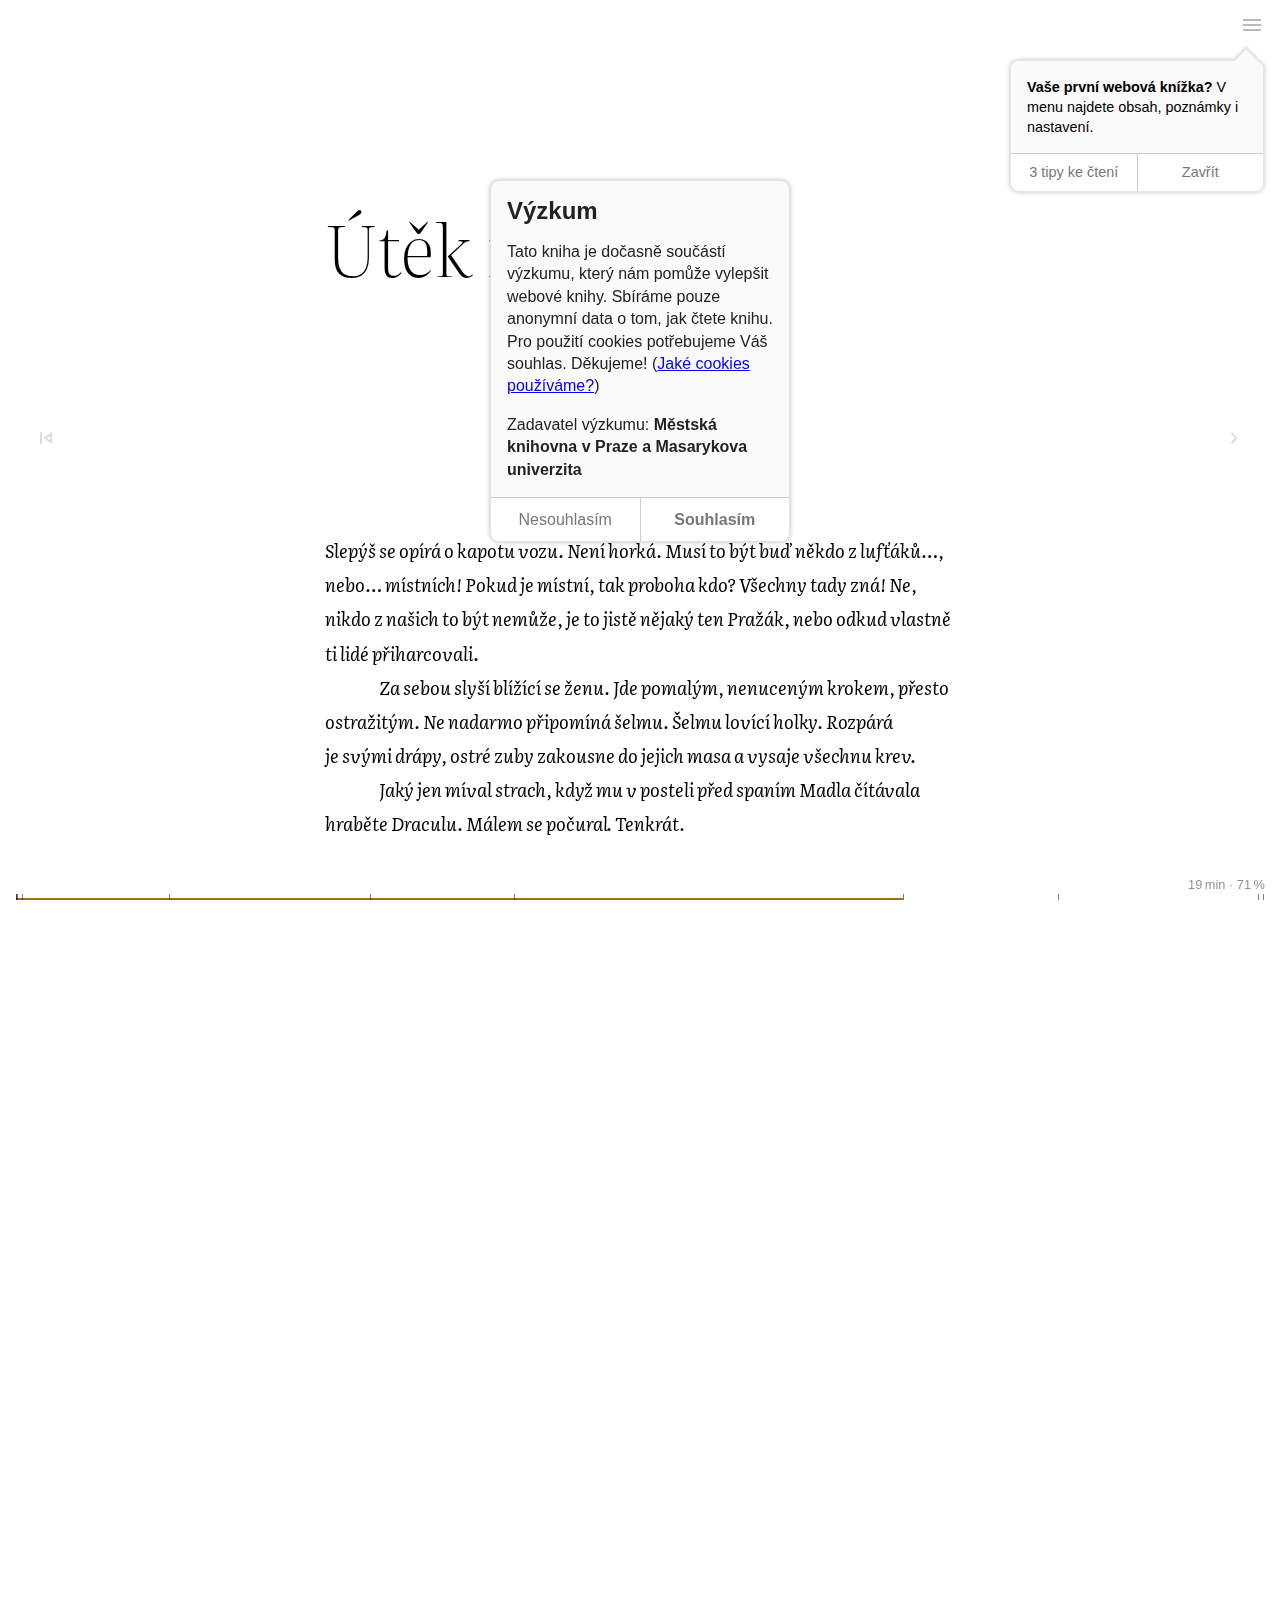
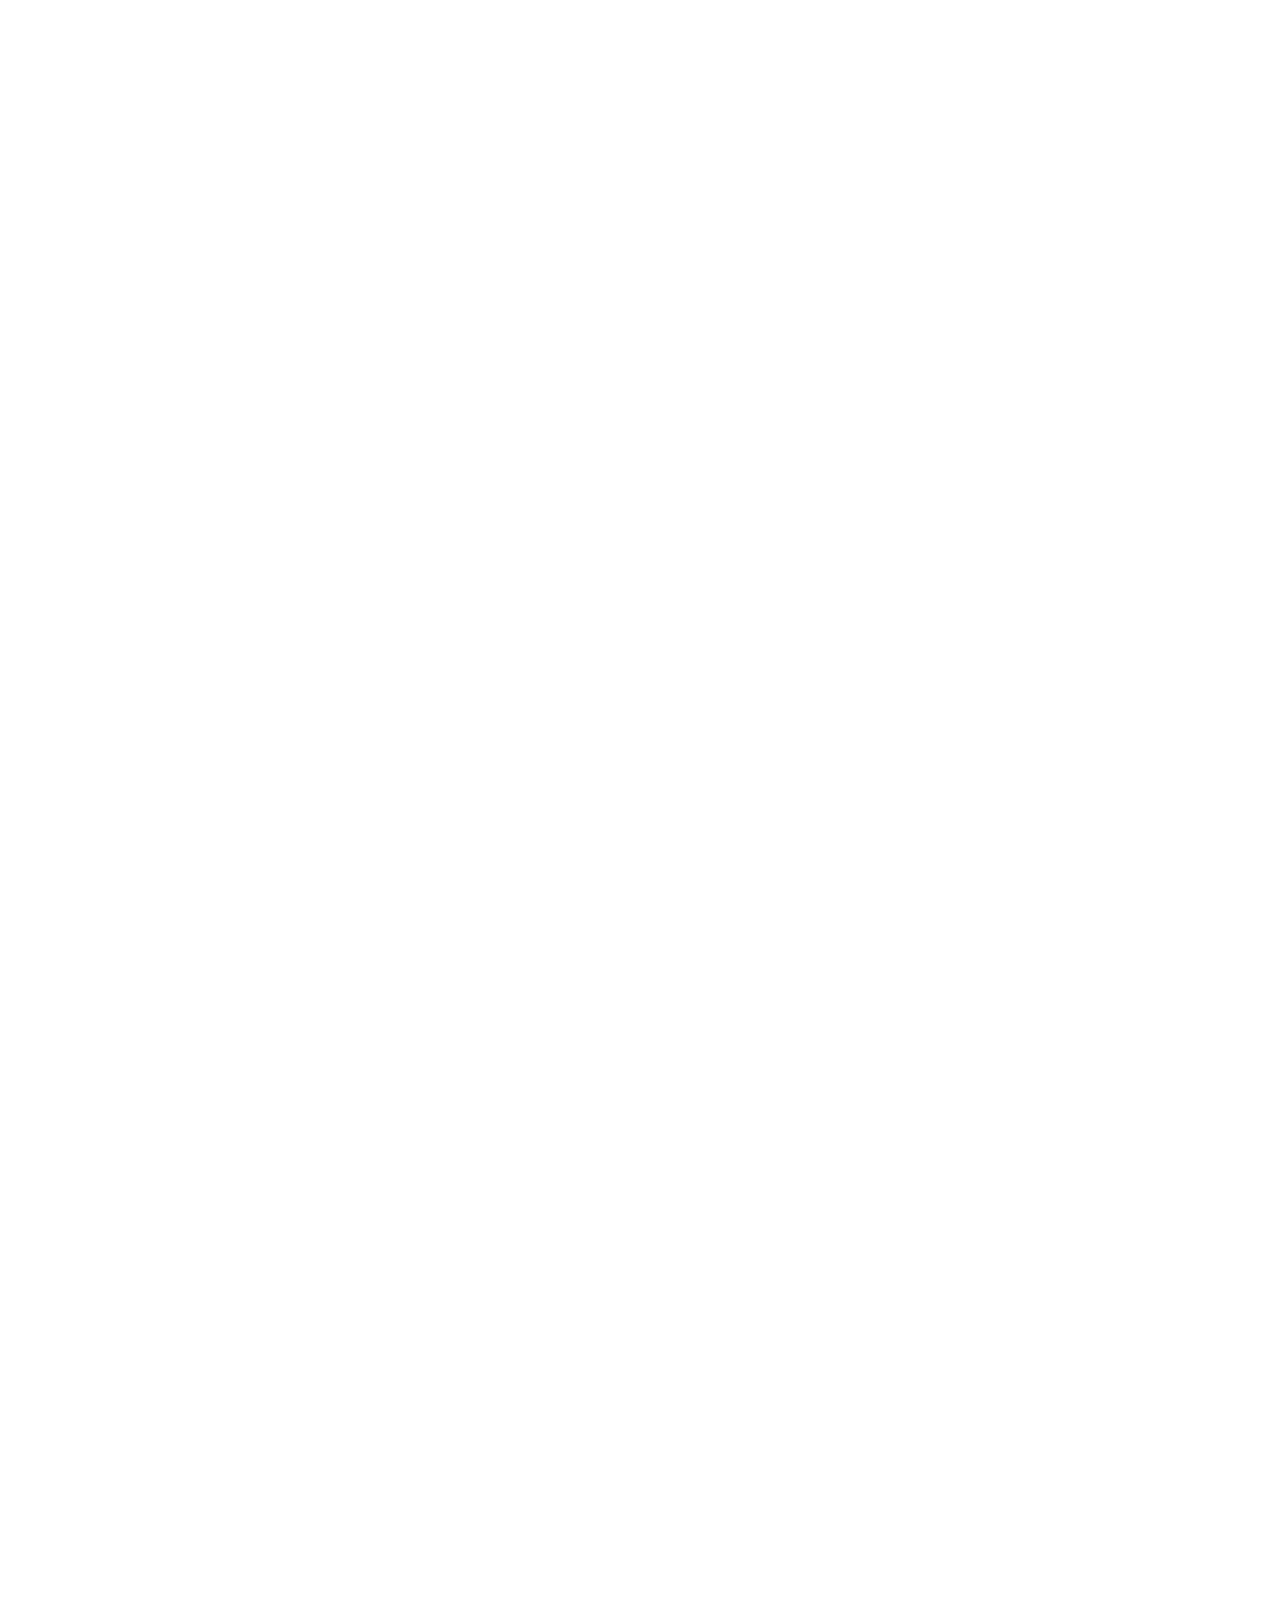
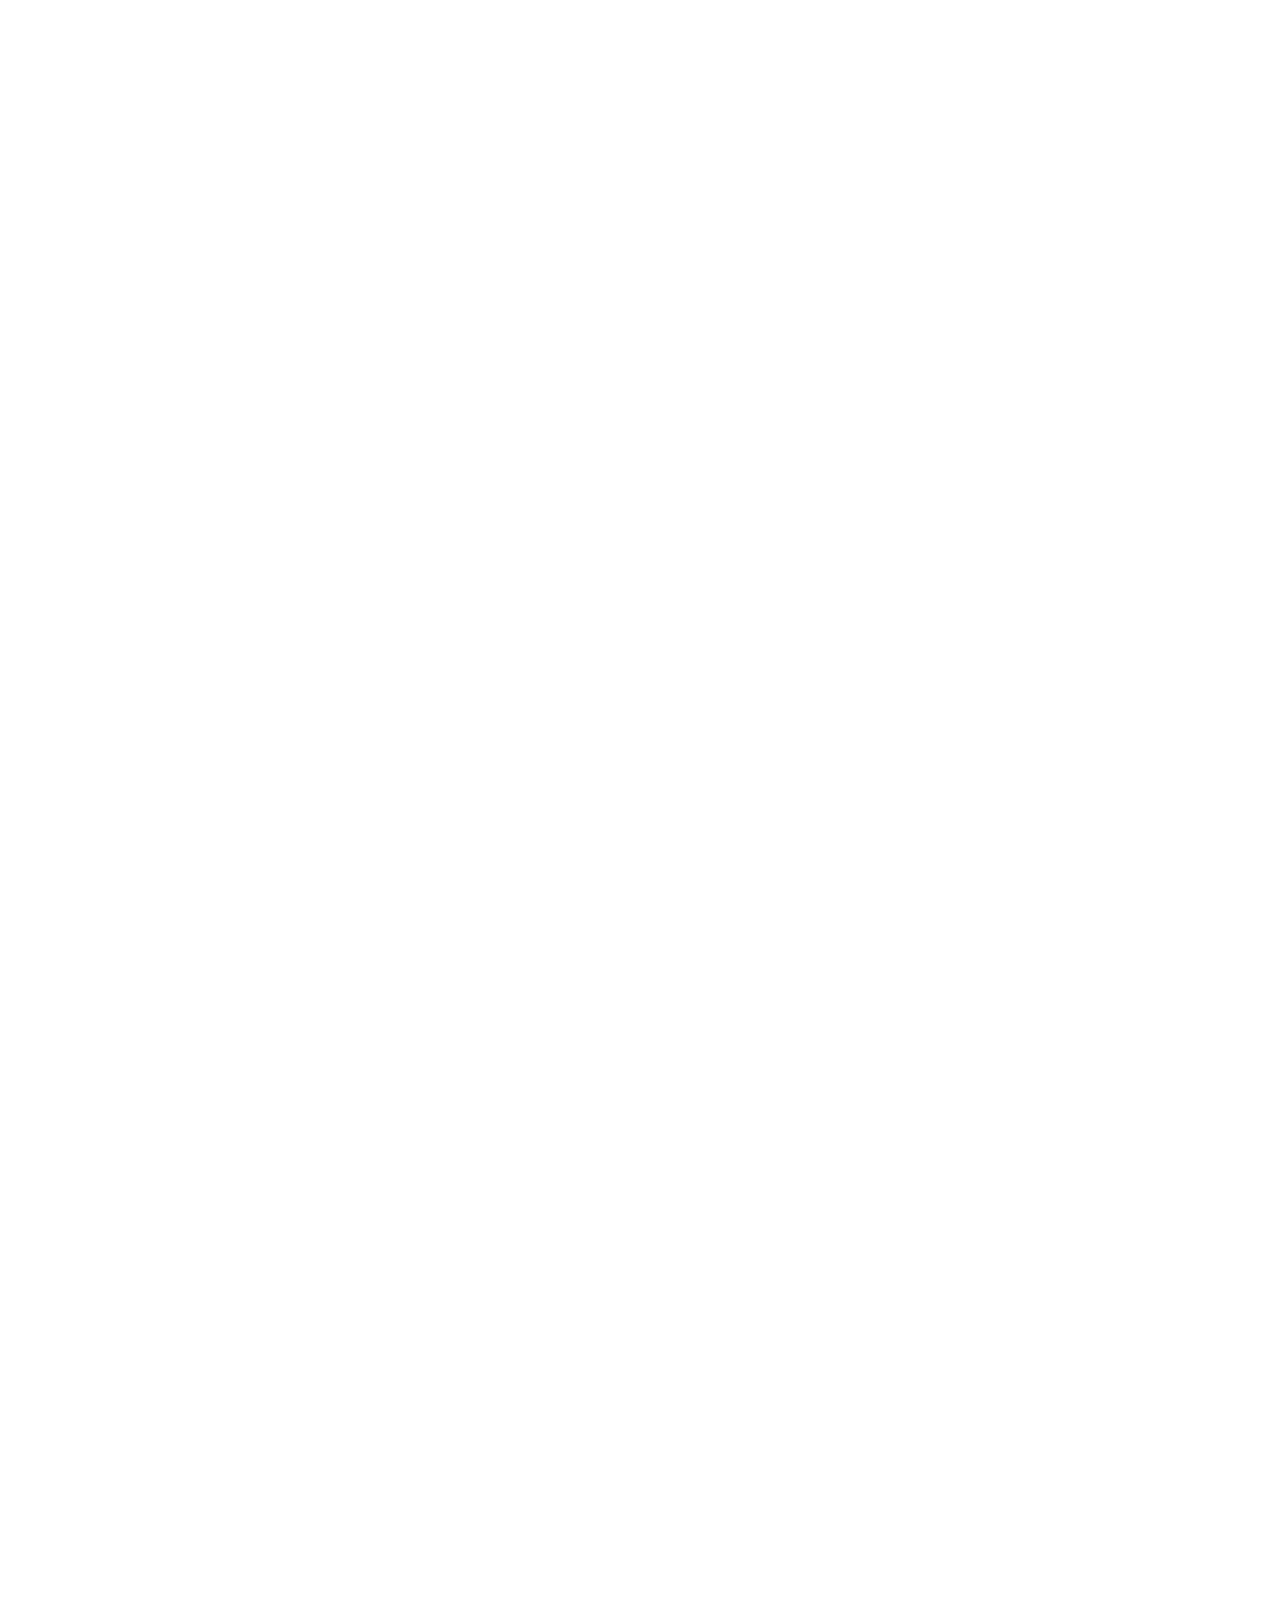
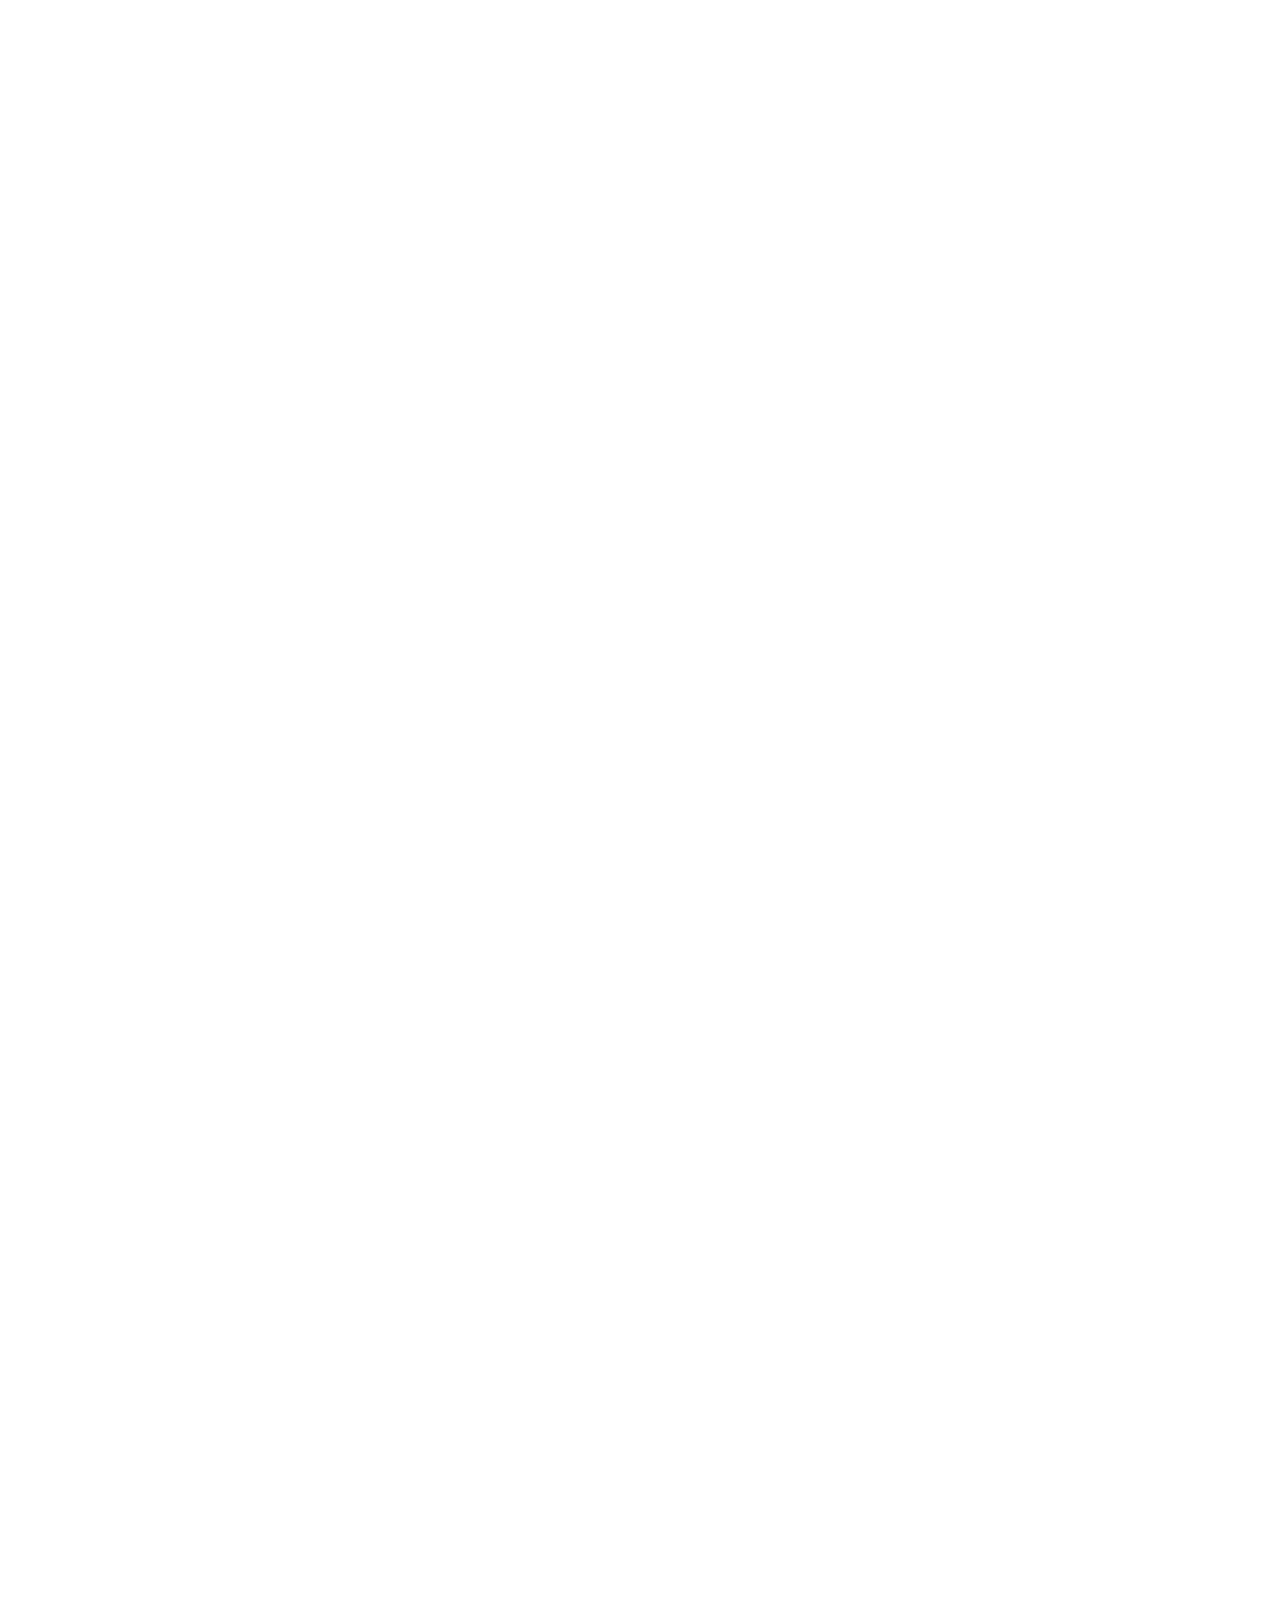
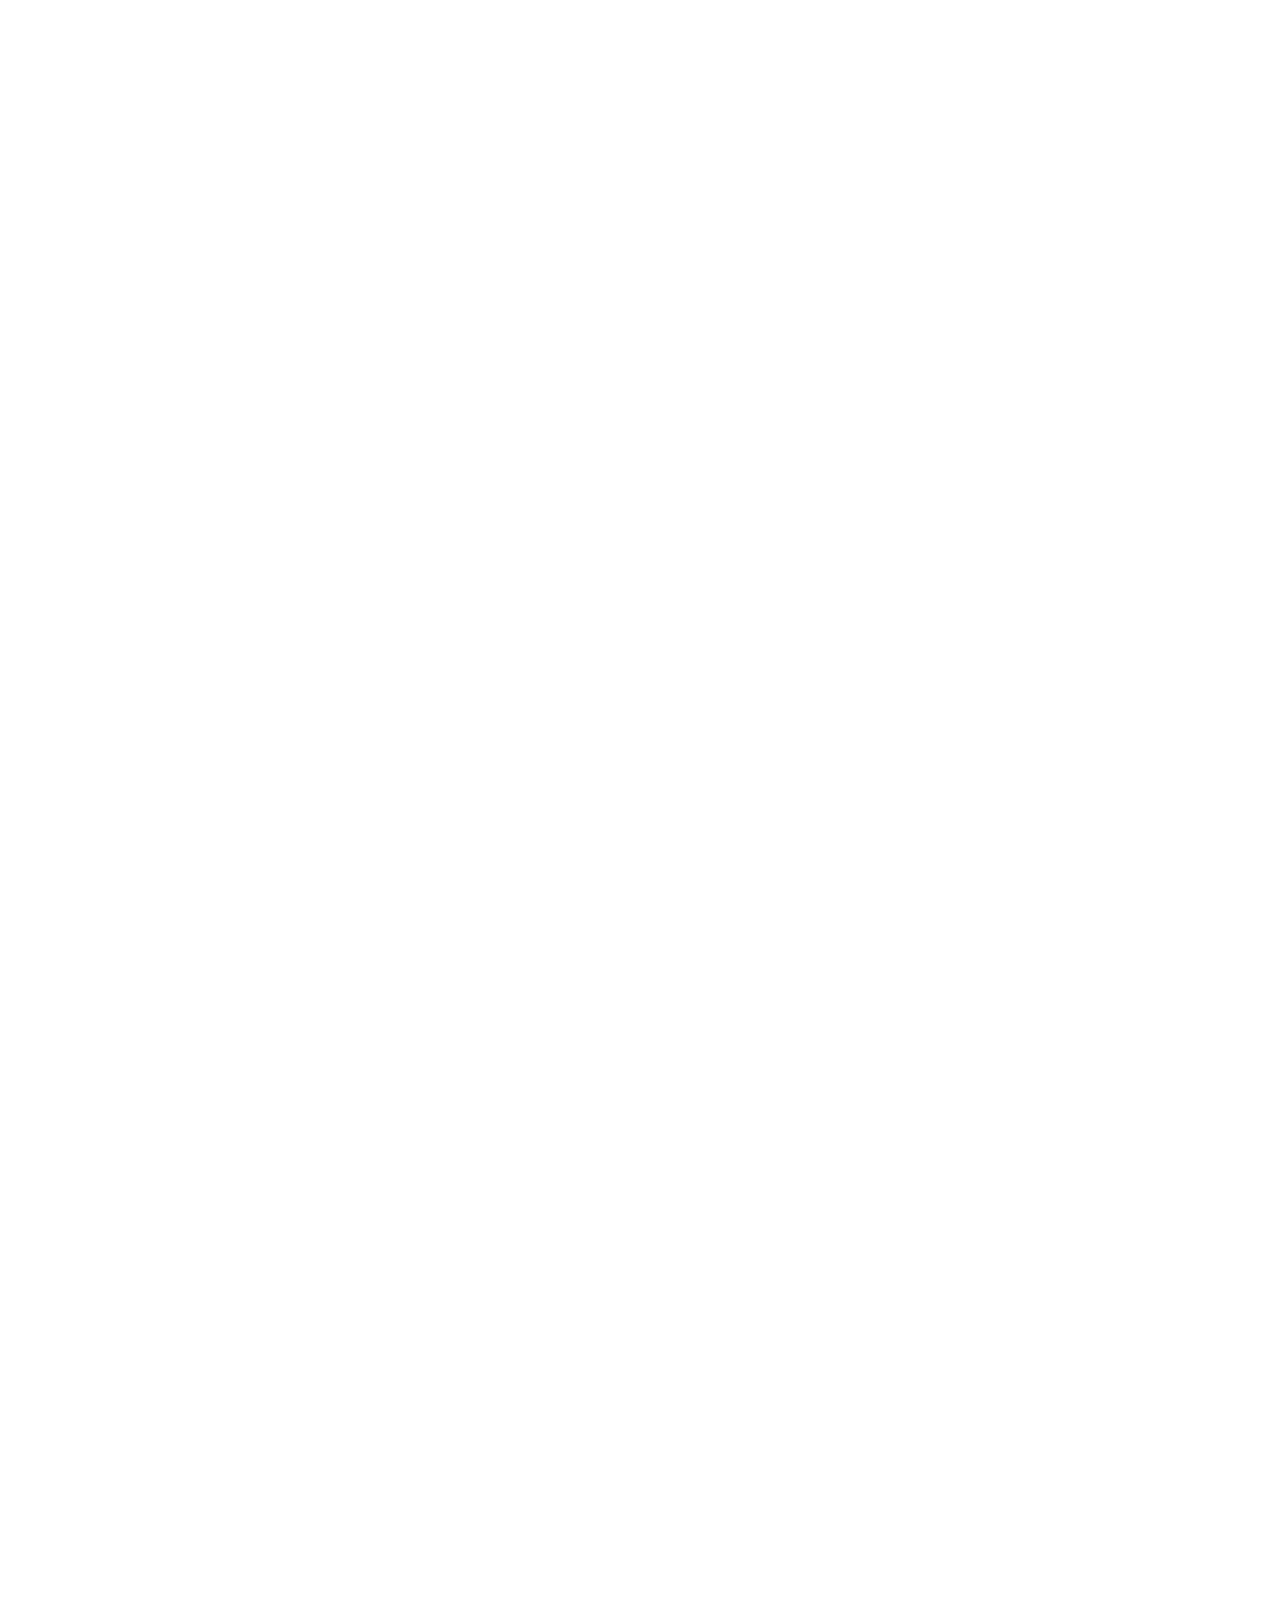
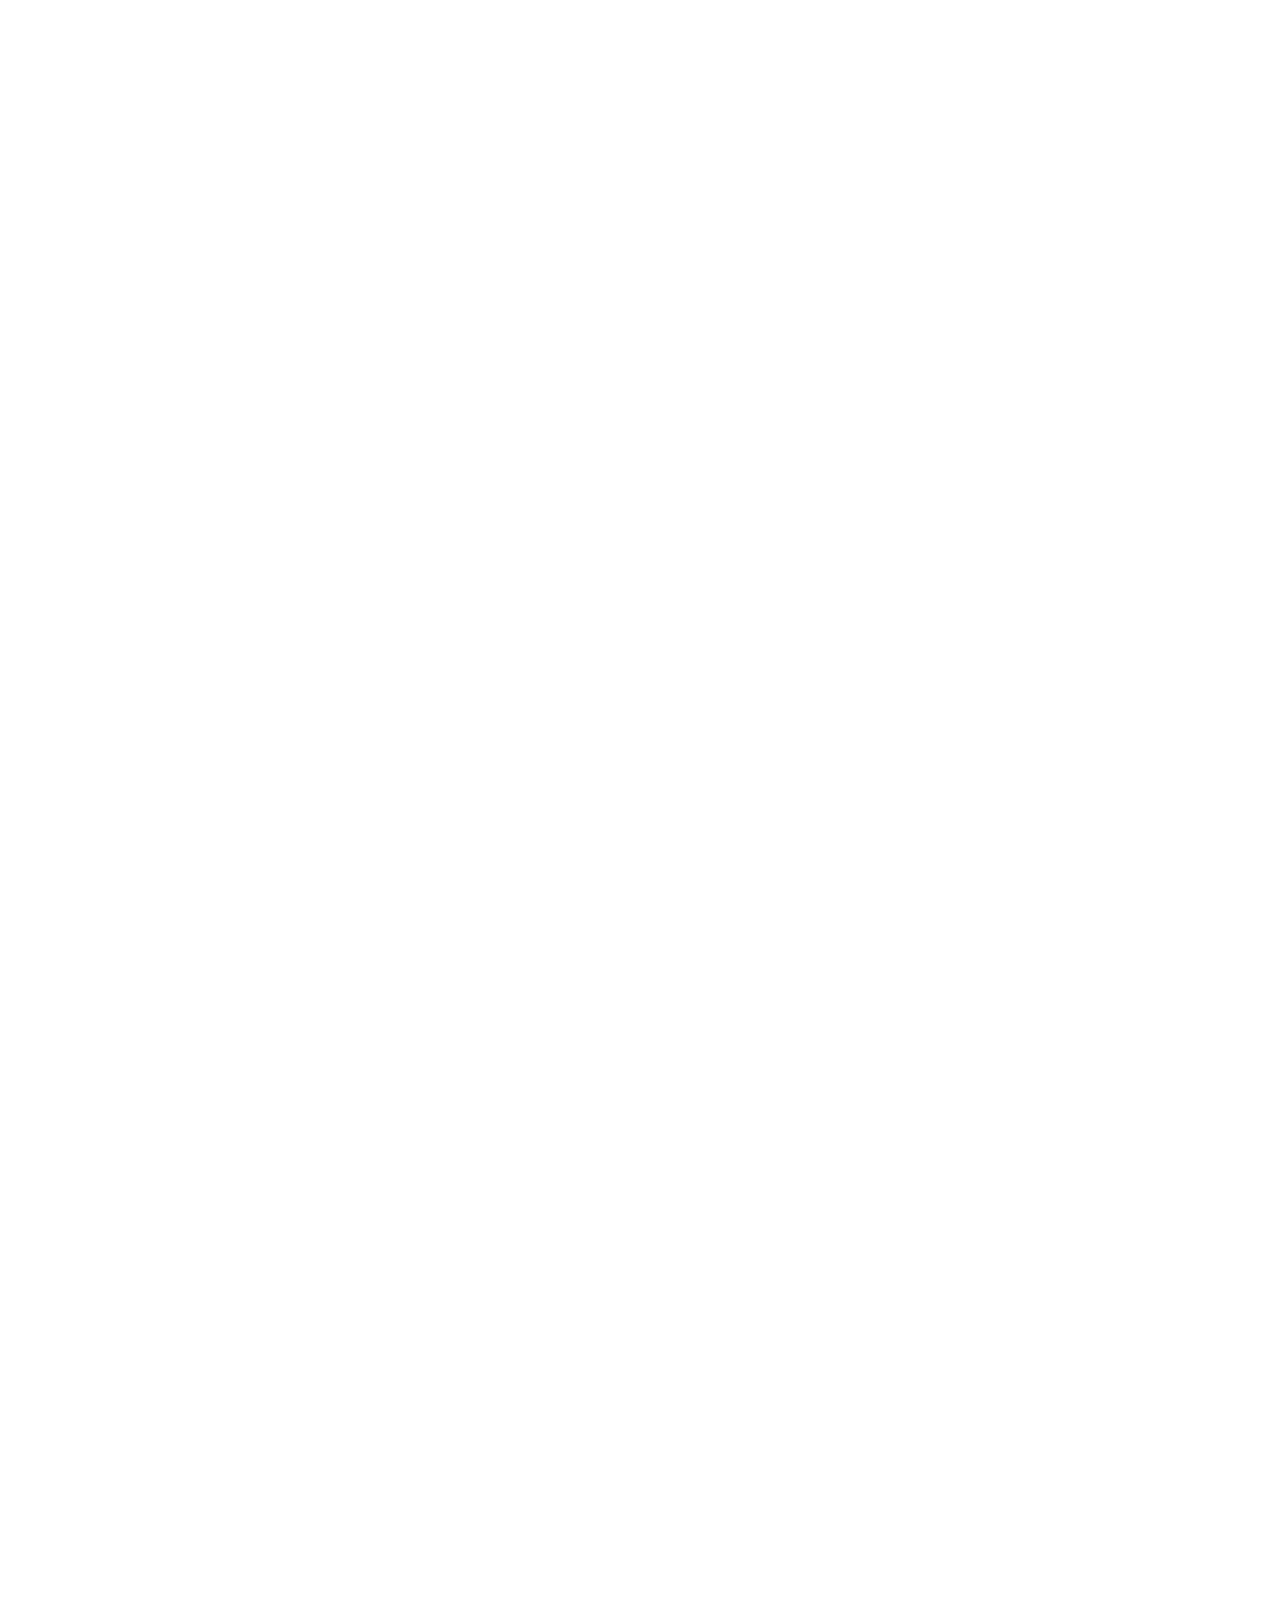
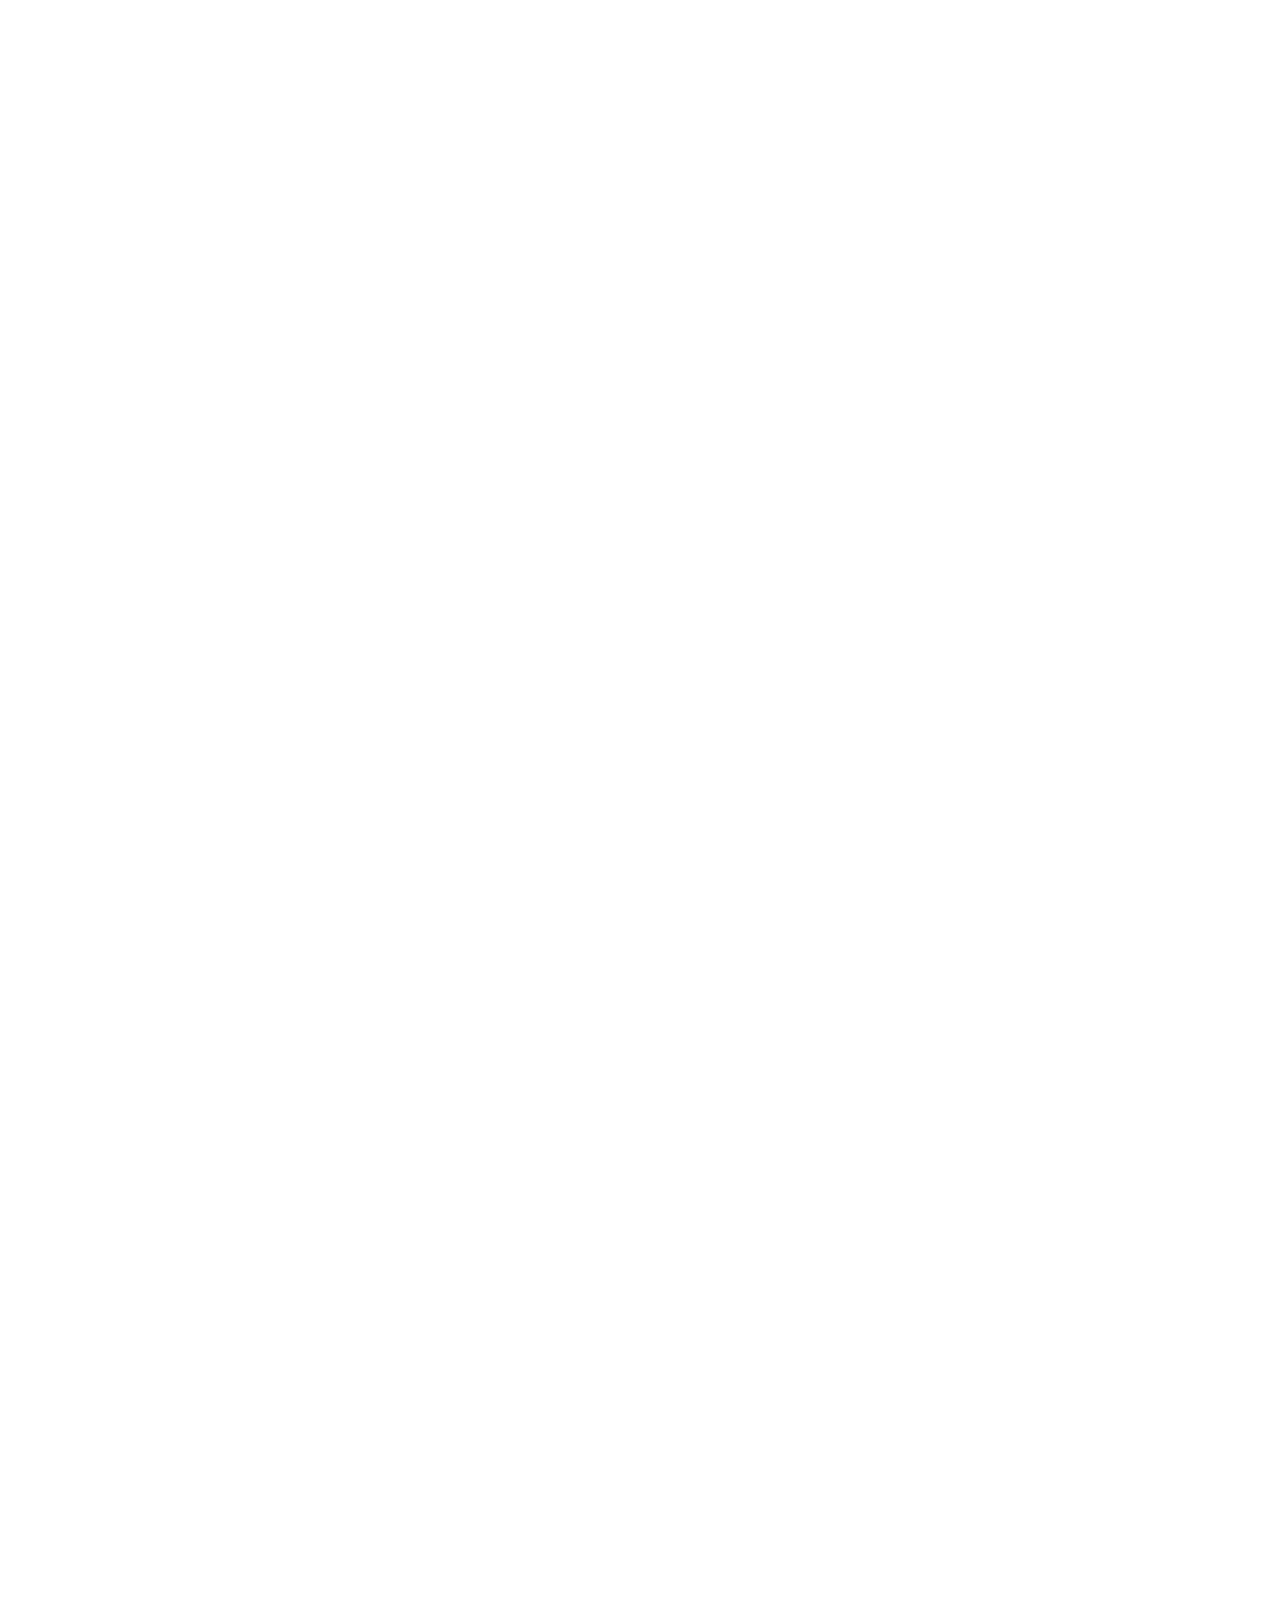
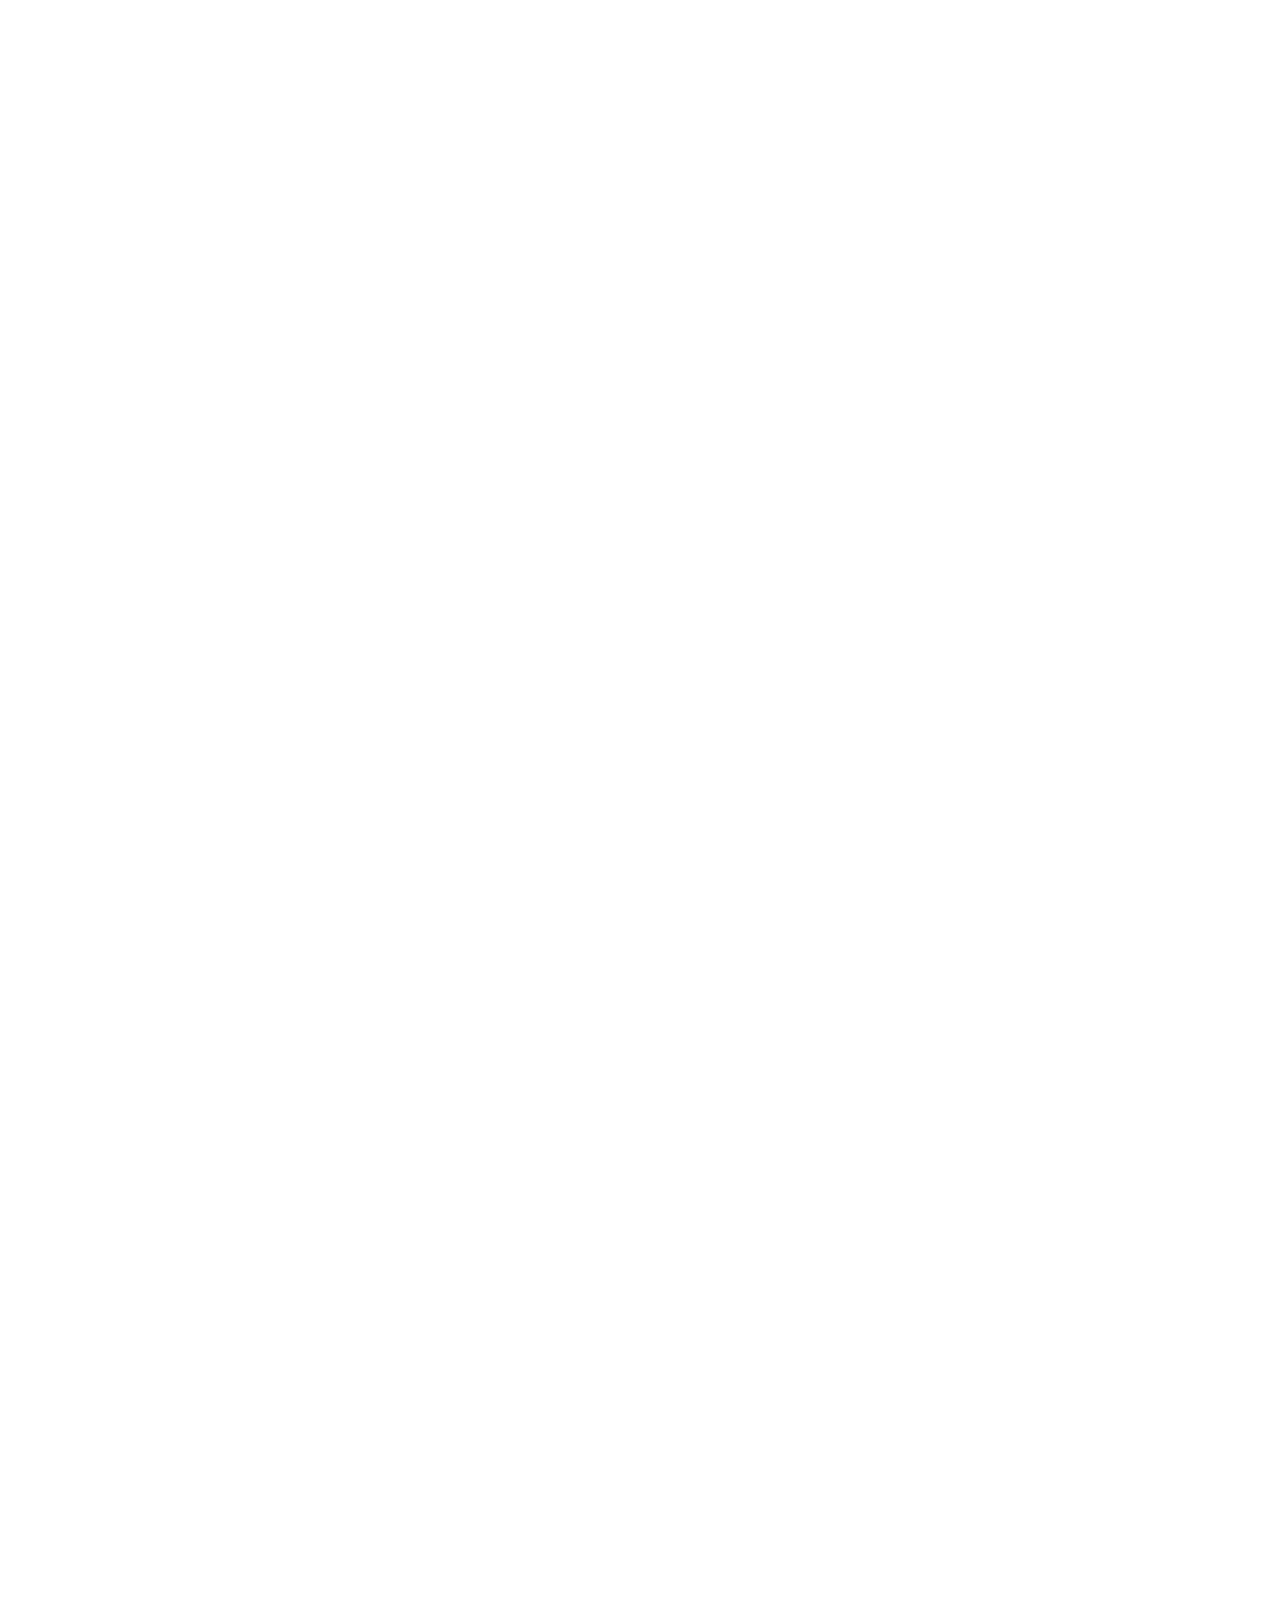
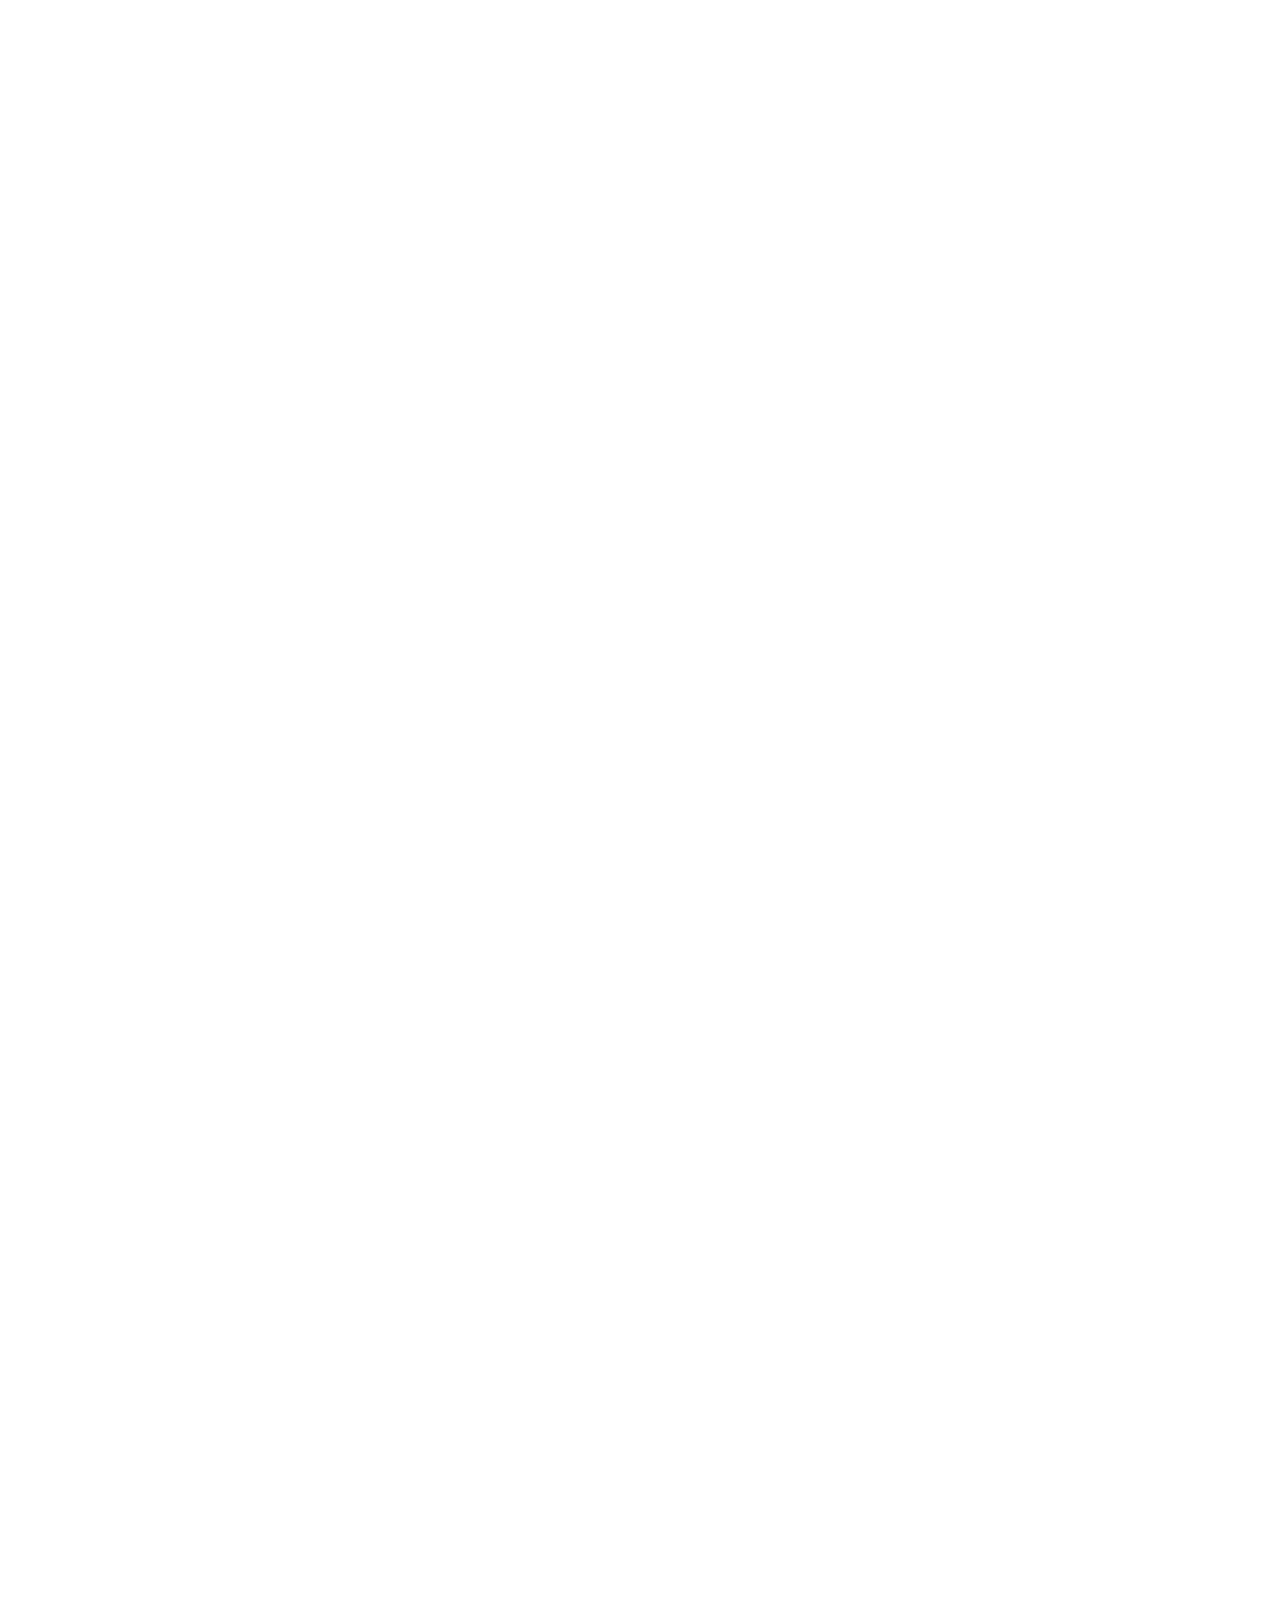
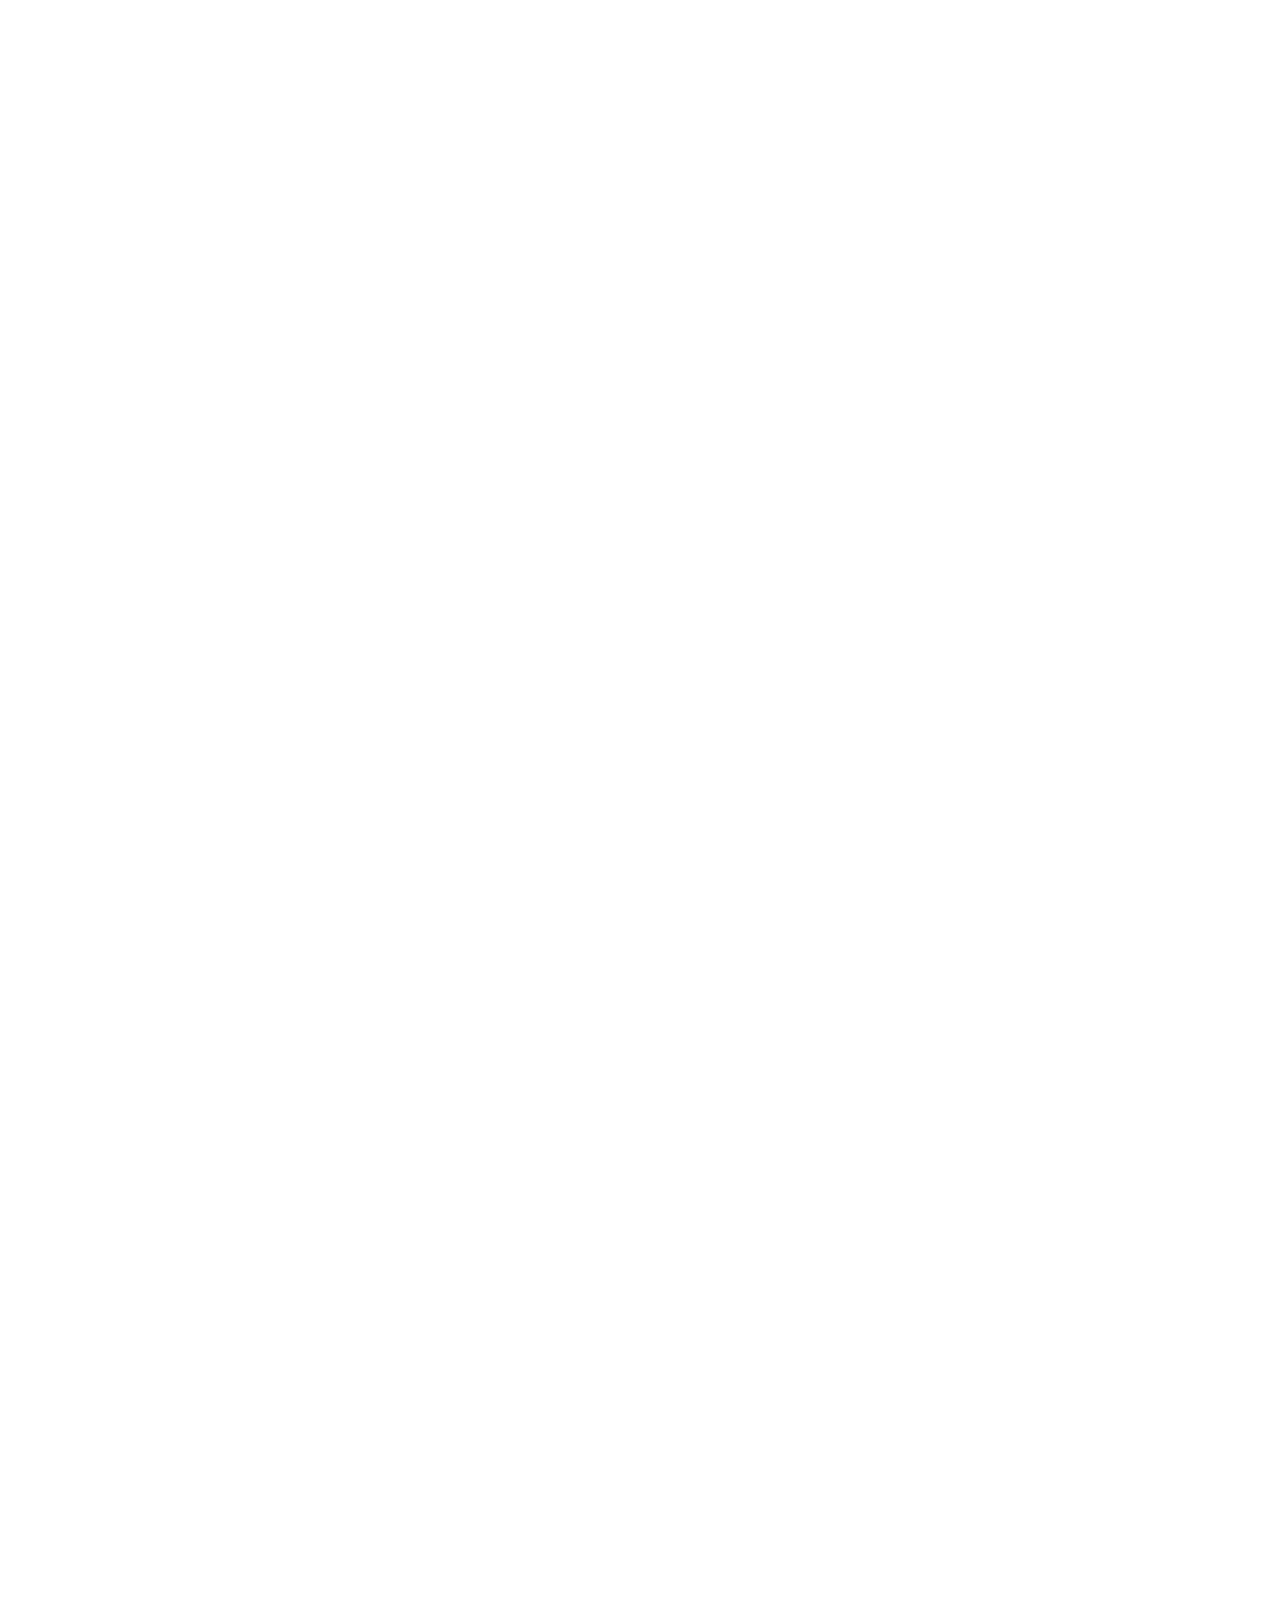
<file: ticho_011.html>
<!DOCTYPE html>
<html lang="cs">
  <head>
    <meta charset="utf-8">
    <meta name="viewport" content="width=device-width, initial-scale=1.0, shrink-to-fit=no">
    <meta name="apple-mobile-web-app-title" content="Útěk naslepo">
    <meta name="apple-mobile-web-app-capable" content="yes">
    <title>Útěk naslepo</title>
    <link rel="stylesheet" href="./style/style.min.css" media="screen" integrity="sha256-suCzP2DeAjpjfeO4Ne4lRICbrGRKid9aAmWDin20Cww=">
    <meta name="nb-research" content="Tato kniha je dočasně součástí výzkumu, který nám pomůže vylepšit webové knihy. Sbíráme pouze anonymní data o tom, jak čtete knihu. Pro použití cookies potřebujeme Váš souhlas. Děkujeme! (<a href='https://www.mlp.cz/cz/o-knihovne/cisla-dokumenty-povinne-informace/povinne-dostupne-informace/cookies/'>Jaké cookies používáme?</a>)">
    <meta name="nb-research-orgs" content="Městská knihovna v Praze a Masarykova univerzita">
    <meta name="nb-research-ga" content="UA-187132260-1">
    <link rel="icon" type="image/x-icon" href="./assets/favicon.ico">
    <link rel="icon" type="image/png" sizes="16x16" href="./assets/favicon-16x16.png">
    <link rel="icon" type="image/png" sizes="32x32" href="./assets/favicon-32x32.png">
    <link rel="icon" type="image/png" sizes="48x48" href="./assets/favicon-48x48.png">
    <link rel="manifest" href="./assets/manifest.webmanifest">
    <meta name="mobile-web-app-capable" content="yes">
    <meta name="theme-color" content="#A86818">
    <meta name="application-name" content="David Jan Žák: Ticho">
    <link rel="apple-touch-icon" sizes="57x57" href="./assets/apple-touch-icon-57x57.png">
    <link rel="apple-touch-icon" sizes="60x60" href="./assets/apple-touch-icon-60x60.png">
    <link rel="apple-touch-icon" sizes="72x72" href="./assets/apple-touch-icon-72x72.png">
    <link rel="apple-touch-icon" sizes="76x76" href="./assets/apple-touch-icon-76x76.png">
    <link rel="apple-touch-icon" sizes="114x114" href="./assets/apple-touch-icon-114x114.png">
    <link rel="apple-touch-icon" sizes="120x120" href="./assets/apple-touch-icon-120x120.png">
    <link rel="apple-touch-icon" sizes="144x144" href="./assets/apple-touch-icon-144x144.png">
    <link rel="apple-touch-icon" sizes="152x152" href="./assets/apple-touch-icon-152x152.png">
    <link rel="apple-touch-icon" sizes="167x167" href="./assets/apple-touch-icon-167x167.png">
    <link rel="apple-touch-icon" sizes="180x180" href="./assets/apple-touch-icon-180x180.png">
    <link rel="apple-touch-icon" sizes="1024x1024" href="./assets/apple-touch-icon-1024x1024.png">
    <meta name="apple-mobile-web-app-capable" content="yes">
    <meta name="apple-mobile-web-app-status-bar-style" content="black-translucent">
    <meta name="apple-mobile-web-app-title" content="Ticho">
    <meta property="og:title" content="Ticho">
    <meta property="og:type" content="book">
    <meta property="og:book:author" content="David Jan Žák">
    <meta property="twitter:title" content="David Jan Žák: Ticho">
    <meta property="og:image" content="./assets/cover-1200x620.png">
    <meta property="twitter:image" content="./assets/cover-1200x1200.png">
    <link rel="index" href="./index.html">
    <link rel="license" href="./license.html">
    <link rel="publication" href="./manifest.json" id="manifest">
    <link rel="about" href="about.html">
    <link rel="prev" href="./ticho_010.html">
    <link rel="next" href="./ticho_012.html">
    <meta name="nb-order" content="7">
    <link rel="self" href="ticho_011.html">
    <meta name="nb-identifier" content="zak-ticho-f4f38b8">
    <meta name="nb-role" content="chapter">
  </head>
  <body class="content-prose nb-role-chapter nb-custom-style" data-nb-words="4758" data-nb-chars="27694">
    <nav role="doc-toc">
      <ul class="plain section">
        <li><a href="ticho_005.html">Citát</a></li>
        <li><a href="ticho_006.html">Do rozbřesku zbývá...</a></li>
        <li><a href="ticho_007.html">Skvrny</a></li>
        <li><a href="ticho_008.html">Myšlenky</a></li>
        <li><a href="ticho_009.html">Pozorovatel</a></li>
        <li><a href="ticho_010.html">Světlo a&nbsp;tma</a></li>
        <li><a href="ticho_011.html">Útěk naslepo</a></li>
        <li><a href="ticho_012.html">Oběť</a></li>
        <li><a href="ticho_013.html">Poděkování</a></li>
      </ul>
    </nav>
    <div id="ui-content">
    </div>
    <div class="content">
      <main>
        <nav class="begin-nav">
          <ul>
            <li><a href="./index.html#" rel="index">Titulní strana</a></li>
            <li><a href="./ticho_010.html#chapter-end" rel="prev">← Předchozí kapitola</a></li>
          </ul>
        </nav><a id="chapter-start"></a>
        <h1 class="chunk" data-nb-ref-number="1" data-nb-words="2" data-nb-chars="12"><span class="idea" data-nb-ref-number="1" id="idea1" data-nb-words="2" data-nb-chars="12">Útěk naslepo</span></h1>
        <section>
          <p class="chunk" data-nb-ref-number="2" data-nb-words="45" data-nb-chars="250"><span class="idea" data-nb-ref-number="2" id="idea2" data-nb-words="45" data-nb-chars="250"><em>Slepýš se&nbsp;opírá o&nbsp;kapotu vozu. Není horká. Musí to&nbsp;být buď někdo z&nbsp;lufťáků…, nebo… místních! Pokud je&nbsp;místní, tak proboha kdo? Všechny tady zná! Ne, nikdo z&nbsp;našich to&nbsp;být nemůže, je&nbsp;to&nbsp;jistě nějaký ten Pražák, nebo odkud vlastně ti&nbsp;lidé přiharcovali.</em></span></p>
          <p class="chunk" data-nb-ref-number="3" data-nb-words="33" data-nb-chars="211"><span class="idea" data-nb-ref-number="3" id="idea3" data-nb-words="33" data-nb-chars="211"><em>Za sebou slyší blížící se&nbsp;ženu. Jde pomalým, nenuceným krokem, přesto ostražitým. Ne&nbsp;nadarmo připomíná šelmu. Šelmu lovící holky. Rozpárá je&nbsp;svými drápy, ostré zuby zakousne do&nbsp;jejich masa a&nbsp;vysaje všechnu krev.</em></span></p>
          <p class="chunk" data-nb-ref-number="4" data-nb-words="18" data-nb-chars="111"><span class="idea" data-nb-ref-number="4" id="idea4" data-nb-words="18" data-nb-chars="111"><em>Jaký jen míval strach, když mu&nbsp;v&nbsp;posteli před spaním Madla čítávala hraběte Draculu. Málem se&nbsp;počural. Tenkrát.</em></span></p>
          <p class="chunk" data-nb-ref-number="5" data-nb-words="5" data-nb-chars="25"><span class="idea" data-nb-ref-number="5" id="idea5" data-nb-words="5" data-nb-chars="25"><em>Dnes ne. Dnes opravdu ne.</em></span></p>
          <p class="chunk" data-nb-ref-number="6" data-nb-words="71" data-nb-chars="423"><span class="idea" data-nb-ref-number="6" id="idea6" data-nb-words="71" data-nb-chars="423"><em>Ty kroky jsou už&nbsp;blízko. Kroky z&nbsp;nahrávky. Její hlas zná. Nejen z&nbsp;ateliéru. Žena-šelma má&nbsp;komplice, někdo jí&nbsp;pomáhá. Jistě ten muž, co&nbsp;právě přijel. Ona by&nbsp;ráda připravila pro policii divadlo, byla by&nbsp;přivázaná k&nbsp;posteli, jen proto, aby ji&nbsp;včas zachránili. Její milenec, domnělý vrah, však leží v&nbsp;nemocnici. Tím pádem divadlo ztroskotává. Mohla být mimo jakékoli podezření a&nbsp;všechno by&nbsp;do&nbsp;sebe hezky zapadalo. Až&nbsp;moc hezky.</em></span></p>
          <p class="chunk" data-nb-ref-number="7" data-nb-words="7" data-nb-chars="46"><span class="idea" data-nb-ref-number="7" id="idea7" data-nb-words="7" data-nb-chars="46"><em>Z&nbsp;úvah Slepýše vytrhnou přibližující se&nbsp;kroky.</em></span></p>
          <p class="chunk" data-nb-ref-number="8" data-nb-words="90" data-nb-chars="526"><span class="idea" data-nb-ref-number="8" id="idea8" data-nb-words="90" data-nb-chars="526"><em>Kromě nich ale zaslechne i&nbsp;jiný zvuk, který je&nbsp;pro jeho tělo im­pul­zem k&nbsp;rychlému pohybu. Řidiči vypadnou klíčky od&nbsp;vozu na&nbsp;zem, cinknou o&nbsp;sníh. Jako když spadne ze&nbsp;stromečku vánoční ozdoba. Řidič je&nbsp;nervózní. Zatímco se&nbsp;neohrabaně shýbne a&nbsp;zašátrá rukama, Slepýš vyrazí úhybným manévrem do&nbsp;strany jakoby směrem k&nbsp;ženě. Ji&nbsp;pohyb překvapí a&nbsp;svůj krok nedokončí, možná se&nbsp;i&nbsp;lekne, toho však slepec využije a&nbsp;proklouzne kolem ní&nbsp;z&nbsp;druhé strany. Zamíří dolů z&nbsp;kopce. Ucítí jen, jak mu&nbsp;po&nbsp;rameni sjíždějí její prsty. Nezastaví ho.</em></span></p>
          <p class="chunk" data-nb-ref-number="9" data-nb-words="22" data-nb-chars="144"><span class="idea" data-nb-ref-number="9" id="idea9" data-nb-words="22" data-nb-chars="144"><em>Běží jako smyslů zbavený. Využívá náskoku, který mu&nbsp;poskytl řidič svou neopatrností. Nohy i&nbsp;paže se&nbsp;roztáčejí v&nbsp;jednom jediném souběžném pohybu.</em></span></p>
          <p class="chunk" data-nb-ref-number="10" data-nb-words="67" data-nb-chars="381"><span class="idea" data-nb-ref-number="10" id="idea10" data-nb-words="67" data-nb-chars="381"><em>Chce zaběhnout domů, ale uvědomí si, že&nbsp;bude zamčeno, otec hned po&nbsp;vypnutí televize obchází dům a&nbsp;zabezpečuje přední i&nbsp;zadní vchod. Slepýš své klíče nechal ležet na&nbsp;botníku u&nbsp;věšáku. S&nbsp;naprostou jistotou si&nbsp;přehrává svůj odchod z&nbsp;domu&nbsp;– nechtěl rodiče vylekat, a&nbsp;tak šel potichu a&nbsp;rychle. Na&nbsp;klíče ani nepomyslel. Měl dojem, že&nbsp;se&nbsp;za&nbsp;chvíli vrátí. Ta&nbsp;chvilka se&nbsp;mu&nbsp;trochu protáhla.</em></span></p>
          <p class="chunk" data-nb-ref-number="11" data-nb-words="13" data-nb-chars="78"><span class="idea" data-nb-ref-number="11" id="idea11" data-nb-words="13" data-nb-chars="78"><em>Zatracené Standovy panáky! Co&nbsp;ho&nbsp;to&nbsp;jenom napadlo, tolik pít? Je&nbsp;magor, idiot!</em></span></p>
          <p class="chunk" data-nb-ref-number="12" data-nb-words="90" data-nb-chars="512"><span class="idea" data-nb-ref-number="12" id="idea12" data-nb-words="90" data-nb-chars="512"><em>Navíc by&nbsp;mohl ohrozit své rodiče! Jen to&nbsp;ne! Máma je&nbsp;sice statečná ženská, ale co&nbsp;je&nbsp;moc, to&nbsp;je&nbsp;moc. Netuší, čeho všeho jsou ti&nbsp;lidé schopni. Nebo snad tuší? Hledat pomoc u&nbsp;sousedů? Vždyť pod nimi bydlí jen vdova Málková, chudák ženská, tu&nbsp;by&nbsp;určitě trefil šlak. Jediná záchrana se&nbsp;rýsuje buď v&nbsp;chalupě národního parku, nebo někde v&nbsp;lese. Ano, Správa Národního parku Šumava! Park vlastní bývalý statek. Silnice se&nbsp;prudce stáčí doprava, když ale poběží pořád rovně, narazí na&nbsp;úzkou cestu, co&nbsp;vede přímo k&nbsp;objektu.</em></span></p>
          <p class="chunk" data-nb-ref-number="13" data-nb-words="13" data-nb-chars="77"><span class="idea" data-nb-ref-number="13" id="idea13" data-nb-words="13" data-nb-chars="77"><em>Zrychluje i&nbsp;přesto, že&nbsp;může kdykoli vyběhnout ze&nbsp;silnice a&nbsp;skončit ve&nbsp;škarpě.</em></span></p>
          <p class="chunk" data-nb-ref-number="14" data-nb-words="30" data-nb-chars="162"><span class="idea" data-nb-ref-number="14" id="idea14" data-nb-words="30" data-nb-chars="162"><em>Za sebou slyší jen hlasy, vůz dál nehybně stojí v&nbsp;kopci. Ti&nbsp;dva se&nbsp;zřejmě hádají. To&nbsp;hraje pro něho. Slepýš dokáže být rychlý, jen nesmí dostat strach z&nbsp;překážky.</em></span></p>
          <p class="chunk" data-nb-ref-number="15" data-nb-words="42" data-nb-chars="255"><span class="idea" data-nb-ref-number="15" id="idea15" data-nb-words="42" data-nb-chars="255"><em>Žene se&nbsp;nocí jak zdivočelý hřebec. Taky nic nevidí, nic neslyší, nic nechce slyšet, jen svůj dech, tlukot srdce a&nbsp;ozvěnu dopadajících nohou. Podle té&nbsp;ozvěny se&nbsp;musí orientovat. Každý metr silnice zní jinak, jinak zazní došlápnutí na&nbsp;cestu vedoucí k&nbsp;parku.</em></span></p>
          <p class="chunk" data-nb-ref-number="16" data-nb-words="9" data-nb-chars="53"><span class="idea" data-nb-ref-number="16" id="idea16" data-nb-words="9" data-nb-chars="53"><em>Právě na&nbsp;ni&nbsp;vbíhá, když zdálky zaslechne zvuk motoru.</em></span></p>
          <p class="chunk" data-nb-ref-number="17" data-nb-words="6" data-nb-chars="38"><span class="idea" data-nb-ref-number="17" id="idea17" data-nb-words="6" data-nb-chars="38"><em>„Pomoc! Lidi! Pomoc! Ozvěte se&nbsp;někdo!“</em></span></p>
          <p class="chunk" data-nb-ref-number="18" data-nb-words="1" data-nb-chars="6"><span class="idea" data-nb-ref-number="18" id="idea18" data-nb-words="1" data-nb-chars="6"><em>Ticho.</em></span></p>
          <p class="chunk" data-nb-ref-number="19" data-nb-words="19" data-nb-chars="123"><span class="idea" data-nb-ref-number="19" id="idea19" data-nb-words="19" data-nb-chars="123"><em>Budova správy národního parku je&nbsp;prázdná. Nikdo v&nbsp;ní nepřespává. Chlapi přijíždějí až&nbsp;ráno, nemají-li práci přímo v&nbsp;terénu.</em></span></p>
          <p class="chunk" data-nb-ref-number="20" data-nb-words="1" data-nb-chars="6"><span class="idea" data-nb-ref-number="20" id="idea20" data-nb-words="1" data-nb-chars="6"><em>Sakra!</em></span></p>
          <p class="chunk" data-nb-ref-number="21" data-nb-words="52" data-nb-chars="273"><span class="idea" data-nb-ref-number="21" id="idea21" data-nb-words="52" data-nb-chars="273"><em>Musí běžet dál do&nbsp;lesa. Nesmí narazit do&nbsp;stěny domu, cesta se&nbsp;stáčí kolem budovy doleva v&nbsp;mírném oblouku, pak je&nbsp;krátká rovinka a&nbsp;za ní&nbsp;možná přes cestu závora. To&nbsp;bude asi jediná překážka. Musí ji&nbsp;včas vytušit, jinak se&nbsp;o&nbsp;ni přelomí jak smrk, když se&nbsp;do&nbsp;něj opře vichřice.</em></span></p>
          <p class="chunk" data-nb-ref-number="22" data-nb-words="17" data-nb-chars="93"><span class="idea" data-nb-ref-number="22" id="idea22" data-nb-words="17" data-nb-chars="93"><em>V&nbsp;zádech cítí ostré světlo. Riskuje. Zvuk motoru se&nbsp;zakousne do&nbsp;jeho dechu a&nbsp;začíná ho&nbsp;dusit.</em></span></p>
          <p class="chunk" data-nb-ref-number="23" data-nb-words="62" data-nb-chars="351"><span class="idea" data-nb-ref-number="23" id="idea23" data-nb-words="62" data-nb-chars="351"><em>Znovu zrychlí. Ví, že&nbsp;proti autu nemá šanci. Odráží se&nbsp;pravou nohou, levá paže sebou švihne kupředu, dopadá na&nbsp;levou, pravá pa­že vyráží a&nbsp;pak zas pravá noha, levá paže, levá noha. Náraz. Ostrá bolest. Závora je&nbsp;na&nbsp;svém místě. V&nbsp;rychlosti do&nbsp;ní&nbsp;prudce naráží břichem, převalí se&nbsp;přes ni&nbsp;a&nbsp;padá na&nbsp;druhou stranu cesty. Zády na&nbsp;tvrdý zledovatělý povrch.</em></span></p>
          <p class="chunk" data-nb-ref-number="24" data-nb-words="54" data-nb-chars="309"><span class="idea" data-nb-ref-number="24" id="idea24" data-nb-words="54" data-nb-chars="309"><em>Nemůže popadnout dech. Chce se&nbsp;zvednout, aby se&nbsp;opřel o&nbsp;závoru. Musí nabrat kyslík do&nbsp;plic a&nbsp;pokusit se&nbsp;běžet. Bolest ho&nbsp;omračuje. Nohy se&nbsp;klepou slabostí. Žaludek se&nbsp;houpe jak na&nbsp;houpačce a&nbsp;on zvrací pod nohy všechno, co&nbsp;spolykal v&nbsp;hospodě u&nbsp;Standy. Zrychleně se&nbsp;nadechuje a&nbsp;vydechuje. Vůz brzdí a&nbsp;zastavuje.</em></span></p>
          <p class="chunk" data-nb-ref-number="25" data-nb-words="16" data-nb-chars="94"><span class="idea" data-nb-ref-number="25" id="idea25" data-nb-words="16" data-nb-chars="94"><em>Slepýš se&nbsp;kulhavými přískoky belhá po&nbsp;cestě do&nbsp;temnoty lesa. Je&nbsp;mu&nbsp;jasné, že&nbsp;daleko nedoběhne.</em></span></p>
          <p class="chunk" data-nb-ref-number="26" data-nb-words="72" data-nb-chars="407"><span class="idea" data-nb-ref-number="26" id="idea26" data-nb-words="72" data-nb-chars="407"><em>Cesta se&nbsp;mírně svažuje, stáčí se&nbsp;doleva a&nbsp;dál klesá. Snaží se&nbsp;odhadnout, ve&nbsp;kterém úseku právě je. Několikrát se&nbsp;noha propadá do&nbsp;prázdna příkopu. On&nbsp;padá, ale zase se&nbsp;zvedá. Noha je&nbsp;v&nbsp;pořádku. Žádná zlomenina, žádný vymknutý kotník, žádná bolest, a&nbsp;přesto se&nbsp;cítí jako ve&nbsp;svěráku. Za&nbsp;ním skřípe závora. Jeho pronásledovatelé mají klíče! Je&nbsp;tedy jasné, že&nbsp;s&nbsp;tou šelmou je&nbsp;někdo z&nbsp;místních. Jen oni mají klíč!</em></span></p>
          <p class="chunk" data-nb-ref-number="27" data-nb-words="93" data-nb-chars="537"><span class="idea" data-nb-ref-number="27" id="idea27" data-nb-words="93" data-nb-chars="537"><em>Kulhá. Těžce popadá dech. Ví, že&nbsp;musí pryč z&nbsp;cesty. Ukrýt se&nbsp;někde mezi hromadami větví a&nbsp;vývratů. Od&nbsp;vichřice jich tu&nbsp;zbylo dost. Představuje si, co&nbsp;zůstalo z&nbsp;lesa, jen planina plná vyrvaných kořenů a&nbsp;přelámaných stromů. Vrhá se&nbsp;naslepo do&nbsp;strouhy vedle cesty. Po&nbsp;čtyřech se&nbsp;hrabe do&nbsp;mírného svahu. Ostré větvičky švihají přes ruce a&nbsp;tváře. Chytá se&nbsp;jakési větve a&nbsp;šplhá po&nbsp;ní. Nohy se&nbsp;propadají do&nbsp;prohlubně vývratu. Cítí, jak kůži rozdírají kameny a&nbsp;kusy dřeva. Šátrá kolem sebe. Mezi prsty je&nbsp;chlad sněhu, zeminy a&nbsp;spletených kořenů.</em></span></p>
          <p class="chunk" data-nb-ref-number="28" data-nb-words="55" data-nb-chars="283"><span class="idea" data-nb-ref-number="28" id="idea28" data-nb-words="55" data-nb-chars="283"><em>Motor vozu zaburácí a&nbsp;on se&nbsp;bezhlavě vrhá do&nbsp;místa, kde tuší hloubku. Naráží čelem do&nbsp;kamene, ruce se&nbsp;noří do&nbsp;mazlavé hmoty a&nbsp;tělo klouže do&nbsp;jámy. Leží a&nbsp;nehýbe se. Nevnímá čůrek krve, který mu&nbsp;stéká z&nbsp;čela. Tají dech. Vůz projíždí a&nbsp;mizí. Uvědomuje si, jak ho&nbsp;celé tělo bolí a&nbsp;pálí.</em></span></p>
          <p class="chunk" data-nb-ref-number="29" data-nb-words="1" data-nb-chars="6"><span class="idea" data-nb-ref-number="29" id="idea29" data-nb-words="1" data-nb-chars="6"><em>Ticho.</em></span></p>
          <p class="chunk" data-nb-ref-number="30" data-nb-words="45" data-nb-chars="268"><span class="idea" data-nb-ref-number="30" id="idea30" data-nb-words="45" data-nb-chars="268"><em>Po chvíli se&nbsp;převalí na&nbsp;záda. Vločky sněhu se&nbsp;řítí dolů z&nbsp;nebe a&nbsp;roz­távají na&nbsp;jeho rozpálené tváři. V&nbsp;koženém pouzdru u&nbsp;kalhot má&nbsp;mobilní telefon. Musí zavolat švagrovi. Vymáčkne šestku, v&nbsp;tu chvíli se&nbsp;vrací zvuk motoru. Prsty ztuhnou. Auto zastavuje. Cvaknou dvířka.</em></span></p>
          <p class="chunk" data-nb-ref-number="31" data-nb-words="2" data-nb-chars="12"><span class="idea" data-nb-ref-number="31" id="idea31" data-nb-words="2" data-nb-chars="12"><em>Hustě sněží.</em></span></p>
          <p class="chunk" data-nb-ref-number="32" data-nb-words="25" data-nb-chars="136"><span class="idea" data-nb-ref-number="32" id="idea32" data-nb-words="25" data-nb-chars="136"><em>„Musel seběhnout z&nbsp;cesty někde tady,“ říká ostrý ženský hlas a&nbsp;dodává: „Prohledáme to&nbsp;tu. Musíme ho&nbsp;najít. Tak dělej a&nbsp;nečum tak na&nbsp;mě.“</em></span></p>
          <p class="chunk" data-nb-ref-number="33" data-nb-words="16" data-nb-chars="90"><span class="idea" data-nb-ref-number="33" id="idea33" data-nb-words="16" data-nb-chars="90"><em>Jedny kroky se&nbsp;vydají dál od&nbsp;cesty, druhé však míří přímo k&nbsp;němu. Lámání větví, prodírání.</em></span></p>
          <p class="chunk" data-nb-ref-number="34" data-nb-words="27" data-nb-chars="153"><span class="idea" data-nb-ref-number="34" id="idea34" data-nb-words="27" data-nb-chars="153"><em>Slepýš objímá kořeny. Chce s&nbsp;nimi srůst. Vsáknout se&nbsp;do&nbsp;nich. Ztratit se. Někdo stojí nad vývratem. Stojí dlouho. Pak se&nbsp;pohne a&nbsp;vyráží dál. Vzdaluje se.</em></span></p>
          <p class="chunk" data-nb-ref-number="35" data-nb-words="12" data-nb-chars="73"><span class="idea" data-nb-ref-number="35" id="idea35" data-nb-words="12" data-nb-chars="73"><em>„Nikde tu&nbsp;není. Kurva, přece se&nbsp;nepropadl do&nbsp;země?“ říká hlas ženy-šelmy.</em></span></p>
          <p class="chunk" data-nb-ref-number="36" data-nb-words="17" data-nb-chars="98"><span class="idea" data-nb-ref-number="36" id="idea36" data-nb-words="17" data-nb-chars="98"><em>Komplic mlčí. Ať&nbsp;promluví! Slepýš chce vědět, kdo to&nbsp;je. Natahuje uši, jen aby zaslechl jeho hlas.</em></span></p>
          <p class="chunk" data-nb-ref-number="37" data-nb-words="6" data-nb-chars="37"><span class="idea" data-nb-ref-number="37" id="idea37" data-nb-words="6" data-nb-chars="37"><em>„Musíme ho&nbsp;najít, chápeš to? Musíme!“</em></span></p>
          <p class="chunk" data-nb-ref-number="38" data-nb-words="9" data-nb-chars="44"><span class="idea" data-nb-ref-number="38" id="idea38" data-nb-words="9" data-nb-chars="44"><em>Ona přechází cestu a&nbsp;blíží se&nbsp;k&nbsp;jeho úkrytu.</em></span></p>
          <p class="chunk" data-nb-ref-number="39" data-nb-words="21" data-nb-chars="99"><span class="idea" data-nb-ref-number="39" id="idea39" data-nb-words="21" data-nb-chars="99"><em>„Nečum tak na&nbsp;mě! Seš v&nbsp;tom až&nbsp;po&nbsp;uši. Nemysli si, že&nbsp;se&nbsp;z&nbsp;toho nějak vykroutíš. Kurva, nečum tak!“</em></span></p>
          <p class="chunk" data-nb-ref-number="40" data-nb-words="4" data-nb-chars="26"><span class="idea" data-nb-ref-number="40" id="idea40" data-nb-words="4" data-nb-chars="26"><em>Zas lámání větví, hledání.</em></span></p>
          <p class="chunk" data-nb-ref-number="41" data-nb-words="5" data-nb-chars="31"><span class="idea" data-nb-ref-number="41" id="idea41" data-nb-words="5" data-nb-chars="31"><em>Slepýš dýchá pomalu. Nehýbe se.</em></span></p>
          <p class="chunk" data-nb-ref-number="42" data-nb-words="41" data-nb-chars="235"><span class="idea" data-nb-ref-number="42" id="idea42" data-nb-words="41" data-nb-chars="235"><em>„Doufám, žes oddělal toho zasranýho čokla!? Ta&nbsp;svině mi&nbsp;vyjela po&nbsp;ksichtu. Už&nbsp;tě&nbsp;někdy rafnul pes do&nbsp;ksichtu? Umíš si&nbsp;to&nbsp;vůbec představit? Neumíš, seš jenom ubohej venkovskej buran, co&nbsp;umí slušně šukat, ale jinak nic víc. A&nbsp;nečum tak…“</em></span></p>
          <p class="chunk" data-nb-ref-number="43" data-nb-words="7" data-nb-chars="49"><span class="idea" data-nb-ref-number="43" id="idea43" data-nb-words="7" data-nb-chars="49"><em>Další zvuky. Další lámání větví. Další prodírání.</em></span></p>
          <p class="chunk" data-nb-ref-number="44" data-nb-words="3" data-nb-chars="13"><span class="idea" data-nb-ref-number="44" id="idea44" data-nb-words="3" data-nb-chars="13"><em>„Seru na&nbsp;to.“</em></span></p>
          <p class="chunk" data-nb-ref-number="45" data-nb-words="6" data-nb-chars="30"><span class="idea" data-nb-ref-number="45" id="idea45" data-nb-words="6" data-nb-chars="30"><em>Tak přece jen to&nbsp;chtějí vzdát.</em></span></p>
          <p class="chunk" data-nb-ref-number="46" data-nb-words="18" data-nb-chars="92"><span class="idea" data-nb-ref-number="46" id="idea46" data-nb-words="18" data-nb-chars="92"><em>Ať promluví i&nbsp;ten chlap! Ať&nbsp;promluví, ať&nbsp;už&nbsp;konečně promluví, pak ať&nbsp;zmizí a&nbsp;nechají ho&nbsp;být.</em></span></p>
          <p class="chunk" data-nb-ref-number="47" data-nb-words="4" data-nb-chars="18"><span class="idea" data-nb-ref-number="47" id="idea47" data-nb-words="4" data-nb-chars="18"><em>„Kurva! Co&nbsp;to&nbsp;je?“</em></span></p>
          <p class="chunk" data-nb-ref-number="48" data-nb-words="17" data-nb-chars="96"><span class="idea" data-nb-ref-number="48" id="idea48" data-nb-words="17" data-nb-chars="96"><em>V&nbsp;tu chvíli ve&nbsp;Slepýšově dlani cosi vibruje. Na&nbsp;celý les zní vtíravá melodie z&nbsp;Růžového pantera.</em></span></p>
          <p class="chunk" data-nb-ref-number="49" data-nb-words="8" data-nb-chars="41"><span class="idea" data-nb-ref-number="49" id="idea49" data-nb-words="8" data-nb-chars="41"><em>Ten debil mu&nbsp;musí volat právě teď? Hajzl…</em></span></p>
          <p class="chunk" data-nb-ref-number="50" data-nb-words="3" data-nb-chars="19"><span class="idea" data-nb-ref-number="50" id="idea50" data-nb-words="3" data-nb-chars="19"><em>„Slepýši, jsi tam?“</em></span></p>
          <p class="chunk" data-nb-ref-number="51" data-nb-words="3" data-nb-chars="19"><span class="idea" data-nb-ref-number="51" id="idea51" data-nb-words="3" data-nb-chars="19"><em>Slyší švagrův hlas.</em></span></p>
          <p class="chunk" data-nb-ref-number="52" data-nb-words="15" data-nb-chars="82"><span class="idea" data-nb-ref-number="52" id="idea52" data-nb-words="15" data-nb-chars="82"><em>Prodírají se&nbsp;ke&nbsp;Slepýšovi ze&nbsp;dvou stran&nbsp;– žena-šelma a&nbsp;muž, co&nbsp;je&nbsp;jejím komplicem.</em></span></p>
          <p class="chunk" data-nb-ref-number="53" data-nb-words="2" data-nb-chars="10"><span class="idea" data-nb-ref-number="53" id="idea53" data-nb-words="2" data-nb-chars="10"><em>„Je tady!“</em></span></p>
          <p class="chunk" data-nb-ref-number="54" data-nb-words="9" data-nb-chars="40"><span class="idea" data-nb-ref-number="54" id="idea54" data-nb-words="9" data-nb-chars="40"><em>Pak už&nbsp;nic. Jen tma po&nbsp;tupé ráně. Ticho.</em></span></p>
          <p class="chunk" data-nb-ref-number="55" data-nb-words="48" data-nb-chars="260"><span class="idea" data-nb-ref-number="55" id="idea55" data-nb-words="48" data-nb-chars="260"><em>Pozorovatel vidí, jak mu&nbsp;žena vytrhla mobilní telefon z&nbsp;ruky. Muž je&nbsp;otočený zády. Vytahuje Slepýše z&nbsp;vývratu a&nbsp;nese ho&nbsp;k&nbsp;cestě. Za&nbsp;ním piští šelma. Oči jí&nbsp;hoří jak v&nbsp;horečce a&nbsp;propalují noc. Muž otevírá zadní dveře vozu a&nbsp;Slepýše tam pomalu ukládá na&nbsp;sedačku.</em></span></p>
          <p class="chunk" data-nb-ref-number="56" data-nb-words="4" data-nb-chars="24"><span class="idea" data-nb-ref-number="56" id="idea56" data-nb-words="4" data-nb-chars="24"><em>„Majznul si&nbsp;ho&nbsp;pořádně?“</em></span></p>
          <p class="chunk" data-nb-ref-number="57" data-nb-words="5" data-nb-chars="31"><span class="idea" data-nb-ref-number="57" id="idea57" data-nb-words="5" data-nb-chars="31"><em>Muž přikývne. Stále stojí zády.</em></span></p>
          <p class="chunk" data-nb-ref-number="58" data-nb-words="7" data-nb-chars="38"><span class="idea" data-nb-ref-number="58" id="idea58" data-nb-words="7" data-nb-chars="38"><em>„Tak se&nbsp;o&nbsp;něj postarej. Nesmí mluvit.“</em></span></p>
          <p class="chunk" data-nb-ref-number="59" data-nb-words="4" data-nb-chars="25"><span class="idea" data-nb-ref-number="59" id="idea59" data-nb-words="4" data-nb-chars="25"><em>Muž ženu dlouho pozoruje.</em></span></p>
          <p class="chunk" data-nb-ref-number="60" data-nb-words="53" data-nb-chars="282"><span class="idea" data-nb-ref-number="60" id="idea60" data-nb-words="53" data-nb-chars="282"><em>„Nečum tak na&nbsp;mě. Klidně mu&nbsp;vyřízni jazyk, když ti&nbsp;to&nbsp;udělá dobře, ale radši ho&nbsp;podřízni, bude to&nbsp;jistější. Teď mě&nbsp;hoď rychle k&nbsp;chalupě, musím ještě něco zařídit. Hejbni kostrou, každou chvíli tu&nbsp;může bejt ten jeho švagr. Ty&nbsp;se&nbsp;postarej o&nbsp;něj. A&nbsp;žádný blbosti, jedeš v&nbsp;tom se&nbsp;mnou.“</em></span></p>
          <p class="chunk" data-nb-ref-number="61" data-nb-words="18" data-nb-chars="125"><span class="idea" data-nb-ref-number="61" id="idea61" data-nb-words="18" data-nb-chars="125"><em>Pozorovatel sleduje džíp, jak zastavuje na&nbsp;planině. Světla prokousávají tmu. Sníh zasypává kapotu i&nbsp;krajinu ponořenou do&nbsp;tmy.</em></span></p>
          <p class="chunk" data-nb-ref-number="62" data-nb-words="27" data-nb-chars="160"><span class="idea" data-nb-ref-number="62" id="idea62" data-nb-words="27" data-nb-chars="160"><em>Muž vystupuje. Tvář mu&nbsp;zakrývá stín. Otvírá kufr. Přehrabuje se&nbsp;v&nbsp;něm. S&nbsp;těžkým balíkem vyráží k&nbsp;ohradníku pro dobytek. Vyhákne ho. Dráty nechává ležet na&nbsp;zemi.</em></span></p>
          <p class="chunk" data-nb-ref-number="63" data-nb-words="36" data-nb-chars="237"><span class="idea" data-nb-ref-number="63" id="idea63" data-nb-words="36" data-nb-chars="237"><em>Prodírá se&nbsp;sněhem a&nbsp;opatrně našlapuje mezi popadanými větvemi, které trčí od&nbsp;země, jak kostry prehistorických zvířat. Jde kolem obřích ohlazených balvanů až&nbsp;k&nbsp;místu zarostlému křovisky a&nbsp;jívami. Kousek dál se&nbsp;tyčí betonový skelet bunkru.</em></span></p>
          <p class="chunk" data-nb-ref-number="64" data-nb-words="26" data-nb-chars="148"><span class="idea" data-nb-ref-number="64" id="idea64" data-nb-words="26" data-nb-chars="148"><em>I&nbsp;s&nbsp;balíkem se&nbsp;shýbá k&nbsp;zemi. Rozsvěcuje baterku, kterou svírá celou dobu v&nbsp;dlani, a&nbsp;svítí do&nbsp;podzemní místnosti. Křoviska a&nbsp;kameny ji&nbsp;dobře maskují.</em></span></p>
          <p class="chunk" data-nb-ref-number="65" data-nb-words="37" data-nb-chars="209"><span class="idea" data-nb-ref-number="65" id="idea65" data-nb-words="37" data-nb-chars="209"><em>Na podlahu rozprostírá balík slámy a&nbsp;na ni&nbsp;hází potrhanou deku. Šátrá v&nbsp;kapsách bundy a&nbsp;loví svíčku se&nbsp;zapalovačem. Svíčku zapaluje a&nbsp;staví ji&nbsp;do&nbsp;výklenku ve&nbsp;zdi. Celou dobu musí být přikrčený, strop je&nbsp;nízký.</em></span></p>
          <p class="chunk" data-nb-ref-number="66" data-nb-words="40" data-nb-chars="238"><span class="idea" data-nb-ref-number="66" id="idea66" data-nb-words="40" data-nb-chars="238"><em>Narovnává se&nbsp;a&nbsp;vyráží zpátky k&nbsp;vozu. Otevírá zadní dveře a&nbsp;vytahuje bezvládné tělo. Přehodí si&nbsp;je&nbsp;přes rameno a&nbsp;jde opět k&nbsp;místnosti. Tělo tam uloží na&nbsp;improvizovanou pelest. Cosi vkládá k&nbsp;hořící svíčce. Vedle ležící postavy pohodí hadry.</em></span></p>
          <p class="chunk" data-nb-ref-number="67" data-nb-words="48" data-nb-chars="301"><span class="idea" data-nb-ref-number="67" id="idea67" data-nb-words="48" data-nb-chars="301"><em>Vchod pak zatarasí silnou dřevěnou deskou, která kdysi bývala součástí velkých vrat. Přivezl ji&nbsp;s&nbsp;sebou. Zatíží ji&nbsp;kameny, aby se&nbsp;nepřevrátila. Odchází k&nbsp;vozu, odkud si&nbsp;nakonec přinese zaostřený kůl a&nbsp;palici. Několika údery kůl vklíní mezi kámen a&nbsp;vchod do&nbsp;podzemí. Všechno obhlédne ve&nbsp;světle baterky.</em></span></p>
          <p class="chunk" data-nb-ref-number="68" data-nb-words="17" data-nb-chars="94"><span class="idea" data-nb-ref-number="68" id="idea68" data-nb-words="17" data-nb-chars="94"><em>Kolem vládne tma. Jsou tu&nbsp;jen holá, sněhem zasypaná křoviska a&nbsp;obří balvany. Dál se&nbsp;sype sníh.</em></span></p>
          <p class="chunk" data-nb-ref-number="69" data-nb-words="29" data-nb-chars="175"><span class="idea" data-nb-ref-number="69" id="idea69" data-nb-words="29" data-nb-chars="175"><em>Muž usedá do&nbsp;vozu. Zacouvá, obrací vůz a&nbsp;odjíždí zpátky, odkud sem přijel. Ohradník nechává ležet ve&nbsp;sněhu. Za&nbsp;chvíli už&nbsp;nebude vidět. Během hodiny sníh zakryje veškeré stopy.</em></span></p>
          <p class="chunk" data-nb-ref-number="70" data-nb-words="28" data-nb-chars="165"><span class="idea" data-nb-ref-number="70" id="idea70" data-nb-words="28" data-nb-chars="165"><em>Slepýš se&nbsp;pohne. Cítí obrovskou bolest v&nbsp;hlavě a&nbsp;chce se&nbsp;mu&nbsp;zvracet. Ve&nbsp;vzduchu je&nbsp;cítit zatuchlina. Kolem sebe vnímá jen temnotu, žádné světlo, ani skulinku světla.</em></span></p>
          <p class="chunk" data-nb-ref-number="71" data-nb-words="47" data-nb-chars="286"><span class="idea" data-nb-ref-number="71" id="idea71" data-nb-words="47" data-nb-chars="286"><em>Nejdřív ohmatává své vlastní tělo. Na&nbsp;hlavě vyrůstá ze&nbsp;zátylku velká kulatá boule. Další místo objevuje na&nbsp;čele, hlavou mu&nbsp;projíždí bolest, jak rána elektrickým proudem. Kůže je&nbsp;tady proražená až&nbsp;ke&nbsp;kosti a&nbsp;na ní&nbsp;strup zaschlé krve. Bundu pokrývá vrstva bahna, stejně i&nbsp;nohavice kalhot.</em></span></p>
          <p class="chunk" data-nb-ref-number="72" data-nb-words="31" data-nb-chars="181"><span class="idea" data-nb-ref-number="72" id="idea72" data-nb-words="31" data-nb-chars="181"><em>Tělo má&nbsp;ztuhlé zimou. Tře si&nbsp;rukama stehna. Pod tělem cítí vrstvu suché slámy a&nbsp;proděravělou deku. Zjišťuje, že&nbsp;po&nbsp;jeho pravici je&nbsp;komínek dalších dek, a&nbsp;dokonce i&nbsp;zchumlaný spacák.</em></span></p>
          <p class="chunk" data-nb-ref-number="73" data-nb-words="45" data-nb-chars="251"><span class="idea" data-nb-ref-number="73" id="idea73" data-nb-words="45" data-nb-chars="251"><em>Chce si&nbsp;stoupnout. Opře se&nbsp;o&nbsp;pravou ruku a&nbsp;levou zvedá do&nbsp;výšky, dotýká se&nbsp;nízkého kamenného stropu. Sjíždí po&nbsp;něm dlaní. Zná ten dotyk vlhkého kamene, z&nbsp;něhož se&nbsp;drolí kousky mechu. Strop je&nbsp;klenutý. I&nbsp;po letech pevně drží, jeden kámen vedle druhého.</em></span></p>
          <p class="chunk" data-nb-ref-number="74" data-nb-words="33" data-nb-chars="192"><span class="idea" data-nb-ref-number="74" id="idea74" data-nb-words="33" data-nb-chars="192"><em>V&nbsp;úrovni očí mu&nbsp;ruka projíždí hloub do&nbsp;zdi. Tady je&nbsp;výklenek. V&nbsp;něm leží balíček svíček a&nbsp;vedle něho rozteklý koláček vosku. Je&nbsp;ještě měkký. Zapalovač. Škrt. V&nbsp;prostoru svítí plamínek. Zhasne.</em></span></p>
          <p class="chunk" data-nb-ref-number="75" data-nb-words="73" data-nb-chars="440"><span class="idea" data-nb-ref-number="75" id="idea75" data-nb-words="73" data-nb-chars="440"><em>Slepýš bere jednu ze&nbsp;svíček, znovu škrtá zapalovačem a&nbsp;zapaluje knot. Chvíli čeká, pak svíčku otáčí plamenem dolů a&nbsp;kape na&nbsp;plochý kámen výklenku vosk, na&nbsp;něj pak postaví svíčku. Pár vteřin ji&nbsp;drží, aby neupadla. Třebaže nic kromě světla a&nbsp;tmy nevnímá, je&nbsp;tu&nbsp;cosi přítomné. Nesnese pomyšlení, že&nbsp;to&nbsp;tak bude celou dobu. Ticho. Raději přepočítává svíčky, aby nemusel myslet na&nbsp;propast, která ho&nbsp;tím tichem přitahuje. Zbývají mu&nbsp;čtyři svíčky.</em></span></p>
          <p class="chunk" data-nb-ref-number="76" data-nb-words="27" data-nb-chars="149"><span class="idea" data-nb-ref-number="76" id="idea76" data-nb-words="27" data-nb-chars="149"><em>Zkoumá úzký prostor. Je&nbsp;ukončený zdí a&nbsp;vpředu u&nbsp;nohou uzavřený dřevěnou zástěnou. Když do&nbsp;ní&nbsp;udeří, zjistí, že&nbsp;zvuk zní dutě. Kope do&nbsp;ní. Nepohne se.</em></span></p>
          <p class="chunk" data-nb-ref-number="77" data-nb-words="14" data-nb-chars="86"><span class="idea" data-nb-ref-number="77" id="idea77" data-nb-words="14" data-nb-chars="86"><em>Vnímá, že&nbsp;mezi dřevem a&nbsp;zdí jsou drobné škvírky, jimiž dovnitř proniká mrazivý vzduch.</em></span></p>
          <p class="chunk" data-nb-ref-number="78" data-nb-words="56" data-nb-chars="328"><span class="idea" data-nb-ref-number="78" id="idea78" data-nb-words="56" data-nb-chars="328"><em>Pochopí, že&nbsp;je&nbsp;uvězněný v&nbsp;zasypaném sklepení jakéhosi statku, stával v&nbsp;jedné ze&nbsp;vsí, které komunisti srovnali po&nbsp;válce se&nbsp;zemí. Dnes už&nbsp;jsou tu&nbsp;jen pastviny. Místa, kde stávaly domy, pokrývá nálet stromů. Pod jejich kořeny se&nbsp;tu&nbsp;a&nbsp;tam najde zbytek takového sklepa. Jako kluk rád prolézal chodbami a&nbsp;sklepy, i&nbsp;přes zákazy rodičů.</em></span></p>
          <p class="chunk" data-nb-ref-number="79" data-nb-words="16" data-nb-chars="95"><span class="idea" data-nb-ref-number="79" id="idea79" data-nb-words="16" data-nb-chars="95"><em>Netuší, je-li v&nbsp;podzemí vzdálené a&nbsp;opuštěné Krásné Hory, nebo v&nbsp;jednom ze&nbsp;sklepů Kamenné Hlavy.</em></span></p>
          <p class="chunk" data-nb-ref-number="80" data-nb-words="4" data-nb-chars="30"><span class="idea" data-nb-ref-number="80" id="idea80" data-nb-words="4" data-nb-chars="30"><em>Zima je&nbsp;pořád nesnesitelnější.</em></span></p>
          <p class="chunk" data-nb-ref-number="81" data-nb-words="51" data-nb-chars="279"><span class="idea" data-nb-ref-number="81" id="idea81" data-nb-words="51" data-nb-chars="279"><em>Vytahuje spacák a&nbsp;zkřehlými prsty se&nbsp;snaží rozepnout zip. Souká se&nbsp;dovnitř a&nbsp;zip zapíná. Než se&nbsp;do&nbsp;něho celý vnoří, rozloží ještě jednu po&nbsp;druhé i&nbsp;deky a&nbsp;přetáhne je&nbsp;přes pytel. Choulí se&nbsp;do&nbsp;klubíčka. Hlavu noří do&nbsp;kouřem provoněných dek a&nbsp;snaží se&nbsp;zahřát si&nbsp;lůžko teplým dechem.</em></span></p>
          <p class="chunk" data-nb-ref-number="82" data-nb-words="107" data-nb-chars="633"><span class="idea" data-nb-ref-number="82" id="idea82" data-nb-words="107" data-nb-chars="633"><em>Připadá si&nbsp;jako tehdy, když ho&nbsp;Madla vzala na&nbsp;jeden z&nbsp;letních táborů, kde se&nbsp;spává ve&nbsp;stanech a&nbsp;v&nbsp;noci se&nbsp;drží hlídka u&nbsp;táboráku. Myslí na&nbsp;svou sestru. Touží slyšet její hlas, konejšivý a&nbsp;uklidňující. Touží po&nbsp;narušení nesnesitelného ticha. Představuje si, že&nbsp;mu&nbsp;čte na&nbsp;dobrou noc povídku. Chvíli uvažuje, který příběh by&nbsp;mu&nbsp;udělal radost. Ani Tichá hrůza, ani Dracula, dokonce ani oblíbený Ed&nbsp;McBain a&nbsp;jeho 87. revír. Dnes by&nbsp;neopovrhl obyčejnou pohádkou nebo nějakým dobrodružným příběhem z&nbsp;klukovských let. Poprvé si&nbsp;uvědomuje, že&nbsp;se&nbsp;v&nbsp;myšlenkách často vrací k&nbsp;dětství. Pohyb v&nbsp;čase do&nbsp;minulosti mu&nbsp;dodává pocit bezpečí a&nbsp;jistoty.</em></span></p>
          <p class="chunk" data-nb-ref-number="83" data-nb-words="48" data-nb-chars="256"><span class="idea" data-nb-ref-number="83" id="idea83" data-nb-words="48" data-nb-chars="256"><em>Cítí, že&nbsp;má&nbsp;omrzlý nos. Rychle ho&nbsp;mne dlaní. V&nbsp;myšlenkách si&nbsp;přehrává svůj běh o&nbsp;život. Zašátrá rukou po&nbsp;výklenku. Bere svíčku a&nbsp;zapaluje. Znovu se&nbsp;zavrtává do&nbsp;spacáku a&nbsp;dek. Cítí, že&nbsp;je&nbsp;venku silný mráz. Leží v&nbsp;poloze embrya, kolena až&nbsp;u&nbsp;brady. Má&nbsp;strach.</em></span></p>
          <p class="chunk" data-nb-ref-number="84" data-nb-words="54" data-nb-chars="306"><span class="idea" data-nb-ref-number="84" id="idea84" data-nb-words="54" data-nb-chars="306"><em>Ztěžka popadá dech. Zapaluje třetí svíčku. Prsty zahřívá nad plamenem. Zimnice. Mráz a&nbsp;horko. Třese se. Uléhá. Potácí se&nbsp;na&nbsp;hranici mezi bděním a&nbsp;spánkem, v&nbsp;nicotě mezi bytím a&nbsp;nebytím, mezi ničím a&nbsp;něčím. Modlí se, aby už&nbsp;brzy bylo ráno. Chce cítit slunce. Chce slyšet z&nbsp;venčí nějaké zvuky. Bojí se&nbsp;ticha.</em></span></p>
        </section>
        <section>
          <p class="chunk" data-nb-ref-number="85" data-nb-words="209" data-nb-chars="1208"><span class="idea" data-nb-ref-number="85" id="idea85" data-nb-words="209" data-nb-chars="1208">Slepýš <em>spatřil</em> mléčnou bělost. Byla všude kolem. Pokusil se&nbsp;pohnout. Tělo vězelo v&nbsp;jakési pevné hlubině, vpasované do&nbsp;hmoty jak muška do&nbsp;jantaru. Dal do&nbsp;pohybu víc síly a&nbsp;zaúpěl. Stačilo jen malinko hlavu natočit do&nbsp;strany a&nbsp;silná bolest ji&nbsp;naplnila od&nbsp;krku až&nbsp;po&nbsp;temeno. Tak to&nbsp;jsou permoníci, napadlo ho. Znal je, už&nbsp;několikrát prokutali jeho mozkovými závity až&nbsp;ke&nbsp;kosti, vždy po&nbsp;konzumaci většího množství alkoholu. Vzpomněl si&nbsp;na&nbsp;několik výjevů ze&nbsp;včerejšího večera. Držel se&nbsp;kolem ramen se&nbsp;Standou a&nbsp;jeho synem, zpívali Škoda lásky. Pak přípitky snad s&nbsp;každým, kdo v&nbsp;hospodě seděl. Růža Málková, několikrát se&nbsp;ho&nbsp;ptala, jestli by&nbsp;už&nbsp;nešel domů, nakonec její hlas zmizel. Odešla sama. Opilecké řeči a&nbsp;pak ta&nbsp;hádka s&nbsp;Douchou. Ano, teď si&nbsp;vzpomněl, oni na&nbsp;sebe křičeli. Neví co, neví proč, ale cítil až&nbsp;příliš blízko svého obličeje jeho alkoholový dech a&nbsp;slyšel nesrozumitelné ožralé výhružky. Doucha na&nbsp;něj řval, že&nbsp;ho&nbsp;zabije, a&nbsp;on na&nbsp;Douchu, že&nbsp;co&nbsp;nevidět ho&nbsp;policajti stejně seberou. Oni vědí, že&nbsp;je&nbsp;namočený do&nbsp;těch vražd. Chlapi je&nbsp;museli od&nbsp;sebe odtrhnout. Pak už&nbsp;si&nbsp;pamatuje jen obrovské vlny a&nbsp;jeho kroky po&nbsp;palubě neklidné bárky. Jen útržky, nic víc. Netušil, kde je. Až&nbsp;když se&nbsp;pohnul, pochopil.</span></p>
        </section>
        <section>
          <p class="chunk" data-nb-ref-number="86" data-nb-words="2" data-nb-chars="13"><span class="idea" data-nb-ref-number="86" id="idea86" data-nb-words="2" data-nb-chars="13"><em>„Vy kouříte?“</em></span></p>
          <p class="chunk" data-nb-ref-number="87" data-nb-words="6" data-nb-chars="39"><span class="idea" data-nb-ref-number="87" id="idea87" data-nb-words="6" data-nb-chars="39"><em>„Ano, kouřím dýmku. Překvapuje vás to?“</em></span></p>
          <p class="chunk" data-nb-ref-number="88" data-nb-words="10" data-nb-chars="65"><span class="idea" data-nb-ref-number="88" id="idea88" data-nb-words="10" data-nb-chars="65"><em>„Spíš zaráží. Myslel jsem, že&nbsp;žijete zdravě, že&nbsp;jste vegetarián.“</em></span></p>
          <p class="chunk" data-nb-ref-number="89" data-nb-words="9" data-nb-chars="50"><span class="idea" data-nb-ref-number="89" id="idea89" data-nb-words="9" data-nb-chars="50"><em>„Dým z&nbsp;tabáku je&nbsp;posledním poutem k&nbsp;tomuto světu.“</em></span></p>
          <p class="chunk" data-nb-ref-number="90" data-nb-words="11" data-nb-chars="62"><span class="idea" data-nb-ref-number="90" id="idea90" data-nb-words="11" data-nb-chars="62"><em>„To tvrdí všichni kuřáci, co&nbsp;se&nbsp;cítí být jogíny nebo mystiky.“</em></span></p>
          <p class="chunk" data-nb-ref-number="91" data-nb-words="3" data-nb-chars="15"><span class="idea" data-nb-ref-number="91" id="idea91" data-nb-words="3" data-nb-chars="15"><em>Drtič se&nbsp;směje.</em></span></p>
          <p class="chunk" data-nb-ref-number="92" data-nb-words="4" data-nb-chars="26"><span class="idea" data-nb-ref-number="92" id="idea92" data-nb-words="4" data-nb-chars="26"><em>Slepýše jeho smích dráždí.</em></span></p>
          <p class="chunk" data-nb-ref-number="93" data-nb-words="18" data-nb-chars="102"><span class="idea" data-nb-ref-number="93" id="idea93" data-nb-words="18" data-nb-chars="102"><em>„Když jsem vás poprvé potkal, napadlo mě, že&nbsp;jsem si&nbsp;vás vymyslel, že&nbsp;jste jen výplodem nějakého snu.“</em></span></p>
          <p class="chunk" data-nb-ref-number="94" data-nb-words="10" data-nb-chars="64"><span class="idea" data-nb-ref-number="94" id="idea94" data-nb-words="10" data-nb-chars="64"><em>„A&nbsp;je hranice mezi představou a&nbsp;realitou skutečně tak důležitá?“</em></span></p>
        </section>
        <section>
          <p class="chunk" data-nb-ref-number="95" data-nb-words="4" data-nb-chars="30"><span class="idea" data-nb-ref-number="95" id="idea95" data-nb-words="4" data-nb-chars="30">„Slepýši, proč nebereš mobil?“</span></p>
          <p class="chunk" data-nb-ref-number="96" data-nb-words="25" data-nb-chars="159"><span class="idea" data-nb-ref-number="96" id="idea96" data-nb-words="25" data-nb-chars="159">Švagr. A&nbsp;sakra, tys mu&nbsp;nevymodeloval tu&nbsp;hubenou brunetu, myšlenky se&nbsp;hrnou do&nbsp;bolavé hlavy jak voda z&nbsp;protržené hráze. Vodopád obrazů, slov, výkřiků. Zasténal.</span></p>
          <p class="chunk" data-nb-ref-number="97" data-nb-words="3" data-nb-chars="11"><span class="idea" data-nb-ref-number="97" id="idea97" data-nb-words="3" data-nb-chars="11">„Co je&nbsp;ti?“</span></p>
          <p class="chunk" data-nb-ref-number="98" data-nb-words="6" data-nb-chars="39"><span class="idea" data-nb-ref-number="98" id="idea98" data-nb-words="6" data-nb-chars="39">„Víš, já… Standa měl včera narozeniny.“</span></p>
          <p class="chunk" data-nb-ref-number="99" data-nb-words="6" data-nb-chars="34"><span class="idea" data-nb-ref-number="99" id="idea99" data-nb-words="6" data-nb-chars="34">„Kurva, Slepýši, že&nbsp;ty&nbsp;ses ožral?“</span></p>
          <p class="chunk" data-nb-ref-number="100" data-nb-words="2" data-nb-chars="9"><span class="idea" data-nb-ref-number="100" id="idea100" data-nb-words="2" data-nb-chars="9">„Asi jo.“</span></p>
          <p class="chunk" data-nb-ref-number="101" data-nb-words="21" data-nb-chars="111"><span class="idea" data-nb-ref-number="101" id="idea101" data-nb-words="21" data-nb-chars="111">„Asi jo, asi jo. Tu&nbsp;hlavu samozřejmě nemáš, to&nbsp;je&nbsp;jasný, když tě&nbsp;tak vidím. Do&nbsp;prdele, Slepýši, fakt mě&nbsp;sereš.“</span></p>
          <p class="chunk" data-nb-ref-number="102" data-nb-words="41" data-nb-chars="248"><span class="idea" data-nb-ref-number="102" id="idea102" data-nb-words="41" data-nb-chars="248">Ucítil vůni jídla. Matka vařila oběd. Jakékoli výraznější pachy v&nbsp;něm vyvolávaly pocity nevolnosti. Stejně i&nbsp;jakýkoli hluk vytvářel v&nbsp;hlavě bouři. Jak by&nbsp;si&nbsp;najednou přál být v&nbsp;naprostém tichu. V&nbsp;tichu, které jindy z&nbsp;duše nenáviděl, kterého se&nbsp;bál.</span></p>
          <p class="chunk" data-nb-ref-number="103" data-nb-words="28" data-nb-chars="158"><span class="idea" data-nb-ref-number="103" id="idea103" data-nb-words="28" data-nb-chars="158">„No, potěš pánbůh,“ řekla matka, která se&nbsp;právě vynořila z&nbsp;kuchyně. „Střískal se, jak zákon káže, a&nbsp;málem se&nbsp;náš mladej s&nbsp;Douchou serval. To&nbsp;je&nbsp;teda dáreček.“</span></p>
          <p class="chunk" data-nb-ref-number="104" data-nb-words="24" data-nb-chars="136"><span class="idea" data-nb-ref-number="104" id="idea104" data-nb-words="24" data-nb-chars="136">Hlas, jako když kovář buší do&nbsp;kovadliny, se&nbsp;otočil ke&nbsp;Slepýšovi. „Asi si&nbsp;zobneš nějakej prášek na&nbsp;bolení hlavy a&nbsp;půjdeš si&nbsp;lehnout, co?“</span></p>
          <p class="chunk" data-nb-ref-number="105" data-nb-words="1" data-nb-chars="5"><span class="idea" data-nb-ref-number="105" id="idea105" data-nb-words="1" data-nb-chars="5">„Hm.“</span></p>
          <p class="chunk" data-nb-ref-number="106" data-nb-words="29" data-nb-chars="166"><span class="idea" data-nb-ref-number="106" id="idea106" data-nb-words="29" data-nb-chars="166">„Přinesu mu&nbsp;brufen. Sakra, holomek jeden. To&nbsp;tě&nbsp;nenapadlo, jak se&nbsp;budeme s&nbsp;tátou bát? Nejradši bych tě&nbsp;hned tady na&nbsp;místě zmydlila jak malýho fracka. Že&nbsp;se&nbsp;nestydíš.“</span></p>
          <p class="chunk" data-nb-ref-number="107" data-nb-words="3" data-nb-chars="19"><span class="idea" data-nb-ref-number="107" id="idea107" data-nb-words="3" data-nb-chars="19">Slepýš se&nbsp;nestyděl.</span></p>
          <p class="chunk" data-nb-ref-number="108" data-nb-words="51" data-nb-chars="314"><span class="idea" data-nb-ref-number="108" id="idea108" data-nb-words="51" data-nb-chars="314">„Odvedu tě&nbsp;nahoru,“ řekl švagr a&nbsp;obrátil se&nbsp;k&nbsp;matce. „Tady se&nbsp;mnou přišel náš specialista, kreslíř. Potřeboval bych pak, jestli byste mu&nbsp;nevěnovala chvilku. Zjistili jsme, že&nbsp;u&nbsp;vás v&nbsp;ateliéru jedna z&nbsp;těch holek byla. Snad jste si&nbsp;jí&nbsp;všimla, Slepýš ji&nbsp;modeloval. Hubená bruneta. Potřebujeme nakreslit její portrét.“</span></p>
          <p class="chunk" data-nb-ref-number="109" data-nb-words="7" data-nb-chars="40"><span class="idea" data-nb-ref-number="109" id="idea109" data-nb-words="7" data-nb-chars="40">„No dobře, když myslíte, že&nbsp;to&nbsp;zvládnu.“</span></p>
          <p class="chunk" data-nb-ref-number="110" data-nb-words="23" data-nb-chars="135"><span class="idea" data-nb-ref-number="110" id="idea110" data-nb-words="23" data-nb-chars="135">Vzal Slepýše v&nbsp;podpaží a&nbsp;vedl ho&nbsp;po&nbsp;vrzajících schodech. Držel ho&nbsp;pevně. Slepýš si&nbsp;připadal, jako by&nbsp;byl sevřený v&nbsp;obřích kombinačkách.</span></p>
          <p class="chunk" data-nb-ref-number="111" data-nb-words="54" data-nb-chars="294"><span class="idea" data-nb-ref-number="111" id="idea111" data-nb-words="54" data-nb-chars="294">„Před hospodou jsme potkali Standu. Už&nbsp;odklízel sníh a&nbsp;ptal se&nbsp;na&nbsp;tebe, jak ti&nbsp;je. To&nbsp;jsem samozřejmě nevěděl. Ale ve&nbsp;zkratce mi&nbsp;přetlumočil, o&nbsp;čem jste včera spolu mluvili. Tos mi&nbsp;nemoh říct už&nbsp;do&nbsp;telefonu, žes poznal na&nbsp;nahrávce kroky tý&nbsp;ženský? Proč si&nbsp;mi&nbsp;to&nbsp;zatajil, sakra? Je&nbsp;to&nbsp;důležitý.“</span></p>
          <p class="chunk" data-nb-ref-number="112" data-nb-words="5" data-nb-chars="41"><span class="idea" data-nb-ref-number="112" id="idea112" data-nb-words="5" data-nb-chars="41">„Nevim,“ zahuhlal Slepýš, „budu zvracet…“</span></p>
          <p class="chunk" data-nb-ref-number="113" data-nb-words="22" data-nb-chars="149"><span class="idea" data-nb-ref-number="113" id="idea113" data-nb-words="22" data-nb-chars="149">Stihl otevřít dveře toalety, nahmatat studenou porcelánovou mísu a&nbsp;zajíkavě dávit. Marek stál v&nbsp;chodbě nad schody u&nbsp;pootevřených dveří. Povzdychl si.</span></p>
          <p class="chunk" data-nb-ref-number="114" data-nb-words="25" data-nb-chars="149"><span class="idea" data-nb-ref-number="114" id="idea114" data-nb-words="25" data-nb-chars="149">Slepýš si&nbsp;odplivl a&nbsp;spláchl. Proud vody zabubnoval nejen do&nbsp;por­celánu, ale i&nbsp;do jeho mozku. Opláchl si&nbsp;obličej studenou vodou. Vyšel z&nbsp;úzké toalety.</span></p>
          <p class="chunk" data-nb-ref-number="115" data-nb-words="18" data-nb-chars="107"><span class="idea" data-nb-ref-number="115" id="idea115" data-nb-words="18" data-nb-chars="107">„Pojď si&nbsp;lehnout. Ale než usneš, chci portrét toho chlapíka, co&nbsp;objednal ty&nbsp;busty. Je&nbsp;zabalený na&nbsp;stojanu?“</span></p>
          <p class="chunk" data-nb-ref-number="116" data-nb-words="14" data-nb-chars="70"><span class="idea" data-nb-ref-number="116" id="idea116" data-nb-words="14" data-nb-chars="70">„Jo. Jsou tam tři verze. Ani jedna za&nbsp;moc nestojí, snad jen ta&nbsp;třetí.“</span></p>
          <p class="chunk" data-nb-ref-number="117" data-nb-words="25" data-nb-chars="137"><span class="idea" data-nb-ref-number="117" id="idea117" data-nb-words="25" data-nb-chars="137">„Fajn. Takže&nbsp;– ta&nbsp;poslední z&nbsp;těch holek byla u&nbsp;tebe osobně, ale ty&nbsp;předchozí tři si&nbsp;sochal podle nahrávek, jestli sem to&nbsp;dobře pochopil.“</span></p>
          <p class="chunk" data-nb-ref-number="118" data-nb-words="3" data-nb-chars="17"><span class="idea" data-nb-ref-number="118" id="idea118" data-nb-words="3" data-nb-chars="17">„Jo, z&nbsp;nahrávek.“</span></p>
          <p class="chunk" data-nb-ref-number="119" data-nb-words="10" data-nb-chars="69"><span class="idea" data-nb-ref-number="119" id="idea119" data-nb-words="10" data-nb-chars="69">Slepýš chtěl umřít. Celý rozhovor byl pro něho nesnesitelným mučením.</span></p>
          <p class="chunk" data-nb-ref-number="120" data-nb-words="6" data-nb-chars="30"><span class="idea" data-nb-ref-number="120" id="idea120" data-nb-words="6" data-nb-chars="30">„A&nbsp;ty nahrávky? Odvezl si&nbsp;je?“</span></p>
          <p class="chunk" data-nb-ref-number="121" data-nb-words="8" data-nb-chars="43"><span class="idea" data-nb-ref-number="121" id="idea121" data-nb-words="8" data-nb-chars="43">„Ne. Jsou někde v&nbsp;šuplíku. Zapomněl na&nbsp;ně.“</span></p>
          <p class="chunk" data-nb-ref-number="122" data-nb-words="9" data-nb-chars="54"><span class="idea" data-nb-ref-number="122" id="idea122" data-nb-words="9" data-nb-chars="54">„Dobrá. Nebude ti&nbsp;vadit, když se&nbsp;po&nbsp;nich porozhlídnu?“</span></p>
          <p class="chunk" data-nb-ref-number="123" data-nb-words="5" data-nb-chars="25"><span class="idea" data-nb-ref-number="123" id="idea123" data-nb-words="5" data-nb-chars="25">„Ne. Už&nbsp;můžu do&nbsp;postele?“</span></p>
          <p class="chunk" data-nb-ref-number="124" data-nb-words="36" data-nb-chars="177"><span class="idea" data-nb-ref-number="124" id="idea124" data-nb-words="36" data-nb-chars="177">Slepýš se&nbsp;styděl za&nbsp;to, že&nbsp;mu&nbsp;švagr pomáhá se&nbsp;svléknout, že&nbsp;mu&nbsp;podává pyžamo, že&nbsp;mu&nbsp;nese teplý čaj a&nbsp;prášek, že&nbsp;mu&nbsp;přeje, aby se&nbsp;z&nbsp;té kocoviny vyspal. Až&nbsp;to&nbsp;bude vyprávět Madle…</span></p>
          <p class="chunk" data-nb-ref-number="125" data-nb-words="30" data-nb-chars="182"><span class="idea" data-nb-ref-number="125" id="idea125" data-nb-words="30" data-nb-chars="182">Marek zavřel dveře pokoje. Slepýš slyšel jeho kroky na&nbsp;prkenné podlaze a&nbsp;pak, jak schází ze&nbsp;schodů. Potom už&nbsp;nastalo hrobové ticho. Poprvé úlevné a&nbsp;očišťující, poprvé milé a&nbsp;laskavé.</span></p>
          <p class="chunk" data-nb-ref-number="126" data-nb-words="75" data-nb-chars="447"><span class="idea" data-nb-ref-number="126" id="idea126" data-nb-words="75" data-nb-chars="447">Zatímco se&nbsp;snažil usnout a&nbsp;nevnímat bolest, skládala jeho matka v&nbsp;kuchyni portrét čtvrté ženy Oba kriminalisté u&nbsp;nich poobědvali a&nbsp;znovu obešli lidi z&nbsp;vesnice. Jen Standa, jeho syn a&nbsp;Růža Málková si&nbsp;na&nbsp;tu&nbsp;ženu vzpomněli, jinak nikdo. Marek byl přesvědčený, že&nbsp;ostatní lžou, mlčí jak pařezy. Z&nbsp;praxe věděl, že&nbsp;dřív nebo později se&nbsp;díky pavučině výslechů a&nbsp;drobných informačních vláken dobere k&nbsp;tomu, jaká tajemství ti&nbsp;lidé uchovávají ve&nbsp;své paměti.</span></p>
          <p class="chunk" data-nb-ref-number="127" data-nb-words="36" data-nb-chars="201"><span class="idea" data-nb-ref-number="127" id="idea127" data-nb-words="36" data-nb-chars="201">Slepýš se&nbsp;probudil odpoledne po&nbsp;čtvrté hodině. Hlava už&nbsp;ho&nbsp;nebolela, jen byl unavený a&nbsp;jakoby prázdný. Sešel dolů. V&nbsp;kuchyni dostal od&nbsp;matky slepičí vývar a&nbsp;nový čaj. Nemluvila s&nbsp;ním. Byl za&nbsp;to&nbsp;vděčný.</span></p>
          <p class="chunk" data-nb-ref-number="128" data-nb-words="171" data-nb-chars="1024"><span class="idea" data-nb-ref-number="128" id="idea128" data-nb-words="171" data-nb-chars="1024">Když se&nbsp;najedl, vrátil se&nbsp;do&nbsp;patra. Vešel do&nbsp;ateliéru a&nbsp;poprvé v&nbsp;naprostém tichu&nbsp;– bez hudby, bez rádia, začal pracovat na&nbsp;portrétu štíhlé černovlásky. Musí ji&nbsp;vymodelovat co&nbsp;nejdřív. Dřív, než bude třetí adventní neděle. Tentokrát se&nbsp;nejedná o&nbsp;úkol, který mu&nbsp;byl zadán, on&nbsp;sám sebe zaúkoloval. Švagr už&nbsp;tu&nbsp;hlavu po&nbsp;něm nechtěl, jemu ji&nbsp;nakreslil specialista Karel. Čtyři lidé se&nbsp;shodli, že&nbsp;ta&nbsp;mladá žena by&nbsp;takto mohla opravdu vypadat. Slepýš se&nbsp;však rozhodl, že&nbsp;ji&nbsp;vymodeluje a&nbsp;dá švagrovi jako dárek, musí mu&nbsp;dokázat, že&nbsp;jeho práce pořád za&nbsp;něco stojí. Hlavně to&nbsp;ale potřeboval dokázat sám sobě. Až&nbsp;bude hotový, vrhne se&nbsp;na&nbsp;zbylé vánoční zakázky. Pokusí se&nbsp;vymodelovat všechny ty&nbsp;nádoby, hrnečky, svícny i&nbsp;mísy. Naštěstí má&nbsp;jeden portrét už&nbsp;rozdělaný. Jeho dokončení je&nbsp;tedy otázkou jen několika hodin. Mohl by&nbsp;ho&nbsp;stihnout během neděle. Bude však muset přemluvit učitele Pavla, aby mu&nbsp;veškeré vánoční dárky vypálil někdy koncem příštího týdne, nejlépe v&nbsp;sobotu. Snad si&nbsp;všichni zákazníci přijedou těsně před Štědrým dnem.</span></p>
          <p class="chunk" data-nb-ref-number="129" data-nb-words="52" data-nb-chars="306"><span class="idea" data-nb-ref-number="129" id="idea129" data-nb-words="52" data-nb-chars="306">Pustil se&nbsp;do&nbsp;práce. Modeloval až&nbsp;do&nbsp;večera. K&nbsp;večeři si&nbsp;dal jen krajíc chleba s&nbsp;máslem a&nbsp;kolečkem salámu. Skončil před jedenáctou. Měl hotovou kostru i&nbsp;hrubý základ hlavy. Zítra by&nbsp;mohl portrét dokončit. Když chtěl zavolat švagrovi, zjistil, že&nbsp;nemá mobil. Asi ho&nbsp;v&nbsp;té opilosti vytratil z&nbsp;koženého pouzdra.</span></p>
          <p class="chunk" data-nb-ref-number="130" data-nb-words="48" data-nb-chars="295"><span class="idea" data-nb-ref-number="130" id="idea130" data-nb-words="48" data-nb-chars="295">Zatímco se&nbsp;rodiče dívali na&nbsp;závěr kriminálního seriálu, šel spát, aby mohl brzy ráno vstát, odkrýt zabalenou hlavu a&nbsp;modelovat. Slíbil si, že&nbsp;se&nbsp;nenechá ničím ani nikým rozptylovat od&nbsp;práce, dokud nedodělá všechny resty. Bude-li mít pevný režim, mohl by&nbsp;většinu zakázek stihnout. Pokusí se&nbsp;o&nbsp;to.</span></p>
          <p class="chunk" data-nb-ref-number="131" data-nb-words="34" data-nb-chars="189"><span class="idea" data-nb-ref-number="131" id="idea131" data-nb-words="34" data-nb-chars="189">Celou noc spal tvrdě. Ráno si&nbsp;nevzpomněl na&nbsp;jediný sen. Uvařil si&nbsp;čaj, ukrojil chleba. V&nbsp;ateliéru hnětl hlínu už&nbsp;úderem sedmé hodiny. K&nbsp;práci si&nbsp;pustil Locomotiv GT&nbsp;a&nbsp;Dunaj s&nbsp;Ivou Bittovou.</span></p>
          <p class="chunk" data-nb-ref-number="132" data-nb-words="23" data-nb-chars="122"><span class="idea" data-nb-ref-number="132" id="idea132" data-nb-words="23" data-nb-chars="122">Spát šel v&nbsp;půl desáté. Budík si&nbsp;nařídil na&nbsp;šestou hodinu. Požádal jen otce, aby zavolal švagrovi, že&nbsp;má&nbsp;pro něho tu&nbsp;hlavu.</span></p>
          <p class="chunk" data-nb-ref-number="133" data-nb-words="10" data-nb-chars="61"><span class="idea" data-nb-ref-number="133" id="idea133" data-nb-words="10" data-nb-chars="61">Další bezesná noc. Tichá noc. Probudil se&nbsp;až&nbsp;zvoněním budíku.</span></p>
          <p class="chunk" data-nb-ref-number="134" data-nb-words="43" data-nb-chars="252"><span class="idea" data-nb-ref-number="134" id="idea134" data-nb-words="43" data-nb-chars="252">Od&nbsp;rána modeloval různé nádoby, které si&nbsp;u&nbsp;něho objednali jeho návštěvníci. Tentokrát měl puštěné rádio. Za&nbsp;jeden jediný den stihl víc práce než za&nbsp;posledních pět dní. Byl spokojený. Pokud nevyjde z&nbsp;tempa, mohl by&nbsp;být za&nbsp;týden hotov se&nbsp;všemi zakázkami.</span></p>
          <p class="chunk" data-nb-ref-number="135" data-nb-words="43" data-nb-chars="239"><span class="idea" data-nb-ref-number="135" id="idea135" data-nb-words="43" data-nb-chars="239">V&nbsp;poledne přijel švagr. Nafotil bustu a&nbsp;spěchal pryč. Prý musí vyslechnout ještě pár lidí z&nbsp;okolí. Ani jednu z&nbsp;těch dvou dívek zatím nenašli. Blondýnka zřejmě dál lyžuje někde v&nbsp;Alpách a&nbsp;bruneta má&nbsp;dobrý úkryt. Jako by&nbsp;se&nbsp;propadla do&nbsp;země.</span></p>
          <p class="chunk" data-nb-ref-number="136" data-nb-words="35" data-nb-chars="191"><span class="idea" data-nb-ref-number="136" id="idea136" data-nb-words="35" data-nb-chars="191">Večer si&nbsp;Slepýš udělal hodinovou pauzu. Máma napekla buchty. Vzal si&nbsp;je&nbsp;s&nbsp;sebou nahoru, pil horký čaj a&nbsp;přikusoval je&nbsp;– byly povidlové a&nbsp;makové. K&nbsp;tomu hráli z&nbsp;vinylové desky staří dobří Yes.</span></p>
          <p class="chunk" data-nb-ref-number="137" data-nb-words="43" data-nb-chars="269"><span class="idea" data-nb-ref-number="137" id="idea137" data-nb-words="43" data-nb-chars="269">V&nbsp;pracovním nasazení vydržel až&nbsp;do&nbsp;třetí adventní neděle. Pře­houpla se&nbsp;už&nbsp;do&nbsp;druhé půle. Zrovna pracoval na&nbsp;zakázce pro asi třicetiletého muže, který si&nbsp;objednal portrét svého otce. Má&nbsp;to&nbsp;být překvapení. Právě když Slepýš modeloval tvar nosu, zaklepala matka na&nbsp;dveře.</span></p>
          <p class="chunk" data-nb-ref-number="138" data-nb-words="18" data-nb-chars="94"><span class="idea" data-nb-ref-number="138" id="idea138" data-nb-words="18" data-nb-chars="94">„Šimone, je&nbsp;tu&nbsp;nějaký pán. Prý už&nbsp;se&nbsp;s&nbsp;tebou potkal nahoře na&nbsp;Kamenné Hlavě. Jestli může dál.“</span></p>
          <p class="chunk" data-nb-ref-number="139" data-nb-words="24" data-nb-chars="135"><span class="idea" data-nb-ref-number="139" id="idea139" data-nb-words="24" data-nb-chars="135">„Na Kamenné Hlavě? Aha, to&nbsp;bude ten Drtič, vědec, jen ho&nbsp;pusť. Díky, mami, ty&nbsp;buchty byly báječné, nestihl jsem ti&nbsp;je&nbsp;včera pochválit.“</span></p>
          <p class="chunk" data-nb-ref-number="140" data-nb-words="16" data-nb-chars="85"><span class="idea" data-nb-ref-number="140" id="idea140" data-nb-words="16" data-nb-chars="85">„Vždyť jsem je&nbsp;pekla pro tebe. Přinesu na&nbsp;ochutnání i&nbsp;tomu tvému vědci. Dáš si&nbsp;kafe?“</span></p>
          <p class="chunk" data-nb-ref-number="141" data-nb-words="2" data-nb-chars="12"><span class="idea" data-nb-ref-number="141" id="idea141" data-nb-words="2" data-nb-chars="12">„Docela jo.“</span></p>
          <p class="chunk" data-nb-ref-number="142" data-nb-words="6" data-nb-chars="40"><span class="idea" data-nb-ref-number="142" id="idea142" data-nb-words="6" data-nb-chars="40">Slepýš otřel dlaně do&nbsp;pracovního pláště.</span></p>
          <p class="chunk" data-nb-ref-number="143" data-nb-words="4" data-nb-chars="28"><span class="idea" data-nb-ref-number="143" id="idea143" data-nb-words="4" data-nb-chars="28">„Pojďte dál, pane Drtikole.“</span></p>
          <p class="chunk" data-nb-ref-number="144" data-nb-words="21" data-nb-chars="121"><span class="idea" data-nb-ref-number="144" id="idea144" data-nb-words="21" data-nb-chars="121">„Máte báječný sluch. Byl jsem jak pěna, a&nbsp;přesto jste mě&nbsp;slyšel. Nádherný ateliér. Vidím, že&nbsp;se&nbsp;činíte. Je&nbsp;dost zakázek?“</span></p>
          <p class="chunk" data-nb-ref-number="145" data-nb-words="35" data-nb-chars="193"><span class="idea" data-nb-ref-number="145" id="idea145" data-nb-words="35" data-nb-chars="193">„Před Vánoci víc, než je&nbsp;mi&nbsp;milé. Promiňte, že&nbsp;vám nepodávám ruku, mám ji&nbsp;od&nbsp;hlíny. Posaďte se&nbsp;tady do&nbsp;křesla. Máma za&nbsp;chvíli přinese kávu a&nbsp;domácí buchty. Takové jste v&nbsp;Americe určitě nejedl.“</span></p>
          <p class="chunk" data-nb-ref-number="146" data-nb-words="21" data-nb-chars="109"><span class="idea" data-nb-ref-number="146" id="idea146" data-nb-words="21" data-nb-chars="109">„To rád věřím. Má&nbsp;žena je&nbsp;Ruska a&nbsp;peče spíš pirohy a&nbsp;vaří boršč, ale bez masa. Jsme dlouhá léta vegetariáni.“</span></p>
          <p class="chunk" data-nb-ref-number="147" data-nb-words="6" data-nb-chars="42"><span class="idea" data-nb-ref-number="147" id="idea147" data-nb-words="6" data-nb-chars="42">„Vegetariáni? To&nbsp;nejíte vůbec žádné maso?“</span></p>
          <p class="chunk" data-nb-ref-number="148" data-nb-words="18" data-nb-chars="113"><span class="idea" data-nb-ref-number="148" id="idea148" data-nb-words="18" data-nb-chars="113">„Žádné, ani rybí, ani drůbeží, žádná vajíčka a&nbsp;mléčné produkty jen omezeně. Jen zakysané mléko a&nbsp;tvarohové sýry.“</span></p>
          <p class="chunk" data-nb-ref-number="149" data-nb-words="11" data-nb-chars="63"><span class="idea" data-nb-ref-number="149" id="idea149" data-nb-words="11" data-nb-chars="63">„Proboha, to&nbsp;bych asi nepřežil. Měl bych pocit, že&nbsp;umřu hlady.“</span></p>
          <p class="chunk" data-nb-ref-number="150" data-nb-words="22" data-nb-chars="109"><span class="idea" data-nb-ref-number="150" id="idea150" data-nb-words="22" data-nb-chars="109">„Byl by&nbsp;to&nbsp;jen pocit. Zvykl byste si. Stejně jde jen o&nbsp;stav mysli, jak už&nbsp;jsme nakousli tam nahoře na&nbsp;kopci.“</span></p>
          <p class="chunk" data-nb-ref-number="151" data-nb-words="4" data-nb-chars="22"><span class="idea" data-nb-ref-number="151" id="idea151" data-nb-words="4" data-nb-chars="22">„Ani kapra na&nbsp;Vánoce?“</span></p>
          <p class="chunk" data-nb-ref-number="152" data-nb-words="31" data-nb-chars="172"><span class="idea" data-nb-ref-number="152" id="idea152" data-nb-words="31" data-nb-chars="172">„Kapr? To&nbsp;je&nbsp;náš český národní zvyk, jinde ve&nbsp;světě se&nbsp;kapr nejí. Většinou lidé pečou husu nebo krocana. Ale stejně dobrý je&nbsp;třeba zapečený lilek, tofu nebo omáčka z&nbsp;dýně.“</span></p>
          <p class="chunk" data-nb-ref-number="153" data-nb-words="6" data-nb-chars="35"><span class="idea" data-nb-ref-number="153" id="idea153" data-nb-words="6" data-nb-chars="35">„A&nbsp;proč jste se&nbsp;stali vegetariány?“</span></p>
          <p class="chunk" data-nb-ref-number="154" data-nb-words="126" data-nb-chars="763"><span class="idea" data-nb-ref-number="154" id="idea154" data-nb-words="126" data-nb-chars="763">„Kvůli synovi. Odmítl jíst maso už&nbsp;jako malinký, tak jsme se&nbsp;mu&nbsp;přizpůsobili a&nbsp;najednou jsme zjistili, že&nbsp;je&nbsp;nám mnohem lépe. Synkovi bylo líto zvířat. Říká jim chlupatí kamarádi. Kamarády bychom podle něho jíst neměli. Po&nbsp;přečtení Thoreaua jsem mu&nbsp;dal za&nbsp;pravdu. Mám pocit, že&nbsp;na&nbsp;Západě s&nbsp;jídlem naděláme strašné obstrukce. Jsou mi&nbsp;sympatičtí indičtí jogíni, třebaže sám jsem jógu necvičil, oni jsou striktní vegetariáni, mají filozofii nenásilí. Soucítí se&nbsp;zvířaty. Pro ně&nbsp;je&nbsp;každý tvor posvátný a&nbsp;každý pokrm obětinou bohu. Dávají často jídlo na&nbsp;oltář, než se&nbsp;do&nbsp;něho pustí. Choďte s&nbsp;každým koupeným hamburgerem k&nbsp;oltáři. Nejdřív by&nbsp;vám vystydl a&nbsp;pak byste zjistil, že&nbsp;studený už&nbsp;není vůbec k&nbsp;jídlu. Ale tady v&nbsp;horách naštěstí žádná rychlá občerstvení nemáte.“</span></p>
          <p class="chunk" data-nb-ref-number="155" data-nb-words="3" data-nb-chars="16"><span class="idea" data-nb-ref-number="155" id="idea155" data-nb-words="3" data-nb-chars="16">„Ne, to&nbsp;nemáme.“</span></p>
          <p class="chunk" data-nb-ref-number="156" data-nb-words="12" data-nb-chars="79"><span class="idea" data-nb-ref-number="156" id="idea156" data-nb-words="12" data-nb-chars="79">Slepýšova matka přinesla na&nbsp;tácu dvě kávy, které během chvilky ovoněly ateliér.</span></p>
          <p class="chunk" data-nb-ref-number="157" data-nb-words="5" data-nb-chars="34"><span class="idea" data-nb-ref-number="157" id="idea157" data-nb-words="5" data-nb-chars="34">„Ochutnejte, včera jsem je&nbsp;pekla.“</span></p>
          <p class="chunk" data-nb-ref-number="158" data-nb-words="2" data-nb-chars="14"><span class="idea" data-nb-ref-number="158" id="idea158" data-nb-words="2" data-nb-chars="14">„Děkuju, rád.“</span></p>
          <p class="chunk" data-nb-ref-number="159" data-nb-words="12" data-nb-chars="62"><span class="idea" data-nb-ref-number="159" id="idea159" data-nb-words="12" data-nb-chars="62">„A&nbsp;nevadí vám, že&nbsp;v&nbsp;těch buchtách je&nbsp;vejce?“ zeptal se&nbsp;Slepýš.</span></p>
          <p class="chunk" data-nb-ref-number="160" data-nb-words="13" data-nb-chars="85"><span class="idea" data-nb-ref-number="160" id="idea160" data-nb-words="13" data-nb-chars="85">Vědec se&nbsp;zasmál. „Jste poťouchlý. Ne, to&nbsp;mi&nbsp;opravdu nevadí. Mimochodem, jsou skvělé.“</span></p>
          <p class="chunk" data-nb-ref-number="161" data-nb-words="6" data-nb-chars="34"><span class="idea" data-nb-ref-number="161" id="idea161" data-nb-words="6" data-nb-chars="34">„Ale říkal jste, že&nbsp;vejce nejíte.“</span></p>
          <p class="chunk" data-nb-ref-number="162" data-nb-words="101" data-nb-chars="587"><span class="idea" data-nb-ref-number="162" id="idea162" data-nb-words="101" data-nb-chars="587">„Ne, nejím, ale když jsem někde jako host, neptám se, z&nbsp;čeho je&nbsp;ten či&nbsp;onen pokrm uvařen. Navíc, mám-li někde trávit čas oběda nebo večeře, dopředu hlásím své vegetariánství. Když to&nbsp;však ti&nbsp;hostitelé netuší, jako třeba dnes vaše maminka, neodmítnu ji. Myslím, že&nbsp;je&nbsp;to&nbsp;i&nbsp;v&nbsp;Novém zákonu, kde Ježíš nabádá své učedníky, aby jedli všechno, co&nbsp;jim dají, a&nbsp;zbytečně se&nbsp;nevyptávali. A&nbsp;učedníci byli Židé, ti&nbsp;přeci směli jíst jen košer jídla. Umíte si&nbsp;představit, s&nbsp;jak revoluční myšlenkou jejich mistr přišel? Navíc, osobně si&nbsp;myslím, že&nbsp;většina velkých mužů a&nbsp;žen byla vegetariány, i&nbsp;Ježíš.“</span></p>
          <p class="chunk" data-nb-ref-number="163" data-nb-words="4" data-nb-chars="24"><span class="idea" data-nb-ref-number="163" id="idea163" data-nb-words="4" data-nb-chars="24">„Myslíte? Já&nbsp;vám nevím.“</span></p>
          <p class="chunk" data-nb-ref-number="164" data-nb-words="7" data-nb-chars="50"><span class="idea" data-nb-ref-number="164" id="idea164" data-nb-words="7" data-nb-chars="50">„Než odejdu, musím vaší mamince buchty pochválit.“</span></p>
          <p class="chunk" data-nb-ref-number="165" data-nb-words="3" data-nb-chars="18"><span class="idea" data-nb-ref-number="165" id="idea165" data-nb-words="3" data-nb-chars="18">„Bude mít radost.“</span></p>
          <p class="chunk" data-nb-ref-number="166" data-nb-words="15" data-nb-chars="90"><span class="idea" data-nb-ref-number="166" id="idea166" data-nb-words="15" data-nb-chars="90">„Nevadilo by&nbsp;vám, kdybych si&nbsp;zapálil dýmku? Je&nbsp;to&nbsp;takový můj malý ústupek hmotnému světu.“</span></p>
          <p class="chunk" data-nb-ref-number="167" data-nb-words="28" data-nb-chars="152"><span class="idea" data-nb-ref-number="167" id="idea167" data-nb-words="28" data-nb-chars="152">„Pane Drtikole, je&nbsp;to&nbsp;zvláštní, ale mám pocit déjà vu. Jako bychom už&nbsp;o&nbsp;vegetariánství a&nbsp;kouření spolu mluvili. Ale možná se&nbsp;mýlím, asi se&nbsp;mi&nbsp;to&nbsp;zdálo.“</span></p>
          <p class="chunk" data-nb-ref-number="168" data-nb-words="5" data-nb-chars="30"><span class="idea" data-nb-ref-number="168" id="idea168" data-nb-words="5" data-nb-chars="30">„Zajímavé. Co&nbsp;je&nbsp;vlastně sen?“</span></p>
          <p class="chunk" data-nb-ref-number="169" data-nb-words="4" data-nb-chars="30"><span class="idea" data-nb-ref-number="169" id="idea169" data-nb-words="4" data-nb-chars="30">„Nevím, asi projev podvědomí.“</span></p>
          <p class="chunk" data-nb-ref-number="170" data-nb-words="17" data-nb-chars="94"><span class="idea" data-nb-ref-number="170" id="idea170" data-nb-words="17" data-nb-chars="94">Drtič zamíchal kávu a&nbsp;zapálil si&nbsp;dýmku. Vyfoukl voňavý kouř ke&nbsp;stropu a&nbsp;obrátil se&nbsp;na&nbsp;Slepýše.</span></p>
          <p class="chunk" data-nb-ref-number="171" data-nb-words="53" data-nb-chars="335"><span class="idea" data-nb-ref-number="171" id="idea171" data-nb-words="53" data-nb-chars="335">„Slyším, že&nbsp;máte zapnuté rádio. Nechci vás rušit při práci. Mám takový návrh. Za&nbsp;chvilku budou v&nbsp;českobudějovickém rozhlase číst povídku jednoho přítele mého syna. Je&nbsp;to&nbsp;taky Jihočech, jako vy. Mohl byste pracovat a&nbsp;já sedět a&nbsp;pochutnávat si&nbsp;na&nbsp;těch výborných buchtách. Společně bychom si&nbsp;ale mohli poslechnout tu&nbsp;povídku. Souhlasíte?“</span></p>
          <p class="chunk" data-nb-ref-number="172" data-nb-words="12" data-nb-chars="71"><span class="idea" data-nb-ref-number="172" id="idea172" data-nb-words="12" data-nb-chars="71">„Proč ne. Jen budete muset naladit frekvenci. Já&nbsp;bych ji&nbsp;hledal týden.“</span></p>
          <p class="chunk" data-nb-ref-number="173" data-nb-words="23" data-nb-chars="158"><span class="idea" data-nb-ref-number="173" id="idea173" data-nb-words="23" data-nb-chars="158">Jindřich Drtikol zvaný Drtič či&nbsp;Henry rádio naladil. Slepýš se&nbsp;zas pustil do&nbsp;práce. Po&nbsp;časovém znamení moderátorka prohlásila, že&nbsp;začíná literární půlhodinka.</span></p>
          <p class="chunk" data-nb-ref-number="174" data-nb-words="57" data-nb-chars="368"><span class="idea" data-nb-ref-number="174" id="idea174" data-nb-words="57" data-nb-chars="368">Vypravěčův hlas byl Slepýšovi povědomý. Často poslouchal četbu na&nbsp;pokračování, tak asi odtud. V&nbsp;povídce zazněly ještě tři hlasy, herečka ve&nbsp;středních letech četla Helenu, stařičkého dědu Eduarda zas nakřáplý, trošku se&nbsp;chvějící hlas jakéhosi herce a&nbsp;doktoranda Hadiho četl nějaký mladík, snažil se&nbsp;o&nbsp;cizí přízvuk, aby tak dal jasně najevo, že&nbsp;nemluví Čech, ale Íránec.</span></p>
          <p class="chunk" data-nb-ref-number="175" data-nb-words="14" data-nb-chars="87"><span class="idea" data-nb-ref-number="175" id="idea175" data-nb-words="14" data-nb-chars="87">Oba muži soustředěně poslouchali. Drtič uvelebený v&nbsp;křesle a&nbsp;Slepýš ve&nbsp;stoje při práci.</span></p>
          <p class="chunk" data-nb-ref-number="176" data-nb-words="7" data-nb-chars="53"><span class="idea" data-nb-ref-number="176" id="idea176" data-nb-words="7" data-nb-chars="53">Když povídka skončila, Jindřich Drtikol rádio vypnul.</span></p>
          <p class="chunk" data-nb-ref-number="177" data-nb-words="4" data-nb-chars="20"><span class="idea" data-nb-ref-number="177" id="idea177" data-nb-words="4" data-nb-chars="20">„Jak se&nbsp;vám líbila?“</span></p>
          <p class="chunk" data-nb-ref-number="178" data-nb-words="18" data-nb-chars="99"><span class="idea" data-nb-ref-number="178" id="idea178" data-nb-words="18" data-nb-chars="99">„Podle mě&nbsp;je&nbsp;to&nbsp;blbost s&nbsp;tím rušným trhem. Po&nbsp;smrti je&nbsp;hluboké nesnesitelné ticho. Rušný je&nbsp;život.“</span></p>
          <p class="chunk" data-nb-ref-number="179" data-nb-words="40" data-nb-chars="221"><span class="idea" data-nb-ref-number="179" id="idea179" data-nb-words="40" data-nb-chars="221">„Chápu vás. Na&nbsp;druhou stranu chápu i&nbsp;tibetské mnichy, kteří se&nbsp;od&nbsp;chvíle, co&nbsp;vstoupí do&nbsp;kláštera, připravují na&nbsp;smrt. Pro ně&nbsp;je&nbsp;to&nbsp;nejdůležitější okamžik života. Ale nechme toho, vy&nbsp;máte práci a&nbsp;já bych měl jít za&nbsp;synem.“</span></p>
          <p class="chunk" data-nb-ref-number="180" data-nb-words="14" data-nb-chars="84"><span class="idea" data-nb-ref-number="180" id="idea180" data-nb-words="14" data-nb-chars="84">„Při našem posledním setkání jste taky chvátal k&nbsp;synovi. Vezměte ho&nbsp;příště s&nbsp;sebou.“</span></p>
          <p class="chunk" data-nb-ref-number="181" data-nb-words="15" data-nb-chars="90"><span class="idea" data-nb-ref-number="181" id="idea181" data-nb-words="15" data-nb-chars="90">„Rád. Bude se&nbsp;mu&nbsp;tady líbit. Miluje krásné věci, které stvořila příroda nebo lidská ruka.“</span></p>
          <p class="chunk" data-nb-ref-number="182" data-nb-words="3" data-nb-chars="19"><span class="idea" data-nb-ref-number="182" id="idea182" data-nb-words="3" data-nb-chars="19">„Kdy byste přišel?“</span></p>
          <p class="chunk" data-nb-ref-number="183" data-nb-words="2" data-nb-chars="11"><span class="idea" data-nb-ref-number="183" id="idea183" data-nb-words="2" data-nb-chars="11">„V&nbsp;neděli?“</span></p>
          <p class="chunk" data-nb-ref-number="184" data-nb-words="71" data-nb-chars="448"><span class="idea" data-nb-ref-number="184" id="idea184" data-nb-words="71" data-nb-chars="448">„Přijďte už&nbsp;ráno. V&nbsp;poledne pak můžeme společně vyrazit k&nbsp;hospodě. Máme tady takový rituál. Sejde se&nbsp;celá vesnice, popíjí se&nbsp;horký čaj a&nbsp;grog, děti ochutnávají vánoční pečivo a&nbsp;soutěží se, které je&nbsp;nejchutnější. Hospodský Standa bude hrát na&nbsp;harmoniku. Na&nbsp;shledanou, Henry Drtiči. Jen ještě jednu otázku. Proč kouříte, když jinak žijete zdravě? Ta&nbsp;fráze o&nbsp;malém ústupku mi&nbsp;připomíná všechny ty&nbsp;rádoby mystiky, co&nbsp;tím zastírají obyčejnou závislost.“</span></p>
          <p class="chunk" data-nb-ref-number="185" data-nb-words="3" data-nb-chars="16"><span class="idea" data-nb-ref-number="185" id="idea185" data-nb-words="3" data-nb-chars="16">Drtič se&nbsp;zasmál.</span></p>
          <p class="chunk" data-nb-ref-number="186" data-nb-words="11" data-nb-chars="54"><span class="idea" data-nb-ref-number="186" id="idea186" data-nb-words="11" data-nb-chars="54">„Tak to&nbsp;je&nbsp;zas můj rituál. A&nbsp;navíc mi&nbsp;kouření chutná.“</span></p>
        </section>
        <a id="chapter-end"></a>
        <nav class="end-nav">
          <ul>
            <li><a href="./index.html#" rel="index">Titulní strana</a></li>
            <li><a href="./ticho_012.html#chunk1" rel="next">Následující kapitola →</a></li>
          </ul>
        </nav>
      </main>
    </div>
    <script type="text/javascript" src="./scripts/bundle.js" integrity="sha256-vfjOb68TYKwydbA6VoqNahs+Oae7h/iRCJb/5YZHc8w="></script>
  </body>
</html>
</file>
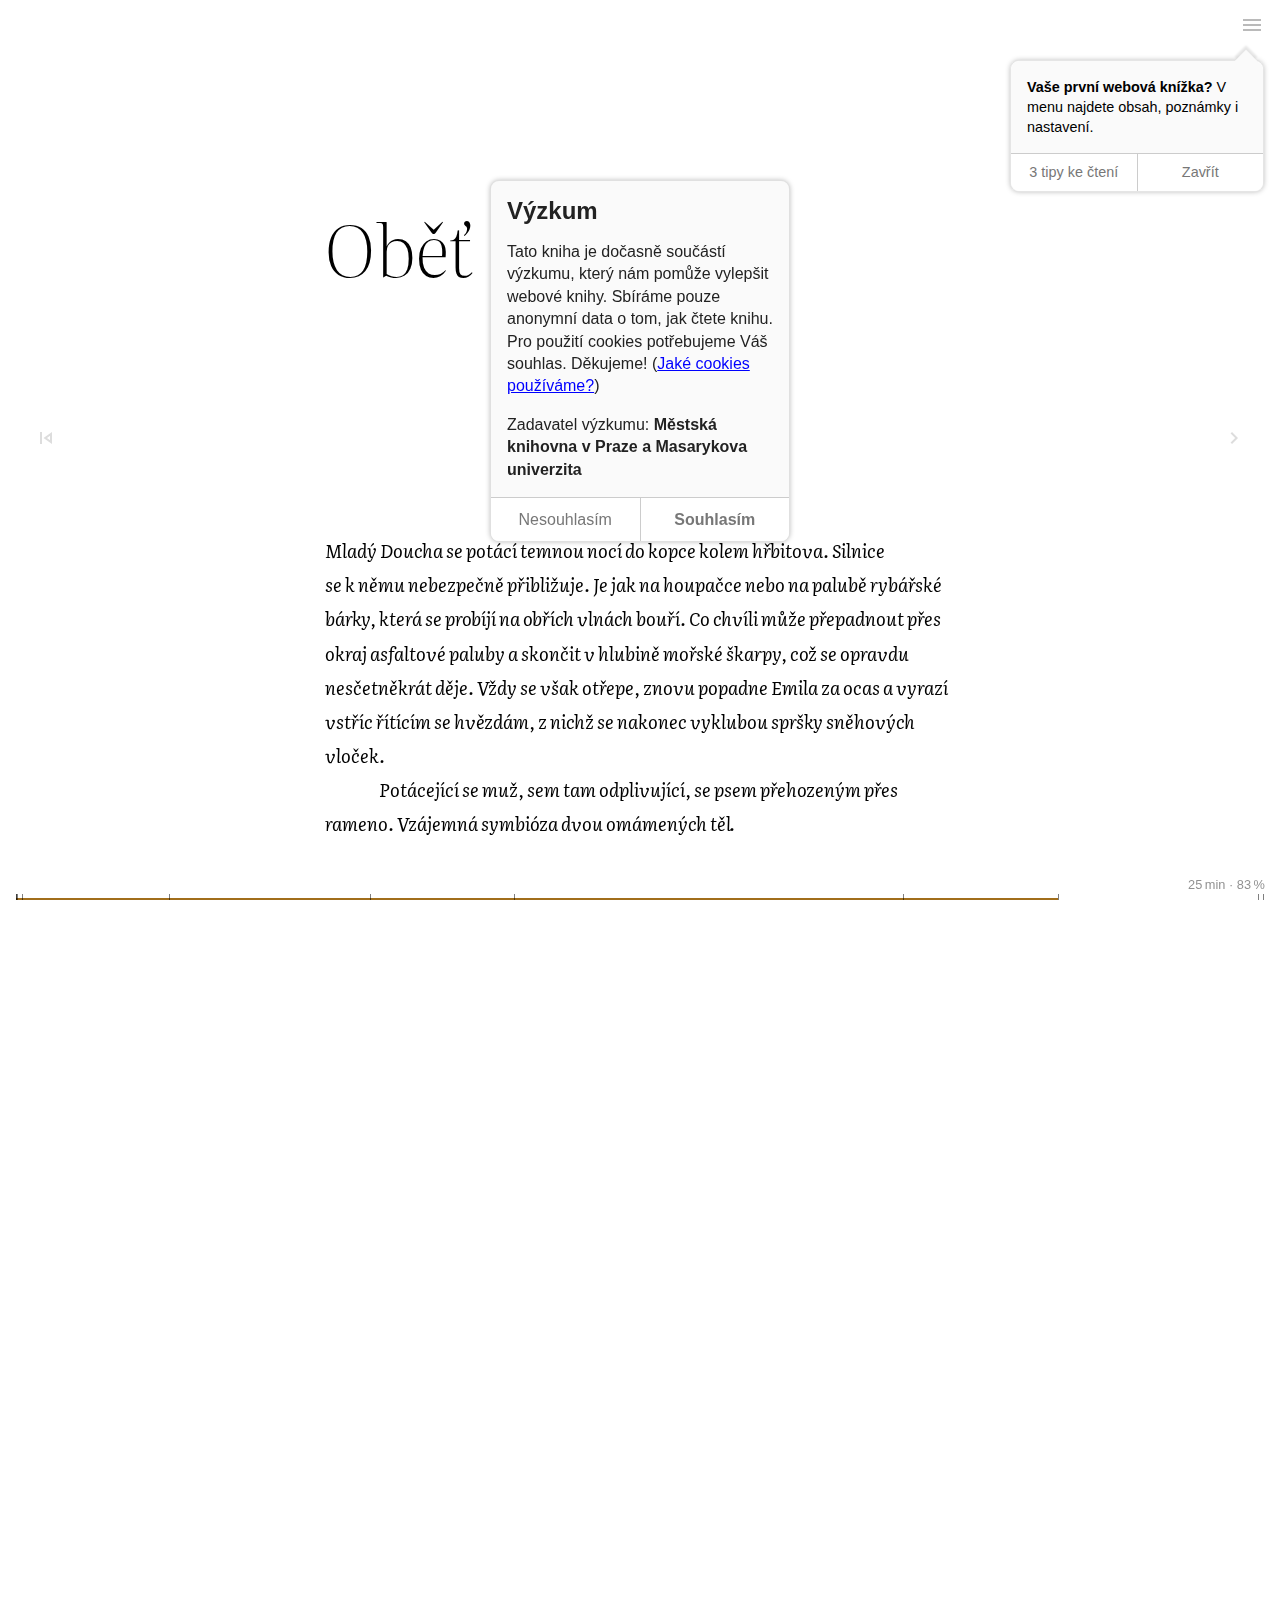
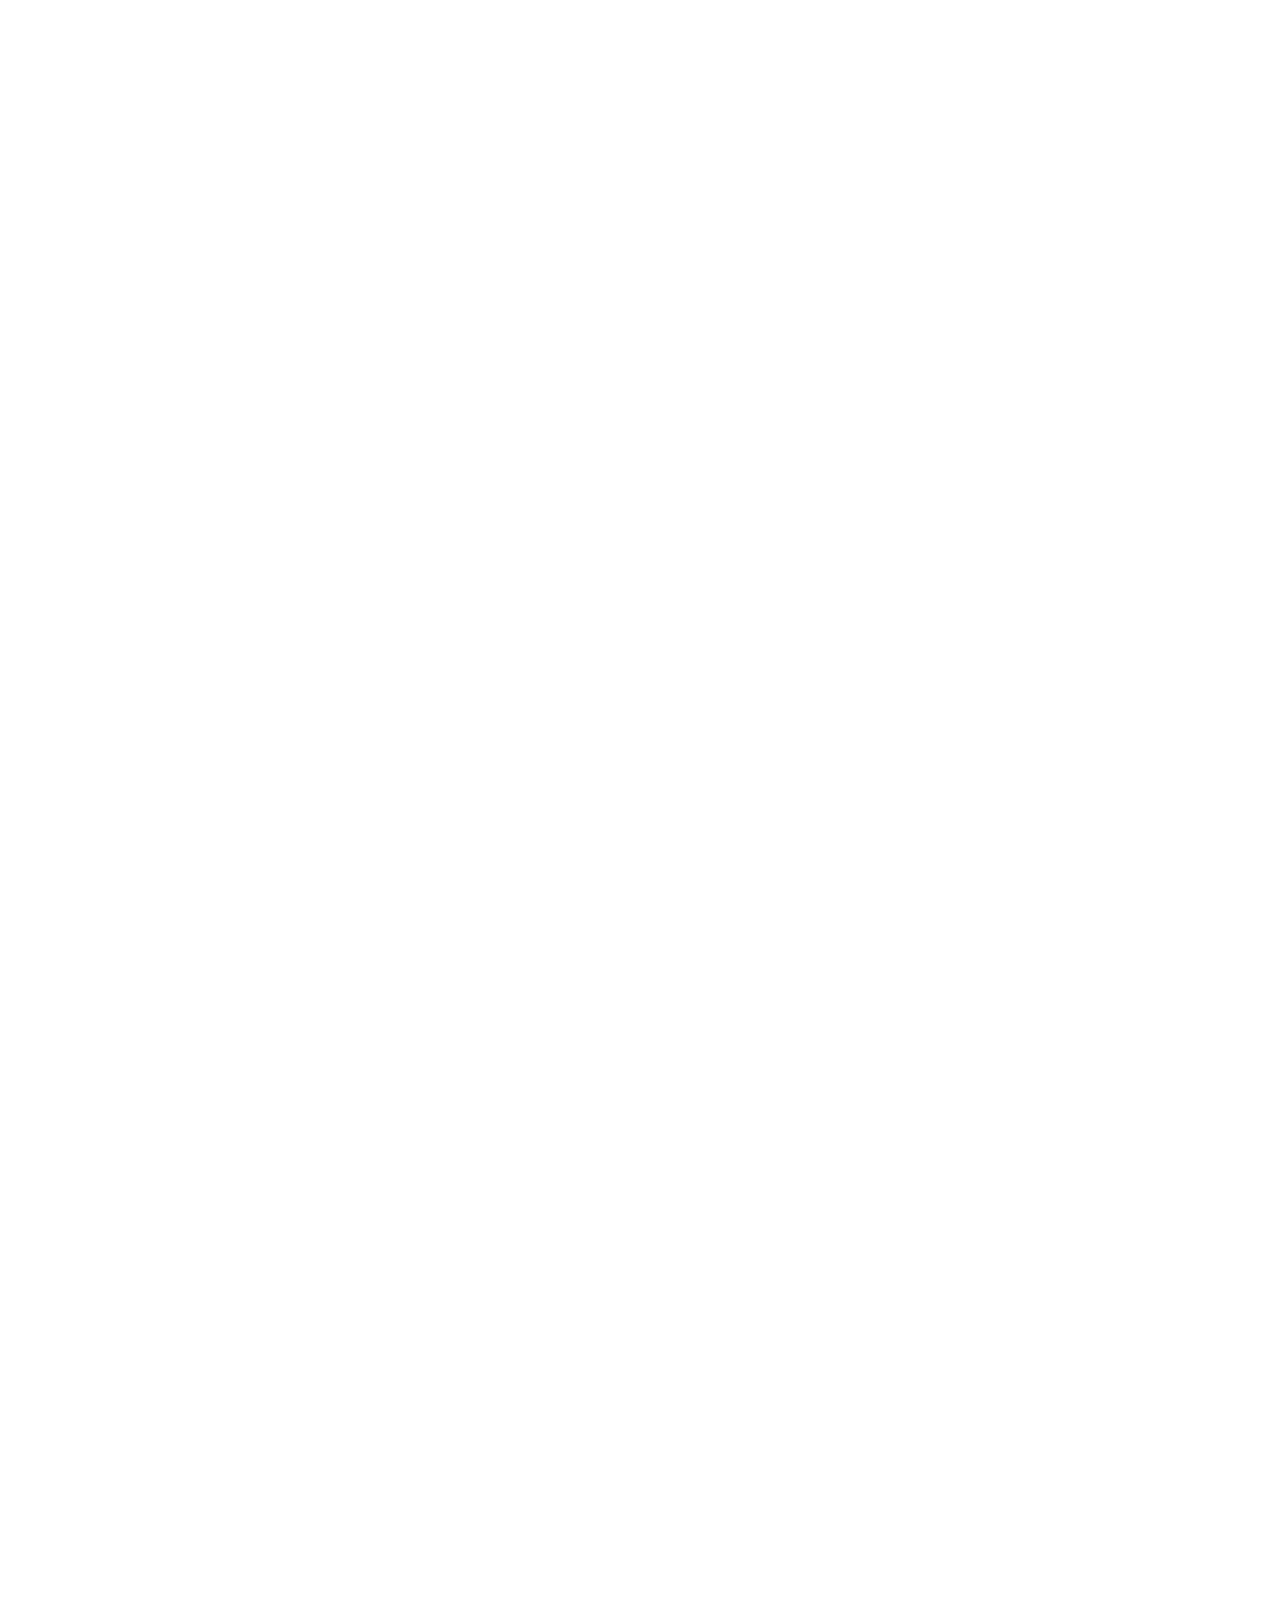
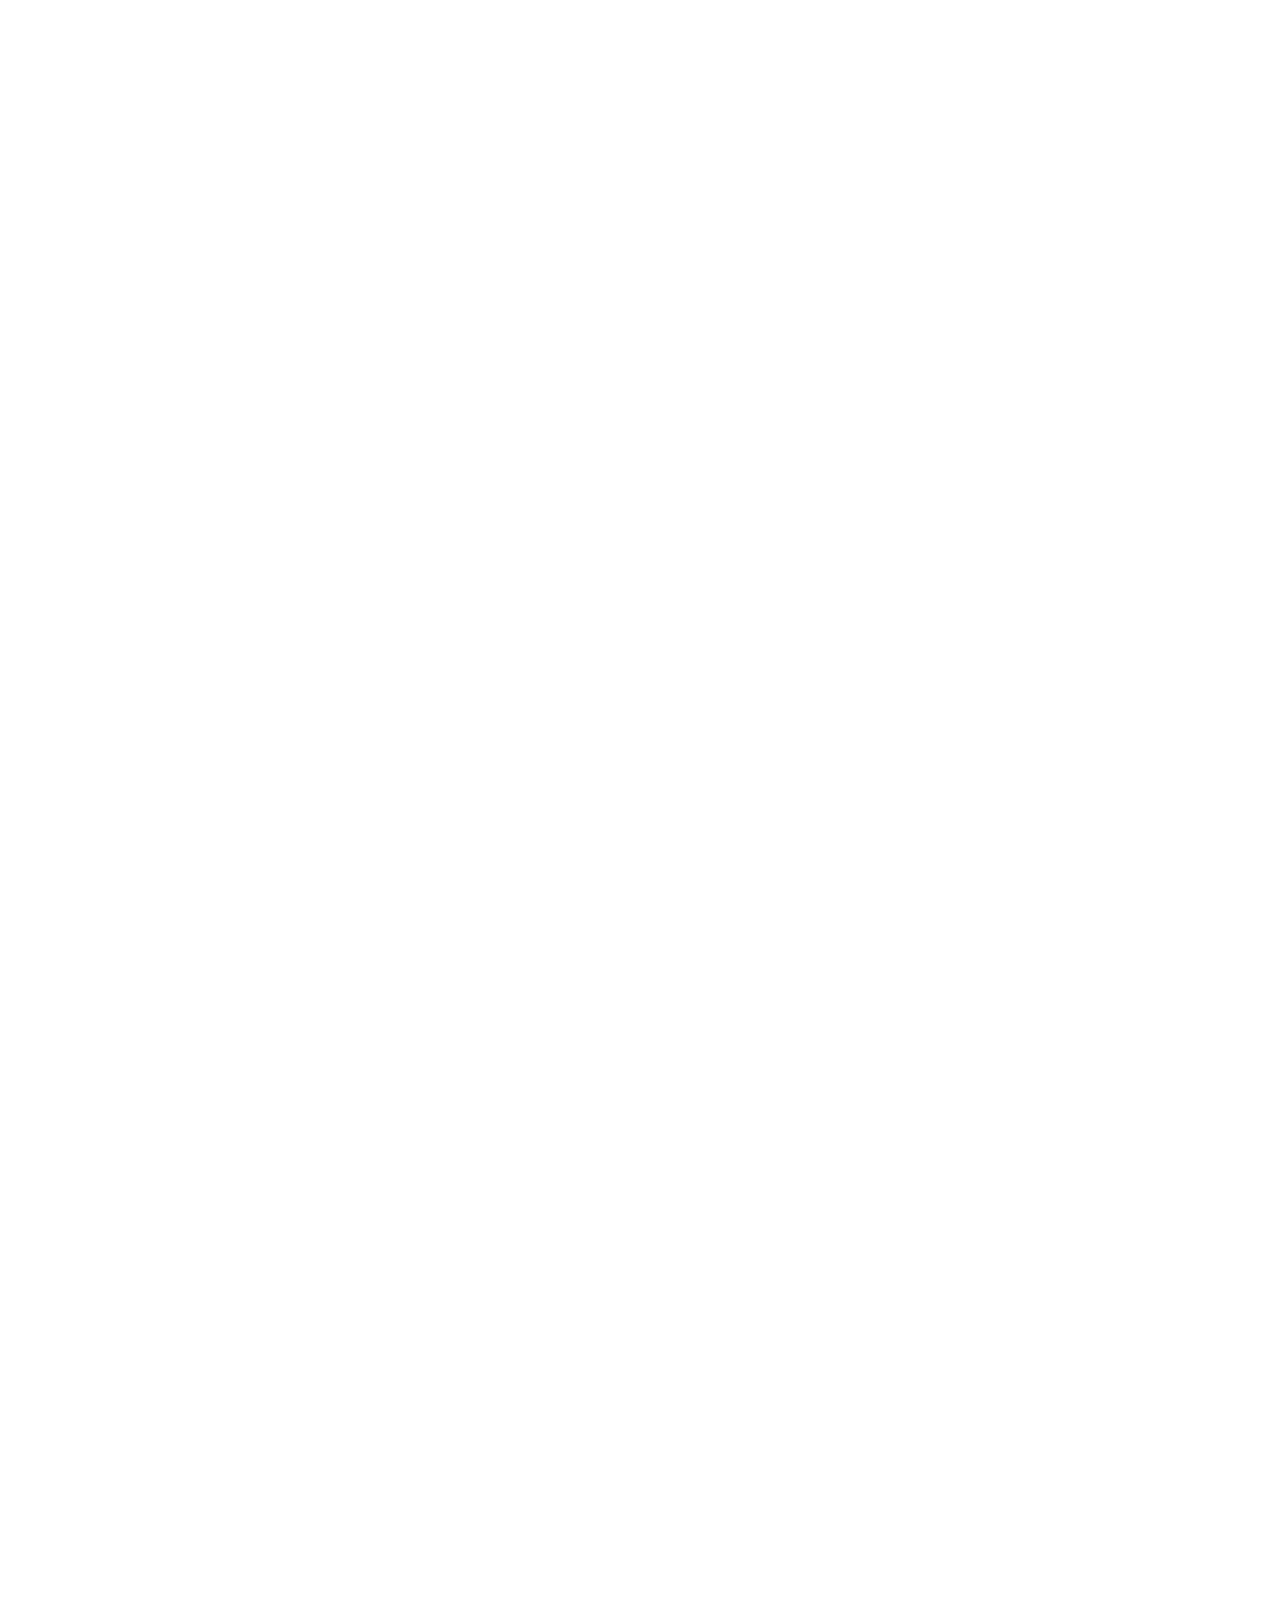
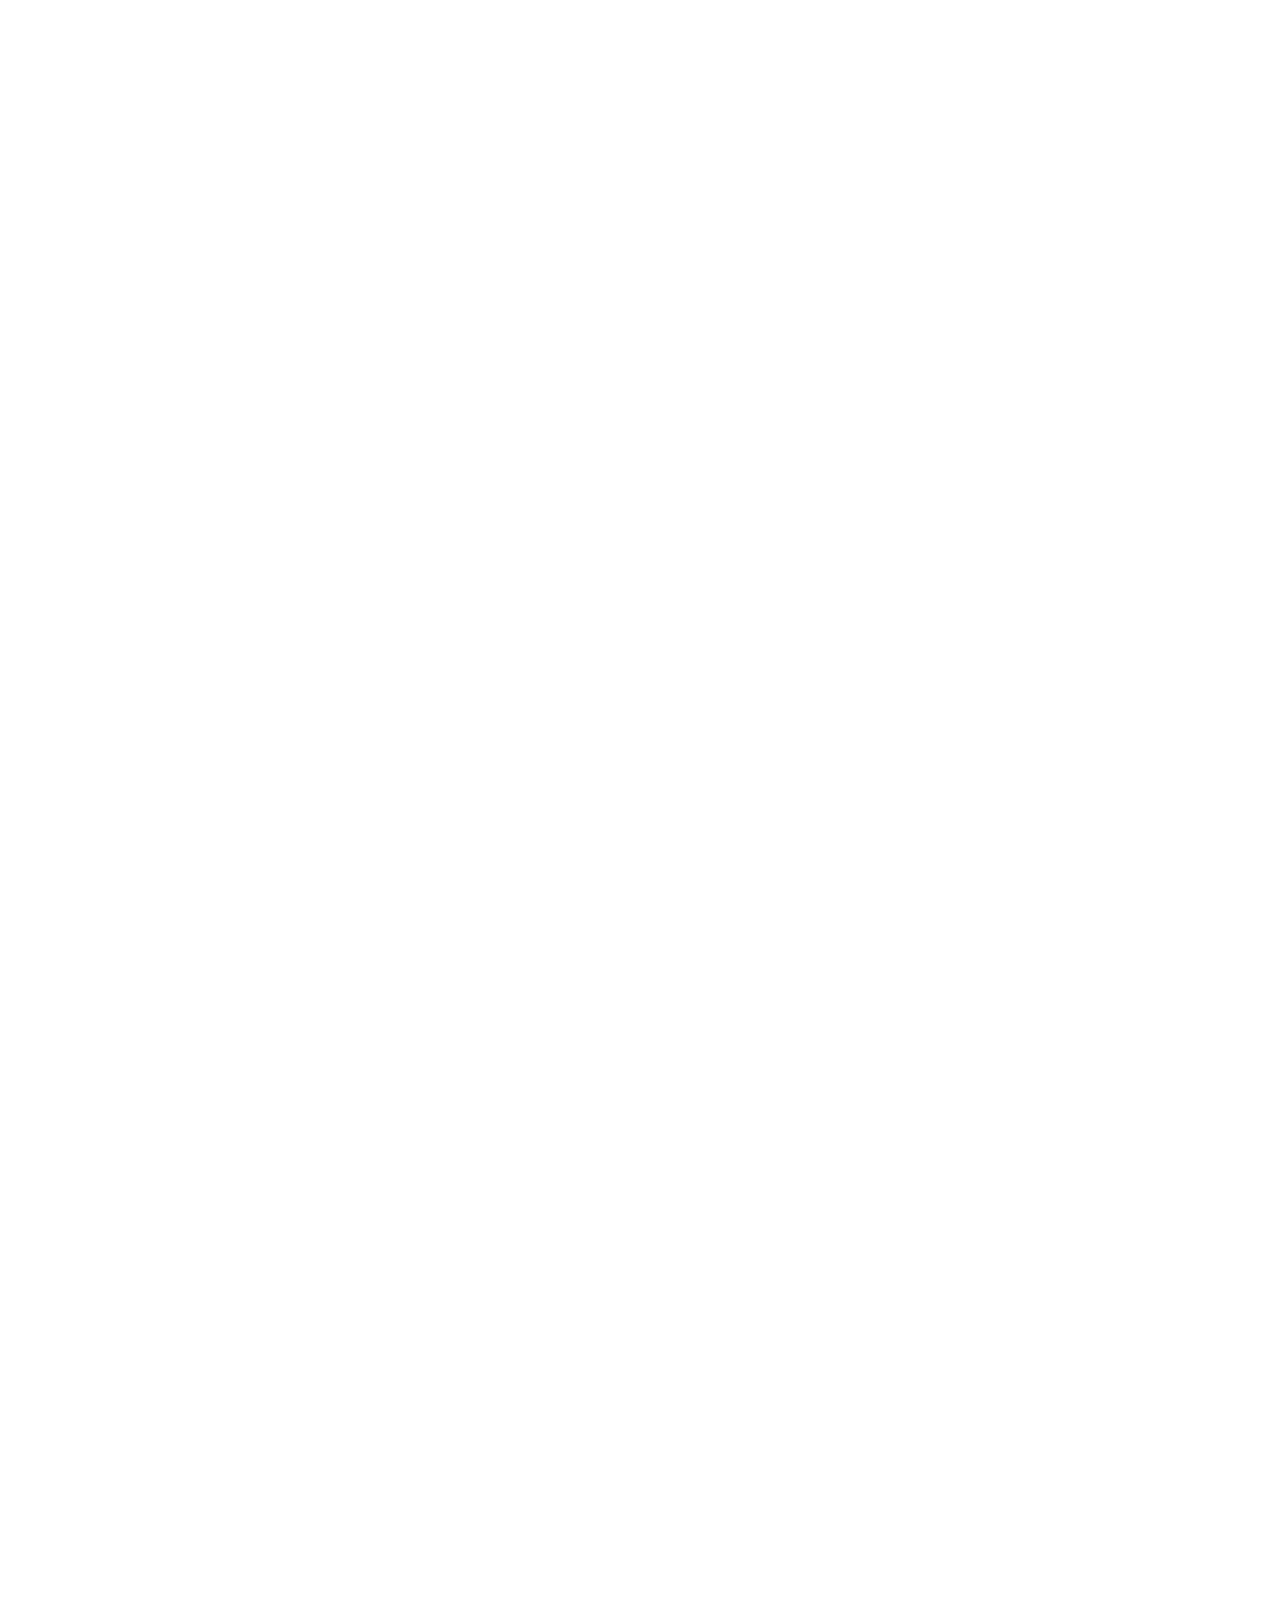
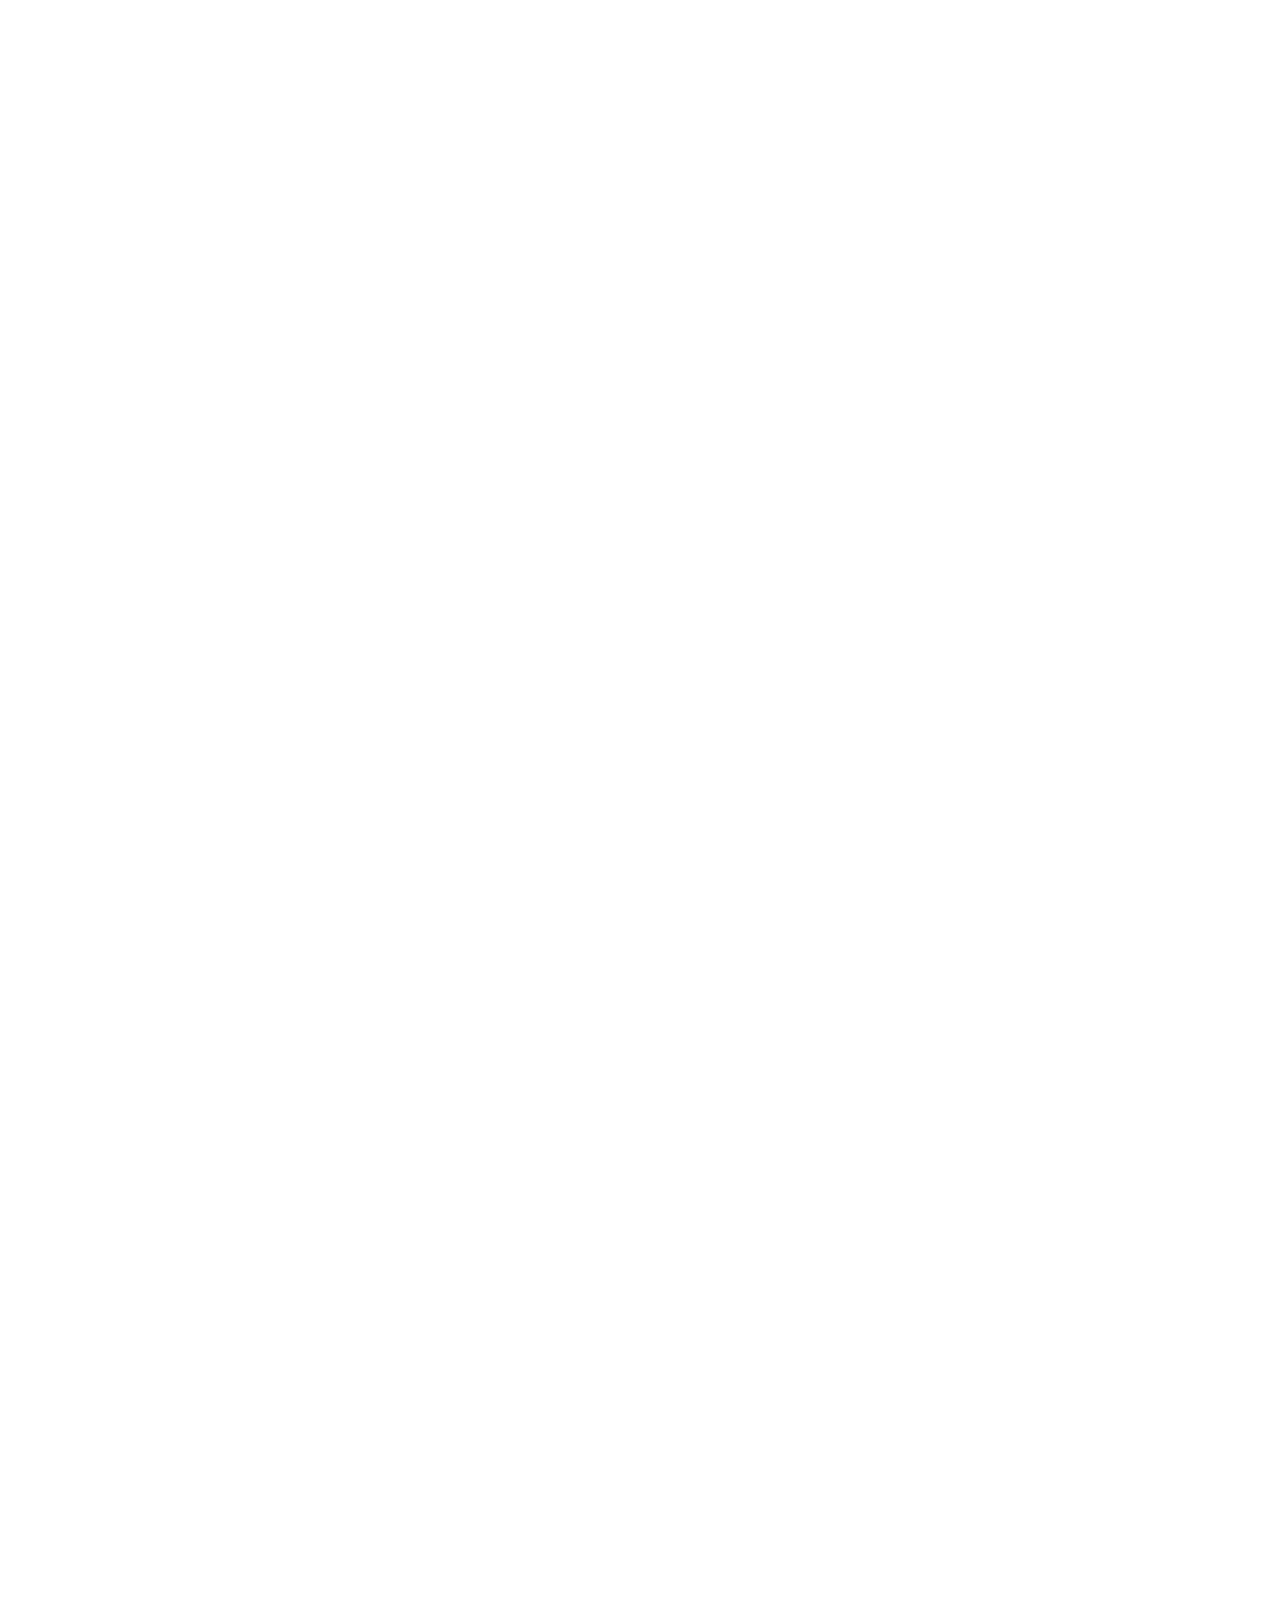
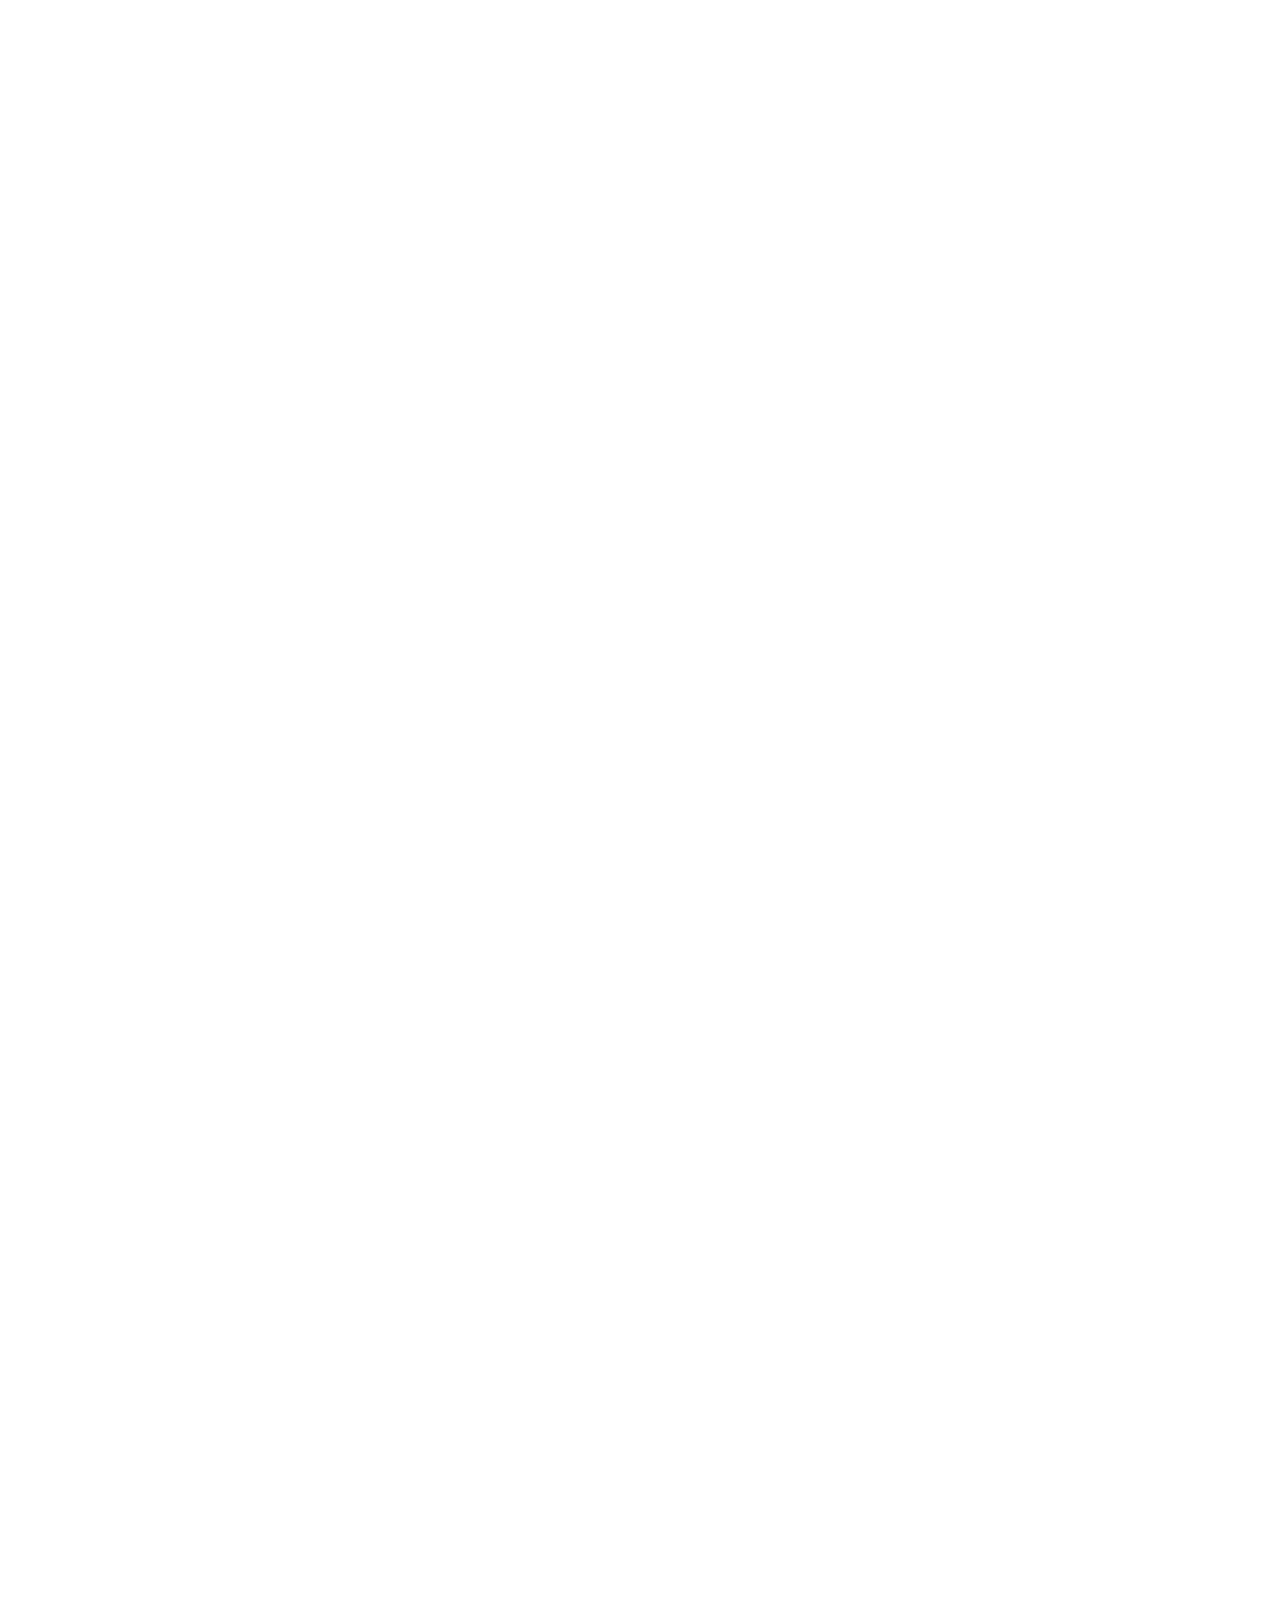
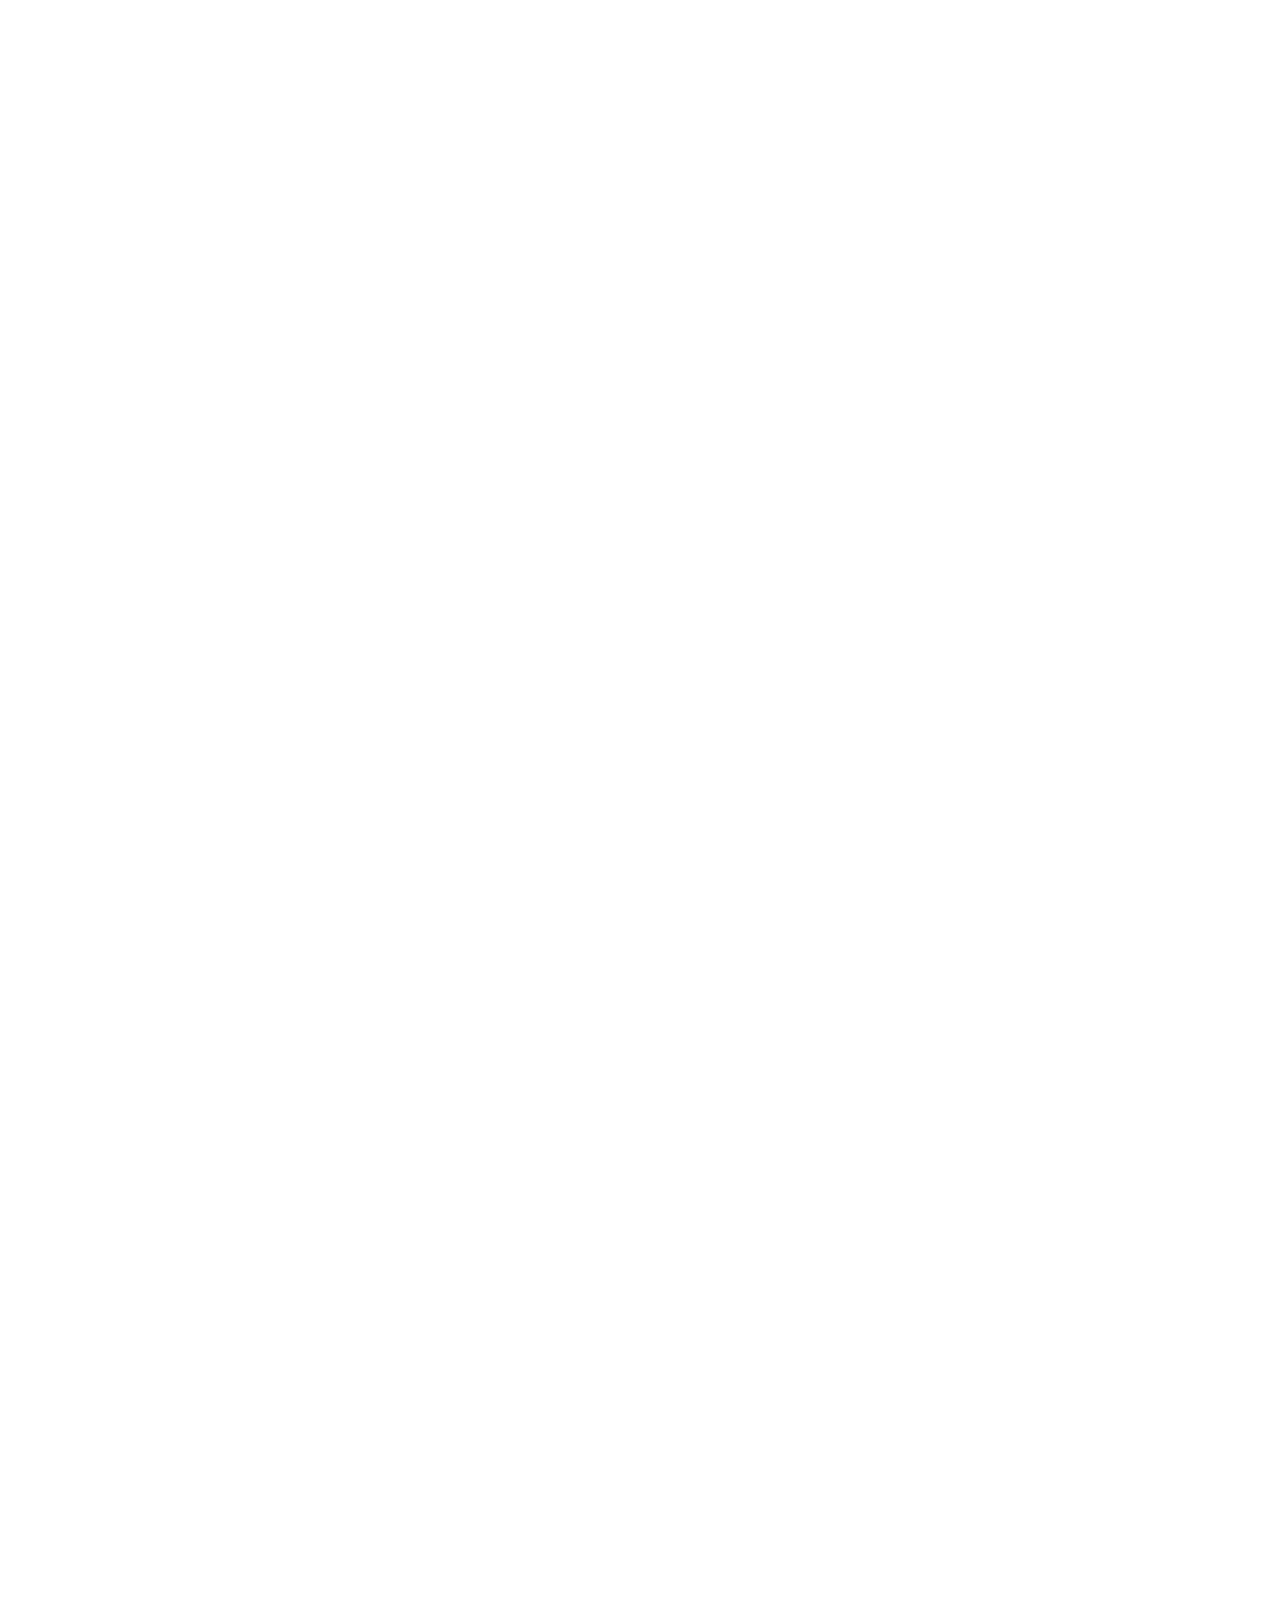
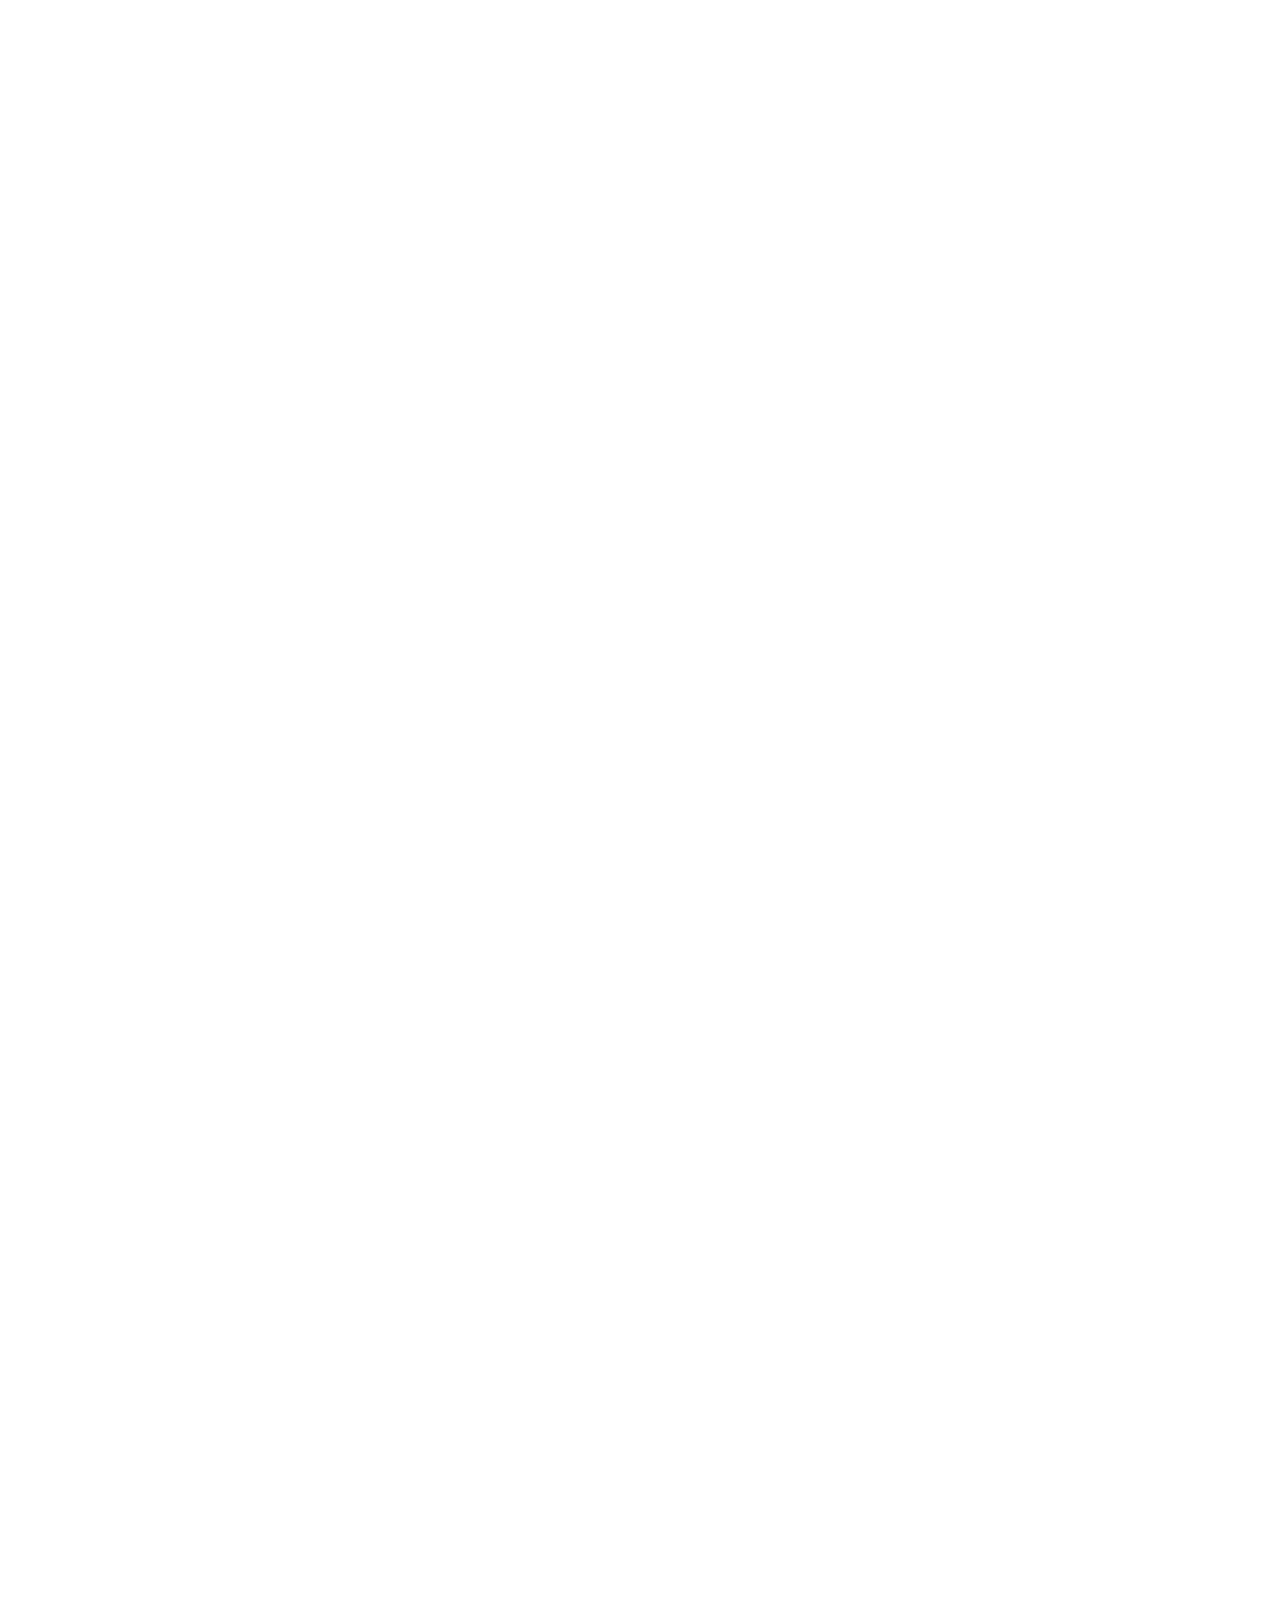
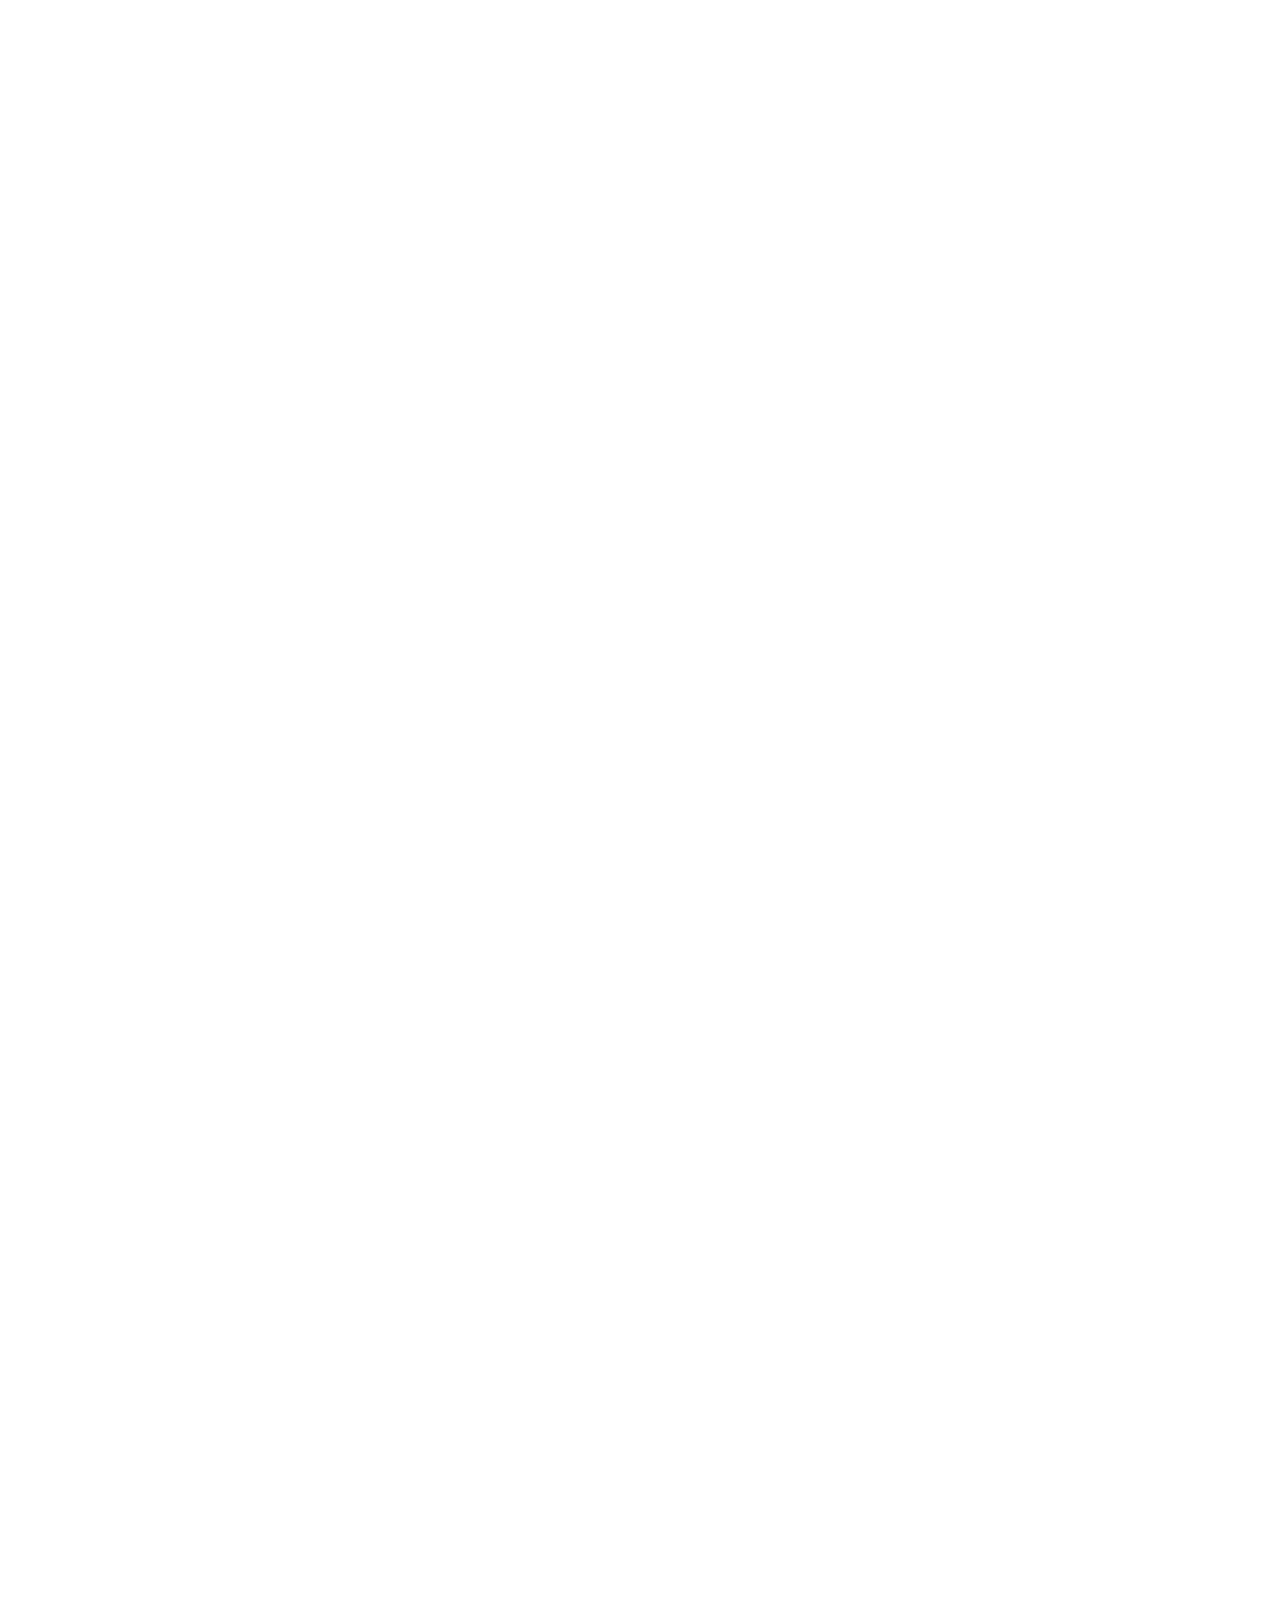
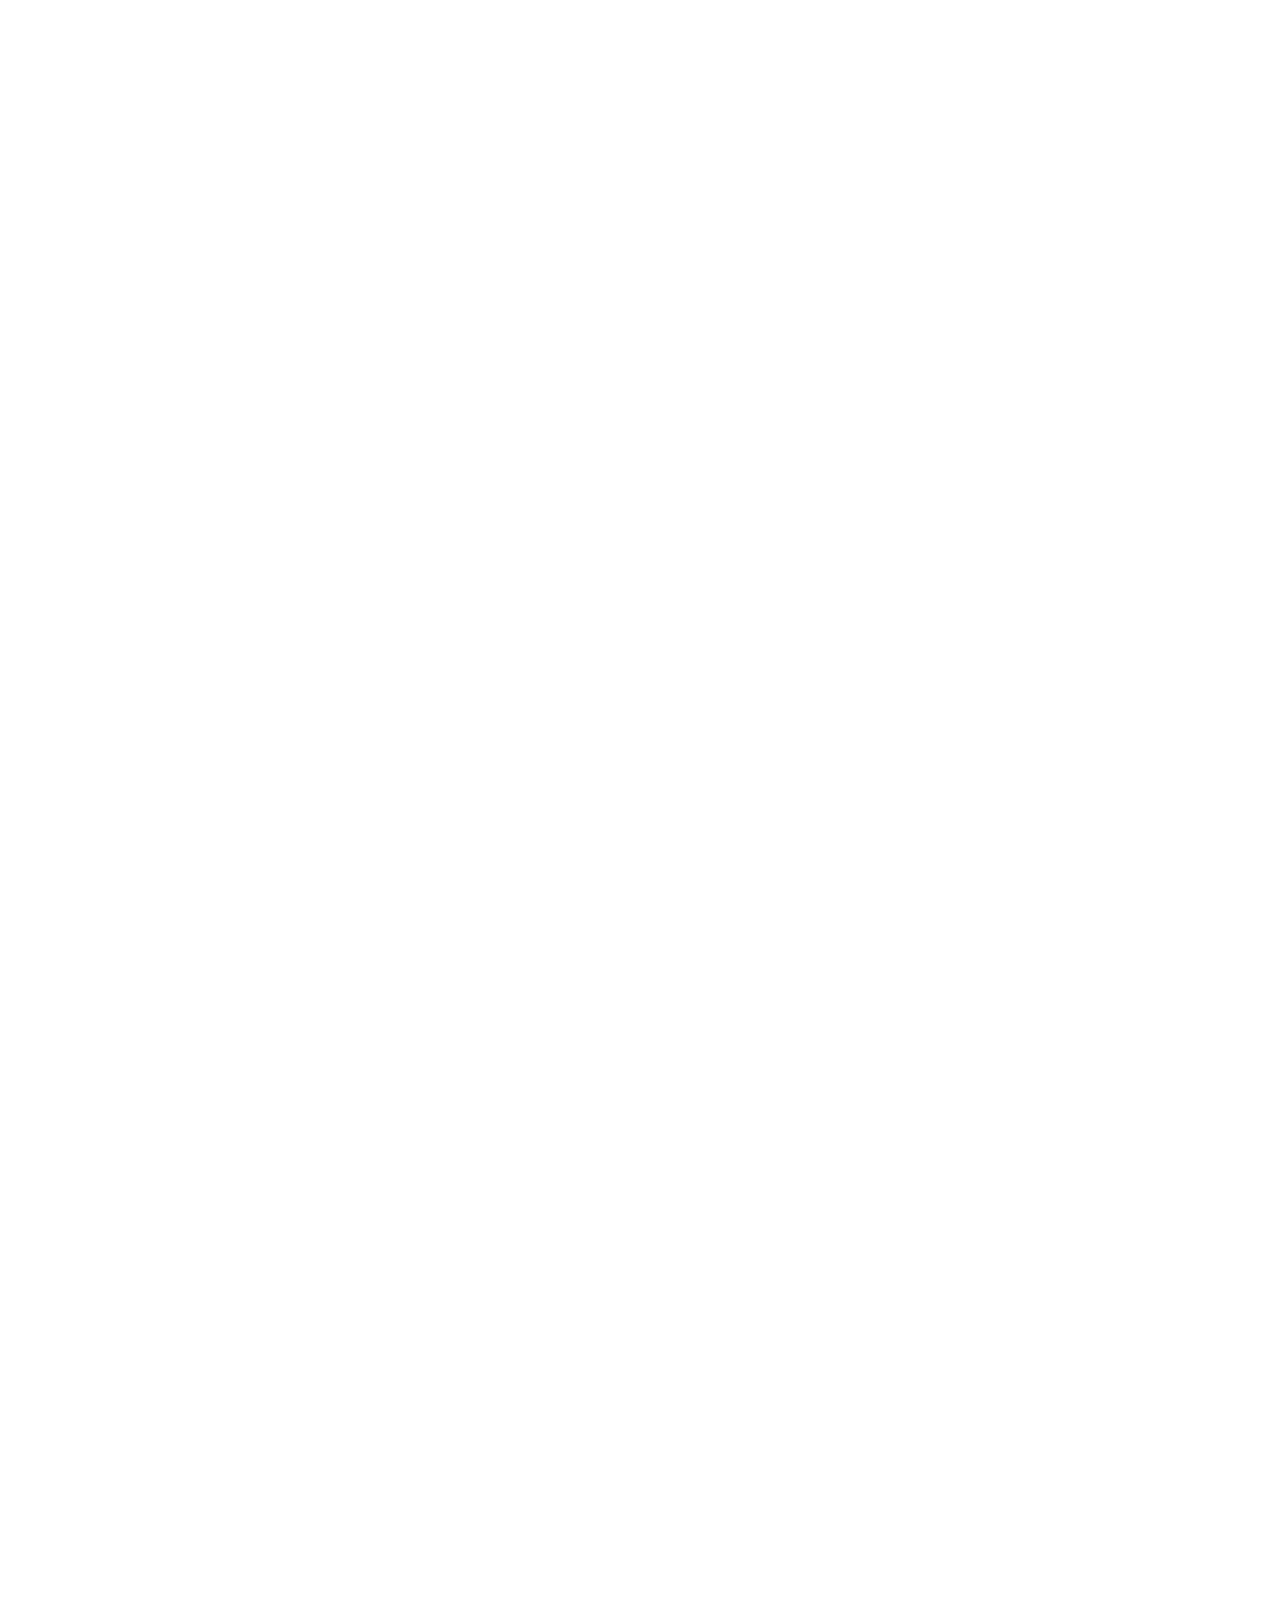
<file: ticho_012.html>
<!DOCTYPE html>
<html lang="cs">
  <head>
    <meta charset="utf-8">
    <meta name="viewport" content="width=device-width, initial-scale=1.0, shrink-to-fit=no">
    <meta name="apple-mobile-web-app-title" content="Oběť">
    <meta name="apple-mobile-web-app-capable" content="yes">
    <title>Oběť</title>
    <link rel="stylesheet" href="./style/style.min.css" media="screen" integrity="sha256-suCzP2DeAjpjfeO4Ne4lRICbrGRKid9aAmWDin20Cww=">
    <meta name="nb-research" content="Tato kniha je dočasně součástí výzkumu, který nám pomůže vylepšit webové knihy. Sbíráme pouze anonymní data o tom, jak čtete knihu. Pro použití cookies potřebujeme Váš souhlas. Děkujeme! (<a href='https://www.mlp.cz/cz/o-knihovne/cisla-dokumenty-povinne-informace/povinne-dostupne-informace/cookies/'>Jaké cookies používáme?</a>)">
    <meta name="nb-research-orgs" content="Městská knihovna v Praze a Masarykova univerzita">
    <meta name="nb-research-ga" content="UA-187132260-1">
    <link rel="icon" type="image/x-icon" href="./assets/favicon.ico">
    <link rel="icon" type="image/png" sizes="16x16" href="./assets/favicon-16x16.png">
    <link rel="icon" type="image/png" sizes="32x32" href="./assets/favicon-32x32.png">
    <link rel="icon" type="image/png" sizes="48x48" href="./assets/favicon-48x48.png">
    <link rel="manifest" href="./assets/manifest.webmanifest">
    <meta name="mobile-web-app-capable" content="yes">
    <meta name="theme-color" content="#A86818">
    <meta name="application-name" content="David Jan Žák: Ticho">
    <link rel="apple-touch-icon" sizes="57x57" href="./assets/apple-touch-icon-57x57.png">
    <link rel="apple-touch-icon" sizes="60x60" href="./assets/apple-touch-icon-60x60.png">
    <link rel="apple-touch-icon" sizes="72x72" href="./assets/apple-touch-icon-72x72.png">
    <link rel="apple-touch-icon" sizes="76x76" href="./assets/apple-touch-icon-76x76.png">
    <link rel="apple-touch-icon" sizes="114x114" href="./assets/apple-touch-icon-114x114.png">
    <link rel="apple-touch-icon" sizes="120x120" href="./assets/apple-touch-icon-120x120.png">
    <link rel="apple-touch-icon" sizes="144x144" href="./assets/apple-touch-icon-144x144.png">
    <link rel="apple-touch-icon" sizes="152x152" href="./assets/apple-touch-icon-152x152.png">
    <link rel="apple-touch-icon" sizes="167x167" href="./assets/apple-touch-icon-167x167.png">
    <link rel="apple-touch-icon" sizes="180x180" href="./assets/apple-touch-icon-180x180.png">
    <link rel="apple-touch-icon" sizes="1024x1024" href="./assets/apple-touch-icon-1024x1024.png">
    <meta name="apple-mobile-web-app-capable" content="yes">
    <meta name="apple-mobile-web-app-status-bar-style" content="black-translucent">
    <meta name="apple-mobile-web-app-title" content="Ticho">
    <meta property="og:title" content="Ticho">
    <meta property="og:type" content="book">
    <meta property="og:book:author" content="David Jan Žák">
    <meta property="twitter:title" content="David Jan Žák: Ticho">
    <meta property="og:image" content="./assets/cover-1200x620.png">
    <meta property="twitter:image" content="./assets/cover-1200x1200.png">
    <link rel="index" href="./index.html">
    <link rel="license" href="./license.html">
    <link rel="publication" href="./manifest.json" id="manifest">
    <link rel="about" href="about.html">
    <link rel="prev" href="./ticho_011.html">
    <link rel="next" href="./ticho_013.html">
    <meta name="nb-order" content="8">
    <link rel="self" href="ticho_012.html">
    <meta name="nb-identifier" content="zak-ticho-f4f38b8">
    <meta name="nb-role" content="chapter">
  </head>
  <body class="content-prose nb-role-chapter nb-custom-style" data-nb-words="6164" data-nb-chars="36691">
    <nav role="doc-toc">
      <ul class="plain section">
        <li><a href="ticho_005.html">Citát</a></li>
        <li><a href="ticho_006.html">Do rozbřesku zbývá...</a></li>
        <li><a href="ticho_007.html">Skvrny</a></li>
        <li><a href="ticho_008.html">Myšlenky</a></li>
        <li><a href="ticho_009.html">Pozorovatel</a></li>
        <li><a href="ticho_010.html">Světlo a&nbsp;tma</a></li>
        <li><a href="ticho_011.html">Útěk naslepo</a></li>
        <li><a href="ticho_012.html">Oběť</a></li>
        <li><a href="ticho_013.html">Poděkování</a></li>
      </ul>
    </nav>
    <div id="ui-content">
    </div>
    <div class="content">
      <main>
        <nav class="begin-nav">
          <ul>
            <li><a href="./index.html#" rel="index">Titulní strana</a></li>
            <li><a href="./ticho_011.html#chapter-end" rel="prev">← Předchozí kapitola</a></li>
          </ul>
        </nav><a id="chapter-start"></a>
        <h1 class="chunk" data-nb-ref-number="1" data-nb-words="1" data-nb-chars="4"><span class="idea" data-nb-ref-number="1" id="idea1" data-nb-words="1" data-nb-chars="4">Oběť</span></h1>
        <section>
          <p class="chunk" data-nb-ref-number="2" data-nb-words="74" data-nb-chars="452"><span class="idea" data-nb-ref-number="2" id="idea2" data-nb-words="74" data-nb-chars="452"><em>Mladý Doucha se&nbsp;potácí temnou nocí do&nbsp;kopce kolem hřbitova. Silnice se&nbsp;k&nbsp;němu nebezpečně přibližuje. Je&nbsp;jak na&nbsp;houpačce nebo na&nbsp;palubě rybářské bárky, která se&nbsp;probíjí na&nbsp;obřích vlnách bouří. Co&nbsp;chvíli může přepadnout přes okraj asfaltové paluby a&nbsp;skončit v&nbsp;hlubině mořské škarpy, což se&nbsp;opravdu nesčetněkrát děje. Vždy se&nbsp;však otřepe, znovu popadne Emila za&nbsp;ocas a&nbsp;vyrazí vstříc řítícím se&nbsp;hvězdám, z&nbsp;nichž se&nbsp;nakonec vyklubou spršky sněhových vloček.</em></span></p>
          <p class="chunk" data-nb-ref-number="3" data-nb-words="16" data-nb-chars="109"><span class="idea" data-nb-ref-number="3" id="idea3" data-nb-words="16" data-nb-chars="109"><em>Potácející se&nbsp;muž, sem tam odplivující, se&nbsp;psem přehozeným přes rameno. Vzájemná symbióza dvou omámených těl.</em></span></p>
          <p class="chunk" data-nb-ref-number="4" data-nb-words="31" data-nb-chars="183"><span class="idea" data-nb-ref-number="4" id="idea4" data-nb-words="31" data-nb-chars="183"><em>Konečně se&nbsp;dohrabe na&nbsp;kopec. Sníh se&nbsp;proti nim vydatně hrne, barví cestu i&nbsp;pastvinu bělobou. Mohutné kopce na&nbsp;druhé straně, až&nbsp;někde v&nbsp;Německu, nejsou přes hustou bílou záclonu vidět.</em></span></p>
          <p class="chunk" data-nb-ref-number="5" data-nb-words="30" data-nb-chars="180"><span class="idea" data-nb-ref-number="5" id="idea5" data-nb-words="30" data-nb-chars="180"><em>Doucha stěží rozpoznává obrys své maringotky. Dokodrcá se&nbsp;k&nbsp;ní, opře se&nbsp;o&nbsp;železné zábradlí u&nbsp;schůdků a&nbsp;unaveně se&nbsp;nohu za&nbsp;nohou vysouká vzhůru k&nbsp;oprýskaným dveřím. Jsou pootevřené.</em></span></p>
          <p class="chunk" data-nb-ref-number="6" data-nb-words="126" data-nb-chars="768"><span class="idea" data-nb-ref-number="6" id="idea6" data-nb-words="126" data-nb-chars="768"><em>Hustá kaše tmy, zašátrá v&nbsp;ní rukou, cosi zachrastí a&nbsp;on drží petrolejku a&nbsp;sirky. Až&nbsp;na&nbsp;pátý pokus vyloudí drobný ohnivý paprsek, který lampu ozáří. Pak vejde do&nbsp;jediné místnosti maringotky. Je&nbsp;vychladlá a&nbsp;neútulná. Uprostřed stojí dřevěný masivní stůl s&nbsp;jedinou židlí, v&nbsp;rohu kamínka. Kolem nich se&nbsp;povaluje několik polínek, chuchvalce novin a&nbsp;větví. Těsně u&nbsp;stěny, pod úzkým rozbitým okénkem stojí kovová konstrukce postele, na&nbsp;níž se&nbsp;válí šedivá odrbaná matrace. V&nbsp;podlaze zeje půlmetrová díra. Před dvěma lety tudy propadla noha hospodského Standy, plesnivá podlaha neudržela váhu těla. Standa tehdy nesl Douchovi pár starých dek, otep dřeva a&nbsp;něco k&nbsp;jídlu. Byl by&nbsp;tenkrát umřel zimou a&nbsp;hladem. Téměř nejedl, jen pil pivo, které mu&nbsp;umrzalo u&nbsp;rtu, taková byla morna.</em></span></p>
          <p class="chunk" data-nb-ref-number="7" data-nb-words="72" data-nb-chars="437"><span class="idea" data-nb-ref-number="7" id="idea7" data-nb-words="72" data-nb-chars="437"><em>Doucha stojí uprostřed místnosti. Emila odhazuje směrem ke&nbsp;kavalci. Emil kňučí. Dopadne na&nbsp;matraci, ale ani se&nbsp;po&nbsp;nárazu nepohne, zůstane ležet jak chcíplotina. Doucha zvedá ruku s&nbsp;lampou nad hlavu, osvítí tak větší část prostoru. Na&nbsp;stole září rozpitá lahev. Doucha se&nbsp;k&nbsp;ní vrhá, odšroubuje plechový uzávěr a&nbsp;čichá si. Kořalka mu&nbsp;zavoní pod nos jak nejsladší vůně rajského ovoce. Ihned se&nbsp;hltavě napije, říhne si. Usedá ztěžka na&nbsp;židli.</em></span></p>
          <p class="chunk" data-nb-ref-number="8" data-nb-words="29" data-nb-chars="158"><span class="idea" data-nb-ref-number="8" id="idea8" data-nb-words="29" data-nb-chars="158"><em>„Máme tu&nbsp;dobrotu, pičusi. Slyšíš? Tekutou dobrotu, to&nbsp;si&nbsp;necháme líbit, že&nbsp;jo, pičusi?!“ A&nbsp;znovu si&nbsp;lokne, až&nbsp;mu&nbsp;alkohol teče po&nbsp;bradě a&nbsp;krku kamsi za&nbsp;košili.</em></span></p>
          <p class="chunk" data-nb-ref-number="9" data-nb-words="9" data-nb-chars="53"><span class="idea" data-nb-ref-number="9" id="idea9" data-nb-words="9" data-nb-chars="53"><em>„Kurva, pičusi, chceš loka? Poď si&nbsp;dát loka, pičusi!“</em></span></p>
          <p class="chunk" data-nb-ref-number="10" data-nb-words="18" data-nb-chars="100"><span class="idea" data-nb-ref-number="10" id="idea10" data-nb-words="18" data-nb-chars="100"><em>Nahýbá se&nbsp;přes okraj stolu a&nbsp;vyšplíchne do&nbsp;špinavé misky plné chlupů alkohol. Pes se&nbsp;však ani nehne.</em></span></p>
          <p class="chunk" data-nb-ref-number="11" data-nb-words="3" data-nb-chars="15"><span class="idea" data-nb-ref-number="11" id="idea11" data-nb-words="3" data-nb-chars="15"><em>„Tak si&nbsp;polib.“</em></span></p>
          <p class="chunk" data-nb-ref-number="12" data-nb-words="34" data-nb-chars="182"><span class="idea" data-nb-ref-number="12" id="idea12" data-nb-words="34" data-nb-chars="182"><em>Znovu nahýbá lahev a&nbsp;loká až&nbsp;do&nbsp;chvíle, kdy se&nbsp;i&nbsp;s&nbsp;židlí překotí vzad a&nbsp;zůstane ležet na&nbsp;černé mastné podlaze. Obsah lahve mu&nbsp;vytéká na&nbsp;břicho. Tlustý vaťák cucá tekutinu jako houba.</em></span></p>
          <p class="chunk" data-nb-ref-number="13" data-nb-words="21" data-nb-chars="125"><span class="idea" data-nb-ref-number="13" id="idea13" data-nb-words="21" data-nb-chars="125"><em>V&nbsp;maringotce je&nbsp;ticho. Jen dvě mršiny leží bezvládně&nbsp;– jedna na&nbsp;kavalci, druhá na&nbsp;zemi. Na&nbsp;stole stojí rozsvícená petrolejka.</em></span></p>
        </section>
        <section>
          <p class="chunk" data-nb-ref-number="14" data-nb-words="77" data-nb-chars="468"><span class="idea" data-nb-ref-number="14" id="idea14" data-nb-words="77" data-nb-chars="468"><em>Vůz jede chumelenicí. Spolujezdkyně několikrát promluví ze&nbsp;snu, neprobudí se. Slepýš i&nbsp;přes bídnou viditelnost šlape na&nbsp;plyn, riskuje, že&nbsp;sjede z&nbsp;cesty. K&nbsp;maringotce doráží až&nbsp;pozdě v&nbsp;noci. Krajina od&nbsp;Alp po&nbsp;Šumavu je&nbsp;zavalená sněhem. Slepýš vystupuje, obchází vůz a&nbsp;otevírá dvířka u&nbsp;spolujezdkyně, ta&nbsp;dál spí. Neprobudí se, ani když ji&nbsp;uchopí v&nbsp;podpaždí a&nbsp;vyvleče ven. Kabelka sklouzne z&nbsp;jejího klína na&nbsp;podlahu vozu a&nbsp;zmizí pod sedadlem. Blondýnka jen cosi zadrmolí.</em></span></p>
          <p class="chunk" data-nb-ref-number="15" data-nb-words="44" data-nb-chars="277"><span class="idea" data-nb-ref-number="15" id="idea15" data-nb-words="44" data-nb-chars="277"><em>Táhne ji&nbsp;sněhem k&nbsp;temnému obrysu maringotky. Okénko ozařuje skromný plamínek z&nbsp;petrolejky. U&nbsp;schůdků si&nbsp;přehodí tělo přes záda a&nbsp;snaží se&nbsp;jej vyvléci nahoru. Několikrát sklouzne, ale vždy jej včas zachytí. Po&nbsp;několika pokusech se&nbsp;i&nbsp;se spícím závažím dostává dovnitř maringotky.</em></span></p>
          <p class="chunk" data-nb-ref-number="16" data-nb-words="69" data-nb-chars="406"><span class="idea" data-nb-ref-number="16" id="idea16" data-nb-words="69" data-nb-chars="406"><em>Emil i&nbsp;jeho pán dál nehybně leží, každý tam, kam dopadl. Douchu Slepýš s&nbsp;odporem překročí. Bezvládné tělo se&nbsp;zachytí kotníky nohou o&nbsp;jeho vaťák. Slepýš opře horní půlku jejího těla o&nbsp;matraci, sehne se&nbsp;a&nbsp;nohy uvolní, pak je&nbsp;přehodí přes pelest. Dívka tak leží hned vedle Emila. Slepýš vytáhne z&nbsp;kapsy provaz, kterým spoutá ruce spící blondýnky ke&nbsp;kovovému rámu čela. Elastickou páskou sváže i&nbsp;kotníky nohou.</em></span></p>
          <p class="chunk" data-nb-ref-number="17" data-nb-words="25" data-nb-chars="168"><span class="idea" data-nb-ref-number="17" id="idea17" data-nb-words="25" data-nb-chars="168"><em>Vyjde ven z&nbsp;maringotky. Rozhlédne se. Okolo padají chuchvalce sněhu. Nikde nikdo. Otevře kufr auta, vytáhne kanystr a&nbsp;malou digitální kameru. Přejde zpátky ke&nbsp;schůdkům.</em></span></p>
          <p class="chunk" data-nb-ref-number="18" data-nb-words="46" data-nb-chars="264"><span class="idea" data-nb-ref-number="18" id="idea18" data-nb-words="46" data-nb-chars="264"><em>Uvnitř polije podlahu a&nbsp;matraci. Potom vezme petrolejovou lampu a&nbsp;švihne s&nbsp;ní prudce o&nbsp;zem. Oheň poskočí a&nbsp;rozběhne se&nbsp;po&nbsp;dřevěné podlaze k&nbsp;ležícímu válci ve&nbsp;vaťáku a&nbsp;zakousne se&nbsp;do&nbsp;něj. Za&nbsp;chvíli protančí až&nbsp;k&nbsp;posteli. Plameny zmohutní. Celou scénu Slepýš natáčí.</em></span></p>
          <p class="chunk" data-nb-ref-number="19" data-nb-words="54" data-nb-chars="326"><span class="idea" data-nb-ref-number="19" id="idea19" data-nb-words="54" data-nb-chars="326"><em>Blondýnka se&nbsp;probudí a&nbsp;vyděšeně pohlédne do&nbsp;plamenů. Poslední, co&nbsp;spatří, je&nbsp;Slepýš&nbsp;– temná silueta smrti, stojící ve&nbsp;dveřích maringot­ky, a&nbsp;plazící se&nbsp;stín. Silueta se&nbsp;směje ostrým ženským smíchem. Stín řve jako týrané divoké zvíře. Opilý Emil kousne ženu do&nbsp;paže, pak se&nbsp;překotí do&nbsp;vířivky z&nbsp;plamenů a&nbsp;zakňučí jak podsvinče.</em></span></p>
          <p class="chunk" data-nb-ref-number="20" data-nb-words="9" data-nb-chars="63"><span class="idea" data-nb-ref-number="20" id="idea20" data-nb-words="9" data-nb-chars="63"><em>Slepýšova silueta zmizí a&nbsp;zanechá vše mohutnému očistnému ohni.</em></span></p>
          <p class="chunk" data-nb-ref-number="21" data-nb-words="61" data-nb-chars="376"><span class="idea" data-nb-ref-number="21" id="idea21" data-nb-words="61" data-nb-chars="376"><em>Plameny šlehají do&nbsp;výšky a&nbsp;osvětlují široký kruh pastviny i&nbsp;se silnicí. Sníh se&nbsp;v&nbsp;jeho odlescích odráží ještě bělostněji než dosud. Hořící maringotka imituje jeden z&nbsp;dávných signálních ohňů, které lidé zapalovali na&nbsp;kopcích, aby tak dali znamení těm, co&nbsp;žili dole v&nbsp;údolí nebo na&nbsp;vzdálenějších kopcích; v&nbsp;tomto případě Němcům, pokud by&nbsp;vůbec přes tu&nbsp;chumelenici něco zahlédli.</em></span></p>
          <p class="chunk" data-nb-ref-number="22" data-nb-words="63" data-nb-chars="460"><span class="idea" data-nb-ref-number="22" id="idea22" data-nb-words="63" data-nb-chars="460"><em>Plísní zpuchřelé dřevo maringotky hoří jako věchet slámy. Rychlým a&nbsp;jasným oranžovým plamenem s&nbsp;fialovými odstíny, které přecházejí v&nbsp;ultramarínovou modř. Krvavě červené plameny se&nbsp;střídají s&nbsp;veroneskou zelení; jasnými až&nbsp;citronově žlutými záblesky chvílemi prokmitávají modrozelené odstíny a&nbsp;dotvářejí tak obraz výhně jakési obrovské pece. Bledá sírová žluť poskakuje po&nbsp;sněhu spolu s&nbsp;modrofia­lovými drobky a&nbsp;rudými skvrnami, připomínají vyrážku po&nbsp;kopřivce.</em></span></p>
          <p class="chunk" data-nb-ref-number="23" data-nb-words="87" data-nb-chars="503"><span class="idea" data-nb-ref-number="23" id="idea23" data-nb-words="87" data-nb-chars="503"><em>Dveře se&nbsp;rozlétnou a&nbsp;v&nbsp;nich se&nbsp;objevuje hořící válec. Upadne na&nbsp;prvním schůdku a&nbsp;svalí se&nbsp;do&nbsp;sněhu. Nemá moc sil, přesto se&nbsp;pokouší převalit se&nbsp;na&nbsp;záda a&nbsp;zpátky na&nbsp;břicho, aby tak zadusil sžíravý oheň. Vaťák i&nbsp;nohavice kalhot jsou v&nbsp;jednom ohni. Kouří se&nbsp;z&nbsp;nich. Muž vydává nesrozumitelné skřeky, které se&nbsp;mění v&nbsp;bublavé chrčení. Odplazí se&nbsp;až&nbsp;ke&nbsp;krajnici silnice, kde zůstane ležet. V&nbsp;pravé dlani svírá Slepýšův mobilní telefon. Naproti přes silnici stojí opuštěný dům. Je&nbsp;němým svědkem noční tragédie.</em></span></p>
          <p class="chunk" data-nb-ref-number="24" data-nb-words="1" data-nb-chars="6"><span class="idea" data-nb-ref-number="24" id="idea24" data-nb-words="1" data-nb-chars="6"><em>„Ano?“</em></span></p>
          <p class="chunk" data-nb-ref-number="25" data-nb-words="18" data-nb-chars="99"><span class="idea" data-nb-ref-number="25" id="idea25" data-nb-words="18" data-nb-chars="99"><em>„Tos mi&nbsp;toho řek, burane, zatímco jsem zařídila spoustu věcí, ty&nbsp;ses určitě kopal do&nbsp;zadku, že&nbsp;jo?“</em></span></p>
          <p class="chunk" data-nb-ref-number="26" data-nb-words="1" data-nb-chars="5"><span class="idea" data-nb-ref-number="26" id="idea26" data-nb-words="1" data-nb-chars="5"><em>„Ne.“</em></span></p>
          <p class="chunk" data-nb-ref-number="27" data-nb-words="2" data-nb-chars="8"><span class="idea" data-nb-ref-number="27" id="idea27" data-nb-words="2" data-nb-chars="8"><em>„Že ne?“</em></span></p>
          <p class="chunk" data-nb-ref-number="28" data-nb-words="1" data-nb-chars="5"><span class="idea" data-nb-ref-number="28" id="idea28" data-nb-words="1" data-nb-chars="5"><em>„Ne.“</em></span></p>
          <p class="chunk" data-nb-ref-number="29" data-nb-words="30" data-nb-chars="167"><span class="idea" data-nb-ref-number="29" id="idea29" data-nb-words="30" data-nb-chars="167"><em>„Vím moc dobře, cos zařídil, mě&nbsp;nebudeš krmit těma tvejma slintama, jasný? Řekla jsem ti, že&nbsp;zabiješ čokla a&nbsp;umlčíš toho slepýho. Teď za&nbsp;tebou zajedu a&nbsp;chci je&nbsp;vidět.“</em></span></p>
          <p class="chunk" data-nb-ref-number="30" data-nb-words="42" data-nb-chars="237"><span class="idea" data-nb-ref-number="30" id="idea30" data-nb-words="42" data-nb-chars="237"><em>„Obchází tu&nbsp;kriminálka. Už&nbsp;vtrhli do&nbsp;pokojů v&nbsp;Pstruhovi, hledali nás tam. Vyslýchají lidi z&nbsp;vesnice. Moc se&nbsp;zajímají, kdo vlastní džíp čtyři na&nbsp;čtyři. Už&nbsp;vědí o&nbsp;autu. Takže, jestli se&nbsp;s&nbsp;nima chceš potkat, prosím, zajdi na&nbsp;kafe a&nbsp;cigáro.“</em></span></p>
          <p class="chunk" data-nb-ref-number="31" data-nb-words="4" data-nb-chars="24"><span class="idea" data-nb-ref-number="31" id="idea31" data-nb-words="4" data-nb-chars="24"><em>„V&nbsp;kolik začínáš makat?“</em></span></p>
          <p class="chunk" data-nb-ref-number="32" data-nb-words="2" data-nb-chars="10"><span class="idea" data-nb-ref-number="32" id="idea32" data-nb-words="2" data-nb-chars="10"><em>„V&nbsp;devět.“</em></span></p>
          <p class="chunk" data-nb-ref-number="33" data-nb-words="40" data-nb-chars="210"><span class="idea" data-nb-ref-number="33" id="idea33" data-nb-words="40" data-nb-chars="210"><em>„V&nbsp;devět, dobře, sejdeme se&nbsp;v&nbsp;půl sedmý na&nbsp;obvyklým místě. Budu chtít vidět psa i&nbsp;jeho páníčka oba pěkně tuhý, jasný? Už&nbsp;teď sem nasraná, a&nbsp;jestli budu nasraná i&nbsp;ráno, tak doufám, že&nbsp;tušíš, co&nbsp;by&nbsp;to&nbsp;znamenalo.“</em></span></p>
          <p class="chunk" data-nb-ref-number="34" data-nb-words="1" data-nb-chars="6"><span class="idea" data-nb-ref-number="34" id="idea34" data-nb-words="1" data-nb-chars="6"><em>Ticho.</em></span></p>
          <p class="chunk" data-nb-ref-number="35" data-nb-words="2" data-nb-chars="12"><span class="idea" data-nb-ref-number="35" id="idea35" data-nb-words="2" data-nb-chars="12"><em>„Tak tušíš?“</em></span></p>
          <p class="chunk" data-nb-ref-number="36" data-nb-words="9" data-nb-chars="43"><span class="idea" data-nb-ref-number="36" id="idea36" data-nb-words="9" data-nb-chars="43"><em>„Jo. Tvrdilas, že&nbsp;ty&nbsp;dvě má&nbsp;na&nbsp;svědomí on.“</em></span></p>
          <p class="chunk" data-nb-ref-number="37" data-nb-words="36" data-nb-chars="184"><span class="idea" data-nb-ref-number="37" id="idea37" data-nb-words="36" data-nb-chars="184"><em>„Taky že&nbsp;má. Stejně jako má&nbsp;na&nbsp;svědomí toho slepýho, tak jako má&nbsp;na&nbsp;svědomí tu&nbsp;třetí holku a&nbsp;toho šaška, co&nbsp;za&nbsp;prachy udělá cokoli. Všechno, co&nbsp;se&nbsp;tady ještě semele, má&nbsp;na&nbsp;svědomí on.“</em></span></p>
          <p class="chunk" data-nb-ref-number="38" data-nb-words="11" data-nb-chars="54"><span class="idea" data-nb-ref-number="38" id="idea38" data-nb-words="11" data-nb-chars="54"><em>„Chce se&nbsp;mi&nbsp;z&nbsp;tebe zvracet. Lhala jsi mi. Celou dobu.“</em></span></p>
          <p class="chunk" data-nb-ref-number="39" data-nb-words="46" data-nb-chars="249"><span class="idea" data-nb-ref-number="39" id="idea39" data-nb-words="46" data-nb-chars="249"><em>„Svět chce být klamán, burane, a&nbsp;mezi námi děvčaty, zatím jde všechno jak po&nbsp;másle, ten chudák by&nbsp;zítra moc mluvil. Teď je&nbsp;mu&nbsp;dobře. Stejně tak tý&nbsp;berušce, vlastně sem jí&nbsp;pomohla. Vidíš, já&nbsp;na&nbsp;rozdíl od&nbsp;tebe lidem pomáhám, tak se&nbsp;taky začni snažit.“</em></span></p>
          <p class="chunk" data-nb-ref-number="40" data-nb-words="2" data-nb-chars="15"><span class="idea" data-nb-ref-number="40" id="idea40" data-nb-words="2" data-nb-chars="15"><em>„Cos provedla?“</em></span></p>
          <p class="chunk" data-nb-ref-number="41" data-nb-words="23" data-nb-chars="104"><span class="idea" data-nb-ref-number="41" id="idea41" data-nb-words="23" data-nb-chars="104"><em>„Do toho ti&nbsp;nic není. Mám tě&nbsp;v&nbsp;hrsti. Seš skrz naskrz namočenej do&nbsp;týhle hry, ať&nbsp;se&nbsp;ti&nbsp;to&nbsp;líbí nebo ne.“</em></span></p>
          <p class="chunk" data-nb-ref-number="42" data-nb-words="26" data-nb-chars="170"><span class="idea" data-nb-ref-number="42" id="idea42" data-nb-words="26" data-nb-chars="170"><em>Slepýš odloží telefon a&nbsp;pozoruje, jak ze&nbsp;vzdáleného domu vyběhne mužská postava. Je&nbsp;nalehko. Proběhne ulicí a&nbsp;zmizí u&nbsp;hřbitova. Za&nbsp;chvíli spatří očistné plameny. Pochopí.</em></span></p>
          <p class="chunk" data-nb-ref-number="43" data-nb-words="9" data-nb-chars="54"><span class="idea" data-nb-ref-number="43" id="idea43" data-nb-words="9" data-nb-chars="54"><em>Když tam doklopýtá, leží mladý Doucha mrtvý u&nbsp;silnice.</em></span></p>
          <p class="chunk" data-nb-ref-number="44" data-nb-words="17" data-nb-chars="93"><span class="idea" data-nb-ref-number="44" id="idea44" data-nb-words="17" data-nb-chars="93"><em>Až v&nbsp;půl šesté ráno, když tudy projíždí traktor s&nbsp;radlicí, spatří první lidské oko tu&nbsp;spoušť.</em></span></p>
          <p class="chunk" data-nb-ref-number="45" data-nb-words="17" data-nb-chars="112"><span class="idea" data-nb-ref-number="45" id="idea45" data-nb-words="17" data-nb-chars="112"><em>Z&nbsp;maringotky zbývá jen černá kostra překocená na&nbsp;bok. Pneumatiky jsou seškvařené a&nbsp;všude okolo poletuje popílek.</em></span></p>
          <p class="chunk" data-nb-ref-number="46" data-nb-words="23" data-nb-chars="140"><span class="idea" data-nb-ref-number="46" id="idea46" data-nb-words="23" data-nb-chars="140"><em>Ležící ožehnutá hromádka u&nbsp;cesty připomíná, že&nbsp;tu&nbsp;někdo žil, a&nbsp;ten někdo zemřel v&nbsp;bolestech. Nebyl natolik omámen alkoholem, aby ji&nbsp;necítil.</em></span></p>
          <p class="chunk" data-nb-ref-number="47" data-nb-words="9" data-nb-chars="50"><span class="idea" data-nb-ref-number="47" id="idea47" data-nb-words="9" data-nb-chars="50"><em>Policie dorazí před šestou. Marek tu&nbsp;stojí a&nbsp;mlčí.</em></span></p>
          <p class="chunk" data-nb-ref-number="48" data-nb-words="28" data-nb-chars="171"><span class="idea" data-nb-ref-number="48" id="idea48" data-nb-words="28" data-nb-chars="171"><em>„Z&nbsp;vesnice sem není vidět. Nikdo si&nbsp;toho ohně nevšiml, výhled zakrývá z&nbsp;jedný části les. Je&nbsp;to&nbsp;docela daleko od&nbsp;posledních obydlených chalup,“ povídá policista v&nbsp;uniformě.</em></span></p>
          <p class="chunk" data-nb-ref-number="49" data-nb-words="21" data-nb-chars="125"><span class="idea" data-nb-ref-number="49" id="idea49" data-nb-words="21" data-nb-chars="125"><em>„Řekl jsem volarskejm klukům, ať&nbsp;to&nbsp;ohraděj páskou a&nbsp;na nic nešahaj. Stopy zasypal sníh. Uvidíme, co&nbsp;najdem v&nbsp;těch troskách.“</em></span></p>
        </section>
        <section>
          <p class="chunk" data-nb-ref-number="50" data-nb-words="9" data-nb-chars="56"><span class="idea" data-nb-ref-number="50" id="idea50" data-nb-words="9" data-nb-chars="56">Se&nbsp;Slepýšem kdosi cloumá. Všude kolem je&nbsp;černočerná tma.</span></p>
          <p class="chunk" data-nb-ref-number="51" data-nb-words="10" data-nb-chars="64"><span class="idea" data-nb-ref-number="51" id="idea51" data-nb-words="10" data-nb-chars="64">„Vstávej, Slepýši, je&nbsp;tu&nbsp;policie. Potřebují, abys s&nbsp;nimi odjel.“</span></p>
          <p class="chunk" data-nb-ref-number="52" data-nb-words="3" data-nb-chars="20"><span class="idea" data-nb-ref-number="52" id="idea52" data-nb-words="3" data-nb-chars="20">Poznává matčin hlas.</span></p>
          <p class="chunk" data-nb-ref-number="53" data-nb-words="18" data-nb-chars="96"><span class="idea" data-nb-ref-number="53" id="idea53" data-nb-words="18" data-nb-chars="96">„Co? Cože? Ale já&nbsp;je&nbsp;opravdu nezabil, já&nbsp;to&nbsp;nebyl, to&nbsp;ta&nbsp;bruneta, ta&nbsp;to&nbsp;všechno dělá,“ blekotal.</span></p>
          <p class="chunk" data-nb-ref-number="54" data-nb-words="33" data-nb-chars="195"><span class="idea" data-nb-ref-number="54" id="idea54" data-nb-words="33" data-nb-chars="195">„Nikdo tě&nbsp;proboha z&nbsp;ničeho neobviňuje. Opláchni si&nbsp;obličej studenou vodou a&nbsp;oblékni se. Za&nbsp;chvilku bude šest. Něco vážného se&nbsp;stalo a&nbsp;Marek s&nbsp;tebou potřebuje hned mluvit. Je&nbsp;to&nbsp;opravdu důležitý.“</span></p>
          <p class="chunk" data-nb-ref-number="55" data-nb-words="4" data-nb-chars="22"><span class="idea" data-nb-ref-number="55" id="idea55" data-nb-words="4" data-nb-chars="22">„Dobře, mami, už&nbsp;jdu.“</span></p>
          <p class="chunk" data-nb-ref-number="56" data-nb-words="52" data-nb-chars="300"><span class="idea" data-nb-ref-number="56" id="idea56" data-nb-words="52" data-nb-chars="300">Za&nbsp;pár minut už&nbsp;je&nbsp;v&nbsp;chodbě pod schody, kde stojí dva policisté. Slyší jejich dech. Pozdraví je. Odvádějí ho. Každý z&nbsp;jedné strany. Drží ho&nbsp;v&nbsp;podpaží a&nbsp;vedou ven přes zasněžený dvůr k&nbsp;silnici, kde stojí policejní vůz s&nbsp;rozsvíceným majáčkem. Slepýš vnímá jeho blikající světla. Usedá na&nbsp;zadní sedadlo.</span></p>
          <p class="chunk" data-nb-ref-number="57" data-nb-words="50" data-nb-chars="340"><span class="idea" data-nb-ref-number="57" id="idea57" data-nb-words="50" data-nb-chars="340">Vyjedou směrem k&nbsp;návsi. Slepýš vnímá motor, řidič musí podřadit, jede do&nbsp;kopce, pak prudká zatáčka doprava, zpomaluje. Krátká rovinka a&nbsp;devadesátistupňová zatáčka doleva. Silné stoupání. Auto zastavuje. Kdosi mu&nbsp;otevírá dveře. Ihned ho&nbsp;do&nbsp;nosu udeří silný zápach spáleniny. Ví, kde je. Tady stávala Douchova maringotka. Ona opravdu shořela.</span></p>
          <p class="chunk" data-nb-ref-number="58" data-nb-words="7" data-nb-chars="49"><span class="idea" data-nb-ref-number="58" id="idea58" data-nb-words="7" data-nb-chars="49">Zaslechl rozhovor mezi Markem a&nbsp;jiným policistou.</span></p>
          <p class="chunk" data-nb-ref-number="59" data-nb-words="24" data-nb-chars="142"><span class="idea" data-nb-ref-number="59" id="idea59" data-nb-words="24" data-nb-chars="142">„Z&nbsp;vesnice sem není vidět. Nikdo si&nbsp;toho ohně nevšiml, výhled zakrývá z&nbsp;jedný části les. Je&nbsp;to&nbsp;docela daleko od&nbsp;posledních obydlených chalup.“</span></p>
          <p class="chunk" data-nb-ref-number="60" data-nb-words="21" data-nb-chars="124"><span class="idea" data-nb-ref-number="60" id="idea60" data-nb-words="21" data-nb-chars="124">„Řekl sem volarskejm klukům, ať&nbsp;to&nbsp;ohraděj páskou a&nbsp;na nic nešahaj. Stopy zasypal sníh. Uvidíme, co&nbsp;najdem v&nbsp;těch troskách.“</span></p>
          <p class="chunk" data-nb-ref-number="61" data-nb-words="25" data-nb-chars="163"><span class="idea" data-nb-ref-number="61" id="idea61" data-nb-words="25" data-nb-chars="163">„Elektřinu tam zapojenou neměl. Byl to&nbsp;ožrala. Svítil si&nbsp;svíčkama a&nbsp;petrolejkou. Stačí málo a&nbsp;plamen přeskočí. Jestli v&nbsp;opilosti upad, moh klidně rozlít petrolej.“</span></p>
          <p class="chunk" data-nb-ref-number="62" data-nb-words="21" data-nb-chars="127"><span class="idea" data-nb-ref-number="62" id="idea62" data-nb-words="21" data-nb-chars="127">„Dost o&nbsp;tom pochybuju. Počkáme na&nbsp;expertizu. Taky, co&nbsp;řekne pitva. Jemu už&nbsp;bohužel nepomůžeme. Snad kdyby ho&nbsp;někdo našel dřív.“</span></p>
          <p class="chunk" data-nb-ref-number="63" data-nb-words="32" data-nb-chars="178"><span class="idea" data-nb-ref-number="63" id="idea63" data-nb-words="32" data-nb-chars="178">„To jo. Hele, tahle spoušť lidem z&nbsp;vesnice konečně rozváže jazyk. Osobně si&nbsp;myslim, že&nbsp;Douchu kryli, protože je&nbsp;místní, je&nbsp;přece jenom jedním z&nbsp;nich. Oni něco vědí, to&nbsp;je&nbsp;jasný.“</span></p>
          <p class="chunk" data-nb-ref-number="64" data-nb-words="55" data-nb-chars="282"><span class="idea" data-nb-ref-number="64" id="idea64" data-nb-words="55" data-nb-chars="282">„Ale aby nebylo pozdě. Víš, napadlo mě, že&nbsp;to&nbsp;udání, kdy se&nbsp;Doucha měl znát s&nbsp;jednou z&nbsp;těch zavražděnejch, že&nbsp;to&nbsp;je&nbsp;kachna. Přece jenom se&nbsp;zjistilo, že&nbsp;volala vdova Málková, má&nbsp;už&nbsp;svý léta. Ale teď už&nbsp;to&nbsp;vidím jinak. Asi s&nbsp;tou holkou fakt něco měl. Ale jak říkám, aby nebylo pozdě.“</span></p>
          <p class="chunk" data-nb-ref-number="65" data-nb-words="3" data-nb-chars="19"><span class="idea" data-nb-ref-number="65" id="idea65" data-nb-words="3" data-nb-chars="19">„Nikdy není pozdě.“</span></p>
          <p class="chunk" data-nb-ref-number="66" data-nb-words="1" data-nb-chars="8"><span class="idea" data-nb-ref-number="66" id="idea66" data-nb-words="1" data-nb-chars="8">„Nikdy?“</span></p>
          <p class="chunk" data-nb-ref-number="67" data-nb-words="17" data-nb-chars="99"><span class="idea" data-nb-ref-number="67" id="idea67" data-nb-words="17" data-nb-chars="99">Slepýš pociťuje nevolnost. Proboha, ať&nbsp;už&nbsp;to&nbsp;skončí! Přece není možné, aby věděl, co&nbsp;se&nbsp;tady děje!?</span></p>
          <p class="chunk" data-nb-ref-number="68" data-nb-words="9" data-nb-chars="58"><span class="idea" data-nb-ref-number="68" id="idea68" data-nb-words="9" data-nb-chars="58">Zaslechl kroky. Marek sevřel jeho rameno do&nbsp;svěráku prstů.</span></p>
          <p class="chunk" data-nb-ref-number="69" data-nb-words="4" data-nb-chars="22"><span class="idea" data-nb-ref-number="69" id="idea69" data-nb-words="4" data-nb-chars="22">„Našel se&nbsp;tvůj mobil.“</span></p>
          <p class="chunk" data-nb-ref-number="70" data-nb-words="13" data-nb-chars="57"><span class="idea" data-nb-ref-number="70" id="idea70" data-nb-words="13" data-nb-chars="57">„Ne, ne, ne, řekni mi, že&nbsp;ho&nbsp;neměl v&nbsp;ruce, neměl, že&nbsp;ne?“</span></p>
          <p class="chunk" data-nb-ref-number="71" data-nb-words="13" data-nb-chars="60"><span class="idea" data-nb-ref-number="71" id="idea71" data-nb-words="13" data-nb-chars="60">„Našli jsme ho&nbsp;u&nbsp;Douchy. Opravdu ho&nbsp;měl v&nbsp;ruce, jak to&nbsp;víš?“</span></p>
          <p class="chunk" data-nb-ref-number="72" data-nb-words="8" data-nb-chars="41"><span class="idea" data-nb-ref-number="72" id="idea72" data-nb-words="8" data-nb-chars="41">„Já, já&nbsp;nevím. Asi jsem se&nbsp;zbláznil, já…“</span></p>
          <p class="chunk" data-nb-ref-number="73" data-nb-words="8" data-nb-chars="42"><span class="idea" data-nb-ref-number="73" id="idea73" data-nb-words="8" data-nb-chars="42">„Kurva, jak se&nbsp;k&nbsp;němu dostal tvůj mobil?!“</span></p>
          <p class="chunk" data-nb-ref-number="74" data-nb-words="1" data-nb-chars="6"><span class="idea" data-nb-ref-number="74" id="idea74" data-nb-words="1" data-nb-chars="6">Ticho.</span></p>
          <p class="chunk" data-nb-ref-number="75" data-nb-words="4" data-nb-chars="25"><span class="idea" data-nb-ref-number="75" id="idea75" data-nb-words="4" data-nb-chars="25">„Mluv, nebo ser písmena!“</span></p>
          <p class="chunk" data-nb-ref-number="76" data-nb-words="1" data-nb-chars="8"><span class="idea" data-nb-ref-number="76" id="idea76" data-nb-words="1" data-nb-chars="8">„Nevím.“</span></p>
          <p class="chunk" data-nb-ref-number="77" data-nb-words="17" data-nb-chars="95"><span class="idea" data-nb-ref-number="77" id="idea77" data-nb-words="17" data-nb-chars="95">„Volal si&nbsp;na&nbsp;jiný čísla, než který máš v&nbsp;paměti? Je&nbsp;to&nbsp;zatraceně důležitý. Do&nbsp;prdele, Slepýši…“</span></p>
          <p class="chunk" data-nb-ref-number="78" data-nb-words="9" data-nb-chars="56"><span class="idea" data-nb-ref-number="78" id="idea78" data-nb-words="9" data-nb-chars="56">„Ne. Volám mámě, Madle, Standovi a&nbsp;tobě. Nikomu jinému.“</span></p>
          <p class="chunk" data-nb-ref-number="79" data-nb-words="5" data-nb-chars="30"><span class="idea" data-nb-ref-number="79" id="idea79" data-nb-words="5" data-nb-chars="30">„Tohle číslo, neříká ti&nbsp;něco?“</span></p>
          <p class="chunk" data-nb-ref-number="80" data-nb-words="6" data-nb-chars="35"><span class="idea" data-nb-ref-number="80" id="idea80" data-nb-words="6" data-nb-chars="35">„Neříká. Proč? Někdo na&nbsp;něj volal?“</span></p>
          <p class="chunk" data-nb-ref-number="81" data-nb-words="24" data-nb-chars="127"><span class="idea" data-nb-ref-number="81" id="idea81" data-nb-words="24" data-nb-chars="127">„Jo. Naposledy v&nbsp;noci. Hospodskej tvrdí, že&nbsp;ti&nbsp;mobil moh Doucha vzít při tom, jak ste se&nbsp;servali v&nbsp;lokálu. Moh ti&nbsp;ho&nbsp;šlohnout?“</span></p>
          <p class="chunk" data-nb-ref-number="82" data-nb-words="3" data-nb-chars="13"><span class="idea" data-nb-ref-number="82" id="idea82" data-nb-words="3" data-nb-chars="13">„Asi jo, já…“</span></p>
          <p class="chunk" data-nb-ref-number="83" data-nb-words="21" data-nb-chars="120"><span class="idea" data-nb-ref-number="83" id="idea83" data-nb-words="21" data-nb-chars="120">„Slepýši, já&nbsp;to&nbsp;číslo vytočím. Vezmeš si&nbsp;mobil k&nbsp;uchu a&nbsp;budeš pořádně poslouchat. Mluv co&nbsp;nejdýl. Naši lidi se&nbsp;napojej.“</span></p>
          <p class="chunk" data-nb-ref-number="84" data-nb-words="1" data-nb-chars="8"><span class="idea" data-nb-ref-number="84" id="idea84" data-nb-words="1" data-nb-chars="8">„Dobře.“</span></p>
          <p class="chunk" data-nb-ref-number="85" data-nb-words="33" data-nb-chars="205"><span class="idea" data-nb-ref-number="85" id="idea85" data-nb-words="33" data-nb-chars="205">Přitiskl ledový mobilní telefon k&nbsp;uchu a&nbsp;čekal. Vyzvánění. Po&nbsp;chvíli se&nbsp;v&nbsp;něm ozvalo cvaknutí. Slepýš mával druhou rukou, aby dal švagrovi znamení. Ticho. Jen slabý dech. Na&nbsp;druhém konci nikdo nepromluvil.</span></p>
          <p class="chunk" data-nb-ref-number="86" data-nb-words="3" data-nb-chars="18"><span class="idea" data-nb-ref-number="86" id="idea86" data-nb-words="3" data-nb-chars="18">Slepýš se&nbsp;rozhodl.</span></p>
          <p class="chunk" data-nb-ref-number="87" data-nb-words="51" data-nb-chars="322"><span class="idea" data-nb-ref-number="87" id="idea87" data-nb-words="51" data-nb-chars="322">„Jste štíhlá černovláska s&nbsp;ostře řezanými rysy. Nos máte ostrý, jako mívají dravci, a&nbsp;úzké přísné obočí. Nejmenujete se&nbsp;Jadwiga Gomrowiczová. Ne, nezavěšujte, já&nbsp;dokonce vím, kde jste, kde se&nbsp;schováváte. Je&nbsp;to&nbsp;dobrý úkryt. Kolem dokola nikdo nežije a&nbsp;teď, co&nbsp;napadl sníh, tudy maximálně projede nějaký lyžař, jinak nikdo.“</span></p>
          <p class="chunk" data-nb-ref-number="88" data-nb-words="3" data-nb-chars="21"><span class="idea" data-nb-ref-number="88" id="idea88" data-nb-words="3" data-nb-chars="21">Němčina. Mužský hlas.</span></p>
          <p class="chunk" data-nb-ref-number="89" data-nb-words="6" data-nb-chars="39"><span class="idea" data-nb-ref-number="89" id="idea89" data-nb-words="6" data-nb-chars="39">„Mluví tam nějaký chlap! Nerozumím mu!“</span></p>
          <p class="chunk" data-nb-ref-number="90" data-nb-words="13" data-nb-chars="83"><span class="idea" data-nb-ref-number="90" id="idea90" data-nb-words="13" data-nb-chars="83">Podal rychle mobil švagrovi, který se&nbsp;plynnou němčinou začal muže na&nbsp;něco vyptávat.</span></p>
          <p class="chunk" data-nb-ref-number="91" data-nb-words="1" data-nb-chars="6"><span class="idea" data-nb-ref-number="91" id="idea91" data-nb-words="1" data-nb-chars="6">Ticho.</span></p>
          <p class="chunk" data-nb-ref-number="92" data-nb-words="1" data-nb-chars="5"><span class="idea" data-nb-ref-number="92" id="idea92" data-nb-words="1" data-nb-chars="5">Rána.</span></p>
          <p class="chunk" data-nb-ref-number="93" data-nb-words="5" data-nb-chars="32"><span class="idea" data-nb-ref-number="93" id="idea93" data-nb-words="5" data-nb-chars="32">„Kurva, ta&nbsp;ženská ho&nbsp;odbouchla.“</span></p>
          <p class="chunk" data-nb-ref-number="94" data-nb-words="18" data-nb-chars="107"><span class="idea" data-nb-ref-number="94" id="idea94" data-nb-words="18" data-nb-chars="107">„Ozvali se&nbsp;kluci z&nbsp;ústředí, zaměřili ho. Je&nbsp;necelý kilometr od&nbsp;No­vého Údolí. Kousek od&nbsp;hranic s&nbsp;Německem.“</span></p>
          <p class="chunk" data-nb-ref-number="95" data-nb-words="26" data-nb-chars="144"><span class="idea" data-nb-ref-number="95" id="idea95" data-nb-words="26" data-nb-chars="144">„Skrývá se&nbsp;v&nbsp;chalupě u&nbsp;Nového Údolí,“ řekl Slepýš, „je to&nbsp;na&nbsp;samotě. Vede tam cesta z&nbsp;rozcestí nad penzionem. Jako když se&nbsp;jde na&nbsp;Třístoličník.“</span></p>
          <p class="chunk" data-nb-ref-number="96" data-nb-words="29" data-nb-chars="155"><span class="idea" data-nb-ref-number="96" id="idea96" data-nb-words="29" data-nb-chars="155">Ucítil, jak ho&nbsp;švagr popadl za&nbsp;límce. Cloumal s&nbsp;ním a&nbsp;řval. Stejně jako tehdy v&nbsp;lese. Půl roku po&nbsp;svatbě. Madla od&nbsp;něho chtěla odejít. Málem Slepýše zabil.</span></p>
          <p class="chunk" data-nb-ref-number="97" data-nb-words="26" data-nb-chars="140"><span class="idea" data-nb-ref-number="97" id="idea97" data-nb-words="26" data-nb-chars="140">„Ty zasranej ksindle, já&nbsp;to&nbsp;z&nbsp;tebe vymlátím! Odkud, kurva, víš, že&nbsp;je&nbsp;ta&nbsp;čubka právě tam? Jednou tě&nbsp;zabiju! Pamatuj si&nbsp;to&nbsp;– zabiju! Smrade…“</span></p>
          <p class="chunk" data-nb-ref-number="98" data-nb-words="17" data-nb-chars="104"><span class="idea" data-nb-ref-number="98" id="idea98" data-nb-words="17" data-nb-chars="104">„Chlapi, sedáme do&nbsp;auta. Budeme potřebovat psy, pošlete pro ně, a&nbsp;ať s&nbsp;nima přiletěj vrtulníkem. Jedem!“</span></p>
          <p class="chunk" data-nb-ref-number="99" data-nb-words="18" data-nb-chars="124"><span class="idea" data-nb-ref-number="99" id="idea99" data-nb-words="18" data-nb-chars="124">Vůz nastartoval. Slepýš slyšel dusot několika párů bot. Marek ho&nbsp;odmrštil do&nbsp;sněhové návěje. Bouchnutí dvířek. Rychlý start.</span></p>
          <p class="chunk" data-nb-ref-number="100" data-nb-words="25" data-nb-chars="138"><span class="idea" data-nb-ref-number="100" id="idea100" data-nb-words="25" data-nb-chars="138">Slepýš ležel ve&nbsp;sněhu, nad ním policisté z&nbsp;Volar. Slyšel je, jak chodí kolem a&nbsp;upevňují výstražnou pásku. Jeden z&nbsp;nich se&nbsp;u&nbsp;něho zastavil.</span></p>
          <p class="chunk" data-nb-ref-number="101" data-nb-words="35" data-nb-chars="204"><span class="idea" data-nb-ref-number="101" id="idea101" data-nb-words="35" data-nb-chars="204">„Dneska jsme měli pár opravdu příjemnejch rozhovorů s&nbsp;lidma ze&nbsp;vsi. Nemůžu se&nbsp;zbavit dojmu, že&nbsp;tam všichni něco věděj, jenom mlčej jak pařezy. Proč, sakra? Proč? Ty&nbsp;seš, mladej, vodsaď, měl bys to&nbsp;vědět.“</span></p>
          <p class="chunk" data-nb-ref-number="102" data-nb-words="3" data-nb-chars="22"><span class="idea" data-nb-ref-number="102" id="idea102" data-nb-words="3" data-nb-chars="22">Slepýš pokrčil rameny.</span></p>
          <p class="chunk" data-nb-ref-number="103" data-nb-words="278" data-nb-chars="1591"><span class="idea" data-nb-ref-number="103" id="idea103" data-nb-words="278" data-nb-chars="1591">„Já vám něco povím,“ ozval se&nbsp;postarší mužský hlas. „Jsem u&nbsp;policajtů pětatřicet let, byl jsem policajtem za&nbsp;komoušů, jsem policajtem i&nbsp;teď a&nbsp;doufám, že&nbsp;to&nbsp;tak zůstane až&nbsp;do&nbsp;penze. Ty&nbsp;lidi tady znám dost dlouho na&nbsp;to, abych věděl, že&nbsp;za&nbsp;komančů všichni, nebo abych jim nekřivdil, každej druhej, udávali a&nbsp;práskali, jak je&nbsp;libo to&nbsp;nazvat. Když se&nbsp;objevil kdokoli cizí, hned byl podezřelej, a&nbsp;pokud vyrazil směrem ke&nbsp;Strážnýmu, můžete vzít jed na&nbsp;to, že&nbsp;z&nbsp;každý chalupy jsme buď my, nebo péesáci měli telefonát. Uvědomte si, že&nbsp;všichni tady jsme naplaveniny kdoví odkud, původní obyvatelé jsou pryč, většinou Němci, co&nbsp;je&nbsp;vyhnali těma Benešovejma dekretama. Sem se&nbsp;po&nbsp;nich stáhli Maďaři, Rumuni, Slováci, lidi ze&nbsp;severní Moravy a&nbsp;z&nbsp;kdejaký tramtárie. Kdekdo byl za&nbsp;těch čtyřicet let pomocníkem SNB, myslíte, že&nbsp;ty&nbsp;lidi to&nbsp;těšilo? Pořád něco hlásit a&nbsp;udávat? Pochybuju. Byla to&nbsp;nutnost, jak tady přežít. Teď už&nbsp;udávat nemusej, proto mlčí. Stáhli se&nbsp;ještě víc do&nbsp;sebe. Mlčení je&nbsp;teď, po&nbsp;tý&nbsp;slavný revoluci, jejich tajnej program. Obrátily se&nbsp;jenom kabáty, ale lidi jsou furt stejný. Chráněj sebe a&nbsp;svý rodiny. Tak je&nbsp;to, mládenci. A&nbsp;já nejsem jinej. Už&nbsp;sem za&nbsp;těch pětatřicet let patřím. Jednou to&nbsp;možná pochopíte, ale nesuďte ty&nbsp;lidi přísně. Maj svých starostí víc než dost. Práce tu&nbsp;není, prachy už&nbsp;vůbec ne&nbsp;a&nbsp;nějak přežít musíte. Navíc přes půl roku to&nbsp;tu&nbsp;bejvá zasněžený, mrzne jako na&nbsp;Sibiři, takže bez silnýho auta se&nbsp;odtud nehnete. Šumava je&nbsp;sice krásná, kdejakej turista se&nbsp;tady rozplývá blahem, ale zkuste tu&nbsp;žít. Ta&nbsp;krása vám brzy ukáže svý ostrý zuby. Tak je&nbsp;to, mládenci, tak je&nbsp;to.“</span></p>
          <p class="chunk" data-nb-ref-number="104" data-nb-words="24" data-nb-chars="152"><span class="idea" data-nb-ref-number="104" id="idea104" data-nb-words="24" data-nb-chars="152">„Sakra, tady jde ale o&nbsp;několikanásobný vraždy a&nbsp;nějaká pošahaná psychopatka se&nbsp;nám volně potuluje po&nbsp;kraji, jako by&nbsp;se&nbsp;nechumelilo. Chápete ten rozdíl?“</span></p>
          <p class="chunk" data-nb-ref-number="105" data-nb-words="3" data-nb-chars="15"><span class="idea" data-nb-ref-number="105" id="idea105" data-nb-words="3" data-nb-chars="15">„Jo, to&nbsp;chápu.“</span></p>
          <p class="chunk" data-nb-ref-number="106" data-nb-words="2" data-nb-chars="15"><span class="idea" data-nb-ref-number="106" id="idea106" data-nb-words="2" data-nb-chars="15">„Furt chumelí.“</span></p>
          <p class="chunk" data-nb-ref-number="107" data-nb-words="13" data-nb-chars="76"><span class="idea" data-nb-ref-number="107" id="idea107" data-nb-words="13" data-nb-chars="76">„Bude padat celej den. Hlásili to&nbsp;ve&nbsp;zprávách. Kolik je&nbsp;stupňů, víte někdo?“</span></p>
          <p class="chunk" data-nb-ref-number="108" data-nb-words="3" data-nb-chars="18"><span class="idea" data-nb-ref-number="108" id="idea108" data-nb-words="3" data-nb-chars="18">„Deset pod nulou.“</span></p>
          <p class="chunk" data-nb-ref-number="109" data-nb-words="16" data-nb-chars="82"><span class="idea" data-nb-ref-number="109" id="idea109" data-nb-words="16" data-nb-chars="82">„Tak to&nbsp;vemte jed na&nbsp;to, že&nbsp;na&nbsp;Novým Údolí je&nbsp;takovejch mínus patnáct, možná víc.“</span></p>
        </section>
        <section>
          <p class="chunk" data-nb-ref-number="110" data-nb-words="27" data-nb-chars="174"><span class="idea" data-nb-ref-number="110" id="idea110" data-nb-words="27" data-nb-chars="174">Všechny všední dny věnoval Slepýš modelování. Učitel Pavel svolil, že&nbsp;v&nbsp;sobotu roztopí naposledy v&nbsp;tomto roce pec, jen proto, aby mohl Slepýš uspokojit všechny své zákazníky.</span></p>
          <p class="chunk" data-nb-ref-number="111" data-nb-words="111" data-nb-chars="715"><span class="idea" data-nb-ref-number="111" id="idea111" data-nb-words="111" data-nb-chars="715">Slepýš se&nbsp;od&nbsp;švagra dozvěděl, že&nbsp;štíhlá černovláska se&nbsp;nejmenovala Jadwiga Gombrowiczová, její pravé jméno bylo Diana Kamińská. Byla původem z&nbsp;Polska, dcera české matky a&nbsp;polského otce. Provdala se&nbsp;do&nbsp;malého městečka v&nbsp;rakouských Alpách, kam pozvala na&nbsp;dovolenou blonďatou Irenu. Na&nbsp;chalupě u&nbsp;Nového Údolí natáčela společně se&nbsp;svým mužem, rakouským občanem, pornografické filmy, většinou sadomasochistické. Vybrali si&nbsp;to&nbsp;místo po&nbsp;pečlivé rozvaze. Bylo na&nbsp;samotě, okolo žádná obydlená chalupa. Mohli natáčet i&nbsp;v&nbsp;exteriéru okolo domu, aniž se&nbsp;museli bát nějakého vyrušení. Poté, co&nbsp;jim v&nbsp;Rakousku při natáčení jeden z&nbsp;herců zemřel na&nbsp;infarkt, nechtěli nic riskovat. Tenkrát jeho tělo odvezli k&nbsp;Dunaji a&nbsp;zbavili se&nbsp;ho.</span></p>
          <p class="chunk" data-nb-ref-number="112" data-nb-words="140" data-nb-chars="916"><span class="idea" data-nb-ref-number="112" id="idea112" data-nb-words="140" data-nb-chars="916">Opilec Doucha byl ochotný hrát za&nbsp;pár korun každou roli, kterou mu&nbsp;přidělili. Jejich tajné studio fungovalo skoro rok, až&nbsp;do&nbsp;doby, než Diana poznala českého makléře Hynka. Stala se&nbsp;jeho milenkou. Když však zjistila, že&nbsp;není jediná, rozhodla se&nbsp;mstít. Zavraždila dvě své sokyně během natáčení, třetí uhořela v&nbsp;Douchově maringotce, kam ji&nbsp;omámenou drogami Diana přivezla. Policisté v&nbsp;chalupě objevili zastřeleného Rakušana. Seděl tam a&nbsp;na klíně mu&nbsp;ležela vražedná zbraň, jíž byl usmrcen. Zřejmě se&nbsp;pokusil ženu přesvědčit, aby se&nbsp;vzdala policii. Dianu musel Marek společně s&nbsp;dalším kriminalistou a&nbsp;několika místními policisty honit po&nbsp;zasněžené Šumavě. Měla před nimi značný náskok. Šílená vražedkyně vyrazila pěšky ke&nbsp;Třístoličníku. Brodila se&nbsp;k&nbsp;Trojmezné, Plechému, až&nbsp;zůstala na&nbsp;skále nad Plešným jezerem u&nbsp;pomníku Adalberta Stiftera. Nakonec spáchala sebevraždu. Vrhla se&nbsp;dolů z&nbsp;dvě stě šedesát metrů vysoké skály.</span></p>
          <p class="chunk" data-nb-ref-number="113" data-nb-words="25" data-nb-chars="151"><span class="idea" data-nb-ref-number="113" id="idea113" data-nb-words="25" data-nb-chars="151">Jediné, co&nbsp;zůstalo nevyjasněné&nbsp;– kdo z&nbsp;místních kromě Douchy s&nbsp;ní byl nějak zapletený a&nbsp;jak mohl Slepýš vědět, kde se&nbsp;nachází sadomasochistické studio.</span></p>
          <p class="chunk" data-nb-ref-number="114" data-nb-words="32" data-nb-chars="181"><span class="idea" data-nb-ref-number="114" id="idea114" data-nb-words="32" data-nb-chars="181">V&nbsp;pátek úderem jednadvacáté hodiny byl Slepýš s&nbsp;prací hotov. V&nbsp;sobotu ráno si&nbsp;pro vše přijede Pavel a&nbsp;bude vypalovat. V&nbsp;pondělí už&nbsp;si&nbsp;můžou lidé přijíždět pro hliněné vánoční dárky.</span></p>
          <p class="chunk" data-nb-ref-number="115" data-nb-words="78" data-nb-chars="452"><span class="idea" data-nb-ref-number="115" id="idea115" data-nb-words="78" data-nb-chars="452">Sobota byla doslova odpočinkovým dnem. Spal déle než jindy, dal si&nbsp;vydatnou snídani a&nbsp;rozhodl se&nbsp;pro procházku. Šaman byl šťastný, že&nbsp;si&nbsp;ho&nbsp;zase po&nbsp;dlouhé době všiml. Vyšli cestou k&nbsp;informačnímu centru a&nbsp;dál po&nbsp;prohrnuté cestě až&nbsp;pod Stožeckou kapli. Slepýš zjistil, že&nbsp;je&nbsp;nahoru prošlapaná úzká pěšinka. Vydal se&nbsp;po&nbsp;ní, jen musel dávat dobrý pozor na&nbsp;větve a&nbsp;kameny. Co&nbsp;chvíli se&nbsp;oháněl hůlkou. Bál se, aby mu&nbsp;ve&nbsp;tváři nepřistála neviditelná překážka.</span></p>
          <p class="chunk" data-nb-ref-number="116" data-nb-words="50" data-nb-chars="284"><span class="idea" data-nb-ref-number="116" id="idea116" data-nb-words="50" data-nb-chars="284">Pramen, který zázračně navrátil zrak skláři Jakubu Klauserovi, byl zamrzlý a&nbsp;pokrytý silnou vrstvou sněhu. Napadlo ho, že&nbsp;si&nbsp;počká do&nbsp;jara a&nbsp;znovu zkusí štěstí. Jak že&nbsp;to&nbsp;říkal vědec Drtič? Věř své myšlence a&nbsp;ona se&nbsp;zhmotní? Ne, o&nbsp;zhmotnění by&nbsp;nemluvil, hmota je&nbsp;podle něho jen iluzí.</span></p>
          <p class="chunk" data-nb-ref-number="117" data-nb-words="3" data-nb-chars="16"><span class="idea" data-nb-ref-number="117" id="idea117" data-nb-words="3" data-nb-chars="16">Vraceli se&nbsp;domů.</span></p>
          <p class="chunk" data-nb-ref-number="118" data-nb-words="27" data-nb-chars="168"><span class="idea" data-nb-ref-number="118" id="idea118" data-nb-words="27" data-nb-chars="168">Bylo už&nbsp;dávno po&nbsp;poledni. U&nbsp;závory, která oddělovala lesní cestu od&nbsp;vyasfaltované, směřující k&nbsp;chalupě národního parku, ucítil vůni kouře z&nbsp;dýmky a&nbsp;zaslechl známý hlas.</span></p>
          <p class="chunk" data-nb-ref-number="119" data-nb-words="38" data-nb-chars="229"><span class="idea" data-nb-ref-number="119" id="idea119" data-nb-words="38" data-nb-chars="229">„Připomínáte mi&nbsp;sněžného muže, jste celý od&nbsp;sněhu.“ Drtičův smích byl nakažlivý. Slepýš i&nbsp;Šaman věděli, že&nbsp;tady nejsou sami. Šaman štěkal tak, že&nbsp;ho&nbsp;musel Slepýš okřiknout. Někdo byl s&nbsp;nimi, ale nesmál se, nemluvil. Prostě mlčel.</span></p>
          <p class="chunk" data-nb-ref-number="120" data-nb-words="5" data-nb-chars="36"><span class="idea" data-nb-ref-number="120" id="idea120" data-nb-words="5" data-nb-chars="36">„Pojďte, představím vám svého syna.“</span></p>
          <p class="chunk" data-nb-ref-number="121" data-nb-words="41" data-nb-chars="241"><span class="idea" data-nb-ref-number="121" id="idea121" data-nb-words="41" data-nb-chars="241">Drtič vzal jeho ruku a&nbsp;přitáhl ji&nbsp;blíž. Slepýš ucítil dotek cizí dla­ně. Byla ovšem dost nízko. Musel se&nbsp;trochu sehnout, aby ji&nbsp;mohl stisknout. Dlaň patřila mladému muži. Až&nbsp;po&nbsp;chvíli Slepýše napadlo, že&nbsp;Drtičův syn sedí v&nbsp;kolečkovém křesle.</span></p>
          <p class="chunk" data-nb-ref-number="122" data-nb-words="23" data-nb-chars="121"><span class="idea" data-nb-ref-number="122" id="idea122" data-nb-words="23" data-nb-chars="121">„To je&nbsp;můj syn Samuel. Syn říká, že&nbsp;vás moc rád poznává. Slyšel ode mě&nbsp;úplné zkazky. Jestli prý platí pozvání na&nbsp;zítřek?“</span></p>
          <p class="chunk" data-nb-ref-number="123" data-nb-words="8" data-nb-chars="58"><span class="idea" data-nb-ref-number="123" id="idea123" data-nb-words="8" data-nb-chars="58">„Samozřejmě, platí. Omlouvám se, že&nbsp;jsem se&nbsp;nepředstavil.“</span></p>
          <p class="chunk" data-nb-ref-number="124" data-nb-words="8" data-nb-chars="51"><span class="idea" data-nb-ref-number="124" id="idea124" data-nb-words="8" data-nb-chars="51">„Nemusíte se&nbsp;omlouvat, už&nbsp;se&nbsp;stalo. Znakovou řečí.“</span></p>
          <p class="chunk" data-nb-ref-number="125" data-nb-words="4" data-nb-chars="18"><span class="idea" data-nb-ref-number="125" id="idea125" data-nb-words="4" data-nb-chars="18">„Váš syn je&nbsp;němý?“</span></p>
          <p class="chunk" data-nb-ref-number="126" data-nb-words="18" data-nb-chars="106"><span class="idea" data-nb-ref-number="126" id="idea126" data-nb-words="18" data-nb-chars="106">„Je hluchoněmý, a&nbsp;jak jste zjistil, ochrnutý od&nbsp;pasu dolů. Je&nbsp;po&nbsp;vážné operaci, měl před lety autonehodu.“</span></p>
          <p class="chunk" data-nb-ref-number="127" data-nb-words="10" data-nb-chars="51"><span class="idea" data-nb-ref-number="127" id="idea127" data-nb-words="10" data-nb-chars="51">„To je&nbsp;mi&nbsp;líto, netušil jsem, musí to&nbsp;být strašné.“</span></p>
          <p class="chunk" data-nb-ref-number="128" data-nb-words="3" data-nb-chars="18"><span class="idea" data-nb-ref-number="128" id="idea128" data-nb-words="3" data-nb-chars="18">Drtič se&nbsp;rozesmál.</span></p>
          <p class="chunk" data-nb-ref-number="129" data-nb-words="12" data-nb-chars="75"><span class="idea" data-nb-ref-number="129" id="idea129" data-nb-words="12" data-nb-chars="75">„Jemu zas připadá strašné, že&nbsp;nevidíte. Prý by&nbsp;se&nbsp;zbláznil, kdyby neviděl.“</span></p>
          <p class="chunk" data-nb-ref-number="130" data-nb-words="7" data-nb-chars="44"><span class="idea" data-nb-ref-number="130" id="idea130" data-nb-words="7" data-nb-chars="44">„Já bych se&nbsp;zas zbláznil, kdybych neslyšel.“</span></p>
          <p class="chunk" data-nb-ref-number="131" data-nb-words="5" data-nb-chars="32"><span class="idea" data-nb-ref-number="131" id="idea131" data-nb-words="5" data-nb-chars="32">Společně vyrazili nahoru do&nbsp;vsi.</span></p>
          <p class="chunk" data-nb-ref-number="132" data-nb-words="31" data-nb-chars="186"><span class="idea" data-nb-ref-number="132" id="idea132" data-nb-words="31" data-nb-chars="186">Domluvili se, že&nbsp;syn s&nbsp;otcem navštíví Slepýšův ateliér ještě dnes. Slepýš jen zavolal mobilem Standovi, aby se&nbsp;zastavil i&nbsp;on se&nbsp;synem a&nbsp;pomohl vynést kolečkové křeslo po&nbsp;schodech nahoru.</span></p>
          <p class="chunk" data-nb-ref-number="133" data-nb-words="4" data-nb-chars="23"><span class="idea" data-nb-ref-number="133" id="idea133" data-nb-words="4" data-nb-chars="23">„Čím se&nbsp;Samuel zabývá?“</span></p>
          <p class="chunk" data-nb-ref-number="134" data-nb-words="66" data-nb-chars="402"><span class="idea" data-nb-ref-number="134" id="idea134" data-nb-words="66" data-nb-chars="402">„Píše. Rád se&nbsp;dívá na&nbsp;filmy, nejraději má&nbsp;Tarkovského. Dokáže se&nbsp;stále dokola dívat na&nbsp;jeho Oběť. Poslední režisérův film. Oba se&nbsp;Samem máme pocit, že&nbsp;Šumava má&nbsp;v&nbsp;sobě něco z&nbsp;atmosféry Tarkovského filmů. V&nbsp;nich se&nbsp;kamera pohybuje rovinatými pláněmi, plnými nahnědlé trávy, mokřin, hájů bříz a&nbsp;vysokého nebe. Tady jsou rašeliniště, slatiny, výjevy plné mlhy. Je&nbsp;to&nbsp;krajina, co&nbsp;objímá svou vlastní oběť.“</span></p>
          <p class="chunk" data-nb-ref-number="135" data-nb-words="9" data-nb-chars="46"><span class="idea" data-nb-ref-number="135" id="idea135" data-nb-words="9" data-nb-chars="46">Slepýš se&nbsp;v&nbsp;chodbě domu svlékl, uvařil si&nbsp;čaj.</span></p>
          <p class="chunk" data-nb-ref-number="136" data-nb-words="16" data-nb-chars="95"><span class="idea" data-nb-ref-number="136" id="idea136" data-nb-words="16" data-nb-chars="95">„Mami, prosím, připravila bys mi&nbsp;pohoštění pro pět lidí na&nbsp;dnešní večer? Přijdou v&nbsp;sedm hodin.“</span></p>
          <p class="chunk" data-nb-ref-number="137" data-nb-words="4" data-nb-chars="20"><span class="idea" data-nb-ref-number="137" id="idea137" data-nb-words="4" data-nb-chars="20">„A&nbsp;kdože to&nbsp;přijde?“</span></p>
          <p class="chunk" data-nb-ref-number="138" data-nb-words="24" data-nb-chars="133"><span class="idea" data-nb-ref-number="138" id="idea138" data-nb-words="24" data-nb-chars="133">„Ten vědec, Jindřich Drtikol, co&nbsp;mu&nbsp;tak chutnaly tvé buchty. Přijde i&nbsp;se ženou a&nbsp;synem. Pozval jsem taky Standu a&nbsp;mladého z&nbsp;hospody.“</span></p>
          <p class="chunk" data-nb-ref-number="139" data-nb-words="14" data-nb-chars="95"><span class="idea" data-nb-ref-number="139" id="idea139" data-nb-words="14" data-nb-chars="95">„Mohls to&nbsp;říct dřív, teď budu muset improvizovat. No, nějaké obložené chlebíčky ještě zvládnu.“</span></p>
          <p class="chunk" data-nb-ref-number="140" data-nb-words="8" data-nb-chars="53"><span class="idea" data-nb-ref-number="140" id="idea140" data-nb-words="8" data-nb-chars="53">„Jo, mami, oni jsou vegetariáni. Nejedí ani vajíčka.“</span></p>
          <p class="chunk" data-nb-ref-number="141" data-nb-words="23" data-nb-chars="138"><span class="idea" data-nb-ref-number="141" id="idea141" data-nb-words="23" data-nb-chars="138">„Cože? A&nbsp;co jim tak asi mám připravit? Mrkev? Chlapče, chlapče, ty&nbsp;si&nbsp;toho navymýšlíš. Aspoň, že&nbsp;klukům z&nbsp;hospody můžu nabídnout klobásy.“</span></p>
          <p class="chunk" data-nb-ref-number="142" data-nb-words="43" data-nb-chars="289"><span class="idea" data-nb-ref-number="142" id="idea142" data-nb-words="43" data-nb-chars="289">Pustil si&nbsp;z&nbsp;černé vinylové desky Jethro Tull, našel ve&nbsp;své knihovničce, kde měl několik knih v&nbsp;Braillově písmu, knihu Walden aneb Život v&nbsp;lesích, nalistoval kapitolu Četba. Bříšky prstů přejížděl po&nbsp;vystouplých bodech, které tvořily abecedu a&nbsp;interpunkční znaménka. Přečetl první odstavec.</span></p>
          <p class="chunk" data-nb-ref-number="143" data-nb-words="12" data-nb-chars="77"><span class="idea" data-nb-ref-number="143" id="idea143" data-nb-words="12" data-nb-chars="77">„Kdyby si&nbsp;lidé trochu rozvážněji usmýšleli, čemu se&nbsp;v&nbsp;životě chtějí věnovat…“</span></p>
          <p class="chunk" data-nb-ref-number="144" data-nb-words="31" data-nb-chars="207"><span class="idea" data-nb-ref-number="144" id="idea144" data-nb-words="31" data-nb-chars="207">Slepýš cítil spokojenost. Sáhl na&nbsp;hodiny, které ležely na&nbsp;poličce vedle gramofonu. Chybělo na&nbsp;nich vrchní sklíčko, aby mohl prsty přečíst, kolik je&nbsp;hodin. Do&nbsp;očekávané návštěvy zbývala ještě půldruhá hodina.</span></p>
          <p class="chunk" data-nb-ref-number="145" data-nb-words="28" data-nb-chars="165"><span class="idea" data-nb-ref-number="145" id="idea145" data-nb-words="28" data-nb-chars="165">Měl čas. Sešel dolů do&nbsp;kuchyně s&nbsp;prázdným hrníčkem. Zatímco si&nbsp;naléval, otočil se&nbsp;k&nbsp;matce, která mazala chleby máslem a&nbsp;na ně&nbsp;pokládala rozkrájené papriky a&nbsp;rajčata.</span></p>
          <p class="chunk" data-nb-ref-number="146" data-nb-words="10" data-nb-chars="59"><span class="idea" data-nb-ref-number="146" id="idea146" data-nb-words="10" data-nb-chars="59">„Máš už&nbsp;na&nbsp;zítřek připravené vánoční pečivo?“ zeptal se&nbsp;jí.</span></p>
          <p class="chunk" data-nb-ref-number="147" data-nb-words="4" data-nb-chars="17"><span class="idea" data-nb-ref-number="147" id="idea147" data-nb-words="4" data-nb-chars="17">„To víš, že&nbsp;mám.“</span></p>
          <p class="chunk" data-nb-ref-number="148" data-nb-words="4" data-nb-chars="25"><span class="idea" data-nb-ref-number="148" id="idea148" data-nb-words="4" data-nb-chars="25">„Kdo myslíš, že&nbsp;vyhraje?“</span></p>
          <p class="chunk" data-nb-ref-number="149" data-nb-words="24" data-nb-chars="128"><span class="idea" data-nb-ref-number="149" id="idea149" data-nb-words="24" data-nb-chars="128">„Prosím tě, na&nbsp;co&nbsp;myslíš. Vždyť je&nbsp;to&nbsp;jedno, hlavně že&nbsp;se&nbsp;celá vesnice sejde aspoň jednou v&nbsp;roce, když už&nbsp;jindy nejsme schopni.“</span></p>
          <p class="chunk" data-nb-ref-number="150" data-nb-words="7" data-nb-chars="40"><span class="idea" data-nb-ref-number="150" id="idea150" data-nb-words="7" data-nb-chars="40">„Těším se&nbsp;na&nbsp;Madlu, dlouho tady nebyla.“</span></p>
          <p class="chunk" data-nb-ref-number="151" data-nb-words="1" data-nb-chars="6"><span class="idea" data-nb-ref-number="151" id="idea151" data-nb-words="1" data-nb-chars="6">Ticho.</span></p>
          <p class="chunk" data-nb-ref-number="152" data-nb-words="13" data-nb-chars="80"><span class="idea" data-nb-ref-number="152" id="idea152" data-nb-words="13" data-nb-chars="80">„Stalo se&nbsp;něco? Řekl jsem něco špatně? Vždycky vycítím, když jsi napjatá, mami.“</span></p>
          <p class="chunk" data-nb-ref-number="153" data-nb-words="2" data-nb-chars="18"><span class="idea" data-nb-ref-number="153" id="idea153" data-nb-words="2" data-nb-chars="18">„Madla nepřijede.“</span></p>
          <p class="chunk" data-nb-ref-number="154" data-nb-words="7" data-nb-chars="48"><span class="idea" data-nb-ref-number="154" id="idea154" data-nb-words="7" data-nb-chars="48">„Proč, proboha? Vždycky tady byla. Tancovala a…“</span></p>
          <p class="chunk" data-nb-ref-number="155" data-nb-words="3" data-nb-chars="22"><span class="idea" data-nb-ref-number="155" id="idea155" data-nb-words="3" data-nb-chars="22">„Dnes ráno potratila.“</span></p>
        </section>
        <section>
          <p class="chunk" data-nb-ref-number="156" data-nb-words="26" data-nb-chars="159"><span class="idea" data-nb-ref-number="156" id="idea156" data-nb-words="26" data-nb-chars="159"><em>Slepýš cítí obrovskou bolest v&nbsp;hlavě. Zase se&nbsp;mu&nbsp;chce zvracet. Ve&nbsp;vzduchu je&nbsp;cítit zatuchlina. Kolem sebe vnímá jen temnotu, žádné světlo, ani skulinku světla.</em></span></p>
          <p class="chunk" data-nb-ref-number="157" data-nb-words="47" data-nb-chars="274"><span class="idea" data-nb-ref-number="157" id="idea157" data-nb-words="47" data-nb-chars="274"><em>Ohmatává své tělo, ztuhlé zimou. Tře si&nbsp;rukama stehna. Pak se&nbsp;dotkne vlhkého kamene. Sjíždí po&nbsp;něm dlaní. Zná ten dotyk. V&nbsp;úrovni očí mu&nbsp;ruka projíždí hloub do&nbsp;zdi, do&nbsp;výklenku, v&nbsp;němž leží rozteklý koláček vosku. Je&nbsp;tuhý. Zapalovač. Škrt. V&nbsp;prostoru svítí plamínek. Zhasne.</em></span></p>
          <p class="chunk" data-nb-ref-number="158" data-nb-words="21" data-nb-chars="138"><span class="idea" data-nb-ref-number="158" id="idea158" data-nb-words="21" data-nb-chars="138"><em>Všechny svíčky už&nbsp;vypotřeboval. Znovu škrtá zapalovačem. Chvíli čeká. Nesnese pomyšlení, že&nbsp;to&nbsp;tak bude celou dobu, než dojde plyn. Ticho.</em></span></p>
          <p class="chunk" data-nb-ref-number="159" data-nb-words="4" data-nb-chars="31"><span class="idea" data-nb-ref-number="159" id="idea159" data-nb-words="4" data-nb-chars="31"><em>Dovnitř proniká mrazivý vzduch.</em></span></p>
          <p class="chunk" data-nb-ref-number="160" data-nb-words="27" data-nb-chars="158"><span class="idea" data-nb-ref-number="160" id="idea160" data-nb-words="27" data-nb-chars="158"><em>Nad ním je&nbsp;nálet stromů. Vidí jejich kořeny. Vidí sklepní zdi. Netuší, je-li v&nbsp;podzemí vzdálené a&nbsp;opuštěné Krásné Hory, nebo v&nbsp;jednom ze&nbsp;sklepů Kamenné Hlavy.</em></span></p>
          <p class="chunk" data-nb-ref-number="161" data-nb-words="4" data-nb-chars="30"><span class="idea" data-nb-ref-number="161" id="idea161" data-nb-words="4" data-nb-chars="30"><em>Zima je&nbsp;stále nesnesitelnější.</em></span></p>
          <p class="chunk" data-nb-ref-number="162" data-nb-words="43" data-nb-chars="254"><span class="idea" data-nb-ref-number="162" id="idea162" data-nb-words="43" data-nb-chars="254"><em>Zkřehlými prsty zapnul zip spacáku. Zalezl dovnitř hlouběji. Než se&nbsp;do&nbsp;něho celý vnořil, rozložil ještě jednu po&nbsp;druhé i&nbsp;deky a&nbsp;přetáhl je&nbsp;přes pytel. Schoulil se&nbsp;do&nbsp;klubíčka. Hlavu vnořil do&nbsp;kouřem provoněných dek a&nbsp;snažil se&nbsp;zahřát lůžko teplým dechem.</em></span></p>
          <p class="chunk" data-nb-ref-number="163" data-nb-words="106" data-nb-chars="627"><span class="idea" data-nb-ref-number="163" id="idea163" data-nb-words="106" data-nb-chars="627"><em>Připadal si&nbsp;jako tehdy, když ho&nbsp;Madla vzala na&nbsp;jeden z&nbsp;letních táborů, kde se&nbsp;spává ve&nbsp;stanech a&nbsp;v&nbsp;noci se&nbsp;drží hlídka u&nbsp;táboráku. Myslí na&nbsp;svou sestru. Touží slyšet její hlas, konejšivý a&nbsp;uklidňující. Touží po&nbsp;narušení nesnesitelného ticha. Představuje si, že&nbsp;mu&nbsp;čte na&nbsp;dobrou noc povídku. Chvíli uvažuje, který příběh by&nbsp;mu&nbsp;udělal radost. Ani Tichá hrůza, ani Dracula, dokonce ani oblíbený Ed&nbsp;McBain a&nbsp;jeho 87. revír. Dnes by&nbsp;neopovrhl obyčejnou pohádkou nebo nějakým dobrodružným příběhem z&nbsp;klukovských let. Uvědomuje si, že&nbsp;se&nbsp;často vrací v&nbsp;myšlenkách k&nbsp;dětství. Pohyb v&nbsp;čase do&nbsp;minulosti mu&nbsp;dodává pocit bezpečí a&nbsp;jistoty.</em></span></p>
          <p class="chunk" data-nb-ref-number="164" data-nb-words="2" data-nb-chars="17"><span class="idea" data-nb-ref-number="164" id="idea164" data-nb-words="2" data-nb-chars="17"><em>Nevolnost ustává.</em></span></p>
          <p class="chunk" data-nb-ref-number="165" data-nb-words="16" data-nb-chars="78"><span class="idea" data-nb-ref-number="165" id="idea165" data-nb-words="16" data-nb-chars="78"><em>Choulí se. Pod dekami je&nbsp;jen udusaná zem a&nbsp;na ní&nbsp;vrstva shnilé slámy. Nic víc.</em></span></p>
        </section>
        <section>
          <p class="chunk" data-nb-ref-number="166" data-nb-words="79" data-nb-chars="509"><span class="idea" data-nb-ref-number="166" id="idea166" data-nb-words="79" data-nb-chars="509">Před necelou hodinou odešel Jindřich Drtikol. Rozloučil se, vracejí se&nbsp;s&nbsp;rodinou k&nbsp;Waldenskému jezeru. Slepýš netušil, že&nbsp;se&nbsp;<em>vidí</em> naposledy. Po&nbsp;vědcově odchodu měl pocit prázdnoty. Jako by&nbsp;se&nbsp;nikdy nepotkali. Chtěl uvěřit naléhavé myšlence, že&nbsp;si&nbsp;Henryho Drtiče jen vysnil. Že&nbsp;ten podivín, co&nbsp;stále mentoruje, žije jen v&nbsp;jeho fantazii, stejně jako Thoreau. Slepýš rozdělal práci. Hnětl hlínu mezi prsty, aby mohl vymodelovat drobné hádky. Dnes začne pod jeho rukama růst velká váza zdobená rostlinným motivem.</span></p>
          <p class="chunk" data-nb-ref-number="167" data-nb-words="70" data-nb-chars="430"><span class="idea" data-nb-ref-number="167" id="idea167" data-nb-words="70" data-nb-chars="430">Neměl hotovou ani kostru, když zaslechl známé kroky z&nbsp;chodby. Překvapily ho. Madlu by&nbsp;tady nečekal. Měla přece odjet po&nbsp;Silvestru s&nbsp;manželem na&nbsp;dovolenou. Cestovní kanceláře nabízely výrazné slevy. Slepýš odložil hlínu na&nbsp;stojan. Stál a&nbsp;čekal, až&nbsp;se&nbsp;otevřou dveře. Pocítil v&nbsp;sobě nepříjemné napětí, podobné zažil jen v&nbsp;době, kdy se&nbsp;Madla stěhovala pryč, a&nbsp;ve dnech, kdy sochal pro švagra busty spojené s&nbsp;případem adventních vražd.</span></p>
          <p class="chunk" data-nb-ref-number="168" data-nb-words="2" data-nb-chars="15"><span class="idea" data-nb-ref-number="168" id="idea168" data-nb-words="2" data-nb-chars="15">„Ahoj, Šimone.“</span></p>
          <p class="chunk" data-nb-ref-number="169" data-nb-words="9" data-nb-chars="44"><span class="idea" data-nb-ref-number="169" id="idea169" data-nb-words="9" data-nb-chars="44">„Madlo, co&nbsp;tu&nbsp;děláš? Měla jsi být v&nbsp;Egyptě.“</span></p>
          <p class="chunk" data-nb-ref-number="170" data-nb-words="6" data-nb-chars="39"><span class="idea" data-nb-ref-number="170" id="idea170" data-nb-words="6" data-nb-chars="39">„Jak vidíš, nakonec jsem nikam nejela.“</span></p>
          <p class="chunk" data-nb-ref-number="171" data-nb-words="2" data-nb-chars="10"><span class="idea" data-nb-ref-number="171" id="idea171" data-nb-words="2" data-nb-chars="10">„A&nbsp;Marek?“</span></p>
          <p class="chunk" data-nb-ref-number="172" data-nb-words="10" data-nb-chars="62"><span class="idea" data-nb-ref-number="172" id="idea172" data-nb-words="10" data-nb-chars="62">„Nevím. Možná odletěl sám, nemám tušení. Odešla jsem od&nbsp;něho.“</span></p>
          <p class="chunk" data-nb-ref-number="173" data-nb-words="54" data-nb-chars="318"><span class="idea" data-nb-ref-number="173" id="idea173" data-nb-words="54" data-nb-chars="318">Kdyby se&nbsp;Slepýš doslechl, že&nbsp;vyhrál v&nbsp;loterii, nebyl by&nbsp;to&nbsp;pro něho takový šok. Najednou nevěděl, má-li radostí tancovat nebo se&nbsp;smát, možná brečet, cítil obrovskou lehkost. Konečně bude mít Madlu jen pro sebe. Ona se&nbsp;vrátila! Před spaním mu&nbsp;přečte povídku, podívají se&nbsp;na&nbsp;film, vše se&nbsp;vrátí do&nbsp;starých dobrých kolejí.</span></p>
          <p class="chunk" data-nb-ref-number="174" data-nb-words="41" data-nb-chars="219"><span class="idea" data-nb-ref-number="174" id="idea174" data-nb-words="41" data-nb-chars="219">„Madlo… já&nbsp;zírám… víš, promiň, ale na&nbsp;tuhle chvíli jsem čekal ode dne, kdy ses s&nbsp;ním seznámila. Co&nbsp;se&nbsp;stalo? Je&nbsp;skvělé, že&nbsp;ses tak rozhodla. Já&nbsp;snad prasknu radostí. Ateliér je&nbsp;ti&nbsp;k&nbsp;dispozici. Budeme tu&nbsp;zase spolu, já…“</span></p>
          <p class="chunk" data-nb-ref-number="175" data-nb-words="5" data-nb-chars="36"><span class="idea" data-nb-ref-number="175" id="idea175" data-nb-words="5" data-nb-chars="36">„Přišla jsem se, Šimone, rozloučit.“</span></p>
          <p class="chunk" data-nb-ref-number="176" data-nb-words="5" data-nb-chars="34"><span class="idea" data-nb-ref-number="176" id="idea176" data-nb-words="5" data-nb-chars="34">„Jak rozloučit? Snad ses vrátila…“</span></p>
          <p class="chunk" data-nb-ref-number="177" data-nb-words="3" data-nb-chars="20"><span class="idea" data-nb-ref-number="177" id="idea177" data-nb-words="3" data-nb-chars="20">„Nevrátila jsem se.“</span></p>
          <p class="chunk" data-nb-ref-number="178" data-nb-words="8" data-nb-chars="43"><span class="idea" data-nb-ref-number="178" id="idea178" data-nb-words="8" data-nb-chars="43">Přistoupila k&nbsp;němu a&nbsp;pohladila ho&nbsp;po&nbsp;tváři.</span></p>
          <p class="chunk" data-nb-ref-number="179" data-nb-words="156" data-nb-chars="883"><span class="idea" data-nb-ref-number="179" id="idea179" data-nb-words="156" data-nb-chars="883">„Zkus mě&nbsp;prosím pochopit. Cítím se&nbsp;už&nbsp;dlouho jako v&nbsp;kleci a&nbsp;mřížemi té&nbsp;klece je&nbsp;Marek, ale i&nbsp;ty, Šimone. Jsem ve&nbsp;svěráku mezi váma dvěma. Dusím se&nbsp;a&nbsp;není mi&nbsp;dobře. Naposledy jsem se&nbsp;cítila svobodně před tvým úrazem. Pak už&nbsp;ne, protože jsem si&nbsp;to, co&nbsp;se&nbsp;ti&nbsp;stalo, vyčítala. Myslela jsem si, že&nbsp;kdybych tě&nbsp;nepřivedla nahoru na&nbsp;skálu, nespadl bys dolů. Všechno to&nbsp;matlání hlíny, čtení knížek, pouštění filmů bylo proto, že&nbsp;jsem měla výčitky svědomí. Chtěla jsem napravit chybu, kterou jsem udělala. Nejsem žádná světice, ale obyčejná unavená ženská, co&nbsp;se&nbsp;potřebuje nadechnout. A&nbsp;šťastná? Kdy já&nbsp;byla naposledy šťastná? Když jsem se&nbsp;zamilovala do&nbsp;Marka, ano, to&nbsp;jsem byla šťastná. Možná půl roku, možná o&nbsp;něco déle. Jsem za&nbsp;tu&nbsp;dobu vděčná a&nbsp;Marka mám pořád ráda, tebe taky. Nemůžu ale volit mezi dvěma muži, když jeden je&nbsp;mým bratrem a&nbsp;druhý manželem, to&nbsp;nejde. Chápeš mě&nbsp;aspoň trochu?“</span></p>
          <p class="chunk" data-nb-ref-number="180" data-nb-words="1" data-nb-chars="5"><span class="idea" data-nb-ref-number="180" id="idea180" data-nb-words="1" data-nb-chars="5">„Ne…“</span></p>
          <p class="chunk" data-nb-ref-number="181" data-nb-words="9" data-nb-chars="55"><span class="idea" data-nb-ref-number="181" id="idea181" data-nb-words="9" data-nb-chars="55">„Časem mě&nbsp;pochopíš. Odjíždím teď na&nbsp;nějakou dobu pryč.“</span></p>
          <p class="chunk" data-nb-ref-number="182" data-nb-words="1" data-nb-chars="6"><span class="idea" data-nb-ref-number="182" id="idea182" data-nb-words="1" data-nb-chars="6">„Kam?“</span></p>
          <p class="chunk" data-nb-ref-number="183" data-nb-words="33" data-nb-chars="217"><span class="idea" data-nb-ref-number="183" id="idea183" data-nb-words="33" data-nb-chars="217">„Nabídli mi&nbsp;práci ve&nbsp;Francii. Budu v&nbsp;Grenoblu vyučovat nevidomé hmatové modelování. Prostě jen vyvezu ven Axmanovu techniku. Se&nbsp;Štěpánem jsem už&nbsp;o&nbsp;tom mluvila, mé&nbsp;rozhodnutí schvaluje, dokonce mi&nbsp;napsal i&nbsp;doporučení.“</span></p>
          <p class="chunk" data-nb-ref-number="184" data-nb-words="63" data-nb-chars="349"><span class="idea" data-nb-ref-number="184" id="idea184" data-nb-words="63" data-nb-chars="349">„Cože? Axman tě&nbsp;v&nbsp;tom podporuje? Nemyslel jsem si&nbsp;o&nbsp;něm, že&nbsp;jednou půjde proti mně. Že&nbsp;se&nbsp;spolčí se&nbsp;všemi těmi hajzly, kteří mi&nbsp;tě&nbsp;seberou. Já&nbsp;nechci, abys odjela pryč! Chci, abys byla tady. Tady máš domov, máš mě, Šamana, můžeme chodit na&nbsp;procházky, měla jsi vždycky Šumavu ráda, zajedeme si&nbsp;do&nbsp;Volar na&nbsp;bazén, do&nbsp;sauny, můžeš pracovat tady. Tady!“</span></p>
          <p class="chunk" data-nb-ref-number="185" data-nb-words="75" data-nb-chars="456"><span class="idea" data-nb-ref-number="185" id="idea185" data-nb-words="75" data-nb-chars="456">„Šimone, nedělej mi&nbsp;to&nbsp;ještě těžší. Nebylo vůbec snadné se&nbsp;rozhodnout. Můžeš tam za&nbsp;mnou přijet. Poznáš jiné lidi, kteří jsou na&nbsp;tom jako ty, ale jsou jiní, veselejší. Jazyka se&nbsp;bát nemusíš, všechno přetlumočím. Prohlédneš si&nbsp;jejich práci, bude to&nbsp;prospěšné nám všem, uvidíš. Už&nbsp;jsem v&nbsp;Grenoblu byla a&nbsp;je tam krásně. Cítím, že&nbsp;francouzské klima mi&nbsp;udělá dobře, lidé jsou srdeční, jiní než naši uzavření starousedlíci. Všechno je&nbsp;tam tak nějak svobodnější.“</span></p>
          <p class="chunk" data-nb-ref-number="186" data-nb-words="2" data-nb-chars="17"><span class="idea" data-nb-ref-number="186" id="idea186" data-nb-words="2" data-nb-chars="17">„Nikam nepojedu!“</span></p>
          <p class="chunk" data-nb-ref-number="187" data-nb-words="3" data-nb-chars="20"><span class="idea" data-nb-ref-number="187" id="idea187" data-nb-words="3" data-nb-chars="20">„Prosím tě, Šimone…“</span></p>
          <p class="chunk" data-nb-ref-number="188" data-nb-words="31" data-nb-chars="180"><span class="idea" data-nb-ref-number="188" id="idea188" data-nb-words="31" data-nb-chars="180">„Chceš mě&nbsp;opustit? Dobře, ale v&nbsp;tom případě spolu mluvíme naposledy. Už&nbsp;tě&nbsp;nechci vidět. Běž! Běž si&nbsp;za&nbsp;tou svobodou. No&nbsp;tak běž! Vypadni! Jsi zrádkyně. Víš to? Obyčejná zrádkyně!“</span></p>
          <p class="chunk" data-nb-ref-number="189" data-nb-words="8" data-nb-chars="57"><span class="idea" data-nb-ref-number="189" id="idea189" data-nb-words="8" data-nb-chars="57">Madla vyběhla z&nbsp;ateliéru. Dveře zůstaly otevřené dokořán.</span></p>
          <p class="chunk" data-nb-ref-number="190" data-nb-words="146" data-nb-chars="844"><span class="idea" data-nb-ref-number="190" id="idea190" data-nb-words="146" data-nb-chars="844">Slepýš tápal, prsty probodával vzduch kolem sebe. Potom upadl na&nbsp;dřevěnou podlahu a&nbsp;rozbrečel se. Pocítil obrovskou prázdnotu. V&nbsp;tu chvíli zalitoval svých slov. Rád by&nbsp;je&nbsp;vzal zpátky, ale bylo pozdě. Dole pod oknem už&nbsp;startoval vůz a&nbsp;ujížděl nahoru ke&nbsp;vsi. Ne, Madla ho&nbsp;neopustila, to&nbsp;on&nbsp;ji&nbsp;vyhnal. Nedal jí&nbsp;nakonec na&nbsp;výběr a&nbsp;sám sebe uzamkl do&nbsp;temné krajiny plné rašeliny, mlhy a&nbsp;vývratů. Snad se&nbsp;Madla opravdu osvobodí od&nbsp;Šumavy, kterou má&nbsp;hluboko v&nbsp;sobě, zatímco on&nbsp;se&nbsp;do&nbsp;ní&nbsp;propadá stále hlouběji, je&nbsp;s&nbsp;ní svázaný navždy a&nbsp;topí se. Připadá si&nbsp;jako duch, kterého stvořily lesy a&nbsp;slatiny. Možná nežije obyčejný lidský život, ten je&nbsp;jen výplodem jeho fantazie, možná se&nbsp;mu&nbsp;o&nbsp;životě jen zdá. Ve&nbsp;skutečnosti je&nbsp;tlejícím pařezem uprostřed Boubínského pralesa a&nbsp;sní o&nbsp;jednom nevidomém mladíkovi, kterým by&nbsp;mohl být, kdyby se&nbsp;nenarodil jako strom.</span></p>
          <p class="chunk" data-nb-ref-number="191" data-nb-words="22" data-nb-chars="153"><span class="idea" data-nb-ref-number="191" id="idea191" data-nb-words="22" data-nb-chars="153">Slepýš se&nbsp;pokoušel Madle dovolat. Neúspěšně. Zřejmě vypnula mobilní telefon. Nebo zapomněla na&nbsp;roaming? Napsal jí&nbsp;alespoň mail. Odpovědi se&nbsp;ale nedočkal.</span></p>
          <p class="chunk" data-nb-ref-number="192" data-nb-words="26" data-nb-chars="148"><span class="idea" data-nb-ref-number="192" id="idea192" data-nb-words="26" data-nb-chars="148">Marek se&nbsp;objevil za&nbsp;čtrnáct dní. Byla neděle a&nbsp;Slepýš seděl s&nbsp;rodiči u&nbsp;oběda. Zaklepal, vešel, usedl a&nbsp;mlčel. Dlouho mlčel. Po&nbsp;půl hodině promluvil.</span></p>
          <p class="chunk" data-nb-ref-number="193" data-nb-words="3" data-nb-chars="20"><span class="idea" data-nb-ref-number="193" id="idea193" data-nb-words="3" data-nb-chars="20">„Madla mě&nbsp;opustila.“</span></p>
          <p class="chunk" data-nb-ref-number="194" data-nb-words="1" data-nb-chars="6"><span class="idea" data-nb-ref-number="194" id="idea194" data-nb-words="1" data-nb-chars="6">Ticho.</span></p>
          <p class="chunk" data-nb-ref-number="195" data-nb-words="2" data-nb-chars="12"><span class="idea" data-nb-ref-number="195" id="idea195" data-nb-words="2" data-nb-chars="12">„Byla tady?“</span></p>
          <p class="chunk" data-nb-ref-number="196" data-nb-words="10" data-nb-chars="53"><span class="idea" data-nb-ref-number="196" id="idea196" data-nb-words="10" data-nb-chars="53">„Ano, Marku, byla tu. Rozloučila se&nbsp;s&nbsp;námi a&nbsp;odjela.“</span></p>
          <p class="chunk" data-nb-ref-number="197" data-nb-words="1" data-nb-chars="6"><span class="idea" data-nb-ref-number="197" id="idea197" data-nb-words="1" data-nb-chars="6">„Kam?“</span></p>
          <p class="chunk" data-nb-ref-number="198" data-nb-words="2" data-nb-chars="13"><span class="idea" data-nb-ref-number="198" id="idea198" data-nb-words="2" data-nb-chars="13">„Za hranice.“</span></p>
          <p class="chunk" data-nb-ref-number="199" data-nb-words="9" data-nb-chars="47"><span class="idea" data-nb-ref-number="199" id="idea199" data-nb-words="9" data-nb-chars="47">Marek se&nbsp;zvedl a&nbsp;zmizel. Měsíc o&nbsp;něm neslyšeli.</span></p>
          <p class="chunk" data-nb-ref-number="200" data-nb-words="28" data-nb-chars="150"><span class="idea" data-nb-ref-number="200" id="idea200" data-nb-words="28" data-nb-chars="150">První pohlednice dorazila v&nbsp;úterý. Madla psala, že&nbsp;se&nbsp;rozkoukává. Časem by&nbsp;byla ráda, aby za&nbsp;ní&nbsp;přijeli. Ani slovo o&nbsp;tom, co&nbsp;jí&nbsp;ve&nbsp;vzteku Slepýš řekl.</span></p>
          <p class="chunk" data-nb-ref-number="201" data-nb-words="10" data-nb-chars="62"><span class="idea" data-nb-ref-number="201" id="idea201" data-nb-words="10" data-nb-chars="62">Po&nbsp;měsíci se&nbsp;vrátil Marek. Stál uprostřed ateliéru. Byl opilý.</span></p>
          <p class="chunk" data-nb-ref-number="202" data-nb-words="10" data-nb-chars="67"><span class="idea" data-nb-ref-number="202" id="idea202" data-nb-words="10" data-nb-chars="67">„Stejně odešla kvůli tobě, ty&nbsp;smrade zasranej. Všechno kvůli tobě!“</span></p>
          <p class="chunk" data-nb-ref-number="203" data-nb-words="82" data-nb-chars="420"><span class="idea" data-nb-ref-number="203" id="idea203" data-nb-words="82" data-nb-chars="420">„Zklidni se, Marku. Myslíš, že&nbsp;mně je&nbsp;bez ní&nbsp;dobře? Ne, celou dobu, co&nbsp;je&nbsp;pryč, mi&nbsp;je, jako bych ani nežil. Dokud byla s&nbsp;tebou, měl jsem aspoň naději, že&nbsp;se&nbsp;jednou vrátí, že&nbsp;ji&nbsp;omrzíš a&nbsp;ona bude zase se&nbsp;mnou tady v&nbsp;ateliéru, ale teď? Teď už&nbsp;tu&nbsp;naději nemám. Ano, když mi&nbsp;řekla, že&nbsp;tě&nbsp;opouští, měl jsem radost. Obrovskou radost. A&nbsp;víš proč? Protože jsem tě&nbsp;nikdy neměl rád. Nenáviděl jsem tě. Sakra, jak já&nbsp;tě&nbsp;nenáviděl…“</span></p>
          <p class="chunk" data-nb-ref-number="204" data-nb-words="35" data-nb-chars="208"><span class="idea" data-nb-ref-number="204" id="idea204" data-nb-words="35" data-nb-chars="208">Slepýš zaslechl dupot opilých nohou, chtěl jim uhnout z&nbsp;cesty, ale nestihl to. Silné ruce ho&nbsp;uchopily pod krkem a&nbsp;přimáčkly jeho tělo ke&nbsp;trámu. Ucítil silnou bolest v&nbsp;zádech. Do&nbsp;nosu vnikly alkoholové výpary.</span></p>
          <p class="chunk" data-nb-ref-number="205" data-nb-words="18" data-nb-chars="110"><span class="idea" data-nb-ref-number="205" id="idea205" data-nb-words="18" data-nb-chars="110">„Zabiju tě, šmejde, už&nbsp;dlouho se&nbsp;na&nbsp;to&nbsp;chystám. Kurva, Slepýši! Proč musí mít Madla bráchu takovýho chcípáka…“</span></p>
          <p class="chunk" data-nb-ref-number="206" data-nb-words="22" data-nb-chars="136"><span class="idea" data-nb-ref-number="206" id="idea206" data-nb-words="22" data-nb-chars="136">Markova pěst dopadla do&nbsp;nevidomé tváře. Slepýš upadl na&nbsp;zem. Než pocítil mezi žebry kopanec, ozval se&nbsp;rozhodný hlas ve&nbsp;dveřích ateliéru.</span></p>
          <p class="chunk" data-nb-ref-number="207" data-nb-words="3" data-nb-chars="18"><span class="idea" data-nb-ref-number="207" id="idea207" data-nb-words="3" data-nb-chars="18">„Odejděte z&nbsp;domu!“</span></p>
          <p class="chunk" data-nb-ref-number="208" data-nb-words="7" data-nb-chars="45"><span class="idea" data-nb-ref-number="208" id="idea208" data-nb-words="7" data-nb-chars="45">Marek odstoupil od&nbsp;Slepýše, ten zůstal ležet.</span></p>
          <p class="chunk" data-nb-ref-number="209" data-nb-words="35" data-nb-chars="193"><span class="idea" data-nb-ref-number="209" id="idea209" data-nb-words="35" data-nb-chars="193">„Už na&nbsp;mýho syna nehrabejte, jinak se&nbsp;budete muset prát se&nbsp;mnou. Jsem sice starej, ale v&nbsp;mým těle ještě nějaká pára zbyla. Chápu, že&nbsp;máte problém, asi jste něco posral. To&nbsp;se&nbsp;policajtům stává…“</span></p>
          <p class="chunk" data-nb-ref-number="210" data-nb-words="14" data-nb-chars="72"><span class="idea" data-nb-ref-number="210" id="idea210" data-nb-words="14" data-nb-chars="72">„S&nbsp;váma se&nbsp;prát nebudu. Vy&nbsp;osobně za&nbsp;nic nemůžete. Ale ten váš spratek…“</span></p>
          <p class="chunk" data-nb-ref-number="211" data-nb-words="18" data-nb-chars="104"><span class="idea" data-nb-ref-number="211" id="idea211" data-nb-words="18" data-nb-chars="104">Slepýš slyšel, jak se&nbsp;mohutné tělo potácí ke&nbsp;dveřím do&nbsp;chodby. Když scházelo ze&nbsp;schodů, naráželo do&nbsp;zdi.</span></p>
          <p class="chunk" data-nb-ref-number="212" data-nb-words="5" data-nb-chars="30"><span class="idea" data-nb-ref-number="212" id="idea212" data-nb-words="5" data-nb-chars="30">Otec pomohl Slepýšovi na&nbsp;nohy.</span></p>
          <p class="chunk" data-nb-ref-number="213" data-nb-words="14" data-nb-chars="80"><span class="idea" data-nb-ref-number="213" id="idea213" data-nb-words="14" data-nb-chars="80">„Víš, synku, někdy i&nbsp;silnej chlap ujede. Marek je&nbsp;jenom nešťastnej, to&nbsp;je&nbsp;celý.“</span></p>
        </section>
        <section>
          <p class="chunk" data-nb-ref-number="214" data-nb-words="76" data-nb-chars="467"><span class="idea" data-nb-ref-number="214" id="idea214" data-nb-words="76" data-nb-chars="467"><em>Madla vyráží o&nbsp;víkendu na&nbsp;výlet. Do&nbsp;Alp. Je&nbsp;pozvaná jedním z&nbsp;nevidomých studentů na&nbsp;chatu jeho rodičů. Bude slavit narozeniny. Sedí u&nbsp;velkého dřevěného stolu spolu s&nbsp;dvanácti slepci. Připadá si&nbsp;tak trochu jako Ježíš mezi učedníky. Ten výjev až&nbsp;příliš připomíná Poslední večeři Andrey del Castagna. Vedle ní&nbsp;spí mladík Pierre. Ostatní vtipkují, jestli je&nbsp;přepracovaný, nebo přebral z&nbsp;vína. Madla jediná vidí. Možná byl i&nbsp;Ježíš mezi svými žáky jediným vidoucím. Kdo ví?</em></span></p>
          <p class="chunk" data-nb-ref-number="215" data-nb-words="36" data-nb-chars="199"><span class="idea" data-nb-ref-number="215" id="idea215" data-nb-words="36" data-nb-chars="199"><em>Slavnostní oběd má&nbsp;sedm chodů a&nbsp;protáhne se&nbsp;do&nbsp;pozdního odpoledne. Na&nbsp;to&nbsp;nebyla zvyklá. Doma dostal každý svou porci na&nbsp;talíři. Tady si&nbsp;nabírá z&nbsp;mís uprostřed stolu. A&nbsp;tak se&nbsp;nasytí už&nbsp;prvním chodem.</em></span></p>
          <p class="chunk" data-nb-ref-number="216" data-nb-words="52" data-nb-chars="326"><span class="idea" data-nb-ref-number="216" id="idea216" data-nb-words="52" data-nb-chars="326"><em>Chce jít na&nbsp;procházku. Student jí&nbsp;navrhne, aby šla po&nbsp;lesní cestě nahoru do&nbsp;kopců, prý dorazí až&nbsp;k&nbsp;bývalé vojenské pevnosti, kterou vybudovali už&nbsp;před první světovou válkou. Je&nbsp;dokonale ukrytá ve&nbsp;vrcholu hory. V&nbsp;podzemí se&nbsp;nachází obrovské kasárenské prostory, stáje pro koně, ložnice pro vojáky, střílny vyhlížející do&nbsp;kraje.</em></span></p>
          <p class="chunk" data-nb-ref-number="217" data-nb-words="51" data-nb-chars="322"><span class="idea" data-nb-ref-number="217" id="idea217" data-nb-words="51" data-nb-chars="322"><em>Madla tam dorazí po&nbsp;dvouhodinovém stoupání. Cesta až&nbsp;k&nbsp;pevnosti je&nbsp;kupodivu prohrnutá. Musí se&nbsp;ale brodit půlmetrovou vrstvou tajícího sněhu, aby se&nbsp;dostala do&nbsp;objektu. Když vidí kamenné opuštěné zdi, otvory po&nbsp;dveřích zarostlé křovisky, dostává strach. Cosi se&nbsp;v&nbsp;ní schoulí, nějaké malé zvířátko, které se&nbsp;ukrývá v&nbsp;břiše.</em></span></p>
          <p class="chunk" data-nb-ref-number="218" data-nb-words="63" data-nb-chars="374"><span class="idea" data-nb-ref-number="218" id="idea218" data-nb-words="63" data-nb-chars="374"><em>Mění se&nbsp;počasí. Nebe je&nbsp;zatažené. Začíná pršet. Raději se&nbsp;skryje uvnitř labyrintu chodeb. Padá na&nbsp;ni&nbsp;tíseň. Náhle si&nbsp;uvědomí, že&nbsp;podobně se&nbsp;cítila jako dítě, když s&nbsp;mladším bratrem prolézali sklepení statků na&nbsp;Kamenné Hlavě a&nbsp;Krásné Hoře. Statků, které byly už&nbsp;léta srovnané se&nbsp;zemí a&nbsp;místo nich rostl z&nbsp;rumiště nálet stromů. Tehdy si&nbsp;poprvé uvědomila to&nbsp;schoulené zvířátko.</em></span></p>
          <p class="chunk" data-nb-ref-number="219" data-nb-words="18" data-nb-chars="109"><span class="idea" data-nb-ref-number="219" id="idea219" data-nb-words="18" data-nb-chars="109"><em>Otvorem, který býval oknem, vidí divokou skrumáž mraků. Z&nbsp;nebe padá krupobití, o&nbsp;něco později déšť se&nbsp;sněhem.</em></span></p>
          <p class="chunk" data-nb-ref-number="220" data-nb-words="64" data-nb-chars="384"><span class="idea" data-nb-ref-number="220" id="idea220" data-nb-words="64" data-nb-chars="384"><em>Je sama. Noří se&nbsp;hlouběji do&nbsp;chodby. Prošla ložnicí a&nbsp;bývalým muničním skladem. Je&nbsp;tam šero. Před ní&nbsp;jsou povalená vrata, zapřená dřevěným kůlem. Zakrývají otvor do&nbsp;sklepní místnosti. Nad vraty je&nbsp;široká škvíra. Ze&nbsp;zvědavosti do&nbsp;ní&nbsp;nahlédne. Lekne se. Uvnitř je&nbsp;výklenek s&nbsp;rozteklým voskem po&nbsp;svíčkách. Na&nbsp;shnilé slámě leží hromada špinavých dek a&nbsp;spacák. V&nbsp;něm někdo leží. Nehýbe se.</em></span></p>
        </section>
        <section>
          <p class="chunk" data-nb-ref-number="221" data-nb-words="41" data-nb-chars="231"><span class="idea" data-nb-ref-number="221" id="idea221" data-nb-words="41" data-nb-chars="231">Marek přijel svým starým bavorákem. Vběhl do&nbsp;ateliéru a&nbsp;vše, co&nbsp;mu&nbsp;stálo v&nbsp;cestě&nbsp;– stojany s&nbsp;rozdělanými bustami, nádobami a&nbsp;hrnky&nbsp;– v&nbsp;záchvatu zuřivosti porážel, ničil, než se&nbsp;dostal k&nbsp;němu. Rodiče nebyli doma. Ráno jeli do&nbsp;města.</span></p>
          <p class="chunk" data-nb-ref-number="222" data-nb-words="27" data-nb-chars="139"><span class="idea" data-nb-ref-number="222" id="idea222" data-nb-words="27" data-nb-chars="139">Popadl Slepýše a&nbsp;bil ho&nbsp;pěstmi do&nbsp;tváře, slabin a&nbsp;krku. Vytáhl ho&nbsp;z&nbsp;místnosti a&nbsp;shodil dolů ze&nbsp;schodů. Vrzaly, jako by&nbsp;v&nbsp;nich byl červotoč.</span></p>
          <p class="chunk" data-nb-ref-number="223" data-nb-words="14" data-nb-chars="93"><span class="idea" data-nb-ref-number="223" id="idea223" data-nb-words="14" data-nb-chars="93">Potlučené tělo na&nbsp;dvoře vtlačil do&nbsp;bavoráku. Ruce spoutal policejními želízky. Šlápl na&nbsp;plyn.</span></p>
        </section>
        <section>
          <p class="chunk" data-nb-ref-number="224" data-nb-words="65" data-nb-chars="371"><span class="idea" data-nb-ref-number="224" id="idea224" data-nb-words="65" data-nb-chars="371">Sousedka Růža Málková seděla před chalupou a&nbsp;dívala se&nbsp;do&nbsp;krajiny. Popíjela už&nbsp;vychladlou kávu. Viděla, jak přijel Marek, vyběhl ze&nbsp;svého vozu a&nbsp;spěchal do&nbsp;domu. Chvilku se&nbsp;nic nedělo. Pak měla pocit, že&nbsp;kriminalista vleče na&nbsp;dvůr potlučeného Slepýše, že&nbsp;do&nbsp;něho mlátí a&nbsp;kope. V&nbsp;tu chvíli se&nbsp;rychle zvedla a&nbsp;zašla do&nbsp;chodby, aby byla co&nbsp;nejrychleji ve&nbsp;své útulné kuchyni.</span></p>
          <p class="chunk" data-nb-ref-number="225" data-nb-words="56" data-nb-chars="343"><span class="idea" data-nb-ref-number="225" id="idea225" data-nb-words="56" data-nb-chars="343">„Neblázni, ženská, mělas vidiny. To&nbsp;nejni možný, aby ten policajt mlátil slepýho kluka. Je&nbsp;to&nbsp;nějaká tvoje fantazie. Nevěř všemu. Radši si&nbsp;udělej ještě jedno pořádně silný kafe. Určitě sis zdřímla. A&nbsp;pak si&nbsp;měla to&nbsp;vidění. Byl to&nbsp;nějakej ten bdělej sen. Nedávno o&nbsp;tom mluvili v&nbsp;televizi. Mikrospánek, říkali. Za&nbsp;volantem je&nbsp;sakra nebezpečnej.“</span></p>
          <p class="chunk" data-nb-ref-number="226" data-nb-words="31" data-nb-chars="180"><span class="idea" data-nb-ref-number="226" id="idea226" data-nb-words="31" data-nb-chars="180">Nalila vodu do&nbsp;konvice a&nbsp;tu postavila na&nbsp;sporák. Do&nbsp;hrnku zatím nasypala čerstvě namletou kávu. Než se&nbsp;uvaří voda, usedne do&nbsp;křes­la a&nbsp;přečte si&nbsp;pár stránek z&nbsp;rozečtené harlekýnky.</span></p>
          <p class="chunk" data-nb-ref-number="227" data-nb-words="37" data-nb-chars="220"><span class="idea" data-nb-ref-number="227" id="idea227" data-nb-words="37" data-nb-chars="220">Po&nbsp;několika přečtených větách už&nbsp;si&nbsp;na&nbsp;výjev ze&nbsp;sousedního dvorku nevzpomněla. Připomene se&nbsp;jí&nbsp;až&nbsp;druhý den, kdy se&nbsp;budou Slepýšovi rodiče ptát po&nbsp;okolí, jestli někdo neviděl jejich syna. Nevrátil se&nbsp;na&nbsp;noc domů. Zmizel.</span></p>
        </section>
        <section>
          <p class="chunk" data-nb-ref-number="228" data-nb-words="18" data-nb-chars="108"><span class="idea" data-nb-ref-number="228" id="idea228" data-nb-words="18" data-nb-chars="108">Slepýš netušil, kam ho&nbsp;veze. Jen z&nbsp;obrovské dálky slyšel nepříjemný hlas, jako když kovář buší do&nbsp;kovadliny.</span></p>
          <p class="chunk" data-nb-ref-number="229" data-nb-words="28" data-nb-chars="180"><span class="idea" data-nb-ref-number="229" id="idea229" data-nb-words="28" data-nb-chars="180">„Svoji ségru! Vlastní ségru! Ty&nbsp;hnusná svině! Myslíš, že&nbsp;jsem blbej? Že&nbsp;mi&nbsp;to&nbsp;nedošlo? Najednou otěhotněla. Najednou. Ale mý&nbsp;to&nbsp;nebylo! Parchante zasranej. Moje spermie to&nbsp;nebyly.“</span></p>
          <p class="chunk" data-nb-ref-number="230" data-nb-words="3" data-nb-chars="18"><span class="idea" data-nb-ref-number="230" id="idea230" data-nb-words="3" data-nb-chars="18">Pak Slepýš omdlel.</span></p>
        </section>
        <section>
          <p class="chunk" data-nb-ref-number="231" data-nb-words="25" data-nb-chars="144"><span class="idea" data-nb-ref-number="231" id="idea231" data-nb-words="25" data-nb-chars="144">Probral se&nbsp;až&nbsp;ve&nbsp;chvíli, kdy ho&nbsp;silná ruka táhla mezi křovisky. Větve sekaly do&nbsp;odhalené kůže. Svědila a&nbsp;pálila, jak po&nbsp;doteku žhavých šlahounů.</span></p>
          <p class="chunk" data-nb-ref-number="232" data-nb-words="46" data-nb-chars="278"><span class="idea" data-nb-ref-number="232" id="idea232" data-nb-words="46" data-nb-chars="278">Švagrovy nohy z&nbsp;tvrdých tlumených úderů přešly k&nbsp;duté ozvěně. Byly na&nbsp;mostě. Dřevěném mostě. Pak závan vzduchu. Slepýš letěl dolů do&nbsp;řeky. Koleny vrazil do&nbsp;ostrých kamenů. Ponořil se. Hlava klesla. Začal se&nbsp;topit. Ruce spoutané. Voda vnikla do&nbsp;úst. Nadechl se. Pronikla do&nbsp;plic.</span></p>
          <p class="chunk" data-nb-ref-number="233" data-nb-words="50" data-nb-chars="310"><span class="idea" data-nb-ref-number="233" id="idea233" data-nb-words="50" data-nb-chars="310">Špalky prstů po&nbsp;něm vystřelily a&nbsp;vytáhly ho&nbsp;nad hladinu. Rozkašlal se. Lapal po&nbsp;vzduchu. Pěst vrazila do&nbsp;zad. Znovu padal pod ledovou hladinu. Prsty. Vzduch. Kašel. Pád. Voda. Prsty. Vzduch. Kašel. Pád. Voda. Zvracel. Pocítil pod lopatkami pevnou zem. Plíce lokaly kyslík. Oči slzely. Tělo se&nbsp;kroutilo v&nbsp;křeči.</span></p>
          <p class="chunk" data-nb-ref-number="234" data-nb-words="14" data-nb-chars="92"><span class="idea" data-nb-ref-number="234" id="idea234" data-nb-words="14" data-nb-chars="92">Z&nbsp;nebe padaly poslední sněhové vločky odcházející zimy. Sníh tál. Ledové kry odplavil proud.</span></p>
          <p class="chunk" data-nb-ref-number="235" data-nb-words="11" data-nb-chars="61"><span class="idea" data-nb-ref-number="235" id="idea235" data-nb-words="11" data-nb-chars="61">Švagr už&nbsp;neřval. Kolem vládlo ticho, jen řeka šuměla. A&nbsp;vítr.</span></p>
          <p class="chunk" data-nb-ref-number="236" data-nb-words="8" data-nb-chars="50"><span class="idea" data-nb-ref-number="236" id="idea236" data-nb-words="8" data-nb-chars="50">Zuby cvakaly. Mokré oblečení se&nbsp;přilepilo na&nbsp;tělo.</span></p>
          <p class="chunk" data-nb-ref-number="237" data-nb-words="12" data-nb-chars="68"><span class="idea" data-nb-ref-number="237" id="idea237" data-nb-words="12" data-nb-chars="68">A&nbsp;znovu kleště prstů, sekání větví, zadní sedadlo vozu a&nbsp;řev motoru.</span></p>
          <p class="chunk" data-nb-ref-number="238" data-nb-words="51" data-nb-chars="324"><span class="idea" data-nb-ref-number="238" id="idea238" data-nb-words="51" data-nb-chars="324">Slepýš natáčí hlavu směrem k&nbsp;východu. Škvírami sem proniká nejen čerstvý vzduch, ale i&nbsp;proužky ranního světla. Má&nbsp;pocit, že&nbsp;venku za&nbsp;dřevěnou stěnou slyší v&nbsp;dálce psí štěkot. Necítí chlad. Mrazivou zimu střídá konejšivé teplo. Četl o&nbsp;něm v&nbsp;povídkách Jacka Londona. Netuší, jestli promáčené oblečení proschlo. Nezajímá ho&nbsp;to.</span></p>
          <p class="chunk" data-nb-ref-number="239" data-nb-words="19" data-nb-chars="138"><span class="idea" data-nb-ref-number="239" id="idea239" data-nb-words="19" data-nb-chars="138">Temná místnost. Její stěny tvoří kamenné kvádry porostlé mechem a&nbsp;lišejníkem. Stěny sklepního vězení jsou ledové, zadržují vychladlý dech.</span></p>
          <p class="chunk" data-nb-ref-number="240" data-nb-words="45" data-nb-chars="260"><span class="idea" data-nb-ref-number="240" id="idea240" data-nb-words="45" data-nb-chars="260">Slepýš leží ve&nbsp;spacáku. Už&nbsp;se&nbsp;nehýbe. Leží na&nbsp;zádech. Téměř splývá s&nbsp;temnými zákoutími sklepa. Je&nbsp;oblečený do&nbsp;tmavých zablácených kalhot a&nbsp;košile. Pruh světla proniká do&nbsp;prostoru a&nbsp;dopadá na&nbsp;jeho tvář. Oči. Jsou otevřené. Leskne se&nbsp;v&nbsp;nich pouze bělmo. Nic víc.</span></p>
          <p class="chunk" data-nb-ref-number="241" data-nb-words="41" data-nb-chars="271"><span class="idea" data-nb-ref-number="241" id="idea241" data-nb-words="41" data-nb-chars="271">Hluboko za&nbsp;nimi probublává pramen. Vyvěrá zpod Stožecké kaple. Životodárný pramen. Vyléčí každou ránu. Navrátí zrak slepci tak jako tenkrát Jakubu Klauserovi z&nbsp;Volar. Tam za&nbsp;těma očima se&nbsp;rodí nový svět, pro vypravěče neuchopitelný a&nbsp;zamlžený. Pro nás neviditelný. Ticho.</span></p>
        </section>
        <a id="chapter-end"></a>
        <nav class="end-nav">
          <ul>
            <li><a href="./index.html#" rel="index">Titulní strana</a></li>
            <li><a href="./ticho_013.html#chunk1" rel="next">Následující kapitola →</a></li>
          </ul>
        </nav>
      </main>
    </div>
    <script type="text/javascript" src="./scripts/bundle.js" integrity="sha256-vfjOb68TYKwydbA6VoqNahs+Oae7h/iRCJb/5YZHc8w="></script>
  </body>
</html>
</file>
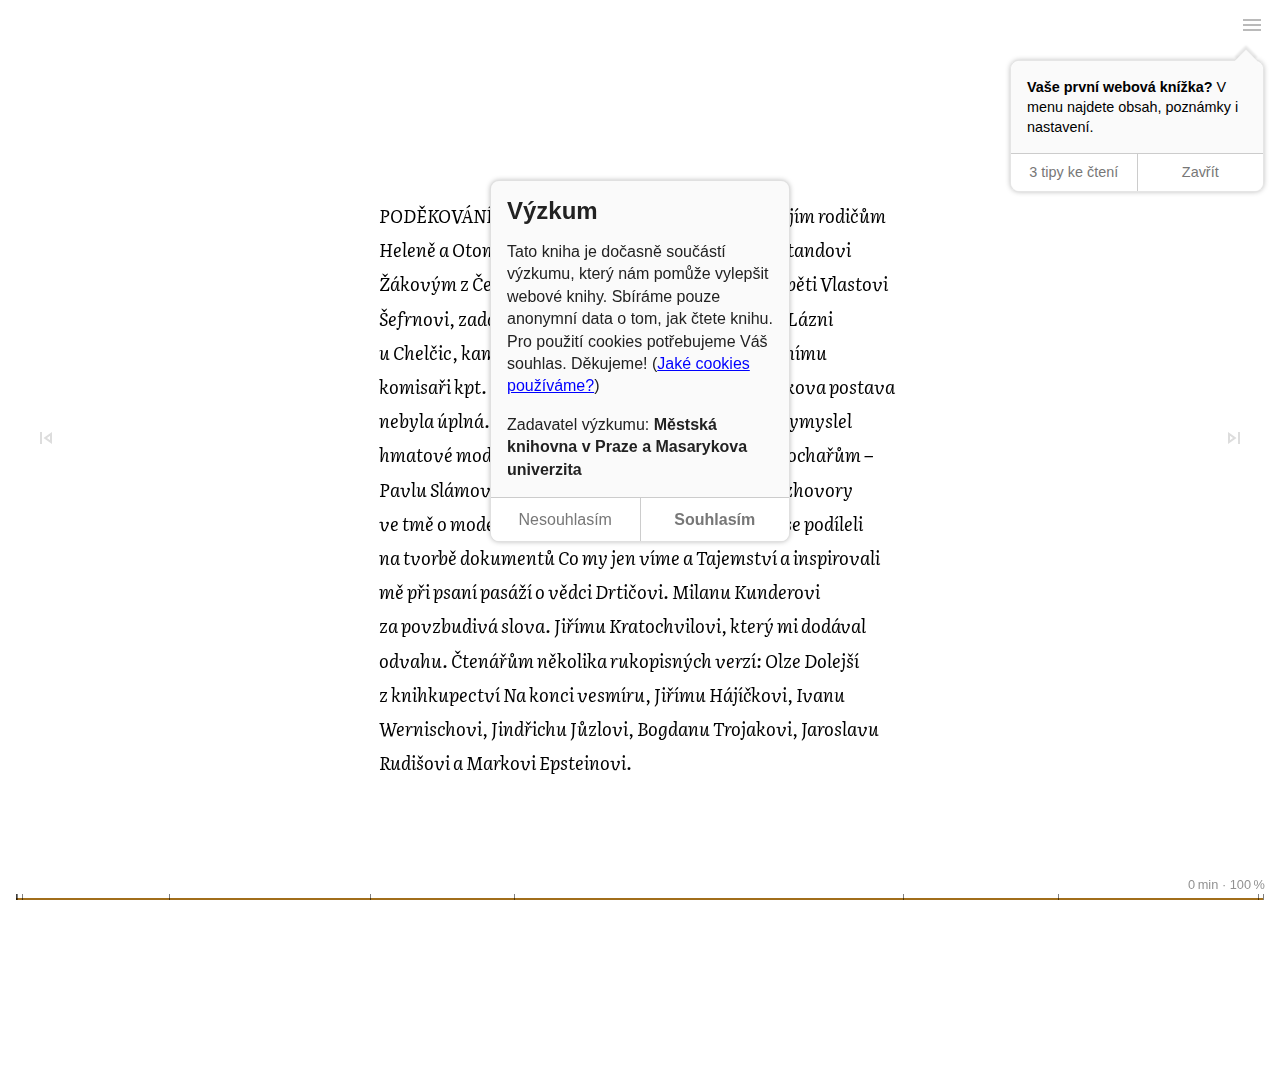
<file: ticho_013.html>
<!DOCTYPE html>
<html lang="cs">
  <head>
    <meta charset="utf-8">
    <meta name="viewport" content="width=device-width, initial-scale=1.0, shrink-to-fit=no">
    <meta name="apple-mobile-web-app-title" content="">
    <meta name="apple-mobile-web-app-capable" content="yes">
    <title>Ticho</title>
    <link rel="stylesheet" href="./style/style.min.css" media="screen" integrity="sha256-suCzP2DeAjpjfeO4Ne4lRICbrGRKid9aAmWDin20Cww=">
    <meta name="nb-research" content="Tato kniha je dočasně součástí výzkumu, který nám pomůže vylepšit webové knihy. Sbíráme pouze anonymní data o tom, jak čtete knihu. Pro použití cookies potřebujeme Váš souhlas. Děkujeme! (<a href='https://www.mlp.cz/cz/o-knihovne/cisla-dokumenty-povinne-informace/povinne-dostupne-informace/cookies/'>Jaké cookies používáme?</a>)">
    <meta name="nb-research-orgs" content="Městská knihovna v Praze a Masarykova univerzita">
    <meta name="nb-research-ga" content="UA-187132260-1">
    <link rel="icon" type="image/x-icon" href="./assets/favicon.ico">
    <link rel="icon" type="image/png" sizes="16x16" href="./assets/favicon-16x16.png">
    <link rel="icon" type="image/png" sizes="32x32" href="./assets/favicon-32x32.png">
    <link rel="icon" type="image/png" sizes="48x48" href="./assets/favicon-48x48.png">
    <link rel="manifest" href="./assets/manifest.webmanifest">
    <meta name="mobile-web-app-capable" content="yes">
    <meta name="theme-color" content="#A86818">
    <meta name="application-name" content="David Jan Žák: Ticho">
    <link rel="apple-touch-icon" sizes="57x57" href="./assets/apple-touch-icon-57x57.png">
    <link rel="apple-touch-icon" sizes="60x60" href="./assets/apple-touch-icon-60x60.png">
    <link rel="apple-touch-icon" sizes="72x72" href="./assets/apple-touch-icon-72x72.png">
    <link rel="apple-touch-icon" sizes="76x76" href="./assets/apple-touch-icon-76x76.png">
    <link rel="apple-touch-icon" sizes="114x114" href="./assets/apple-touch-icon-114x114.png">
    <link rel="apple-touch-icon" sizes="120x120" href="./assets/apple-touch-icon-120x120.png">
    <link rel="apple-touch-icon" sizes="144x144" href="./assets/apple-touch-icon-144x144.png">
    <link rel="apple-touch-icon" sizes="152x152" href="./assets/apple-touch-icon-152x152.png">
    <link rel="apple-touch-icon" sizes="167x167" href="./assets/apple-touch-icon-167x167.png">
    <link rel="apple-touch-icon" sizes="180x180" href="./assets/apple-touch-icon-180x180.png">
    <link rel="apple-touch-icon" sizes="1024x1024" href="./assets/apple-touch-icon-1024x1024.png">
    <meta name="apple-mobile-web-app-capable" content="yes">
    <meta name="apple-mobile-web-app-status-bar-style" content="black-translucent">
    <meta name="apple-mobile-web-app-title" content="Ticho">
    <meta property="og:title" content="Ticho">
    <meta property="og:type" content="book">
    <meta property="og:book:author" content="David Jan Žák">
    <meta property="twitter:title" content="David Jan Žák: Ticho">
    <meta property="og:image" content="./assets/cover-1200x620.png">
    <meta property="twitter:image" content="./assets/cover-1200x1200.png">
    <link rel="index" href="./index.html">
    <link rel="license" href="./license.html">
    <link rel="publication" href="./manifest.json" id="manifest">
    <link rel="about" href="about.html">
    <link rel="prev" href="./ticho_012.html">
    <link rel="next" href="./about.html">
    <meta name="nb-order" content="9">
    <link rel="self" href="ticho_013.html">
    <meta name="nb-identifier" content="zak-ticho-f4f38b8">
    <meta name="nb-role" content="chapter">
  </head>
  <body class="content-prose nb-role-chapter nb-custom-style" data-nb-words="146" data-nb-chars="962">
    <nav role="doc-toc">
      <ul class="plain section">
        <li><a href="ticho_005.html">Citát</a></li>
        <li><a href="ticho_006.html">Do rozbřesku zbývá...</a></li>
        <li><a href="ticho_007.html">Skvrny</a></li>
        <li><a href="ticho_008.html">Myšlenky</a></li>
        <li><a href="ticho_009.html">Pozorovatel</a></li>
        <li><a href="ticho_010.html">Světlo a&nbsp;tma</a></li>
        <li><a href="ticho_011.html">Útěk naslepo</a></li>
        <li><a href="ticho_012.html">Oběť</a></li>
        <li><a href="ticho_013.html">Poděkování</a></li>
      </ul>
    </nav>
    <div id="ui-content">
    </div>
    <div class="content">
      <main>
        <nav class="begin-nav">
          <ul>
            <li><a href="./index.html#" rel="index">Titulní strana</a></li>
            <li><a href="./ticho_012.html#chapter-end" rel="prev">← Předchozí kapitola</a></li>
          </ul>
        </nav><a id="chapter-start"></a>
        <h1 class="hidden-title chunk" data-nb-ref-number="1" data-nb-words="0" data-nb-chars="0"></h1>
        <section>
          <blockquote class="chunk" data-nb-ref-number="2" data-nb-words="146" data-nb-chars="962"><span class="idea" data-nb-ref-number="1" id="idea1" data-nb-words="146" data-nb-chars="962"><p>PODĚKOVÁNÍ: Mé&nbsp;ženě Lence za&nbsp;podporu a&nbsp;víru. Jejím rodičům Heleně a&nbsp;Otomaru Linhartovým z&nbsp;Vodňan, Janě a&nbsp;Standovi Žákovým z&nbsp;Českých Žlebů za&nbsp;azyl a&nbsp;dobrá jídla. Hraběti Vlastovi Šefrnovi, zadarmo nás krmil u&nbsp;sebe v&nbsp;hospůdce Na&nbsp;Lázni u&nbsp;Chelčic, kam kdysi chodívali Zrzavý i&nbsp;Zeyer. Vrchnímu komisaři kpt. Václavu Doschkovi, bez něho by&nbsp;Markova postava nebyla úplná. Štěpánu Axmanovi z&nbsp;Tasova, který vymyslel hmatové modelování pro nevidomé. Nevidomým sochařům&nbsp;– Pavlu Slámovi, Petře Voglové, Aleně Stanické za&nbsp;rozhovory ve&nbsp;tmě o&nbsp;modelování a&nbsp;životě v&nbsp;slepotě. Všem, kdo se&nbsp;podíleli na&nbsp;tvorbě dokumentů <em>Co my&nbsp;jen víme</em> a&nbsp;<em>Tajemství</em> a&nbsp;inspirovali mě&nbsp;při psaní pasáží o&nbsp;vědci Drtičovi. Milanu Kunderovi za&nbsp;povzbudivá slova. Jiřímu Kratochvilovi, který mi&nbsp;dodával odvahu. Čtenářům několika rukopisných verzí: Olze Dolejší z&nbsp;knihkupectví Na&nbsp;konci vesmíru, Jiřímu Hájíčkovi, Ivanu Wernischovi, Jindřichu Jůzlovi, Bogdanu Trojakovi, Jaroslavu Rudišovi a&nbsp;Markovi Epsteinovi.</p></span></blockquote>
        </section>
        <a id="chapter-end"></a>
        <nav class="end-nav">
          <ul>
            <li><a href="./index.html#" rel="index">Titulní strana</a></li>
            <li><a href="./about.html#chunk1" rel="next">Následující kapitola →</a></li>
          </ul>
        </nav>
      </main>
    </div>
    <script type="text/javascript" src="./scripts/bundle.js" integrity="sha256-vfjOb68TYKwydbA6VoqNahs+Oae7h/iRCJb/5YZHc8w="></script>
  </body>
</html>
</file>
<file: style/style.min.css>
@charset "UTF-8";@keyframes slide-from-left{0%{transform:translateX(-100px)}100%{transform:translateX(0)}}@keyframes pagination-slide-in{0%{transform:translateX(80px);opacity:0}100%{transform:translateX(0);opacity:1}}@keyframes pagination-slide-in-rev{0%{transform:translateX(-80px);opacity:0}100%{transform:translateX(0);opacity:1}}@keyframes slide-from-top{0%{transform:translateY(-100px)}100%{transform:translateY(0)}}@keyframes pulse-opacity{0%{opacity:.2}50%{opacity:.8}100%{opacity:.2}}@keyframes highlight{0%{background-color:var(--highlight-color)}100%{background-color:initial}}@keyframes fade-in{0%{opacity:0}100%{opacity:1}}@keyframes slide-up{0%{transform:translateY(30vh);opacity:0}100%{transform:translateY(0);opacity:1}}@keyframes pagination-bar-fade{0%{display:block;opacity:0}20%{display:block;opacity:.5}100%{display:block;opacity:0;display:none}}:root{--content-max-width:35rem;--content-margin-left:auto;--content-margin-right:auto;--content-font:Archivo, sans-serif;--heading-font:RightGrotesk, sans-serif;--heading-font-weight:normal;--base-font-size:18px;--font-size-ratio:1;--base-padding:16px;--small-padding:6px;--border-radius:6px;--border-radius-xl:9px;--ui-font:-apple-system, BlinkMacSystemFont, Segoe UI, Roboto, Helvetica, Arial, sans-serif, Apple Color Emoji, Segoe UI Emoji, Segoe UI Symbol;--ui-font-size:calc(16px * var(--font-size-ratio));font-size:calc(var(--base-font-size) * var(--font-size-ratio))}html{scroll-padding-top:100px}body{margin:0;background:var(--background);min-height:100vh}@media(min-width:990.1px){body.nb-controls-open{--margins:calc(
      100vw - 24rem - var(--content-max-width) - 2 * var(--base-padding)
    );--content-margin-left:calc(var(--margins) / 2);--content-margin-right:auto}}body>[role=doc-toc]{display:none}main select{font-size:1rem;-webkit-appearance:none}.emoji{font-family:sans-serif}.scrollable-wrapper{height:100%;overflow:hidden}.scrollable{height:100%;padding-bottom:2rem;box-sizing:border-box;overflow-y:auto}.auto-cols{display:grid;grid-template-columns:auto auto;grid-gap:30px;align-items:end}.svg-icon{width:1.5em;height:auto;vertical-align:bottom;fill:var(--ui-c-text-shade)}body{--background:white;--transparent-background:rgba(255, 255, 255, 0);--text-color:black;--accent-color:#0033f8;--highlight-color:yellow;--link:blue;--visited:purple;--ui-c-bg:#fff;--ui-c-bg-shade:#fafafa;--ui-c-soft:#ccc;--ui-c-medium:#aaa;--ui-c-text-shade:#777;--ui-c-text:#222;--ui-box-shadow-color:rgba(0, 0, 0, 0.1);--ui-box-shadow:0 0 5px rgba(0, 0, 0, 0.25);--ui-inset-shadow:inset 0 0 4px rgba(0, 0, 0, 0.3);--ui-c-warning:red;--soft-border-color:rgba(0, 0, 0, 0.1);--ui-c-shadow:rgba(0, 0, 0, 0.5)}@media(prefers-color-scheme:dark){body{--background:#333;--transparent-background:#33333300;--text-color:#eee;--accent-color:#53c3ff;--highlight-color:#9b3200;--link:aqua;--visited:pink;--ui-c-bg:#444;--ui-c-bg-shade:#555;--ui-c-soft:#666;--ui-c-medium:#777;--ui-c-text-shade:#ddd;--ui-c-text:#eee;--ui-box-shadow-color:rgba(0, 0, 0, 0.2);--ui-box-shadow:0 0 5px rgba(0, 0, 0, 0.7);--ui-inset-shadow:inset 0 0 4px rgba(0, 0, 0, 0.7);--ui-c-warning:red;--soft-border-color:rgba(255, 255, 255, 0.1);--ui-c-shadow:rgba(255, 255, 255, 0.5)}}body.nb-color-scheme-light{--background:white;--transparent-background:rgba(255, 255, 255, 0);--text-color:black;--accent-color:#0033f8;--highlight-color:yellow;--link:blue;--visited:purple;--ui-c-bg:#fff;--ui-c-bg-shade:#fafafa;--ui-c-soft:#ccc;--ui-c-medium:#aaa;--ui-c-text-shade:#777;--ui-c-text:#222;--ui-box-shadow-color:rgba(0, 0, 0, 0.1);--ui-box-shadow:0 0 5px rgba(0, 0, 0, 0.25);--ui-inset-shadow:inset 0 0 4px rgba(0, 0, 0, 0.3);--ui-c-warning:red;--soft-border-color:rgba(0, 0, 0, 0.1);--ui-c-shadow:rgba(0, 0, 0, 0.5)}body.nb-color-scheme-dark{--background:#333;--transparent-background:#33333300;--text-color:#eee;--accent-color:#53c3ff;--highlight-color:#9b3200;--link:aqua;--visited:pink;--ui-c-bg:#444;--ui-c-bg-shade:#555;--ui-c-soft:#666;--ui-c-medium:#777;--ui-c-text-shade:#ddd;--ui-c-text:#eee;--ui-box-shadow-color:rgba(0, 0, 0, 0.2);--ui-box-shadow:0 0 5px rgba(0, 0, 0, 0.7);--ui-inset-shadow:inset 0 0 4px rgba(0, 0, 0, 0.7);--ui-c-warning:red;--soft-border-color:rgba(255, 255, 255, 0.1);--ui-c-shadow:rgba(255, 255, 255, 0.5)}body.nb-color-scheme-sepia{--background:#eccfb3;--transparent-background:rgba(236, 207, 179, 0);--text-color:#614429;--accent-color:#9a4c2d;--highlight-color:yellow;--link:#753115;--visited:#66525e;--ui-c-bg:#ffe5d0;--ui-c-bg-shade:#f5d8bc;--ui-c-soft:#dcbfa3;--ui-c-medium:#ba9d81;--ui-c-text-shade:#a18468;--ui-c-text:#4a2d12;--ui-box-shadow-color:rgba(62, 32, 7, 0.25);--ui-box-shadow:0 0 5px rgba(62, 32, 7, 0.25);--ui-inset-shadow:inset 0 0 4px rgba(62, 32, 7, 0.3);--ui-c-warning:red;--soft-border-color:rgba(62, 32, 7, 0.1);--ui-c-shadow:rgba(62, 32, 7, 0.5)}body{color:var(--text-color);background:var(--background)}body :link{color:var(--link)}body :visited{color:var(--visited)}.content{margin:0 var(--content-margin-right)0 var(--content-margin-left);max-width:var(--content-max-width);padding:calc(var(--base-padding) * 2)var(--base-padding)}body.nb-paginated main .begin-nav a[rel=prev],body.nb-paginated main .begin-nav a[rel=next],body.nb-paginated main .end-nav a[rel=prev],body.nb-paginated main .end-nav a[rel=next]{text-indent:-9999px}body.nb-paginated main .begin-nav a[rel=prev]:focus,body.nb-paginated main .begin-nav a[rel=next]:focus,body.nb-paginated main .end-nav a[rel=prev]:focus,body.nb-paginated main .end-nav a[rel=next]:focus{text-indent:0}body.nb-paginated-back .content,body.nb-paginated-forward .content{overflow:hidden}body.nb-paginated-back .content .visible,body.nb-paginated-forward .content .visible{animation:pagination-slide-in .3s}body.nb-paginated-back .content .visible{animation:pagination-slide-in-rev .3s}.nb-cropped .chunk{visibility:hidden}.nb-cropped .visible{visibility:visible;will-change:transform,opacity}.nb-paginated .step-forward{animation:pagination-slide-in .3s}.nb-paginated .step-back{animation:pagination-slide-in-rev .3s}main .idea:target{animation:highlight 3s ease-in-out}main .idea:target+dd{animation:highlight 3s ease-in-out}main .highlighted{animation:highlight .8s ease-in-out;will-change:background-color}main #chunk1:target,main #chunk1.highlighted,main #idea1:target,main #idea1.highlighted{animation:none}main #chapter-end{margin-bottom:100vh}main .begin-nav,main .end-nav{padding:var(--base-padding)0 10vh}main .begin-nav ul,main .begin-nav li,main .end-nav ul,main .end-nav li{display:block;margin:0;padding:0;list-style-type:none}main .begin-nav a[rel=index],main .end-nav a[rel=index]{display:none}main .begin-nav a[rel=prev],main .begin-nav a[rel=next],main .end-nav a[rel=prev],main .end-nav a[rel=next]{display:block}main .begin-nav a[rel=next],main .end-nav a[rel=next]{padding-top:5vh;padding-bottom:5vh}main p,main blockquote,main dl,main fieldset,main figure,main ul,main ol,main table,main li,main dd,main dt,main td,main th,main figcaption{font-family:var(--content-font);line-height:1.5;font-size:1rem}main button,main input,main select{font-family:var(--ui-font);font-size:.8rem}main h1,main h2,main h3,main h4,main h5,main h6{font-family:var(--heading-font);font-weight:var(--heading-font-weight);line-height:1.1;margin:1.5rem 0 .125rem}main h1{font-size:2rem}main h2{font-size:1.5rem}main h3{font-size:1.25rem}main h4{font-size:1.125rem}main h5{text-transform:uppercase;font-weight:700;font-size:1rem}main h6{text-transform:uppercase;font-size:1rem}main h1.hidden-title{display:none}main p,main blockquote,main dl,main ul,main ol{margin:0 0 .5rem}main table,main fieldset,main figure{margin:0 0 1rem}main ul,main ol{padding-left:1.125rem}main hr{margin:3rem 0;border:1px solid}main .button,main button{border:1px solid var(--ui-c-medium);background:var(--ui-c-soft);border-radius:var(--border-radius)}main img{max-width:100%}main .footnotes{display:none}main sup[id^=fnref]{vertical-align:baseline}main sup[id^=fnref]+sup[id^=fnref]::before{content:", ";vertical-align:baseline;font-family:var(--ui-font);font-size:.8rem;position:relative;top:-.3em;line-height:1}main sup[id^=fnref] a.footnote-ref{font-family:var(--ui-font);font-weight:700;text-indent:0;color:var(--ui-c-text-shade);vertical-align:baseline;padding:.5em .75em .4em;margin:0 -.75em;border-radius:.5em;line-height:1;text-decoration:none;font-size:.8em;position:relative;top:-.3em;color:var(--accent-color);overflow:hidden;white-space:nowrap}@media(hover){main sup[id^=fnref] a.footnote-ref:hover{background:var(--accent-color);color:var(--background)}}:root{--annotation-margin-top:-0.8em;--annotation-color:black;--annotation-highlight:#ffa}main .annotation,.footnote-content .annotation,.annotation-styles .annotation{display:inline;padding:.1rem .125rem;margin:0 -.125rem;color:var(--annotation-color);background:var(--annotation-highlight);border-radius:3px}main .annotation__head,.footnote-content .annotation__head,.annotation-styles .annotation__head{color:inherit;content:"‼️";background:0 0;font-size:.8em;position:absolute;opacity:.7;line-height:1;border-radius:4px 4px 0 0;cursor:pointer;margin:var(--annotation-margin-top)0 0 -.7rem;padding:.5rem;text-indent:0;font-style:normal;transition:transform .2s ease-out;will-change:transform}@media(hover){main .annotation__head:hover,.footnote-content .annotation__head:hover,.annotation-styles .annotation__head:hover{transform:scale(1.2)}}main .annotation__head::after,.footnote-content .annotation__head::after,.annotation-styles .annotation__head::after{content:attr(data-note);font-size:.8em;margin:-.1rem 0 0 .1rem;position:absolute;white-space:nowrap}.nb-ui-big-title{font-size:calc(1.5 * var(--ui-font-size));margin:calc(var(--base-padding)/2)0}.nb-ui-title{font-size:var(--ui-font-size);font-weight:600}.nb-ui-blank{font-style:italic;color:var(--ui-c-medium)}.nb-ui-note{font-size:calc(.8 * var(--ui-font-size));margin-bottom:0}.dot-select{opacity:.7;cursor:pointer}.dot-select.dot-selected{opacity:1}.button-zero-bar{height:0;margin:-1rem .5rem 1rem}.button-zero-bar--bottom{margin-bottom:3rem}.button-zero-bar--single-button{display:flex;flex-direction:row-reverse}.button-zero-bar--two-buttons{display:grid;grid-template-columns:2rem 1fr 2rem;align-items:start}.button-zero-bar--two-buttons .round-button:last-child{grid-column:3}.round-button{display:block;width:2rem;height:2rem;border-radius:1.5rem;border:none;cursor:pointer;color:var(--ui-c-bg);background-color:var(--accent-color);box-shadow:2px 2px 5px rgba(0,0,0,.2);transition:.3s ease-in;will-change:box-shadow,transform}.round-button .svg-icon{width:1.25rem;fill:var(--ui-c-bg)}@media(hover){.round-button:hover{transform:translateY(-3px);box-shadow:4px 4px 5px rgba(0,0,0,.4)}}.round-button--warning{background-color:var(--ui-c-warning)}.nb-annotations{font-family:var(--ui-font);font-size:var(--ui-font-size)}.nb-annotations .annotation-buttons{position:fixed;top:0;left:0;right:0;z-index:5001;will-change:transform;animation:slide-from-top .2s ease-out}.nb-annotations .annotation-buttons .button-wrapper{padding:calc(var(--base-padding)/2);text-align:center}.nb-annotations .annotation-buttons .action-button,.nb-annotations .annotation-buttons .style-button{display:inline-block;margin-right:calc(var(--base-padding)/2);margin-bottom:calc(var(--base-padding)/2);position:relative;cursor:pointer;transform-origin:50% 50%;transition:.2s ease-in;will-change:transform;text-align:center;width:2.5rem;height:2.5rem;line-height:2.5rem;font-size:1.5rem;box-sizing:border-box;border:1px solid var(--ui-c-soft);font-family:var(--content-font);vertical-align:top;font-weight:700;color:var(--ui-c-text);background:var(--ui-c-bg);box-shadow:var(--ui-box-shadow);border-radius:var(--border-radius)}@media(hover){.nb-annotations .annotation-buttons .action-button:hover,.nb-annotations .annotation-buttons .style-button:hover{transform:scale(1.1)}}.nb-annotations .annotation-buttons .action-button:last-child,.nb-annotations .annotation-buttons .style-button:last-child{margin-right:0}.nb-annotations .annotation-buttons .style-button{color:var(--annotation-color);background:var(--annotation-highlight)}.nb-annotations .annotation-buttons.annotation-buttons--new .quick-note::after{content:"…";position:absolute;right:0;bottom:0;left:0;font-size:80%;line-height:1.4rem;opacity:.3;text-align:center}.nb-annotations .annotation-detail{position:fixed;left:calc(var(--base-padding)/2);bottom:calc(var(--base-padding)/2);right:calc(var(--base-padding)/2);z-index:1501;box-sizing:border-box}@media screen and (min-width:432px){.nb-annotations .annotation-buttons .button-wrapper{text-align:left}.nb-annotations .annotation-detail{right:auto;min-width:24rem}}.nb-annotations .annotation-detail__note{min-height:4rem;padding:.5rem;background:var(--ui-c-bg);border-radius:var(--border-radius);box-shadow:var(--ui-inset-shadow);max-height:6rem;overflow-x:hidden;overflow-y:auto}.nb-annotations .annotation-detail__tools{display:flex;flex-direction:row-reverse;padding:.5rem;background:var(--ui-c-bg-shade)}.nb-annotations .annotation-detail__close,.nb-annotations .annotation-detail__destroy{font-size:1.5rem;width:2rem;text-indent:9999px;border:none;background-color:initial;background-position:100%;background-repeat:no-repeat;background-size:contain;white-space:nowrap;box-sizing:border-box;overflow:hidden;cursor:pointer;transition:.2s ease-in;will-change:transform;transform-origin:50% 50%}@media(hover){.nb-annotations .annotation-detail__close:hover,.nb-annotations .annotation-detail__destroy:hover{transform:scale(1.1)}}.nb-annotations .annotation-detail__close{margin-left:auto;background-image:url("data:image/svg+xml;utf8,<svg xmlns='http://www.w3.org/2000/svg' width='24' height='24' viewBox='0 0 24 24'><path fill='none' d='M0 0h24v24H0V0z'/><path d='M12 2C6.48 2 2 6.48 2 12s4.48 10 10 10 10-4.48 10-10S17.52 2 12 2zm0 18c-4.41 0-8-3.59-8-8s3.59-8 8-8 8 3.59 8 8-3.59 8-8 8zm4.59-12.42L10 14.17l-2.59-2.58L6 13l4 4 8-8z' fill='green' /></svg>")}.nb-annotations .annotation-detail__destroy{color:var(--ui-c-warning);background-position:0;background-image:url("data:image/svg+xml;utf8,%3Csvg viewBox=%224 0 16 24%22 width=%2224%22 height=%2224%22 xmlns=%22http://www.w3.org/2000/svg%22%3E%3Cpath d=%22M19 4H15.5l-1-1h-5l-1 1H5V6H19V4zM5.979 7.967 6 19c0 1.1.9 2 2 2h8C17.1 21 18 20.1 18 19L17.979 7.967h-12z%22 fill=%22red%22/%3E%3C/svg%3E")}.nb-desk{font-family:var(--ui-font);padding:var(--base-padding)calc(2 * var(--base-padding));overflow-y:auto}@media screen and (max-width:400px){.nb-desk{padding:var(--base-padding)}}.nb-desk .nb-desk__show-all-toggle{display:block;padding:calc(var(--base-padding)/2)0;text-align:right}.nb-desk h2{margin:0 0 calc(var(--ui-font-size)/2)}.nb-desk .nb-desk__chapter .desk__list{max-width:35rem;margin-bottom:1rem}.nb-desk .nb-desk__chapter .desk__list__detail{margin-bottom:1rem}.nb-desk .nb-desk__chapter .desk__notes{margin-bottom:1rem}.nb-desk .nb-desk__chapter .title-bar{grid-column:1/-1;padding:calc(var(--base-padding)/2)0;cursor:pointer;font-weight:700}.nb-desk .nb-desk__chapter .title-bar.title-bar--collapsed{border-bottom:1px solid var(--ui-c-soft)}.nb-desk .nb-desk__count{display:inline-block;font-size:70%;background:var(--ui-c-bg-shade);padding:3px 5px;margin-left:calc(var(--base-padding)/2);border-radius:var(--ui-font-size)}.nb-desk .desk__content-box{box-shadow:var(--ui-box-shadow);margin-bottom:var(--base-padding);border-radius:var(--border-radius-xl)}.nb-desk .desk__content-box--editing{box-shadow:var(--ui-inset-shadow)}.nb-desk .desk__content-box__buttons{height:1rem;margin-bottom:2rem}.nb-desk .desk__annotation{position:relative;margin-bottom:1rem}.nb-desk .desk__annotation--box{padding:calc(var(--base-padding)/2);box-shadow:var(--ui-box-shadow);border-radius:var(--border-radius)}.nb-desk .desk-annotation-wrapper{font-family:var(--content-font);color:var(--ui-c-text-shade)}.nb-desk .annotation__head{display:none}.nb-desk .annotation__symbol{display:block;margin-top:-.25em;font-family:var(--content-font);padding-bottom:.25em}.nb-desk .annotation__name{font-family:var(--ui-font);padding-left:.25em}.nb-desk .annotation{display:inline;padding:.1rem .125rem;margin:0 -.125rem;border-radius:3px;background-color:var(--ui-c-bg-shade)}.nb-desk .annotation[data-hl=this]{color:var(--annotation-color);background:var(--annotation-highlight)}.nb-desk .desk__note-wrapper{padding:calc(var(--base-padding)/2);box-shadow:var(--ui-box-shadow);border-radius:var(--border-radius)}.nb-desk .desk__note-editor{box-shadow:var(--ui-inset-shadow);border-radius:var(--border-radius)}.nb-desk .desk__note-editor__input{border:none;padding:calc(var(--base-padding)/2);border-radius:var(--border-radius);min-height:4rem;box-sizing:border-box}.desk__annotation__note{font-family:calc(var(--ui-font-size) * .8);border-top:1px solid var(--accent-color);padding-top:calc(var(--base-padding)/2);margin-top:calc(var(--base-padding)/2)}.nb-navigation nav{font-size:var(--ui-font-size)}.nb-navigation nav .nav-bar{--height:6px;display:block;position:fixed;left:var(--base-padding);bottom:0;width:calc(100vw - 2 * var(--base-padding));border-right:1px solid var(--ui-c-shadow);height:var(--height);margin:0;list-style-type:none;box-sizing:border-box}.nb-navigation nav .nav-bar .nav-bar__overlay{position:absolute;bottom:0;left:0;width:100%;height:30px;background:linear-gradient(to bottom,var(--transparent-background) 0%,var(--background) 100%)}.nb-navigation nav .nav-bar .chapter{display:block;border-left:1px solid var(--ui-c-shadow);list-style-type:none;position:absolute;top:0;z-index:1011;height:var(--height);margin:0;box-sizing:border-box;white-space:nowrap;overflow:hidden}.nb-navigation nav .nav-bar .info{visibility:hidden}.nb-navigation nav .nav-bar .pointer{display:block;list-style-type:none;position:absolute;bottom:0;left:0;height:2px;width:0;z-index:1010;background:var(--accent-color)}.nb-navigation nav .top-bar{display:none;font-family:var(--content-font);font-size:var(--ui-font-size);position:absolute;top:0;left:0;right:0;overflow:hidden}.nb-navigation nav .top-bar p.info{font-family:var(--heading-font);font-weight:var(--heading-font-weight);max-width:var(--content-max-width);padding:calc(var(--base-padding))var(--base-padding);margin:0 var(--content-margin-right)0 var(--content-margin-left)}.nb-navigation nav .top-bar p.info a{color:var(--text-color);text-decoration:none}.nb-navigation nav .top-bar p.info .chapter{display:none}.nb-navigation nav .top-bar .fixed p.info .chapter{display:inline-block}.nb-navigation nav .next,.nb-navigation nav .prev{display:none}.nb-navigation nav .button-navigation{pointer-events:none}.nb-navigation nav .button-navigation .back-button,.nb-navigation nav .button-navigation .forward-button{pointer-events:none;position:fixed;opacity:.25;z-index:900;left:2px;top:25vh;line-height:25vh;text-align:center;width:calc(5vw + 24px);height:50vh}.nb-navigation nav .button-navigation .forward-button{left:auto;right:2px}@media screen and (max-width:990px){.nb-navigation nav .button-navigation .back-button{text-align:left}.nb-navigation nav .button-navigation .forward-button{text-align:right}}@media screen and (max-width:432px){.nb-navigation nav .button-navigation .back-button svg{margin-left:-.5em}.nb-navigation nav .button-navigation .forward-button svg{margin-right:-.5em}}.nb-role-cover .nb-navigation nav .button-navigation .back-button,.nb-role-break .nb-navigation nav .button-navigation .back-button{display:none}.nb-role-cover .nb-navigation nav .button-navigation .forward-button,.nb-role-break .nb-navigation nav .button-navigation .forward-button{top:0;left:0;right:0;width:100vw;height:100vh}.nb-role-cover .nb-navigation nav .button-navigation .forward-button svg,.nb-role-break .nb-navigation nav .button-navigation .forward-button svg{display:none}.nb-role-break .nb-navigation nav .button-navigation .back-button svg,.nb-role-break .nb-navigation nav .button-navigation .forward-button svg{display:none}.nb-progress{font-family:var(--ui-font);font-size:var(--ui-font-size)}.nb-progress .current-position{z-index:1020;border:none;background:0 0;display:block;font-size:calc(var(--ui-font-size) * .8);font-family:var(--ui-font);text-align:right}.nb-progress .current-position--display{position:fixed;right:0;bottom:0;margin:0;padding:8px calc(var(--base-padding) - 1px);opacity:.5;pointer-events:none}.nb-progress .current-position--config{display:flex;text-align:left}.nb-progress .current-position--config label{display:block;margin-right:1rem;text-indent:-1rem;padding-left:1rem}.nb-progress .progress--collapsed{margin:0 0 var(--base-padding)var(--base-padding);float:right}.nb-progress.turn-to{margin:var(--ui-font-size)0;padding-bottom:var(--ui-font-size);border:1px solid var(--ui-c-soft);border-radius:var(--border-radius);padding:var(--base-padding)}.nb-progress.turn-to h3{margin-top:0}.nb-progress.turn-to .progress{display:flex}.nb-progress.turn-to select{max-width:100%;font-size:1rem;padding:0 .25rem}.nb-progress .progress__idea,.nb-progress .progress__chapter{display:block;font-family:var(--ui-font);flex-grow:0;flex-shrink:1;padding-right:.5rem}.nb-progress .progress__chapter{max-width:40%}.nb-seq-return{font-family:var(--ui-font);font-size:var(--ui-font-size);position:fixed;bottom:calc(1.75 * var(--base-padding));right:var(--base-padding);max-width:calc(100vw - 2 * var(--base-padding));animation:slide-up .2s ease-out;z-index:4000;min-height:1.5rem}.nb-seq-return .seq-text{padding:calc(var(--base-padding)/2)}.nb-seq-return .seq-return-toggle{font-family:var(--ui-font);display:block;min-width:1.5rem;height:1.5rem;line-height:1.5rem;text-align:center;float:right;padding:.25rem;cursor:pointer;opacity:.5}@media(hover){.nb-seq-return .seq-return-toggle:hover{opacity:1}}.nb-seq-return .seq-return{margin:0 auto;background:var(--ui-c-bg-shade);border:1px solid var(--ui-c-soft);border-radius:var(--border-radius-xl);overflow:hidden;box-shadow:var(--ui-box-shadow)}.nb-seq-return p,.nb-seq-return .seq-buttons a{font-size:calc(var(--ui-font-size) * .8);padding:calc(var(--base-padding)/2);margin:0;line-height:1.4;cursor:pointer}.nb-seq-return .close{float:right;padding:calc(var(--base-padding)/2);cursor:pointer}.nb-seq-return .seq-buttons{display:flex;border-top:1px solid var(--ui-c-soft)}.nb-seq-return .seq-buttons:first-child{border:none}.nb-seq-return .seq-buttons a{background:var(--ui-c-bg);white-space:nowrap;border:solid var(--ui-c-soft);border-width:0 1px 0 0;flex:1 1;text-align:center;text-decoration:none;color:var(--ui-c-text-shade)}.nb-seq-return .seq-buttons a:last-child{border-right:0}.nb-peeks{font-family:var(--ui-font);font-size:var(--ui-font-size);position:fixed;z-index:1205;bottom:0;left:0;right:0}.nb-peeks .peeks{max-height:60vh;margin:0 var(--content-margin-right)0 var(--content-margin-left);max-width:calc(var(--content-max-width) + 2 * var(--base-padding))}.nb-peeks .peeks .peek{position:relative;box-sizing:border-box;border:1px solid var(--ui-c-soft);border-radius:var(--border-radius)var(--border-radius)0 0;box-shadow:var(--ui-box-shadow);overflow:hidden;transition:bottom .2s ease-out;animation:slide-up .2s ease-out;display:none}.nb-peeks .peeks .peek .peek-content{padding:4rem 1rem 2rem;max-height:calc(60vh - 6rem);background:var(--ui-c-bg);overflow-y:scroll;-webkit-overflow-scrolling:touch}.nb-peeks .peeks .peek .peek-head{position:absolute;display:flex;top:0;left:0;right:0;height:2rem;line-height:2rem;text-align:left;border-bottom:1px solid var(--ui-c-soft);z-index:1210}.nb-peeks .peeks .peek .peek-head .peek-info{flex-grow:1;padding:0 var(--base-padding)}.nb-peeks .peeks .peek .peek-head .peek-info p{margin:0;line-height:2rem}.nb-peeks .peeks .peek .peek-head .peek-close{display:block;width:3rem;height:2rem;font-size:var(--ui-font-size);border:none;color:var(--ui-c-text);background:0 0;cursor:pointer;text-align:center}.nb-peeks .peeks .peek:nth-last-child(3),.nb-peeks .peeks .peek:nth-last-child(2){display:block;height:2vh;margin-bottom:-1vh;background:var(--ui-c-bg-shade)}.nb-peeks .peeks .peek:nth-last-child(3) .peek-head,.nb-peeks .peeks .peek:nth-last-child(3) .peek-content,.nb-peeks .peeks .peek:nth-last-child(2) .peek-head,.nb-peeks .peeks .peek:nth-last-child(2) .peek-content{display:none}.nb-peeks .peeks .peek:last-child{display:block;height:auto;margin-bottom:0}.nb-peeks .peeks .footnote-backref{display:none}.nb-toc{padding-bottom:calc(4 * var(--base-padding))}@media screen and (max-width:400px){.nb-toc{padding:var(--base-padding)}}.nb-toc h1{padding:var(--base-padding)calc(2 * var(--base-padding))}.nb-toc ul,.nb-toc ol{font-size:1rem;font-family:var(--content-font);padding:0;border:solid var(--ui-c-soft);border-width:1px 0}.nb-toc ul li,.nb-toc ol li{padding:.5rem var(--base-padding).5rem calc(2 * var(--base-padding));border-bottom:1px solid var(--ui-c-soft)}.nb-toc ul li:last-child,.nb-toc ol li:last-child{border-bottom:none}.nb-toc ul ul,.nb-toc ul ol,.nb-toc ol ul,.nb-toc ol ol{margin:.5rem calc(-1 * var(--base-padding))0 0;padding-left:2rem;border-width:1px 0 0}.nb-toc ul ul li,.nb-toc ul ol li,.nb-toc ol ul li,.nb-toc ol ol li{padding-left:0}.nb-toc ul ul li:last-child,.nb-toc ul ol li:last-child,.nb-toc ol ul li:last-child,.nb-toc ol ol li:last-child{padding-bottom:0}.nb-toc ul{padding-left:0}.nb-toc ul>li{list-style-type:none}.nb-toc .current-chapter{color:var(--accent-color)}.nb-toc .toggle{display:block;float:right;cursor:pointer;margin-top:-.1rem;padding:0;border:none;background:0 0;color:var(--ui-c-text);font-size:1rem;clear:both}.nb-toc li.folded ol,.nb-toc li.folded ul{display:none}.nb-toc-other{font-size:1rem;padding:0 calc(2 * var(--base-padding))var(--base-padding)}.nb-toc a,.nb-toc-other a{font-weight:700;color:var(--text-color);text-decoration:none}@media(hover){.nb-toc a:hover,.nb-toc-other a:hover{text-decoration:underline}}.nb-toc .headings-toc li,.nb-toc-other .headings-toc li{list-style-type:none}.nb-toc .headings-toc a,.nb-toc-other .headings-toc a{font-weight:400}.nb-toc-other{font-family:var(--content-font)}.nb-controls{font-family:var(--ui-font);font-size:var(--ui-font-size);color:var(--ui-c-text)}.nb-controls .button{color:var(--accent-color);padding:var(--small-padding);font-size:calc(var(--ui-font-size) * .9);box-shadow:var(--ui-box-shadow);border:none;border-radius:var(--border-radius);background:var(--ui-c-bg);line-height:1.6;cursor:pointer}.nb-controls .button.button-primary{color:var(--ui-c-bg);background-color:var(--accent-color)}.nb-controls .button.button-primary .svg-icon{fill:var(--ui-c-bg)}.nb-controls .icon-link{font-size:var(--ui-font-size);font-weight:400;cursor:pointer;color:var(--accent-color);margin:0 1rem;white-space:nowrap;line-height:1.5}.nb-controls .icon-link svg{fill:var(--accent-color)}@media(hover){.nb-controls .icon-link:hover{text-decoration:none}}.nb-controls .controls-launcher{display:flex;position:fixed;top:0;right:0;z-index:2000;cursor:pointer}.nb-controls .controls-launcher div{display:none}@media(hover){.nb-controls .controls-launcher div{display:block;opacity:0}.nb-controls .controls-launcher:hover div{opacity:.25}}.nb-controls .controls-launcher div{height:48px;line-height:48px;margin-left:var(--base-padding);padding-left:var(--base-padding);padding-right:var(--base-padding);text-align:right}.nb-controls .controls-launcher div:last-child{opacity:.5;display:block}@media(hover){.nb-controls .controls-launcher div:hover{opacity:1}}.nb-controls .controls-launcher div .svg-icon{vertical-align:middle}.nb-controls .control{display:grid;grid-template-rows:calc(3 * var(--ui-font-size))1fr;height:100%;position:fixed;z-index:5000;top:0;right:0;bottom:0;background:var(--ui-c-bg);width:24rem;max-width:100vw;box-sizing:border-box;box-shadow:var(--ui-box-shadow);transition:top .2s ease-out;animation:slide-from-top .2s ease-out;font-size:var(--ui-font-size)}@media(max-width:990px){.nb-controls .control{left:0;width:auto}}.nb-controls .control .control-bar{display:flex;grid-row:1;width:24rem;max-width:100vw;box-shadow:rgba(0,0,0,.3)-3px 0 4px inset;background:var(--ui-c-bg-shade);overflow:hidden}@media(max-width:990px){.nb-controls .control .control-bar{width:100vw}}.nb-controls .control .control-bar .tab{display:block;height:100%;flex-grow:1;min-width:0;padding:0 var(--base-padding);line-height:3.5;box-sizing:border-box;font-size:calc(var(--ui-font-size) * .9);cursor:pointer;text-overflow:ellipsis;text-align:center;white-space:nowrap;overflow:hidden}.nb-controls .control .control-bar .tab--selected{box-shadow:var(--ui-box-shadow);background:var(--ui-c-bg);color:var(--accent-color)}.nb-controls .control .control-bar .close{display:block;position:relative;box-sizing:border-box;width:calc(var(--ui-font-size) * 3);cursor:pointer}.nb-controls .control .control-bar .close span{display:block;position:absolute;top:calc(var(--base-padding)/2);right:calc(var(--base-padding)/2);bottom:calc(var(--base-padding)/2);left:calc(var(--base-padding)/2);padding:calc(var(--base-padding)/4);box-shadow:var(--ui-box-shadow);border-radius:var(--border-radius);background:var(--ui-c-bg);text-align:center;line-height:var(--ui-font-size)}.nb-controls .control .control-bar .close svg{display:block;width:100%;fill:var(--ui-c-text)}.nb-controls .control .control__opened{grid-row:2;display:flex;flex-direction:column;position:relative;box-sizing:border-box;overflow:hidden}.nb-controls .control .control__details{display:flex;align-self:end;z-index:1;width:100%;box-sizing:border-box;box-shadow:0 0 40px var(--ui-c-bg),0 0 40px var(--ui-c-bg),0 0 40px var(--ui-c-bg);background:var(--ui-c-bg);padding:calc(var(--base-padding) * 2);font-size:calc(var(--ui-font-size) * .8)}.nb-controls .control .control__details.show-tips{padding-bottom:0}.nb-controls .control .control__details>div{flex:1;margin-right:var(--ui-font-size)}.nb-controls .control .control__details>div:last-child{margin-right:0}.nb-controls .control .control__details p{margin:0}.nb-controls .control .control__details h3{font-size:calc(var(--ui-font-size) * .8);margin:0}.nb-options{font-size:var(--ui-font-size)}.nb-options .explanation{margin-top:-.5rem;font-size:calc(var(--ui-font-size) * .8);grid-column:1/-1}.nb-options .options-wrapper{display:grid;grid-gap:var(--base-padding);margin:var(--base-padding)calc(2 * var(--base-padding))}@media screen and (max-width:400px){.nb-options .options-wrapper{margin:var(--base-padding)}}.nb-options .cell__title{margin-bottom:calc(var(--ui-font-size)/2)}.nb-options .color-scheme-select{display:grid;grid-template-columns:repeat(4,auto);gap:var(--ui-font-size)}.nb-options .font-size-slider{font-size:24px;line-height:36px;box-sizing:border-box;position:fixed;left:50%;top:50%;width:320px;margin-left:-160px;margin-top:-33vh;background:var(--ui-c-bg);border:1px solid var(--ui-c-soft);padding:24px;border-radius:var(--border-radius);box-shadow:var(--ui-box-shadow);z-index:1;display:none}.nb-options .font-size-slider .enlarge-font-size,.nb-options .font-size-slider .shrink-font-size{color:var(--ui-c-text);vertical-align:top}.nb-options .font-size-slider .enlarge-font-size{font-size:32px;line-height:28px;width:38px;height:38px}.nb-options .font-size-slider .shrink-font-size{font-size:16px;line-height:22px;width:38px;height:38px}.nb-options .font-size-slider .set-font-size{margin:0 24px}.nb-options .font-size-slider.font-size-slider--show{display:block}.nb-options .font-size-slider .font-size-slider__close{display:block;position:relative;z-index:1;float:right;margin:-24px -24px -24px 12px;padding:var(--base-padding);cursor:pointer}.nb-options .font-size-slider p{font-size:24px;line-height:36px;margin:12px 0;text-align:center;clear:right}.nb-options .font-size-slider small,.nb-options .font-size-slider input,.nb-options .font-size-slider big{margin:0 12px 0 0;line-height:24px}.nb-options .font-size-slider big,.nb-options .font-size-slider small{display:inline-block;line-height:24px}.nb-options .font-size-slider .val{font-weight:400;color:var(--ui-c-medium)}.nb-options .annotation-styles .styles{line-height:2}.nb-options .annotation-styles .style{display:inline-block;padding:0 var(--small-padding);margin:0 var(--small-padding)var(--small-padding)0;border:1px solid transparent;border-radius:var(--border-radius);box-shadow:var(--ui-box-shadow);color:#000;cursor:pointer}.nb-options .annotation-styles .style.style-edited{border:1px solid var(--accent-color)}.nb-options .annotation-styles .style .quick{padding-left:.5em;opacity:.5}.nb-options .annotation-styles .style-editor{box-shadow:var(--ui-inset-shadow);padding:var(--base-padding);border-radius:var(--border-radius)}.nb-options .annotation-styles .style-editor input{font-size:var(--ui-font-size);line-height:var(--ui-font-size);height:var(--ui-font-size);padding:var(--small-padding);display:inline-block;vertical-align:top}.nb-options .annotation-styles .style-editor .color-select{display:flex;height:42px;line-height:42px;cursor:pointer;border:1px solid var(--ui-c-soft);border-radius:var(--border-radius);margin:var(--base-padding)0}.nb-options .annotation-styles .style-editor .color-select div{flex:1;text-align:center}.nb-onboarding .onboarding-opener{z-index:1;position:fixed;top:60px;right:var(--base-padding);box-sizing:border-box;margin-left:var(--base-padding);border:1px solid var(--soft-border-color);box-shadow:var(--ui-box-shadow);border-radius:var(--border-radius-xl);font-family:var(--ui-font);font-size:calc(var(--ui-font-size) * .9);line-height:1.4}.nb-onboarding .onboarding-opener .onboarding-opener-bubble{position:relative;margin:0 0 0 auto;max-width:14rem;background:var(--ui-c-bg-shade);color:var(--text-color);border-radius:var(--border-radius-xl)}.nb-onboarding .onboarding-opener .onboarding-opener-bubble:after{content:"";position:absolute;top:-8px;right:var(--border-radius-xl);background-color:var(--ui-c-bg-shade);box-shadow:3px -3px 2px 0 var(--ui-box-shadow-color);content:" ";display:block;height:16px;width:16px;transform:rotate(-45deg)}.nb-onboarding .onboarding-opener .onboarding-opener-bubble .onboarding-opener-intro{padding:var(--base-padding)}.nb-onboarding .onboarding-opener .onboarding-opener-bubble .onboarding-opener-close{cursor:pointer;float:right;padding:var(--base-padding);margin:calc(-1.5 * var(--base-padding))calc(-1.5 * var(--base-padding))0 0;text-align:right;color:var(--text-color)}.nb-onboarding .onboarding-opener .onboarding-opener-bubble .onboarding-opener-open{display:block;text-align:right;margin-top:var(--base-padding);text-decoration:underline}.nb-onboarding .onboarding-opener .buttons{display:flex;border-top:1px solid var(--ui-c-soft);overflow:hidden;border-radius:0 0 var(--border-radius-xl)var(--border-radius-xl)}.nb-onboarding .onboarding-opener .buttons a{padding:calc(var(--base-padding)/2);margin:0;line-height:1.4;cursor:pointer}.nb-onboarding .onboarding-opener .buttons:first-child{border:none}.nb-onboarding .onboarding-opener .buttons a{background:var(--ui-c-bg);white-space:nowrap;border:solid var(--ui-c-soft);border-width:0 1px 0 0;flex:1 1;text-align:center;text-decoration:none;color:var(--ui-c-text-shade)}.nb-onboarding .onboarding-opener .buttons a:last-child{border-right:0}.nb-onboarding .onboarding-overlay{position:fixed;top:0;bottom:0;left:0;right:0;background:var(--ui-c-bg-shade);opacity:.75;-webkit-backdrop-filter:blur(10px);backdrop-filter:blur(10px);z-index:6000}.nb-onboarding .onboarding{font-family:var(--ui-font);font-size:var(--ui-font-size);z-index:6000;position:fixed;top:var(--base-padding);bottom:var(--base-padding);left:var(--base-padding);right:var(--base-padding);border-radius:var(--border-radius-xl);background:var(--ui-c-bg);padding:var(--base-padding);overflow:auto;animation:fade-in .4s ease-in}@media only screen and (min-width:760px){.nb-onboarding .onboarding{bottom:25vh;left:50%;top:auto;right:auto;width:20rem;margin-left:-10rem}}.nb-onboarding h2{margin:0;align-self:end}.nb-onboarding .onboarding__card{display:grid;height:100%;grid-template-rows:1fr 2fr 1fr;align-items:center;grid-gap:var(--base-padding);max-width:calc(16 * var(--ui-font-size));margin:0 auto}.nb-onboarding .onboarding__card svg{display:block;width:100%}@media only screen and (min-width:760px){.nb-onboarding .onboarding__card{height:auto}}.nb-onboarding .onboarding__content{display:grid;grid-template-columns:1fr 2fr;align-items:start;grid-gap:var(--base-padding)}@media only screen and (min-aspect-ratio:3/2) and (max-width:700px){.nb-onboarding .onboarding__card{max-width:none}.nb-onboarding .onboarding__content{display:block;height:calc(4 * var(--ui-font-size))}.nb-onboarding svg{float:left;width:10vw;margin-right:var(--base-padding)}}.nb-onboarding .onboarding__controls{align-self:end}.nb-onboarding .tip p:first-child{margin-top:0}.nb-onboarding .close{display:block;float:right;font-size:var(--ui-font-size);padding:var(--base-padding);margin:calc(-1.5 * var(--base-padding))calc(-1.5 * var(--base-padding))0 -2rem;border:none;background:0 0;cursor:pointer;text-align:right}.nb-onboarding .close svg{width:calc(2 * var(--ui-font-size))}.nb-onboarding .onboarding__controls__button,.nb-onboarding .onboarding__controls__back-button{line-height:calc(3.5 * var(--ui-font-size));height:calc(3.5 * var(--ui-font-size));cursor:pointer;user-select:none}.nb-onboarding .onboarding__controls__back-button{float:left;color:#9a4663;font-size:calc(2 * var(--ui-font-size))}.nb-onboarding .onboarding__controls__button{width:calc(9.5 * var(--ui-font-size));margin:0 auto;border-radius:var(--border-radius);background:#9a4663;color:#fff6de;text-align:center}.nb-onboarding .dots{user-select:none;margin:var(--base-padding)auto 0;text-align:center}.nb-onboarding .dots span{color:#9a4663;line-height:10px;display:inline-block;height:10px;opacity:.5;transform:scale(.5);transition:transform .3s ease-out;will-change:transform;margin-right:12px;cursor:pointer}.nb-onboarding .dots span:last-child{margin-right:0}.nb-onboarding .dots span.current{line-height:10px;opacity:1;transform:scale(.8)}._nb-research{position:fixed;top:20vh;left:50vw;box-sizing:border-box;width:300px;margin-left:-150px;font-family:var(--ui-font);font-size:var(--ui-font-size);background:var(--ui-c-bg-shade);color:var(--ui-c-text);border:1px solid var(--soft-border-color);border-radius:var(--border-radius-xl);box-shadow:var(--ui-box-shadow);overflow:hidden;z-index:4000}._nb-research p{line-height:1.4}._nb-research .plea{max-height:30vh;overflow-y:auto}._nb-research h2,._nb-research p{margin:var(--ui-font-size)}._nb-research .agree{font-weight:700}._nb-research .buttons{display:flex;border-top:1px solid var(--ui-c-soft)}._nb-research .buttons a{padding:calc(var(--base-padding)/2);margin:0;line-height:1.7;cursor:pointer}._nb-research .buttons:first-child{border:none}._nb-research .buttons a{background:var(--ui-c-bg);white-space:nowrap;border:solid var(--ui-c-soft);border-width:0 1px 0 0;flex:1 1;text-align:center;text-decoration:none;color:var(--ui-c-text-shade)}._nb-research .buttons a:last-child{border-right:0}@font-face{font-family:SpaceGrotesk;src:url(../fonts/SpaceGroteskVF.woff2);font-weight:400}@font-face{font-family:LiterataVar;src:url(../fonts/Literata-var.woff2);font-style:normal}@font-face{font-family:LiterataVar;src:url(../fonts/Literata-Italic-var.woff2);font-style:italic}#title-wrapper{--title-size:10vh;--title-line-height:11vh;position:relative;z-index:3000;margin:0;padding:0;width:100vw;height:100vh;background-color:var(--title-color);font-family:SpaceGrotesk;display:flex;align-items:center;overflow:hidden}@media(max-aspect-ratio:1/1){#title-wrapper{--title-size:10vw;--title-line-height:11vw}}#title-wrapper .wrapper{margin:0;padding:0;width:100%;height:100%;display:flex;justify-content:center;align-items:center;position:absolute;top:0;left:0}#title-wrapper .top,#title-wrapper .bottom{box-sizing:border-box;width:100%;padding:5vh 5vh 7vh;position:absolute;align-items:baseline;display:flex;justify-content:space-between}#title-wrapper #title{font-weight:400;color:#fff;margin:0;text-align:center;display:block;max-width:100vw;width:120vh;margin:0 4vw}#title-wrapper #title h2.author{font-family:LiterataVar;font-variation-settings:"wght" 200,"opsz" 72;font-weight:200;font-size:calc(var(--title-size) * .9);line-height:var(--title-line-height);margin:0;padding-bottom:calc(var(--title-size) * .2);color:#fff;position:relative;z-index:2}#title-wrapper #title h1.title{font-size:var(--title-size);line-height:var(--title-line-height);font-weight:500;font-variation-settings:"wght" 515;font-family:SpaceGrotesk;margin:0;position:relative;z-index:2}#title-wrapper h3{font-size:3vh;line-height:3vh;font-variation-settings:"wght" 350;position:absolute;margin:0;padding:0;color:#000;font-weight:400}#title-wrapper h3.publisher{top:1vh;left:1vh}#title-wrapper h3.edition{top:1vh;left:50vw}#title-wrapper .animation{width:min(85vh,85vw);height:min(85vh,85vw);position:relative}#title-wrapper .circles{background:50% no-repeat url(./../template-images/circles.png);background-size:cover;height:min(85vh,85vw);width:min(85vh,85vw);margin:0;padding:0;position:absolute}#title-wrapper .anim-one{-webkit-animation:rotating-one 30s linear infinite;-moz-animation:rotating-one 30s linear infinite;-ms-animation:rotating-one 30s linear infinite;-o-animation:rotating-one 30s linear infinite;animation:rotating-one 30s linear infinite}#title-wrapper .anim-two{-webkit-animation:rotating-two 25s linear infinite;-moz-animation:rotating-two 25s linear infinite;-ms-animation:rotating-two 25s linear infinite;-o-animation:rotating-two 25s linear infinite;animation:rotating-two 25s linear infinite}@-webkit-keyframes rotating-one{from{-webkit-transform:rotate(0);-o-transform:rotate(0);transform:rotate(0)}to{-webkit-transform:rotate(360deg);-o-transform:rotate(360deg);transform:rotate(360deg)}}@-webkit-keyframes rotating-two{from{-webkit-transform:rotate(0);-o-transform:rotate(0);transform:rotate(0)}to{-webkit-transform:rotate(-360deg);-o-transform:rotate(-360deg);transform:rotate(-360deg)}}@keyframes rotating-one{from{-ms-transform:rotate(0);-moz-transform:rotate(0);-webkit-transform:rotate(0);-o-transform:rotate(0);transform:rotate(0)}to{-ms-transform:rotate(360deg);-moz-transform:rotate(360deg);-webkit-transform:rotate(360deg);-o-transform:rotate(360deg);transform:rotate(360deg)}}@keyframes rotating-two{from{-ms-transform:rotate(0);-moz-transform:rotate(0);-webkit-transform:rotate(0);-o-transform:rotate(0);transform:rotate(0)}to{-ms-transform:rotate(-360deg);-moz-transform:rotate(-360deg);-webkit-transform:rotate(-360deg);-o-transform:rotate(-360deg);transform:rotate(-360deg)}}body{--p-indent:3rem;--p-margin-bottom:0;--p-line-height:1.9rem;--section-vertical-margin:3rem;--h1-font-size:4rem;--h1-line-height:calc(var(--h1-font-size) * 1.5);--h1-margin-bottom:clamp(4rem, 30vh, 13rem);--h1-font-family:LiterataVar;--h1-font-weight:200;--h1-font-variation-settings:"wght" 200, "opsz" 72}.content-poetry{--p-indent:0;--p-margin-bottom:1.9rem;--p-line-height:1.9rem;--section-vertical-margin:1.5rem;--h1-font-size:1.2rem;--h1-line-height:1.9rem;--h1-margin-bottom:1.9rem;--h1-font-family:SpaceGrotesk;--h1-font-weight:700;--h1-font-variation-settings:normal}main h1{font-size:var(--h1-font-size);line-height:var(--h1-line-height);margin-bottom:var(--h1-margin-bottom);font-family:var(--h1-font-family);font-weight:var(--h1-font-weight);font-variation-settings:var(--h1-font-variation-settings)}main p{margin-bottom:var(--p-margin-bottom);text-indent:var(--p-indent);font-family:LiterataVar;font-weight:400;font-variation-settings:"wght" 400,"opsz" 12;font-size:1rem;line-height:var(--p-line-height)}main section{margin-bottom:var(--section-vertical-margin)}main blockquote,main q,main blockquote p{font-family:LiterataVar;font-style:italic}main blockquote{margin:var(--p-line-height)var(--p-indent)}main .centered{margin:0 var(--p-indent)}main .centered p{text-align:center}main hr{display:block;margin:0;border:none}main hr::before{content:"* * *";display:block;color:var(--accent-color);font-size:1.5rem;margin:1.9rem auto 1.4rem;text-align:center}main h1+p,main h2+p,main h3+p,main hr+p,main section p:first-child,main blockquote p:first-child{text-indent:0}#promo .promo-dark img,#promo .promo-light img{display:block;margin:20vh auto}.promo-dark{display:none}@media(prefers-color-scheme:dark){.promo-light{display:none}.promo-dark{display:block}}body.nb-color-scheme-light .promo-light{display:block}body.nb-color-scheme-light .promo-dark{display:none}body.nb-color-scheme-dark .promo-light{display:none}body.nb-color-scheme-dark .promo-dark{display:block}body.nb-color-scheme-sepia .promo-light{display:block}body.nb-color-scheme-sepia .promo-dark{display:none}body{--title-color:rgb(161, 110, 27);--accent-color:rgb(161, 110, 27)}@media(prefers-color-scheme:dark){body{--title-color:rgb(161, 110, 27);--accent-color:rgb(224, 166, 83)}}body.nb-color-scheme-light{--title-color:rgb(161, 110, 27);--accent-color:rgb(161, 110, 27)}body.nb-color-scheme-dark{--title-color:rgb(161, 110, 27);--accent-color:rgb(224, 166, 83)}.nb-role-about main img{display:none}
</file>
